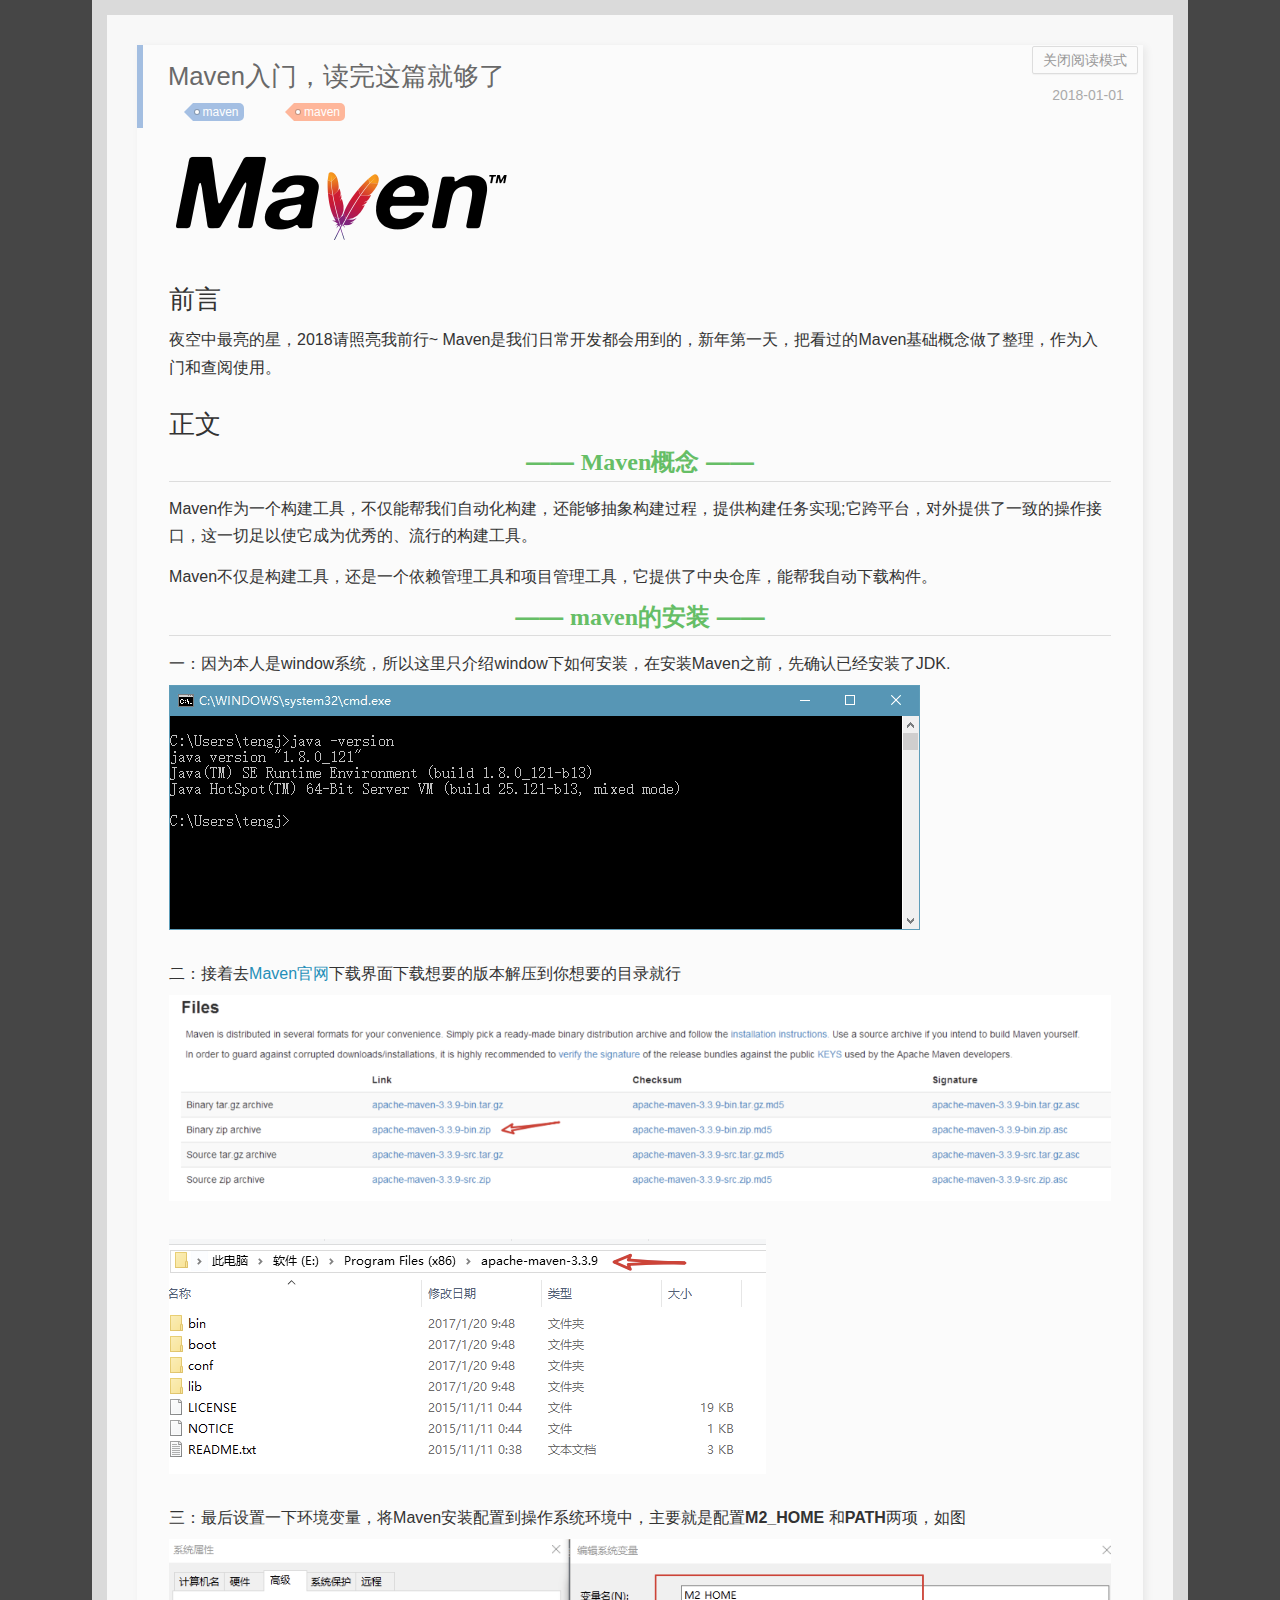
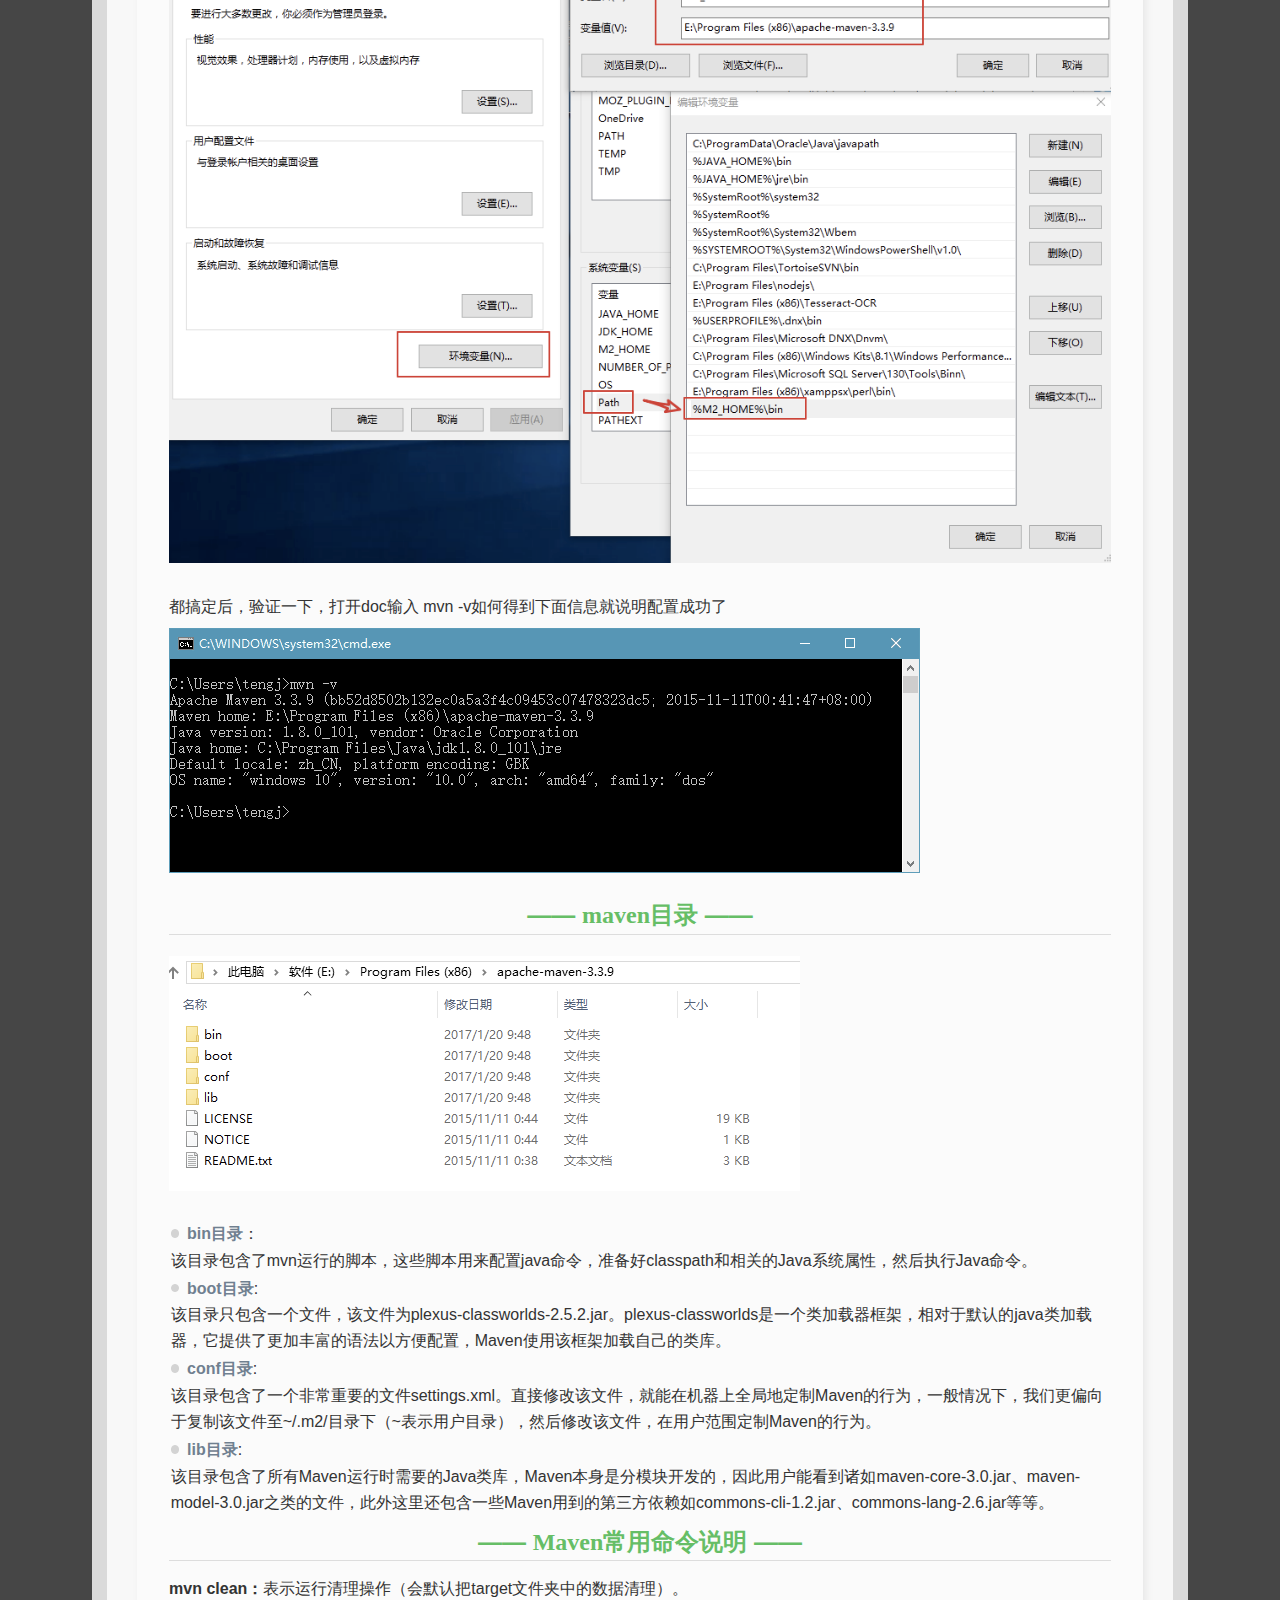
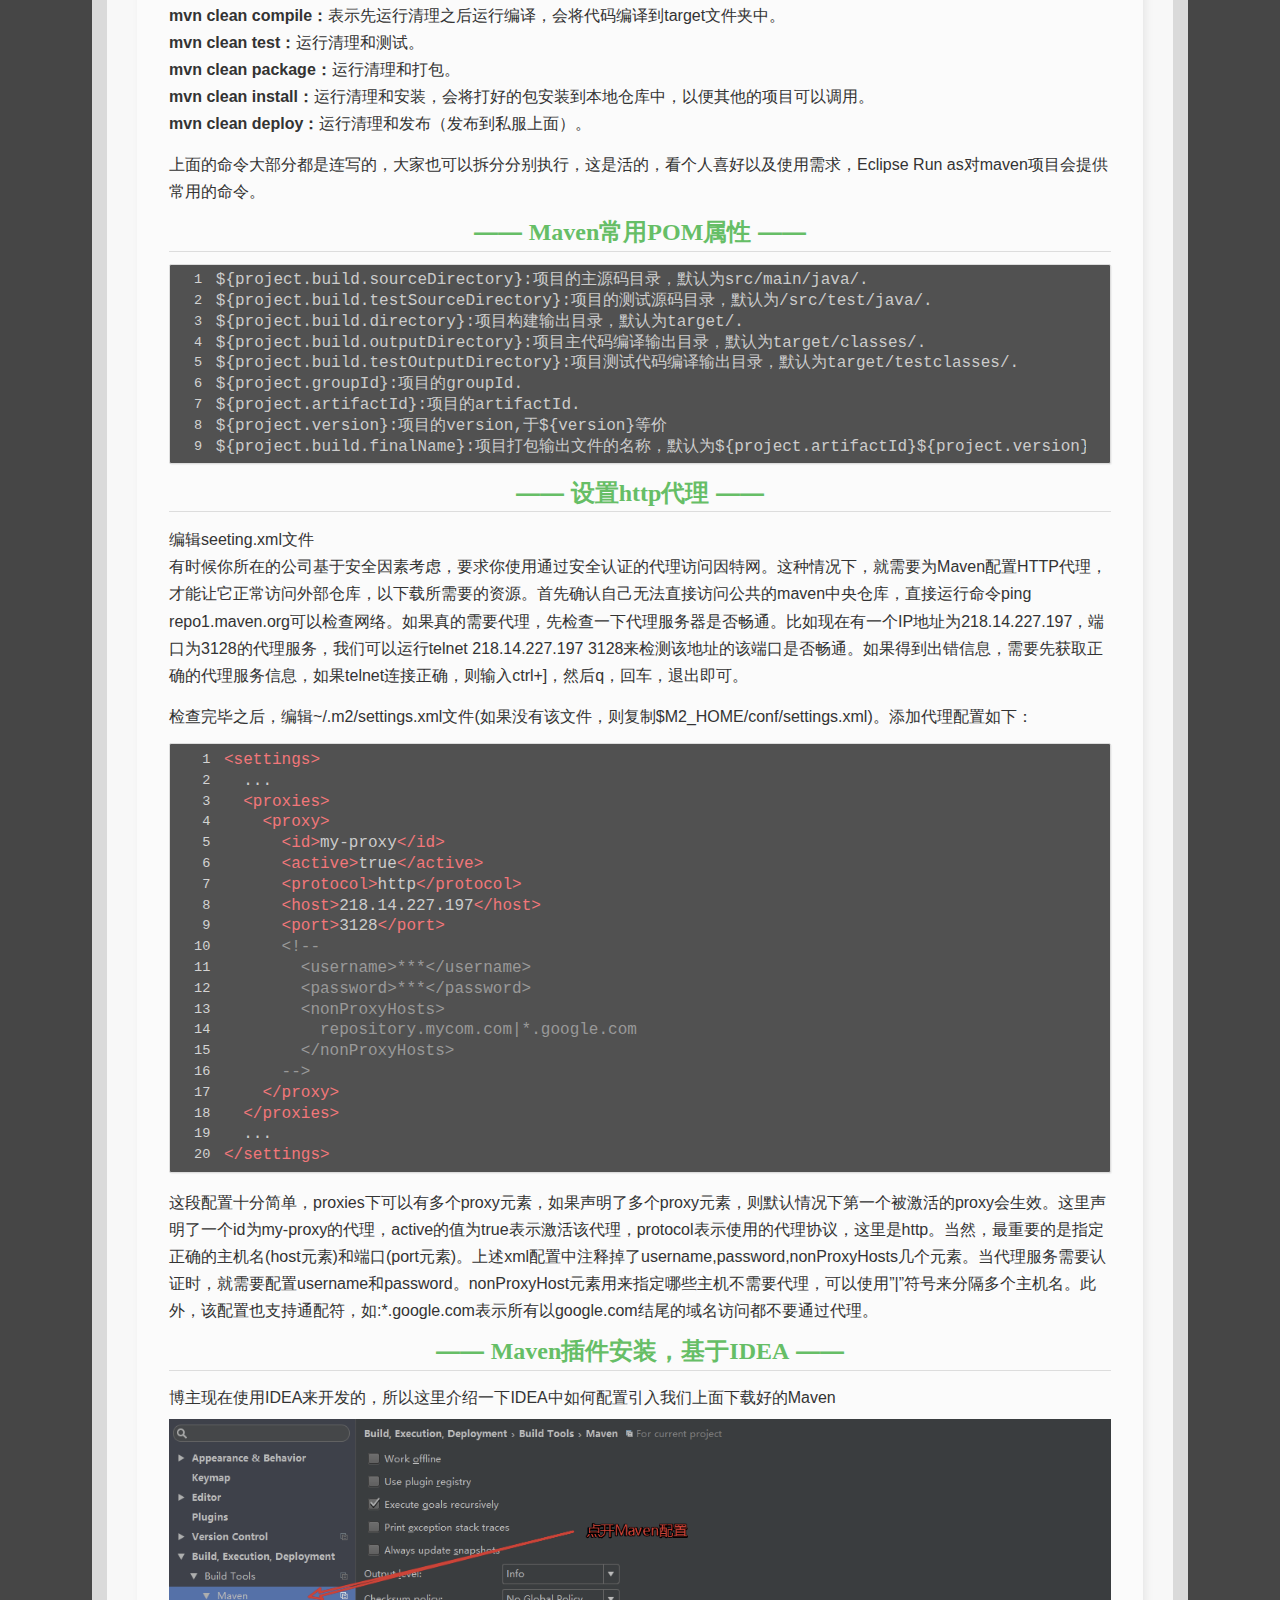
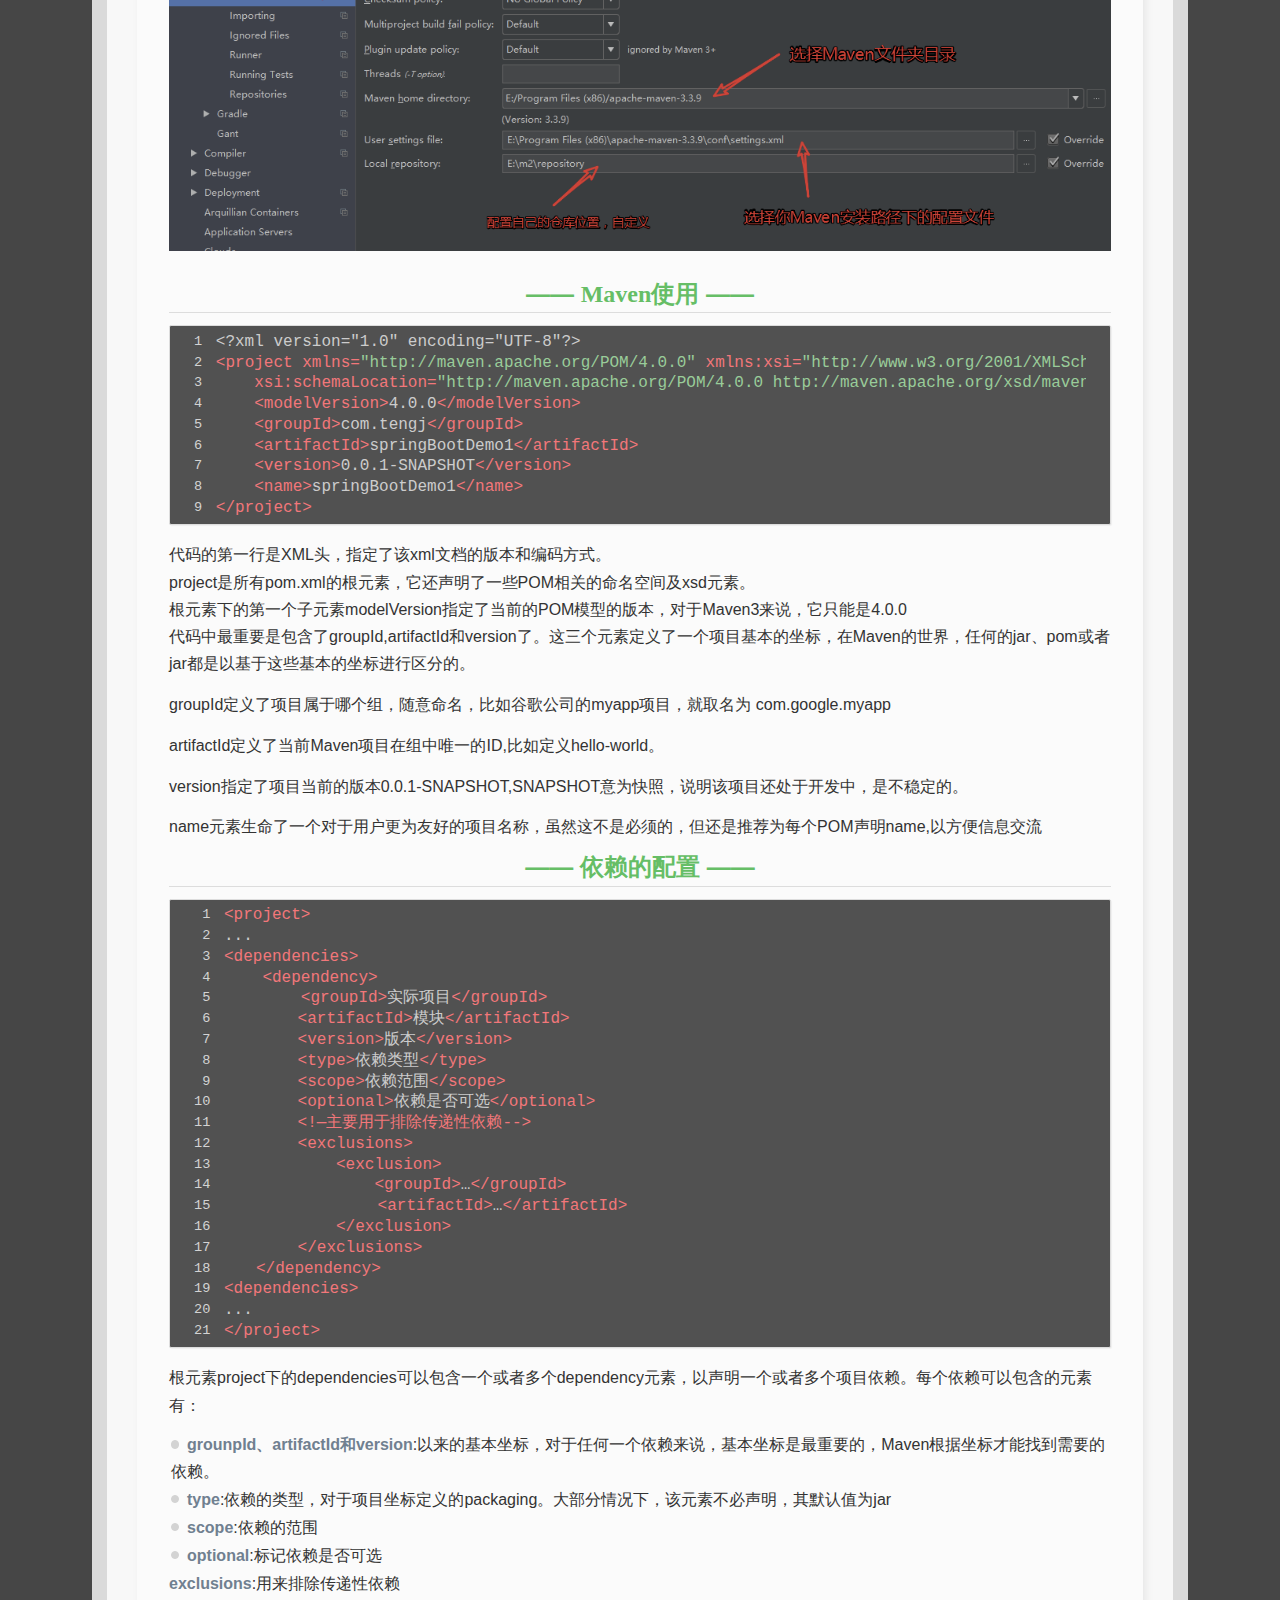
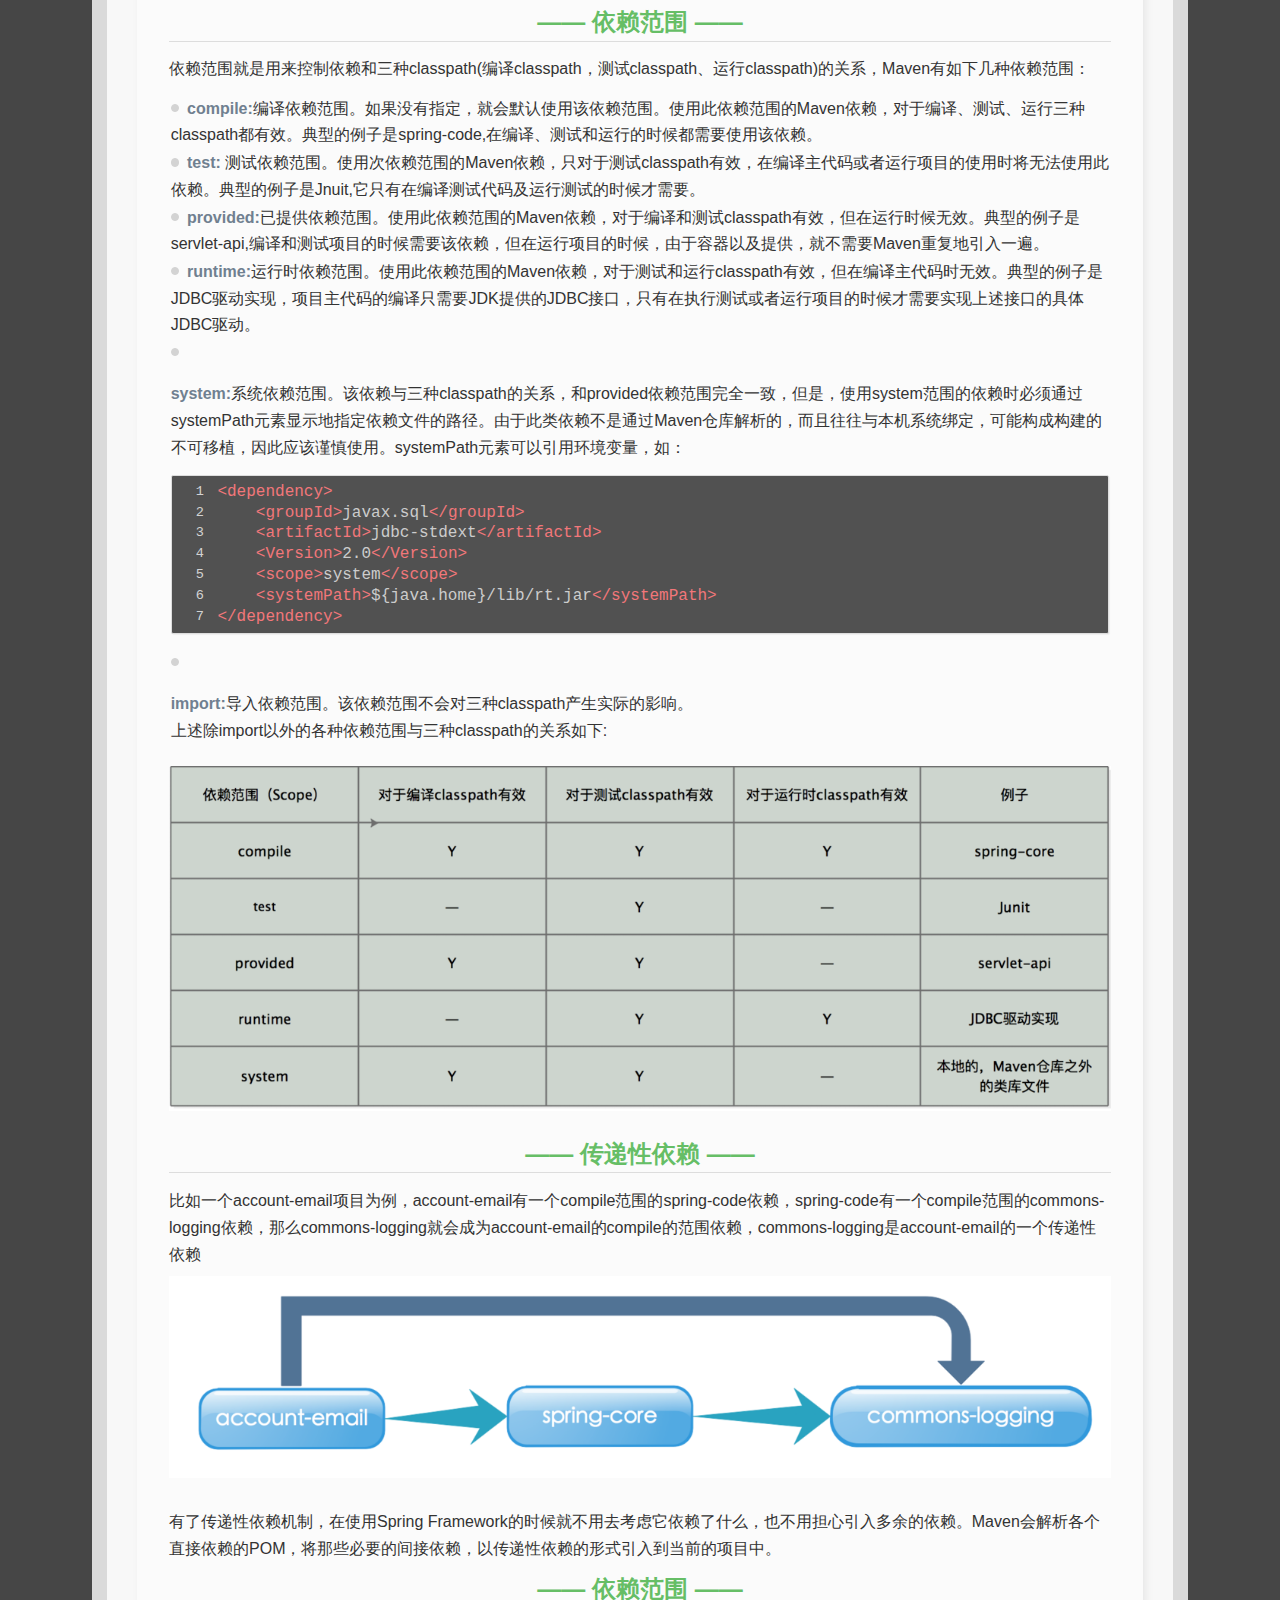
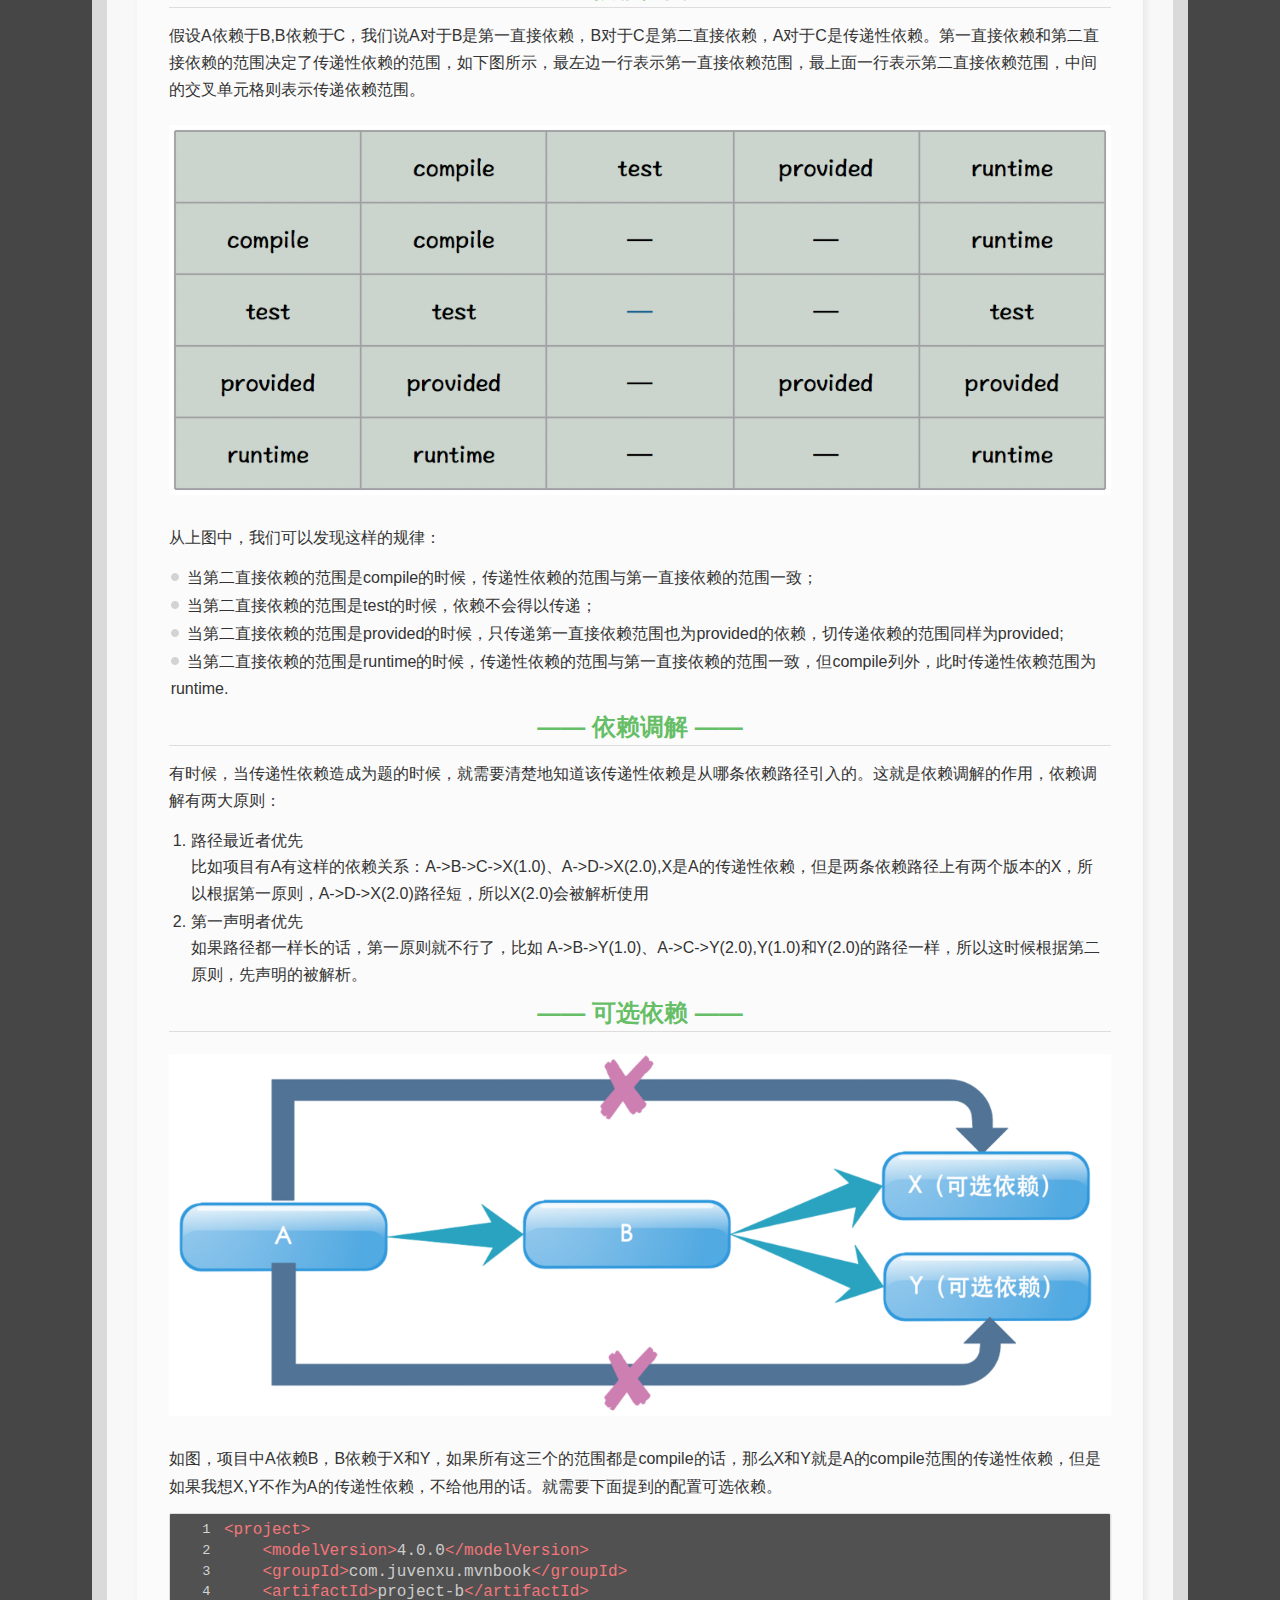
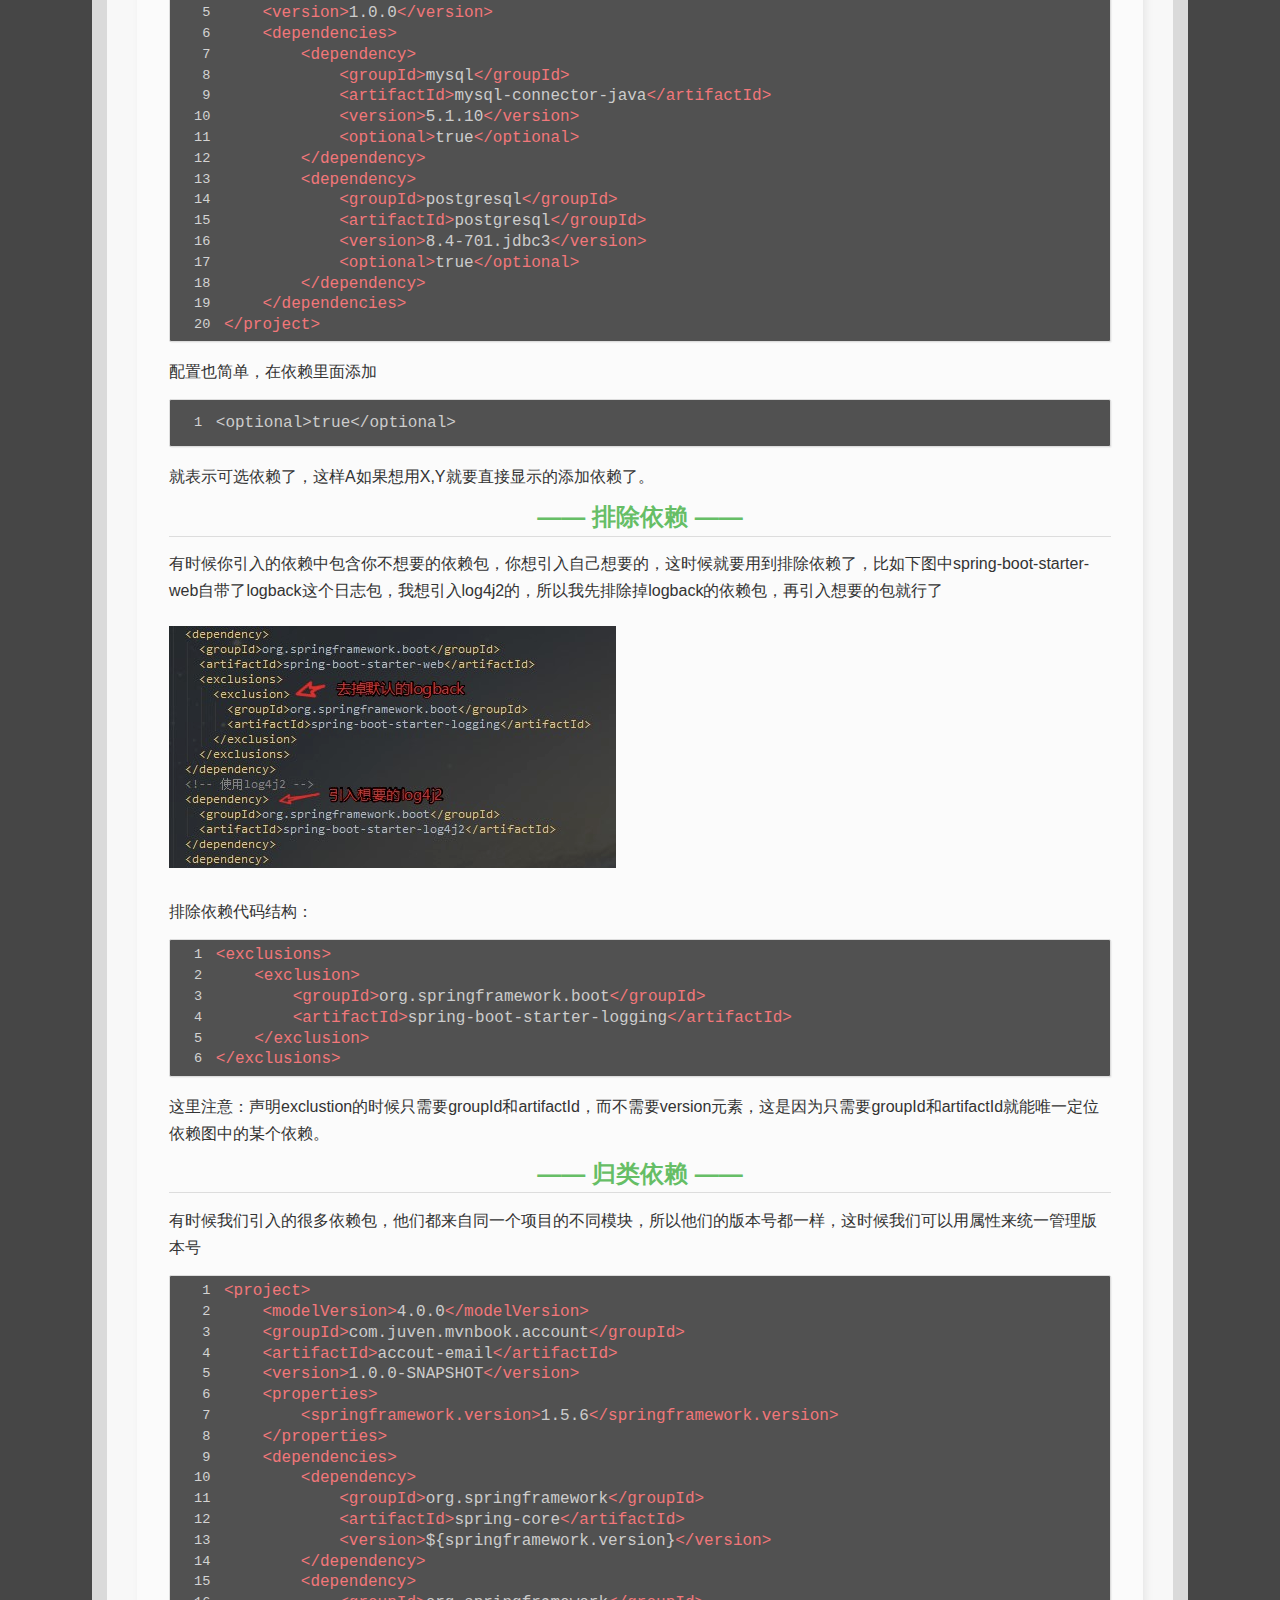
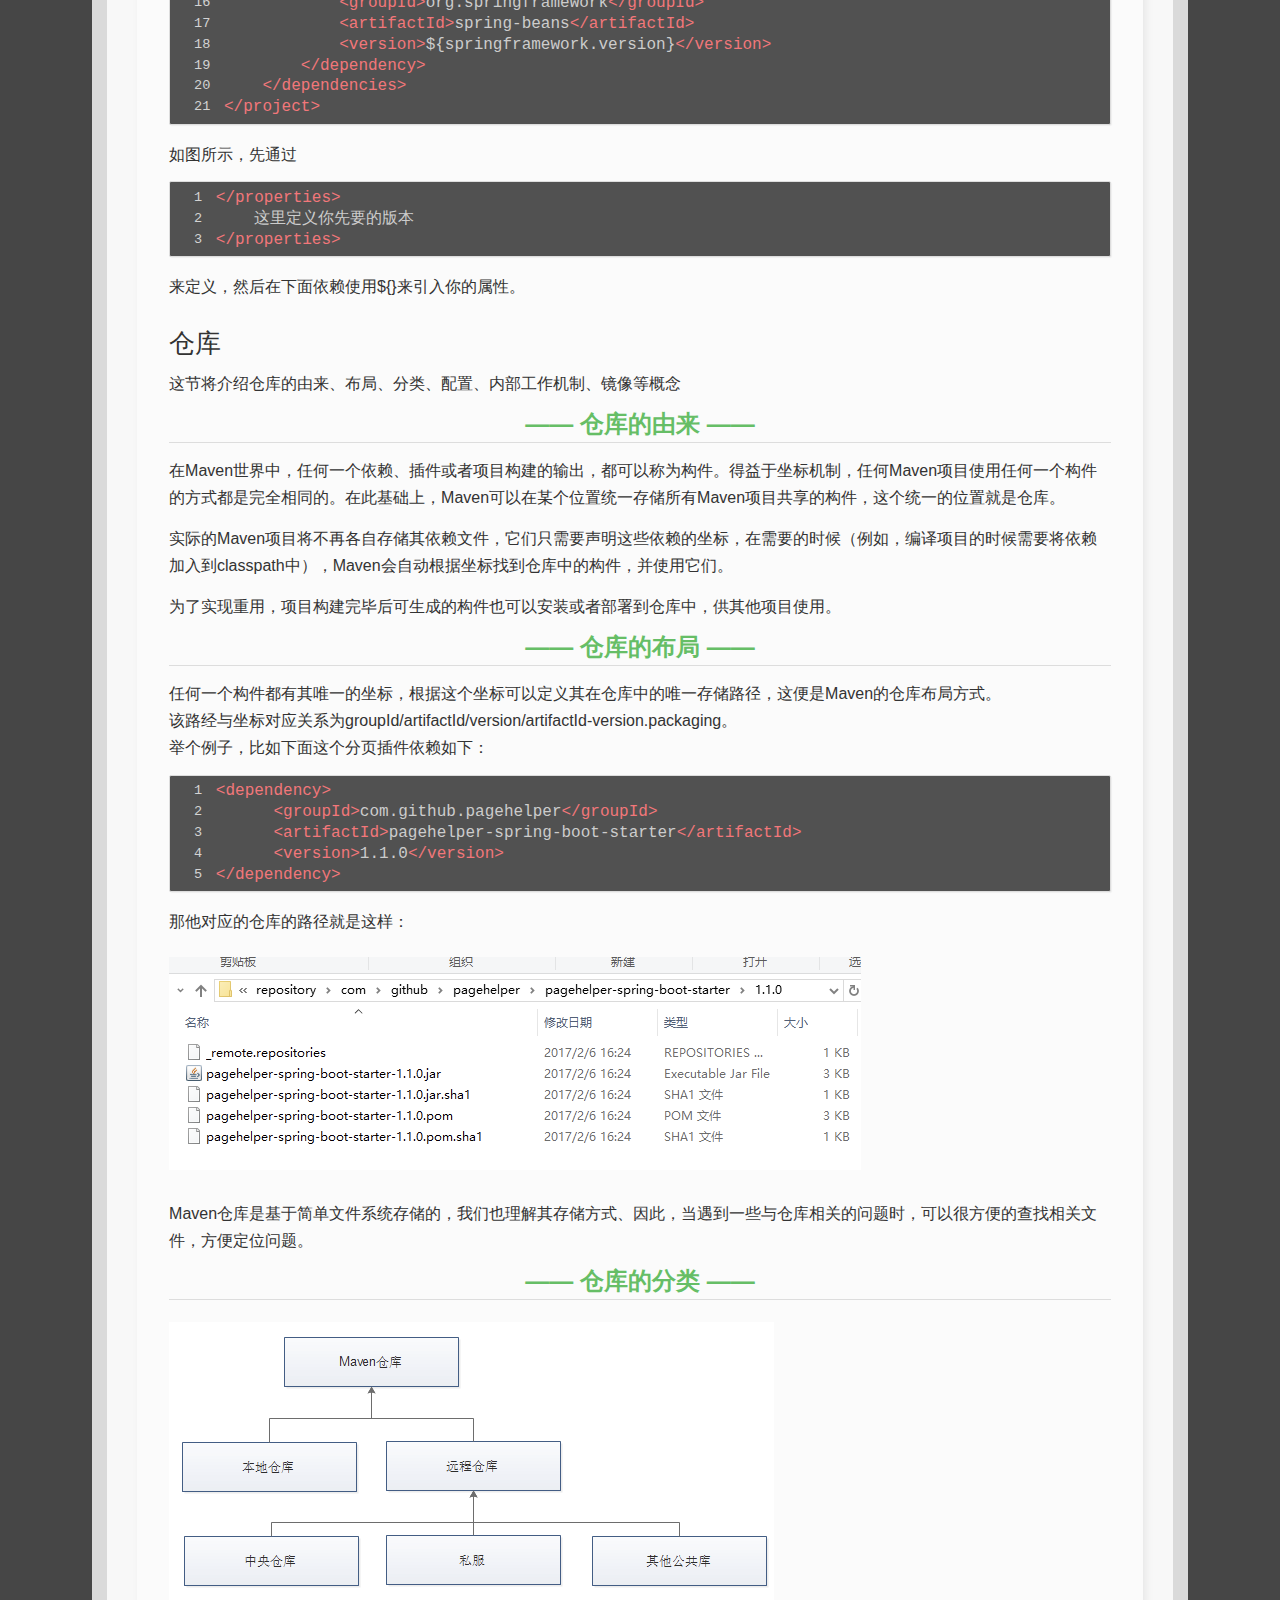
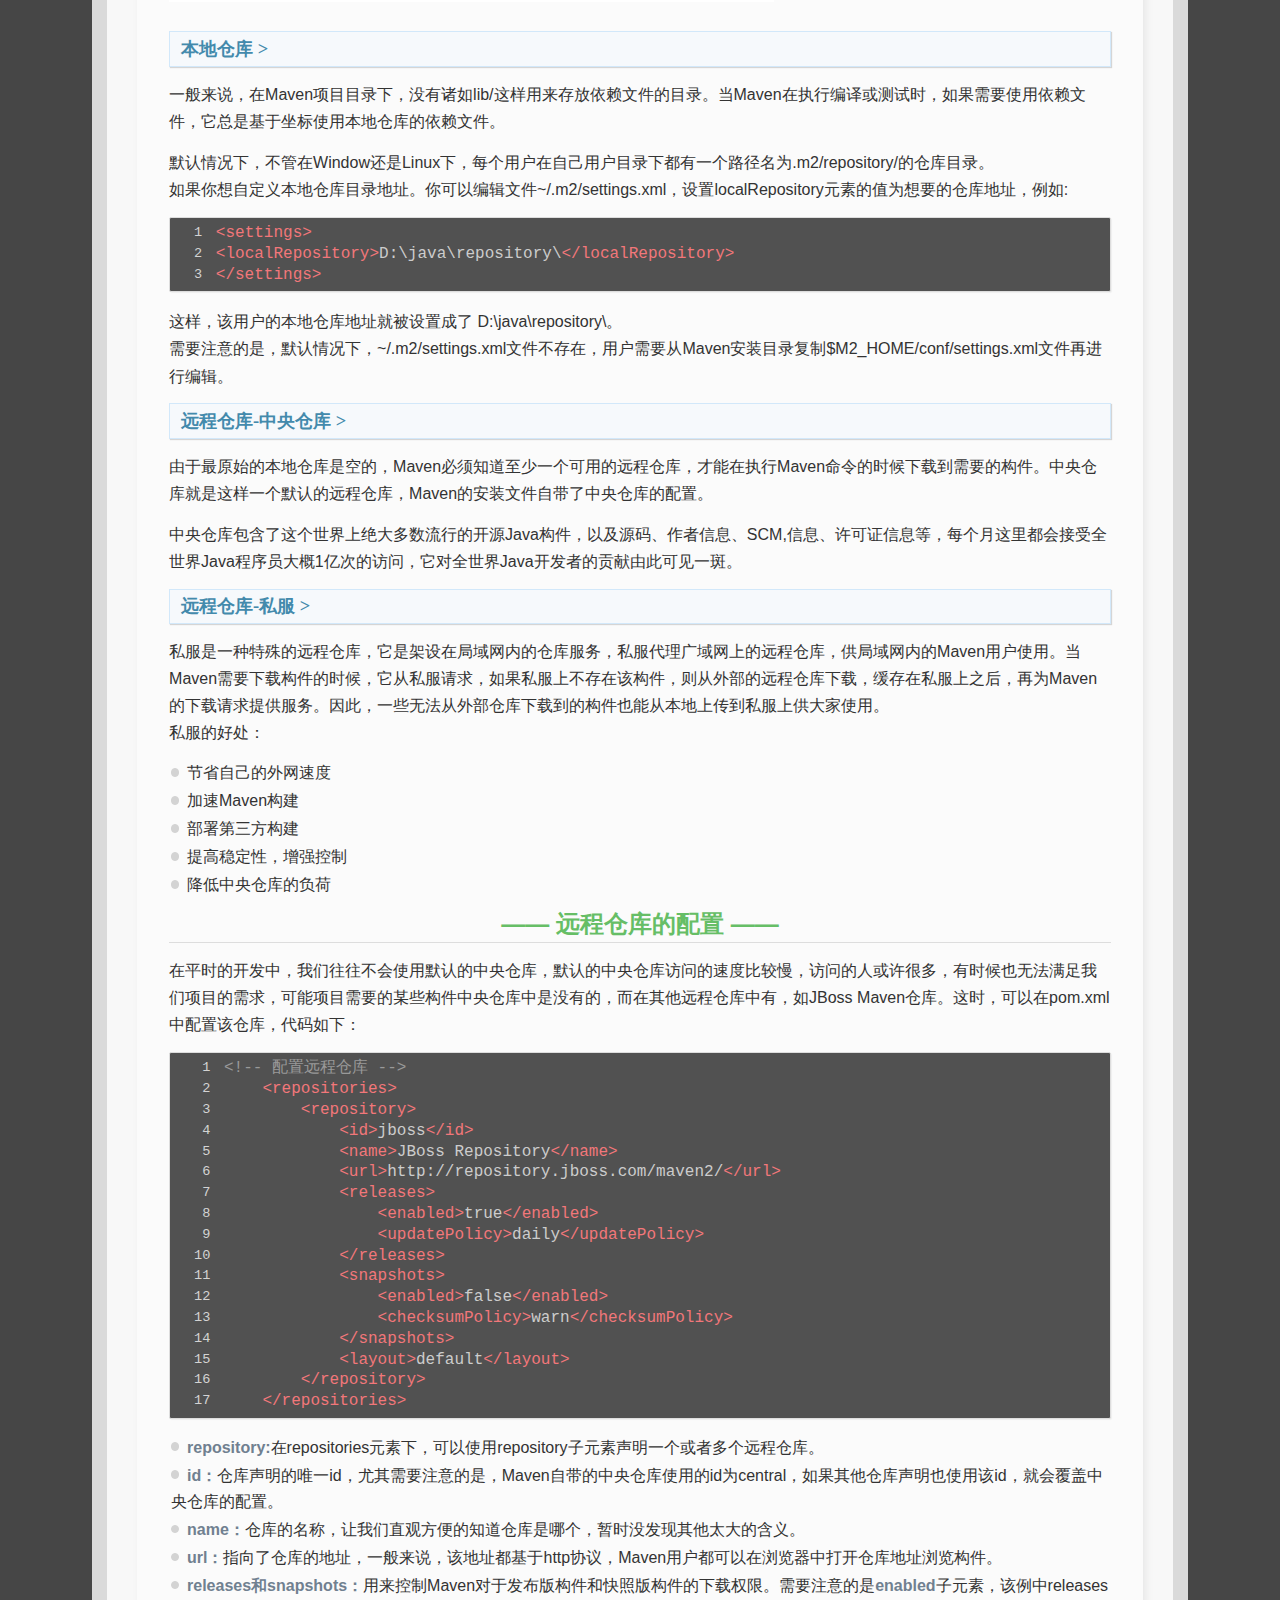
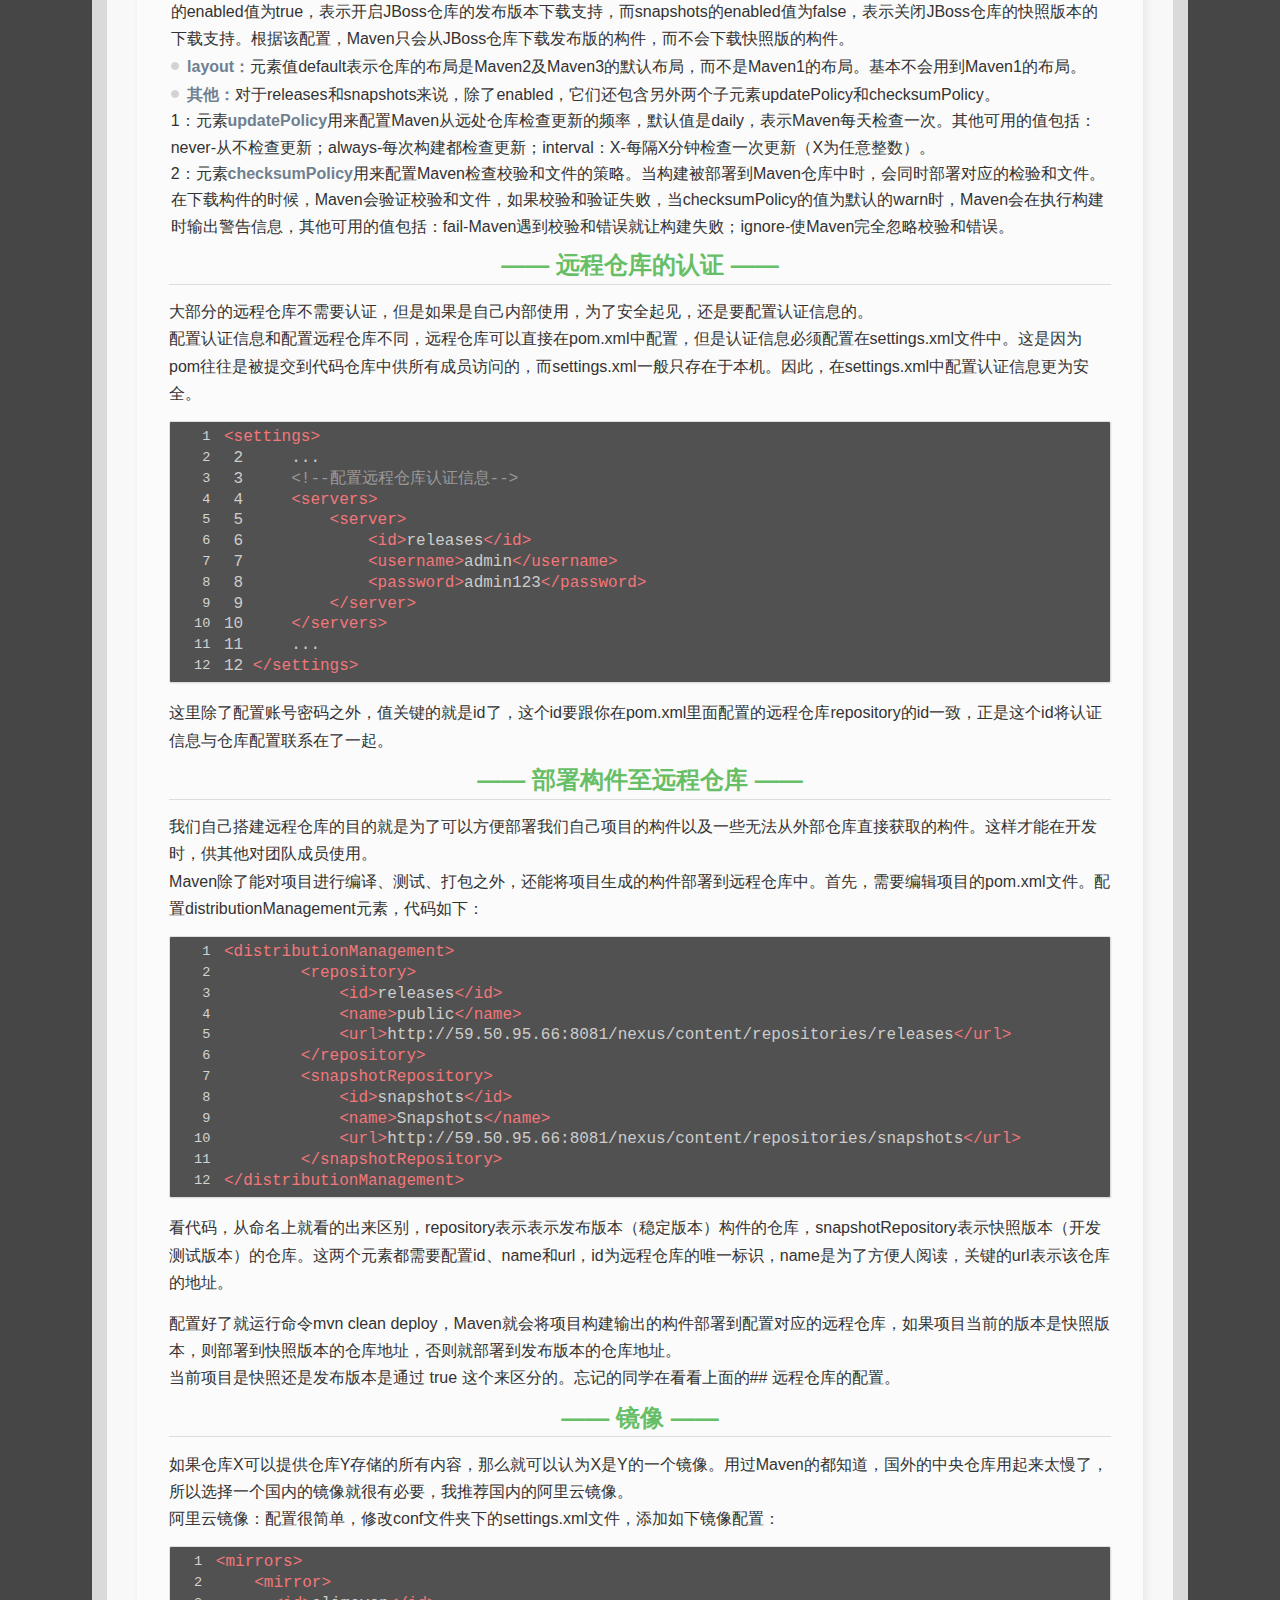
<file: doc/maven/doc-copy/Maven入门-读完这篇就够了/index.html>
<!DOCTYPE html>
<html>
  <!-- OriginalSrc: http://tengj.top/2018/01/01/maven/ -->
  <head>
    <meta http-equiv="Content-Type" content="text/html"; charset="UTF-8" />
    <meta name="viewport" content="width=device-width, initial-scale=1.0" />

    <title>Maven入门，读完这篇就够了 | 嘟嘟独立博客</title>
    
<link rel="stylesheet" href="assets/1548395124-4f0e09fe738d812900cc1858158d3797.css">

<link href="assets/1548395124-6f07847b05202155a87d8b4f544ec760.css" rel="stylesheet">

<link href="assets/1548395124-112703cdda48352b92a7ebe6529827c4.css" rel="stylesheet">

<link href="assets/1548395124-a390b6188832b1c1695e6a328986fba5.css" rel="stylesheet">

<link rel="stylesheet" href="assets/1548395124-9da6c6b227ab5193aa4e1fc131daef3a.css">

<link href="assets/1548395124-8d19ccff4a637bb6ca704ab388de25e6.css" rel="stylesheet">

<link rel="stylesheet" type="text/css" href="assets/1548395124-dc65e0dacda795ff224743b72b682c56.css">

<link rel="stylesheet" href="assets/1548395124-60ddbac596491c53efd424ae1cfed98e.css">
<style>
.fancybox-margin{margin-right:10px;}
</style>
<style>
#SOHUCS{clear:both}#SOHUCS #SOHU_MAIN *{box-sizing:content-box;-moz-box-sizing:content-box;-webkit-box-sizing:content-box}#SOHUCS,#SOHUCS #SOHU_MAIN{margin:0;margin-left:auto;margin-right:auto;padding:0;border:0;font-weight:400;text-align:left;width:100%;height:auto;overflow:visible;font-size:12px;color:#333;background-color:transparent;line-height:1}#SOHUCS #SOHU_MAIN a,#SOHUCS #SOHU_MAIN abbr,#SOHUCS #SOHU_MAIN acronym,#SOHUCS #SOHU_MAIN address,#SOHUCS #SOHU_MAIN applet,#SOHUCS #SOHU_MAIN article,#SOHUCS #SOHU_MAIN aside,#SOHUCS #SOHU_MAIN audio,#SOHUCS #SOHU_MAIN b,#SOHUCS #SOHU_MAIN big,#SOHUCS #SOHU_MAIN blockquote,#SOHUCS #SOHU_MAIN canvas,#SOHUCS #SOHU_MAIN caption,#SOHUCS #SOHU_MAIN center,#SOHUCS #SOHU_MAIN cite,#SOHUCS #SOHU_MAIN code,#SOHUCS #SOHU_MAIN dd,#SOHUCS #SOHU_MAIN del,#SOHUCS #SOHU_MAIN details,#SOHUCS #SOHU_MAIN dfn,#SOHUCS #SOHU_MAIN dialog,#SOHUCS #SOHU_MAIN div,#SOHUCS #SOHU_MAIN dl,#SOHUCS #SOHU_MAIN dt,#SOHUCS #SOHU_MAIN em,#SOHUCS #SOHU_MAIN embed,#SOHUCS #SOHU_MAIN fieldset,#SOHUCS #SOHU_MAIN figcaption,#SOHUCS #SOHU_MAIN figure,#SOHUCS #SOHU_MAIN font,#SOHUCS #SOHU_MAIN footer,#SOHUCS #SOHU_MAIN form,#SOHUCS #SOHU_MAIN h1,#SOHUCS #SOHU_MAIN h2,#SOHUCS #SOHU_MAIN h3,#SOHUCS #SOHU_MAIN h4,#SOHUCS #SOHU_MAIN h5,#SOHUCS #SOHU_MAIN h6,#SOHUCS #SOHU_MAIN header,#SOHUCS #SOHU_MAIN hgroup,#SOHUCS #SOHU_MAIN hr,#SOHUCS #SOHU_MAIN i,#SOHUCS #SOHU_MAIN iframe,#SOHUCS #SOHU_MAIN img,#SOHUCS #SOHU_MAIN ins,#SOHUCS #SOHU_MAIN kbd,#SOHUCS #SOHU_MAIN label,#SOHUCS #SOHU_MAIN legend,#SOHUCS #SOHU_MAIN li,#SOHUCS #SOHU_MAIN mark,#SOHUCS #SOHU_MAIN menu,#SOHUCS #SOHU_MAIN meter,#SOHUCS #SOHU_MAIN nav,#SOHUCS #SOHU_MAIN object,#SOHUCS #SOHU_MAIN ol,#SOHUCS #SOHU_MAIN output,#SOHUCS #SOHU_MAIN p,#SOHUCS #SOHU_MAIN pre,#SOHUCS #SOHU_MAIN progress,#SOHUCS #SOHU_MAIN q,#SOHUCS #SOHU_MAIN rp,#SOHUCS #SOHU_MAIN rt,#SOHUCS #SOHU_MAIN ruby,#SOHUCS #SOHU_MAIN s,#SOHUCS #SOHU_MAIN samp,#SOHUCS #SOHU_MAIN section,#SOHUCS #SOHU_MAIN small,#SOHUCS #SOHU_MAIN span,#SOHUCS #SOHU_MAIN strike,#SOHUCS #SOHU_MAIN strong,#SOHUCS #SOHU_MAIN sub,#SOHUCS #SOHU_MAIN summary,#SOHUCS #SOHU_MAIN sup,#SOHUCS #SOHU_MAIN table,#SOHUCS #SOHU_MAIN tbody,#SOHUCS #SOHU_MAIN td,#SOHUCS #SOHU_MAIN tfoot,#SOHUCS #SOHU_MAIN th,#SOHUCS #SOHU_MAIN thead,#SOHUCS #SOHU_MAIN time,#SOHUCS #SOHU_MAIN tr,#SOHUCS #SOHU_MAIN tt,#SOHUCS #SOHU_MAIN u,#SOHUCS #SOHU_MAIN ul,#SOHUCS #SOHU_MAIN var,#SOHUCS #SOHU_MAIN video,#SOHUCS #SOHU_MAIN xmp{border:0;margin:0;padding:0;font-size:100%;text-align:left;vertical-align:baseline;background-image:none;background-position:0 0;width:auto;float:none;overflow:visible;text-indent:0}#SOHUCS #SOHU_MAIN article,#SOHUCS #SOHU_MAIN aside,#SOHUCS #SOHU_MAIN details,#SOHUCS #SOHU_MAIN figcaption,#SOHUCS #SOHU_MAIN figure,#SOHUCS #SOHU_MAIN footer,#SOHUCS #SOHU_MAIN header,#SOHUCS #SOHU_MAIN hgroup,#SOHUCS #SOHU_MAIN menu,#SOHUCS #SOHU_MAIN nav,#SOHUCS #SOHU_MAIN section{display:block}#SOHUCS #SOHU_MAIN b,#SOHUCS #SOHU_MAIN h1,#SOHUCS #SOHU_MAIN h2,#SOHUCS #SOHU_MAIN h3,#SOHUCS #SOHU_MAIN h4,#SOHUCS #SOHU_MAIN h5,#SOHUCS #SOHU_MAIN h6,#SOHUCS #SOHU_MAIN strong{font-weight:400}#SOHUCS #SOHU_MAIN img{color:transparent;font-size:0;vertical-align:middle;-ms-interpolation-mode:bicubic}#SOHUCS #SOHU_MAIN li,#SOHUCS #SOHU_MAIN ol,#SOHUCS #SOHU_MAIN ul{list-style:none}#SOHUCS #SOHU_MAIN li{display:list-item}#SOHUCS #SOHU_MAIN table{border-collapse:collapse;border-spacing:0}#SOHUCS #SOHU_MAIN caption,#SOHUCS #SOHU_MAIN td,#SOHUCS #SOHU_MAIN th{font-weight:400;vertical-align:top;text-align:left}#SOHUCS #SOHU_MAIN q{quotes:none}#SOHUCS #SOHU_MAIN q:after,#SOHUCS #SOHU_MAIN q:before{content:'';content:none}#SOHUCS #SOHU_MAIN small,#SOHUCS #SOHU_MAIN sub,#SOHUCS #SOHU_MAIN sup{font-size:75%}#SOHUCS #SOHU_MAIN sub,#SOHUCS #SOHU_MAIN sup{line-height:0;position:relative;vertical-align:baseline}#SOHUCS #SOHU_MAIN sub{bottom:-.25em}#SOHUCS #SOHU_MAIN sup{top:-.5em}#SOHUCS #SOHU_MAIN svg{overflow:hidden}#SOHUCS #SOHU_MAIN del,#SOHUCS #SOHU_MAIN ins,#SOHUCS #SOHU_MAIN s,#SOHUCS #SOHU_MAIN u{text-decoration:none}#SOHUCS #SOHU_MAIN p{word-wrap:break-word;break-word:break-all}#SOHUCS #SOHU_MAIN em,#SOHUCS #SOHU_MAIN i{font-style:normal}#SOHUCS #SOHU_MAIN a,#SOHUCS #SOHU_MAIN b,#SOHUCS #SOHU_MAIN em,#SOHUCS #SOHU_MAIN i,#SOHUCS #SOHU_MAIN img,#SOHUCS #SOHU_MAIN input,#SOHUCS #SOHU_MAIN label,#SOHUCS #SOHU_MAIN s,#SOHUCS #SOHU_MAIN span,#SOHUCS #SOHU_MAIN strong,#SOHUCS #SOHU_MAIN sub,#SOHUCS #SOHU_MAIN sup,#SOHUCS #SOHU_MAIN textarea,#SOHUCS #SOHU_MAIN u{display:inline}#SOHUCS #SOHU_MAIN input,#SOHUCS #SOHU_MAIN select,#SOHUCS #SOHU_MAIN select option,#SOHUCS #SOHU_MAIN textarea{margin:0;padding:0;border:0;outline:0}#SOHUCS #SOHU_MAIN a:focus,#SOHUCS #SOHU_MAIN input:focus,#SOHUCS #SOHU_MAIN textarea:focus{outline:0}#SOHUCS #SOHU_MAIN button,#SOHUCS #SOHU_MAIN input,#SOHUCS #SOHU_MAIN select,#SOHUCS #SOHU_MAIN textarea{background-attachment:scroll}#SOHUCS #SOHU_MAIN li{clear:none}#SOHUCS #SOHU_MAIN a{color:#44708e;text-decoration:none}#SOHUCS #SOHU_MAIN a:hover{color:#ee542a;text-decoration:underline}#SOHUCS #SOHU_MAIN .clear-g{zoom:1}#SOHUCS #SOHU_MAIN .clear-g:after{content:".";display:block;visibility:hidden;height:0;clear:both}#SOHUCS #SOHU_MAIN .global-clear-spacing{letter-spacing:-6px}#SOHUCS #SOHU_MAIN .global-clear-spacing *{letter-spacing:normal}
</style>
<style>
.module-cy-user-page *{box-sizing:content-box;-moz-box-sizing:content-box;-webkit-box-sizing:content-box}.module-cy-user-page{margin:0;margin-left:auto;margin-right:auto;padding:0;border:0;font-weight:400;text-align:left;width:100%;height:auto;overflow:visible;font-size:12px;color:#333;background-color:transparent;line-height:1}.module-cy-user-page a,.module-cy-user-page abbr,.module-cy-user-page acronym,.module-cy-user-page address,.module-cy-user-page applet,.module-cy-user-page article,.module-cy-user-page aside,.module-cy-user-page audio,.module-cy-user-page b,.module-cy-user-page big,.module-cy-user-page blockquote,.module-cy-user-page canvas,.module-cy-user-page caption,.module-cy-user-page center,.module-cy-user-page cite,.module-cy-user-page code,.module-cy-user-page dd,.module-cy-user-page del,.module-cy-user-page details,.module-cy-user-page dfn,.module-cy-user-page dialog,.module-cy-user-page div,.module-cy-user-page dl,.module-cy-user-page dt,.module-cy-user-page em,.module-cy-user-page embed,.module-cy-user-page fieldset,.module-cy-user-page figcaption,.module-cy-user-page figure,.module-cy-user-page font,.module-cy-user-page footer,.module-cy-user-page form,.module-cy-user-page h1,.module-cy-user-page h2,.module-cy-user-page h3,.module-cy-user-page h4,.module-cy-user-page h5,.module-cy-user-page h6,.module-cy-user-page header,.module-cy-user-page hgroup,.module-cy-user-page hr,.module-cy-user-page i,.module-cy-user-page iframe,.module-cy-user-page img,.module-cy-user-page ins,.module-cy-user-page kbd,.module-cy-user-page label,.module-cy-user-page legend,.module-cy-user-page li,.module-cy-user-page mark,.module-cy-user-page menu,.module-cy-user-page meter,.module-cy-user-page nav,.module-cy-user-page object,.module-cy-user-page ol,.module-cy-user-page output,.module-cy-user-page p,.module-cy-user-page pre,.module-cy-user-page progress,.module-cy-user-page q,.module-cy-user-page rp,.module-cy-user-page rt,.module-cy-user-page ruby,.module-cy-user-page s,.module-cy-user-page samp,.module-cy-user-page section,.module-cy-user-page small,.module-cy-user-page span,.module-cy-user-page strike,.module-cy-user-page strong,.module-cy-user-page sub,.module-cy-user-page summary,.module-cy-user-page sup,.module-cy-user-page table,.module-cy-user-page tbody,.module-cy-user-page td,.module-cy-user-page tfoot,.module-cy-user-page th,.module-cy-user-page thead,.module-cy-user-page time,.module-cy-user-page tr,.module-cy-user-page tt,.module-cy-user-page u,.module-cy-user-page ul,.module-cy-user-page var,.module-cy-user-page video,.module-cy-user-page xmp{border:0;margin:0;padding:0;font-size:100%;text-align:left;vertical-align:baseline;background-image:none;background-position:0 0;width:auto;float:none;overflow:visible;text-indent:0}.module-cy-user-page article,.module-cy-user-page aside,.module-cy-user-page details,.module-cy-user-page figcaption,.module-cy-user-page figure,.module-cy-user-page footer,.module-cy-user-page header,.module-cy-user-page hgroup,.module-cy-user-page menu,.module-cy-user-page nav,.module-cy-user-page section{display:block}.module-cy-user-page b,.module-cy-user-page h1,.module-cy-user-page h2,.module-cy-user-page h3,.module-cy-user-page h4,.module-cy-user-page h5,.module-cy-user-page h6,.module-cy-user-page strong{font-weight:400}.module-cy-user-page img{color:transparent;font-size:0;vertical-align:middle;-ms-interpolation-mode:bicubic}.module-cy-user-page li,.module-cy-user-page ol,.module-cy-user-page ul{list-style:none}.module-cy-user-page li{display:list-item}.module-cy-user-page table{border-collapse:collapse;border-spacing:0}.module-cy-user-page caption,.module-cy-user-page td,.module-cy-user-page th{font-weight:400;vertical-align:top;text-align:left}.module-cy-user-page q{quotes:none}.module-cy-user-page q:after,.module-cy-user-page q:before{content:'';content:none}.module-cy-user-page small,.module-cy-user-page sub,.module-cy-user-page sup{font-size:75%}.module-cy-user-page sub,.module-cy-user-page sup{line-height:0;position:relative;vertical-align:baseline}.module-cy-user-page sub{bottom:-.25em}.module-cy-user-page sup{top:-.5em}.module-cy-user-page svg{overflow:hidden}.module-cy-user-page del,.module-cy-user-page ins,.module-cy-user-page s,.module-cy-user-page u{text-decoration:none}.module-cy-user-page p{word-wrap:break-word;word-break:break-all}.module-cy-user-page em,.module-cy-user-page i{font-style:normal}.module-cy-user-page a,.module-cy-user-page b,.module-cy-user-page em,.module-cy-user-page i,.module-cy-user-page img,.module-cy-user-page input,.module-cy-user-page label,.module-cy-user-page s,.module-cy-user-page span,.module-cy-user-page strong,.module-cy-user-page sub,.module-cy-user-page sup,.module-cy-user-page textarea,.module-cy-user-page u{display:inline}.module-cy-user-page input,.module-cy-user-page select,.module-cy-user-page select option,.module-cy-user-page textarea{margin:0;padding:0;border:0;outline:0}.module-cy-user-page a:focus,.module-cy-user-page input:focus,.module-cy-user-page textarea:focus{outline:0}.module-cy-user-page button,.module-cy-user-page input,.module-cy-user-page select,.module-cy-user-page textarea{background-attachment:scroll}.module-cy-user-page li{clear:none}.module-cy-user-page a{color:#44708e;text-decoration:none}.module-cy-user-page a:hover{color:#ee542a;text-decoration:underline}.module-cy-user-page .clear-g{zoom:1}.module-cy-user-page .clear-g:after{content:".";display:block;visibility:hidden;height:0;clear:both}.module-cy-user-page .global-clear-spacing{letter-spacing:-6px}.module-cy-user-page .global-clear-spacing *{letter-spacing:normal}
</style>
<style>
.changyan-overlay-lock{overflow:hidden!important;width:auto}.changyan-overlay-lock .changyan-overlay{overflow:auto;overflow-y:scroll}.changyan-overlay{position:absolute;top:0;left:0;overflow:hidden;z-index:2147483641;background:#000;filter:alpha(opacity=50);opacity:.5;width:auto;height:auto;display:block}.changyan-overlay-fixed{position:fixed;bottom:0;right:0}.changyan-overlay-outer{position:fixed;z-index:2147483645;top:0;left:0;filter:alpha(opacity=1);opacity:.01}
</style>
<style>
#SOHUCS #SOHU_MAIN .module-cmt-box .post-wrap-w .wrap-action-w .cbox-prompt-w span.prompt-empty-w,#SOHUCS #SOHU_MAIN .module-cmt-float-bar .wrap-cont-w .cont-form-w .form-text-w span.text-null,#SOHUCS #SOHU_MAIN .module-cmt-float-bar .wrap-cont-w .cont-minwidth-w div.cont-comment-w a.comment-link-w,#SOHUCS #SOHU_MAIN .module-cmt-float-bar .wrap-cont-w .cont-minwidth-w div.cont-comment-w span.comment-text-w,#SOHUCS #SOHU_MAIN .module-cmt-footer .section-service-w div.service-wrap-w a:hover,#SOHUCS #SOHU_MAIN .module-cmt-header .section-cbox-w .block-head-w div.header-login,#SOHUCS #SOHU_MAIN .module-cmt-header .section-title-w .title-user-w .user-wrap-w span.wrap-name-w,#SOHUCS #SOHU_MAIN .module-cmt-list .action-click-gw span.click-disable-eg a em.icon-name-bg,#SOHUCS #SOHU_MAIN .module-cmt-list .block-title-gw ul li div.title-name-gw,#SOHUCS #SOHU_MAIN .module-cmt-list .cmt-list-type .cmt-list-number .comment-number span.cy-number,#SOHUCS #SOHU_MAIN .module-cmt-list .cmt-list-type .cmt-list-number span.comment-number,#SOHUCS #SOHU_MAIN .module-cmt-list .cmt-list-type .type-lists li.active,#SOHUCS #SOHU_MAIN .module-cmt-list .msg-wrap-gw .wrap-action-gw .action-click-gw span a:hover,#SOHUCS #SOHU_MAIN .module-cmt-list .picture-box-gw div.box-action-gw a:hover,#SOHUCS #SOHU_MAIN .module-cmt-list .wrap-action-gw .action-click-gw span a:hover em.icon-name-bg,#SOHUCS #SOHU_MAIN .module-cmt-list .wrap-user-gw span.user-name-gw a{color:#313131}#SOHUCS #SOHU_MAIN .module-cmt-box .post-wrap-w .wrap-action-w .action-function-w .uploading-wrapper-dw div.wrapper-image-dw,#SOHUCS #SOHU_MAIN .module-cmt-box .post-wrap-w div.post-wrap-main,#SOHUCS #SOHU_MAIN .module-cmt-float-bar .wrap-cont-w .cont-form-w div.form-text-w,#SOHUCS #SOHU_MAIN .module-cmt-header .section-cbox-w .block-head-w div.header-login,#SOHUCS #SOHU_MAIN .module-cmt-list .module-cmt-box .post-wrap-w div.post-wrap-main{border-color:#313131}#SOHUCS #SOHU_MAIN .module-cmt-header .section-cbox-w .block-head-w div.header-login-ie{background-image:url(https://changyan.itc.cn/mdevp/extensions/cy-skin/028/skin-black/images/photo-mask.png)!important}#SOHUCS #SOHU_MAIN .module-cmt-list .cmt-list-type div.cmt-list-border{background-color:#313131}#SOHUCS #SOHU_MAIN .module-cmt-list .block-title-gw ul li .title-name-gw div.title-name-gw-tag{background-image:url(https://changyan.itc.cn/mdevp/extensions/cy-skin/028/skin-black/images/title-tag.png)}#SOHUCS #SOHU_MAIN .module-cmt-list .picture-box-gw .box-action-gw ul li.action-hide-gw:hover i.area-icon-gw{background-image:url(https://changyan.itc.cn/mdevp/extensions/cy-skin/028/skin-black/images/pack-up-active.png)}#SOHUCS #SOHU_MAIN .module-cmt-list .picture-box-gw .box-action-gw ul li.action-look-gw:hover i.area-icon-gw{background-image:url(https://changyan.itc.cn/mdevp/extensions/cy-skin/028/skin-black/images/look-img-active.png)}#SOHUCS #SOHU_MAIN .module-cmt-list .wrap-action-gw .action-click-gw span.click-prop-gw .prop-span a{background-image:url(https://changyan.itc.cn/mdevp/extensions/cy-skin/028/skin-black/images/prop-ico.png)}#SOHUCS #SOHU_MAIN .module-cmt-box .post-wrap-w .wrap-action-w .action-issue-w .issue-btn-w a button.btn-fw{background-image:url(https://changyan.itc.cn/mdevp/extensions/cy-skin/028/skin-black/images/post-btn.png)}#SOHUCS #SOHU_MAIN .module-cmt-box .post-wrap-w .wrap-action-w .action-issue-w .issue-btn-w a button.btn-fw:hover{background-image:url(https://changyan.itc.cn/mdevp/extensions/cy-skin/028/skin-black/images/post-btn-hover.png)}#SOHUCS #SOHU_MAIN .module-cmt-list .cmt-list-type .type-lists li.active{background-image:url(https://changyan.itc.cn/mdevp/extensions/cy-skin/028/skin-black/images/cmtlist-bg-active.png)}#SOHUCS #SOHU_MAIN .module-cmt-box .post-wrap-w div.post-wrap-border-r{background-image:url(https://changyan.itc.cn/mdevp/extensions/cy-skin/028/skin-black/images/border-r.png)}#SOHUCS #SOHU_MAIN .module-cmt-box .post-wrap-w div.post-wrap-border-l{background-image:url(https://changyan.itc.cn/mdevp/extensions/cy-skin/028/skin-black/images/border-l.png)}#SOHUCS #SOHU_MAIN .module-cmt-box .post-wrap-w div.post-wrap-border-t .post-wrap-border-t-l{background-image:url(https://changyan.itc.cn/mdevp/extensions/cy-skin/028/skin-black/images/border-t.png)}#SOHUCS #SOHU_MAIN .module-cmt-box .post-wrap-w .post-wrap-border-t div.post-wrap-border-t-r{border-top:1px solid #313131}#SOHUCS #SOHU_MAIN .module-cmt-box .post-wrap-w .wrap-action-w .action-function-w div.face-wrapper-dw{background-image:url(https://changyan.itc.cn/mdevp/extensions/cy-skin/028/skin-black/images/face-bg.png)}#SOHUCS #SOHU_MAIN .module-cmt-float-bar .wrap-cont-w .cont-minwidth-w .cont-comment-w a.comment-link-w .comment-link-num span.comment-link-numtext{background-image:url(https://changyan.itc.cn/mdevp/extensions/cy-skin/028/skin-black/images/cmt-num-bg2.png)}#SOHUCS #SOHU_MAIN .module-cmt-float-bar .wrap-cont-w .cont-minwidth-w .cont-comment-w a.comment-link-w span.comment-link-num{background-image:url(https://changyan.itc.cn/mdevp/extensions/cy-skin/028/skin-black/images/cmt-num-bg1.png)}#SOHUCS #SOHU_MAIN .module-cmt-float-bar .wrap-cont-w .cont-minwidth-w div.hidden-corner{background-image:url(https://changyan.itc.cn/mdevp/extensions/cy-skin/028/skin-black/images/cmt-box-bg1.png)}#SOHUCS #SOHU_MAIN .module-cmt-float-bar .wrap-cont-w .cont-form-w .form-text-w a.button-w,#SOHUCS #SOHU_MAIN .module-cmt-float-bar .wrap-cont-w .cont-form-w div.form-text-w .btn-load-bf{background-image:url(https://changyan.itc.cn/mdevp/extensions/cy-skin/028/skin-black/images/bt-changyan.png)}#SOHUCS #SOHU_MAIN .module-cmt-float-bar .wrap-cont-w .cont-form-w .form-text-w a.button-w:hover{background-image:url(https://changyan.itc.cn/mdevp/extensions/cy-skin/028/skin-black/images/bt-changyan-hover.png)}#SOHUCS #SOHU_MAIN .module-cmt-box .post-wrap-w .wrap-action-w .action-function-w .uploading-wrapper-dw div.uploading-wrapper-dw-t{background-image:url(https://changyan.itc.cn/mdevp/extensions/cy-skin/028/skin-black/images/pic-bg-t.png)}#SOHUCS #SOHU_MAIN .module-cmt-box .post-wrap-w .wrap-action-w .action-function-w .uploading-wrapper-dw div.uploading-wrapper-dw-b{background-image:url(https://changyan.itc.cn/mdevp/extensions/cy-skin/028/skin-black/images/pic-bg-b.png)}#SOHUCS #SOHU_MAIN .module-cmt-header .section-cbox-w .block-head-w div.head-img-ie-mask{background-image:url(https://changyan.itc.cn/mdevp/extensions/cy-skin/028/skin-black/images/photo-mask.png)}#SOHUCS #SOHU_MAIN .isSubmit .post-wrap-w .wrap-action-w .action-issue-w .issue-btn-w a button.btn-fw{background-image:url(https://changyan.itc.cn/mdevp/extensions/cy-skin/028/skin-black/images/loading.gif)}#SOHUCS #SOHU_MAIN .module-cmt-footer .section-page-w div.cmt-more-wrap-gw:hover{background:#f4f4f4!important;color:#313131!important}#SOHUCS #SOHU_MAIN .module-cmt-footer .section-page-w div.cmt-more-wrap-gw:hover .more-arrow-ico{background-image:url(https://changyan.itc.cn/mdevp/extensions/cy-skin/028/skin-black/images/arrow-hover.png)!important}#SOHUCS #SOHU_MAIN .module-cmt-notice ul.nt-list li.nt-item{border:1px solid #313131!important}#SOHUCS #SOHU_MAIN .module-cmt-notice ul.nt-list li.nt-item .nt-logo{background-image:url("")!important;background-repeat:no-repeat}#SOHUCS #SOHU_MAIN .module-cmt-notice ul.nt-list li.nt-item a.nt-text,#SOHUCS #SOHU_MAIN .module-cmt-notice ul.nt-list li.nt-item a.nt-text i{color:#313131!important}#SOHUCS #SOHU_MAIN .module-cmt-list .wrap-build-gw div.block-cont-hover-e{background-color:#f4f4f4}#SOHUCS #SOHU_MAIN .module-cmt-list .msg-wrap-gw .wrap-action-gw .action-click-gw .cy-prop-win .cy-bean-unuseable:hover{color:#fff}#SOHUCS #SOHU_MAIN .module-cmt-list .action-click-gw .click-disable-eg a i.icon-ding-bg,#SOHUCS #SOHU_MAIN .module-cmt-list .action-click-gw .click-disable-eg a:hover i.icon-ding-bg,#SOHUCS #SOHU_MAIN .module-cmt-list .action-click-gw a:hover i.icon-ding-bg{background-image:url("");background-repeat:no-repeat;background-position:center}#SOHUCS #SOHU_MAIN .module-cmt-list .action-click-gw .click-disable-eg a i.icon-cai-bg,#SOHUCS #SOHU_MAIN .module-cmt-list .action-click-gw .click-disable-eg a:hover i.icon-cai-bg,#SOHUCS #SOHU_MAIN .module-cmt-list .action-click-gw a:hover i.icon-cai-bg{background-image:url("");background-repeat:no-repeat;background-position:center}#SOHUCS #SOHU_MAIN .module-cmt-box .post-wrap-w .wrap-action-w div.action-function-w ul li.function-face-w{background-image:url("");background-repeat:no-repeat;background-position:center}#SOHUCS #SOHU_MAIN .module-cmt-box .post-wrap-w .wrap-action-w div.action-function-w ul li.function-face-w:hover{background-image:url("");background-repeat:no-repeat;background-position:center}#SOHUCS #SOHU_MAIN .module-cmt-box .post-wrap-w .wrap-action-w div.action-function-w ul li.function-uploading-w .effect-w .uploading-b{background-image:url("")!important;background-repeat:no-repeat;background-position:center}#SOHUCS #SOHU_MAIN .module-cmt-box .post-wrap-w .wrap-action-w div.action-function-w ul li.function-e .effect-w .uploading-b,#SOHUCS #SOHU_MAIN .module-cmt-box .post-wrap-w .wrap-action-w div.action-function-w ul li.function-uploading-w:hover .effect-w .uploading-b{background-image:url("")!important;background-repeat:no-repeat;background-position:center}@media (-webkit-min-device-pixel-ratio:1.5),(min--moz-device-pixel-ratio:1.5),(min-resolution:1.5dppx),(min-resolution:144dpi){#SOHUCS #SOHU_MAIN .module-cmt-list .action-click-gw .click-disable-eg a i.icon-ding-bg,#SOHUCS #SOHU_MAIN .module-cmt-list .action-click-gw .click-disable-eg a:hover i.icon-ding-bg,#SOHUCS #SOHU_MAIN .module-cmt-list .action-click-gw a:hover i.icon-ding-bg{background-image:url("");background-size:100% 100%;background-position:center}#SOHUCS #SOHU_MAIN .module-cmt-list .action-click-gw .click-disable-eg a i.icon-cai-bg,#SOHUCS #SOHU_MAIN .module-cmt-list .action-click-gw .click-disable-eg a:hover i.icon-cai-bg,#SOHUCS #SOHU_MAIN .module-cmt-list .action-click-gw a:hover i.icon-cai-bg{background-image:url("");background-size:100% 100%;background-position:center}#SOHUCS #SOHU_MAIN .module-cmt-box .post-wrap-w .wrap-action-w div.action-function-w ul li.function-face-w{background-image:url("");background-size:100% 100%;background-position:center}#SOHUCS #SOHU_MAIN .module-cmt-box .post-wrap-w .wrap-action-w div.action-function-w ul li.function-face-w:hover{background-image:url("");background-size:100% 100%;background-position:center}#SOHUCS #SOHU_MAIN .module-cmt-box .post-wrap-w .wrap-action-w div.action-function-w ul li.function-uploading-w .effect-w .uploading-b{background-image:url("")!important;background-size:100% 100%;background-position:center}#SOHUCS #SOHU_MAIN .module-cmt-box .post-wrap-w .wrap-action-w div.action-function-w ul li.function-e .effect-w .uploading-b,#SOHUCS #SOHU_MAIN .module-cmt-box .post-wrap-w .wrap-action-w div.action-function-w ul li.function-uploading-w:hover .effect-w .uploading-b{background-image:url("")!important;background-size:100% 100%;background-position:center}}@media (-webkit-min-device-pixel-ratio:2),(min--moz-device-pixel-ratio:2),(min-resolution:2dppx),(min-resolution:192dpi){#SOHUCS #SOHU_MAIN .module-cmt-list .action-click-gw .click-disable-eg a i.icon-ding-bg,#SOHUCS #SOHU_MAIN .module-cmt-list .action-click-gw .click-disable-eg a:hover i.icon-ding-bg,#SOHUCS #SOHU_MAIN .module-cmt-list .action-click-gw a:hover i.icon-ding-bg{background-image:url("");background-size:100% 100%;background-position:center}#SOHUCS #SOHU_MAIN .module-cmt-list .action-click-gw .click-disable-eg a i.icon-cai-bg,#SOHUCS #SOHU_MAIN .module-cmt-list .action-click-gw .click-disable-eg a:hover i.icon-cai-bg,#SOHUCS #SOHU_MAIN .module-cmt-list .action-click-gw a:hover i.icon-cai-bg{background-image:url("");background-size:100% 100%;background-position:center}#SOHUCS #SOHU_MAIN .module-cmt-box .post-wrap-w .wrap-action-w div.action-function-w ul li.function-face-w{background-image:url("");background-size:100% 100%;background-position:center}#SOHUCS #SOHU_MAIN .module-cmt-box .post-wrap-w .wrap-action-w div.action-function-w ul li.function-face-w:hover{background-image:url("");background-size:100% 100%;background-position:center}#SOHUCS #SOHU_MAIN .module-cmt-box .post-wrap-w .wrap-action-w div.action-function-w ul li.function-uploading-w .effect-w .uploading-b{background-image:url("")!important;background-size:100% 100%;background-position:center}#SOHUCS #SOHU_MAIN .module-cmt-box .post-wrap-w .wrap-action-w div.action-function-w ul li.function-e .effect-w .uploading-b,#SOHUCS #SOHU_MAIN .module-cmt-box .post-wrap-w .wrap-action-w div.action-function-w ul li.function-uploading-w:hover .effect-w .uploading-b{background-image:url("")!important;background-size:100% 100%;background-position:center}}#SOHUCS #SOHU_MAIN .module-cmt-footer .cy-redirect-btn:hover{background-color:#98999b!important;box-shadow:0 0 8px #98999b!important;color:#fff!important}#SOHUCS #SOHU_MAIN .module-cmt-footer .cy-redirect-btn{background-color:#f0f0f0!important;border:1px solid #98999b!important;color:#313131!important}#SOHUCS #SOHU_MAIN .module-cmt-footer .cy-redirect-btn i{background-image:url(https://changyan.itc.cn/mdevp/extensions/cy-skin/028/skin-black/images/right-arrow.png)!important}#SOHUCS #SOHU_MAIN .module-cmt-footer .cy-redirect-btn:hover i{background-image:url(https://changyan.itc.cn/mdevp/extensions/cy-skin/028/skin-black/images/right-arrow-hover.png)!important}#SOHUCS #SOHU_MAIN .cy-to-shequ-float{background-image:url(https://changyan.itc.cn/mdevp/extensions/cy-skin/028/skin-black/images/shequ-icon.png)!important}#SOHUCS #SOHU_MAIN .cy-board-enter,#SOHUCS #SOHU_MAIN .cy-to-shequ-head{color:#313131!important}#SOHUCS #SOHU_MAIN .module-cmt-list .cy-see-more{color:#aaa!important}#SOHUCS #SOHU_MAIN .module-cmt-list .cy-see-more:hover{background-color:#d5d5d5!important}#SOHUCS #SOHU_MAIN .cy-collection-btn.collected{border:1px solid #313131!important;color:#313131!important}#SOHUCS #SOHU_MAIN .cy-collection-btn.collected i{background-image:url(https://changyan.itc.cn/mdevp/extensions/cy-skin/028/skin-black/images/collected-star.png)!important}#SOHUCS #SOHU_MAIN .cy-collection-btn:hover{border:1px solid #313131!important;color:#313131!important}#SOHUCS #SOHU_MAIN .cy-collection-btn:hover i{background-image:url(https://changyan.itc.cn/mdevp/extensions/cy-skin/028/skin-black/images/collected-star.png)!important}#SOHUCS #SOHU_MAIN .cy-hidden{display:none}#SOHUCS #SOHU_MAIN .module-cmt-header .section-cbox-w .block-head-w{position:relative;width:100%;height:60px;z-index:10}#SOHUCS #SOHU_MAIN .module-cmt-header .section-cbox-w .block-head-w div.cy-skin{float:right}#SOHUCS #SOHU_MAIN .module-cmt-header .section-cbox-w .block-head-w .head-img-w{width:42px;height:42px;position:absolute;left:9px;top:22px;display:none;z-index:11}#SOHUCS #SOHU_MAIN .module-cmt-header .section-cbox-w .block-head-w .head-img-w .cy-logout-btn{width:42px;height:42px;position:absolute;top:0;left:0;font-size:14px;color:#4398ed;text-align:center;line-height:42px;font-family:"Microsoft YaHei";display:none;cursor:pointer;background-image:url("");background-repeat:no-repeat;background-position:center}#SOHUCS #SOHU_MAIN .module-cmt-header .section-cbox-w .block-head-w .head-img-w:hover .cy-logout-btn{display:block}#SOHUCS #SOHU_MAIN .module-cmt-header .section-cbox-w .block-head-w .head-img-ie-mask{width:42px;height:46px;background:url("");position:absolute;z-index:2;top:0;left:0;display:none}#SOHUCS #SOHU_MAIN .module-cmt-header .section-cbox-w .block-head-login .head-img-w{display:block}#SOHUCS #SOHU_MAIN .module-cmt-header .section-cbox-w .block-head-w .head-img-w img{border-radius:42px;display:block;height:42px;width:42px}#SOHUCS #SOHU_MAIN .module-cmt-header .section-cbox-w .block-head-w .header-login{width:40px;height:40px;border-radius:42px;border:1px solid #4398ed;position:absolute;top:22px;left:9px;font-size:14px;color:#4398ed;text-align:center;line-height:42px!important;font-family:"Microsoft YaHei";cursor:pointer;background:0 0}#SOHUCS #SOHU_MAIN .module-cmt-header .section-cbox-w .block-head-w .header-login-ie{width:42px;height:46px;border:0;background:url(https://changyan.itc.cn/mdevp/extensions/cmt-header/081/images/photo-mask.png)}#SOHUCS #SOHU_MAIN .module-cmt-header .section-cbox-w .block-head-login .header-login{display:none}#SOHUCS #SOHU_MAIN .module-cmt-header .section-cbox-w .block-head-w .header-skin{bottom:0;display:none;position:absolute;right:8px;width:456px}#SOHUCS #SOHU_MAIN .module-cmt-header .section-title-w .title-user-w .user-wrap-w{position:absolute;top:52px;left:55px;text-indent:11px;z-index:10;padding-right:10px}#SOHUCS #SOHU_MAIN .module-cmt-header .section-title-w .title-user-w .user-wrap-w-ie{background:#fff}#SOHUCS #SOHU_MAIN .module-cmt-header .section-title-w .title-user-w .user-wrap-w .wrap-name-w{font-size:16px;color:#4398ed;font-family:"Microsoft YaHei";position:relative;z-index:2;*text-indent:11px}#SOHUCS #SOHU_MAIN .module-cmt-header .section-title-w{position:relative;z-index:12}#SOHUCS #SOHU_MAIN .module-cmt-header .section-cbox-w .list-comment-empty-w .empty-prompt-w{margin-top:20px;height:30px;background:#f0f0f0;text-align:center;opacity:.5;filter:alpha(opacity=50)}#SOHUCS #SOHU_MAIN .module-cmt-header .section-cbox-w .list-comment-empty-w .empty-prompt-w .prompt-null-w{line-height:30px;font-size:12px;color:#999;text-align:center}#SOHUCS #SOHU_MAIN .module-cmt-header .section-cbox-w .list-comment-kuaizhan-w .kuaizhan-prompt-w{cursor:pointer;display:none;margin-top:20px;height:30px;background:#f0f0f0;text-align:center;opacity:.5;filter:alpha(opacity=50)}#SOHUCS #SOHU_MAIN .module-cmt-header .section-cbox-w .list-comment-kuaizhan-w .kuanzhan-prompt-w .prompt-text-w{line-height:30px;font-size:12px;color:#999;text-align:center}#SOHUCS #SOHU_MAIN .module-cmt-header .section-cbox-w .list-close-comment-w .close-comment-prompt-w{margin-top:20px;height:30px;text-align:center;background:#fdeced;opacity:.5;filter:alpha(opacity=50)}#SOHUCS #SOHU_MAIN .module-cmt-header .section-cbox-w .list-close-comment-w .close-comment-prompt-w .close-comment-prompt{line-height:30px;text-align:center;font-size:12px;color:#e74851}#SOHUCS #SOHU_MAIN .cy-to-shequ-head{color:#4398ed;cursor:pointer;display:none;font-size:14px;height:36px;line-height:36px;margin:24px 10px 0 20px;float:right}#SOHUCS #SOHU_MAIN .cy-avatar-notice-node{background:#e74851;border-radius:4px;box-shadow:0 0 3px 3px #fff;cursor:pointer;display:none;height:8px;position:absolute;right:0;top:0;width:8px}#SOHUCS #SOHU_MAIN .cy-collection-btn{border:1px solid #dfdfdf;border-radius:24px;color:#666;cursor:pointer;display:none;font-size:16px;height:48px;line-height:48px;margin:auto;text-align:center;width:144px}#SOHUCS #SOHU_MAIN .cy-collection-btn i{display:inline-block;width:14px;height:14px;margin-right:5px;background:url("") no-repeat center;background-size:100%}#SOHUCS #SOHU_MAIN .cy-collection-btn.collected{border:1px solid #4398ed;color:#4398ed}#SOHUCS #SOHU_MAIN .cy-collection-btn.collected i{background-image:url(https://changyan.itc.cn/mdevp/extensions/cmt-header/081/images/collected-star.png)}#SOHUCS #SOHU_MAIN .cy-collection-btn:hover{border:1px solid #4398ed;color:#4398ed}#SOHUCS #SOHU_MAIN .cy-collection-btn:hover i{background-image:url(https://changyan.itc.cn/mdevp/extensions/cmt-header/081/images/collected-star.png)}#SOHUCS #SOHU_MAIN .module-cmt-header .cy-hot-words{position:absolute;right:0;bottom:5px}#SOHUCS #SOHU_MAIN .module-cmt-header .cy-hot-words-container{overflow:hidden}#SOHUCS #SOHU_MAIN .module-cmt-header .cy-hot-words-container:after{clear:both;content:"";display:block;height:0;visibility:hidden}#SOHUCS #SOHU_MAIN .module-cmt-header .cy-hot-words-tag{border:1px solid #f44;border-radius:2px;box-sizing:border-box;color:#f44;float:left;font-size:12px;height:16px;line-height:14px;text-align:center;width:28px}#SOHUCS #SOHU_MAIN .module-cmt-header .cy-hot-words-body{float:left;width:250px;height:16px;margin-left:8px;position:relative}#SOHUCS #SOHU_MAIN .module-cmt-header .cy-hot-words-body span{display:block;line-height:16px;height:16px;text-overflow:ellipsis;width:100%;overflow:hidden;white-space:nowrap}#SOHUCS #SOHU_MAIN .module-cmt-header .cy-hot-words-body a{color:#333;font-size:14px;letter-spacing:.5px;text-decoration:underline}#SOHUCS #SOHU_MAIN .module-cmt-box .post-wrap-w{display:block;position:relative;zoom:1;z-index:2}#SOHUCS #SOHU_MAIN .module-cmt-box .post-wrap-w .post-wrap-border-l{width:8px;height:97px;position:absolute;background:url("");top:0;left:0}#SOHUCS #SOHU_MAIN .module-cmt-box .post-wrap-w .post-wrap-border-r{width:8px;height:97px;position:absolute;background:url("");top:0;right:0}#SOHUCS #SOHU_MAIN .module-cmt-box .post-wrap-w .post-wrap-border-t{height:8px;position:relative}#SOHUCS #SOHU_MAIN .module-cmt-box .post-wrap-w .post-wrap-border-t .post-wrap-border-t-l{width:46px;height:8px;background:url("");overflow:hidden;position:absolute;left:0;top:0}#SOHUCS #SOHU_MAIN .module-cmt-box .post-wrap-w .post-wrap-border-t .post-wrap-border-t-r{height:7px;border-top:1px solid #4398ed;margin-left:46px}#SOHUCS #SOHU_MAIN .module-cmt-list .module-cmt-box .post-wrap-w .post-wrap-border-t{visibility:hidden;height:7px}#SOHUCS #SOHU_MAIN .module-cmt-box .post-wrap-w .post-wrap-main{margin:0 8px;height:96px;border-bottom:1px solid #4398ed}#SOHUCS #SOHU_MAIN .module-cmt-box .post-wrap-w .post-wrap-main-focus{background-image:none!important}#SOHUCS #SOHU_MAIN .module-cmt-list .module-cmt-box .post-wrap-w .post-wrap-main{border-top:1px solid #4398ed}#SOHUCS #SOHU_MAIN .module-cmt-box .post-wrap-w .post-wrap-main .wrap-area-w{padding:13px 10px 0}#SOHUCS #SOHU_MAIN .module-cmt-box .post-wrap-w .post-wrap-main .wrap-area-w .textarea-fw{width:100%;height:70px;background:0 0;overflow-x:hidden;overflow-y:auto;border:0;font-size:14px;color:#bfbfbf;resize:none;line-height:normal;text-align:left}#SOHUCS #SOHU_MAIN .module-cmt-box .post-wrap-w .post-wrap-main .area-textarea-e .textarea-fw{color:#333;background-color:transparent}#SOHUCS #SOHU_MAIN .module-cmt-box .post-wrap-w .wrap-action-w{position:relative;z-index:12}#SOHUCS #SOHU_MAIN .module-cmt-box .post-wrap-w .wrap-action-w .action-function-w{margin:15px 0 0 10px;position:relative;float:left}#SOHUCS #SOHU_MAIN .module-cmt-box .post-wrap-w .wrap-action-w .action-function-w ul li{width:20px;height:20px;float:left;margin-right:21px;cursor:pointer}#SOHUCS #SOHU_MAIN .module-cmt-box .post-wrap-w .wrap-action-w .action-function-w ul li.function-face-w{background:url("");background-repeat:no-repeat;background-position:center}#SOHUCS #SOHU_MAIN .module-cmt-box .post-wrap-w .wrap-action-w .action-function-w ul li.function-face-w:hover{background:url("");background-repeat:no-repeat;background-position:center}#SOHUCS #SOHU_MAIN .module-cmt-box .post-wrap-w .wrap-action-w .action-function-w ul li.function-uploading-w .effect-w,#SOHUCS #SOHU_MAIN .module-cmt-box .post-wrap-w .wrap-action-w .action-function-w ul li.function-uploading-w .effect-w .uploading-b{display:block;width:20px;height:20px}#SOHUCS #SOHU_MAIN .module-cmt-box .post-wrap-w .wrap-action-w .action-function-w ul li.function-uploading-w .effect-w .uploading-b{background:url("");background-repeat:no-repeat;background-position:center}#SOHUCS #SOHU_MAIN .module-cmt-box .post-wrap-w .wrap-action-w .action-function-w ul li.function-e .effect-w .uploading-b,#SOHUCS #SOHU_MAIN .module-cmt-box .post-wrap-w .wrap-action-w .action-function-w ul li.function-uploading-w:hover .effect-w .uploading-b{background:url("");background-repeat:no-repeat;background-position:center}#SOHUCS #SOHU_MAIN .module-cmt-box .post-wrap-w .wrap-action-w .action-function-w .face-wrapper-dw{top:24px;left:-10px;display:none;width:300px;height:145px;position:absolute;z-index:2;background:url("");overflow:hidden}#SOHUCS #SOHU_MAIN .module-cmt-box .post-wrap-w .wrap-action-w .action-function-w .face-wrapper-dw .wrapper-cont-dw{width:288px;height:107px;margin-top:6px;margin-left:1px}#SOHUCS #SOHU_MAIN .module-cmt-box .post-wrap-w .wrap-action-w .action-function-w .face-wrapper-dw .wrapper-cont-dw ul{border-top:1px dashed #e5e5e5}#SOHUCS #SOHU_MAIN .module-cmt-box .post-wrap-w .wrap-action-w .action-function-w .face-wrapper-dw .wrapper-cont-dw ul:first-child{border-top:0}#SOHUCS #SOHU_MAIN .module-cmt-box .post-wrap-w .wrap-action-w .action-function-w .face-wrapper-dw .wrapper-cont-dw ul li{border-left:1px dashed #e5e5e5;width:35px;height:35px;float:left;margin:0}#SOHUCS #SOHU_MAIN .module-cmt-box .post-wrap-w .wrap-action-w .action-function-w .face-wrapper-dw .wrapper-cont-dw ul li:hover{background:#f2f2f2}#SOHUCS #SOHU_MAIN .module-cmt-box .post-wrap-w .wrap-action-w .action-function-w .face-wrapper-dw .wrapper-cont-dw ul li:first-child{border-left:0}#SOHUCS #SOHU_MAIN .module-cmt-box .post-wrap-w .wrap-action-w .action-function-w .face-wrapper-dw .wrapper-cont-dw ul:first-child li:first-child{border-top-left-radius:8px}#SOHUCS #SOHU_MAIN .module-cmt-box .post-wrap-w .wrap-action-w .action-function-w .face-wrapper-dw .wrapper-cont-dw ul:first-child li:last-child{border-top-right-radius:8px}#SOHUCS #SOHU_MAIN .module-cmt-box .post-wrap-w .wrap-action-w .action-function-w .face-wrapper-dw .wrapper-cont-dw ul:last-child li:first-child{border-bottom-left-radius:8px}#SOHUCS #SOHU_MAIN .module-cmt-box .post-wrap-w .wrap-action-w .action-function-w .face-wrapper-dw .wrapper-cont-dw ul:last-child li:last-child{border-bottom-right-radius:8px}#SOHUCS #SOHU_MAIN .module-cmt-box .post-wrap-w .wrap-action-w .action-function-w .face-wrapper-dw .wrapper-cont-dw ul li a{width:35px;height:24px;display:inline-block;text-align:center;overflow:hidden;padding:8px 0 0}#SOHUCS #SOHU_MAIN .module-cmt-box .post-wrap-w .wrap-action-w .action-function-w .face-wrapper-dw .wrapper-user-face-dw{width:296px;height:105px;margin-top:8px;display:none;overflow-y:auto;margin-left:3px}#SOHUCS #SOHU_MAIN .module-cmt-box .post-wrap-w .wrap-action-w .action-function-w .face-wrapper-dw .wrapper-user-face-dw ul{margin-left:1px}#SOHUCS #SOHU_MAIN .module-cmt-box .post-wrap-w .wrap-action-w .action-function-w .face-wrapper-dw .wrapper-user-face-dw ul li{background-position:center;background-repeat:no-repeat;background-size:100% 100%;border-radius:5px;height:47px;margin-right:0;width:47px;box-sizing:border-box;border-bottom:1px dotted #e5e5e5;position:relative}#SOHUCS #SOHU_MAIN .module-cmt-box .post-wrap-w .wrap-action-w .action-function-w .face-wrapper-dw .wrapper-user-face-dw ul li.user-face-image.managing:after{background-image:url("");content:"";position:absolute;display:block;right:0;width:20px;height:20px;background-position:center;background-repeat:no-repeat}#SOHUCS #SOHU_MAIN .module-cmt-box .post-wrap-w .wrap-action-w .action-function-w .face-wrapper-dw .wrapper-user-face-dw ul li.user-face-image.managing:hover:after{background-image:url(https://changyan.itc.cn/mdevp/extensions/cmt-box/065/images/del-btn-hover.png)}#SOHUCS #SOHU_MAIN .module-cmt-box .post-wrap-w .wrap-action-w .action-function-w .face-wrapper-dw .wrapper-user-face-dw ul .upload-face-btn{background-image:url(https://changyan.itc.cn/mdevp/extensions/cmt-box/065/images/add.png)}#SOHUCS #SOHU_MAIN .module-cmt-box .post-wrap-w .wrap-action-w .action-function-w .face-wrapper-dw .wrapper-user-face-dw li.cancel-face-btn:hover,#SOHUCS #SOHU_MAIN .module-cmt-box .post-wrap-w .wrap-action-w .action-function-w .face-wrapper-dw .wrapper-user-face-dw li.manage-face-btn:hover,#SOHUCS #SOHU_MAIN .module-cmt-box .post-wrap-w .wrap-action-w .action-function-w .face-wrapper-dw .wrapper-user-face-dw li.upload-face-btn:hover{background-color:#f2f2f2}#SOHUCS #SOHU_MAIN .module-cmt-box .post-wrap-w .wrap-action-w .action-function-w .face-wrapper-dw .wrapper-user-face-dw ul .manage-face-btn{background-image:url(https://changyan.itc.cn/mdevp/extensions/cmt-box/065/images/manage-btn.png)}#SOHUCS #SOHU_MAIN .module-cmt-box .post-wrap-w .wrap-action-w .action-function-w .face-wrapper-dw .wrapper-user-face-dw ul .cancel-face-btn{background-image:url("");display:none}#SOHUCS #SOHU_MAIN .module-cmt-box .post-wrap-w .wrap-action-w .action-function-w .face-wrapper-dw .action-face-tab-dw{width:298px;height:30px;background:#f2f2f2;margin-left:1px;border-bottom-left-radius:9px;border-bottom-right-radius:9px;border-top:1px solid #e5e5e5}#SOHUCS #SOHU_MAIN .module-cmt-box .post-wrap-w .wrap-action-w .action-function-w .face-wrapper-dw .action-face-tab-dw ul li{height:31px;width:41px;float:left;margin-top:-1px;margin-right:0;background-position:center;background-repeat:no-repeat}#SOHUCS #SOHU_MAIN .module-cmt-box .post-wrap-w .wrap-action-w .action-function-w .face-wrapper-dw .action-face-tab-dw ul li.active,#SOHUCS #SOHU_MAIN .module-cmt-box .post-wrap-w .wrap-action-w .action-function-w .face-wrapper-dw .action-face-tab-dw ul li:hover{background-color:#fff;border-left:1px solid #e5e5e5;border-right:1px solid #e5e5e5}#SOHUCS #SOHU_MAIN .module-cmt-box .post-wrap-w .wrap-action-w .action-function-w .face-wrapper-dw .action-face-tab-dw ul li.official-face-btn{background-image:url("");margin-left:10px;box-sizing:border-box}#SOHUCS #SOHU_MAIN .module-cmt-box .post-wrap-w .wrap-action-w .action-function-w .face-wrapper-dw .action-face-tab-dw ul li.user-face-btn{background-image:url("");box-sizing:border-box}#SOHUCS #SOHU_MAIN .module-cmt-box .cy-confirm-box{width:298px;height:137px;background:#fff;position:absolute;top:6px;left:1px;border-radius:9px;display:none}#SOHUCS #SOHU_MAIN .module-cmt-box .cy-confirm-text{width:100%;height:40px;margin-top:20px;text-align:center}#SOHUCS #SOHU_MAIN .module-cmt-box .cy-confirm-text span{line-height:40px;font-size:16px}#SOHUCS #SOHU_MAIN .module-cmt-box .cy-confirm-btn-row{width:100%;height:28px;position:relative;margin-top:15px;text-align:center}#SOHUCS #SOHU_MAIN .module-cmt-box .cy-confirm-btn-cancel{border:1px solid #4398ed;border-radius:6px;color:#4398ed;cursor:pointer;display:inline-block;height:28px;line-height:28px;text-align:center;width:96px;margin-right:16px}#SOHUCS #SOHU_MAIN .module-cmt-box .cy-confirm-btn-confirm{background-color:#4398ed;border:1px solid #4398ed;border-radius:6px;color:#fff;cursor:pointer;display:inline-block;height:28px;line-height:28px;text-align:center;width:96px}#SOHUCS #SOHU_MAIN .module-cmt-box .post-wrap-w .wrap-action-w .action-function-w .uploading-wrapper-dw{top:24px;position:absolute;left:-10px;display:none;width:200px;padding-bottom:8px}#SOHUCS #SOHU_MAIN .module-cmt-box .post-wrap-w .wrap-action-w .action-function-w .uploading-wrapper-dw .uploading-wrapper-dw-t{width:200px;height:14px;position:absolute;top:0;left:0;background:url(https://changyan.itc.cn/mdevp/extensions/cmt-box/065/images/pic-bg-t.png)}#SOHUCS #SOHU_MAIN .module-cmt-box .post-wrap-w .wrap-action-w .action-function-w .uploading-wrapper-dw .uploading-wrapper-dw-b{width:200px;height:8px;position:absolute;bottom:0;left:0;background:url(https://changyan.itc.cn/mdevp/extensions/cmt-box/065/images/pic-bg-b.png)}#SOHUCS #SOHU_MAIN .module-cmt-box .post-wrap-w .wrap-action-w .action-function-w .uploading-wrapper-dw .wrapper-loading-dw{width:198px;height:198px;margin-top:5px;padding:1px}#SOHUCS #SOHU_MAIN .module-cmt-box .post-wrap-w .wrap-action-w .action-function-w .uploading-wrapper-dw .wrapper-image-dw{margin-top:13px;border-left:1px solid #4398ed;border-right:1px solid #4398ed;background:#FFF}#SOHUCS #SOHU_MAIN .module-cmt-box .post-wrap-w .wrap-action-w .action-function-w .uploading-wrapper-dw .wrapper-image-dw .image-close-dw{height:18px;width:100%}#SOHUCS #SOHU_MAIN .module-cmt-box .post-wrap-w .wrap-action-w .action-function-w .uploading-wrapper-dw .wrapper-image-dw .image-close-dw a{float:right;width:18px;height:18px;overflow:hidden;background:url("") no-repeat;margin-right:8px}#SOHUCS #SOHU_MAIN .module-cmt-box .post-wrap-w .wrap-action-w .action-function-w .uploading-wrapper-dw .wrapper-image-dw .image-close-dw a:hover{background:url(https://changyan.itc.cn/mdevp/extensions/cmt-box/065/images/b18.png) no-repeat}#SOHUCS #SOHU_MAIN .module-cmt-box .post-wrap-w .wrap-action-w .action-function-w .uploading-wrapper-dw .wrapper-image-dw .image-pic-dw{padding:7px 0 16px}#SOHUCS #SOHU_MAIN .module-cmt-box .post-wrap-w .wrap-action-w .action-function-w .uploading-wrapper-dw .wrapper-image-dw .image-pic-dw img{display:block;margin:0 auto;min-height:60px;max-height:150px;min-width:60px;max-width:150px}#SOHUCS #SOHU_MAIN .module-cmt-box .post-wrap-w .wrap-action-w .action-function-w .uploading-efw .wrapper-loading-dw{padding:53px 0 50px;background-color:#fff;border:2px solid #ccd4d9;border-top:0;width:190px}#SOHUCS #SOHU_MAIN .module-cmt-box .post-wrap-w .wrap-action-w .action-function-w .uploading-efw .wrapper-loading-dw .loading-word-dw{height:22px;text-align:center;color:#999}#SOHUCS #SOHU_MAIN .module-cmt-box .post-wrap-w .wrap-action-w .action-function-w .uploading-efw .wrapper-loading-dw .loading-word-dw .word-icon-dw{display:inline-block;width:22px;height:22px;margin:0 5px 0 0;vertical-align:-6px;background-image:url("");background-repeat:no-repeat}#SOHUCS #SOHU_MAIN .module-cmt-box .post-wrap-w .wrap-action-w .action-function-w .uploading-efw .wrapper-loading-dw .loading-btn-dw{padding:20px 0 0;height:25px;text-align:center}#SOHUCS #SOHU_MAIN .module-cmt-box .post-wrap-w .wrap-action-w .action-function-w .uploading-efw .wrapper-loading-dw .loading-btn-dw a{display:inline-block;width:65px;line-height:16px;padding:5px 0 4px;text-align:center;font-size:12px;background-color:#699ec3;color:#fff}#SOHUCS #SOHU_MAIN .module-cmt-box .post-wrap-w .wrap-action-w .action-function-w .uploading-efw .wrapper-loading-dw .loading-btn-dw a:hover{text-decoration:none;background-color:#5788aa}#SOHUCS #SOHU_MAIN .module-cmt-box .post-wrap-w .wrap-action-w .action-issue-w{float:right;height:30px;margin-top:10px;*width:102px}#SOHUCS #SOHU_MAIN .module-cmt-box .post-wrap-w .wrap-action-w .action-issue-w .issue-btn-w,#SOHUCS #SOHU_MAIN .module-cmt-box .post-wrap-w .wrap-action-w .action-issue-w .issue-btn-w a{text-decoration:none!important;display:block;float:right;*width:102px}#SOHUCS #SOHU_MAIN .module-cmt-box .post-wrap-w .wrap-action-w .action-issue-w .issue-btn-w a .btn-fw{width:102px;height:30px;overflow:hidden;border:0;padding:0;margin:0;cursor:pointer;background-image:url("");background-repeat:no-repeat;background-color:transparent}#SOHUCS #SOHU_MAIN .module-cmt-box .post-wrap-w .wrap-action-w .action-issue-w .issue-btn-w a .btn-fw:hover{background-image:url(https://changyan.itc.cn/mdevp/extensions/cmt-box/065/images/post-btn-hover.png)}#SOHUCS #SOHU_MAIN .isSubmit .post-wrap-w .wrap-action-w .action-issue-w .issue-btn-w a .btn-fw{background-image:url(https://changyan.itc.cn/mdevp/extensions/cmt-box/065/images/loading.gif)}#SOHUCS #SOHU_MAIN .module-cmt-box .post-wrap-w .wrap-action-w .cbox-prompt-w{float:right;height:30px;line-height:30px;margin-right:20px;margin-top:10px}#SOHUCS #SOHU_MAIN .module-cmt-box .post-wrap-w .wrap-action-w .cbox-prompt-w .prompt-empty-w{color:#4398ed;font-size:12px;display:none}#SOHUCS #SOHU_MAIN .module-cmt-box .post-wrap-w .post-wrap-main .wrap-area-w .textarea-fw{box-shadow:none;-webkit-box-shadow:none;-moz-box-shadow:none}#SOHUCS #SOHU_MAIN .module-cmt-box .post-wrap-w .wrap-action-w .action-function-w .face-wrapper-dw .wrapper-cont-dw ul li span{display:inline-block;width:22px;height:22px;margin:8px 9px;overflow:hidden}#SOHUCS #SOHU_MAIN .module-cmt-box .face-item{background:url(https://changyan.itc.cn/mdevp/extensions/cmt-box/065/images/face-map.png) no-repeat center}#SOHUCS #SOHU_MAIN .module-cmt-box .face-item.face_01{background-position:-2px -2px}#SOHUCS #SOHU_MAIN .module-cmt-box .face-item.face_02{background-position:-2px -24px}#SOHUCS #SOHU_MAIN .module-cmt-box .face-item.face_03{background-position:-1px -49px}#SOHUCS #SOHU_MAIN .module-cmt-box .face-item.face_04{background-position:-2px -73px}#SOHUCS #SOHU_MAIN .module-cmt-box .face-item.face_05{background-position:-2px -97px}#SOHUCS #SOHU_MAIN .module-cmt-box .face-item.face_06{background-position:-2px -121px}#SOHUCS #SOHU_MAIN .module-cmt-box .face-item.face_07{background-position:-2px -145px}#SOHUCS #SOHU_MAIN .module-cmt-box .face-item.face_08{background-position:-2px -168px}#SOHUCS #SOHU_MAIN .module-cmt-box .face-item.face_09{background-position:-2px -192px}#SOHUCS #SOHU_MAIN .module-cmt-box .face-item.face_10{background-position:-2px -215px}#SOHUCS #SOHU_MAIN .module-cmt-box .face-item.face_11{background-position:-2px -238px}#SOHUCS #SOHU_MAIN .module-cmt-box .face-item.face_12{background-position:-2px -260px}#SOHUCS #SOHU_MAIN .module-cmt-box .face-item.face_13{background-position:-2px -284px}#SOHUCS #SOHU_MAIN .module-cmt-box .face-item.face_14{background-position:-2px -307px}#SOHUCS #SOHU_MAIN .module-cmt-box .face-item.face_15{background-position:-2px -331px}#SOHUCS #SOHU_MAIN .module-cmt-box .face-item.face_16{background-position:-2px -355px}#SOHUCS #SOHU_MAIN .module-cmt-box .face-item.face_17{background-position:-2px -378px}#SOHUCS #SOHU_MAIN .module-cmt-box .face-item.face_18{background-position:-2px -401px}#SOHUCS #SOHU_MAIN .module-cmt-box .face-item.face_19{background-position:-2px -425px}#SOHUCS #SOHU_MAIN .module-cmt-box .face-item.face_20{background-position:-2px -445px}#SOHUCS #SOHU_MAIN .module-cmt-box .face-item.face_21{background-position:-2px -465px}#SOHUCS #SOHU_MAIN .module-cmt-box .face-item.face_22{background-position:-2px -488px}#SOHUCS #SOHU_MAIN .module-cmt-box .face-item.face_23{background-position:-2px -511px}#SOHUCS #SOHU_MAIN .module-cmt-box .face-item.face_24{background-position:-2px -535px}@media (-webkit-min-device-pixel-ratio:2),(min--moz-device-pixel-ratio:2),(min-resolution:2dppx),(min-resolution:192dpi){#SOHUCS #SOHU_MAIN .module-cmt-box .face-item{background:url("") no-repeat center;background-size:44px auto}#SOHUCS #SOHU_MAIN .module-cmt-box .face-item.face_01{background-position:0 -176px}#SOHUCS #SOHU_MAIN .module-cmt-box .face-item.face_02{background-position:-22px -66px}#SOHUCS #SOHU_MAIN .module-cmt-box .face-item.face_03{background-position:0 -44px}#SOHUCS #SOHU_MAIN .module-cmt-box .face-item.face_04{background-position:-22px -154px}#SOHUCS #SOHU_MAIN .module-cmt-box .face-item.face_05{background-position:0 -88px}#SOHUCS #SOHU_MAIN .module-cmt-box .face-item.face_06{background-position:-22px 0}#SOHUCS #SOHU_MAIN .module-cmt-box .face-item.face_07{background-position:0 -110px}#SOHUCS #SOHU_MAIN .module-cmt-box .face-item.face_08{background-position:0 -66px}#SOHUCS #SOHU_MAIN .module-cmt-box .face-item.face_09{background-position:0 0}#SOHUCS #SOHU_MAIN .module-cmt-box .face-item.face_10{background-position:0 -22px}#SOHUCS #SOHU_MAIN .module-cmt-box .face-item.face_11{background-position:-22px -44px}#SOHUCS #SOHU_MAIN .module-cmt-box .face-item.face_12{background-position:0 -132px}#SOHUCS #SOHU_MAIN .module-cmt-box .face-item.face_13{background-position:-22px -88px}#SOHUCS #SOHU_MAIN .module-cmt-box .face-item.face_14{background-position:-22px -22px}#SOHUCS #SOHU_MAIN .module-cmt-box .face-item.face_15{background-position:0 -154px}#SOHUCS #SOHU_MAIN .module-cmt-box .face-item.face_16{background-position:-22px -132px}#SOHUCS #SOHU_MAIN .module-cmt-box .face-item.face_17{background-position:-22px -110px}#SOHUCS #SOHU_MAIN .module-cmt-box .face-item.face_18{background-position:0 -220px}#SOHUCS #SOHU_MAIN .module-cmt-box .face-item.face_19{background-position:0 -198px}#SOHUCS #SOHU_MAIN .module-cmt-box .face-item.face_20{background-position:-22px -198px}#SOHUCS #SOHU_MAIN .module-cmt-box .face-item.face_21{background-position:-22px -220px}#SOHUCS #SOHU_MAIN .module-cmt-box .face-item.face_22{background-position:-22px -244px}#SOHUCS #SOHU_MAIN .module-cmt-box .face-item.face_23{background-position:0 -132px}#SOHUCS #SOHU_MAIN .module-cmt-box .face-item.face_24{background-position:-22px -176px}}@media (-webkit-min-device-pixel-ratio:1.5),(min--moz-device-pixel-ratio:1.5),(min-resolution:1.5dppx),(min-resolution:144dpi){#SOHUCS #SOHU_MAIN .module-cmt-box .post-wrap-w .wrap-action-w .action-function-w ul li.function-face-w{background:url("");background-repeat:no-repeat;background-size:100% 100%}#SOHUCS #SOHU_MAIN .module-cmt-box .post-wrap-w .wrap-action-w .action-function-w ul li.function-face-w:hover{background:url("");background-repeat:no-repeat;background-size:100% 100%}#SOHUCS #SOHU_MAIN .module-cmt-box .post-wrap-w .wrap-action-w .action-function-w ul li.function-uploading-w .effect-w .uploading-b{background:url("");background-repeat:no-repeat;background-size:100% 100%}#SOHUCS #SOHU_MAIN .module-cmt-box .post-wrap-w .wrap-action-w .action-function-w ul li.function-e .effect-w .uploading-b,#SOHUCS #SOHU_MAIN .module-cmt-box .post-wrap-w .wrap-action-w .action-function-w ul li.function-uploading-w:hover .effect-w .uploading-b{background:url("");background-repeat:no-repeat;background-size:100% 100%}}@media (-webkit-min-device-pixel-ratio:2),(min--moz-device-pixel-ratio:2),(min-resolution:2dppx),(min-resolution:192dpi){#SOHUCS #SOHU_MAIN .module-cmt-box .post-wrap-w .wrap-action-w .action-function-w ul li.function-face-w{background:url("");background-repeat:no-repeat;background-size:100% 100%}#SOHUCS #SOHU_MAIN .module-cmt-box .post-wrap-w .wrap-action-w .action-function-w ul li.function-face-w:hover{background:url("");background-repeat:no-repeat;background-size:100% 100%}#SOHUCS #SOHU_MAIN .module-cmt-box .post-wrap-w .wrap-action-w .action-function-w ul li.function-uploading-w .effect-w .uploading-b{background:url("");background-repeat:no-repeat;background-size:100% 100%}#SOHUCS #SOHU_MAIN .module-cmt-box .post-wrap-w .wrap-action-w .action-function-w ul li.function-e .effect-w .uploading-b,#SOHUCS #SOHU_MAIN .module-cmt-box .post-wrap-w .wrap-action-w .action-function-w ul li.function-uploading-w:hover .effect-w .uploading-b{background:url("");background-repeat:no-repeat;background-size:100% 100%}}.module-cy-user-page .module-cmt-box .post-wrap-w{display:block;position:relative;zoom:1}.module-cy-user-page .module-cmt-box .post-wrap-w .post-wrap-border-l{width:8px;height:97px;position:absolute;background:url("");top:0;left:0}.module-cy-user-page .module-cmt-box .post-wrap-w .post-wrap-border-r{width:8px;height:97px;position:absolute;background:url("");top:0;right:0}.module-cy-user-page .module-cmt-box .post-wrap-w .post-wrap-border-t{position:relative}.module-cy-user-page .module-cmt-box .post-wrap-w .post-wrap-border-t .post-wrap-border-t-l{width:46px;height:8px;background:url("");overflow:hidden;position:absolute;left:0;top:0}.module-cy-user-page .module-cmt-box .post-wrap-w .post-wrap-border-t .post-wrap-border-t-r{height:7px;border-top:1px solid #4398ed;margin-left:46px}.module-cy-user-page .module-cmt-box .post-wrap-w .post-wrap-border-t{visibility:hidden;height:7px}.module-cy-user-page .module-cmt-box .post-wrap-w .post-wrap-main{margin:0 8px;height:96px;border-bottom:1px solid #4398ed;border-top:1px solid #4398ed;background-image:url("");background-repeat:no-repeat;background-position:center}.module-cy-user-page .module-cmt-box .post-wrap-w .post-wrap-main-focus{background-image:none!important}.module-cy-user-page .module-cmt-list .module-cmt-box .post-wrap-w .post-wrap-main{border-top:1px solid #4398ed}.module-cy-user-page .module-cmt-box .post-wrap-w .post-wrap-main .wrap-area-w{padding:13px 10px 0}.module-cy-user-page .module-cmt-box .post-wrap-w .post-wrap-main .wrap-area-w .textarea-fw{width:100%;height:70px;background:0 0;overflow-x:hidden;overflow-y:auto;border:0;font-size:14px;color:#bfbfbf;resize:none;line-height:normal;text-align:left}.module-cy-user-page .module-cmt-box .post-wrap-w .post-wrap-main .area-textarea-e .textarea-fw{color:#333;background-color:transparent}.module-cy-user-page .module-cmt-box .post-wrap-w .wrap-action-w{position:relative;z-index:12}.module-cy-user-page .module-cmt-box .post-wrap-w .wrap-action-w .action-function-w{margin:15px 0 0 10px;position:relative;float:left}.module-cy-user-page .module-cmt-box .post-wrap-w .wrap-action-w .action-function-w ul li{width:20px;height:20px;float:left;margin-right:21px;cursor:pointer}.module-cy-user-page .module-cmt-box .post-wrap-w .wrap-action-w .action-function-w ul li.function-face-w{background:url(https://changyan.itc.cn/mdevp/extensions/cmt-box/065/images/face-ico.png)}.module-cy-user-page .module-cmt-box .post-wrap-w .wrap-action-w .action-function-w ul li.function-e,.module-cy-user-page .module-cmt-box .post-wrap-w .wrap-action-w .action-function-w ul li.function-face-w:hover{background:url(https://changyan.itc.cn/mdevp/extensions/cmt-box/065/images/face-ico-hover.png)}.module-cy-user-page .module-cmt-box .post-wrap-w .wrap-action-w .action-function-w ul li.function-uploading-w{background:url(https://changyan.itc.cn/mdevp/extensions/cmt-box/065/images/pic-ico.png)}.module-cy-user-page .module-cmt-box .post-wrap-w .wrap-action-w .action-function-w ul li.function-uploading-w:hover{background:url(https://changyan.itc.cn/mdevp/extensions/cmt-box/065/images/pic-ico-hover.png)}.module-cy-user-page .module-cmt-box .post-wrap-w .wrap-action-w .action-function-w .face-wrapper-dw{top:24px;left:-10px;display:none;width:290px;height:115px;position:absolute;z-index:2;background:url(https://changyan.itc.cn/mdevp/extensions/cmt-box/065/images/face-bg.png)}.module-cy-user-page .module-cmt-box .post-wrap-w .wrap-action-w .action-function-w .face-wrapper-dw .wrapper-cont-dw{width:288px;height:108px;margin-top:5px;padding:1px}.module-cy-user-page .module-cmt-box .post-wrap-w .wrap-action-w .action-function-w .face-wrapper-dw .wrapper-cont-dw ul{border-top:1px dashed #e5e5e5}.module-cy-user-page .module-cmt-box .post-wrap-w .wrap-action-w .action-function-w .face-wrapper-dw .wrapper-cont-dw ul:first-child{border-top:0}.module-cy-user-page .module-cmt-box .post-wrap-w .wrap-action-w .action-function-w .face-wrapper-dw .wrapper-cont-dw ul li{border-left:1px dashed #e5e5e5;width:35px;height:35px;float:left;margin:0}.module-cy-user-page .module-cmt-box .post-wrap-w .wrap-action-w .action-function-w .face-wrapper-dw .wrapper-cont-dw ul li:hover{background:#f2f2f2}.module-cy-user-page .module-cmt-box .post-wrap-w .wrap-action-w .action-function-w .face-wrapper-dw .wrapper-cont-dw ul li:first-child{border-left:0}.module-cy-user-page .module-cmt-box .post-wrap-w .wrap-action-w .action-function-w .face-wrapper-dw .wrapper-cont-dw ul:first-child li:first-child{border-top-left-radius:8px}.module-cy-user-page .module-cmt-box .post-wrap-w .wrap-action-w .action-function-w .face-wrapper-dw .wrapper-cont-dw ul:first-child li:last-child{border-top-right-radius:8px}.module-cy-user-page .module-cmt-box .post-wrap-w .wrap-action-w .action-function-w .face-wrapper-dw .wrapper-cont-dw ul:last-child li:first-child{border-bottom-left-radius:8px}.module-cy-user-page .module-cmt-box .post-wrap-w .wrap-action-w .action-function-w .face-wrapper-dw .wrapper-cont-dw ul:last-child li:last-child{border-bottom-right-radius:8px}.module-cy-user-page .module-cmt-box .post-wrap-w .wrap-action-w .action-function-w .face-wrapper-dw .wrapper-cont-dw ul li a{width:35px;height:24px;display:inline-block;text-align:center;overflow:hidden;padding:8px 0 0}.module-cy-user-page .module-cmt-box .post-wrap-w .wrap-action-w .action-function-w .uploading-wrapper-dw{top:24px;position:absolute;left:-10px;display:none;width:200px;padding-bottom:8px}.module-cy-user-page .module-cmt-box .post-wrap-w .wrap-action-w .action-function-w .uploading-wrapper-dw .uploading-wrapper-dw-t{width:200px;height:14px;position:absolute;top:0;left:0;background:url(https://changyan.itc.cn/mdevp/extensions/cmt-box/065/images/pic-bg-t.png)}.module-cy-user-page .module-cmt-box .post-wrap-w .wrap-action-w .action-function-w .uploading-wrapper-dw .uploading-wrapper-dw-b{width:200px;height:8px;position:absolute;bottom:0;left:0;background:url(https://changyan.itc.cn/mdevp/extensions/cmt-box/065/images/pic-bg-b.png)}.module-cy-user-page .module-cmt-box .post-wrap-w .wrap-action-w .action-function-w .uploading-wrapper-dw .wrapper-loading-dw{width:198px;height:198px;margin-top:5px;padding:1px}.module-cy-user-page .module-cmt-box .post-wrap-w .wrap-action-w .action-function-w .uploading-wrapper-dw .wrapper-image-dw{margin-top:13px;border-left:1px solid #4398ed;border-right:1px solid #4398ed;background:#FFF}.module-cy-user-page .module-cmt-box .post-wrap-w .wrap-action-w .action-function-w .uploading-wrapper-dw .wrapper-image-dw .image-close-dw{height:18px;width:100%}.module-cy-user-page .module-cmt-box .post-wrap-w .wrap-action-w .action-function-w .uploading-wrapper-dw .wrapper-image-dw .image-close-dw a{float:right;width:18px;height:18px;overflow:hidden;background:url("") no-repeat;margin-right:8px}.module-cy-user-page .module-cmt-box .post-wrap-w .wrap-action-w .action-function-w .uploading-wrapper-dw .wrapper-image-dw .image-close-dw a:hover{background:url(https://changyan.itc.cn/mdevp/extensions/cmt-box/065/images/b18.png) no-repeat}.module-cy-user-page .module-cmt-box .post-wrap-w .wrap-action-w .action-function-w .uploading-wrapper-dw .wrapper-image-dw .image-pic-dw{padding:7px 0 16px}.module-cy-user-page .module-cmt-box .post-wrap-w .wrap-action-w .action-function-w .uploading-wrapper-dw .wrapper-image-dw .image-pic-dw img{display:block;margin:0 auto;min-height:60px;max-height:150px;min-width:60px;max-width:150px}.module-cy-user-page .module-cmt-box .post-wrap-w .wrap-action-w .action-function-w .uploading-efw .wrapper-loading-dw{padding:53px 0 50px;background-color:#fff;border:2px solid #ccd4d9;border-top:0;width:190px}.module-cy-user-page .module-cmt-box .post-wrap-w .wrap-action-w .action-function-w .uploading-efw .wrapper-loading-dw .loading-word-dw{height:22px;text-align:center;color:#999}.module-cy-user-page .module-cmt-box .post-wrap-w .wrap-action-w .action-function-w .uploading-efw .wrapper-loading-dw .loading-word-dw .word-icon-dw{display:inline-block;width:22px;height:22px;margin:0 5px 0 0;vertical-align:-6px;background-image:url("");background-repeat:no-repeat}.module-cy-user-page .module-cmt-box .post-wrap-w .wrap-action-w .action-function-w .uploading-efw .wrapper-loading-dw .loading-btn-dw{padding:20px 0 0;height:25px;text-align:center}.module-cy-user-page .module-cmt-box .post-wrap-w .wrap-action-w .action-function-w .uploading-efw .wrapper-loading-dw .loading-btn-dw a{display:inline-block;width:65px;line-height:16px;padding:5px 0 4px;text-align:center;font-size:12px;background-color:#699ec3;color:#fff}.module-cy-user-page .module-cmt-box .post-wrap-w .wrap-action-w .action-function-w .uploading-efw .wrapper-loading-dw .loading-btn-dw a:hover{text-decoration:none;background-color:#5788aa}.module-cy-user-page .module-cmt-box .post-wrap-w .wrap-action-w .action-issue-w{float:right;height:30px;margin-top:10px}.module-cy-user-page .module-cmt-box .post-wrap-w .wrap-action-w .action-issue-w .issue-btn-w,.module-cy-user-page .module-cmt-box .post-wrap-w .wrap-action-w .action-issue-w .issue-btn-w a{text-decoration:none!important;display:block;float:right;*width:102px}.module-cy-user-page .module-cmt-box .post-wrap-w .wrap-action-w .action-issue-w .issue-btn-w a .btn-fw{width:102px;height:30px;overflow:hidden;border:0;padding:0;margin:0;cursor:pointer;background-image:url("");background-repeat:no-repeat;background-color:transparent}.module-cy-user-page .module-cmt-box .post-wrap-w .wrap-action-w .action-issue-w .issue-btn-w a .btn-fw:hover{background-image:url(https://changyan.itc.cn/mdevp/extensions/cmt-box/065/images/post-btn-hover.png)}.module-cy-user-page .isSubmit .post-wrap-w .wrap-action-w .action-issue-w .issue-btn-w a .btn-fw{background-image:url(https://changyan.itc.cn/mdevp/extensions/cmt-box/065/images/loading.gif)}.module-cy-user-page .module-cmt-box .post-wrap-w .wrap-action-w .cbox-prompt-w{float:right;height:30px;line-height:30px;margin-right:20px;margin-top:10px}.module-cy-user-page .module-cmt-box .post-wrap-w .wrap-action-w .cbox-prompt-w .prompt-empty-w{color:#4398ed;font-size:12px;display:none}#SOHUCS #SOHU_MAIN .changyan-vercode-wrapper{width:380px;height:350px;background:url("");margin-top:21px}#SOHUCS #SOHU_MAIN .changyan-vercode-wrapper .login-close-btn{float:right;width:12px;height:12px;display:block;margin:24px 25px 0 0;background:url("");cursor:pointer}#SOHUCS #SOHU_MAIN .changyan-vercode-wrapper .login-close-btn:hover{background:url(https://changyan.itc.cn/mdevp/extensions/cmt-box/065/images/close-btn-hover.png)}#SOHUCS #SOHU_MAIN .changyan-vercode-wrapper .vercode-title{text-align:center;font-size:14px;color:#000;font-family:"Microsoft YaHei";margin-top:44px}#SOHUCS #SOHU_MAIN .changyan-vercode-wrapper .vercode-image{display:block;width:120px;height:35px;margin:14px auto 0;cursor:pointer}#SOHUCS #SOHU_MAIN .changyan-vercode-wrapper .vercode-input-outer{width:238px;height:38px;padding:1px;background:url("");margin:7px auto 0}#SOHUCS #SOHU_MAIN .changyan-vercode-wrapper .vercode-input-outer-focus{background:url(https://changyan.itc.cn/mdevp/extensions/cmt-box/065/images/vercode-input-focus.png)}#SOHUCS #SOHU_MAIN .changyan-vercode-wrapper .vercode-input-outer .vercode-input{width:204px;height:38px;margin:0 17px;border:0;line-height:38px;font-size:14px;color:#000;font-family:"Microsoft YaHei"}#SOHUCS #SOHU_MAIN .changyan-vercode-wrapper .vercode-btn{width:240px;height:40px;line-height:40px;margin:14px auto 0;font-family:"Microsoft YaHei";font-size:18px;color:#FFF;text-align:center;background:url("");cursor:pointer;display:block}#SOHUCS #SOHU_MAIN .changyan-vercode-wrapper .vercode-btn:hover{background:url(https://changyan.itc.cn/mdevp/extensions/cmt-box/065/images/vercode-btn-hover.png)}#SOHUCS #SOHU_MAIN .changyan-vercode-wrapper .vercode-error-txt{color:#38a3fd;font-size:14px;margin:9px auto 0;font-family:"Microsoft YaHei";visibility:hidden;width:240px;text-align:center;display:block}#SOHUCS #SOHU_MAIN .cy-phone-popup{height:100%;left:0;position:fixed;top:0;width:100%;z-index:8029}#SOHUCS #SOHU_MAIN .cy-phone-popup .cy-mask{background:#000;height:100%;opacity:.5;position:absolute;width:100%;z-index:1}#SOHUCS #SOHU_MAIN .cy-phone-popup .cy-container{background:#fff;border-radius:8px;height:502px;left:50%;margin:-251px 0 0 -184px;position:absolute;top:50%;width:368px;z-index:2}#SOHUCS #SOHU_MAIN .cy-phone-popup .cy-close{background:url("");cursor:pointer;height:16px;position:absolute;right:28px;top:28px;width:16px}#SOHUCS #SOHU_MAIN .cy-phone-popup .cy-logo{height:60px;margin:64px auto 30px;text-align:center}#SOHUCS #SOHU_MAIN .cy-phone-popup .cy-logo img{height:100%}#SOHUCS #SOHU_MAIN .cy-phone-popup .cy-hint{background:#e9e9e9;height:1px;margin:0 auto 50px;position:relative;width:312px}#SOHUCS #SOHU_MAIN .cy-phone-popup .cy-hint-text{background:#fff;color:#d2d1d3;font-size:14px;height:20px;left:36px;line-height:20px;margin:auto;position:absolute;text-align:center;top:-10px;width:240px}#SOHUCS #SOHU_MAIN .cy-phone-popup .cy-title{color:#333;font-size:22px;margin-bottom:32px;text-align:center}#SOHUCS #SOHU_MAIN .cy-phone-popup .cy-input-phone{text-align:center;margin-bottom:12px;position:relative}#SOHUCS #SOHU_MAIN .cy-phone-popup .cy-input-phone .cy-input{background:url("") no-repeat;background-position:9px center;background-size:18px;border:1px solid #e0dfe7;border-radius:3px;box-sizing:border-box;font-size:14px;height:36px;line-height:40px;padding-left:40px;text-align:left;width:312px}#SOHUCS #SOHU_MAIN .cy-phone-popup .cy-input-phone .cy-input.cy-error{border:1px solid #ed6f65}#SOHUCS #SOHU_MAIN .cy-phone-popup .cy-input-phone .cy-input-error{color:#ed6f65;display:none;font-size:12px;line-height:36px;position:absolute;right:36px;top:0}#SOHUCS #SOHU_MAIN .cy-phone-popup .cy-input-vcode{margin:auto;position:relative;width:312px}#SOHUCS #SOHU_MAIN .cy-phone-popup .cy-input-vcode .cy-input{background:url("") no-repeat;background-position:9px center;background-size:18px;border:1px solid #e0dfe7;border-radius:3px;box-sizing:border-box;font-size:14px;height:36px;line-height:36px;padding-left:36px;width:202px}#SOHUCS #SOHU_MAIN .cy-phone-popup .cy-input-vcode .cy-input.cy-error{border:1px solid #ed6f65}#SOHUCS #SOHU_MAIN .cy-phone-popup .cy-input-vcode .cy-input-error{display:none;position:absolute;color:#ed6f65;font-size:12px;right:118px;top:0;line-height:36px}#SOHUCS #SOHU_MAIN .cy-phone-popup .cy-input-vcode .cy-btn{background:#51acf9;border-radius:3px;color:#fff;cursor:pointer;float:right;font-size:14px;height:36px;line-height:36px;text-align:center;width:98px}#SOHUCS #SOHU_MAIN .cy-phone-popup .cy-input-vcode .cy-btn:hover{background:#add7fb}#SOHUCS #SOHU_MAIN .cy-phone-popup .cy-input-vcode .cy-btn.cy-sended{background-color:#f0f0f0;border-color:#f0f0f0;color:#bfbfbf;cursor:default}#SOHUCS #SOHU_MAIN .cy-phone-popup .cy-input-vcode .cy-btn.cy-sended:hover{background-color:#f0f0f0}#SOHUCS #SOHU_MAIN .cy-phone-popup .cy-submit{background:#51acf9;border-radius:3px;box-shadow:0 6px 11px 1px #cde4f7;color:#fff;cursor:pointer;font-size:16px;height:40px;line-height:40px;margin:54px auto 0;text-align:center;transition:all .2s ease;width:312px}#SOHUCS #SOHU_MAIN .cy-phone-popup .cy-submit:hover{background:#add7fb}#SOHUCS #SOHU_MAIN .module-cmt-box .post-wrap-w .wrap-action-w .action-function-w .face-wrapper-dw .wrapper-user-face-dw.nano{position:relative;overflow:hidden}#SOHUCS #SOHU_MAIN .module-cmt-box .post-wrap-w .wrap-action-w .action-function-w .face-wrapper-dw .wrapper-user-face-dw.nano>.nano-content{position:absolute;overflow:scroll;overflow-x:hidden;top:0;right:0;bottom:0;left:0;height:100%}#SOHUCS #SOHU_MAIN .module-cmt-box .post-wrap-w .wrap-action-w .action-function-w .face-wrapper-dw .wrapper-user-face-dw.nano>.nano-content:focus{outline:thin dotted}#SOHUCS #SOHU_MAIN .module-cmt-box .post-wrap-w .wrap-action-w .action-function-w .face-wrapper-dw .wrapper-user-face-dw.nano>.nano-content::-webkit-scrollbar{display:none}#SOHUCS #SOHU_MAIN .module-cmt-box .post-wrap-w .wrap-action-w .action-function-w .face-wrapper-dw .wrapper-user-face-dw.has-scrollbar>.nano-content::-webkit-scrollbar{display:block}#SOHUCS #SOHU_MAIN .module-cmt-box .post-wrap-w .wrap-action-w .action-function-w .face-wrapper-dw .wrapper-user-face-dw.nano>.nano-pane{background:#fff;position:absolute;width:4px;right:0;top:0;bottom:0;visibility:hidden\9;opacity:.01;margin-right:3px;margin-top:2px;float:right;-webkit-transition:.2s;-moz-transition:.2s;-o-transition:.2s;transition:.2s;-moz-border-radius:2px;-webkit-border-radius:2px;border-radius:2px}#SOHUCS #SOHU_MAIN .module-cmt-box .post-wrap-w .wrap-action-w .action-function-w .face-wrapper-dw .wrapper-user-face-dw.nano>.nano-pane>.nano-slider{background:#e5e5e5;position:relative;-moz-border-radius:2px;-webkit-border-radius:2px;border-radius:2px}#SOHUCS #SOHU_MAIN .module-cmt-box .post-wrap-w .wrap-action-w .action-function-w .face-wrapper-dw .wrapper-user-face-dw.nano:hover>.nano-pane,.nano-pane.active,.nano-pane.flashed{visibility:visible\9;opacity:.99}#SOHUCS #SOHU_MAIN .module-cmt-list .cmt-list-type{line-height:30px;height:30px;position:relative;margin-top:50px;overflow:hidden}#SOHUCS #SOHU_MAIN .module-cmt-list .cmt-list-type .type-lists .type-list{float:left;width:66px;height:29px;text-align:center;color:#4398ed;font-size:16px;border-bottom:1px solid #4398ed;background:url("") no-repeat;background-position:top left;font-family:"Microsoft Yahei";line-height:30px}#SOHUCS #SOHU_MAIN .module-cmt-list .cmt-list-type .type-lists .active{background:url("") no-repeat;position:relative;bottom:-1px}#SOHUCS #SOHU_MAIN .module-cmt-list .cmt-list-type .cmt-list-border{position:relative;bottom:1px;left:66px;height:1px;background-color:#4398ed}#SOHUCS #SOHU_MAIN .module-cmt-list .cmt-list-type .cmt-list-number{position:absolute;right:0;bottom:0}#SOHUCS #SOHU_MAIN .module-cmt-list .cmt-list-type .cmt-list-number .comment-number{color:#4398ed;font-size:14px;font-family:"Microsoft YaHei"}#SOHUCS #SOHU_MAIN .module-cmt-list .cmt-list-type .cmt-list-number .comment-number .cy-number{color:#4398ed;font-size:20px;margin:0 5px;font-family:Impact}#SOHUCS #SOHU_MAIN .module-cmt-list .block-title-gw{padding:18px 0 0}#SOHUCS #SOHU_MAIN .module-cmt-list .block-title-gw ul li{float:left;line-height:18px;padding:0 0 10px}#SOHUCS #SOHU_MAIN .module-cmt-list .block-title-gw ul li .title-name-gw{font-size:16px;font-family:"Microsoft YaHei";color:#4398ed}#SOHUCS #SOHU_MAIN .module-cmt-list .block-title-gw ul li .title-name-gw .title-name-gw-tag{float:left;width:5px;height:18px;margin-right:13px;background:url(https://changyan.itc.cn/mdevp/extensions/cmt-list/061/images/title-tag.png) no-repeat}#SOHUCS #SOHU_MAIN .module-cmt-list .block-cont-gw{padding:13px 0 11px;border-bottom:1px dashed #e5e5e5}#SOHUCS #SOHU_MAIN .module-cmt-list .block-cont-gw .cont-head-gw{float:left;position:relative;width:42px;z-index:1}#SOHUCS #SOHU_MAIN .module-cmt-list .block-cont-gw .cont-head-gw .head-img-gw{padding:7px 0 0;width:42px;height:42px;overflow:hidden}#SOHUCS #SOHU_MAIN .module-cmt-list .block-cont-gw .cont-head-gw .head-img-gw .img-corner{background:url("") no-repeat;position:absolute;width:42px;height:42px;top:7px;left:0;display:none}#SOHUCS #SOHU_MAIN .module-cmt-list .block-cont-gw .cont-head-gw .head-img-gw img{width:42px;height:42px;border-radius:42px}#SOHUCS #SOHU_MAIN .module-cmt-list .block-cont-gw .msg-wrap-gw{padding:0 0 0 62px}#SOHUCS #SOHU_MAIN .module-cmt-list .block-cont-gw .wrap-user-gw{height:24px;line-height:16px;padding:1px 0 0}#SOHUCS #SOHU_MAIN .module-cmt-list .wrap-user-gw .user-address-gw,#SOHUCS #SOHU_MAIN .module-cmt-list .wrap-user-gw .user-name-gw{display:inline-block;padding:5px 7px 0 0;cursor:default}#SOHUCS #SOHU_MAIN .module-cmt-list .wrap-user-gw .user-name-gw a{color:#4398ed}#SOHUCS #SOHU_MAIN .module-cmt-list .wrap-user-gw .user-address-gw{color:#dbdbdb}#SOHUCS #SOHU_MAIN .module-cmt-list .wrap-user-gw .user-spread-gw,#SOHUCS #SOHU_MAIN .module-cmt-list .wrap-user-gw .user-top-gw{float:right;padding:4px 0 0 9px}#SOHUCS #SOHU_MAIN .module-cmt-list .wrap-user-gw .user-spread-gw i,#SOHUCS #SOHU_MAIN .module-cmt-list .wrap-user-gw .user-top-gw i{display:block;width:31px;height:18px;overflow:hidden;line-height:500px}#SOHUCS #SOHU_MAIN .module-cmt-list .wrap-user-gw .user-top-gw i{background-image:url("");background-position:0 0}#SOHUCS #SOHU_MAIN .module-cmt-list .wrap-user-gw .user-spread-gw i{background-image:url("");background-position:0 0}#SOHUCS #SOHU_MAIN .module-cmt-list .wrap-user-gw .user-time-gw{float:right;padding:5px 0 0;font-family:Arial;color:silver}#SOHUCS #SOHU_MAIN .module-cmt-list .wrap-issue-gw{padding:12px 0 0}#SOHUCS #SOHU_MAIN .module-cmt-list .cy-see-more{color:#666;cursor:pointer;display:none;height:20px;line-height:20px;position:relative;text-align:center;border-radius:5px;width:100%}#SOHUCS #SOHU_MAIN .module-cmt-list .cy-see-more:hover{background-color:#ecf4fd}#SOHUCS #SOHU_MAIN .module-cmt-list .cy-see-more span{font-size:14px}#SOHUCS #SOHU_MAIN .module-cmt-list .cy-see-more i{display:inline-block;width:20px;height:20px;background-image:url("");background-size:100% 100%}#SOHUCS #SOHU_MAIN .module-cmt-list .wrap-issue-gw .issue-wrap-gw{line-height:22px;font-size:14px}#SOHUCS #SOHU_MAIN .module-cmt-list .wrap-issue-gw .issue-wrap-gw .wrap-word-gw img{margin:1px}#SOHUCS #SOHU_MAIN .module-cmt-list .wrap-blocked-gw{padding:12px 0 0}#SOHUCS #SOHU_MAIN .module-cmt-list .wrap-blocked-gw .wrap-blocked-title{color:#8a8a8a;line-height:20px;vertical-align:middle;font-size:14px}#SOHUCS #SOHU_MAIN .module-cmt-list .wrap-blocked-gw .wrap-blocked-icon{background:url("") no-repeat;width:20px;height:20px;vertical-align:middle;display:inline-block;margin-right:10px;opacity:.8}#SOHUCS #SOHU_MAIN .module-cmt-list .wrap-action-gw{line-height:16px;margin:11px 0 0}#SOHUCS #SOHU_MAIN .module-cmt-list .wrap-action-gw .action-from-gw{float:left;line-height:16px}#SOHUCS #SOHU_MAIN .module-cmt-list .action-from-gw,#SOHUCS #SOHU_MAIN .module-cmt-list .action-from-gw a{color:#b8b8b8}#SOHUCS #SOHU_MAIN .module-cmt-list .action-from-gw a:hover{color:#EE542A;text-decoration:underline}#SOHUCS #SOHU_MAIN .module-cmt-list .wrap-action-gw .action-click-gw{text-align:right}#SOHUCS #SOHU_MAIN .module-cmt-list .wrap-action-gw .action-click-gw span a{color:#999;cursor:pointer}#SOHUCS #SOHU_MAIN .module-cmt-list .wrap-action-gw .action-click-gw span a .icon-name-bg{color:#999}#SOHUCS #SOHU_MAIN .module-cmt-list .wrap-action-gw .action-click-gw span a:hover,#SOHUCS #SOHU_MAIN .module-cmt-list .wrap-action-gw .action-click-gw span a:hover .icon-name-bg{color:#ff4e00;text-decoration:none}#SOHUCS #SOHU_MAIN .module-cmt-list .wrap-action-gw .action-click-gw span a.reported:hover,#SOHUCS #SOHU_MAIN .module-cmt-list .wrap-action-gw .action-click-gw span a.reported:hover .icon-name-bg{color:#999;cursor:default}#SOHUCS #SOHU_MAIN .module-cmt-list .wrap-action-gw .action-click-gw span a .icon-flag{background-image:url("");background-position:0 0;margin-right:4px}#SOHUCS #SOHU_MAIN .module-cmt-list .wrap-action-gw .action-click-gw span a:hover .icon-flag{background-image:url("");background-position:0 0;margin-right:4px}#SOHUCS #SOHU_MAIN .module-cmt-list .wrap-action-gw .action-click-gw span a.reported:hover .icon-flag{background-image:url("");background-position:0 0;margin-right:4px}#SOHUCS #SOHU_MAIN .module-cmt-list .wrap-action-gw .action-click-gw .icon-gw{display:inline-block;width:16px;height:15px;overflow:hidden;vertical-align:-4px;*vertical-align:0}#SOHUCS #SOHU_MAIN .module-cmt-list .wrap-action-gw .action-click-gw .icon-name-bg{padding:0 0 0 4px;font-family:Arial;*position:relative;*top:3px}#SOHUCS #SOHU_MAIN .module-cmt-list .wrap-action-gw .action-click-gw .click-cai-gw a,#SOHUCS #SOHU_MAIN .module-cmt-list .wrap-action-gw .action-click-gw .click-ding-gw a{text-decoration:none}#SOHUCS #SOHU_MAIN .module-cmt-list .action-click-gw a .icon-ding-bg{background-image:url("");background-position:0 0}#SOHUCS #SOHU_MAIN .module-cmt-list .action-click-gw a:hover .icon-ding-bg{background-image:url("");background-position:0 0}#SOHUCS #SOHU_MAIN .module-cmt-list .action-click-gw a .icon-cai-bg{background-image:url("");background-position:0 0}#SOHUCS #SOHU_MAIN .module-cmt-list .action-click-gw a:hover .icon-cai-bg{background-image:url("");background-position:0 0}#SOHUCS #SOHU_MAIN .module-cmt-list .action-click-gw .click-disable-eg a .icon-ding-bg,#SOHUCS #SOHU_MAIN .module-cmt-list .action-click-gw .click-disable-eg a:hover .icon-ding-bg{background-image:url("");background-position:0 0;cursor:default}#SOHUCS #SOHU_MAIN .module-cmt-list .action-click-gw .click-disable-eg a .icon-cai-bg,#SOHUCS #SOHU_MAIN .module-cmt-list .action-click-gw .click-disable-eg a:hover .icon-cai-bg{background-image:url("");background-position:0 0;cursor:default}#SOHUCS #SOHU_MAIN .module-cmt-list .action-click-gw .click-disable-eg a em.icon-name-bg{color:#4398ed}#SOHUCS #SOHU_MAIN .module-cmt-list .action-click-gw .click-disable-eg a:hover,#SOHUCS #SOHU_MAIN .module-cmt-list .action-click-gw .click-disable-eg a:hover em.icon-name-bg{text-decoration:none;cursor:default}#SOHUCS #SOHU_MAIN .module-cmt-list .wrap-action-gw .action-click-gw .click-report-gw{display:none}#SOHUCS #SOHU_MAIN .module-cmt-list .block-cont-gw:hover .wrap-action-gw .action-click-gw .click-report-gw{display:inline}#SOHUCS #SOHU_MAIN .module-cmt-list .module-cmt-box{margin:10px 0 0}#SOHUCS #SOHU_MAIN .module-cmt-list .module-cmt-box .textarea-fw{height:44px!important}#SOHUCS #SOHU_MAIN .module-cmt-list .wrap-action-gw .action-click-gw .gap-gw{width:1px;height:11px;display:inline-block;overflow:hidden;margin:0 9px -1px 9px}#SOHUCS #SOHU_MAIN .module-cmt-list .wrap-action-gw .action-click-gw .gap-line-gw{background-color:#e5e5e5}#SOHUCS #SOHU_MAIN .module-cmt-list .wrap-build-gw{margin:9px 0 6px;position:relative;z-index:0}#SOHUCS #SOHU_MAIN .module-cmt-list .wrap-build-gw .build-floor-gw{padding:4px 4px 6px;border:1px solid #dee4e9;background-color:#fff;position:relative;z-index:2}#SOHUCS #SOHU_MAIN .module-cmt-list .wrap-build-gw .build-first-floor-gw{padding:0 5px 7px}#SOHUCS #SOHU_MAIN .module-cmt-list .wrap-build-gw .build-msg-gw{padding:8px 10px 0;position:relative;z-index:1}#SOHUCS #SOHU_MAIN .module-cmt-list .build-msg-gw .user-floor-gw{font-size:14px;font-family:Arial}#SOHUCS #SOHU_MAIN .module-cmt-list .build-msg-gw .wrap-action-gw{margin:8px 0 0;visibility:hidden}#SOHUCS #SOHU_MAIN .module-cmt-list .build-msg-gw .wrap-action-gw-hover{visibility:visible}#SOHUCS #SOHU_MAIN .module-cmt-list .build-msg-gw .wrap-action-gw-hover span a{color:#ccc}#SOHUCS #SOHU_MAIN .module-cmt-list .build-middle-floor-dw .wrap-action-gw{margin:3px 0 0;visibility:hidden}#SOHUCS #SOHU_MAIN .module-cmt-list .build-middle-floor-dw .wrap-action-gw-hover{visibility:visible}#SOHUCS #SOHU_MAIN .module-cmt-list .build-middle-floor-dw .wrap-action-gw-hover span a{color:#ccc}#SOHUCS #SOHU_MAIN .module-cmt-list .wrap-build-gw .build-middle-floor-dw{padding:8px 10px 10px;border:1px solid #f6f6f6;border-top:0}#SOHUCS #SOHU_MAIN .module-cmt-list .wrap-build-gw .bulid-middle-hide-floor-dw{padding:5px;border:1px solid #f6f6f6;border-top:0}#SOHUCS #SOHU_MAIN .module-cmt-list .wrap-build-gw .bulid-middle-hide-floor-dw a{display:block;text-align:center;line-height:16px;font-size:12px;padding:5px 0 4px;background-color:#e5e5e5;color:#b2b2b2}#SOHUCS #SOHU_MAIN .module-cmt-list .wrap-build-gw .block-cont-hover-e{background-color:#f5fafe;border:1px solid #e5e5e5}#SOHUCS #SOHU_MAIN .module-cmt-list .wrap-user-gw .user-admin-gw{display:inline-block;height:21px;padding:0 0 0 24px;overflow:hidden;margin:0 5px 0 -1px;vertical-align:-6px;cursor:pointer;background-image:url("");background-position:left 0;background-repeat:no-repeat}#SOHUCS #SOHU_MAIN .module-cmt-list .wrap-user-gw .user-admin-gw i{display:inline-block;height:21px;line-height:23px;padding:0 5px 0 0;font-size:12px;background-image:url("");background-position:right 0;background-repeat:no-repeat;color:#fff}@media (-webkit-min-device-pixel-ratio:1.5),(min--moz-device-pixel-ratio:1.5),(min-resolution:1.5dppx),(min-resolution:144dpi){#SOHUCS #SOHU_MAIN .module-cmt-list .action-click-gw a .icon-ding-bg{background-image:url("");background-size:100% 100%}#SOHUCS #SOHU_MAIN .module-cmt-list .action-click-gw .click-disable-eg a .icon-ding-bg,#SOHUCS #SOHU_MAIN .module-cmt-list .action-click-gw .click-disable-eg a:hover .icon-ding-bg,#SOHUCS #SOHU_MAIN .module-cmt-list .action-click-gw a:hover .icon-ding-bg{background-image:url("");background-size:100% 100%}#SOHUCS #SOHU_MAIN .module-cmt-list .action-click-gw a .icon-cai-bg{background-image:url("");background-position:0 0;background-size:100% 100%}#SOHUCS #SOHU_MAIN .module-cmt-list .action-click-gw a:hover .icon-cai-bg{background-image:url("");background-position:0 0;background-size:100% 100%}#SOHUCS #SOHU_MAIN .module-cmt-list .action-click-gw .click-disable-eg a .icon-cai-bg,#SOHUCS #SOHU_MAIN .module-cmt-list .action-click-gw .click-disable-eg a:hover .icon-cai-bg{background-image:url("");background-position:0 0;background-size:100% 100%;cursor:default}}@media (-webkit-min-device-pixel-ratio:2),(min--moz-device-pixel-ratio:2),(min-resolution:2dppx),(min-resolution:192dpi){#SOHUCS #SOHU_MAIN .module-cmt-list .action-click-gw a .icon-ding-bg{background-image:url("");background-size:100% 100%}#SOHUCS #SOHU_MAIN .module-cmt-list .action-click-gw .click-disable-eg a .icon-ding-bg,#SOHUCS #SOHU_MAIN .module-cmt-list .action-click-gw .click-disable-eg a:hover .icon-ding-bg,#SOHUCS #SOHU_MAIN .module-cmt-list .action-click-gw a:hover .icon-ding-bg{background-image:url("");background-size:100% 100%}#SOHUCS #SOHU_MAIN .module-cmt-list .action-click-gw a .icon-cai-bg{background-image:url("");background-size:100% 100%;background-position:0 0}#SOHUCS #SOHU_MAIN .module-cmt-list .action-click-gw a:hover .icon-cai-bg{background-image:url("");background-size:100% 100%;background-position:0 0}#SOHUCS #SOHU_MAIN .module-cmt-list .action-click-gw .click-disable-eg a .icon-cai-bg,#SOHUCS #SOHU_MAIN .module-cmt-list .action-click-gw .click-disable-eg a:hover .icon-cai-bg{background-image:url("");background-size:100% 100%;background-position:0 0;cursor:default}}#SOHUCS #SOHU_MAIN .module-cmt-list .picture-show-bg{background-color:#f5f5f5}#SOHUCS #SOHU_MAIN .module-cmt-list .picture-box-gw{margin:13px 0 0;padding:18px 20px 30px}#SOHUCS #SOHU_MAIN .module-cmt-list .picture-box-gw .box-action-gw{line-height:16px}#SOHUCS #SOHU_MAIN .module-cmt-list .picture-box-gw .box-action-gw ul li{float:left}#SOHUCS #SOHU_MAIN .module-cmt-list .picture-box-gw .box-action-gw ul li .gap-gw{width:1px;height:11px;margin:0 7px;vertical-align:-1px;display:inline-block;overflow:hidden}#SOHUCS #SOHU_MAIN .module-cmt-list .picture-box-gw .box-action-gw ul li.action-area-gw .area-icon-gw{display:inline-block;overflow:hidden}#SOHUCS #SOHU_MAIN .module-cmt-list .picture-box-gw .box-action-gw ul li.action-hide-gw .area-icon-gw{width:12px;height:12px;margin:0 6px 0 0;vertical-align:-2px;background:url(https://changyan.itc.cn/mdevp/extensions/cmt-list/061/images/pack-up.png) no-repeat}#SOHUCS #SOHU_MAIN .module-cmt-list .picture-box-gw .box-action-gw ul li.action-hide-gw:hover .area-icon-gw{background:url(https://changyan.itc.cn/mdevp/extensions/cmt-list/061/images/pack-up-active.png) no-repeat}#SOHUCS #SOHU_MAIN .module-cmt-list .picture-box-gw .box-action-gw ul li.action-look-gw .area-icon-gw{width:12px;height:12px;margin:0 7px 0 0;vertical-align:-2px;background:url(https://changyan.itc.cn/mdevp/extensions/cmt-list/061/images/look-img.png) no-repeat}#SOHUCS #SOHU_MAIN .module-cmt-list .picture-box-gw .box-action-gw ul li.action-look-gw:hover .area-icon-gw{background:url(https://changyan.itc.cn/mdevp/extensions/cmt-list/061/images/look-img-active.png) no-repeat}#SOHUCS #SOHU_MAIN .module-cmt-list .picture-box-gw .box-action-gw ul li.action-left-gw .area-icon-gw,#SOHUCS #SOHU_MAIN .module-cmt-list .picture-box-gw .box-action-gw ul li.action-right-gw .area-icon-gw{width:7px;height:8px;margin:0 7px 0 0;vertical-align:0}#SOHUCS #SOHU_MAIN .module-cmt-list .picture-box-gw .box-area-gw .area-image-gw{text-align:center;margin:9px auto 0}#SOHUCS #SOHU_MAIN .module-cmt-list .picture-box-gw .box-area-gw .area-image-gw img{display:block;margin:0 auto;max-width:400px;max-height:400px}#SOHUCS #SOHU_MAIN .module-cmt-list .wrap-picture-hide-e .picture-box-gw{padding:0;margin:0}#SOHUCS #SOHU_MAIN .module-cmt-list .wrap-picture-hide-e .picture-box-gw .box-area-gw .area-image-gw{margin:9px 0 0}#SOHUCS #SOHU_MAIN .module-cmt-list .wrap-picture-hide-e .picture-box-gw .box-area-gw .area-image-gw img{margin:0;max-width:150px;max-height:150px}#SOHUCS #SOHU_MAIN .module-cmt-list .wrap-picture-hide-e .picture-box-gw .box-action-gw{display:none}#SOHUCS #SOHU_MAIN .module-cmt-list .wrap-build-gw .wrap-picture-hide-e .picture-box-gw{margin:10px 0 0}#SOHUCS #SOHU_MAIN .module-cmt-list .wrap-build-gw .wrap-picture-hide-e .picture-box-gw .box-area-gw .area-image-gw{padding:0;text-align:left;zoom:1}#SOHUCS #SOHU_MAIN .module-cmt-list .wrap-build-gw .wrap-picture-show-gw{padding:0 0 4px}#SOHUCS #SOHU_MAIN .module-cmt-list .wrap-build-gw .picture-box-gw{margin:13px 0 0;padding:0 0 10px}#SOHUCS #SOHU_MAIN .module-cmt-list .picture-box-gw .box-action-gw a{color:#999}#SOHUCS #SOHU_MAIN .module-cmt-list .picture-box-gw .box-action-gw a:hover{color:#4398ed}#SOHUCS #SOHU_MAIN .module-cmt-list .picture-box-gw .box-action-gw ul li .gap-bg{background-color:#d6d6d6}#SOHUCS #SOHU_MAIN .module-cmt-list .picture-box-gw .box-action-gw ul li.action-left-gw i.area-icon-gw{background-position:-175px -50px}#SOHUCS #SOHU_MAIN .module-cmt-list .picture-box-gw .box-action-gw ul li.action-right-gw i.area-icon-gw{background-position:-175px -75px}#SOHUCS #SOHU_MAIN .module-cmt-list .wrap-picture-hide-e .area-image-gw img{cursor:url(https://changyan.itc.cn/mdevp/extensions/cmt-list/061/images/big.cur),auto!important}#SOHUCS #SOHU_MAIN .module-cmt-list .area-image-e img{cursor:url(https://changyan.itc.cn/mdevp/extensions/cmt-list/061/images/small.cur),auto!important}#SOHUCS #SOHU_MAIN .module-cmt-list .wrap-build-gw .picture-box-gw,#SOHUCS #SOHU_MAIN .module-cmt-list .wrap-picture-hide-e .picture-box-gw{border:0;background-color:transparent}#SOHUCS #SOHU_MAIN .module-cmt-list .wrap-user-gw .cy-feed-tag{box-sizing:border-box;border:1px solid #f44;border-radius:2px;color:#f44;display:inline-block;font-size:12px;height:18px;line-height:16px;text-align:center;width:36px}#SOHUCS #SOHU_MAIN .module-cmt-list .wrap-user-gw .cy-feed-time{color:silver;float:right;font-size:12px;padding-top:5px}#SOHUCS #SOHU_MAIN .module-cmt-list .wrap-word-gw.cy-feed-title{color:#333;cursor:pointer}#SOHUCS #SOHU_MAIN .module-cmt-list a.cy-feed-link:hover{text-decoration:none}#SOHUCS #SOHU_MAIN .module-cmt-list .box-area-gw{position:relative}#SOHUCS #SOHU_MAIN .module-cmt-list .box-area-gw:after{clear:both;content:"";display:block;height:0;visibility:hidden}#SOHUCS #SOHU_MAIN .module-cmt-list .box-area-gw .cy-feed-news-item{float:left;width:33%;box-sizing:border-box;padding-left:6px;max-height:182px}#SOHUCS #SOHU_MAIN .module-cmt-list .picture-show-bg.cy-feed-bg{background:none!important}#SOHUCS #SOHU_MAIN .module-cmt-list .box-area-gw .cy-feed-news-item .cy-feed-news-link{display:block;color:#333}#SOHUCS #SOHU_MAIN .module-cmt-list .box-area-gw .cy-feed-news-item span{display:inline-block;width:100%;font-size:12px;line-height:18px;max-height:36px;overflow:hidden;margin-top:6px}#SOHUCS #SOHU_MAIN .module-cmt-list .box-area-gw .cy-feed-news-item img{width:100%;max-height:182px}#SOHUCS #SOHU_MAIN .module-cmt-list .picture-box-gw.cy-feed-picture-box .box-area-gw a{display:block;position:relative}#SOHUCS #SOHU_MAIN .module-cmt-list .wrap-action-gw .action-from-gw.cy-feed-msg{float:right}#SOHUCS #SOHU_MAIN .module-cmt-list .wrap-action-gw .action-from-gw.cy-feed-msg i{background-image:url("");display:inline-block;height:16px;width:16px}#SOHUCS #SOHU_MAIN .module-cmt-list .wrap-action-gw .action-from-gw.cy-feed-msg span{color:silver;display:inline-block;height:16px;width:16px;line-height:16px;margin-left:6px;vertical-align:top}#SOHUCS .cy-ad-float-container{position:fixed;bottom:0;right:0;z-index:9999999}#SOHUCS .cy-ad-float-close{position:absolute;top:0;right:0;cursor:pointer;width:65px;height:17px;background:url(//changyan.sohu.com/mdevp/extensions/cmt-advert/044/image/close.png)}#SOHUCS .cy-ad-float-main{max-width:300px;max-height:250px;min-width:250px;min-height:250px;display:block;border:0}#SOHUCS .cy-ad-banner-container{width:100%;text-align:center}#SOHUCS .cy-ad-banner-close{width:65px;height:17px;background:url("");position:absolute;top:0;right:0;cursor:pointer}#SOHUCS .cy-ad-banner-main{width:100%;max-width:728px;max-height:90px;display:block;border:0}#SOHUCS #SOHU_MAIN .cy-ad-skin-container{width:390px;height:40px;display:block;border:0;float:right;position:absolute;right:5px;bottom:0;z-index:0}#SOHUCS #SOHU_MAIN .cy-ad-skin-main{width:100%;height:100%}#SOHUCS #SOHU_MAIN .cy-ad-skin-bottom-container{width:390px;height:40px;display:block;border:0;float:right;position:absolute;right:8px;bottom:41px;z-index:-1}#SOHUCS #SOHU_MAIN .cy-ad-skin-bottom-main{width:100%;height:100%}#SOHUCS .cy-ad-banner-container a{margin:0 auto;display:inline-block;*display:inline;*zoom:1;position:relative}#SOHUCS #SOHU_MAIN .cy-ad-feed-image{display:block;margin:auto;width:100%;max-width:100%}#SOHUCS #SOHU_MAIN .module-cmt-list .wrap-user-gw .cy-feed-sign a{background:#9dceff;color:#fff;margin-left:2px;border-radius:3px;padding:0 2px}#SOHUCS #SOHU_MAIN .module-cmt-list .wrap-user-gw .cy-feed-sign a:hover{text-decoration:none}#SOHUCS #SOHU_MAIN .module-cmt-list .picture-box-gw.cy-feed-picture-box{padding:0}#SOHUCS #SOHU_MAIN .module-cmt-list .picture-box-gw.cy-feed-picture-box .box-area-gw a{display:block;position:relative}#SOHUCS #SOHU_MAIN .module-cmt-list .wrap-action-gw .action-from-gw.cy-feed-show-detail{float:right}#SOHUCS #SOHU_MAIN .module-cmt-list .picture-box-gw .cy-ad-feed-close{width:65px;height:17px;background:url("");position:absolute;top:0;right:0;cursor:pointer}#SOHUCS .cy-banner-iframe{border:0;margin:auto;display:block}#SOHUCS .cy-banner-iframe-wrapper{border:0;margin:auto;display:block;position:relative}#SOHUCS .cy-iframe-close-btn{background:grey;cursor:pointer;color:#fff;height:20px;line-height:19px;position:absolute;padding-left:3px;right:0;text-align:center;top:0;width:63px;z-index:1}#SOHUCS .cy-float-iframe-right{border:0;margin:auto;display:block;right:0;bottom:0;position:fixed}#SOHUCS .cy-float-iframe-right-wrapper{border:0;margin:auto;display:block;right:0;bottom:0;position:fixed;z-index:2147483647}#SOHUCS .cy-float-iframe-left{border:0;margin:auto;display:block;left:0;bottom:0;position:fixed}#SOHUCS .cy-float-iframe-left-wrapper{border:0;margin:auto;display:block;left:0;bottom:0;position:fixed;z-index:2147483647}#SOHUCS .cy-feed-iframe,#SOHUCS .cy-feed-iframe-wrapper{margin:auto}#SOHUCS .cy-feed-iframe-adaptive,#SOHUCS .cy-feed-iframe-adaptive-wrapper{width:100%}#SOHUCS .cy-ad-pc-chain-container,#SOHUCS .cy-ad-pc-chain-wrapper ul.cy-ad-pc-chain-list{width:100%;height:120px}#SOHUCS .cy-ad-pc-chain-wrapper ul.cy-ad-pc-chain-list:after{clear:both;content:"";display:block;height:0;visibility:hidden}#SOHUCS .cy-ad-pc-chain-wrapper li.cy-ad-pc-chain-list-item{font-size:16px;float:left;height:120px;line-height:50px;width:50%}#SOHUCS #SOHU_MAIN .wrap-issue-gw a:hover,#SOHUCS .wrap-issue-gw a span{color:#000;text-decoration:none}#SOHUCS #SOHU_MAIN .module-cmt-footer{padding:17px 0;position:relative}#SOHUCS #SOHU_MAIN .module-cmt-footer .list-more-comment-w{margin:20px 0 0;display:none}#SOHUCS #SOHU_MAIN .module-cmt-footer .list-more-comment-w .more-wrap-w{margin:-1px 0 0;background-color:#fff}#SOHUCS #SOHU_MAIN .module-cmt-footer .list-more-comment-w .more-wrap-w a{display:block;text-align:center;line-height:18px;font-size:12px;padding:7px 0 5px;zoom:1;color:#4398ed;background-color:#f5f5f5}#SOHUCS #SOHU_MAIN .module-cmt-footer .list-more-comment-w .more-wrap-w a:hover{color:#ee542a}#SOHUCS #SOHU_MAIN .module-cmt-footer .list-more-comment-w .more-wrap-w a em.wrap-strong-w{font-family:Georgia;font-size:18px;color:#ee542a}#SOHUCS #SOHU_MAIN .module-cmt-footer .list-comment-close-w{display:none}#SOHUCS #SOHU_MAIN .module-cmt-footer .list-comment-close-w .close-wrap-w{display:block;text-align:center;line-height:18px;font-size:14px;padding:12px 0 9px;zoom:1;margin:-1px 0 0;border-top:1px solid #dee4e9;background-color:#f5f5f5;color:#333}#SOHUCS #SOHU_MAIN .module-cmt-footer .section-page-w{text-align:center;font-size:0;padding-bottom:10px}#SOHUCS #SOHU_MAIN .module-cmt-footer .section-page-w .cmt-more-wrap-gw{text-align:center;font-size:12px;height:30px;line-height:30px;color:#999;background:#f0f0f0;cursor:pointer}#SOHUCS #SOHU_MAIN .module-cmt-footer .section-page-w .cmt-more-wrap-gw .more-arrow-ico{display:inline-block;width:12px;height:12px;vertical-align:-2px;background:url("");margin-left:6px}#SOHUCS #SOHU_MAIN .module-cmt-footer .section-page-w .cmt-more-wrap-gw:hover{background:#d9eafb;color:#4398ed}#SOHUCS #SOHU_MAIN .module-cmt-footer .section-page-w .cmt-more-wrap-gw:hover .more-arrow-ico{background:url(https://changyan.itc.cn/mdevp/extensions/cmt-footer/048/image/arrow-hover.png)}#SOHUCS #SOHU_MAIN .module-cmt-footer .section-service-w .service-wrap-w{line-height:16px}#SOHUCS #SOHU_MAIN .module-cmt-footer .section-service-w,#SOHUCS #SOHU_MAIN .module-cmt-footer .section-service-w .service-wrap-w,#SOHUCS #SOHU_MAIN .module-cmt-footer .section-service-w .service-wrap-w a{display:block!important;text-align:right!important}#SOHUCS #SOHU_MAIN .module-cmt-footer .section-service-w .service-wrap-w a{display:inline-block!important;color:#999}#SOHUCS #SOHU_MAIN .module-cmt-footer .section-service-w .service-wrap-w a:hover{color:#4398ed}#SOHUCS #SOHU_MAIN .module-cmt-footer .cy-redirect-btn{background-color:#ecf4fd;border:1px solid #a0cbf6;border-radius:5px;box-sizing:border-box;color:#4398ed;cursor:pointer;display:none;font-size:14px;height:44px;line-height:44px;margin-top:20px;text-align:center;width:100%}#SOHUCS #SOHU_MAIN .module-cmt-footer .cy-redirect-btn:hover{background-color:#97cafc;box-shadow:0 0 8px #a0cbf6;color:#fff}#SOHUCS #SOHU_MAIN .module-cmt-footer .cy-redirect-btn i{background-image:url("");display:inline-block;height:16px;margin-top:-1px;vertical-align:middle;width:16px;margin-left:5px}#SOHUCS #SOHU_MAIN .module-cmt-footer .cy-redirect-btn:hover i{background-image:url(https://changyan.itc.cn/mdevp/extensions/cmt-footer/048/image/right-arrow-hover.png)}#SOHUCS #SOHU_MAIN .cy-to-shequ-float{background-image:url("");bottom:45px;cursor:pointer;display:none;height:84px;position:fixed;right:5px;width:84px;z-index:2147483647}#SOHUCS #SOHU_MAIN .module-hot-topic{width:100%;padding:20px 0 0}#SOHUCS #SOHU_MAIN .module-hot-topic .images-slider{width:320px;position:relative;display:block;overflow:hidden;float:left}#SOHUCS #SOHU_MAIN .module-hot-topic .images-slider .sliders{width:400%;height:180px;position:relative}#SOHUCS #SOHU_MAIN .module-hot-topic .images-slider .sliders .slider{width:320px;height:100%;float:left;position:relative;overflow:hidden}#SOHUCS #SOHU_MAIN .module-hot-topic .images-slider .sliders .slider .opacity{width:320px;height:60px;position:absolute;left:0;bottom:-30px}#SOHUCS #SOHU_MAIN .module-hot-topic .images-slider .sliders .slider .opacity .foropicity{width:320px;height:60px;background:#000;opacity:.4;filter:alpha(opacity=40)}#SOHUCS #SOHU_MAIN .module-hot-topic .images-slider .sliders .slider .text-background{width:310px;height:60px;padding:0 0 0 10px;position:absolute;left:0;bottom:0}#SOHUCS #SOHU_MAIN .module-hot-topic .images-slider .sliders .slider .text-background .text{line-height:30px;overflow:hidden;color:#fff;font-size:14px;font-family:simsun;font-weight:700;word-wrap:break-word;display:inline-block;*display:inline;*zoom:1}#SOHUCS #SOHU_MAIN .module-hot-topic .images-slider .sliders .slider img{width:100%}#SOHUCS #SOHU_MAIN .module-hot-topic .images-slider .images{margin:5px 0 0 -8px;overflow:hidden}#SOHUCS #SOHU_MAIN .module-hot-topic .images-slider .images .image{float:left;margin:0 0 0 8px;cursor:pointer;position:relative;background:#000}#SOHUCS #SOHU_MAIN .module-hot-topic .images-slider .images .image img{width:74px;height:45px;opacity:.7;filter:Alpha(opacity=70)}#SOHUCS #SOHU_MAIN .module-hot-topic .images-slider .images .image .shadow{width:73.5px;height:43px;border:1px solid #f5987f;position:absolute;top:0;left:0;display:block}#SOHUCS #SOHU_MAIN .module-hot-topic .images-slider .images .current img{opacity:1;filter:alpha(opacity=100)}#SOHUCS #SOHU_MAIN .module-hot-topic .images-slider .images .current shadow{display:block}#SOHUCS #SOHU_MAIN .module-hot-topic .step .next{background:url("");right:0}#SOHUCS #SOHU_MAIN .module-hot-topic .step .previous{background:url("");left:0}#SOHUCS #SOHU_MAIN .module-hot-topic .step .next,#SOHUCS #SOHU_MAIN .module-hot-topic .step .previous{width:32px;height:42px;position:absolute;display:none;cursor:pointer;top:90px;margin-top:-21px}#SOHUCS #SOHU_MAIN .module-hot-topic .forStep:hover .next,#SOHUCS #SOHU_MAIN .module-hot-topic .forStep:hover .previous{display:block}#SOHUCS #SOHU_MAIN .module-hot-topic .topic{display:block;float:right;vertical-align:top;margin:0 0 0 20px;width:310px}#SOHUCS #SOHU_MAIN .module-hot-topic .topic .title{font-size:16px;font-family:"microsoft yahei",simhei;line-height:22px;color:#222}#SOHUCS #SOHU_MAIN .module-hot-topic .topic .topic-list{padding:7px 0 0 36px;background:url(https://changyan.itc.cn/mdevp/extensions/hot-topic/021/image/p_bg01.png) no-repeat 0 18px}#SOHUCS #SOHU_MAIN .module-hot-topic .topic .topic-list li{height:18px;line-height:18px;padding:8px 0 3px}#SOHUCS #SOHU_MAIN .module-hot-topic .topic .topic-list li a{color:#222;display:block;height:18px;font-size:14px;overflow:hidden;white-space:nowrap;text-overflow:ellipsis}#SOHUCS #SOHU_MAIN .module-hot-topic .topic .topic-list li a:hover{color:#5788aa;text-decoration:underline}#SOHUCS #SOHU_MAIN .section-newslist-w .newslist-title-w{padding:0 0 9px}#SOHUCS #SOHU_MAIN .section-newslist-w .title-name-w{line-height:18px;height:18px;font-family:"Microsoft YaHei";font-size:16px;color:#333}#SOHUCS #SOHU_MAIN .section-newslist-w .conts-col{float:left}#SOHUCS #SOHU_MAIN .section-newslist-w .conts-col li{line-height:16px;height:16px;padding:5px 0 5px 10px;font-size:14px;background-image:url("");background-repeat:no-repeat;background-position:0 10px}#SOHUCS #SOHU_MAIN .section-newslist-w .conts-col li a{color:#5788aa;position:relative;text-overflow:ellipsis}#SOHUCS #SOHU_MAIN .section-newslist-w .conts-col li a:hover{color:#ee542a;text-decoration:underline}#SOHUCS #SOHU_MAIN .section-newslist-w .conts-col li .hot{background-image:url("");height:12px;width:21px;position:absolute;right:-24px;top:1px}#SOHUCS #SOHU_MAIN .module-cmt-list .face-item,.module-cy-user-page .face-item{background:url("") no-repeat center;display:inline-block;width:22px;height:22px;vertical-align:bottom}#SOHUCS #SOHU_MAIN .module-cmt-list .face-item.face_01,.module-cy-user-page .face-item.face_01{background-position:-2px -2px}#SOHUCS #SOHU_MAIN .module-cmt-list .face-item.face_02,.module-cy-user-page .face-item.face_02{background-position:-2px -25px}#SOHUCS #SOHU_MAIN .module-cmt-list .face-item.face_03,.module-cy-user-page .face-item.face_03{background-position:-1px -49px}#SOHUCS #SOHU_MAIN .module-cmt-list .face-item.face_04,.module-cy-user-page .face-item.face_04{background-position:-2px -73px}#SOHUCS #SOHU_MAIN .module-cmt-list .face-item.face_05,.module-cy-user-page .face-item.face_05{background-position:-2px -97px}#SOHUCS #SOHU_MAIN .module-cmt-list .face-item.face_06,.module-cy-user-page .face-item.face_06{background-position:-2px -121px}#SOHUCS #SOHU_MAIN .module-cmt-list .face-item.face_07,.module-cy-user-page .face-item.face_07{background-position:-2px -145px}#SOHUCS #SOHU_MAIN .module-cmt-list .face-item.face_08,.module-cy-user-page .face-item.face_08{background-position:-2px -168px}#SOHUCS #SOHU_MAIN .module-cmt-list .face-item.face_09,.module-cy-user-page .face-item.face_09{background-position:-2px -192px}#SOHUCS #SOHU_MAIN .module-cmt-list .face-item.face_10,.module-cy-user-page .face-item.face_10{background-position:-2px -215px}#SOHUCS #SOHU_MAIN .module-cmt-list .face-item.face_11,.module-cy-user-page .face-item.face_11{background-position:-2px -238px}#SOHUCS #SOHU_MAIN .module-cmt-list .face-item.face_12,.module-cy-user-page .face-item.face_12{background-position:-2px -260px}#SOHUCS #SOHU_MAIN .module-cmt-list .face-item.face_13,.module-cy-user-page .face-item.face_13{background-position:-2px -284px}#SOHUCS #SOHU_MAIN .module-cmt-list .face-item.face_14,.module-cy-user-page .face-item.face_14{background-position:-2px -307px}#SOHUCS #SOHU_MAIN .module-cmt-list .face-item.face_15,.module-cy-user-page .face-item.face_15{background-position:-2px -331px}#SOHUCS #SOHU_MAIN .module-cmt-list .face-item.face_16,.module-cy-user-page .face-item.face_16{background-position:-2px -355px}#SOHUCS #SOHU_MAIN .module-cmt-list .face-item.face_17,.module-cy-user-page .face-item.face_17{background-position:-2px -378px}#SOHUCS #SOHU_MAIN .module-cmt-list .face-item.face_18,.module-cy-user-page .face-item.face_18{background-position:-2px -401px}#SOHUCS #SOHU_MAIN .module-cmt-list .face-item.face_19,.module-cy-user-page .face-item.face_19{background-position:-2px -425px}#SOHUCS #SOHU_MAIN .module-cmt-list .face-item.face_20,.module-cy-user-page .face-item.face_20{background-position:-2px -445px}#SOHUCS #SOHU_MAIN .module-cmt-list .face-item.face_21,.module-cy-user-page .face-item.face_21{background-position:-2px -465px}#SOHUCS #SOHU_MAIN .module-cmt-list .face-item.face_22,.module-cy-user-page .face-item.face_22{background-position:-2px -488px}#SOHUCS #SOHU_MAIN .module-cmt-list .face-item.face_23,.module-cy-user-page .face-item.face_23{background-position:-2px -511px}#SOHUCS #SOHU_MAIN .module-cmt-list .face-item.face_24,.module-cy-user-page .face-item.face_24{background-position:-2px -535px}@media (-webkit-min-device-pixel-ratio:2),(min--moz-device-pixel-ratio:2),(min-resolution:2dppx),(min-resolution:192dpi){#SOHUCS #SOHU_MAIN .module-cmt-list .face-item,.module-cy-user-page .face-item{background:url("") no-repeat center;background-size:44px auto}#SOHUCS #SOHU_MAIN .module-cmt-list .face-item.face_01,.module-cy-user-page .face-item.face_01{background-position:0 -176px}#SOHUCS #SOHU_MAIN .module-cmt-list .face-item.face_02,.module-cy-user-page .face-item.face_02{background-position:-22px -66px}#SOHUCS #SOHU_MAIN .module-cmt-list .face-item.face_03,.module-cy-user-page .face-item.face_03{background-position:0 -44px}#SOHUCS #SOHU_MAIN .module-cmt-list .face-item.face_04,.module-cy-user-page .face-item.face_04{background-position:-22px -154px}#SOHUCS #SOHU_MAIN .module-cmt-list .face-item.face_05,.module-cy-user-page .face-item.face_05{background-position:0 -88px}#SOHUCS #SOHU_MAIN .module-cmt-list .face-item.face_06,.module-cy-user-page .face-item.face_06{background-position:-22px 0}#SOHUCS #SOHU_MAIN .module-cmt-list .face-item.face_07,.module-cy-user-page .face-item.face_07{background-position:0 -110px}#SOHUCS #SOHU_MAIN .module-cmt-list .face-item.face_08,.module-cy-user-page .face-item.face_08{background-position:0 -66px}#SOHUCS #SOHU_MAIN .module-cmt-list .face-item.face_09,.module-cy-user-page .face-item.face_09{background-position:0 0}#SOHUCS #SOHU_MAIN .module-cmt-list .face-item.face_10,.module-cy-user-page .face-item.face_10{background-position:0 -22px}#SOHUCS #SOHU_MAIN .module-cmt-list .face-item.face_11,.module-cy-user-page .face-item.face_11{background-position:-22px -44px}#SOHUCS #SOHU_MAIN .module-cmt-list .face-item.face_12,.module-cy-user-page .face-item.face_12{background-position:0 -132px}#SOHUCS #SOHU_MAIN .module-cmt-list .face-item.face_13,.module-cy-user-page .face-item.face_13{background-position:-22px -88px}#SOHUCS #SOHU_MAIN .module-cmt-list .face-item.face_14,.module-cy-user-page .face-item.face_14{background-position:-22px -22px}#SOHUCS #SOHU_MAIN .module-cmt-list .face-item.face_15,.module-cy-user-page .face-item.face_15{background-position:0 -154px}#SOHUCS #SOHU_MAIN .module-cmt-list .face-item.face_16,.module-cy-user-page .face-item.face_16{background-position:-22px -132px}#SOHUCS #SOHU_MAIN .module-cmt-list .face-item.face_17,.module-cy-user-page .face-item.face_17{background-position:-22px -110px}#SOHUCS #SOHU_MAIN .module-cmt-list .face-item.face_18,.module-cy-user-page .face-item.face_18{background-position:0 -220px}#SOHUCS #SOHU_MAIN .module-cmt-list .face-item.face_19,.module-cy-user-page .face-item.face_19{background-position:0 -198px}#SOHUCS #SOHU_MAIN .module-cmt-list .face-item.face_20,.module-cy-user-page .face-item.face_20{background-position:-22px -198px}#SOHUCS #SOHU_MAIN .module-cmt-list .face-item.face_21,.module-cy-user-page .face-item.face_21{background-position:-22px -220px}#SOHUCS #SOHU_MAIN .module-cmt-list .face-item.face_22,.module-cy-user-page .face-item.face_22{background-position:-22px -244px}#SOHUCS #SOHU_MAIN .module-cmt-list .face-item.face_23,.module-cy-user-page .face-item.face_23{background-position:0 -132px}#SOHUCS #SOHU_MAIN .module-cmt-list .face-item.face_24,.module-cy-user-page .face-item.face_24{background-position:-22px -176px}}#SOHUCS #SOHU_MAIN .module-cmt-float-bar,#SOHUCS #SOHU_MAIN .module-cmt-float-bar *{margin:0;padding:0;border:0;overflow:visible}#SOHUCS #SOHU_MAIN .module-cmt-float-bar input:hover{cursor:text}#SOHUCS #SOHU_MAIN .module-cmt-float-bar ul li a{background:transparent url(//changyan.sohu.com/mdevp/extensions/cmt-float-bar/029/images/botbar/p-merage-20141106.png) repeat-x scroll 0 0}#SOHUCS #SOHU_MAIN .module-cmt-float-bar{z-index:1000000;position:fixed;background-color:#f5f5f5;bottom:0;left:0;float:none;width:100%;height:38px;line-height:normal;text-align:right;font-weight:400;font-size:100%;font-family:SimSun;_position:absolute;_top:expression(eval(document.documentElement.scrollTop+document.documentElement.clientHeight-this.offsetHeight-(parseInt(this.currentStyle.marginTop, 10)||0)-(parseInt(this.currentStyle.marginBottom, 10)||0)))}#SOHUCS #SOHU_MAIN .module-cmt-float-bar .clear{zoom:1;overflow:visible;width:auto;height:auto;clear:none;line-height:normal;font-size:12px;visibility:visible}#SOHUCS #SOHU_MAIN .module-cmt-float-bar .clear:after{content:".";display:block;visibility:hidden;height:0;clear:both}#SOHUCS #SOHU_MAIN .module-cmt-float-bar .close-w{width:40px;height:38px;overflow:hidden;position:absolute;right:0;bottom:0;z-index:1}#SOHUCS #SOHU_MAIN .module-cmt-float-bar .close-w a{display:block;width:100%;height:100%;text-indent:-20em;background:url(//changyan.sohu.com/mdevp/extensions/cmt-float-bar/029/images/v3/float-bar-close.png) no-repeat}#SOHUCS #SOHU_MAIN .module-cmt-float-bar .wrap-cont-w{width:960px;height:38px;margin:0 auto;position:relative}#SOHUCS #SOHU_MAIN .module-cmt-float-bar .wrap-cont-w .cont-minwidth-w{height:38px;overflow:hidden}#SOHUCS #SOHU_MAIN .module-cmt-float-bar .float-bar-logo{position:absolute;right:60px;top:2px;width:50px;height:34px;background:url(//changyan.sohu.com/mdevp/extensions/cmt-float-bar/029/images/v3/float-bar-logo.png) no-repeat}#SOHUCS #SOHU_MAIN .module-cmt-float-bar .wrap-cont-w .cont-minwidth-w .hidden-corner{position:absolute;top:0;left:0;width:9px;height:38px;background:url("") no-repeat;z-index:5}#SOHUCS #SOHU_MAIN .module-cmt-float-bar .wrap-cont-w .cont-minwidth-w .cont-comment-w{float:left;margin-left:47px;zoom:1;height:38px;line-height:38px;font-family:"Microsoft YaHei",SimSun}#SOHUCS #SOHU_MAIN .module-cmt-float-bar .wrap-cont-w .cont-minwidth-w .cont-comment-w a.comment-link-w,#SOHUCS #SOHU_MAIN .module-cmt-float-bar .wrap-cont-w .cont-minwidth-w .cont-comment-w span.comment-text-w{padding:9px 20px 0 0;font-size:16px;line-height:19px;color:#4398ed}#SOHUCS #SOHU_MAIN .module-cmt-float-bar .wrap-cont-w .cont-minwidth-w .cont-comment-w a.comment-link-w{text-align:center;text-decoration:none}#SOHUCS #SOHU_MAIN .module-cmt-float-bar .wrap-cont-w .cont-minwidth-w .cont-comment-w a.comment-link-w .comment-link-num{font-size:14px;margin:0 4px;padding-left:15px;background:url("") no-repeat;background-position:top left;display:inline-block;*display:inline}#SOHUCS #SOHU_MAIN .module-cmt-float-bar .wrap-cont-w .cont-minwidth-w .cont-comment-w a.comment-link-w .comment-link-num .comment-link-numtext{font-size:14px;display:inline-block;*display:inline;padding-right:15px;min-width:15px;text-align:center;color:#fff;background:url("") no-repeat;background-position:top right}#SOHUCS #SOHU_MAIN .module-cmt-float-bar .wrap-cont-w .cont-minwidth-w .cont-form-w{width:630px;float:left;text-align:left;position:relative;zoom:1}#SOHUCS #SOHU_MAIN .module-cmt-float-bar .wrap-cont-w .cont-form-w .fb-login-wrap-w,#SOHUCS #SOHU_MAIN .module-cmt-float-bar .wrap-cont-w .cont-form-w .fb-logout-wrap-w{height:36px;position:absolute;top:1px;left:1px;display:inline-block;vertical-align:middle;*zoom:1;_zoom:1;*display:inline;_display:inline}#SOHUCS #SOHU_MAIN .module-cmt-float-bar .wrap-cont-w .cont-form-w .fb-login-wrap-w .user-info{width:36px;height:36px;font-size:16px;line-height:38px;font-family:"Microsoft YaHei";color:#666;position:relative;background:0 0}#SOHUCS #SOHU_MAIN .module-cmt-float-bar .wrap-cont-w .cont-form-w .fb-login-wrap-w .user-info img{width:36px;height:36px;vertical-align:-9px;margin-right:5px;cursor:pointer}#SOHUCS #SOHU_MAIN .module-cmt-float-bar .wrap-cont-w .cont-form-w .fb-logout-wrap-w .logout-img{display:block;width:36px;height:36px;font-size:16px;line-height:38px;font-family:"Microsoft YaHei";color:#666;position:relative;background:url(//changyan.sohu.com/mdevp/extensions/cmt-float-bar/029/images/v3/user-none-img.png) no-repeat}#SOHUCS #SOHU_MAIN .module-cmt-float-bar .wrap-cont-w .cont-form-w .form-text-w{height:36px;padding:0 106px 0 50px;border-radius:3px 0 0 3px;background-color:#fff;border:1px solid #4398ed;border-right:0}#SOHUCS #SOHU_MAIN .module-cmt-float-bar .wrap-cont-w .cont-form-w .form-text-w .btn-load-bf,#SOHUCS #SOHU_MAIN .module-cmt-float-bar .wrap-cont-w .cont-form-w .form-text-w .button-w{position:absolute;right:-10px;top:0;width:116px;height:38px;line-height:500px;background:url(//changyan.sohu.com/mdevp/extensions/cmt-float-bar/029/images/v3/bt-changyan.png) no-repeat}#SOHUCS #SOHU_MAIN .module-cmt-float-bar .wrap-cont-w .cont-form-w .form-text-w .button-w:hover{background:url(//changyan.sohu.com/mdevp/extensions/cmt-float-bar/029/images/v3/bt-changyan-hover.png) no-repeat}#SOHUCS #SOHU_MAIN .module-cmt-float-bar .wrap-cont-w .cont-form-w .form-text-w input.text-w{float:right;width:100%;height:34px;overflow:hidden;margin:2px 0 0;line-height:34px;font-size:14px;font-family:"Microsoft YaHei",SimSun;outline:0;background-color:transparent;color:#999}#SOHUCS #SOHU_MAIN .module-cmt-float-bar .wrap-cont-w .cont-form-w .form-text-w .text-null{display:none;position:absolute;top:13px;right:110px;font-size:12px;color:#4398ed}@media all and (max-width:900px){#SOHUCS #SOHU_MAIN .module-cmt-float-bar .cont-login-w{display:none}#SOHUCS #SOHU_MAIN .module-cmt-float-bar .cont-minwidth-w{padding:0 40px 0 0!important}#SOHUCS #SOHU_MAIN .module-cmt-float-bar.ipad-input-focus{bottom:308px!important}}@media all and (min-width:900px) and (max-width:1300px){#SOHUCS #SOHU_MAIN .module-cmt-float-bar.ipad-input-focus{bottom:398px!important}}#SOHUCS #SOHU_MAIN .module-cmt-float-bar .module-cmt-float-bar-body .wrap-cont-w .fb-sogou-hot-words{display:inline;position:absolute;top:0;right:-20px;width:180px;height:38px;line-height:38px;vertical-align:middle}#SOHUCS #SOHU_MAIN .module-cmt-float-bar .module-cmt-float-bar-body .wrap-cont-w .hot-words{position:absolute;display:inline-block;height:25px;overflow:hidden;width:180px;margin-top:6.5px;margin-left:10px}#SOHUCS #SOHU_MAIN .module-cmt-float-bar .module-cmt-float-bar-body .wrap-cont-w .hot-words .hot-words-list{width:150px;float:left;overflow:hidden}#SOHUCS #SOHU_MAIN .module-cmt-float-bar .module-cmt-float-bar-body .wrap-cont-w .hot-words .h{width:18px;height:15px;margin-top:5px;margin-left:5px;float:left;background:url(//changyan.sohu.com/mdevp/extensions/cmt-float-bar/029/sogou-hot-words/img/hot-words-ico.png) no-repeat}#SOHUCS #SOHU_MAIN .module-cmt-float-bar .module-cmt-float-bar-body .wrap-cont-w .hot-words .hot-words-list .words-item{display:block;height:15px;padding:5px 0;font-size:14px;color:#5788aa;line-height:15px;font-family:"Microsoft YaHei";text-decoration:underline;text-align:right;cursor:pointer}.module-cy-user-page{width:710px;position:fixed;z-index:2147483640;top:0;zoom:1;font-family:"Microsoft YaHei"}.module-cy-user-page:after{content:".";display:block;visibility:hidden;height:0;clear:both}.cy-mask{width:100%;background:#000;opacity:.6;filter:alpha(opacity=60);position:fixed;z-index:2147483639;top:0;left:0}.module-cy-user-page *{color:#333}.module-cy-user-page .cy-user-page-close-btn{cursor:pointer;background:url("");width:20px;height:20px;float:left;margin-top:15px}.module-cy-user-page .cy-user-page-return-btn{cursor:pointer;background:url("");width:20px;height:20px;float:left;margin-top:15px;display:none}.module-cy-user-page .cy-user-page-tab{width:43px;background:#111;height:100%;float:right;position:relative}.module-cy-user-page .cy-tab-list{margin-top:7px;overflow:hidden}.module-cy-user-page .cy-tab-list li{width:100%;cursor:pointer;margin-top:23px}.module-cy-user-page .cy-tab-list li .cy-tab-icon{width:22px;height:22px;margin:0 auto;display:block}.module-cy-user-page .cy-tab-list li .cy-my-ico{background:url(https://changyan.itc.cn/mdevp/extensions/cy-user-page/035/image/tab-list-icon1.png)}.module-cy-user-page .cy-tab-list li i{width:100%;display:block;margin-top:2px;font-size:12px;color:#666;text-align:center;font-style:normal}.module-cy-user-page .cy-tab-list li.active .cy-my-ico{background:url(https://changyan.itc.cn/mdevp/extensions/cy-user-page/035/image/tab-list-icon-active1.png)}.module-cy-user-page .cy-tab-list li.active i{color:#38a3fd}.module-cy-user-page .cy-tab-list li.info-li:hover .cy-my-ico{background:url(https://changyan.itc.cn/mdevp/extensions/cy-user-page/035/image/tab-list-icon-active1.png)}.module-cy-user-page .cy-tab-list li.info-li:hover i{color:#38a3fd}.module-cy-user-page .cy-tab-list li .cy-return-ico{background:url(https://changyan.itc.cn/mdevp/extensions/cy-user-page/035/image/tab-list-return.png)}.module-cy-user-page .cy-tab-list li.info-return-li:hover .cy-return-ico{background:url(https://changyan.itc.cn/mdevp/extensions/cy-user-page/035/image/tab-list-return-active.png)}.module-cy-user-page .cy-tab-list li.info-return-li:hover i{color:#38a3fd}.module-cy-user-page .cy-user-page-tab .power-by-cy{width:26px;height:12px;background:url("");position:absolute;bottom:12px;left:8px}.module-cy-user-page .cy-user-page-main{float:right;background:#FFF;width:630px;height:100%;position:relative}.module-cy-user-page .cy-user-page-main .loading-data{position:relative;height:100%}.module-cy-user-page .cy-user-page-main .loading-pic{width:90px;height:90px;display:block;background:url("");position:absolute;left:50%;top:50%;margin:-45px 0 0 -45px}.module-cy-user-page .module-cy-user-info .module-user-info-qr-code{height:100%;width:100%;position:absolute;top:0}.module-cy-user-page .module-cy-user-info .module-user-info-qr-code .qr-code-mask{width:100%;height:100%;position:absolute;background:#000;opacity:.6;filter:alpha(opacity=60);top:0;left:0;display:inline;z-index:1000}.module-cy-user-page .module-cy-user-info .module-user-info-qr-code .qr-code-wrapper{width:300px;height:375px;position:absolute;top:36%;left:50%;margin:-187.5px 0 0 -150px;background-color:#fff;border-radius:10px;z-index:1001}.module-cy-user-page .module-cy-user-info .module-user-info-qr-code .qr-code-wrapper .qr-code-logo-wrapper{width:100%;height:38px;margin:28px 0 0;text-align:center}.module-cy-user-page .module-cy-user-info .module-user-info-qr-code .qr-code-wrapper .qr-code-logo-wrapper .qr-code-logo{width:56px;height:38px;display:inline-block;*display:inline;*zoom:1;background:url(https://changyan.itc.cn/mdevp/extensions/cy-user-info/063/image/logo.png) no-repeat}.module-cy-user-page .module-cy-user-info .module-user-info-qr-code .qr-code-wrapper .qr-code-type-wrapper{width:100%;margin:28px 0 0;text-align:center}.module-cy-user-page .module-cy-user-info .module-user-info-qr-code .qr-code-wrapper .qr-code-first-support{margin:44px 0 0}.module-cy-user-page .module-cy-user-info .module-user-info-qr-code .qr-code-wrapper .qr-code-type-wrapper .qr-code-type-big{font-size:18px;font-family:microsoft yahei;text-align:center}.module-cy-user-page .module-cy-user-info .module-user-info-qr-code .qr-code-wrapper .qr-code-first-support .qr-code-type-big{margin:6px 0 0}.module-cy-user-page .module-cy-user-info .module-user-info-qr-code .qr-code-wrapper .qr-code-type-wrapper .qr-code-type-small{font-size:12px;margin:6px 0 0;font-family:microsoft yahei;text-align:center}.module-cy-user-page .module-cy-user-info .module-user-info-qr-code .qr-code-wrapper .qr-code-first-support .qr-code-type-small{margin:20px 0 0}.module-cy-user-page .module-cy-user-info .module-user-info-qr-code .qr-code-wrapper .qr-code-type-wrapper .qr-code-img{width:165px;height:165px;margin:10px 0 0}.module-cy-user-page .module-cy-user-info .module-user-info-qr-code .qr-code-wrapper .qr-code-type-wrapper .qr-code-text{font-size:14px;font-family:microsoft yahei;margin:20px 0 0;text-align:center;color:#dedede}.module-cy-user-page .module-cy-user-info .module-user-info-qr-code .qr-code-wrapper .qr-code-close{width:12px;height:12px;display:inline-block;*display:inline;*zoom:1;background:url("") no-repeat;cursor:pointer;position:absolute;right:16px;top:16px}.module-cy-user-page .module-cy-user-info .avatar-upload-btn{text-align:center;display:block;font-size:12px;color:#bababa;text-decoration:underline;margin:20px auto;cursor:pointer;width:80px}.module-cy-user-page .module-cy-user-info .avatar-upload-wrapper{position:relative;display:none}.module-cy-user-page .module-cy-user-info .avatar-preview-text{font-size:18px;margin-left:30px}.module-cy-user-page .module-cy-user-info .avatar-preview{width:165px;height:165px;display:block;margin:36px auto 12px}.module-cy-user-page .module-cy-user-info .avatar-upload-warning{color:#f44;font-size:12px;text-align:center;position:absolute;display:none;margin:auto;left:40px}.module-cy-user-page .module-cy-user-info .avatar-reload{display:block;text-decoration:underline;font-size:14px;color:#4398ed;float:right;margin-right:15px;margin-top:30px;cursor:pointer;width:60px;height:32px;line-height:32px}.module-cy-user-page .module-cy-user-info .avatar-upload-confirm{display:inline-block;*display:inline;width:88px;height:32px;color:#fff;background-color:#4398ed;float:right;text-align:center;line-height:32px;margin-right:28px;margin-top:30px;border-radius:5px;cursor:pointer}.module-cy-user-page .module-cy-user-info .avatar-finish-wrapper{display:none}.module-cy-user-page .module-cy-user-info .finish-icon{margin:60px auto 40px;width:48px;height:48px;background-image:url(https://changyan.itc.cn/mdevp/extensions/cy-user-info/063/image/finish.png)}.module-cy-user-page .module-cy-user-info .avatar-finish-text{line-height:24px;font-size:18px;margin-top:5px;display:block;text-align:center}.module-cy-user-page .module-cy-user-info .avatar-bind-text{color:#bababa;font-size:14px;text-align:center;margin-top:70px}.module-cy-user-page .module-cy-user-info .qr-code-no-phone{display:block;text-align:center;margin:20px auto 0;font-size:12px;color:#bababa;text-decoration:underline;cursor:pointer}.module-cy-user-page .module-cy-user-info .qr-code-bind-wechat .qr-code-type-big-first{margin-top:20px;margin-bottom:10px}.module-cy-user-page .module-cy-user-info .module-user-info-qr-code .module-qrcode-result{width:300px;height:110px;position:absolute;top:50%;left:50%;margin:-55px 0 0 -150px;background-color:#fff;border-radius:10px;z-index:1001}.module-cy-user-page .module-cy-user-info .module-user-info-qr-code .module-qrcode-result .cy-result-icon-wrapper{width:100%;text-align:center}.module-cy-user-page .module-cy-user-info .module-user-info-qr-code .module-qrcode-result .cy-result-icon-wrapper .cy-result-icon{width:40px;height:40px;display:inline-block;*display:inline;*zoom:1;margin:19px 0 0}.module-cy-user-page .module-cy-user-info .module-user-info-qr-code .module-qrcode-result .cy-result-icon-wrapper .result-icon-delete-ok{background:url(https://changyan.itc.cn/mdevp/extensions/cy-user-info/063/image/delete-ok.png) no-repeat}.module-cy-user-page .module-cy-user-info .module-user-info-qr-code .module-qrcode-result .cy-result-icon-wrapper .result-icon-appeal-submit{background:url(https://changyan.itc.cn/mdevp/extensions/cy-user-info/063/image/appeal-submit.png) no-repeat}.module-cy-user-page .module-cy-user-info .module-user-info-qr-code .module-qrcode-result .cy-result-icon-wrapper .result-icon-appeal-reject{background:url(https://changyan.itc.cn/mdevp/extensions/cy-user-info/063/image/appeal-reject.png) no-repeat}.module-cy-user-page .module-cy-user-info .module-user-info-qr-code .module-qrcode-result .cy-result-text{font-size:16px;font-family:microsoft yahei;margin:16px 0 0;text-align:center}.module-cy-user-page .module-cy-user-info .module-user-info-qr-code .qr-first-background-wrapper{width:410px;height:445px;background:url("");position:absolute;top:40%;left:50%;margin:-222.5px 0 0 -175px;z-index:1001}.module-cy-user-page .module-cy-user-info .module-user-info-qr-code .qr-first-background-wrapper .qr-code-wrapper{background:0 0;margin:-188.5px 0 0 -182px;top:50%}.module-cy-user-page .module-cy-user-info .module-user-info-qr-code .qr-first-background-wrapper .qr-code-wrapper .qr-code-close{background:url(https://changyan.itc.cn/mdevp/extensions/cy-user-info/063/image/first-close.png)}.module-cy-user-page .module-cy-user-info .module-user-info-qr-code .qr-first-background-wrapper .qr-code-wrapper .qr-code-close:hover{background:url(https://changyan.itc.cn/mdevp/extensions/cy-user-info/063/image/first-close-hover.png)}.module-cy-user-page .module-cy-user-info .module-user-info-qr-code .qr-first-background-wrapper .qr-code-wrapper .qr-code-type-wrapper .qr-code-text{color:#cd9904}.module-cy-user-page .module-cy-user-info .module-user-info-qr-code .qr-first-background-wrapper .qr-code-wrapper .qr-code-ignore{margin:18px 10px 0 0;float:right}.module-cy-user-page .module-cy-user-info .module-user-info-qr-code .qr-first-background-wrapper .qr-code-wrapper .qr-code-ignore .qr-code-ignore-text{font-size:12px;font-family:microsoft yahei;color:#cd9904;margin:0 4px 0 0}.module-cy-user-page .module-cy-user-info .module-user-info-qr-code .qr-first-background-wrapper .qr-code-wrapper .qr-code-ignore .qr-code-ignore-select{width:14px;height:14px;display:inline-block;*display:inline;*zoom:1;background:url("") no-repeat;vertical-align:-2px;*vertical-align:0;cursor:pointer}.module-cy-user-page .module-cy-user-info .module-user-info-qr-code .qr-first-background-wrapper .qr-code-wrapper .qr-code-ignore .qr-code-ignore-select .qr-code-ignore-select-checked{display:block;width:14px;height:14px;background:url("") no-repeat;cursor:pointer}.module-cy-user-page .cy-prompt-mask{background:rgba(0,0,0,.5);height:100%;position:absolute;left:0;top:0;width:100%;z-index:2147483647}.module-cy-user-page .cy-alert{background:#fff;border-radius:3px;bottom:0;height:218px;left:0;margin:auto;padding:25px;position:absolute;right:0;top:0;width:400px;z-index:2147483647}.module-cy-user-page .cy-alert-logo{background:url("") no-repeat center;background-size:100%;height:32px;margin:24px auto;width:32px}.module-cy-user-page .cy-alert-text{padding-top:16px;font-size:16px;line-height:24px;text-align:center}.module-cy-user-page .cy-alert-btn{border:1px solid #bababa;border-radius:3px;bottom:40px;cursor:pointer;height:32px;line-height:32px;margin-left:167px;position:absolute;text-align:center;width:80px}.module-cy-user-page .cy-confirm{background:#fff;border-radius:3px;bottom:0;box-sizing:border-box;height:158px;left:0;margin:auto;padding:25px;position:absolute;right:0;top:0;width:400px;z-index:2147483647}.module-cy-user-page .cy-confirm-text{font-size:16px;line-height:24px;text-align:center}.module-cy-user-page .cy-confirm-btns{bottom:32px;font-size:14px;position:absolute;text-align:center}.module-cy-user-page .cy-confirm-yes{border:1px solid #4398ed;border-radius:3px;box-sizing:border-box;color:#4398ed;cursor:pointer;display:inline-block;height:32px;line-height:30px;margin:0 64px 0 63px;text-align:center;width:80px}.module-cy-user-page .cy-confirm-no{background:#4398ed;border-radius:3px;box-shadow:0 4px 10px 0 #4398ed;box-sizing:border-box;color:#fff;cursor:pointer;display:inline-block;height:32px;line-height:32px;text-align:center;width:80px}.module-cy-user-page .cy-toast{background:#fff;border-radius:3px;bottom:0;height:88px;left:0;margin:auto;padding:25px;position:absolute;right:0;top:0;width:300px;z-index:2147483647}.module-cy-user-page .cy-toast-logo{background-repeat:no-repeat;background-position:center;background-size:100%;height:32px;margin:4px auto;width:32px}.module-cy-user-page .cy-toast-icon-reject{background-image:url(https://changyan.itc.cn/mdevp/extensions/cy-user-info/063/prompt/images/appeal-reject.png)}.module-cy-user-page .cy-toast-icon-submit{background-image:url(https://changyan.itc.cn/mdevp/extensions/cy-user-info/063/prompt/images/appeal-submit.png)}.module-cy-user-page .cy-toast-icon-search{background-image:url(https://changyan.itc.cn/mdevp/extensions/cy-user-info/063/prompt/images/searching.png)}.module-cy-user-page .cy-toast-icon-success{background-image:url(https://changyan.itc.cn/mdevp/extensions/cy-user-info/063/prompt/images/delete-ok.png)}.module-cy-user-page .cy-toast-text{padding-top:16px;font-size:16px;line-height:24px;text-align:center}.module-cy-user-page .module-cy-user-info{height:100%}.module-cy-user-page .module-cy-user-info .cy-user-info-header{padding:20px;height:84px}.module-cy-user-page .module-cy-user-info .cy-user-info-header .cy-user-photo-container{position:relative;width:84px;height:84px;float:left}.module-cy-user-page .module-cy-user-info .cy-user-info-header .cy-user-photo{width:84px;height:84px;display:block;float:left;border-radius:3px}.module-cy-user-page .module-cy-user-info .cy-user-info-header .avatar-mask{width:84px;height:84px;background:#000;opacity:.6;filter:alpha(opacity=60);position:absolute;border-radius:3px;top:0;left:0;display:none;line-height:84px;font-size:16px;text-align:center;color:#FFF;font-family:"Microsoft YaHei";cursor:pointer}.module-cy-user-page .module-cy-user-info .cy-user-info-header .cy-user-photo-container:hover .avatar-mask{display:block}.module-cy-user-page .module-cy-user-info .cy-user-info-header .cy-user-info{float:left;width:505px;height:84px;position:relative}.module-cy-user-page .module-cy-user-info .cy-user-info-header .cy-user-info .cy-user-info-txt{margin-left:21px;margin-top:14px}.module-cy-user-page .module-cy-user-info .cy-user-info-header .cy-user-info .cy-user-info-txt .cy-user-name{color:#111;font-size:20px;font-family:"Microsoft YaHei";font-style:normal;letter-spacing:1px}.module-cy-user-page .module-cy-user-info .cy-user-info-header .cy-user-info .cy-user-info-txt .cy-user-name-input{color:#111;border:1px solid #d5d5d5;border-radius:7px;font-size:16px;height:28px;line-height:28px;font-family:"Microsoft YaHei";font-style:normal;letter-spacing:1px;text-indent:8px;width:150px;display:none}.module-cy-user-page .module-cy-user-info .cy-user-info-header .cy-user-info .cy-user-info-txt .cy-user-edit{width:20px;height:20px;display:inline-block;*dispaly:inline;*zoom:1;background:url("") no-repeat;vertical-align:-2px;margin:0 0 0 12px;cursor:pointer}.module-cy-user-page .module-cy-user-info .cy-user-info-header .cy-user-info .cy-user-info-txt .cy-user-edit-btn{width:50px;height:28px;line-height:28px;border-radius:5px;text-align:center;vertical-align:2px;display:none;*zoom:1;background-color:#51acf9;color:#fff;margin:0 0 0 12px;cursor:pointer}.module-cy-user-page .module-cy-user-info .cy-user-my{position:relative}.module-cy-user-page .module-cy-user-info .cy-user-my .cy-tab-active-bar{position:absolute;background:#38a3fd;width:84px;height:2px;margin-left:63px;margin-top:-2px}.module-cy-user-page .module-cy-user-info .cy-user-my .cy-my-label{border-bottom:1px solid #c3cad4}.module-cy-user-page .module-cy-user-info .cy-user-my .cy-my-label li{width:210px;float:left}.module-cy-user-page .module-cy-user-info .cy-user-my .cy-my-label li .cy-my-label-item{width:84px;margin:0 auto;height:28px;font-family:"Microsoft YaHei";font-size:14px;color:#333;text-align:center;cursor:pointer;line-height:15px}.module-cy-user-page .module-cy-user-info .cy-user-my .cy-my-label li.active .cy-my-label-item{color:#38a3fd}.module-cy-user-page .module-cy-user-info .cy-user-my .cy-my-label li .cy-my-label-item .cy-num{font-family:"Microsoft YaHei";font-size:14px;color:#333;font-style:normal}.module-cy-user-page .module-cy-user-info .cy-user-my .cy-my-label li.active .cy-my-label-item .cy-num{color:#38a3fd}.module-cy-user-page .module-cy-user-info .cy-user-my .cy-my-page-container{position:relative}.module-cy-user-page .module-cy-user-info .cy-user-my .cy-my-page{position:absolute;top:0;left:0;width:630px;overflow:hidden;overflow-y:auto;display:none}.module-cy-user-page .module-cy-user-info .cy-user-my .cy-my-page-container .active{display:block}.module-cy-user-page .module-cy-user-info .cy-user-my .cy-my-page .cy-my-comment-list{width:575px;margin:20px 0 0 20px}.module-cy-user-page .module-cy-user-info .cy-user-my .cy-my-page .cy-my-comment-list .comment-list-i{margin-top:20px}.module-cy-user-page .module-cy-user-info .cy-user-my .cy-my-page .cy-my-comment-list .comment-list-i:first-child{margin-top:0}.module-cy-user-page .module-cy-user-info .cy-user-my .cy-my-page .cy-my-comment-list .comment-list-i .cy-my-photo{width:40px;float:left}.module-cy-user-page .module-cy-user-info .cy-user-my .cy-my-page .cy-my-comment-list .comment-list-i .cy-my-photo img{width:40px;height:40px;display:block;border-radius:3px;cursor:pointer}.module-cy-user-page .module-cy-user-info .cy-user-my .cy-my-page .cy-my-comment-list .comment-list-i .cy-my-comment-container .module-cmt-box{margin:12px 0 0}.module-cy-user-page .module-cy-user-info .cy-user-my .cy-my-page .cy-my-comment-list .comment-list-i .cy-my-comment-container .module-cmt-box .textarea-fw{height:44px}.module-cy-user-page .module-cy-user-info .cy-user-my .cy-my-page .cy-my-comment-list .comment-list-i .cy-my-comment-container{float:left;width:518px;margin-left:15px;padding-bottom:17px;border-bottom:1px solid #e9f0f5;position:relative}.module-cy-user-page .module-cy-user-info .cy-user-my .cy-my-page .cy-my-comment-list .comment-list-i .cy-my-comment-container .cy-my-user-name{font-size:14px;font-family:"Microsoft YaHei";color:#38a3fd;line-height:14px;overflow:hidden;white-space:nowrap;text-overflow:ellipsis}.module-cy-user-page .module-cy-user-info .cy-user-my .cy-my-page .cy-my-comment-list .comment-list-i .cy-my-comment-container .cy-my-user-name .cy-comment-appeal,.module-cy-user-page .module-cy-user-info .cy-user-my .cy-my-page .cy-my-comment-list .comment-list-i .cy-my-comment-container .cy-my-user-name .cy-comment-delete{width:46px;height:18px;margin:0 0 0 4px;float:right;display:inline-block;*display:inline;*zoom:1;font-size:12px;font-family:microsoft yahei;line-height:16px;color:#b6b6b6;cursor:pointer}.module-cy-user-page .module-cy-user-info .cy-user-my .cy-my-page .cy-my-comment-list .comment-list-i .cy-my-comment-container .cy-my-user-name .cy-comment-appeal .cy-comment-appeal-icon,.module-cy-user-page .module-cy-user-info .cy-user-my .cy-my-page .cy-my-comment-list .comment-list-i .cy-my-comment-container .cy-my-user-name .cy-comment-delete .cy-comment-delete-icon{width:15px;height:16px;display:inline-block;*display:inline;*zoom:1;vertical-align:-3px;*vertical-align:0}.module-cy-user-page .module-cy-user-info .cy-user-my .cy-my-page .cy-my-comment-list .comment-list-i .cy-my-comment-container .cy-my-user-name .cy-comment-has-apply-tip{width:200px;height:100px;position:absolute;right:35px;top:-80px;cursor:pointer;background:url(https://changyan.itc.cn/mdevp/extensions/cy-user-info/063/image/has-apply-tip.png) no-repeat}.module-cy-user-page .module-cy-user-info .cy-user-my .cy-my-page .cy-my-comment-list .comment-list-i .cy-my-comment-container .cy-my-user-name .cy-comment-appeal .cy-comment-appeal-icon{background:url(https://changyan.itc.cn/mdevp/extensions/cy-user-info/063/image/appeal.png) no-repeat}.module-cy-user-page .module-cy-user-info .cy-user-my .cy-my-page .cy-my-comment-list .comment-list-i .cy-my-comment-container .cy-my-user-name .cy-comment-delete .cy-comment-delete-icon{background:url(https://changyan.itc.cn/mdevp/extensions/cy-user-info/063/image/delete.png) no-repeat}.module-cy-user-page .module-cy-user-info .cy-user-my .cy-my-page .cy-my-comment-list .comment-list-i .cy-my-comment-container .cy-my-user-name .cy-comment-appeal:hover,.module-cy-user-page .module-cy-user-info .cy-user-my .cy-my-page .cy-my-comment-list .comment-list-i .cy-my-comment-container .cy-my-user-name .cy-comment-delete:hover{color:#f05858}.module-cy-user-page .module-cy-user-info .cy-user-my .cy-my-page .cy-my-comment-list .comment-list-i .cy-my-comment-container .cy-my-user-name .cy-comment-appeal:hover .cy-comment-appeal-icon{background:url(https://changyan.itc.cn/mdevp/extensions/cy-user-info/063/image/appeal-hover.png) no-repeat}.module-cy-user-page .module-cy-user-info .cy-user-my .cy-my-page .cy-my-comment-list .comment-list-i .cy-my-comment-container .cy-my-user-name .cy-comment-delete:hover .cy-comment-delete-icon{background:url(https://changyan.itc.cn/mdevp/extensions/cy-user-info/063/image/delete-hover.png) no-repeat}.module-cy-user-page .module-cy-user-info .cy-user-my .cy-my-page .cy-my-comment-list .comment-list-i .cy-my-comment-container .cy-my-comment{font-family:"Microsoft YaHei";font-size:16px;color:#111;margin-top:15px;line-height:21px}.module-cy-user-page .module-cy-user-info .cy-user-my .cy-my-page .cy-my-comment-list .comment-list-i .cy-my-comment-container .cy-my-comment img{vertical-align:-2px;*vertical-align:0}.module-cy-user-page .module-cy-user-info .cy-user-my .cy-my-page .cy-my-comment-list .comment-list-i .cy-my-comment-container .cy-my-comment-other{background:#fdefef}.module-cy-user-page .module-cy-user-info .cy-user-my .cy-my-page .cy-my-comment-list .comment-list-i .cy-my-comment-container .cy-auditing-status{font-size:14px;color:#f05858;margin-left:10px}.module-cy-user-page .module-cy-user-info .cy-user-my .cy-my-page .cy-my-comment-list .comment-list-i .cy-my-comment-container .cy-warning-ico{display:inline-block;width:13px;height:13px;background:url("");vertical-align:-1px;*vertical-align:3px;margin-right:4px}.module-cy-user-page .module-cy-user-info .cy-user-my .cy-my-page .cy-my-comment-list .comment-list-i .cy-my-comment-container .cy-my-comment-source{font-family:"Microsoft YaHei";font-size:14px;color:#465e72;overflow:hidden;white-space:nowrap;text-overflow:ellipsis;margin-top:14px;display:inline-block;max-width:100%}.module-cy-user-page .module-cy-user-info .cy-user-my .cy-my-page .cy-my-comment-list .comment-list-i .cy-my-comment-container .no-icp-txt{font-family:"Microsoft YaHei";font-size:12px;color:#f05858;margin-top:6px;float:left}.module-cy-user-page .module-cy-user-info .cy-user-my .cy-my-page .cy-my-comment-list .comment-list-i .cy-my-comment-container .no-icp-txt .cy-warning-ico{vertical-align:-2px;*vertical-align:0}.module-cy-user-page .module-cy-user-info .cy-user-my .cy-my-page .cy-my-comment-list .comment-list-i .cy-my-comment-container .cy-my-comment-site-from{font-family:"Microsoft YaHei";float:left;font-size:12px;color:#999;margin-top:6px}.module-cy-user-page .module-cy-user-info .cy-user-my .cy-my-page .cy-my-comment-list .comment-list-i .cy-my-comment-container .cy-my-comment-time{float:right;font-family:"Microsoft YaHei";margin-top:3px}.module-cy-user-page .module-cy-user-info .cy-user-my .cy-my-page .cy-my-comment-list .comment-list-i .cy-my-comment-container .cy-my-comment-time em{display:inline-block;background:url("");width:12px;height:12px;vertical-align:-2px;*vertical-align:2px;margin-top:4px;*margin-left:4px}.module-cy-user-page .module-cy-user-info .cy-user-my .cy-my-page .cy-my-comment-list .comment-list-i .cy-my-comment-container .cy-my-comment-time i{font-style:normal;font-size:12px;color:#999;font-family:"Microsoft YaHei"}.module-cy-user-page .module-cy-user-info .cy-user-my .cy-my-page-reply .cy-my-comment-list .comment-list-i .cy-my-comment-container .cy-my-user-name{line-height:15px}.module-cy-user-page .module-cy-user-info .cy-user-my .cy-my-page-reply .cy-reply-ico{width:13px;height:9px;background:url("");display:inline-block;margin:0 4px 0 2px;*vertical-align:3px}.module-cy-user-page .module-cy-user-info .cy-user-my .cy-my-page-reply .cy-my-user-name em{font-style:normal;color:#333;margin-left:4px}.module-cy-user-page .module-cy-user-info .cy-user-my .cy-my-page-reply .cy-my-user-name em img{vertical-align:-2px;*vertical-align:0}.module-cy-user-page .module-cy-user-info .cy-user-my .cy-my-page-reply .cy-comment-handle{margin-top:18px}.module-cy-user-page .module-cy-user-info .cy-user-my .cy-my-page-reply .cy-comment-handle .cy-support-group{float:left}.module-cy-user-page .module-cy-user-info .cy-user-my .cy-my-page-reply .cy-comment-handle .cy-support-group .cy-nonsupport-ico,.module-cy-user-page .module-cy-user-info .cy-user-my .cy-my-page-reply .cy-comment-handle .cy-support-group .cy-support-ico{display:inline-block;width:13px;height:14px;margin-right:4px;vertical-align:-2px;*vertical-align:2px;cursor:pointer;float:left}.module-cy-user-page .module-cy-user-info .cy-user-my .cy-my-page-reply .cy-comment-handle .cy-support-group .cy-support-ico{background:url(https://changyan.itc.cn/mdevp/extensions/cy-user-info/063/image/support-ico.png)}.module-cy-user-page .module-cy-user-info .cy-user-my .cy-my-page-reply .cy-comment-handle .cy-support-group .cy-support-ico:hover{background:url(https://changyan.itc.cn/mdevp/extensions/cy-user-info/063/image/support-ico-hover.png)}.module-cy-user-page .module-cy-user-info .cy-user-my .cy-my-page-reply .cy-comment-handle .cy-support-group .cy-support-ico-disabled,.module-cy-user-page .module-cy-user-info .cy-user-my .cy-my-page-reply .cy-comment-handle .cy-support-group .cy-support-ico-disabled:hover{background:url(https://changyan.itc.cn/mdevp/extensions/cy-user-info/063/image/support-ico-disabled.png)}.module-cy-user-page .module-cy-user-info .cy-user-my .cy-my-page-reply .cy-comment-handle .cy-support-group .cy-nonsupport-ico{background:url(https://changyan.itc.cn/mdevp/extensions/cy-user-info/063/image/nonsupport-ico.png)}.module-cy-user-page .module-cy-user-info .cy-user-my .cy-my-page-reply .cy-comment-handle .cy-support-group .cy-nonsupport-ico:hover{background:url(https://changyan.itc.cn/mdevp/extensions/cy-user-info/063/image/nonsupport-ico-hover.png)}.module-cy-user-page .module-cy-user-info .cy-user-my .cy-my-page-reply .cy-comment-handle .cy-support-group .cy-nonsupport-ico-disabled,.module-cy-user-page .module-cy-user-info .cy-user-my .cy-my-page-reply .cy-comment-handle .cy-support-group .cy-nonsupport-ico-disabled:hover{background:url(https://changyan.itc.cn/mdevp/extensions/cy-user-info/063/image/nonsupport-ico-disabled.png)}.module-cy-user-page .module-cy-user-info .cy-user-my .cy-my-page-reply .cy-comment-handle .cy-support-group em{color:#f05858;font-size:12px;font-style:normal;font-family:Arial;float:left}.module-cy-user-page .module-cy-user-info .cy-user-my .cy-my-page-reply .cy-comment-handle .cy-support-group i{margin:0 9px 0 7px;float:left;display:block;height:12px;width:1px;border-left:1px solid #cdcdcd}.module-cy-user-page .module-cy-user-info .cy-user-my .cy-my-page-reply .cy-comment-handle .cy-reply-btn{color:#999;font-size:12px;margin-left:22px;font-style:normal;cursor:pointer;float:left}.module-cy-user-page .module-cy-user-info .cy-user-my .cy-my-page-support .cy-support-list{background:#f2f2f2;padding:12px 7px;margin-top:16px}.module-cy-user-page .module-cy-user-info .cy-user-my .cy-my-page-support .cy-support-list .cy-arrow-ico{display:block;width:20px;height:10px;background:url("");margin:-22px 0 0 33px;*position:absolute;*margin:-22px 0 0 23px}.module-cy-user-page .module-cy-user-info .cy-user-my .cy-my-page-support .cy-support-list p{margin-top:12px;*margin-top:0;font-family:"Microsoft YaHei";font-size:14px;padding:0 5px}.module-cy-user-page .module-cy-user-info .cy-user-my .cy-my-page-support .cy-support-list p em{color:#51acf9;font-size:14px;font-style:normal;margin:0 6px}.module-cy-user-page .module-cy-user-info .cy-user-my .cy-my-page-support .cy-support-list ul{margin-top:3px}.module-cy-user-page .module-cy-user-info .cy-user-my .cy-my-page-support .cy-support-list ul .cy-user-item{float:left;margin:6px 5px 0}.module-cy-user-page .module-cy-user-info .cy-user-my .cy-my-page-support .cy-support-list ul .cy-user-item img{width:40px;height:40px;display:block;border-radius:3px;cursor:pointer}.module-cy-user-page .module-cy-user-info .cy-user-my .cy-my-page .cy-my-comment-list .empty-hold-place{display:block;text-align:center;line-height:16px;font-size:16px;font-family:"Microsoft YaHei";width:345px;margin:0 auto;padding-bottom:50px}.module-cy-user-page .module-cy-user-info .cy-user-my .cy-my-page .cy-my-comment-list .empty-hold-place .pet-pic{margin-top:100px;width:345px;height:293px;background:url("");background-repeat:no-repeat}.module-cy-user-page .module-cy-user-info .cy-user-my .cy-my-page .cy-my-comment-list .empty-hold-place .empty-txt{width:345px;height:22px;margin-top:70px;background-repeat:no-repeat}.module-cy-user-page .module-cy-user-info .cy-user-my .cy-my-page .cy-my-comment-list .empty-hold-place .comment-empty-txt{background-image:url(https://changyan.itc.cn/mdevp/extensions/cy-user-info/063/image/title-nocomment.png)}.module-cy-user-page .module-cy-user-info .cy-user-my .cy-my-page .cy-my-comment-list .empty-hold-place .replay-empty-txt{background-image:url(https://changyan.itc.cn/mdevp/extensions/cy-user-info/063/image/title-noreply.png)}.module-cy-user-page .module-cy-user-info .cy-user-my .cy-my-page .cy-my-comment-list .empty-hold-place .support-empty-txt{background-image:url(https://changyan.itc.cn/mdevp/extensions/cy-user-info/063/image/title-nosupport.png)}.module-cy-user-page .module-cy-user-info .cy-user-my .cy-my-page .cy-my-comment-list .empty-hold-place .power-by-cy-txt{width:345px;height:16px;background:url("");background-repeat:no-repeat;margin-top:30px}.module-cy-user-page .module-sex{position:absolute;width:100%;height:100%;top:0;display:none;*zoom:1}.module-cy-user-page .module-sex .sex-mask{width:100%;height:100%;position:absolute;background:#000;opacity:.6;filter:alpha(opacity=60);top:0;left:0;*zoom:1;display:inline}.module-cy-user-page .module-sex .sex-config{width:420px;height:320px;background-color:#fff;margin:-160px auto 0;position:relative;top:50%;border-radius:4px}.module-cy-user-page .module-sex .first-come{width:500px;height:198px;background:url("") no-repeat;z-index:10;display:inline;position:absolute;top:50%;left:50%;margin:-300px 0 0 -250px;visibility:hidden;*zoom:1}.module-cy-user-page .module-sex .sex-config .sex-title{height:40px;line-height:40px;font-size:16px;color:#000;text-align:center;border:1px solid #bfbfbf;border-width:0 0 1px}.module-cy-user-page .module-sex .sex-config .sex-center .sex-select .i-am{width:377px;margin:24px auto 0}.module-cy-user-page .module-sex .sex-config .sex-center .sex-select .i-also-am .text,.module-cy-user-page .module-sex .sex-config .sex-center .sex-select .i-am .text{display:inline-block;*display:inline;*zoom:1;font-size:14px;line-height:35px}.module-cy-user-page .module-sex .sex-config .sex-center .sex-select .i-am .boy,.module-cy-user-page .module-sex .sex-config .sex-center .sex-select .i-am .girl{display:inline-block;*display:inline;*zoom:1;height:33px;line-height:33px;padding:0 12px;cursor:pointer;border:solid 1px #fff}.module-cy-user-page .module-sex .sex-config .sex-center .sex-select .i-am .boy{margin:0 18px 0 10px}.module-cy-user-page .module-sex .sex-config .sex-center .sex-select .i-am .select{border:1px dashed #38a3fd;border-radius:4px}.module-cy-user-page .module-sex .sex-config .sex-center .sex-select .i-am .boy .icon-boy,.module-cy-user-page .module-sex .sex-config .sex-center .sex-select .i-am .girl .icon-girl{width:20px;height:20px;display:inline-block;*display:inline;*zoom:1;vertical-align:-5px;margin:0 4px 0 0;font-size:14px}.module-cy-user-page .module-sex .sex-config .sex-center .sex-select .i-am .boy .icon-boy{background:url(https://changyan.itc.cn/mdevp/extensions/cy-user-info/063/image/boy.png) no-repeat}.module-cy-user-page .module-sex .sex-config .sex-center .sex-select .i-am .girl .icon-girl{background:url(https://changyan.itc.cn/mdevp/extensions/cy-user-info/063/image/girl.png) no-repeat}.module-cy-user-page .module-sex .sex-config .sex-center .sex-select .i-also-am{width:377px;margin:10px auto 0}.module-cy-user-page .module-sex .sex-config .sex-center .sex-select .i-also-am .text{line-height:68px}.module-cy-user-page .module-sex .sex-config .sex-center .sex-select .i-also-am .icon{display:inline-block;*display:inline;*zoom:1;height:68px;width:50px;vertical-align:middle;text-align:center;cursor:pointer;border:solid 1px #fff}.module-cy-user-page .module-sex .sex-config .sex-center .sex-select .i-also-am .select{border:1px dashed #38a3fd;border-radius:4px}.module-cy-user-page .module-sex .sex-config .sex-center .sex-select .i-also-am .icon .age-icon{display:inline-block;*display:inline;*zoom:1;width:34px;height:32px;margin:8px auto 0}.module-cy-user-page .module-sex .sex-config .sex-center .sex-select .i-also-am .icon .icon-text{display:inline-block;*display:inline;*zoom:1;margin:8px auto 0;font-size:12px;color:#8a8a8a}.module-cy-user-page .module-sex .sex-config .sex-center .sex-select .icon-man .icon .icon-00{background:url(https://changyan.itc.cn/mdevp/extensions/cy-user-info/063/image/boy-00.png) no-repeat}.module-cy-user-page .module-sex .sex-config .sex-center .sex-select .icon-man .icon .icon-90{background:url(https://changyan.itc.cn/mdevp/extensions/cy-user-info/063/image/boy-90.png) no-repeat}.module-cy-user-page .module-sex .sex-config .sex-center .sex-select .icon-man .icon .icon-80{background:url(https://changyan.itc.cn/mdevp/extensions/cy-user-info/063/image/boy-80.png) no-repeat}.module-cy-user-page .module-sex .sex-config .sex-center .sex-select .icon-man .icon .icon-70{background:url(https://changyan.itc.cn/mdevp/extensions/cy-user-info/063/image/boy-70.png) no-repeat}.module-cy-user-page .module-sex .sex-config .sex-center .sex-select .icon-man .icon .icon-60{background:url(https://changyan.itc.cn/mdevp/extensions/cy-user-info/063/image/boy-60.png) no-repeat}.module-cy-user-page .module-sex .sex-config .sex-center .sex-select .icon-man .icon .icon-50{background:url(https://changyan.itc.cn/mdevp/extensions/cy-user-info/063/image/boy-50.png) no-repeat}.module-cy-user-page .module-sex .sex-config .sex-center .sex-select .icon-woman .icon .icon-00{background:url(https://changyan.itc.cn/mdevp/extensions/cy-user-info/063/image/girl-00.png) no-repeat}.module-cy-user-page .module-sex .sex-config .sex-center .sex-select .icon-woman .icon .icon-90{background:url(https://changyan.itc.cn/mdevp/extensions/cy-user-info/063/image/girl-90.png) no-repeat}.module-cy-user-page .module-sex .sex-config .sex-center .sex-select .icon-woman .icon .icon-80{background:url(https://changyan.itc.cn/mdevp/extensions/cy-user-info/063/image/girl-80.png) no-repeat}.module-cy-user-page .module-sex .sex-config .sex-center .sex-select .icon-woman .icon .icon-70{background:url(https://changyan.itc.cn/mdevp/extensions/cy-user-info/063/image/girl-70.png) no-repeat}.module-cy-user-page .module-sex .sex-config .sex-center .sex-select .icon-woman .icon .icon-60{background:url(https://changyan.itc.cn/mdevp/extensions/cy-user-info/063/image/girl-60.png) no-repeat}.module-cy-user-page .module-sex .sex-config .sex-center .sex-select .icon-woman .icon .icon-50{background:url(https://changyan.itc.cn/mdevp/extensions/cy-user-info/063/image/girl-50.png) no-repeat}.module-cy-user-page .module-sex .sex-config .sex-center .sex-select .alldown{text-align:center;margin:40px 0 0}.module-cy-user-page .module-sex .sex-config .sex-center .sex-select .alldown .down-button{color:#38a3fd;background-color:#fff;border:2px solid #38a3fd;border-radius:20px;cursor:pointer;display:inline-block;*display:inline;*zoom:1;width:106px;height:32px;line-height:32px;font-size:16px;text-align:center}.module-cy-user-page .module-sex .sex-config .sex-center .sex-select .alldown .down-button:hover{color:#fff;background-color:#38a3fd}.module-cy-user-page .module-sex .sex-config .sex-center .sex-select .otherword{margin:25px 0 0;font-size:14px;text-align:center;color:#c3c3c3}.module-cy-user-page .module-cy-user-info .cy-user-sex{width:100px;text-align:center;display:inline;position:absolute;top:11px;right:0;*zoom:1}.module-cy-user-page .module-cy-user-info .cy-user-sex-hide,.module-cy-user-page .module-cy-user-info .cy-user-sex:hover .cy-user-sex-age,.module-cy-user-page .module-cy-user-info .cy-user-sex:hover .cy-user-sex-gender{display:none}.module-cy-user-page .module-cy-user-info .cy-user-sex:hover .cy-user-sex-update{display:inline-block}.module-cy-user-page .module-cy-user-info .cy-user-sex .cy-user-sex-gender{width:32px;height:32px;display:inline-block;*display:inline;*zoom:1;vertical-align:middle}.module-cy-user-page .module-cy-user-info .cy-user-sex .cy-user-sex-gender-0-age-1950{background:url(https://changyan.itc.cn/mdevp/extensions/cy-user-info/063/image/girl-50.png) no-repeat}.module-cy-user-page .module-cy-user-info .cy-user-sex .cy-user-sex-gender-0-age-1960{background:url(https://changyan.itc.cn/mdevp/extensions/cy-user-info/063/image/girl-60.png) no-repeat}.module-cy-user-page .module-cy-user-info .cy-user-sex .cy-user-sex-gender-0-age-1970{background:url(https://changyan.itc.cn/mdevp/extensions/cy-user-info/063/image/girl-70.png) no-repeat}.module-cy-user-page .module-cy-user-info .cy-user-sex .cy-user-sex-gender-0-age-1980{background:url(https://changyan.itc.cn/mdevp/extensions/cy-user-info/063/image/girl-80.png) no-repeat}.module-cy-user-page .module-cy-user-info .cy-user-sex .cy-user-sex-gender-0-age-1990{background:url(https://changyan.itc.cn/mdevp/extensions/cy-user-info/063/image/girl-90.png) no-repeat}.module-cy-user-page .module-cy-user-info .cy-user-sex .cy-user-sex-gender-0-age-2000{background:url(https://changyan.itc.cn/mdevp/extensions/cy-user-info/063/image/girl-00.png) no-repeat}.module-cy-user-page .module-cy-user-info .cy-user-sex .cy-user-sex-gender-1-age-1950{background:url(https://changyan.itc.cn/mdevp/extensions/cy-user-info/063/image/boy-50.png) no-repeat}.module-cy-user-page .module-cy-user-info .cy-user-sex .cy-user-sex-gender-1-age-1960{background:url(https://changyan.itc.cn/mdevp/extensions/cy-user-info/063/image/boy-60.png) no-repeat}.module-cy-user-page .module-cy-user-info .cy-user-sex .cy-user-sex-gender-1-age-1970{background:url(https://changyan.itc.cn/mdevp/extensions/cy-user-info/063/image/boy-70.png) no-repeat}.module-cy-user-page .module-cy-user-info .cy-user-sex .cy-user-sex-gender-1-age-1980{background:url(https://changyan.itc.cn/mdevp/extensions/cy-user-info/063/image/boy-80.png) no-repeat}.module-cy-user-page .module-cy-user-info .cy-user-sex .cy-user-sex-gender-1-age-1990{background:url(https://changyan.itc.cn/mdevp/extensions/cy-user-info/063/image/boy-90.png) no-repeat}.module-cy-user-page .module-cy-user-info .cy-user-sex .cy-user-sex-gender-1-age-2000{background:url(https://changyan.itc.cn/mdevp/extensions/cy-user-info/063/image/boy-00.png) no-repeat}.module-cy-user-page .module-cy-user-info .cy-user-sex .cy-user-sex-age{margin:0 0 8px;font-size:12px;font-family:microsoft yahei;color:#999;vertical-align:middle}.module-cy-user-page .module-cy-user-info .cy-user-sex .cy-user-sex-update{width:100px;height:34px;line-height:34px;text-align:center;vertical-align:middle;border:2px solid #38a3fd;border-radius:20px;color:#38a3fd;font-size:16px;*display:inline;*zoom:1;display:none;cursor:pointer}.module-cy-user-page .module-cy-user-info .cy-user-sex .cy-user-sex-update:hover1{background-color:#38a3fd;color:#fff}.module-cy-user-page .module-cy-user-info .module-delete-dialog .dialog-button{background:#fff;border:solid 1px #616161;border-radius:3px;width:70px;height:20px;cursor:pointer}.module-cy-user-page .module-cy-user-info .cy-collection-wrapper{width:100%;padding-bottom:17px;border-bottom:1px solid #e9f0f5;box-sizing:border-box}.module-cy-user-page .module-cy-user-info .cy-collection-body{margin-right:-10px;box-sizing:border-box;display:inline-block;padding-right:20px;vertical-align:middle;width:387px}.module-cy-user-page .module-cy-user-info .cy-collection-title{font-size:18px;font-weight:600;max-height:56px;line-height:28px;overflow:hidden}.module-cy-user-page .module-cy-user-info .cy-collection-panel{width:100%;height:32px;line-height:32px;font-size:12px;padding-top:10px}.module-cy-user-page .module-cy-user-info .cy-collection-from{color:#999}.module-cy-user-page .module-cy-user-info .cy-collection-del{float:right;margin-right:12px;color:#999;cursor:pointer}.module-cy-user-page .module-cy-user-info .cy-collection-del i{display:inline-block;width:12px;height:12px;background:url("") no-repeat center;vertical-align:middle;margin-right:3px}.module-cy-user-page .module-cy-user-info .cy-collection-time{float:right;margin-right:5px;color:#999}.module-cy-user-page .module-cy-user-info .cy-collection-time i{display:inline-block;width:12px;height:12px;background:url("") no-repeat center;vertical-align:middle;margin-right:3px}.module-cy-user-page .module-cy-user-info .cy-collection-pic{width:188px;height:112px;float:right;background-size:cover}.module-cy-user-page .module-cy-user-info .cy-info-supports ul{padding:16px 0 0}.module-cy-user-page .module-cy-user-info .cy-info-supports ul:after{clear:both;content:"";display:block;height:0;visibility:hidden}.module-cy-user-page .module-cy-user-info .cy-info-supports li.cy-info-supports-avatar{float:right;width:36px;height:36px;border-radius:4px;margin:0 5px;background-size:100% 100%;background-repeat:no-repeat;background-position:center;cursor:pointer}.module-cy-user-page .module-cy-user-info .cy-info-supports li.cy-info-supports-count{font-size:16px;float:right;height:36px;padding:0 10px;text-align:center;line-height:36px;color:#ababab}.module-cy-user-page .module-cy-user-info .cy-info-supports li.cy-info-supports-count em{margin-left:4px;font-size:16px;color:#4398ed}.module-cy-user-page .module-cy-user-view .module-user-info-qr-code{height:100%;width:100%;position:absolute;top:0}.module-cy-user-page .module-cy-user-view .module-user-info-qr-code .qr-code-mask{width:100%;height:100%;position:absolute;background:#000;opacity:.6;filter:alpha(opacity=60);top:0;left:0;display:inline;z-index:1000}.module-cy-user-page .module-cy-user-view .module-user-info-qr-code .qr-code-wrapper{width:300px;height:375px;position:absolute;top:36%;left:50%;margin:-187.5px 0 0 -150px;background-color:#fff;border-radius:10px;z-index:1001}.module-cy-user-page .module-cy-user-view .module-user-info-qr-code .qr-code-wrapper .qr-code-logo-wrapper{width:100%;height:38px;margin:28px 0 0;text-align:center}.module-cy-user-page .module-cy-user-view .module-user-info-qr-code .qr-code-wrapper .qr-code-logo-wrapper .qr-code-logo{width:56px;height:38px;display:inline-block;*display:inline;*zoom:1;background:url(https://changyan.itc.cn/mdevp/extensions/cy-user-view/031/small-dialog/image/logo.png) no-repeat}.module-cy-user-page .module-cy-user-view .module-user-info-qr-code .qr-code-wrapper .qr-code-type-wrapper{width:100%;margin:28px 0 0;text-align:center}.module-cy-user-page .module-cy-user-view .module-user-info-qr-code .qr-code-wrapper .qr-code-first-support{margin:44px 0 0}.module-cy-user-page .module-cy-user-view .module-user-info-qr-code .qr-code-wrapper .qr-code-type-wrapper .qr-code-type-big{font-size:18px;font-family:microsoft yahei;text-align:center}.module-cy-user-page .module-cy-user-view .module-user-info-qr-code .qr-code-wrapper .qr-code-first-support .qr-code-type-big{margin:6px 0 0}.module-cy-user-page .module-cy-user-view .module-user-info-qr-code .qr-code-wrapper .qr-code-type-wrapper .qr-code-type-small{font-size:12px;margin:6px 0 0;font-family:microsoft yahei;text-align:center}.module-cy-user-page .module-cy-user-view .module-user-info-qr-code .qr-code-wrapper .qr-code-first-support .qr-code-type-small{margin:20px 0 0}.module-cy-user-page .module-cy-user-view .module-user-info-qr-code .qr-code-wrapper .qr-code-type-wrapper .qr-code-img{width:165px;height:165px;margin:20px 0 0}.module-cy-user-page .module-cy-user-view .module-user-info-qr-code .qr-code-wrapper .qr-code-type-wrapper .qr-code-text{font-size:14px;font-family:microsoft yahei;margin:20px 0 0;text-align:center;color:#dedede}.module-cy-user-page .module-cy-user-view .module-user-info-qr-code .qr-code-wrapper .qr-code-close{width:12px;height:12px;display:inline-block;*display:inline;*zoom:1;background:url("") no-repeat;cursor:pointer;position:absolute;right:16px;top:16px}.module-cy-user-page .module-cy-user-view .module-user-info-qr-code .module-qrcode-result{width:300px;height:125px;position:absolute;top:50%;left:50%;margin:-55px 0 0 -150px;background-color:#fff;border-radius:3px;z-index:1001}.module-cy-user-page .module-cy-user-view .module-user-info-qr-code .module-qrcode-result .cy-result-icon-wrapper{width:100%;text-align:center}.module-cy-user-page .module-cy-user-view .module-user-info-qr-code .module-qrcode-result .cy-result-icon-wrapper .cy-result-icon{width:40px;height:40px;display:inline-block;*display:inline;*zoom:1;margin:19px 0 0}.module-cy-user-page .module-cy-user-view .module-user-info-qr-code .module-qrcode-result .cy-result-icon-wrapper .result-icon-delete-ok{background:url(https://changyan.itc.cn/mdevp/extensions/cy-user-view/031/small-dialog/image/delete-ok.png) no-repeat}.module-cy-user-page .module-cy-user-view .module-user-info-qr-code .module-qrcode-result .cy-result-icon-wrapper .result-icon-appeal-submit{background:url(https://changyan.itc.cn/mdevp/extensions/cy-user-view/031/small-dialog/image/appeal-submit.png) no-repeat}.module-cy-user-page .module-cy-user-view .module-user-info-qr-code .module-qrcode-result .cy-result-icon-wrapper .result-icon-appeal-reject{background:url(https://changyan.itc.cn/mdevp/extensions/cy-user-view/031/small-dialog/image/appeal-reject.png) no-repeat}.module-cy-user-page .module-cy-user-view .module-user-info-qr-code .module-qrcode-result .cy-result-icon-wrapper .result-icon-searching{background:url(https://changyan.itc.cn/mdevp/extensions/cy-user-view/031/small-dialog/image/searching.png) no-repeat}.module-cy-user-page .module-cy-user-view .module-user-info-qr-code .module-qrcode-result .cy-result-text{font-size:16px;font-family:microsoft yahei;text-align:center}.module-cy-user-page .module-cy-user-view .module-user-info-qr-code .qr-first-background-wrapper{width:410px;height:445px;background:url("");position:absolute;top:40%;left:50%;margin:-222.5px 0 0 -175px;z-index:1001}.module-cy-user-page .module-cy-user-view .module-user-info-qr-code .qr-first-background-wrapper .qr-code-wrapper{background:0 0;margin:-188.5px 0 0 -182px;top:50%}.module-cy-user-page .module-cy-user-view .module-user-info-qr-code .qr-first-background-wrapper .qr-code-wrapper .qr-code-close{background:url(https://changyan.itc.cn/mdevp/extensions/cy-user-view/031/small-dialog/image/first-close.png)}.module-cy-user-page .module-cy-user-view .module-user-info-qr-code .qr-first-background-wrapper .qr-code-wrapper .qr-code-close:hover{background:url(https://changyan.itc.cn/mdevp/extensions/cy-user-view/031/small-dialog/image/first-close-hover.png)}.module-cy-user-page .module-cy-user-view .module-user-info-qr-code .qr-first-background-wrapper .qr-code-wrapper .qr-code-type-wrapper .qr-code-text{color:#cd9904}.module-cy-user-page .module-cy-user-view .module-user-info-qr-code .qr-first-background-wrapper .qr-code-wrapper .qr-code-ignore{margin:18px 10px 0 0;float:right}.module-cy-user-page .module-cy-user-view .module-user-info-qr-code .qr-first-background-wrapper .qr-code-wrapper .qr-code-ignore .qr-code-ignore-text{font-size:12px;font-family:microsoft yahei;color:#cd9904;margin:0 4px 0 0}.module-cy-user-page .module-cy-user-view .module-user-info-qr-code .qr-first-background-wrapper .qr-code-wrapper .qr-code-ignore .qr-code-ignore-select{width:14px;height:14px;display:inline-block;*display:inline;*zoom:1;background:url("") no-repeat;vertical-align:-2px;*vertical-align:0;cursor:pointer}.module-cy-user-page .module-cy-user-view .module-user-info-qr-code .qr-first-background-wrapper .qr-code-wrapper .qr-code-ignore .qr-code-ignore-select .qr-code-ignore-select-checked{display:block;width:14px;height:14px;background:url("") no-repeat;cursor:pointer}.module-cy-user-page .module-cy-user-view .module-user-info-qr-code .dialog-button{background:#fff;border:solid 1px #3b9bf5;color:#3b9bf5;border-radius:3px;width:55px;height:20px;cursor:pointer}.module-cy-user-page .module-cy-user-view .module-user-info-qr-code .dialog-button.active{background:#3b9bf5;border:0;color:#fff}.module-cy-user-view .cy-user-view-header{padding:20px;height:84px}.module-cy-user-view .cy-user-view-header .cy-user-photo-container{position:relative;width:84px;height:84px;float:left}.module-cy-user-view .cy-user-view-header .cy-user-photo{width:84px;height:84px;display:block;float:left;border-radius:3px}.module-cy-user-view .cy-user-view-header .cy-user-view{float:left;width:505px;height:84px;position:relative}.module-cy-user-view .cy-user-view-header .cy-user-view .cy-user-view-txt{margin-left:21px;margin-top:12px}.module-cy-user-view .cy-user-view-header .cy-user-view .cy-user-view-txt .cy-user-name{color:#111;font-size:20px;font-family:"Microsoft YaHei";font-style:normal;letter-spacing:1px;vertical-align:middle}.module-cy-user-view .cy-user-view-header .cy-user-view .cy-user-option-area{display:inline-block;position:relative}.module-cy-user-view .cy-user-view-header .cy-user-view .cy-user-view-txt .cy-user-option{display:inline-block;vertical-align:middle;width:25px;height:25px;margin-left:6px;cursor:pointer;background:url(https://changyan.itc.cn/mdevp/extensions/cy-user-view/031/image/options-icon.png)}.module-cy-user-view .cy-user-view-header .cy-user-view .cy-user-view-txt .cy-user-option:hover{color:#43a9d0}.module-cy-user-view .cy-user-view-header .cy-user-view .cy-other-info{margin-left:21px;margin-top:17px}.module-cy-user-view .cy-user-view-header .cy-user-view .cy-other-info li{width:89px;height:22px;float:left}.module-cy-user-view .cy-user-view-header .cy-user-view .cy-other-info li .other-info-ico{width:20px;height:22px;display:block;float:left}.module-cy-user-view .cy-user-view-header .cy-user-view .cy-other-info li .comment-info-ico{background:url(https://changyan.itc.cn/mdevp/extensions/cy-user-view/031/image/comments.png)}.module-cy-user-view .cy-user-view-header .cy-user-view .cy-other-info li .reply-info-ico{background:url(https://changyan.itc.cn/mdevp/extensions/cy-user-view/031/image/reply.png)}.module-cy-user-view .cy-user-view-header .cy-user-view .cy-other-info li .support-info-ico{background:url(https://changyan.itc.cn/mdevp/extensions/cy-user-view/031/image/support.png)}.module-cy-user-view .cy-user-view-header .cy-user-view .cy-other-info li .other-info-txt{float:left;font-size:14px;font-family:"Microsoft YaHei";margin-left:6px;margin-top:5px}.module-cy-user-view .cy-other-page .cy-other-comment-list .empty-hold-place{display:block;text-align:center;line-height:16px;font-size:16px;font-family:"Microsoft YaHei";width:345px;margin:0 auto;padding-bottom:50px}.module-cy-user-view .cy-other-page .cy-other-comment-list .empty-hold-place .pet-pic{margin-top:100px;width:345px;height:293px;background:url("");background-repeat:no-repeat}.module-cy-user-view .cy-other-page .cy-other-comment-list .empty-hold-place .empty-txt{width:345px;height:22px;margin-top:70px;background-repeat:no-repeat}.module-cy-user-view .cy-other-page .cy-other-comment-list .empty-hold-place .comment-empty-txt{background-image:url(https://changyan.itc.cn/mdevp/extensions/cy-user-view/031/image/title-nocomment.png)}.module-cy-user-view .cy-other-page .cy-other-comment-list .empty-hold-place .power-by-cy-txt{width:345px;height:16px;background:url("");background-repeat:no-repeat;margin-top:30px}.module-cy-user-view .cy-user-other{position:relative}.module-cy-user-view .cy-user-other .cy-tab-active-bar{position:absolute;background:#38a3fd;width:84px;height:2px;margin-left:63px;margin-top:-2px}.module-cy-user-view .cy-user-other .cy-other-label{border-bottom:1px solid #c3cad4}.module-cy-user-view .cy-user-other .cy-other-label li{width:210px;float:left}.module-cy-user-view .cy-user-other .cy-other-label li .cy-other-label-item{width:84px;margin:0 auto;height:28px;font-family:"Microsoft YaHei";font-size:14px;color:#333;text-align:center;cursor:pointer;line-height:15px}.module-cy-user-view .cy-user-other .cy-other-label li.active .cy-other-label-item{color:#38a3fd}.module-cy-user-view .cy-user-other .cy-other-label li .cy-other-label-item .cy-num{font-family:"Microsoft YaHei";font-size:14px;color:#333;font-style:normal}.module-cy-user-view .cy-user-other .cy-other-label li.active .cy-other-label-item .cy-num{color:#38a3fd}.module-cy-user-page .module-cy-user-view .cy-user-other .cy-other-page{width:630px;overflow:hidden;overflow-y:auto;display:none}.module-cy-user-page .module-cy-user-view .cy-user-other .cy-other-page-container .active{display:block}.module-cy-user-page .module-cy-user-view .cy-user-other .cy-other-page .cy-other-comment-list{width:575px;margin:20px 0 0 20px}.module-cy-user-page .module-cy-user-view .cy-user-other .cy-other-page .cy-other-comment-list li{margin-top:20px}.module-cy-user-page .module-cy-user-view .cy-user-other .cy-other-page .cy-other-comment-list li:first-child{margin-top:0}.module-cy-user-page .module-cy-user-view .cy-user-other .cy-other-page .cy-other-comment-list li .cy-other-photo{width:40px;float:left}.module-cy-user-page .module-cy-user-view .cy-user-other .cy-other-page .cy-other-comment-list li .cy-other-photo img{width:40px;height:40px;display:block;border-radius:3px}.module-cy-user-page .module-cy-user-view .cy-user-other .cy-other-page .cy-other-comment-list li .cy-other-comment-container{float:left;width:518px;margin-left:15px;padding-bottom:17px;border-bottom:1px solid #e9f0f5}.module-cy-user-page .module-cy-user-view .cy-user-other .cy-other-page .cy-other-comment-list li .cy-other-comment-container .cy-other-user-name{font-size:14px;font-family:"Microsoft YaHei";color:#38a3fd;line-height:14px;overflow:hidden;white-space:nowrap;text-overflow:ellipsis}.module-cy-user-page .module-cy-user-view .cy-user-other .cy-other-page .cy-other-comment-list li .cy-other-comment-container .cy-other-comment{font-family:"Microsoft YaHei";font-size:16px;color:#111;margin-top:15px;line-height:21px}.module-cy-user-page .module-cy-user-view .cy-user-other .cy-other-page .cy-other-comment-list li .cy-other-comment-container .cy-other-comment img{vertical-align:-2px;*vertical-align:0}.module-cy-user-page .module-cy-user-view .cy-user-other .cy-other-page .cy-other-comment-list li .cy-other-comment-container .cy-other-comment-other{background:#fdefef}.module-cy-user-page .module-cy-user-view .cy-user-other .cy-other-page .cy-other-comment-list li .cy-other-comment-container .cy-auditing-status{font-size:14px;color:#f05858;padding:4px 0 4px 10px;background:#fdefef;display:block}.module-cy-user-page .module-cy-user-view .cy-user-other .cy-other-page .cy-other-comment-list li .cy-other-comment-container .cy-warning-ico{display:inline-block;width:13px;height:13px;background:url("");vertical-align:-1px;*vertical-align:3px;margin-right:4px}.module-cy-user-page .module-cy-user-view .cy-user-other .cy-other-page .cy-other-comment-list li .cy-other-comment-container .cy-other-comment-source{font-family:"Microsoft YaHei";font-size:14px;color:#465e72;overflow:hidden;white-space:nowrap;text-overflow:ellipsis;margin-top:14px;display:inline-block}.module-cy-user-page .module-cy-user-view .cy-user-other .cy-other-page .cy-other-comment-list li .cy-other-comment-container .no-icp-txt{font-family:"Microsoft YaHei";font-size:14px;color:#f05858;margin-top:14px;display:block}.module-cy-user-page .module-cy-user-view .cy-user-other .cy-other-page .cy-other-comment-list li .cy-other-comment-container .cy-other-comment-site-from{font-family:"Microsoft YaHei";float:left;font-size:12px;color:#999;margin-top:4px}.module-cy-user-page .module-cy-user-view .cy-user-other .cy-other-page .cy-other-comment-list li .cy-other-comment-container .cy-other-comment-time{float:right;font-family:"Microsoft YaHei"}.module-cy-user-page .module-cy-user-view .cy-user-other .cy-other-page .cy-other-comment-list li .cy-other-comment-container .cy-other-comment-time em{display:inline-block;background:url("");width:12px;height:12px;vertical-align:-2px;*vertical-align:3px;margin-top:4px;*margin-left:4px}.module-cy-user-page .module-cy-user-view .cy-user-other .cy-other-page .cy-other-comment-list li .cy-other-comment-container .cy-other-comment-time i{font-style:normal;font-size:12px;color:#999;font-family:"Microsoft YaHei"}.module-cy-user-page .module-cy-user-view .cy-user-other .cy-other-page .cy-blocked-icon{display:inline-block;width:40px;height:40px;background:url("") no-repeat;margin-right:40px;vertical-align:middle}.module-cy-user-page .module-cy-user-view .cy-user-sex{width:100px;text-align:center;display:inline;position:absolute;top:11px;right:0;*zoom:1}.module-cy-user-page .module-cy-user-view .cy-user-sex-hide{display:none}.module-cy-user-page .module-cy-user-view .cy-user-sex .cy-user-sex-gender{width:32px;height:32px;display:inline-block;*display:inline;*zoom:1;vertical-align:middle}.module-cy-user-page .module-cy-user-info .cy-user-sex .cy-user-sex-gender-0-age-1950{background:url(https://changyan.itc.cn/mdevp/extensions/cy-user-view/031/image/girl-50.png) no-repeat}.module-cy-user-page .module-cy-user-view .cy-user-sex .cy-user-sex-gender-0-age-1960{background:url(https://changyan.itc.cn/mdevp/extensions/cy-user-view/031/image/girl-60.png) no-repeat}.module-cy-user-page .module-cy-user-view .cy-user-sex .cy-user-sex-gender-0-age-1970{background:url(https://changyan.itc.cn/mdevp/extensions/cy-user-view/031/image/girl-70.png) no-repeat}.module-cy-user-page .module-cy-user-view .cy-user-sex .cy-user-sex-gender-0-age-1980{background:url(https://changyan.itc.cn/mdevp/extensions/cy-user-view/031/image/girl-80.png) no-repeat}.module-cy-user-page .module-cy-user-view .cy-user-sex .cy-user-sex-gender-0-age-1990{background:url(https://changyan.itc.cn/mdevp/extensions/cy-user-view/031/image/girl-90.png) no-repeat}.module-cy-user-page .module-cy-user-view .cy-user-sex .cy-user-sex-gender-0-age-2000{background:url(https://changyan.itc.cn/mdevp/extensions/cy-user-view/031/image/girl-00.png) no-repeat}.module-cy-user-page .module-cy-user-info .cy-user-sex .cy-user-sex-gender-1-age-1950{background:url(https://changyan.itc.cn/mdevp/extensions/cy-user-view/031/image/boy-50.png) no-repeat}.module-cy-user-page .module-cy-user-view .cy-user-sex .cy-user-sex-gender-1-age-1960{background:url(https://changyan.itc.cn/mdevp/extensions/cy-user-view/031/image/boy-60.png) no-repeat}.module-cy-user-page .module-cy-user-view .cy-user-sex .cy-user-sex-gender-1-age-1970{background:url(https://changyan.itc.cn/mdevp/extensions/cy-user-view/031/image/boy-70.png) no-repeat}.module-cy-user-page .module-cy-user-view .cy-user-sex .cy-user-sex-gender-1-age-1980{background:url(https://changyan.itc.cn/mdevp/extensions/cy-user-view/031/image/boy-80.png) no-repeat}.module-cy-user-page .module-cy-user-view .cy-user-sex .cy-user-sex-gender-1-age-1990{background:url(https://changyan.itc.cn/mdevp/extensions/cy-user-view/031/image/boy-90.png) no-repeat}.module-cy-user-page .module-cy-user-view .cy-user-sex .cy-user-sex-gender-1-age-2000{background:url(https://changyan.itc.cn/mdevp/extensions/cy-user-view/031/image/boy-00.png) no-repeat}.module-cy-user-page .module-cy-user-view .cy-user-sex .cy-user-sex-age{margin:0 0 8px;font-size:12px;font-family:microsoft yahei;color:#999;vertical-align:middle}.module-cy-user-page .module-cy-user-view .cy-user-sex .cy-user-sex-update{width:100px;height:34px;line-height:34px;text-align:center;vertical-align:middle;border:2px solid #38a3fd;border-radius:20px;color:#38a3fd;font-size:16px;*display:inline;*zoom:1;display:none;cursor:pointer}.module-cy-user-view .cy-user-option-dialog{display:inline-block;position:absolute;width:218px;height:218px;top:20px;left:-186px;z-index:10}.module-cy-user-view .cy-user-option-dialog .cy-user-option-pop{display:inline-block;width:12px;height:8px;background:url("") no-repeat;position:absolute;right:8px;top:1px}.module-cy-user-view .cy-user-option-dialog .cy-user-option-list{margin-top:7px;background:#fff;border:solid 2px #d6d6d6;border-radius:5px}.module-cy-user-view .cy-user-option-dialog .cy-user-option-list li{padding:15px;cursor:pointer}.module-cy-user-view .cy-user-option-dialog .cy-user-option-list li:hover{background:#cbcbcb}.module-cy-user-view .cy-user-option-dialog .cy-user-option-list .cy-option-title{color:#e6312d;margin-bottom:5px;font-size:13px;font-weight:600;display:inline-block;line-height:22px}.module-cy-user-view .cy-user-option-dialog .cy-user-option-list .cy-option-content{color:#5da6c6;margin-left:10px;line-height:18px}.module-cy-user-view .cy-user-option-dialog .cy-option-icon{display:inline-block;width:22px;height:22px;vertical-align:top}.module-cy-user-view .cy-user-option-dialog .cy-user-option-blocked .cy-option-icon{background:url(https://changyan.itc.cn/mdevp/extensions/cy-user-view/031/image/blocked-icon.png) no-repeat}.module-cy-user-view .cy-user-option-dialog .cy-user-option-reported .cy-option-icon{background:url(https://changyan.itc.cn/mdevp/extensions/cy-user-view/031/image/reported-icon.png) no-repeat}.module-cy-user-page .cy-prompt-mask{background:rgba(0,0,0,.5);height:100%;position:absolute;left:0;top:0;width:100%;z-index:2147483647}.module-cy-user-page .cy-alert{background:#fff;border-radius:3px;bottom:0;height:218px;left:0;margin:auto;padding:25px;position:absolute;right:0;top:0;width:400px;z-index:2147483647}.module-cy-user-page .cy-alert-logo{background:url("") no-repeat center;background-size:100%;height:32px;margin:24px auto;width:32px}.module-cy-user-page .cy-alert-text{padding-top:16px;font-size:16px;line-height:24px;text-align:center}.module-cy-user-page .cy-alert-btn{border:1px solid #bababa;border-radius:3px;bottom:40px;cursor:pointer;height:32px;line-height:32px;margin-left:167px;position:absolute;text-align:center;width:80px}.module-cy-user-page .cy-confirm{background:#fff;border-radius:3px;bottom:0;box-sizing:border-box;height:158px;left:0;margin:auto;padding:25px;position:absolute;right:0;top:0;width:400px;z-index:2147483647}.module-cy-user-page .cy-confirm-text{font-size:16px;line-height:24px;text-align:center}.module-cy-user-page .cy-confirm-btns{bottom:32px;font-size:14px;position:absolute;text-align:center}.module-cy-user-page .cy-confirm-yes{border:1px solid #4398ed;border-radius:3px;box-sizing:border-box;color:#4398ed;cursor:pointer;display:inline-block;height:32px;line-height:30px;margin:0 64px 0 63px;text-align:center;width:80px}.module-cy-user-page .cy-confirm-no{background:#4398ed;border-radius:3px;box-shadow:0 4px 10px 0 #4398ed;box-sizing:border-box;color:#fff;cursor:pointer;display:inline-block;height:32px;line-height:32px;text-align:center;width:80px}.module-cy-user-page .cy-toast{background:#fff;border-radius:3px;bottom:0;height:88px;left:0;margin:auto;padding:25px;position:absolute;right:0;top:0;width:300px;z-index:2147483647}.module-cy-user-page .cy-toast-logo{background-repeat:no-repeat;background-position:center;background-size:100%;height:32px;margin:4px auto;width:32px}.module-cy-user-page .cy-toast-icon-reject{background-image:url(https://changyan.itc.cn/mdevp/extensions/cy-user-view/031/prompt/images/appeal-reject.png)}.module-cy-user-page .cy-toast-icon-submit{background-image:url(https://changyan.itc.cn/mdevp/extensions/cy-user-view/031/prompt/images/appeal-submit.png)}.module-cy-user-page .cy-toast-icon-search{background-image:url(https://changyan.itc.cn/mdevp/extensions/cy-user-view/031/prompt/images/searching.png)}.module-cy-user-page .cy-toast-icon-success{background-image:url(https://changyan.itc.cn/mdevp/extensions/cy-user-view/031/prompt/images/delete-ok.png)}.module-cy-user-page .cy-toast-text{padding-top:16px;font-size:16px;line-height:24px;text-align:center}.module-cy-user-page .module-cy-user-task{padding:0 36px 0 20px;height:100%;overflow:auto;display:none;position:relative}.module-cy-user-page .module-cy-user-task .cy-user-title{padding:22px 0 26px;font-size:20px;font-family:"Microsoft YaHei"}.module-cy-user-page .module-cy-user-task .cy-user-bean-group{padding-bottom:15px;border-bottom:1px solid #c3cad4;position:relative}.module-cy-user-page .module-cy-user-task .cy-bean-outer{float:left;background-image:url("");background-position:top left;padding-left:8px;height:44px;background-repeat:no-repeat;margin-right:12px;position:relative}.module-cy-user-page .module-cy-user-task .cy-bean{float:left;height:50px;padding-right:8px;background-position:top right;background-image:url("");background-repeat:no-repeat}.module-cy-user-page .module-cy-user-task .cy-bean .cy-bean-ico{float:left;display:block;width:16px;height:20px;margin-top:12px;background:url("");margin-left:2px}.module-cy-user-page .module-cy-user-task .cy-bean .cy-bean-num{float:left;margin-top:15px;color:#ffa912;font-size:15px;font-family:"Microsoft YaHei";margin-left:4px}.module-cy-user-page .module-cy-user-task .cy-user-bean-group .help-ico{width:20px;height:20px;background-image:url("");background-position:top left;background-repeat:no-repeat;margin:13px 0 0;cursor:pointer;float:left;position:relative}.module-cy-user-page .module-cy-user-task .cy-user-bean-group .help-ico:hover{background-position:bottom left}.module-cy-user-page .module-cy-user-task .cy-user-bean-group .help-pop{width:330px;border:1px solid #e9eff5;background-color:#FFF;color:#000;font-size:14px;font-family:"Microsoft YaHei";line-height:20px;position:absolute;top:-16px;left:30px;box-shadow:0 0 5px #3b5161;padding:14px 20px 13px;display:none;z-index:2}.module-cy-user-page .module-cy-user-task .cy-user-bean-group .help-ico:hover .help-pop{display:block}.module-cy-user-page .module-cy-user-task .cy-task-list{position:relative}.module-cy-user-page .module-cy-user-task .cy-task-list .task-list-item{position:relative;height:87px;border-bottom:1px solid #e9f0f5;overflow:hidden;background:#FFF}.module-cy-user-page .module-cy-user-task .cy-task-list .task-list-item .task-name{width:33.3%;float:left;line-height:84px;font-family:"Microsoft YaHei";font-size:16px;color:#333}.module-cy-user-page .module-cy-user-task .cy-task-list .task-list-item .task-award{width:33.3%;float:left;line-height:87px;color:#38a3fd;text-align:center;font-family:"Microsoft YaHei";font-size:16px}.module-cy-user-page .module-cy-user-task .cy-task-list .task-list-item .task-award span{color:#38a3fd}.module-cy-user-page .module-cy-user-task .cy-task-list .task-list-item .cy-receive-btn{float:right;width:113px;height:48px;background:url("");color:#ffb026;font-size:14px;line-height:48px;font-family:"Microsoft YaHei";cursor:pointer;margin-top:19px;text-align:center}.module-cy-user-page .module-cy-user-task .cy-task-list .task-list-item .cy-receive-btn:hover{text-decoration:none}.module-cy-user-page .module-cy-user-task .cy-task-list .task-list-item .cy-progress-btn{color:#38a3fd;background:url(https://changyan.itc.cn/mdevp/extensions/cy-user-task/032/image/btn2.png)}.module-cy-user-page .module-cy-user-task .cy-task-list .task-list-item .already-receive{color:#999;background:url(https://changyan.itc.cn/mdevp/extensions/cy-user-task/032/image/btn3.png)}.module-cy-user-page .module-cy-user-task .cy-task-list .float-status{position:absolute;width:98px;height:32px;line-height:32px;font-size:14px;text-align:center;border-radius:3px;right:128px;top:28px;font-family:"Microsoft YaHei";display:none}.module-cy-user-page .module-cy-user-task .cy-task-list .float-status span{display:inline-block;width:13px;height:13px;margin-right:3px;vertical-align:-2px;*vertical-align:1px}.module-cy-user-page .module-cy-user-task .cy-task-list .status-success{background:#e7f1f8}.module-cy-user-page .module-cy-user-task .cy-task-list .status-failed{width:180px;background:#fceeee;color:#e25655}.module-cy-user-page .module-cy-user-task .cy-task-list .status-success span{background:url(https://changyan.itc.cn/mdevp/extensions/cy-user-task/032/image/ok-ico.png)}.module-cy-user-page .module-cy-user-task .cy-task-list .status-failed span{background:url(https://changyan.itc.cn/mdevp/extensions/cy-user-task/032/image/warning-ico.png)}.module-cy-user-page .cy-tab-list li .cy-task-ico{background:url(https://changyan.itc.cn/mdevp/extensions/cy-user-task/032/image/task-ico.png)}.module-cy-user-page .cy-tab-list li.active .cy-task-ico,.module-cy-user-page .cy-tab-list li.task-li:hover .cy-task-ico{background:url(https://changyan.itc.cn/mdevp/extensions/cy-user-task/032/image/task-ico-active.png)}.module-cy-user-page .cy-tab-list li.task-li:hover i{color:#38a3fd}.module-cy-user-page .module-cy-user-task .no-task{width:286px;height:386px;background:url("");margin:136px auto 50px}.module-cy-user-page .module-cy-user-task .prop-lead{display:block;width:100%;*width:557px;height:auto;margin:20px 0;border-radius:0}.module-cy-user-page .module-cy-user-ranking{position:absolute;top:0;left:0;width:630px}.module-cy-user-page .module-cy-user-ranking .cy-rank-mask{background:#000;opacity:.6;filter:alpha(opacity=60);width:100%;height:100%;position:absolute;top:0;left:0}.module-cy-user-page .module-cy-user-ranking .cy-rank-main{width:100%;position:absolute}.module-cy-user-page .module-cy-user-ranking .cy-rank-main .cy-rank-header{width:630px;height:160px;background:url(https://changyan.itc.cn/mdevp/extensions/cy-user-task/032/image/header-bg.png)}.module-cy-user-page .module-cy-user-ranking .cy-rank-main .cy-rank-header .close-rank{width:28px;height:28px;display:block;float:right;margin:32px 115px 0 0;cursor:pointer}.module-cy-user-page .module-cy-user-ranking .cy-rank-main .cy-rank-content{width:510px;padding-top:12px;background:#fff;margin-left:59px}.module-cy-user-page .module-cy-user-ranking .cy-rank-main .cy-rank-content .cy-rank-tab{border:1px solid #ffb026;border-radius:4px;margin:0 auto;width:428px}.module-cy-user-page .module-cy-user-ranking .cy-rank-main .cy-rank-content .cy-rank-tab .tab-item{float:left;text-align:center;font-size:16px;height:34px;width:214px;color:#666;background:#FFF;border-radius:0 4px 4px 0;line-height:34px;cursor:pointer}.module-cy-user-page .module-cy-user-ranking .cy-rank-main .cy-rank-content .cy-rank-tab .tab-item:hover{color:#111}.module-cy-user-page .module-cy-user-ranking .cy-rank-main .cy-rank-content .cy-rank-tab .tab-item:first-child{border-radius:4px 0 0 4px}.module-cy-user-page .module-cy-user-ranking .cy-rank-main .cy-rank-content .cy-rank-tab .active{background:#fcf2ba}.module-cy-user-page .module-cy-user-ranking .cy-rank-main .cy-rank-content .cy-rank-page{margin:20px 0 52px;*margin-bottom:0;width:100%;padding-bottom:33px;display:none;overflow:auto;position:relative}.module-cy-user-page .module-cy-user-ranking .cy-rank-main .cy-rank-content .active{display:block}.module-cy-user-page .module-cy-user-ranking .cy-rank-main .cy-rank-content .cy-rank-page .cy-rank-list .cy-rank-item{padding-left:14px;height:60px;border-top:1px solid #f2f2f2;position:relative;padding-right:20px}.module-cy-user-page .module-cy-user-ranking .cy-rank-main .cy-rank-content .cy-rank-page .cy-rank-list .cy-rank-item:first-child{border:0}.module-cy-user-page .module-cy-user-ranking .cy-rank-main .cy-rank-content .cy-rank-page .cy-rank-list .cy-rank-item .cy-rank-num{width:100px;height:20px;margin-top:20px;display:block;background-repeat:no-repeat;float:left;font-size:0;text-align:center}.module-cy-user-page .module-cy-user-ranking .cy-rank-main .cy-rank-content .cy-rank-page .cy-rank-list .cy-rank-item .cy-user-photo{display:block;width:36px;height:36px;border-radius:4px;float:left;margin-top:10px;cursor:pointer}.module-cy-user-page .module-cy-user-ranking .cy-rank-main .cy-rank-content .cy-rank-page .cy-rank-list .cy-rank-item .cy-user-name{margin-left:18px;line-height:56px;display:inline-block;height:60px;overflow:hidden;color:#38a3fd;font-size:14px;float:left;width:180px;margin-right:14px}.module-cy-user-page .module-cy-user-ranking .cy-rank-main .cy-rank-content .cy-rank-page .cy-rank-list .cy-rank-item .cy-bean,.module-cy-user-page .module-cy-user-ranking .cy-rank-main .cy-rank-content .cy-rank-page .cy-rank-list .cy-rank-item .cy-prop{width:99px;height:31px;float:left;padding:0 0 0 8px;background:url("");margin-top:13px}.module-cy-user-page .module-cy-user-ranking .cy-rank-main .cy-rank-content .cy-rank-page .cy-rank-list .cy-rank-item .cy-bean .cy-icon-ico{width:16px;height:20px;background:url("");display:block;margin:6px 7px 0 0;float:left}.module-cy-user-page .module-cy-user-ranking .cy-rank-main .cy-rank-content .cy-rank-page .cy-rank-list .cy-rank-item .cy-prop .cy-icon-ico{width:14px;height:15px;background:url("");display:block;margin:8px 9px 0 0;float:left}.module-cy-user-page .module-cy-user-ranking .cy-rank-main .cy-rank-content .cy-rank-page .cy-rank-list .cy-rank-item .cy-bean .cy-icon-num,.module-cy-user-page .module-cy-user-ranking .cy-rank-main .cy-rank-content .cy-rank-page .cy-rank-list .cy-rank-item .cy-prop .cy-icon-num{color:#ffa912;font-size:18px;float:left;line-height:18px;margin-top:7px}.module-cy-user-page .module-cy-user-task .rank-link{display:block;position:absolute;right:4px;top:-18px;width:104px;height:71px;background-image:url("");background-position:center;cursor:pointer}.module-cy-user-page .module-cy-user-task .rank-link:hover{background:url(https://changyan.itc.cn/mdevp/extensions/cy-user-task/032/image/rank-list-hover.png)}.module-cy-user-page .module-cy-user-ranking .cy-rank-main .cy-rank-content .cy-rank-page .cy-rank-list .cy-rank-item .cy-rank-num .cy-rank-num-item{width:12px;height:20px;display:inline-block}.module-cy-user-page .module-cy-user-ranking .cy-rank-main .cy-rank-content .cy-rank-page .cy-rank-list .cy-rank-item .cy-rank-num .cy-rank-0{background:url(https://changyan.itc.cn/mdevp/extensions/cy-user-task/032/image/rank-image/num-0.png) no-repeat}.module-cy-user-page .module-cy-user-ranking .cy-rank-main .cy-rank-content .cy-rank-page .cy-rank-list .cy-rank-item .cy-rank-num .cy-rank-1{background:url(https://changyan.itc.cn/mdevp/extensions/cy-user-task/032/image/rank-image/num-1.png) no-repeat}.module-cy-user-page .module-cy-user-ranking .cy-rank-main .cy-rank-content .cy-rank-page .cy-rank-list .cy-rank-item .cy-rank-num .cy-rank-2{background:url(https://changyan.itc.cn/mdevp/extensions/cy-user-task/032/image/rank-image/num-2.png) no-repeat}.module-cy-user-page .module-cy-user-ranking .cy-rank-main .cy-rank-content .cy-rank-page .cy-rank-list .cy-rank-item .cy-rank-num .cy-rank-3{background:url(https://changyan.itc.cn/mdevp/extensions/cy-user-task/032/image/rank-image/num-3.png) no-repeat}.module-cy-user-page .module-cy-user-ranking .cy-rank-main .cy-rank-content .cy-rank-page .cy-rank-list .cy-rank-item .cy-rank-num .cy-rank-4{background:url(https://changyan.itc.cn/mdevp/extensions/cy-user-task/032/image/rank-image/num-4.png) no-repeat}.module-cy-user-page .module-cy-user-ranking .cy-rank-main .cy-rank-content .cy-rank-page .cy-rank-list .cy-rank-item .cy-rank-num .cy-rank-5{background:url(https://changyan.itc.cn/mdevp/extensions/cy-user-task/032/image/rank-image/num-5.png) no-repeat}.module-cy-user-page .module-cy-user-ranking .cy-rank-main .cy-rank-content .cy-rank-page .cy-rank-list .cy-rank-item .cy-rank-num .cy-rank-6{background:url(https://changyan.itc.cn/mdevp/extensions/cy-user-task/032/image/rank-image/num-6.png) no-repeat}.module-cy-user-page .module-cy-user-ranking .cy-rank-main .cy-rank-content .cy-rank-page .cy-rank-list .cy-rank-item .cy-rank-num .cy-rank-7{background:url(https://changyan.itc.cn/mdevp/extensions/cy-user-task/032/image/rank-image/num-7.png) no-repeat}.module-cy-user-page .module-cy-user-ranking .cy-rank-main .cy-rank-content .cy-rank-page .cy-rank-list .cy-rank-item .cy-rank-num .cy-rank-8{background:url(https://changyan.itc.cn/mdevp/extensions/cy-user-task/032/image/rank-image/num-8.png) no-repeat}.module-cy-user-page .module-cy-user-ranking .cy-rank-main .cy-rank-content .cy-rank-page .cy-rank-list .cy-rank-item .cy-rank-num .cy-rank-9{background:url(https://changyan.itc.cn/mdevp/extensions/cy-user-task/032/image/rank-image/num-9.png) no-repeat}.module-cy-user-page .module-cy-user-ranking .cy-rank-main .cy-rank-content .cy-rank-page .cy-rank-list .cy-rank-item.rank-self{background-color:#fdf6e4}.module-cy-user-page .module-cy-user-ranking .cy-rank-main .cy-rank-content .cy-rank-page .cy-rank-list .cy-rank-item.rank-self .cy-user-name{color:#f9a80e;font-weight:700}.module-cy-user-page .module-cy-user-info .cy-user-info-header .cy-user-info .info-btn-group{margin:16px 0 0 21px}.module-cy-user-page .module-cy-user-info .cy-user-info-header .cy-user-info .info-btn-group .btn-bean-outer{background-image:url("");background-repeat:no-repeat;background-position:top left;height:32px;padding-left:39px;margin-right:20px;float:left;cursor:pointer}.module-cy-user-page .module-cy-user-info .cy-user-info-header .cy-user-info .info-btn-group .btn-bean{background-image:url("");background-repeat:no-repeat;background-position:top right;height:32px;line-height:32px;padding-right:14px;text-align:right;font-size:18px;color:#ffa912;display:block;font-family:"Microsoft YaHei"}.module-cy-user-page .module-cy-user-info .cy-user-info-header .cy-user-info .info-btn-group .btn-check-ins{width:102px;height:32px;background:url("");float:left;line-height:31px;font-family:"Microsoft YaHei";font-size:16px;text-align:center;color:#38a3fd;cursor:pointer}.module-cy-user-page .module-cy-user-info .cy-user-info-header .cy-user-info .info-btn-group .btn-check-ins-active,.module-cy-user-page .module-cy-user-info .cy-user-info-header .cy-user-info .info-btn-group .btn-check-ins:hover{background:url("");color:#FFF}#SOHUCS #SOHU_MAIN .module-cmt-list .wrap-action-gw .action-click-gw span.click-prop-gw span.prop-span{width:20px;height:20px;display:inline-block;vertical-align:-5px}#SOHUCS #SOHU_MAIN .module-cmt-list .wrap-action-gw .action-click-gw span.click-prop-gw a{width:20px;height:20px;display:inline-block;background:url("");position:absolute}@keyframes jump{0%{margin-top:0}10%{margin-top:-10px}30%{margin-top:-10px;-ms-transform:rotate(20deg);-moz-transform:rotate(20deg);-webkit-transform:rotate(20deg);-o-transform:rotate(20deg);transform:rotate(20deg)}40%{margin-top:-10px;-ms-transform:rotate(-20deg);-moz-transform:rotate(-20deg);-webkit-transform:rotate(-20deg);-o-transform:rotate(-20deg);transform:rotate(-20deg)}50%{margin-top:-10px;-ms-transform:rotate(20deg);-moz-transform:rotate(20deg);-webkit-transform:rotate(20deg);-o-transform:rotate(20deg);transform:rotate(20deg)}60%{margin-top:-10px;-ms-transform:rotate(-20deg);-moz-transform:rotate(-20deg);-webkit-transform:rotate(-20deg);-o-transform:rotate(-20deg);transform:rotate(-20deg)}70%{margin-top:-10px;-ms-transform:rotate(20deg);-moz-transform:rotate(20deg);-webkit-transform:rotate(20deg);-o-transform:rotate(20deg);transform:rotate(20deg)}90%{margin-top:-10px;-ms-transform:rotate(0deg);-moz-transform:rotate(0deg);-webkit-transform:rotate(0deg);-o-transform:rotate(0deg);transform:rotate(0deg)}100%{margin-top:0}}#SOHUCS #SOHU_MAIN .module-cmt-list .wrap-action-gw .action-click-gw span.click-prop-gw a.animation-jump{-webkit-animation-name:jump;-webkit-animation-duration:1s;-webkit-animation-timing-function:linear;-webkit-animation-iteration-count:1;-moz-animation-name:jump;-moz-animation-duration:1s;-moz-animation-timing-function:linear;-moz-animation-iteration-count:1;-ms-animation-name:jump;-ms-animation-duration:1s;-ms-animation-timing-function:linear;-ms-animation-iteration-count:1;-o-animation-name:jump;-o-animation-duration:1s;-o-animation-timing-function:linear;-o-animation-iteration-count:1;animation-name:jump;animation-duration:1s;animation-timing-function:linear;animation-iteration-count:1}#SOHUCS #SOHU_MAIN .module-cmt-list .action-click-gw{position:relative}#SOHUCS #SOHU_MAIN .module-cmt-list .action-click-gw .cy-prop-win{width:258px;height:145px;border:1px solid #ccd4d9;position:absolute;top:-160px;right:0;z-index:12;border-radius:4px;background:#fff}#SOHUCS #SOHU_MAIN .module-cmt-list .action-click-gw .cy-prop-win .prop-wrappar{text-align:center;overflow:hidden;position:relative;padding-bottom:5px}#SOHUCS #SOHU_MAIN .module-cmt-list .action-click-gw .cy-prop-win .item-content-wrap{overflow:hidden;margin:0 auto;width:228px;padding-left:5px}#SOHUCS #SOHU_MAIN .module-cmt-list .action-click-gw .cy-prop-win .item-content{margin:11px 0 0 -1px;display:inline-block;*display:inline;*zoom:1;position:relative;width:500px;left:0}#SOHUCS #SOHU_MAIN .module-cmt-list .action-click-gw .cy-prop-win .tab-select .next-tab,#SOHUCS #SOHU_MAIN .module-cmt-list .action-click-gw .cy-prop-win .tab-select .previous-tab{width:15px;height:40px;top:50%;margin:-20px 0 0 0;position:absolute;cursor:pointer;z-index:100}#SOHUCS #SOHU_MAIN .module-cmt-list .action-click-gw .cy-prop-win .tab-select .next-tab{background:url("") no-repeat;right:0}#SOHUCS #SOHU_MAIN .module-cmt-list .action-click-gw .cy-prop-win .tab-select .previous-tab{background:url("") no-repeat;left:0}#SOHUCS #SOHU_MAIN .module-cmt-list .action-click-gw .cy-prop-win .tab-select .next-tab:hover{background:url(https://changyan.itc.cn/mdevp/extensions/cy-prop/051/image/rightbtn-hover.png) no-repeat}#SOHUCS #SOHU_MAIN .module-cmt-list .action-click-gw .cy-prop-win .tab-select .previous-tab:hover{background:url(https://changyan.itc.cn/mdevp/extensions/cy-prop/051/image/leftbtn-hover.png) no-repeat}#SOHUCS #SOHU_MAIN .module-cmt-list .action-click-gw .cy-prop-win .prop-item{width:56px;height:90px;float:left;position:relative;overflow:visible;cursor:pointer}#SOHUCS #SOHU_MAIN .module-cmt-list .action-click-gw .cy-prop-win .prop-item .prop-bar{width:54px;height:88px;float:left;border:1px solid #fff}#SOHUCS #SOHU_MAIN .module-cmt-list .action-click-gw .cy-prop-win .prop-item .prop-bar:hover{border:1px dashed #fba222}#SOHUCS #SOHU_MAIN .module-cmt-list .action-click-gw .cy-prop-win .prop-item .prop-ico{width:40px;height:40px;display:block;margin:10px auto 6px}#SOHUCS #SOHU_MAIN .module-cmt-list .action-click-gw .cy-prop-win .prop-item .prop-ico-support{background:url(https://changyan.itc.cn/mdevp/extensions/cy-prop/051/image/support.png)}#SOHUCS #SOHU_MAIN .module-cmt-list .action-click-gw .cy-prop-win .prop-item .prop-ico-oppose{background:url(https://changyan.itc.cn/mdevp/extensions/cy-prop/051/image/oppose.png)}#SOHUCS #SOHU_MAIN .module-cmt-list .action-click-gw .cy-prop-win .prop-item .prop-ico-1{background:url(https://changyan.itc.cn/mdevp/extensions/cy-prop/051/image/gei.png) no-repeat}#SOHUCS #SOHU_MAIN .module-cmt-list .action-click-gw .cy-prop-win .prop-item .prop-ico-2{background:url(https://changyan.itc.cn/mdevp/extensions/cy-prop/051/image/pei.png) no-repeat}#SOHUCS #SOHU_MAIN .module-cmt-list .action-click-gw .cy-prop-win .prop-item .prop-ico-3{background:url(https://changyan.itc.cn/mdevp/extensions/cy-prop/051/image/dou.png) no-repeat}#SOHUCS #SOHU_MAIN .module-cmt-list .action-click-gw .cy-prop-win .prop-item .prop-ico-4{background:url(https://changyan.itc.cn/mdevp/extensions/cy-prop/051/image/penzi.png) no-repeat}#SOHUCS #SOHU_MAIN .module-cmt-list .action-click-gw .cy-prop-win .prop-item .prop-ico-5{background:url(https://changyan.itc.cn/mdevp/extensions/cy-prop/051/image/zizi.png) no-repeat}#SOHUCS #SOHU_MAIN .module-cmt-list .action-click-gw .cy-prop-win .prop-item .prop-cost{width:40px;height:21px;border:1px solid #e5e5e5;border-radius:2px;background-repeat:no-repeat;background-position:0 0;display:block;text-align:center;line-height:20px;font-family:"宋体";margin:6px auto 0;color:#999;font-size:14px;cursor:pointer}#SOHUCS #SOHU_MAIN .module-cmt-list .action-click-gw .cy-prop-win .prop-item .prop-cost-hide{border:1px solid #dcdcdc}#SOHUCS #SOHU_MAIN .module-cmt-list .action-click-gw .cy-prop-win .prop-item .prop-cost:hover{text-decoration:none}#SOHUCS #SOHU_MAIN .module-cmt-list .action-click-gw .cy-prop-win .prop-item .prop-cost:active{background-position:0 -40px;color:#FFF}#SOHUCS #SOHU_MAIN .module-cmt-list .action-click-gw .cy-prop-win .prop-item-dash{float:left;margin:11px auto 0;border-left:1px dashed #ccd4d9;width:0;height:78px}#SOHUCS #SOHU_MAIN .module-cmt-list .action-click-gw .cy-prop-win .prop-item .prop-ico-hover{width:85px;height:73px;position:absolute;left:50%;margin-left:-42.5px;top:-10px;display:none;z-index:11}#SOHUCS #SOHU_MAIN .module-cmt-list .action-click-gw .cy-prop-win .prop-item .prop-ico-hover-support{background:url(https://changyan.itc.cn/mdevp/extensions/cy-prop/051/image/support-hover.png)}#SOHUCS #SOHU_MAIN .module-cmt-list .action-click-gw .cy-prop-win .prop-item .prop-bar:hover .prop-ico-hover{display:block}#SOHUCS #SOHU_MAIN .module-cmt-list .action-click-gw .cy-prop-win .prop-item .prop-mask{width:66px;height:97px;position:absolute;opacity:.6;filter:alpha(opacity=60);z-index:10;top:-2px;left:-2px;display:none}#SOHUCS #SOHU_MAIN .module-cmt-list .action-click-gw .cy-prop-win .cy-bean-btn{width:218px;height:28px;text-align:center;line-height:28px;font-size:14px;margin:3px auto 0;font-family:"Microsoft YaHei";display:block}#SOHUCS #SOHU_MAIN .module-cmt-list .action-click-gw .cy-prop-win .cy-bean-btn:hover{text-decoration:none}#SOHUCS #SOHU_MAIN .module-cmt-list .action-click-gw .cy-prop-win .cy-bean-btn-outer{width:100%;background:#f5f5f5;border-top:1px solid #f0f0f0;overflow:hidden;display:block;height:34px;border-bottom-left-radius:4px;border-bottom-right-radius:4px}#SOHUCS #SOHU_MAIN .module-cmt-list .action-click-gw .cy-prop-win .cy-bean-unuseable{border:1px solid #fba222;color:#fba222;border-radius:8px;margin:4px auto 0;height:24px;line-height:24px;background:#fff}#SOHUCS #SOHU_MAIN .module-cmt-list .action-click-gw .cy-prop-win .cy-bean-unuseable:hover{background:#fba222;color:#FFF}#SOHUCS #SOHU_MAIN .module-cmt-list .action-click-gw .cy-prop-win .cy-bean-enough{background:#fff;width:100%;height:34px;border-top:1px solid #f0f0f0;color:#ffa912;margin-top:0;line-height:34px;font-size:18px;text-align:right;border-bottom-left-radius:4px;border-bottom-right-radius:4px}#SOHUCS #SOHU_MAIN .module-cmt-list .action-click-gw .cy-prop-win .cy-bean-enough .cy-bean-ico{display:inline-block;width:16px;height:20px;background:url("");margin-left:4px;vertical-align:-3px;*vertical-align:0;margin-right:25px}#SOHUCS #SOHU_MAIN .module-cmt-list .block-cont-gw .cont-msg-gw .print-animate{display:block;position:absolute;width:1920px;height:1080px;z-index:99999;max-width:1920px;max-height:1080px}#SOHUCS #SOHU_MAIN .module-cmt-list .block-cont-gw .cont-msg-gw .signet-oppose,#SOHUCS #SOHU_MAIN .module-cmt-list .block-cont-gw .cont-msg-gw .signet-support{background:url("");width:52px;height:52px;position:absolute}#SOHUCS #SOHU_MAIN .module-cmt-list .block-cont-gw .cont-msg-gw .signet-oppose{background:url(https://changyan.itc.cn/mdevp/extensions/cy-prop/051/image/signet-oppose.png)}@keyframes SHAKE{0%{-webkit-transform:scale(0.99,.99);-moz-transform:scale(0.99,.99);-ms-transform:scale(0.99,.99);-o-transform:scale(0.99,.99);transform:scale(0.99,.99)}25%{-webkit-transform:scale(1,1);-moz-transform:scale(1,1);-ms-transform:scale(1,1);-o-transform:scale(1,1);transform:scale(1,1)}50%{-webkit-transform:scale(0.995,.995);-moz-transform:scale(0.995,.995);-ms-transform:scale(0.995,.995);-o-transform:scale(0.995,.995);transform:scale(0.995,.995)}75%{-webkit-transform:scale(1,1);-moz-transform:scale(1,1);-ms-transform:scale(1,1);-o-transform:scale(1,1);transform:scale(1,1)}100%{-webkit-transform:scale(0.998,.998);-moz-transform:scale(0.998,.998);-ms-transform:scale(0.998,.998);-o-transform:scale(0.998,.998);transform:scale(0.998,.998)}}.SOHUCS-SHAKE{animation-name:SHAKE;animation-duration:.3s;animation-timing-function:linear;animation-iteration-count:1;-webkit-animation-name:SHAKE;-webkit-animation-duration:.3s;-webkit-animation-timing-function:linear;-webkit-animation-iteration-count:1;-moz-animation-name:SHAKE;-moz-animation-duration:.3s;-moz-animation-timing-function:linear;-moz-animation-iteration-count:1;-ms-animation-name:SHAKE;-ms-animation-duration:.3s;-ms-animation-timing-function:linear;-ms-animation-iteration-count:1;-o-animation-name:SHAKE;-o-animation-duration:.3s;-o-animation-timing-function:linear;-o-animation-iteration-count:1}#SOHUCS #SOHU_MAIN .module-cmt-list .block-cont-gw .msg-wrap-gw{position:relative}#SOHUCS #SOHU_MAIN .module-cmt-list .action-click-gw .cy-prop-win .prop-item .prop-cost .num-exchange{width:8px;height:12px;display:inline-block;margin:0 1px;background-image:url("");background-repeat:no-repeat;vertical-align:-2px;*vertical-align:0;margin-top:4px}#SOHUCS #SOHU_MAIN .module-cmt-list .action-click-gw .cy-prop-win .prop-item .prop-cost .num-exchange-0{background-position:0 0}#SOHUCS #SOHU_MAIN .module-cmt-list .action-click-gw .cy-prop-win .prop-item .prop-cost .num-exchange-1{background-position:0 -12px}#SOHUCS #SOHU_MAIN .module-cmt-list .action-click-gw .cy-prop-win .prop-item .prop-cost .num-exchange-2{background-position:0 -24px}#SOHUCS #SOHU_MAIN .module-cmt-list .action-click-gw .cy-prop-win .prop-item .prop-cost .num-exchange-3{background-position:0 -36px}#SOHUCS #SOHU_MAIN .module-cmt-list .action-click-gw .cy-prop-win .prop-item .prop-cost .num-exchange-4{background-position:0 -48px}#SOHUCS #SOHU_MAIN .module-cmt-list .action-click-gw .cy-prop-win .prop-item .prop-cost .num-exchange-5{background-position:0 -60px}#SOHUCS #SOHU_MAIN .module-cmt-list .action-click-gw .cy-prop-win .prop-item .prop-cost .num-exchange-6{background-position:0 -72px}#SOHUCS #SOHU_MAIN .module-cmt-list .action-click-gw .cy-prop-win .prop-item .prop-cost .num-exchange-7{background-position:0 -84px}#SOHUCS #SOHU_MAIN .module-cmt-list .action-click-gw .cy-prop-win .prop-item .prop-cost .num-exchange-8{background-position:0 -96px}#SOHUCS #SOHU_MAIN .module-cmt-list .action-click-gw .cy-prop-win .prop-item .prop-cost .num-exchange-9{background-position:0 -12px}#SOHUCS #SOHU_MAIN .module-cmt-list .action-click-gw .cy-prop-win .cy-bean-enough .bean-num .num-exchange{width:10px;height:16px;display:inline-block;margin:0 1px;background-image:url("");background-repeat:no-repeat;vertical-align:-2px;*vertical-align:0}#SOHUCS #SOHU_MAIN .module-cmt-list .action-click-gw .cy-prop-win .cy-bean-enough .bean-num .num-exchange-0{background-position:0 0}#SOHUCS #SOHU_MAIN .module-cmt-list .action-click-gw .cy-prop-win .cy-bean-enough .bean-num .num-exchange-1{background-position:0 -16px}#SOHUCS #SOHU_MAIN .module-cmt-list .action-click-gw .cy-prop-win .cy-bean-enough .bean-num .num-exchange-2{background-position:0 -32px}#SOHUCS #SOHU_MAIN .module-cmt-list .action-click-gw .cy-prop-win .cy-bean-enough .bean-num .num-exchange-3{background-position:0 -48px}#SOHUCS #SOHU_MAIN .module-cmt-list .action-click-gw .cy-prop-win .cy-bean-enough .bean-num .num-exchange-4{background-position:0 -64px}#SOHUCS #SOHU_MAIN .module-cmt-list .action-click-gw .cy-prop-win .cy-bean-enough .bean-num .num-exchange-5{background-position:0 -80px}#SOHUCS #SOHU_MAIN .module-cmt-list .action-click-gw .cy-prop-win .cy-bean-enough .bean-num .num-exchange-6{background-position:0 -96px}#SOHUCS #SOHU_MAIN .module-cmt-list .action-click-gw .cy-prop-win .cy-bean-enough .bean-num .num-exchange-7{background-position:0 -112px}#SOHUCS #SOHU_MAIN .module-cmt-list .action-click-gw .cy-prop-win .cy-bean-enough .bean-num .num-exchange-8{background-position:0 -128px}#SOHUCS #SOHU_MAIN .module-cmt-list .action-click-gw .cy-prop-win .cy-bean-enough .bean-num .num-exchange-9{background-position:0 -144px}#SOHUCS #SOHU_MAIN .module-cmt-list .prop-wrap{position:relative;height:0}#SOHUCS #SOHU_MAIN .module-cmt-list .prop-wrap .prop-wrap-hidden{height:100%;overflow:hidden;position:relative}#SOHUCS #SOHU_MAIN .module-cmt-list .prop-wrap .icon{width:52px;height:52px;position:absolute}#SOHUCS #SOHU_MAIN .module-cmt-list .block-cont-gw .cont-head-gw{position:relative;z-index:1}#SOHUCS #SOHU_MAIN .module-cmt-list .block-cont-gw .cont-head-gw .head-img-gw .emoji{width:82px;height:82px;position:absolute;bottom:-15px;left:-20px;display:none}#SOHUCS #SOHU_MAIN .module-cmt-list .block-cont-gw:hover .head-img-gw .emoji{display:block}#SOHUCS #SOHU_MAIN .module-cmt-list .prop-wrap .geili,#SOHUCS #SOHU_MAIN .module-cmt-list .prop-wrap .geili-0{background:url(https://changyan.itc.cn/mdevp/extensions/cy-prop/051/image/gei-0.png) no-repeat}#SOHUCS #SOHU_MAIN .module-cmt-list .prop-wrap .geili-1{background:url(https://changyan.itc.cn/mdevp/extensions/cy-prop/051/image/gei-1.png) no-repeat}#SOHUCS #SOHU_MAIN .module-cmt-list .prop-wrap .geili-2{background:url(https://changyan.itc.cn/mdevp/extensions/cy-prop/051/image/gei-2.png) no-repeat}#SOHUCS #SOHU_MAIN .module-cmt-list .prop-wrap .geili-3{background:url(https://changyan.itc.cn/mdevp/extensions/cy-prop/051/image/gei-3.png) no-repeat}#SOHUCS #SOHU_MAIN .module-cmt-list .prop-wrap .geili-4{background:url(https://changyan.itc.cn/mdevp/extensions/cy-prop/051/image/gei-4.png) no-repeat}#SOHUCS #SOHU_MAIN .module-cmt-list .prop-wrap .pei,#SOHUCS #SOHU_MAIN .module-cmt-list .prop-wrap .pei-0{background:url(https://changyan.itc.cn/mdevp/extensions/cy-prop/051/image/pei-0.png) no-repeat}#SOHUCS #SOHU_MAIN .module-cmt-list .prop-wrap .pei-1{background:url(https://changyan.itc.cn/mdevp/extensions/cy-prop/051/image/pei-1.png) no-repeat}#SOHUCS #SOHU_MAIN .module-cmt-list .prop-wrap .pei-2{background:url(https://changyan.itc.cn/mdevp/extensions/cy-prop/051/image/pei-2.png) no-repeat}#SOHUCS #SOHU_MAIN .module-cmt-list .prop-wrap .pei-3{background:url(https://changyan.itc.cn/mdevp/extensions/cy-prop/051/image/pei-3.png) no-repeat}#SOHUCS #SOHU_MAIN .module-cmt-list .prop-wrap .pei-4{background:url(https://changyan.itc.cn/mdevp/extensions/cy-prop/051/image/pei-4.png) no-repeat}#SOHUCS #SOHU_MAIN .module-cmt-list .prop-wrap .dou,#SOHUCS #SOHU_MAIN .module-cmt-list .prop-wrap .dou-0{background:url(https://changyan.itc.cn/mdevp/extensions/cy-prop/051/image/dou-0.png) no-repeat}#SOHUCS #SOHU_MAIN .module-cmt-list .prop-wrap .dou-1{background:url(https://changyan.itc.cn/mdevp/extensions/cy-prop/051/image/dou-1.png) no-repeat}#SOHUCS #SOHU_MAIN .module-cmt-list .prop-wrap .dou-2{background:url(https://changyan.itc.cn/mdevp/extensions/cy-prop/051/image/dou-2.png) no-repeat}#SOHUCS #SOHU_MAIN .module-cmt-list .prop-wrap .dou-3{background:url(https://changyan.itc.cn/mdevp/extensions/cy-prop/051/image/dou-3.png) no-repeat}#SOHUCS #SOHU_MAIN .module-cmt-list .prop-wrap .dou-4{background:url(https://changyan.itc.cn/mdevp/extensions/cy-prop/051/image/dou-4.png) no-repeat}#SOHUCS #SOHU_MAIN .module-cmt-list .prop-wrap .penzi,#SOHUCS #SOHU_MAIN .module-cmt-list .prop-wrap .penzi-0{background:url(https://changyan.itc.cn/mdevp/extensions/cy-prop/051/image/penzi-0.png) no-repeat}#SOHUCS #SOHU_MAIN .module-cmt-list .prop-wrap .penzi-1{background:url(https://changyan.itc.cn/mdevp/extensions/cy-prop/051/image/penzi-1.png) no-repeat}#SOHUCS #SOHU_MAIN .module-cmt-list .prop-wrap .penzi-2{background:url(https://changyan.itc.cn/mdevp/extensions/cy-prop/051/image/penzi-2.png) no-repeat}#SOHUCS #SOHU_MAIN .module-cmt-list .prop-wrap .penzi-3{background:url(https://changyan.itc.cn/mdevp/extensions/cy-prop/051/image/penzi-3.png) no-repeat}#SOHUCS #SOHU_MAIN .module-cmt-list .prop-wrap .penzi-4{background:url(https://changyan.itc.cn/mdevp/extensions/cy-prop/051/image/penzi-4.png) no-repeat}#SOHUCS #SOHU_MAIN .module-cmt-list .prop-wrap .zizizhuji{background:url(https://changyan.itc.cn/mdevp/extensions/cy-prop/051/image/zizizhuji.png) no-repeat}#SOHUCS #SOHU_MAIN .module-cmt-list .prop-special .prop-iconlists{position:absolute;top:-5px;right:0}#SOHUCS #SOHU_MAIN .module-cmt-list .prop-special .prop-iconlists .prop-iconlist{float:left;margin:0 5px 0 0;height:30px}#SOHUCS #SOHU_MAIN .module-cmt-list .prop-special .prop-iconlists .prop-iconlist .icon{width:30px;height:30px;position:relative;float:left}#SOHUCS #SOHU_MAIN .module-cmt-list .prop-special .prop-iconlists .prop-iconlist .iconnum{font-size:16px;font-style:oblique;font-weight:bolder;font-family:Arial;float:left}.module-cy-user-page .module-cy-user-info .cy-user-info-header .cy-user-info .info-btn-group .box-sign-in{position:relative;float:left}.module-cy-user-page .module-cy-user-info .cy-user-info-header .cy-user-info .info-btn-group .box-sign-in .btn-sign-in{width:80px;height:32px;background:url("") no-repeat;float:left;line-height:31px;vertical-align:middle;color:#fff;cursor:pointer;font-family:"Microsoft YaHei";font-size:16px;text-align:center}.module-cy-user-page .module-cy-user-info .cy-user-info-header .cy-user-info .info-btn-group .box-sign-in .sign-in-days{height:32px;float:left;padding:0 16px 0 14px;background:url("");background-position:top right;line-height:31px;vertical-align:middle;color:#b0b0b0;cursor:pointer;font-family:"Microsoft YaHei";font-size:16px;text-align:center}.module-cy-user-page .module-cy-user-info .cy-user-info-header .cy-user-info .info-btn-group .box-sign-in .sign-in-hover{display:none;position:absolute;top:-55px;left:-31px;height:47px;width:200px;background:url("") no-repeat;padding:0 15px 7px}.module-cy-user-page .module-cy-user-info .cy-user-info-header .cy-user-info .info-btn-group .box-sign-in .sign-in-hover .sign-in-hover-text{color:#fff;float:left;width:140px;text-align:center;line-height:38px;vertical-align:middle;font-family:"Microsoft YaHei";font-size:13px}.module-cy-user-page .module-cy-user-info .cy-user-info-header .cy-user-info .info-btn-group .box-sign-in .sign-in-hover .sign-in-hover-icon{width:30px;height:30px;float:left;margin-top:5px;background:url(https://changyan.itc.cn/mdevp/extensions/cy-prop/051/image/qd-bean.png)}.module-cy-user-page .module-cy-user-info .cy-user-info-header .cy-user-info .info-btn-group .box-sign-in-active .btn-sign-in{background:url(https://changyan.itc.cn/mdevp/extensions/cy-prop/051/image/qd-bg2.png) no-repeat}.module-cy-user-page .module-cy-user-info .cy-user-info-header .cy-user-info .info-btn-group .box-sign-in-active:hover .sign-in-hover{display:block}#SOHUCS #SOHU_MAIN .cy-report{position:relative;*overflow:hidden;width:404px;height:178px;background:#fff}#SOHUCS #SOHU_MAIN .cy-report .rpt-title{text-align:left;padding-left:20px;background-color:#fafafa;border-bottom:1px solid #cfd6dc}#SOHUCS #SOHU_MAIN .cy-report .rpt-title span{height:44px;line-height:44px;font-weight:700;font-size:14px}#SOHUCS #SOHU_MAIN .cy-report .rpt-close{position:absolute;top:16px;right:16px;background-image:url("");background-repeat:no-repeat;width:12px;height:12px}#SOHUCS #SOHU_MAIN .cy-report .rpt-close:hover{cursor:pointer}#SOHUCS #SOHU_MAIN .cy-report .rpt-reason-item{list-style:none;display:inline-block;*display:inline;*zoom:1;margin-right:80px;width:80px;text-align:left;margin-top:14px}#SOHUCS #SOHU_MAIN .cy-report .rpt-hint{display:none;padding-top:48px}#SOHUCS #SOHU_MAIN .cy-report .rpt-hint-image{display:inline-block;width:40px;height:40px;background:url("") no-repeat;margin-bottom:24px;margin-left:182px}#SOHUCS #SOHU_MAIN .cy-report .rpt-hint-text{font-size:15px;font-weight:600;text-align:center}#SOHUCS #SOHU_MAIN .cy-report ul{font-size:0;margin-left:80px;line-height:1}#SOHUCS #SOHU_MAIN .cy-report .rpt-reason-item .rpt-list-style{display:inline-block;width:10px;height:10px;border:1px solid #a9aeb1;border-radius:50%;margin-right:10px}#SOHUCS #SOHU_MAIN .cy-report .rpt-reason-item .rpt-text{font-size:14px}#SOHUCS #SOHU_MAIN .cy-report .rpt-submit{display:inline-block;text-align:center;margin-left:152px}#SOHUCS #SOHU_MAIN .cy-report .rpt-submit a{display:inline-block;height:28px;width:100px;border:2px solid #50acf9;line-height:28px;border-radius:14px;margin-top:18px;font-size:16px;color:#000;text-align:center}#SOHUCS #SOHU_MAIN .cy-report .rpt-submit:hover{cursor:default}#SOHUCS #SOHU_MAIN .cy-report .rpt-submit a:hover{color:#000;text-decoration:none}#SOHUCS #SOHU_MAIN .cy-report .rpt-item-selected .rpt-list-style{background-color:#51adfa}.module-cy-user-notice{display:none;position:relative}.module-cy-user-notice .notice-title{padding-left:24px;height:60px;border-bottom:1px solid #c3cad4;line-height:60px;font-size:20px;font-family:"Microsoft YaHei";position:relative;top:0;left:0}.module-cy-user-notice .notice-info{overflow-x:hidden;overflow-y:auto;position:relative;top:0;left:0}.module-cy-user-notice .notice-info ul{margin-bottom:20px}.module-cy-user-notice .notice-info .notice-empty{background-image:url("");width:339px;height:431px;margin:145px auto 50px}.module-cy-user-notice .notice-info ul.noticeinfo-list{position:relative;top:0;left:0}.module-cy-user-notice .notice-info .noticeinfo-list li{border-bottom:solid 1px #e9f0f5;padding:16px 20px 19px;position:relative;cursor:pointer}.module-cy-user-notice .notice-info .noticeinfo-list li:hover{background-color:#f3faff}.module-cy-user-notice .notice-info .noticeinfo-list li .info-header{margin-bottom:9px;height:18px;line-height:18px}.module-cy-user-notice .notice-info .noticeinfo-list li .info-header .info-type{float:left;font-size:12px;color:#999;font-family:"Microsoft YaHei"}.module-cy-user-notice .notice-info .noticeinfo-list li .info-header .kz-name{float:left;font-size:12px;color:#4398ed;font-family:"Microsoft YaHei"}.module-cy-user-notice .notice-info .noticeinfo-list li .info-header .notice-time{float:right}.module-cy-user-notice .notice-info .noticeinfo-list li .info-header .notice-time em{display:inline-block;background:url("");width:12px;height:12px;vertical-align:-1px;*vertical-align:3px}.module-cy-user-notice .notice-info .noticeinfo-list li .info-header .notice-time i{margin-left:4px;font-style:normal;font-size:12px;color:#999;font-family:"Microsoft YaHei"}.module-cy-user-notice .notice-info .noticeinfo-list li .notice-content{overflow:hidden;text-overflow:ellipsis;white-space:nowrap;font-family:"Microsoft YaHei";padding-right:120px}.module-cy-user-notice .notice-info .noticeinfo-list li .indicator-unread{display:inline-block;width:6px;height:6px;border-radius:50%;background-color:red;position:absolute;bottom:25px;right:20px}.module-cy-user-notice .notice-info .noticeinfo-list li .notice-content span{font-size:16px;line-height:21px;font-family:"Microsoft YaHei"}.module-cy-user-notice .notice-info .noticeinfo-list li .notice-content a{font-size:16px;line-height:21px;font-family:"Microsoft YaHei";color:#4398ed;text-decoration:none}.module-cy-user-notice .notice-info .noticeinfo-list li .notice-content a.link-mall,.module-cy-user-notice .notice-info .noticeinfo-list li .notice-content a.link-paper{font-size:14px;text-decoration:underline;cursor:pointer;font-family:"Microsoft YaHei"}.module-cy-user-notice .notice-info .noticeinfo-list li .notice-content a.link-mall{color:#38a3fd}.module-cy-user-notice .notice-info .noticeinfo-list li .notice-content a.link-paper{color:#465e72}.module-cy-user-notice .notice-info .noticeinfo-list li .notice-content a.notice-user{font-size:16px;color:#38a3fd;font-family:"Microsoft YaHei";text-decoration:none;cursor:pointer}.module-cy-user-page .cy-tab-list li .cy-notice-ico{background:url(//changyan.sohu.com/mdevp/extensions/cy-user-notice/045/image/tab-list-notice.png)}.module-cy-user-page .cy-tab-list li.active .cy-notice-ico,.module-cy-user-page .cy-tab-list li.notice-li:hover .cy-notice-ico{background:url(//changyan.sohu.com/mdevp/extensions/cy-user-notice/045/image/tab-list-icon-active-notice.png)}.module-cy-user-page .cy-tab-list li.notice-li:hover i{color:#38a3fd}.module-cy-user-notice .noticeinfo-detail{position:absolute;width:100%;height:100%;overflow-y:auto;overflow-x:hidden;background-color:#fff;top:0;left:0;padding:0 0 10px;font-family:"Microsoft YaHei"}.module-cy-user-notice .noticeinfo-detail .notice-detail-title{padding-left:24px;height:60px;border-bottom:1px solid #c3cad4;line-height:60px;font-size:20px;font-family:"Microsoft YaHei";width:100%;background-color:#fff;position:relative;top:0;left:0}.module-cy-user-notice .noticeinfo-detail .notice-content-wrap{position:relative;left:0;top:0;min-height:300px}.module-cy-user-notice .noticeinfo-detail a.notice-back{display:inline-block;width:40px;height:100%;background-image:url("");background-repeat:no-repeat;background-position:0 16px;cursor:pointer}.module-cy-user-notice .noticeinfo-detail .comment-desc{font-size:16px;padding:18px 18px 8px}.module-cy-user-notice .noticeinfo-detail .comment-desc span{font-weight:700}.module-cy-user-notice .noticeinfo-detail .comment-detail-wrap{padding:8px 18px;position:relative;left:0;top:0}.module-cy-user-notice .noticeinfo-detail .comment-detail{position:relative;left:0;top:0;margin:8px 0;font-size:16px;background-color:#FAFAFA;border:1px solid #F2F2F2;padding:10px 0 10px 75px}.module-cy-user-notice .noticeinfo-detail .comment-detail .comment-user-figure{position:absolute;top:18px;left:18px;width:40px;height:40px;border-radius:3px;overflow:hidden}.module-cy-user-notice .noticeinfo-detail .comment-detail .comment-user-figure img{width:100%;height:100%}.module-cy-user-notice .noticeinfo-detail .comment-detail .comment-user-name{padding:8px 0;margin:0;position:relative}.module-cy-user-notice .noticeinfo-detail .comment-detail .comment-user-name a{color:#38a3fd;text-decoration:none}.module-cy-user-notice .noticeinfo-detail .comment-detail .comment-content{padding:8px 0;margin-right:20px;line-height:20px}.module-cy-user-notice .noticeinfo-detail .comment-detail a.comment-subhead{font-size:14px;white-space:nowrap;overflow:hidden;text-overflow:ellipsis;display:block;margin-right:20px;padding:8px 0;text-decoration:none}.module-cy-user-notice .noticeinfo-detail .comment-detail .comment-attrs{padding-right:20px;height:16px}.module-cy-user-notice .noticeinfo-detail .comment-attrs .comment-site{font-size:12px;text-decoration:none;color:#aaa;float:left;line-height:16px;display:inline-block;height:16px;vertical-align:bottom;*zoom:1;_zoom:1;*display:inline;_display:inline}.module-cy-user-notice .noticeinfo-detail .comment-attrs .comment-time{float:right;display:inline-block;line-height:16px;height:16px;vertical-align:bottom;*zoom:1;_zoom:1;*display:inline;_display:inline}.module-cy-user-notice .noticeinfo-detail .comment-attrs .comment-time em{display:inline-block;background:url("");width:12px;height:12px;vertical-align:-1px;*vertical-align:3px}.module-cy-user-notice .noticeinfo-detail .comment-attrs .comment-time i{margin-left:4px;font-style:normal;font-size:12px;color:#aaa;font-family:"Microsoft YaHei"}.module-cy-user-notice .noticeinfo-detail .comment-attrs .clear-f{float:none;display:none}.module-cy-user-notice .noticeinfo-detail .comment-remark-header-wrap{height:24px;background-image:url("");background-position:0 6px;background-repeat-x:none;background-repeat-y:no-repeat;margin:0 40px;text-align:center}.module-cy-user-notice .noticeinfo-detail .comment-remark-header{border-right:12px solid #fff;display:inline-block;background-color:#fff;font-size:16px;color:#ffb026;border-left:12px solid #fff;line-height:24px;*zoom:1;_zoom:1;*display:inline;_display:inline}.module-cy-user-notice .noticeinfo-detail .comment-remark-content{text-align:center;padding:15px 20px;font-size:20px;line-height:24px}.module-cy-user-notice .noticeinfo-detail ul.comment-props{padding-top:32px;position:relative;left:0;top:0}.module-cy-user-notice .noticeinfo-detail ul.comment-props li.comment-prop{height:60px;padding:0 40px;position:relative;left:0;top:0;margin-bottom:40px}.module-cy-user-notice .noticeinfo-detail .prop-bar{border:28px 0;border-top:28px solid #fff;border-bottom:28px solid #fff;height:4px;display:inline-block;position:absolute;width:0}.module-cy-user-notice .noticeinfo-detail .prop-bar-bg{border-top:28px solid #fff;border-bottom:28px solid #fff;height:4px;width:auto;margin:auto}.module-cy-user-notice .noticeinfo-detail .prop-bar-bg-1{background-color:#fee2e2}.module-cy-user-notice .noticeinfo-detail .prop-bar-bg-2{background-color:#d7edff}.module-cy-user-notice .noticeinfo-detail .prop-bar-bg-3{background-color:#f9e9d1}.module-cy-user-notice .noticeinfo-detail .prop-bar-bg-4{background-color:#d9e5fc}.module-cy-user-notice .noticeinfo-detail .prop-bar-bg-5{background-color:#ffdcdc}.module-cy-user-notice .noticeinfo-detail .prop-bar-bg-6{background-color:#d9e5fc}.module-cy-user-notice .noticeinfo-detail .prop-bar-bg-7{background-color:#d7edff}.module-cy-user-notice .noticeinfo-detail .prop-label{position:absolute;top:3px;left:0;width:54px;height:54px;text-align:center;color:#fff;background-repeat:no-repeat;background-size:100% 100%}.module-cy-user-notice .noticeinfo-detail .prop-label-1{background-image:url(//changyan.sohu.com/mdevp/extensions/cy-user-notice/045/image/prop-bar-1.png)}.module-cy-user-notice .noticeinfo-detail .prop-label-2{background-image:url(//changyan.sohu.com/mdevp/extensions/cy-user-notice/045/image/prop-bar-2.png)}.module-cy-user-notice .noticeinfo-detail .prop-label-3{background-image:url(//changyan.sohu.com/mdevp/extensions/cy-user-notice/045/image/prop-bar-3.png)}.module-cy-user-notice .noticeinfo-detail .prop-label-4{background-image:url(//changyan.sohu.com/mdevp/extensions/cy-user-notice/045/image/prop-bar-4.png)}.module-cy-user-notice .noticeinfo-detail .prop-label-5{background-image:url(//changyan.sohu.com/mdevp/extensions/cy-user-notice/045/image/prop-bar-5.png)}.module-cy-user-notice .noticeinfo-detail .prop-label-6{background-image:url(//changyan.sohu.com/mdevp/extensions/cy-user-notice/045/image/prop-bar-6.png)}.module-cy-user-notice .noticeinfo-detail .prop-label-7{background-image:url(//changyan.sohu.com/mdevp/extensions/cy-user-notice/045/image/prop-bar-7.png)}.module-cy-user-notice .noticeinfo-detail .prop-label .prop-label-text{position:absolute;top:-32px;left:-27px;height:32px;width:108px;line-height:32px;text-align:center;font-size:16px;border-radius:3px}.module-cy-user-notice .noticeinfo-detail .prop-label .prop-label-text i{padding:0 4px;font-size:12px}.module-cy-user-notice .noticeinfo-detail .prop-label .prop-label-arrow{position:absolute;width:0;height:0;border-left:6px solid transparent;border-right:6px solid transparent;top:0;left:21px}.module-cy-user-notice .noticeinfo-detail .prop-bar-1,.module-cy-user-notice .noticeinfo-detail .prop-label-1 .prop-label-text{background-color:#eb6d6d}.module-cy-user-notice .noticeinfo-detail .prop-bar-2,.module-cy-user-notice .noticeinfo-detail .prop-label-2 .prop-label-text{background-color:#6db1eb}.module-cy-user-notice .noticeinfo-detail .prop-bar-3,.module-cy-user-notice .noticeinfo-detail .prop-label-3 .prop-label-text{background-color:#ff9c00}.module-cy-user-notice .noticeinfo-detail .prop-bar-4,.module-cy-user-notice .noticeinfo-detail .prop-label-4 .prop-label-text{background-color:#3e82ff}.module-cy-user-notice .noticeinfo-detail .prop-bar-5,.module-cy-user-notice .noticeinfo-detail .prop-label-5 .prop-label-text{background-color:#fd3838}.module-cy-user-notice .noticeinfo-detail .prop-bar-6,.module-cy-user-notice .noticeinfo-detail .prop-label-6 .prop-label-text{background-color:#3e82ff}.module-cy-user-notice .noticeinfo-detail .prop-bar-7,.module-cy-user-notice .noticeinfo-detail .prop-label-7 .prop-label-text{background-color:#6db1eb}.module-cy-user-notice .noticeinfo-detail .prop-label-1 .prop-label-arrow{border-top:4px solid #eb6d6d}.module-cy-user-notice .noticeinfo-detail .prop-label-2 .prop-label-arrow{border-top:4px solid #6db1eb}.module-cy-user-notice .noticeinfo-detail .prop-label-3 .prop-label-arrow{border-top:4px solid #ff9c00}.module-cy-user-notice .noticeinfo-detail .prop-label-4 .prop-label-arrow{border-top:4px solid #3e82ff}.module-cy-user-notice .noticeinfo-detail .prop-label-5 .prop-label-arrow{border-top:4px solid #fd3838}.module-cy-user-notice .noticeinfo-detail .prop-label-6 .prop-label-arrow{border-top:4px solid #3e82ff}.module-cy-user-notice .noticeinfo-detail .prop-label-7 .prop-label-arrow{border-top:4px solid #6db1eb}.module-cy-user-notice .notice-info .noticeinfo-list li .notice-content .feedback-content-wrap{display:inline-block;font-size:100%;line-height:1}.module-cy-user-notice .notice-info .noticeinfo-list li .notice-content .feedback-content-wrap span{font-size:14px}.module-cy-user-notice .notice-info .noticeinfo-list li .notice-content .feedback-content{display:inline-block;max-width:168px;overflow:hidden;white-space:nowrap;text-overflow:ellipsis;line-height:1;color:#4398ed}.module-cy-user-notice .notice-info .noticeinfo-list li .notice-content .feedback-result-content{font-size:14px;line-height:21px;color:#b0b0b0}.module-cy-user-notice .notice-info .noticeinfo-list li .notice-content .feedback-content img{vertical-align:-1px;*vertical-align:0}.module-cy-user-notice .notice-info .noticeinfo-list li .notice-content .feedback-note{color:#38a3fd}.module-cy-user-notice .noticeinfo-detail .notice-content-wrap .official-reply-wrap{margin:18px 18px 2px;font-size:16px}.module-cy-user-notice .noticeinfo-detail .notice-content-wrap .official-reply-wrap .feedback-title{display:block}.module-cy-user-notice .noticeinfo-detail .notice-content-wrap .official-reply-wrap .official-reply{display:block;margin-top:20px;line-height:20px}.module-cy-user-notice .noticeinfo-detail .feedback-content-warp .comment-detail{padding:0}.module-cy-user-notice .noticeinfo-detail .feedback-content-warp .comment-detail .reply-content{padding:10px 25px 10px 10px;line-height:20px;color:#a6a6a6;margin-bottom:25px}.module-cy-user-notice .noticeinfo-detail .feedback-content-warp .comment-detail .feedback-time{position:absolute;right:25px;bottom:10px}.module-cy-user-notice .noticeinfo-detail .feedback-content-warp .comment-detail .feedback-time em{display:inline-block;background:url("");width:12px;height:12px;vertical-align:-1px;*vertical-align:3px}.module-cy-user-notice .noticeinfo-detail .feedback-content-warp .comment-detail .feedback-time i{margin-left:4px;font-style:normal;font-size:12px;color:#999;font-family:"Microsoft YaHei"}.module-cy-user-notice .noticeinfo-detail .notice-content-wrap .feedback-extra{font-size:16px;margin:0 18px 0 30px}.module-cy-user-notice .noticeinfo-detail .notice-content-wrap .feedback-qrcode-wrap{margin-top:24px;text-align:center}.module-cy-user-notice .noticeinfo-detail .notice-content-wrap .feedback-qrcode-wrap .feedback-qrcode{display:block;background:url("");width:258px;height:258px;margin:0 auto}.module-cy-user-notice .noticeinfo-detail .notice-content-wrap .feedback-qrcode-wrap .feedback-qrnote{display:inline-block;font-size:16px;margin:10px 0}.module-cy-user-page .cy-tab-list li .cy-feedback-ico{background:url(//changyan.sohu.com/mdevp/extensions/cy-user-feedback/048/image/tab-list-icon5.png) no-repeat}.module-cy-user-page .cy-tab-list .feedback-li:hover .cy-feedback-ico{background:url(//changyan.sohu.com/mdevp/extensions/cy-user-feedback/048/image/tab-list-icon-active5.png) no-repeat}.module-cy-user-page .cy-tab-list .feedback-li:hover .feedback-text{color:#38a3fd}.module-cy-user-page .cy-tab-list li.active .cy-feedback-ico{background:url(//changyan.sohu.com/mdevp/extensions/cy-user-feedback/048/image/tab-list-icon-active5.png) no-repeat}.module-cy-user-page .cy-tab-list li.active .feedback-text{color:#38a3fd}.module-cy-user-page .module-cy-user-feedback{height:100%;overflow-x:hidden;overflow-y:auto;display:none;position:relative}.module-cy-user-page .module-cy-user-feedback input:hover{cursor:text}.module-cy-user-page .module-cy-user-feedback .main{width:100%;height:100%;font-family:"microsoft yahei";position:relative;min-height:640px;overflow-y:auto;overflow-x:hidden}.module-cy-user-page .module-cy-user-feedback .title{width:100%;height:60px;line-height:60px;padding:0 0 0 25px;font-size:20px;font-family:"microsoft yahei";margin-bottom:-60px}.module-cy-user-page .module-cy-user-feedback .form{width:100%;margin:60px 0 0;border:solid #ccc 1px;border-width:1px 0 0;padding:40px 0 0 25px}.module-cy-user-page .module-cy-user-feedback .form .faq{font-size:16px;font-family:"microsoft yahei"}.module-cy-user-page .module-cy-user-feedback .form .faq-questions{margin:10px 0 0;font-size:16px;font-family:"microsoft yahei";overflow:hidden}.module-cy-user-page .module-cy-user-feedback .form .faq-questions .faq-question{float:left;width:278px;margin:10px 0 0;font-family:"microsoft yahei";font-size:14px;color:#666;cursor:pointer;line-height:1}.module-cy-user-page .module-cy-user-feedback .form .faq-questions .faq-question:hover{color:#5eb0fd}.module-cy-user-page .module-cy-user-feedback .form .faq-questions .faq-question .point{background:url("") no-repeat;width:4px;height:4px;display:inline-block;*display:inline;*zoom:1;vertical-align:middle;position:static;margin:0 6px 0 0}.module-cy-user-page .module-cy-user-feedback .form .faq-questions .faq-question:hover .point{background:url(//changyan.sohu.com/mdevp/extensions/cy-user-feedback/048/image/point-hover.png) no-repeat}.module-cy-user-page .module-cy-user-feedback .form .question{font-size:16px;font-family:"microsoft yahei";margin:40px 0 0}.module-cy-user-page .module-cy-user-feedback .form .questionCon{margin-top:20px;padding:10px 0 10px 10px;width:560px;height:140px;border-radius:3px;resize:none;font-family:"microsoft yahei";border:solid #ccc 1px;overflow:auto;font-size:14px;text-align:left;line-height:normal}.module-cy-user-page .module-cy-user-feedback .link{width:560px;margin:40px 0 0;font-family:"microsoft yahei";line-height:1;background-color:#fff}.module-cy-user-page .module-cy-user-feedback .link .phone{font-size:16px}.module-cy-user-page .module-cy-user-feedback .link .select{float:right;color:#ccc}.module-cy-user-page .module-cy-user-feedback .link .text{width:100%;height:38px;line-height:38px;margin:20px 0 0;padding-left:10px;border:solid #ccc 1px;border-radius:3px;font-size:14px;font-family:microsoft yahei}.module-cy-user-page .module-cy-user-feedback .tip{height:36px;line-height:36px;background-color:#e9eef1;font-size:14px;bottom:70px;display:none}.module-cy-user-page .module-cy-user-feedback .tip .ok{width:14px;height:14px;background:url("") no-repeat;vertical-align:middle;display:inline-block;*display:inline;*zoom:1;margin:0 0 0 10px}.module-cy-user-page .module-cy-user-feedback .tip .error{background:url(//changyan.sohu.com/mdevp/extensions/cy-user-feedback/048/image/error.png) no-repeat}.module-cy-user-page .module-cy-user-feedback .tip .tipText{margin:0 10px 0 0}.module-cy-user-page .module-cy-user-feedback .button{width:100%;height:50px;line-height:50px;bottom:0;border:solid #ccc 1px;border-width:1px 0 0;padding:0 0 0 25px}.module-cy-user-page .module-cy-user-feedback .button .confirm{width:84px;height:32px;line-height:32px;color:#51acf9;background:url("") no-repeat;vertical-align:top;display:inline-block;*display:inline;*zoom:1;font-size:16px;font-weight:500;text-align:center;cursor:pointer;margin:9px 0 0}.module-cy-user-page .module-cy-user-feedback .button .confirm:hover{background:url("") no-repeat;color:#fff}.module-cy-user-page .module-cy-user-feedback .button .confirm-click,.module-cy-user-page .module-cy-user-feedback .button .confirm-click:hover{background:url("") no-repeat;color:#9fa8b3}.module-cy-user-page .module-cy-user-feedback .feedback-second{width:100%}.module-cy-user-page .module-cy-user-feedback .feedback-second .feedback-detail-title{width:100%;height:59px;line-height:54px;border:1px solid #c3cad4;border-width:0 0 1px}.module-cy-user-page .module-cy-user-feedback .feedback-second .feedback-detail-title .feedback-back{display:inline-block;*display:inline;*zoom:1;background:url("") no-repeat;width:35px;height:28px;margin:0 0 0 24px;vertical-align:middle;cursor:pointer}.module-cy-user-page .module-cy-user-feedback .feedback-second .faq-lists{margin:0 0 0 30px}.module-cy-user-page .module-cy-user-feedback .feedback-second .faq-lists .faq{margin:16px 0 0;width:550px;padding-bottom:21px;border-bottom:1px solid #e9f0f5}.module-cy-user-page .module-cy-user-feedback .feedback-second .faq-lists .faq .faq-title{font-size:16px;height:20px;line-height:20px}.module-cy-user-page .module-cy-user-feedback .feedback-second .faq-lists .faq .faq-title .title-bar{width:3px;height:20px;background-color:#38a3fd;border-radius:2px;display:inline-block;*display:inline;*zoom:1;vertical-align:middle}.module-cy-user-page .module-cy-user-feedback .feedback-second .faq-lists .faq .faq-title .title-text{margin:0 0 0 7px;font-family:microsoft yahei}.module-cy-user-page .module-cy-user-feedback .feedback-second .faq-lists .faq .faq-detail{margin:19px 0 0;font-size:14px;color:#959595;line-height:21px}.module-cy-user-page .module-cy-user-feedback .photo{width:560px;margin:40px 0 0;font-family:"microsoft yahei";line-height:1;background-color:#fff}.module-cy-user-page .module-cy-user-feedback .photo .add-img{font-size:16px}.module-cy-user-page .module-cy-user-feedback .photo .select{float:right;color:#ccc}.module-cy-user-page .module-cy-user-feedback .photo .img-container{margin-top:20px}.module-cy-user-page .module-cy-user-feedback .photo .img-preview-content{display:inline-block;position:relative;*display:inline;*zoom:1}.module-cy-user-page .module-cy-user-feedback .photo .img-preview-content:hover .remove-img{display:inline-block;*display:inline;*zoom:1}.module-cy-user-page .module-cy-user-feedback .photo .img-preview-content .remove-img{position:absolute;top:0;left:0;font-size:16px;width:80px;height:80px;line-height:80px;text-align:center;background-color:rgba(0,0,0,.6);-webkit-border-radius:4px;-moz-border-radius:4px;border-radius:4px;color:#fff;cursor:pointer;display:none}.module-cy-user-page .module-cy-user-feedback .photo .img-preview{margin-right:16px;width:80px;height:80px}.module-cy-user-page .module-cy-user-feedback .photo .upload-img{background:url("") no-repeat;width:80px;height:80px;cursor:pointer;vertical-align:middle;display:inline-block;*display:inline;*zoom:1}.module-cy-user-page .module-cy-user-feedback .photo .img-upload-tip{line-height:28px;height:28px;font-size:14px;color:#ccc}.module-cy-user-page .cy-tab-list li .cy-set-ico{background:url(https://changyan.itc.cn/mdevp/extensions/cy-user-set/020/images/set-icon.png) no-repeat}.module-cy-user-page .cy-tab-list .set-li:hover .cy-set-ico{background:url(https://changyan.itc.cn/mdevp/extensions/cy-user-set/020/images/set-icon-active.png) no-repeat}.module-cy-user-page .cy-tab-list .set-li:hover .set-text{color:#38a3fd}.module-cy-user-page .cy-tab-list li.active .cy-set-ico{background:url(https://changyan.itc.cn/mdevp/extensions/cy-user-set/020/images/set-icon-active.png) no-repeat}.module-cy-user-page .cy-tab-list li.active .set-text{color:#38a3fd}.module-cy-user-page .module-cy-user-set{display:none;height:100%;position:relative;overflow-x:hidden;overflow-y:auto}.cy-clearfix:after{content:".";display:block;height:0;clear:both;visibility:hidden}.cy-clearfix{zoom:1}.module-cy-user-page .module-cy-user-set{font-family:"PingFang SC",Arial,"\5FAE\8F6F\96C5\9ED1","\5B8B\4F53",simsun,sans-serif}.module-cy-user-page .module-cy-user-set .set-header-s{width:100%;height:60px;padding:0 0 0 25px;font-family:"microsoft yahei";margin-bottom:32px;border-bottom:1px solid #c3cad4}.module-cy-user-page .module-cy-user-set .set-header-s .set-title-s{display:inline;line-height:60px;font-size:20px;color:#111}.module-cy-user-page .module-cy-user-set .set-header-s .set-logout-s{float:right;margin:21px 35px 0 0;line-height:18px;font-size:16px;color:#999;cursor:pointer}.module-cy-user-page .module-cy-user-set .set-header-s .set-logout-s .logout-ico{width:15px;height:18px;float:left;margin-right:7px;background:url(https://changyan.itc.cn/mdevp/extensions/cy-user-set/020/images/logout.png) no-repeat}.module-cy-user-page .module-cy-user-set .set-header-s .set-logout-s:hover{color:#e74851}.module-cy-user-page .module-cy-user-set .set-header-s .set-logout-s:hover .logout-ico{background:url(https://changyan.itc.cn/mdevp/extensions/cy-user-set/020/images/logout-hover.png) no-repeat}.module-cy-user-page .module-cy-user-set .set-container-s{box-sizing:border-box;padding-left:24px}.module-cy-user-page .module-cy-user-set .set-container-s .set-remind{width:160px;text-align:left;margin:10px 0 25px;font-size:16px;font-weight:700}.module-cy-user-page .module-cy-user-set .set-container-s .setlists{overflow:hidden;margin-bottom:64px}.module-cy-user-page .module-cy-user-set .set-container-s .setlists .setlist{cursor:default;user-select:none}.module-cy-user-page .module-cy-user-set .set-container-s .setlists .setlist .cy-set-tag{display:inline-block;font-size:14px;width:110px;text-align:right}.module-cy-user-page .module-cy-user-set .set-container-s .setlists .setlist .cy-switch{background-color:rgba(0,0,0,.25);border:1px solid transparent;border-radius:16px;box-sizing:border-box;cursor:pointer;display:inline-block;height:20px;line-height:16px;margin-left:24px;width:35px;position:relative;transition:all .36s;user-select:none;vertical-align:middle}.module-cy-user-page .module-cy-user-set .set-container-s .setlists .setlist .cy-switch:after{background-color:#fff;border-radius:8px;content:" ";cursor:pointer;height:16px;left:1px;position:absolute;top:1px;transition:all .36s cubic-bezier(.78,.14,.15,.86);width:16px}.module-cy-user-page .module-cy-user-set .set-container-s .setlists .setlist .cy-switch.cy-checked{background-color:#51acf9}.module-cy-user-page .module-cy-user-set .set-container-s .setlists .setlist .cy-switch.cy-checked:after{left:100%;margin-left:-17px}.module-cy-user-page .module-cy-user-set .set-container-s .setlists .setlist{line-height:36px!important;vertical-align:middle;font-size:15px}.module-cy-user-page .module-cy-user-set .set-container-s .setlists .setlist .remind-ico{background:url("") no-repeat;width:16px;height:16px;float:left;margin:10px;color:#000}.module-cy-user-page .module-cy-user-set .set-container-s .set-phone-done,.module-cy-user-page .module-cy-user-set .set-container-s .set-phone-no{display:block}.module-cy-user-page .module-cy-user-set .set-container-s .set-phone-text{color:#210000;cursor:default;font-size:14px;line-height:20px}.module-cy-user-page .module-cy-user-set .set-container-s .set-phone-btn{color:#51acf9;cursor:pointer;font-size:14px;line-height:20px}.module-cy-user-page .module-cy-user-set .set-container-s .set-phone-hint{background:#f6fbff;border:1px solid #d4eafe;border-radius:3px;color:#8e9192;display:block;font-size:12px;height:40px;line-height:40px;margin-top:16px;text-align:left;text-indent:18px}.module-cy-user-page .module-cy-user-set .set-container-s .set-phone-hint em{color:#83c5fb}.module-cy-user-page .module-cy-user-set .set-container-s .setlists .setlist .remind-hover-ico{background:url(https://changyan.itc.cn/mdevp/extensions/cy-user-set/020/images/btn-hover.png) no-repeat}.module-cy-user-page .module-cy-user-set .set-container-s .setlists .setlist .remind-click-ico{background:url(https://changyan.itc.cn/mdevp/extensions/cy-user-set/020/images/btn-click.png) no-repeat}.module-cy-user-page .module-cy-user-set .set-container-s .set-tip{height:36px;line-height:36px;background-color:#e9eef1;font-size:14px;position:absolute;bottom:65px;left:25px;display:none}.module-cy-user-page .module-cy-user-set .set-container-s .set-tip .ok{width:14px;height:14px;background:url("") no-repeat;vertical-align:middle;display:inline-block;margin:0 0 0 10px}.module-cy-user-page .module-cy-user-set .set-container-s .set-tip .tipText{margin:0 10px 0 0}.module-cy-user-page .module-cy-user-set .set-bottom-s{width:100%;height:50px;line-height:50px;position:absolute;bottom:0;border:solid #ccc 1px;border-width:1px 0 0;padding:0 0 0 25px}.module-cy-user-page .module-cy-user-set .set-bottom-s .set-submit{width:84px;height:32px;line-height:32px;color:#51acf9;background:url("") no-repeat;vertical-align:top;display:inline-block;font-size:16px;font-weight:500;text-align:center;cursor:pointer;margin:9px 0 0}.module-cy-user-page .module-cy-user-set .set-bottom-s .set-submit:hover{background:url("") no-repeat;color:#fff}.module-cy-user-page .module-cy-user-set .cy-set-popup{height:100%;left:0;position:absolute;top:0;width:100%}.module-cy-user-page .module-cy-user-set .cy-set-popup .cy-mask{background:#000;height:100%;opacity:.5;position:absolute;width:100%;z-index:0}.module-cy-user-page .module-cy-user-set .cy-set-popup .cy-container{background:#fff;border-radius:12px;height:324px;left:50%;margin:-162px 0 0 -184px;position:absolute;top:50%;width:368px;z-index:1}.module-cy-user-page .module-cy-user-set .cy-set-popup .cy-close{background:url("");cursor:pointer;height:16px;position:absolute;right:28px;top:28px;width:16px}.module-cy-user-page .module-cy-user-set .cy-set-popup .cy-title{color:#333;font-size:18px;margin-top:40px;text-align:center}.module-cy-user-page .module-cy-user-set .cy-set-popup .cy-logo{height:65px;margin:40px auto 17px}.module-cy-user-page .module-cy-user-set .cy-set-popup .cy-logo img{height:100%}.module-cy-user-page .module-cy-user-set .cy-set-popup .cy-hint{color:#51acf9;font-size:14px;margin:8px auto 24px;text-align:center}.module-cy-user-page .module-cy-user-set .cy-set-popup .cy-input-phone{text-align:center;margin-bottom:12px}.module-cy-user-page .module-cy-user-set .cy-set-popup .cy-input-phone .cy-input{background:url("") no-repeat;background-position:9px center;background-size:18px;box-sizing:border-box;border:1px solid #e0dfe7;border-radius:3px;font-size:14px;height:36px;:line-height 36px;padding-left:36px;text-align:left;width:312px}.module-cy-user-page .module-cy-user-set .cy-set-popup .cy-input-vcode{margin:auto;width:312px}.module-cy-user-page .module-cy-user-set .cy-set-popup .cy-input-vcode .cy-input{background:url("") no-repeat;background-position:9px center;background-size:18px;border:1px solid #e0dfe7;border-radius:3px;box-sizing:border-box;font-size:14px;height:36px;line-height:36px;padding-left:36px;width:202px}.module-cy-user-page .module-cy-user-set .cy-set-popup .cy-input-vcode .cy-btn{background:#51acf9;border-radius:6px;color:#fff;cursor:pointer;float:right;font-size:14px;height:36px;line-height:36px;text-align:center;width:98px}.module-cy-user-page .module-cy-user-set .cy-set-popup .cy-input-vcode .cy-btn.cy-sended{background-color:#f0f0f0;border-color:#f0f0f0;color:#bfbfbf;cursor:default}.module-cy-user-page .module-cy-user-set .cy-set-popup .cy-submit{background:#51acf9;border-radius:3px;color:#fff;cursor:pointer;font-size:16px;height:40px;line-height:40px;margin:32px auto 0;text-align:center;width:312px}.module-cy-user-page .module-cy-user-set .cy-set-popup .cy-submit:hover{background:#add7fb}.module-cy-user-page .module-cy-user-set .cy-set-popup .cy-opt-btn{box-sizing:border-box;border:1px solid #68AEff;border-radius:3px;cursor:pointer;display:inline-block;font-size:16px;height:40px;line-height:38px;text-align:center;width:142px}.module-cy-user-page .module-cy-user-set .cy-set-popup .cy-set-cancel{background:#fff;margin:32px 24px 0 30px;color:#51acf9}.module-cy-user-page .module-cy-user-set .cy-set-popup .cy-set-confirm{background:#51acf9;border:1px solid #51acf9;color:#fff}.module-cy-user-page .module-cy-user-set .cy-set-popup .cy-unbind-confirm:hover{background:#add7fb;border:1px solid #add7fb}.module-cy-user-page .module-cy-user-set .cy-set-unbind-popup .cy-container{height:265px;margin:-132px 0 0 -184px;width:368px}.cy-vcode-mask{width:100%;height:100%;position:fixed;z-index:2147483641;background:#333;opacity:.3;left:0;top:0}#SOHUCS #SOHU_MAIN .changyan-vercode-wrapper{width:380px;height:350px;background:url("");margin-top:21px}#SOHUCS #SOHU_MAIN .changyan-vercode-wrapper .login-close-btn{float:right;width:12px;height:12px;display:block;margin:24px 25px 0 0;background:url("");cursor:pointer}#SOHUCS #SOHU_MAIN .changyan-vercode-wrapper .login-close-btn:hover{background:url(https://changyan.itc.cn/mdevp/extensions/cy-user-set/020/images/close-btn-hover.png)}#SOHUCS #SOHU_MAIN .changyan-vercode-wrapper .vercode-title{text-align:center;font-size:14px;color:#000;font-family:"Microsoft YaHei";margin-top:44px}#SOHUCS #SOHU_MAIN .changyan-vercode-wrapper .vercode-image{display:block;width:120px;height:35px;margin:14px auto 0;cursor:pointer}#SOHUCS #SOHU_MAIN .changyan-vercode-wrapper .vercode-input-outer{width:238px;height:38px;padding:1px;background:url("");margin:7px auto 0}#SOHUCS #SOHU_MAIN .changyan-vercode-wrapper .vercode-input-outer-focus{background:url(https://changyan.itc.cn/mdevp/extensions/cy-user-set/020/images/vercode-input-focus.png)}#SOHUCS #SOHU_MAIN .changyan-vercode-wrapper .vercode-input-outer .vercode-input{width:204px;height:38px;margin:0 17px;border:0;line-height:38px;font-size:14px;color:#000;font-family:"Microsoft YaHei"}#SOHUCS #SOHU_MAIN .changyan-vercode-wrapper .vercode-btn{width:240px;height:40px;line-height:40px;margin:14px auto 0;font-family:"Microsoft YaHei";font-size:18px;color:#FFF;text-align:center;background:url("");cursor:pointer;display:block}#SOHUCS #SOHU_MAIN .changyan-vercode-wrapper .vercode-btn:hover{background:url(https://changyan.itc.cn/mdevp/extensions/cy-user-set/020/images/vercode-btn-hover.png)}#SOHUCS #SOHU_MAIN .changyan-vercode-wrapper .vercode-error-txt{color:#38a3fd;font-size:14px;margin:9px auto 0;font-family:"Microsoft YaHei";visibility:hidden;width:240px;text-align:center;display:block}#SOHUCS #SOHU_MAIN .module-cmt-notice-dot,.module-cmt-notice-dot{z-index:1000;display:block;width:4px;height:4px;background-color:#F74F4F;border-radius:2px;cursor:pointer}#SOHUCS #SOHU_MAIN .module-cmt-notice-bubble,.module-cmt-notice-bubble{z-index:1000;display:block;min-width:12px;height:16px;line-height:16px;padding:0 2px;text-align:center;font-size:12px;font-style:normal;font-family:arial;color:#FFF;background-color:#F74F4F;border-radius:8px;cursor:pointer}#SOHUCS #SOHU_MAIN .module-cmt-notice{position:fixed;right:0;bottom:0;padding:38px 0;font-family:"Microsoft YaHei";z-index:999999}#SOHUCS #SOHU_MAIN .module-cmt-notice ul.nt-list{max-width:300px;text-align:right;overflow:visible;position:relative}#SOHUCS #SOHU_MAIN .module-cmt-notice ul.nt-list li.nt-item{position:relative;display:inline-block;max-width:260px;min-width:200px;height:38px;line-height:38px;background-color:#fff;color:#000!important;margin:5px 0 5px 10px;padding-left:36px;padding-right:30px;border:1px solid #4398ed;border-right:0;text-decoration:none;cursor:pointer;font-size:15px}#SOHUCS #SOHU_MAIN .module-cmt-notice ul.nt-list li.nt-item .nt-logo{position:absolute;top:-1px;left:-20px;width:40px;height:40px;background:url(https://changyan.itc.cn/mdevp/extensions/cmt-notice/023/images/notice-logo.png) no-repeat}#SOHUCS #SOHU_MAIN .module-cmt-notice ul.nt-list li.nt-item .nt-text{color:#4398ed!important;text-decoration:none}#SOHUCS #SOHU_MAIN .module-cmt-notice ul.nt-list li.nt-item .nt-text i{color:#4398ed!important;padding:0 4px;font-weight:bolder;font-size:17px;font-family:"Microsoft YaHei"}#SOHUCS #SOHU_MAIN .module-cmt-notice .nt-close{display:inline-block;position:absolute;right:11px;top:11px;width:16px;height:16px;background:transparent url(https://changyan.itc.cn/mdevp/extensions/cmt-notice/023/images/notice-close.png) no-repeat}.module-cy-user-page .module-cmt-notice-dot{position:absolute;top:0;right:6px;width:6px;height:6px;background-color:#F74F4F;border-radius:6px}.module-cy-user-page .module-cmt-notice-bubble{display:inline-block;position:absolute;min-width:12px;height:16px;line-height:16px;padding:0 2px;text-align:center;font-size:12px;font-style:normal;font-family:arial;color:#FFF;background-color:#F74F4F;border-radius:16px;margin-left:4px}.module-cmt-float-bar .module-cmt-notice-bubble{position:absolute;top:-8px;*top:-4px;left:20px;min-width:12px;height:16px;line-height:16px;padding:0 2px;text-align:center;font-size:12px;font-style:normal;font-family:arial;color:#FFF;background-color:#F74F4F;border-radius:8px}#SOHUCS #SOHU_MAIN .more-comment{padding:0 0 17px}#SOHUCS #SOHU_MAIN .more-comment a{color:#95c0f3;background-color:#ecf4fd;padding:5px 0;line-height:18px;display:block;text-align:center;font-family:"宋体"}#SOHUCS #SOHU_MAIN .more-comment a:hover{text-decoration:none}#SOHUCS #SOHU_MAIN .more-comment a em{font-family:Impact;font-size:20px;color:#95c0f3;margin:0 6px;vertical-align:-2px;*vertical-align:0}#SOHUCS #SOHU_MAIN .module-sohu-treaty .title-link-w{padding:18px 0 0;font-size:12px;color:#ccd3d9;text-align:right}#SOHUCS #SOHU_MAIN .module-sohu-treaty .title-link-w a{display:inline-block;line-height:16px;color:#c9c9c9}#SOHUCS #SOHU_MAIN .module-sohu-treaty .title-link-w a:hover{text-decoration:underline}#SOHUCS #SOHU_MAIN .bind-phone-wrapper-dw{width:400px;height:254px;border:1px solid #ccd4d9;background-color:#fff;font-size:12px}#SOHUCS #SOHU_MAIN .bind-phone-wrapper-dw .cont-title-dw{height:30px;line-height:18px;padding:14px 0 0;background-color:#fafafa;border-bottom:1px solid #ccd4d9}#SOHUCS #SOHU_MAIN .bind-phone-wrapper-dw .cont-title-dw .title-close-dw{float:right;width:18px;height:18px;overflow:hidden;margin:0 12px 0 0;background:url("");cursor:pointer}#SOHUCS #SOHU_MAIN .bind-phone-wrapper-dw .cont-title-dw .title-close-dw:hover{background:url(//changyan.sohu.com/mdevp/extensions/phone-verify/004/image/b18.png)}#SOHUCS #SOHU_MAIN .bind-phone-wrapper-dw .cont-title-dw .title-name-dw{font-size:14px;font-weight:700;display:inline-block;padding:0 0 0 20px;color:#333}#SOHUCS #SOHU_MAIN .bind-phone-wrapper-dw .cont-form-dw{padding:30px 0 0;height:33px;overflow:hidden}#SOHUCS #SOHU_MAIN .bind-phone-wrapper-dw .cont-form-dw .form-name-dw{float:left;line-height:16px;padding:9px 12px 0 0;width:90px;text-align:right;font-size:14px;color:#333}#SOHUCS #SOHU_MAIN .bind-phone-wrapper-dw .cont-form-dw .form-action-dw .action-text-dfw{width:254px;height:31px;line-height:31px;padding:0 0 0 8px;font-size:14px;float:left;vertical-align:-4px;border:1px solid #ccd4d9;color:#333}#SOHUCS #SOHU_MAIN .bind-phone-wrapper-dw .cont-prompt-dw{height:16px;line-height:16px;overflow:hidden;padding:0 0 0 102px!important;margin:5px 0 4px;color:#ee542a}#SOHUCS #SOHU_MAIN .bind-phone-wrapper-dw .cont-verify-dw{height:33px;overflow:hidden}#SOHUCS #SOHU_MAIN .bind-phone-wrapper-dw .cont-verify-dw .verify-name-dw{float:left;font-size:14px;line-height:16px;padding:9px 12px 0 0;text-align:right;width:90px;color:#333}#SOHUCS #SOHU_MAIN .bind-phone-wrapper-dw .cont-verify-dw .verify-action-dw .action-text-dfw{float:left;font-size:14px;height:31px;line-height:31px;padding:0 0 0 8px;width:98px;border:1px solid #ccd4d9;color:#333}#SOHUCS #SOHU_MAIN .bind-phone-wrapper-dw .cont-verify-dw .verify-action-dw .verify-btn-dw{float:left;width:146px;height:33px;overflow:hidden;line-height:34px;margin-left:10px;text-align:center;color:#fff;background-color:#5488af;font-size:14px;cursor:pointer}#SOHUCS #SOHU_MAIN .bind-phone-wrapper-dw .cont-verify-dw .verify-action-dw .verify-time-dw{display:none;float:left;width:134px;height:31px;overflow:hidden;line-height:32px;margin-left:10px;padding:0 5px;border:1px solid #d1d2d4;color:#9a9a9a;background-color:#f5f6f8}#SOHUCS #SOHU_MAIN .bind-phone-wrapper-dw .cont-btn-dw{height:33px;overflow:hidden;padding:0 0 0 102px}div.windows-define-dg a{color:#44708e;text-decoration:none}#SOHUCS #SOHU_MAIN .bind-phone-wrapper-dw .cont-btn-dw .btn-dfw{width:78px;height:33px;padding:0;cursor:pointer;border:0;background-image:url(//changyan.sohu.com/mdevp/extensions/phone-verify/004/image/bg11.gif)}#SOHUCS #SOHU_MAIN .bind-phone-wrapper-dw .cont-btn-dw .btn-dfw:hover{background-image:url(//changyan.sohu.com/mdevp/extensions/phone-verify/004/image/bg12.gif)}#SOHUCS #SOHU_MAIN .module-cmt-list .wrap-action-gw .action-click-gw .module-prop-prompt{width:181px;height:80px;background:url("");position:absolute;right:10px;top:-84px}#SOHUCS #SOHU_MAIN .module-cmt-header .section-cbox-w .block-head-w .module-person-page-prompt{width:193px;height:80px;background:url("");position:absolute;top:40px;left:56px}#SOHUCS #SOHU_MAIN .module-cmt-header .section-cbox-w .block-head-w .module-person-page-prompt .prompt-close-btn,#SOHUCS #SOHU_MAIN .module-cmt-list .wrap-action-gw .action-click-gw .module-prop-prompt .prompt-close-btn{width:14px;height:14px;display:block;position:absolute;right:0;top:0;cursor:pointer}
</style>
<style>

        .left-col .switch-btn,
        .left-col .switch-area {
            display: none;
        }
        .toc-level-3 i,
        .toc-level-3 ol {
            display: none !important;
        }
    
</style>

    <style class="mx-wc-style">
      .mx-wc-main img {max-width: 100%;}
      .mx-wc-main{
        box-sizing: content-box;
        background-color: rgba(255, 255, 255, 0.8) !important;
        margin: 0 auto;
        max-width: 1065.890625px;
        padding: 15px 15px 80px 15px;
      }

      .mx-wc-main > .clipping-information{
        text-align: left;
        margin-top: 20px;
        background-color: #eeeeee !important;
        padding: 15px;
        border-radius: 4px;
        color: #333;
        font-size: 14px !important;
        line-height: 22px !important;
      }
      .mx-wc-main > .clipping-information a {
        color: blue !important;
        text-decoration: underline !important;
      }
      .mx-wc-main > .clipping-information label {
        display: inline;
        text-transform: none;
      }
      .mx-wc-main > .clipping-information label > code {
        padding: 2px 8px;
        background-color: rgba(200, 200, 200, 0.7)!important;
        font-size: 14px;
      }

    </style>
  </head>
  <body style="background-color: #464646 !important; min-height: 100%; height: auto;" id="" class="    pace-done">
    <div class="mx-wc-main">
      <DIV id="container" style="display: block; float: none; position: relative; top: 0; left: 0; border: 0px; width: 100%; min-width:100%; max-width: 100%; min-height: auto; max-height: 100%; height: auto; padding: 0px; margin: 0px;"><DIV class="mid-col" style="display: block; float: none; position: relative; top: 0; left: 0; border: 0px; width: 100%; min-width:100%; max-width: 100%; min-height: auto; max-height: 100%; height: auto; padding: 0px; margin: 0px;"><div class="body-wrap mx-wc-selected-elem" id="body-wrap" style="float: none; position: relative; top: 0px; left: 0px; margin: 0px; flex: unset; width: 100%; max-width: 100%; box-sizing: border-box;"><article id="post-maven" class="article article-type-post" itemscope="" itemprop="blogPost" style="opacity: 1;">
  
    <div class="article-meta" style="top:43px;">
      <a href="http://tengj.top/2018/01/01/maven/" class="article-date">
      <time datetime="2018-01-01T15:02:35.000Z" itemprop="datePublished">2018-01-01</time>
</a>


    </div>

     	
    
    <div id="single-meta" class="article-font">
       <ul>
           <li id="yudus" class="r-hide"><a href="javascript:pr()" onclick="javascript:this.innerHTML=(this.innerHTML=='开启阅读模式'?'关闭阅读模式':'开启阅读模式');">关闭阅读模式</a></li>
       </ul>
    </div>
    


  
  <div class="article-inner">
    
      
    
    
      <header class="article-header">
        
  
    <h1 class="article-title" itemprop="name">
      Maven入门，读完这篇就够了
    </h1>
  

      </header>
      
      <div class="article-info article-info-post">
        
    <div class="article-category tagcloud">
    <a class="color0" href="http://tengj.top/categories/maven/">maven</a>
    </div>


        
    <div class="article-tag tagcloud">
        <ul class="article-tag-list"><li class="article-tag-list-item"><a class="article-tag-list-link color1" href="http://tengj.top/tags/maven/">maven</a></li></ul>
    </div>

        <div class="clearfix"></div>
      </div>
      
    
    <div class="article-entry" itemprop="articleBody">
      
          
        <p><a href="http://upload-images.jianshu.io/upload_images/5811881-56f39affc8beb725.png?imageMogr2/auto-orient/strip%7CimageView2/2/w/1240" title="image.png" rel="fancy-group" class="fancy-ctn fancybox"><img src="assets/1548395124-cae608b92a61af7932f60ce7121ce898.png" width="undefined" height="undefined" title="image.png" alt="image.png"></a></p>
<h1 id="前言"><a href="#%E5%89%8D%E8%A8%80" class="headerlink" title="前言"></a>前言</h1><p>夜空中最亮的星，2018请照亮我前行~  Maven是我们日常开发都会用到的，新年第一天，把看过的Maven基础概念做了整理，作为入门和查阅使用。</p>
<h1 id="正文"><a href="#%E6%AD%A3%E6%96%87" class="headerlink" title="正文"></a>正文</h1><h2 id="Maven概念"><a href="#Maven%E6%A6%82%E5%BF%B5" class="headerlink" title="Maven概念"></a>Maven概念</h2><p>Maven作为一个构建工具，不仅能帮我们自动化构建，还能够抽象构建过程，提供构建任务实现;它跨平台，对外提供了一致的操作接口，这一切足以使它成为优秀的、流行的构建工具。</p>
<p>Maven不仅是构建工具，还是一个依赖管理工具和项目管理工具，它提供了中央仓库，能帮我自动下载构件。</p>
<h2 id="maven的安装"><a href="#maven%E7%9A%84%E5%AE%89%E8%A3%85" class="headerlink" title="maven的安装"></a>maven的安装</h2><p>一：因为本人是window系统，所以这里只介绍window下如何安装，在安装Maven之前，先确认已经安装了JDK.<br><a href="http://upload-images.jianshu.io/upload_images/5811881-5a7737962f83f677.png?imageMogr2/auto-orient/strip%7CimageView2/2/w/1240" title="image.png" rel="fancy-group" class="fancy-ctn fancybox"><img src="assets/1548395124-09092452baf3edd653f387516fb8be0d.png" width="undefined" height="undefined" title="image.png" alt="image.png"></a></p>
<p>二：接着去<a href="http://maven.apache.org/download.cgi" target="_blank" rel="noopener">Maven官网</a>下载界面下载想要的版本解压到你想要的目录就行<br><a href="http://upload-images.jianshu.io/upload_images/5811881-16d9fd82c7f938ae.png?imageMogr2/auto-orient/strip%7CimageView2/2/w/1240" title="image.png" rel="fancy-group" class="fancy-ctn fancybox"><img src="assets/1548395124-28b5fb0701c54ac4ada5500ed99bdc12.png" width="undefined" height="undefined" title="image.png" alt="image.png"></a></p>
<p><a href="http://upload-images.jianshu.io/upload_images/5811881-7482108a7ff71031.png?imageMogr2/auto-orient/strip%7CimageView2/2/w/1240" title="image.png" rel="fancy-group" class="fancy-ctn fancybox"><img src="assets/1548395124-fb1719c12ec1fec62d766168eb5fb2d2.png" width="undefined" height="undefined" title="image.png" alt="image.png"></a></p>
<p>三：最后设置一下环境变量，将Maven安装配置到操作系统环境中，主要就是配置<strong>M2_HOME </strong>和<strong>PATH</strong>两项，如图<br><a href="http://upload-images.jianshu.io/upload_images/5811881-ffdf167e64415703.png?imageMogr2/auto-orient/strip%7CimageView2/2/w/1240" title="image.png" rel="fancy-group" class="fancy-ctn fancybox"><img src="assets/1548395124-46a29661ccbce3f798e931c61c9b39aa.png" width="undefined" height="undefined" title="image.png" alt="image.png"></a></p>
<p>都搞定后，验证一下，打开doc输入 mvn -v如何得到下面信息就说明配置成功了<br><a href="http://upload-images.jianshu.io/upload_images/5811881-c473853017951ebe.png?imageMogr2/auto-orient/strip%7CimageView2/2/w/1240" title="image.png" rel="fancy-group" class="fancy-ctn fancybox"><img src="assets/1548395124-373fd8fcc75b3e1af5f038ea33c36aa0.png" width="undefined" height="undefined" title="image.png" alt="image.png"></a></p>
<h2 id="maven目录"><a href="#maven%E7%9B%AE%E5%BD%95" class="headerlink" title="maven目录"></a>maven目录</h2><p><a href="http://upload-images.jianshu.io/upload_images/5811881-8a4c77bcc9a4565a.png?imageMogr2/auto-orient/strip%7CimageView2/2/w/1240" title="image.png" rel="fancy-group" class="fancy-ctn fancybox"><img src="assets/1548395124-3244327db95e1096a8f82cf2fc66e62b.png" width="undefined" height="undefined" title="image.png" alt="image.png"></a></p>
<ul>
<li><strong>bin目录</strong>：<br>该目录包含了mvn运行的脚本，这些脚本用来配置java命令，准备好classpath和相关的Java系统属性，然后执行Java命令。</li>
<li><strong>boot目录</strong>:<br>该目录只包含一个文件，该文件为plexus-classworlds-2.5.2.jar。plexus-classworlds是一个类加载器框架，相对于默认的java类加载器，它提供了更加丰富的语法以方便配置，Maven使用该框架加载自己的类库。</li>
<li><strong>conf目录</strong>:<br>该目录包含了一个非常重要的文件settings.xml。直接修改该文件，就能在机器上全局地定制Maven的行为，一般情况下，我们更偏向于复制该文件至~/.m2/目录下（~表示用户目录），然后修改该文件，在用户范围定制Maven的行为。</li>
<li><strong>lib目录</strong>:<br>该目录包含了所有Maven运行时需要的Java类库，Maven本身是分模块开发的，因此用户能看到诸如maven-core-3.0.jar、maven-model-3.0.jar之类的文件，此外这里还包含一些Maven用到的第三方依赖如commons-cli-1.2.jar、commons-lang-2.6.jar等等。</li>
</ul>
<h2 id="Maven常用命令说明"><a href="#Maven%E5%B8%B8%E7%94%A8%E5%91%BD%E4%BB%A4%E8%AF%B4%E6%98%8E" class="headerlink" title="Maven常用命令说明"></a>Maven常用命令说明</h2><p><strong>mvn clean：</strong>表示运行清理操作（会默认把target文件夹中的数据清理）。<br><strong>mvn clean compile：</strong>表示先运行清理之后运行编译，会将代码编译到target文件夹中。<br><strong>mvn clean test：</strong>运行清理和测试。<br><strong>mvn clean package：</strong>运行清理和打包。<br><strong>mvn clean install：</strong>运行清理和安装，会将打好的包安装到本地仓库中，以便其他的项目可以调用。<br><strong>mvn clean deploy：</strong>运行清理和发布（发布到私服上面）。</p>
<p>上面的命令大部分都是连写的，大家也可以拆分分别执行，这是活的，看个人喜好以及使用需求，Eclipse Run as对maven项目会提供常用的命令。</p>
<h2 id="Maven常用POM属性"><a href="#Maven%E5%B8%B8%E7%94%A8POM%E5%B1%9E%E6%80%A7" class="headerlink" title="Maven常用POM属性"></a>Maven常用POM属性</h2><figure class="highlight xml"><div class="table-area"><table><tbody><tr><td class="gutter"><pre><span class="line">1</span><br><span class="line">2</span><br><span class="line">3</span><br><span class="line">4</span><br><span class="line">5</span><br><span class="line">6</span><br><span class="line">7</span><br><span class="line">8</span><br><span class="line">9</span><br></pre></td><td class="code"><pre><span class="line">${project.build.sourceDirectory}:项目的主源码目录，默认为src/main/java/.&nbsp;</span><br><span class="line">${project.build.testSourceDirectory}:项目的测试源码目录，默认为/src/test/java/.</span><br><span class="line">${project.build.directory}:项目构建输出目录，默认为target/.</span><br><span class="line">${project.build.outputDirectory}:项目主代码编译输出目录，默认为target/classes/.</span><br><span class="line">${project.build.testOutputDirectory}:项目测试代码编译输出目录，默认为target/testclasses/.</span><br><span class="line">${project.groupId}:项目的groupId.</span><br><span class="line">${project.artifactId}:项目的artifactId.</span><br><span class="line">${project.version}:项目的version,于${version}等价</span><br><span class="line">${project.build.finalName}:项目打包输出文件的名称，默认为${project.artifactId}${project.version}.</span><br></pre></td></tr></tbody></table></div></figure>
<h2 id="设置http代理"><a href="#%E8%AE%BE%E7%BD%AEhttp%E4%BB%A3%E7%90%86" class="headerlink" title="设置http代理"></a>设置http代理</h2><p>编辑seeting.xml文件<br>有时候你所在的公司基于安全因素考虑，要求你使用通过安全认证的代理访问因特网。这种情况下，就需要为Maven配置HTTP代理，才能让它正常访问外部仓库，以下载所需要的资源。首先确认自己无法直接访问公共的maven中央仓库，直接运行命令ping repo1.maven.org可以检查网络。如果真的需要代理，先检查一下代理服务器是否畅通。比如现在有一个IP地址为218.14.227.197，端口为3128的代理服务，我们可以运行telnet 218.14.227.197 3128来检测该地址的该端口是否畅通。如果得到出错信息，需要先获取正确的代理服务信息，如果telnet连接正确，则输入ctrl+]，然后q，回车，退出即可。</p>
<p>检查完毕之后，编辑~/.m2/settings.xml文件(如果没有该文件，则复制$M2_HOME/conf/settings.xml)。添加代理配置如下：<br></p><figure class="highlight xml"><div class="table-area"><table><tbody><tr><td class="gutter"><pre><span class="line">1</span><br><span class="line">2</span><br><span class="line">3</span><br><span class="line">4</span><br><span class="line">5</span><br><span class="line">6</span><br><span class="line">7</span><br><span class="line">8</span><br><span class="line">9</span><br><span class="line">10</span><br><span class="line">11</span><br><span class="line">12</span><br><span class="line">13</span><br><span class="line">14</span><br><span class="line">15</span><br><span class="line">16</span><br><span class="line">17</span><br><span class="line">18</span><br><span class="line">19</span><br><span class="line">20</span><br></pre></td><td class="code"><pre><span class="line"><span class="tag">&lt;<span class="name">settings</span>&gt;</span>&nbsp;&nbsp;</span><br><span class="line">&nbsp;&nbsp;...&nbsp;&nbsp;</span><br><span class="line">&nbsp;&nbsp;<span class="tag">&lt;<span class="name">proxies</span>&gt;</span>&nbsp;&nbsp;</span><br><span class="line">&nbsp;&nbsp;&nbsp;&nbsp;<span class="tag">&lt;<span class="name">proxy</span>&gt;</span>&nbsp;&nbsp;</span><br><span class="line">&nbsp;&nbsp;&nbsp;&nbsp;&nbsp;&nbsp;<span class="tag">&lt;<span class="name">id</span>&gt;</span>my-proxy<span class="tag">&lt;/<span class="name">id</span>&gt;</span>&nbsp;&nbsp;</span><br><span class="line">&nbsp;&nbsp;&nbsp;&nbsp;&nbsp;&nbsp;<span class="tag">&lt;<span class="name">active</span>&gt;</span>true<span class="tag">&lt;/<span class="name">active</span>&gt;</span>&nbsp;&nbsp;</span><br><span class="line">&nbsp;&nbsp;&nbsp;&nbsp;&nbsp;&nbsp;<span class="tag">&lt;<span class="name">protocol</span>&gt;</span>http<span class="tag">&lt;/<span class="name">protocol</span>&gt;</span>&nbsp;&nbsp;</span><br><span class="line">&nbsp;&nbsp;&nbsp;&nbsp;&nbsp;&nbsp;<span class="tag">&lt;<span class="name">host</span>&gt;</span>218.14.227.197<span class="tag">&lt;/<span class="name">host</span>&gt;</span>&nbsp;&nbsp;</span><br><span class="line">&nbsp;&nbsp;&nbsp;&nbsp;&nbsp;&nbsp;<span class="tag">&lt;<span class="name">port</span>&gt;</span>3128<span class="tag">&lt;/<span class="name">port</span>&gt;</span>&nbsp;&nbsp;</span><br><span class="line">&nbsp;&nbsp;&nbsp;&nbsp;&nbsp;&nbsp;<span class="comment">&lt;!--&nbsp;&nbsp;</span></span><br><span class="line"><span class="comment">&nbsp;&nbsp;&nbsp;&nbsp;&nbsp;&nbsp;&nbsp;&nbsp;&lt;username&gt;***&lt;/username&gt;&nbsp;&nbsp;</span></span><br><span class="line"><span class="comment">&nbsp;&nbsp;&nbsp;&nbsp;&nbsp;&nbsp;&nbsp;&nbsp;&lt;password&gt;***&lt;/password&gt;&nbsp;&nbsp;</span></span><br><span class="line"><span class="comment">&nbsp;&nbsp;&nbsp;&nbsp;&nbsp;&nbsp;&nbsp;&nbsp;&lt;nonProxyHosts&gt;&nbsp;&nbsp;</span></span><br><span class="line"><span class="comment">&nbsp;&nbsp;&nbsp;&nbsp;&nbsp;&nbsp;&nbsp;&nbsp;&nbsp;&nbsp;repository.mycom.com|*.google.com&nbsp;&nbsp;</span></span><br><span class="line"><span class="comment">&nbsp;&nbsp;&nbsp;&nbsp;&nbsp;&nbsp;&nbsp;&nbsp;&lt;/nonProxyHosts&gt;&nbsp;&nbsp;</span></span><br><span class="line"><span class="comment">&nbsp;&nbsp;&nbsp;&nbsp;&nbsp;&nbsp;--&gt;</span>&nbsp;&nbsp;</span><br><span class="line">&nbsp;&nbsp;&nbsp;&nbsp;<span class="tag">&lt;/<span class="name">proxy</span>&gt;</span>&nbsp;&nbsp;</span><br><span class="line">&nbsp;&nbsp;<span class="tag">&lt;/<span class="name">proxies</span>&gt;</span>&nbsp;&nbsp;</span><br><span class="line">&nbsp;&nbsp;...&nbsp;&nbsp;</span><br><span class="line"><span class="tag">&lt;/<span class="name">settings</span>&gt;</span></span><br></pre></td></tr></tbody></table></div></figure><p></p>
<p>这段配置十分简单，proxies下可以有多个proxy元素，如果声明了多个proxy元素，则默认情况下第一个被激活的proxy会生效。这里声明了一个id为my-proxy的代理，active的值为true表示激活该代理，protocol表示使用的代理协议，这里是http。当然，最重要的是指定正确的主机名(host元素)和端口(port元素)。上述xml配置中注释掉了username,password,nonProxyHosts几个元素。当代理服务需要认证时，就需要配置username和password。nonProxyHost元素用来指定哪些主机不需要代理，可以使用”|”符号来分隔多个主机名。此外，该配置也支持通配符，如:*.google.com表示所有以google.com结尾的域名访问都不要通过代理。</p>
<h2 id="Maven插件安装，基于IDEA"><a href="#Maven%E6%8F%92%E4%BB%B6%E5%AE%89%E8%A3%85%EF%BC%8C%E5%9F%BA%E4%BA%8EIDEA" class="headerlink" title="Maven插件安装，基于IDEA"></a>Maven插件安装，基于IDEA</h2><p>博主现在使用IDEA来开发的，所以这里介绍一下IDEA中如何配置引入我们上面下载好的Maven<br><a href="http://upload-images.jianshu.io/upload_images/5811881-b528122ec7390e71.png?imageMogr2/auto-orient/strip%7CimageView2/2/w/1240" title="image.png" rel="fancy-group" class="fancy-ctn fancybox"><img src="assets/1548395124-8fbf86f62c8a32a64faf917a168a04d6.png" width="undefined" height="undefined" title="image.png" alt="image.png"></a></p>
<h2 id="Maven使用"><a href="#Maven%E4%BD%BF%E7%94%A8" class="headerlink" title="Maven使用"></a>Maven使用</h2><figure class="highlight xml"><div class="table-area"><table><tbody><tr><td class="gutter"><pre><span class="line">1</span><br><span class="line">2</span><br><span class="line">3</span><br><span class="line">4</span><br><span class="line">5</span><br><span class="line">6</span><br><span class="line">7</span><br><span class="line">8</span><br><span class="line">9</span><br></pre></td><td class="code"><pre><span class="line">&lt;?xml&nbsp;version="1.0"&nbsp;encoding="UTF-8"?&gt;</span><br><span class="line"><span class="tag">&lt;<span class="name">project</span>&nbsp;<span class="attr">xmlns</span>=<span class="string">"http://maven.apache.org/POM/4.0.0"</span>&nbsp;<span class="attr">xmlns:xsi</span>=<span class="string">"http://www.w3.org/2001/XMLSchema-instance"</span></span></span><br><span class="line"><span class="tag">&nbsp;&nbsp;&nbsp;&nbsp;<span class="attr">xsi:schemaLocation</span>=<span class="string">"http://maven.apache.org/POM/4.0.0&nbsp;http://maven.apache.org/xsd/maven-4.0.0.xsd"</span>&gt;</span></span><br><span class="line">&nbsp;&nbsp;&nbsp;&nbsp;<span class="tag">&lt;<span class="name">modelVersion</span>&gt;</span>4.0.0<span class="tag">&lt;/<span class="name">modelVersion</span>&gt;</span></span><br><span class="line">&nbsp;&nbsp;&nbsp;&nbsp;<span class="tag">&lt;<span class="name">groupId</span>&gt;</span>com.tengj<span class="tag">&lt;/<span class="name">groupId</span>&gt;</span></span><br><span class="line">&nbsp;&nbsp;&nbsp;&nbsp;<span class="tag">&lt;<span class="name">artifactId</span>&gt;</span>springBootDemo1<span class="tag">&lt;/<span class="name">artifactId</span>&gt;</span></span><br><span class="line">&nbsp;&nbsp;&nbsp;&nbsp;<span class="tag">&lt;<span class="name">version</span>&gt;</span>0.0.1-SNAPSHOT<span class="tag">&lt;/<span class="name">version</span>&gt;</span></span><br><span class="line">&nbsp;&nbsp;&nbsp;&nbsp;<span class="tag">&lt;<span class="name">name</span>&gt;</span>springBootDemo1<span class="tag">&lt;/<span class="name">name</span>&gt;</span></span><br><span class="line"><span class="tag">&lt;/<span class="name">project</span>&gt;</span></span><br></pre></td></tr></tbody></table></div></figure>
<p>代码的第一行是XML头，指定了该xml文档的版本和编码方式。<br>project是所有pom.xml的根元素，它还声明了一些POM相关的命名空间及xsd元素。<br>根元素下的第一个子元素modelVersion指定了当前的POM模型的版本，对于Maven3来说，它只能是4.0.0<br>代码中最重要是包含了groupId,artifactId和version了。这三个元素定义了一个项目基本的坐标，在Maven的世界，任何的jar、pom或者jar都是以基于这些基本的坐标进行区分的。</p>
<p>groupId定义了项目属于哪个组，随意命名，比如谷歌公司的myapp项目，就取名为 com.google.myapp</p>
<p>artifactId定义了当前Maven项目在组中唯一的ID,比如定义hello-world。</p>
<p>version指定了项目当前的版本0.0.1-SNAPSHOT,SNAPSHOT意为快照，说明该项目还处于开发中，是不稳定的。</p>
<p>name元素生命了一个对于用户更为友好的项目名称，虽然这不是必须的，但还是推荐为每个POM声明name,以方便信息交流</p>
<h2 id="依赖的配置"><a href="#%E4%BE%9D%E8%B5%96%E7%9A%84%E9%85%8D%E7%BD%AE" class="headerlink" title="依赖的配置"></a>依赖的配置</h2><figure class="highlight xml"><div class="table-area"><table><tbody><tr><td class="gutter"><pre><span class="line">1</span><br><span class="line">2</span><br><span class="line">3</span><br><span class="line">4</span><br><span class="line">5</span><br><span class="line">6</span><br><span class="line">7</span><br><span class="line">8</span><br><span class="line">9</span><br><span class="line">10</span><br><span class="line">11</span><br><span class="line">12</span><br><span class="line">13</span><br><span class="line">14</span><br><span class="line">15</span><br><span class="line">16</span><br><span class="line">17</span><br><span class="line">18</span><br><span class="line">19</span><br><span class="line">20</span><br><span class="line">21</span><br></pre></td><td class="code"><pre><span class="line"><span class="tag">&lt;<span class="name">project</span>&gt;</span></span><br><span class="line">...</span><br><span class="line"><span class="tag">&lt;<span class="name">dependencies</span>&gt;</span></span><br><span class="line">&nbsp;&nbsp;&nbsp;&nbsp;<span class="tag">&lt;<span class="name">dependency</span>&gt;</span></span><br><span class="line">&nbsp;&nbsp;&nbsp;&nbsp;&nbsp;&nbsp;&nbsp;&nbsp;<span class="tag">&lt;<span class="name">groupId</span>&gt;</span>实际项目<span class="tag">&lt;/<span class="name">groupId</span>&gt;</span></span><br><span class="line">　　　　&nbsp;<span class="tag">&lt;<span class="name">artifactId</span>&gt;</span>模块<span class="tag">&lt;/<span class="name">artifactId</span>&gt;</span></span><br><span class="line">　　　　&nbsp;<span class="tag">&lt;<span class="name">version</span>&gt;</span>版本<span class="tag">&lt;/<span class="name">version</span>&gt;</span></span><br><span class="line">　　　　&nbsp;<span class="tag">&lt;<span class="name">type</span>&gt;</span>依赖类型<span class="tag">&lt;/<span class="name">type</span>&gt;</span></span><br><span class="line">　　　　&nbsp;<span class="tag">&lt;<span class="name">scope</span>&gt;</span>依赖范围<span class="tag">&lt;/<span class="name">scope</span>&gt;</span></span><br><span class="line">　　　　&nbsp;<span class="tag">&lt;<span class="name">optional</span>&gt;</span>依赖是否可选<span class="tag">&lt;/<span class="name">optional</span>&gt;</span></span><br><span class="line">　　　　&nbsp;<span class="tag">&lt;<span class="name">!—主要用于排除传递性依赖--</span>&gt;</span></span><br><span class="line">　　　　&nbsp;<span class="tag">&lt;<span class="name">exclusions</span>&gt;</span></span><br><span class="line">　　　　&nbsp;&nbsp;&nbsp;&nbsp;&nbsp;<span class="tag">&lt;<span class="name">exclusion</span>&gt;</span></span><br><span class="line">　　　　　　　&nbsp;&nbsp;&nbsp;&nbsp;<span class="tag">&lt;<span class="name">groupId</span>&gt;</span>…<span class="tag">&lt;/<span class="name">groupId</span>&gt;</span></span><br><span class="line">　　　　　　　　　&nbsp;<span class="tag">&lt;<span class="name">artifactId</span>&gt;</span>…<span class="tag">&lt;/<span class="name">artifactId</span>&gt;</span></span><br><span class="line">　　　　　　　<span class="tag">&lt;/<span class="name">exclusion</span>&gt;</span></span><br><span class="line">　　　　&nbsp;<span class="tag">&lt;/<span class="name">exclusions</span>&gt;</span></span><br><span class="line">　　<span class="tag">&lt;/<span class="name">dependency</span>&gt;</span></span><br><span class="line"><span class="tag">&lt;<span class="name">dependencies</span>&gt;</span></span><br><span class="line">...</span><br><span class="line"><span class="tag">&lt;/<span class="name">project</span>&gt;</span></span><br></pre></td></tr></tbody></table></div></figure>
<p>根元素project下的dependencies可以包含一个或者多个dependency元素，以声明一个或者多个项目依赖。每个依赖可以包含的元素有：</p>
<ul>
<li><strong>grounpId、artifactId和version</strong>:以来的基本坐标，对于任何一个依赖来说，基本坐标是最重要的，Maven根据坐标才能找到需要的依赖。</li>
<li><strong>type</strong>:依赖的类型，对于项目坐标定义的packaging。大部分情况下，该元素不必声明，其默认值为jar</li>
<li><strong>scope</strong>:依赖的范围</li>
<li><strong>optional</strong>:标记依赖是否可选</li>
<li class="task-list check"><strong>exclusions</strong>:用来排除传递性依赖</li>
</ul>
<h2 id="依赖范围"><a href="#%E4%BE%9D%E8%B5%96%E8%8C%83%E5%9B%B4" class="headerlink" title="依赖范围"></a>依赖范围</h2><p>依赖范围就是用来控制依赖和三种classpath(编译classpath，测试classpath、运行classpath)的关系，Maven有如下几种依赖范围：</p>
<ul>
<li><strong>compile:</strong>编译依赖范围。如果没有指定，就会默认使用该依赖范围。使用此依赖范围的Maven依赖，对于编译、测试、运行三种classpath都有效。典型的例子是spring-code,在编译、测试和运行的时候都需要使用该依赖。</li>
<li><strong>test:</strong> 测试依赖范围。使用次依赖范围的Maven依赖，只对于测试classpath有效，在编译主代码或者运行项目的使用时将无法使用此依赖。典型的例子是Jnuit,它只有在编译测试代码及运行测试的时候才需要。</li>
<li><strong>provided:</strong>已提供依赖范围。使用此依赖范围的Maven依赖，对于编译和测试classpath有效，但在运行时候无效。典型的例子是servlet-api,编译和测试项目的时候需要该依赖，但在运行项目的时候，由于容器以及提供，就不需要Maven重复地引入一遍。</li>
<li><strong>runtime:</strong>运行时依赖范围。使用此依赖范围的Maven依赖，对于测试和运行classpath有效，但在编译主代码时无效。典型的例子是JDBC驱动实现，项目主代码的编译只需要JDK提供的JDBC接口，只有在执行测试或者运行项目的时候才需要实现上述接口的具体JDBC驱动。</li>
<li><p><strong>system:</strong>系统依赖范围。该依赖与三种classpath的关系，和provided依赖范围完全一致，但是，使用system范围的依赖时必须通过systemPath元素显示地指定依赖文件的路径。由于此类依赖不是通过Maven仓库解析的，而且往往与本机系统绑定，可能构成构建的不可移植，因此应该谨慎使用。systemPath元素可以引用环境变量，如：</p>
<figure class="highlight xml"><div class="table-area"><table><tbody><tr><td class="gutter"><pre><span class="line">1</span><br><span class="line">2</span><br><span class="line">3</span><br><span class="line">4</span><br><span class="line">5</span><br><span class="line">6</span><br><span class="line">7</span><br></pre></td><td class="code"><pre><span class="line"><span class="tag">&lt;<span class="name">dependency</span>&gt;</span></span><br><span class="line">&nbsp;&nbsp;&nbsp;&nbsp;<span class="tag">&lt;<span class="name">groupId</span>&gt;</span>javax.sql<span class="tag">&lt;/<span class="name">groupId</span>&gt;</span></span><br><span class="line">&nbsp;&nbsp;&nbsp;&nbsp;<span class="tag">&lt;<span class="name">artifactId</span>&gt;</span>jdbc-stdext<span class="tag">&lt;/<span class="name">artifactId</span>&gt;</span></span><br><span class="line">&nbsp;&nbsp;&nbsp;&nbsp;<span class="tag">&lt;<span class="name">Version</span>&gt;</span>2.0<span class="tag">&lt;/<span class="name">Version</span>&gt;</span></span><br><span class="line">&nbsp;&nbsp;&nbsp;&nbsp;<span class="tag">&lt;<span class="name">scope</span>&gt;</span>system<span class="tag">&lt;/<span class="name">scope</span>&gt;</span></span><br><span class="line">&nbsp;&nbsp;&nbsp;&nbsp;<span class="tag">&lt;<span class="name">systemPath</span>&gt;</span>${java.home}/lib/rt.jar<span class="tag">&lt;/<span class="name">systemPath</span>&gt;</span></span><br><span class="line"><span class="tag">&lt;/<span class="name">dependency</span>&gt;</span></span><br></pre></td></tr></tbody></table></div></figure>
</li>
<li><p><strong>import:</strong>导入依赖范围。该依赖范围不会对三种classpath产生实际的影响。<br>上述除import以外的各种依赖范围与三种classpath的关系如下:</p>
</li>
</ul>
<p><a href="http://upload-images.jianshu.io/upload_images/5811881-e7cdb7800f523b6b.png?imageMogr2/auto-orient/strip%7CimageView2/2/w/1240" title="image.png" rel="fancy-group" class="fancy-ctn fancybox"><img src="assets/1548395124-9304bde50143be84e01bb47451e00a99.png" width="undefined" height="undefined" title="image.png" alt="image.png"></a></p>
<h2 id="传递性依赖"><a href="#%E4%BC%A0%E9%80%92%E6%80%A7%E4%BE%9D%E8%B5%96" class="headerlink" title="传递性依赖"></a>传递性依赖</h2><p>比如一个account-email项目为例，account-email有一个compile范围的spring-code依赖，spring-code有一个compile范围的commons-logging依赖，那么commons-logging就会成为account-email的compile的范围依赖，commons-logging是account-email的一个传递性依赖<br><a href="http://upload-images.jianshu.io/upload_images/5811881-e406525e3a71de7f.png?imageMogr2/auto-orient/strip%7CimageView2/2/w/1240" title="image.png" rel="fancy-group" class="fancy-ctn fancybox"><img src="assets/1548395124-57bbc245ae9f080a62189569b61274bd.png" width="undefined" height="undefined" title="image.png" alt="image.png"></a></p>
<p>有了传递性依赖机制，在使用Spring Framework的时候就不用去考虑它依赖了什么，也不用担心引入多余的依赖。Maven会解析各个直接依赖的POM，将那些必要的间接依赖，以传递性依赖的形式引入到当前的项目中。</p>
<h2 id="依赖范围-1"><a href="#%E4%BE%9D%E8%B5%96%E8%8C%83%E5%9B%B4-1" class="headerlink" title="依赖范围"></a>依赖范围</h2><p>假设A依赖于B,B依赖于C，我们说A对于B是第一直接依赖，B对于C是第二直接依赖，A对于C是传递性依赖。第一直接依赖和第二直接依赖的范围决定了传递性依赖的范围，如下图所示，最左边一行表示第一直接依赖范围，最上面一行表示第二直接依赖范围，中间的交叉单元格则表示传递依赖范围。</p>
<p><a href="http://upload-images.jianshu.io/upload_images/5811881-9e1e45b117656aac.png?imageMogr2/auto-orient/strip%7CimageView2/2/w/1240" title="image.png" rel="fancy-group" class="fancy-ctn fancybox"><img src="assets/1548395124-15e6b876f6226edf630f3fc9f92c9ec9.png" width="undefined" height="undefined" title="image.png" alt="image.png"></a></p>
<p>从上图中，我们可以发现这样的规律：</p>
<ul>
<li>当第二直接依赖的范围是compile的时候，传递性依赖的范围与第一直接依赖的范围一致；</li>
<li>当第二直接依赖的范围是test的时候，依赖不会得以传递；</li>
<li>当第二直接依赖的范围是provided的时候，只传递第一直接依赖范围也为provided的依赖，切传递依赖的范围同样为provided;</li>
<li>当第二直接依赖的范围是runtime的时候，传递性依赖的范围与第一直接依赖的范围一致，但compile列外，此时传递性依赖范围为runtime.</li>
</ul>
<h2 id="依赖调解"><a href="#%E4%BE%9D%E8%B5%96%E8%B0%83%E8%A7%A3" class="headerlink" title="依赖调解"></a>依赖调解</h2><p>有时候，当传递性依赖造成为题的时候，就需要清楚地知道该传递性依赖是从哪条依赖路径引入的。这就是依赖调解的作用，依赖调解有两大原则：</p>
<ol>
<li>路径最近者优先<br>比如项目有A有这样的依赖关系：A-&gt;B-&gt;C-&gt;X(1.0)、A-&gt;D-&gt;X(2.0),X是A的传递性依赖，但是两条依赖路径上有两个版本的X，所以根据第一原则，A-&gt;D-&gt;X(2.0)路径短，所以X(2.0)会被解析使用</li>
<li>第一声明者优先<br>如果路径都一样长的话，第一原则就不行了，比如 A-&gt;B-&gt;Y(1.0)、A-&gt;C-&gt;Y(2.0),Y(1.0)和Y(2.0)的路径一样，所以这时候根据第二原则，先声明的被解析。</li>
</ol>
<h2 id="可选依赖"><a href="#%E5%8F%AF%E9%80%89%E4%BE%9D%E8%B5%96" class="headerlink" title="可选依赖"></a>可选依赖</h2><p><a href="http://upload-images.jianshu.io/upload_images/5811881-6d2bc02ff35e213a.png?imageMogr2/auto-orient/strip%7CimageView2/2/w/1240" title="image.png" rel="fancy-group" class="fancy-ctn fancybox" id="ui-id-1"><img src="assets/1548395124-bfc0679428416de759f094c9ed11a192.png" width="undefined" height="undefined" title="image.png" alt="image.png"></a></p>
<p>如图，项目中A依赖B，B依赖于X和Y，如果所有这三个的范围都是compile的话，那么X和Y就是A的compile范围的传递性依赖，但是如果我想X,Y不作为A的传递性依赖，不给他用的话。就需要下面提到的配置可选依赖。<br></p><figure class="highlight xml"><div class="table-area"><table><tbody><tr><td class="gutter"><pre><span class="line">1</span><br><span class="line">2</span><br><span class="line">3</span><br><span class="line">4</span><br><span class="line">5</span><br><span class="line">6</span><br><span class="line">7</span><br><span class="line">8</span><br><span class="line">9</span><br><span class="line">10</span><br><span class="line">11</span><br><span class="line">12</span><br><span class="line">13</span><br><span class="line">14</span><br><span class="line">15</span><br><span class="line">16</span><br><span class="line">17</span><br><span class="line">18</span><br><span class="line">19</span><br><span class="line">20</span><br></pre></td><td class="code"><pre><span class="line"><span class="tag">&lt;<span class="name">project</span>&gt;</span>&nbsp;&nbsp;</span><br><span class="line">&nbsp;&nbsp;&nbsp;&nbsp;<span class="tag">&lt;<span class="name">modelVersion</span>&gt;</span>4.0.0<span class="tag">&lt;/<span class="name">modelVersion</span>&gt;</span>&nbsp;&nbsp;</span><br><span class="line">&nbsp;&nbsp;&nbsp;&nbsp;<span class="tag">&lt;<span class="name">groupId</span>&gt;</span>com.juvenxu.mvnbook<span class="tag">&lt;/<span class="name">groupId</span>&gt;</span>&nbsp;&nbsp;</span><br><span class="line">&nbsp;&nbsp;&nbsp;&nbsp;<span class="tag">&lt;<span class="name">artifactId</span>&gt;</span>project-b<span class="tag">&lt;/<span class="name">artifactId</span>&gt;</span>&nbsp;&nbsp;</span><br><span class="line">&nbsp;&nbsp;&nbsp;&nbsp;<span class="tag">&lt;<span class="name">version</span>&gt;</span>1.0.0<span class="tag">&lt;/<span class="name">version</span>&gt;</span>&nbsp;&nbsp;</span><br><span class="line">&nbsp;&nbsp;&nbsp;&nbsp;<span class="tag">&lt;<span class="name">dependencies</span>&gt;</span>&nbsp;&nbsp;</span><br><span class="line">&nbsp;&nbsp;&nbsp;&nbsp;&nbsp;&nbsp;&nbsp;&nbsp;<span class="tag">&lt;<span class="name">dependency</span>&gt;</span>&nbsp;&nbsp;</span><br><span class="line">&nbsp;&nbsp;&nbsp;&nbsp;&nbsp;&nbsp;&nbsp;&nbsp;&nbsp;&nbsp;&nbsp;&nbsp;<span class="tag">&lt;<span class="name">groupId</span>&gt;</span>mysql<span class="tag">&lt;/<span class="name">groupId</span>&gt;</span>&nbsp;&nbsp;</span><br><span class="line">&nbsp;&nbsp;&nbsp;&nbsp;&nbsp;&nbsp;&nbsp;&nbsp;&nbsp;&nbsp;&nbsp;&nbsp;<span class="tag">&lt;<span class="name">artifactId</span>&gt;</span>mysql-connector-java<span class="tag">&lt;/<span class="name">artifactId</span>&gt;</span>&nbsp;&nbsp;</span><br><span class="line">&nbsp;&nbsp;&nbsp;&nbsp;&nbsp;&nbsp;&nbsp;&nbsp;&nbsp;&nbsp;&nbsp;&nbsp;<span class="tag">&lt;<span class="name">version</span>&gt;</span>5.1.10<span class="tag">&lt;/<span class="name">version</span>&gt;</span>&nbsp;&nbsp;</span><br><span class="line">&nbsp;&nbsp;&nbsp;&nbsp;&nbsp;&nbsp;&nbsp;&nbsp;&nbsp;&nbsp;&nbsp;&nbsp;<span class="tag">&lt;<span class="name">optional</span>&gt;</span>true<span class="tag">&lt;/<span class="name">optional</span>&gt;</span>&nbsp;&nbsp;</span><br><span class="line">&nbsp;&nbsp;&nbsp;&nbsp;&nbsp;&nbsp;&nbsp;&nbsp;<span class="tag">&lt;/<span class="name">dependency</span>&gt;</span>&nbsp;&nbsp;</span><br><span class="line">&nbsp;&nbsp;&nbsp;&nbsp;&nbsp;&nbsp;&nbsp;&nbsp;<span class="tag">&lt;<span class="name">dependency</span>&gt;</span>&nbsp;&nbsp;</span><br><span class="line">&nbsp;&nbsp;&nbsp;&nbsp;&nbsp;&nbsp;&nbsp;&nbsp;&nbsp;&nbsp;&nbsp;&nbsp;<span class="tag">&lt;<span class="name">groupId</span>&gt;</span>postgresql<span class="tag">&lt;/<span class="name">groupId</span>&gt;</span>&nbsp;&nbsp;</span><br><span class="line">&nbsp;&nbsp;&nbsp;&nbsp;&nbsp;&nbsp;&nbsp;&nbsp;&nbsp;&nbsp;&nbsp;&nbsp;<span class="tag">&lt;<span class="name">artifactId</span>&gt;</span>postgresql<span class="tag">&lt;/<span class="name">groupId</span>&gt;</span>&nbsp;&nbsp;</span><br><span class="line">&nbsp;&nbsp;&nbsp;&nbsp;&nbsp;&nbsp;&nbsp;&nbsp;&nbsp;&nbsp;&nbsp;&nbsp;<span class="tag">&lt;<span class="name">version</span>&gt;</span>8.4-701.jdbc3<span class="tag">&lt;/<span class="name">version</span>&gt;</span>&nbsp;&nbsp;</span><br><span class="line">&nbsp;&nbsp;&nbsp;&nbsp;&nbsp;&nbsp;&nbsp;&nbsp;&nbsp;&nbsp;&nbsp;&nbsp;<span class="tag">&lt;<span class="name">optional</span>&gt;</span>true<span class="tag">&lt;/<span class="name">optional</span>&gt;</span>&nbsp;&nbsp;</span><br><span class="line">&nbsp;&nbsp;&nbsp;&nbsp;&nbsp;&nbsp;&nbsp;&nbsp;<span class="tag">&lt;/<span class="name">dependency</span>&gt;</span>&nbsp;&nbsp;</span><br><span class="line">&nbsp;&nbsp;&nbsp;&nbsp;<span class="tag">&lt;/<span class="name">dependencies</span>&gt;</span>&nbsp;&nbsp;</span><br><span class="line"><span class="tag">&lt;/<span class="name">project</span>&gt;</span></span><br></pre></td></tr></tbody></table></div></figure><p></p>
<p>配置也简单，在依赖里面添加<br></p><figure class="highlight plain"><div class="table-area"><table><tbody><tr><td class="gutter"><pre><span class="line">1</span><br></pre></td><td class="code"><pre><span class="line">&lt;optional&gt;true&lt;/optional&gt;</span><br></pre></td></tr></tbody></table></div></figure><p></p>
<p>就表示可选依赖了，这样A如果想用X,Y就要直接显示的添加依赖了。</p>
<h2 id="排除依赖"><a href="#%E6%8E%92%E9%99%A4%E4%BE%9D%E8%B5%96" class="headerlink" title="排除依赖"></a>排除依赖</h2><p>有时候你引入的依赖中包含你不想要的依赖包，你想引入自己想要的，这时候就要用到排除依赖了，比如下图中spring-boot-starter-web自带了logback这个日志包，我想引入log4j2的，所以我先排除掉logback的依赖包，再引入想要的包就行了</p>
<p><a href="http://upload-images.jianshu.io/upload_images/5811881-cd930ea9c86c931a.png?imageMogr2/auto-orient/strip%7CimageView2/2/w/1240" title="image.png" rel="fancy-group" class="fancy-ctn fancybox"><img src="assets/1548395124-e48101bd61bb708f194d5ad8b2672185.png" width="undefined" height="undefined" title="image.png" alt="image.png"></a></p>
<p>排除依赖代码结构：<br></p><figure class="highlight xml"><div class="table-area"><table><tbody><tr><td class="gutter"><pre><span class="line">1</span><br><span class="line">2</span><br><span class="line">3</span><br><span class="line">4</span><br><span class="line">5</span><br><span class="line">6</span><br></pre></td><td class="code"><pre><span class="line"><span class="tag">&lt;<span class="name">exclusions</span>&gt;</span></span><br><span class="line">&nbsp;&nbsp;&nbsp;&nbsp;<span class="tag">&lt;<span class="name">exclusion</span>&gt;</span></span><br><span class="line">&nbsp;&nbsp;&nbsp;&nbsp;&nbsp;&nbsp;&nbsp;&nbsp;<span class="tag">&lt;<span class="name">groupId</span>&gt;</span>org.springframework.boot<span class="tag">&lt;/<span class="name">groupId</span>&gt;</span></span><br><span class="line">&nbsp;&nbsp;&nbsp;&nbsp;&nbsp;&nbsp;&nbsp;&nbsp;<span class="tag">&lt;<span class="name">artifactId</span>&gt;</span>spring-boot-starter-logging<span class="tag">&lt;/<span class="name">artifactId</span>&gt;</span></span><br><span class="line">&nbsp;&nbsp;&nbsp;&nbsp;<span class="tag">&lt;/<span class="name">exclusion</span>&gt;</span></span><br><span class="line"><span class="tag">&lt;/<span class="name">exclusions</span>&gt;</span></span><br></pre></td></tr></tbody></table></div></figure><p></p>
<p>这里注意：声明exclustion的时候只需要groupId和artifactId，而不需要version元素，这是因为只需要groupId和artifactId就能唯一定位依赖图中的某个依赖。</p>
<h2 id="归类依赖"><a href="#%E5%BD%92%E7%B1%BB%E4%BE%9D%E8%B5%96" class="headerlink" title="归类依赖"></a>归类依赖</h2><p>有时候我们引入的很多依赖包，他们都来自同一个项目的不同模块，所以他们的版本号都一样，这时候我们可以用属性来统一管理版本号<br></p><figure class="highlight xml"><div class="table-area"><table><tbody><tr><td class="gutter"><pre><span class="line">1</span><br><span class="line">2</span><br><span class="line">3</span><br><span class="line">4</span><br><span class="line">5</span><br><span class="line">6</span><br><span class="line">7</span><br><span class="line">8</span><br><span class="line">9</span><br><span class="line">10</span><br><span class="line">11</span><br><span class="line">12</span><br><span class="line">13</span><br><span class="line">14</span><br><span class="line">15</span><br><span class="line">16</span><br><span class="line">17</span><br><span class="line">18</span><br><span class="line">19</span><br><span class="line">20</span><br><span class="line">21</span><br></pre></td><td class="code"><pre><span class="line"><span class="tag">&lt;<span class="name">project</span>&gt;</span>&nbsp;&nbsp;</span><br><span class="line">&nbsp;&nbsp;&nbsp;&nbsp;<span class="tag">&lt;<span class="name">modelVersion</span>&gt;</span>4.0.0<span class="tag">&lt;/<span class="name">modelVersion</span>&gt;</span>&nbsp;&nbsp;</span><br><span class="line">&nbsp;&nbsp;&nbsp;&nbsp;<span class="tag">&lt;<span class="name">groupId</span>&gt;</span>com.juven.mvnbook.account<span class="tag">&lt;/<span class="name">groupId</span>&gt;</span>&nbsp;&nbsp;</span><br><span class="line">&nbsp;&nbsp;&nbsp;&nbsp;<span class="tag">&lt;<span class="name">artifactId</span>&gt;</span>accout-email<span class="tag">&lt;/<span class="name">artifactId</span>&gt;</span>&nbsp;&nbsp;</span><br><span class="line">&nbsp;&nbsp;&nbsp;&nbsp;<span class="tag">&lt;<span class="name">version</span>&gt;</span>1.0.0-SNAPSHOT<span class="tag">&lt;/<span class="name">version</span>&gt;</span>&nbsp;&nbsp;</span><br><span class="line">&nbsp;&nbsp;&nbsp;&nbsp;<span class="tag">&lt;<span class="name">properties</span>&gt;</span>&nbsp;&nbsp;</span><br><span class="line">&nbsp;&nbsp;&nbsp;&nbsp;&nbsp;&nbsp;&nbsp;&nbsp;<span class="tag">&lt;<span class="name">springframework.version</span>&gt;</span>1.5.6<span class="tag">&lt;/<span class="name">springframework.version</span>&gt;</span>&nbsp;&nbsp;</span><br><span class="line">&nbsp;&nbsp;&nbsp;&nbsp;<span class="tag">&lt;/<span class="name">properties</span>&gt;</span>&nbsp;&nbsp;</span><br><span class="line">&nbsp;&nbsp;&nbsp;&nbsp;<span class="tag">&lt;<span class="name">dependencies</span>&gt;</span>&nbsp;&nbsp;</span><br><span class="line">&nbsp;&nbsp;&nbsp;&nbsp;&nbsp;&nbsp;&nbsp;&nbsp;<span class="tag">&lt;<span class="name">dependency</span>&gt;</span>&nbsp;&nbsp;</span><br><span class="line">&nbsp;&nbsp;&nbsp;&nbsp;&nbsp;&nbsp;&nbsp;&nbsp;&nbsp;&nbsp;&nbsp;&nbsp;<span class="tag">&lt;<span class="name">groupId</span>&gt;</span>org.springframework<span class="tag">&lt;/<span class="name">groupId</span>&gt;</span>&nbsp;&nbsp;</span><br><span class="line">&nbsp;&nbsp;&nbsp;&nbsp;&nbsp;&nbsp;&nbsp;&nbsp;&nbsp;&nbsp;&nbsp;&nbsp;<span class="tag">&lt;<span class="name">artifactId</span>&gt;</span>spring-core<span class="tag">&lt;/<span class="name">artifactId</span>&gt;</span>&nbsp;&nbsp;</span><br><span class="line">&nbsp;&nbsp;&nbsp;&nbsp;&nbsp;&nbsp;&nbsp;&nbsp;&nbsp;&nbsp;&nbsp;&nbsp;<span class="tag">&lt;<span class="name">version</span>&gt;</span>${springframework.version}<span class="tag">&lt;/<span class="name">version</span>&gt;</span>&nbsp;&nbsp;</span><br><span class="line">&nbsp;&nbsp;&nbsp;&nbsp;&nbsp;&nbsp;&nbsp;&nbsp;<span class="tag">&lt;/<span class="name">dependency</span>&gt;</span>&nbsp;&nbsp;&nbsp;</span><br><span class="line">&nbsp;&nbsp;&nbsp;&nbsp;&nbsp;&nbsp;&nbsp;&nbsp;<span class="tag">&lt;<span class="name">dependency</span>&gt;</span>&nbsp;&nbsp;</span><br><span class="line">&nbsp;&nbsp;&nbsp;&nbsp;&nbsp;&nbsp;&nbsp;&nbsp;&nbsp;&nbsp;&nbsp;&nbsp;<span class="tag">&lt;<span class="name">groupId</span>&gt;</span>org.springframework<span class="tag">&lt;/<span class="name">groupId</span>&gt;</span>&nbsp;&nbsp;</span><br><span class="line">&nbsp;&nbsp;&nbsp;&nbsp;&nbsp;&nbsp;&nbsp;&nbsp;&nbsp;&nbsp;&nbsp;&nbsp;<span class="tag">&lt;<span class="name">artifactId</span>&gt;</span>spring-beans<span class="tag">&lt;/<span class="name">artifactId</span>&gt;</span>&nbsp;&nbsp;</span><br><span class="line">&nbsp;&nbsp;&nbsp;&nbsp;&nbsp;&nbsp;&nbsp;&nbsp;&nbsp;&nbsp;&nbsp;&nbsp;<span class="tag">&lt;<span class="name">version</span>&gt;</span>${springframework.version}<span class="tag">&lt;/<span class="name">version</span>&gt;</span>&nbsp;&nbsp;</span><br><span class="line">&nbsp;&nbsp;&nbsp;&nbsp;&nbsp;&nbsp;&nbsp;&nbsp;<span class="tag">&lt;/<span class="name">dependency</span>&gt;</span>&nbsp;&nbsp;&nbsp;&nbsp;&nbsp;&nbsp;&nbsp;&nbsp;&nbsp;</span><br><span class="line">&nbsp;&nbsp;&nbsp;&nbsp;<span class="tag">&lt;/<span class="name">dependencies</span>&gt;</span>&nbsp;&nbsp;</span><br><span class="line"><span class="tag">&lt;/<span class="name">project</span>&gt;</span></span><br></pre></td></tr></tbody></table></div></figure><p></p>
<p>如图所示，先通过<br></p><figure class="highlight xml"><div class="table-area"><table><tbody><tr><td class="gutter"><pre><span class="line">1</span><br><span class="line">2</span><br><span class="line">3</span><br></pre></td><td class="code"><pre><span class="line"><span class="tag">&lt;/<span class="name">properties</span>&gt;</span></span><br><span class="line">&nbsp;&nbsp;&nbsp;&nbsp;这里定义你先要的版本</span><br><span class="line"><span class="tag">&lt;/<span class="name">properties</span>&gt;</span></span><br></pre></td></tr></tbody></table></div></figure><p></p>
<p>来定义，然后在下面依赖使用${}来引入你的属性。</p>
<h1 id="仓库"><a href="#%E4%BB%93%E5%BA%93" class="headerlink" title="仓库"></a>仓库</h1><p>这节将介绍仓库的由来、布局、分类、配置、内部工作机制、镜像等概念</p>
<h2 id="仓库的由来"><a href="#%E4%BB%93%E5%BA%93%E7%9A%84%E7%94%B1%E6%9D%A5" class="headerlink" title="仓库的由来"></a>仓库的由来</h2><p>在Maven世界中，任何一个依赖、插件或者项目构建的输出，都可以称为构件。得益于坐标机制，任何Maven项目使用任何一个构件的方式都是完全相同的。在此基础上，Maven可以在某个位置统一存储所有Maven项目共享的构件，这个统一的位置就是仓库。</p>
<p>实际的Maven项目将不再各自存储其依赖文件，它们只需要声明这些依赖的坐标，在需要的时候（例如，编译项目的时候需要将依赖加入到classpath中），Maven会自动根据坐标找到仓库中的构件，并使用它们。</p>
<p>为了实现重用，项目构建完毕后可生成的构件也可以安装或者部署到仓库中，供其他项目使用。</p>
<h2 id="仓库的布局"><a href="#%E4%BB%93%E5%BA%93%E7%9A%84%E5%B8%83%E5%B1%80" class="headerlink" title="仓库的布局"></a>仓库的布局</h2><p>任何一个构件都有其唯一的坐标，根据这个坐标可以定义其在仓库中的唯一存储路径，这便是Maven的仓库布局方式。<br>该路经与坐标对应关系为groupId/artifactId/version/artifactId-version.packaging。<br>举个例子，比如下面这个分页插件依赖如下：<br></p><figure class="highlight xml"><div class="table-area"><table><tbody><tr><td class="gutter"><pre><span class="line">1</span><br><span class="line">2</span><br><span class="line">3</span><br><span class="line">4</span><br><span class="line">5</span><br></pre></td><td class="code"><pre><span class="line"><span class="tag">&lt;<span class="name">dependency</span>&gt;</span></span><br><span class="line">&nbsp;&nbsp;&nbsp;&nbsp;&nbsp;&nbsp;<span class="tag">&lt;<span class="name">groupId</span>&gt;</span>com.github.pagehelper<span class="tag">&lt;/<span class="name">groupId</span>&gt;</span></span><br><span class="line">&nbsp;&nbsp;&nbsp;&nbsp;&nbsp;&nbsp;<span class="tag">&lt;<span class="name">artifactId</span>&gt;</span>pagehelper-spring-boot-starter<span class="tag">&lt;/<span class="name">artifactId</span>&gt;</span></span><br><span class="line">&nbsp;&nbsp;&nbsp;&nbsp;&nbsp;&nbsp;<span class="tag">&lt;<span class="name">version</span>&gt;</span>1.1.0<span class="tag">&lt;/<span class="name">version</span>&gt;</span></span><br><span class="line"><span class="tag">&lt;/<span class="name">dependency</span>&gt;</span></span><br></pre></td></tr></tbody></table></div></figure><p></p>
<p>那他对应的仓库的路径就是这样：</p>
<p><a href="http://upload-images.jianshu.io/upload_images/5811881-9481f27b77f66e33.png?imageMogr2/auto-orient/strip%7CimageView2/2/w/1240" title="image.png" rel="fancy-group" class="fancy-ctn fancybox"><img src="assets/1548395124-77b3a41218bf6f69b8629a2533b9bb32.png" width="undefined" height="undefined" title="image.png" alt="image.png"></a></p>
<p>Maven仓库是基于简单文件系统存储的，我们也理解其存储方式、因此，当遇到一些与仓库相关的问题时，可以很方便的查找相关文件，方便定位问题。</p>
<h2 id="仓库的分类"><a href="#%E4%BB%93%E5%BA%93%E7%9A%84%E5%88%86%E7%B1%BB" class="headerlink" title="仓库的分类"></a>仓库的分类</h2><p><a href="http://upload-images.jianshu.io/upload_images/5811881-bfb7c7534ef435aa.png?imageMogr2/auto-orient/strip%7CimageView2/2/w/1240" title="image.png" rel="fancy-group" class="fancy-ctn fancybox"><img src="assets/1548395124-9063c92e46466eaec723b4b12f1b5740.png" width="undefined" height="undefined" title="image.png" alt="image.png"></a></p>
<h3 id="本地仓库"><a href="#%E6%9C%AC%E5%9C%B0%E4%BB%93%E5%BA%93" class="headerlink" title="本地仓库"></a>本地仓库</h3><p>一般来说，在Maven项目目录下，没有诸如lib/这样用来存放依赖文件的目录。当Maven在执行编译或测试时，如果需要使用依赖文件，它总是基于坐标使用本地仓库的依赖文件。</p>
<p>默认情况下，不管在Window还是Linux下，每个用户在自己用户目录下都有一个路径名为.m2/repository/的仓库目录。<br>如果你想自定义本地仓库目录地址。你可以编辑文件~/.m2/settings.xml，设置localRepository元素的值为想要的仓库地址，例如:<br></p><figure class="highlight xml"><div class="table-area"><table><tbody><tr><td class="gutter"><pre><span class="line">1</span><br><span class="line">2</span><br><span class="line">3</span><br></pre></td><td class="code"><pre><span class="line"><span class="tag">&lt;<span class="name">settings</span>&gt;</span></span><br><span class="line"><span class="tag">&lt;<span class="name">localRepository</span>&gt;</span>D:\java\repository\<span class="tag">&lt;/<span class="name">localRepository</span>&gt;</span></span><br><span class="line"><span class="tag">&lt;/<span class="name">settings</span>&gt;</span></span><br></pre></td></tr></tbody></table></div></figure><p></p>
<p>这样，该用户的本地仓库地址就被设置成了 D:\java\repository\。<br>需要注意的是，默认情况下，~/.m2/settings.xml文件不存在，用户需要从Maven安装目录复制$M2_HOME/conf/settings.xml文件再进行编辑。</p>
<h3 id="远程仓库-中央仓库"><a href="#%E8%BF%9C%E7%A8%8B%E4%BB%93%E5%BA%93-%E4%B8%AD%E5%A4%AE%E4%BB%93%E5%BA%93" class="headerlink" title="远程仓库-中央仓库"></a>远程仓库-中央仓库</h3><p>由于最原始的本地仓库是空的，Maven必须知道至少一个可用的远程仓库，才能在执行Maven命令的时候下载到需要的构件。中央仓库就是这样一个默认的远程仓库，Maven的安装文件自带了中央仓库的配置。</p>
<p>中央仓库包含了这个世界上绝大多数流行的开源Java构件，以及源码、作者信息、SCM,信息、许可证信息等，每个月这里都会接受全世界Java程序员大概1亿次的访问，它对全世界Java开发者的贡献由此可见一斑。</p>
<h3 id="远程仓库-私服"><a href="#%E8%BF%9C%E7%A8%8B%E4%BB%93%E5%BA%93-%E7%A7%81%E6%9C%8D" class="headerlink" title="远程仓库-私服"></a>远程仓库-私服</h3><p>私服是一种特殊的远程仓库，它是架设在局域网内的仓库服务，私服代理广域网上的远程仓库，供局域网内的Maven用户使用。当Maven需要下载构件的时候，它从私服请求，如果私服上不存在该构件，则从外部的远程仓库下载，缓存在私服上之后，再为Maven的下载请求提供服务。因此，一些无法从外部仓库下载到的构件也能从本地上传到私服上供大家使用。<br>私服的好处：</p>
<ul>
<li>节省自己的外网速度</li>
<li>加速Maven构建</li>
<li>部署第三方构建</li>
<li>提高稳定性，增强控制</li>
<li>降低中央仓库的负荷</li>
</ul>
<h2 id="远程仓库的配置"><a href="#%E8%BF%9C%E7%A8%8B%E4%BB%93%E5%BA%93%E7%9A%84%E9%85%8D%E7%BD%AE" class="headerlink" title="远程仓库的配置"></a>远程仓库的配置</h2><p>在平时的开发中，我们往往不会使用默认的中央仓库，默认的中央仓库访问的速度比较慢，访问的人或许很多，有时候也无法满足我们项目的需求，可能项目需要的某些构件中央仓库中是没有的，而在其他远程仓库中有，如JBoss Maven仓库。这时，可以在pom.xml中配置该仓库，代码如下：<br></p><figure class="highlight xml"><div class="table-area"><table><tbody><tr><td class="gutter"><pre><span class="line">1</span><br><span class="line">2</span><br><span class="line">3</span><br><span class="line">4</span><br><span class="line">5</span><br><span class="line">6</span><br><span class="line">7</span><br><span class="line">8</span><br><span class="line">9</span><br><span class="line">10</span><br><span class="line">11</span><br><span class="line">12</span><br><span class="line">13</span><br><span class="line">14</span><br><span class="line">15</span><br><span class="line">16</span><br><span class="line">17</span><br></pre></td><td class="code"><pre><span class="line"><span class="comment">&lt;!--&nbsp;配置远程仓库&nbsp;--&gt;</span></span><br><span class="line">&nbsp;&nbsp;&nbsp;&nbsp;<span class="tag">&lt;<span class="name">repositories</span>&gt;</span></span><br><span class="line">&nbsp;&nbsp;&nbsp;&nbsp;&nbsp;&nbsp;&nbsp;&nbsp;<span class="tag">&lt;<span class="name">repository</span>&gt;</span></span><br><span class="line">&nbsp;&nbsp;&nbsp;&nbsp;&nbsp;&nbsp;&nbsp;&nbsp;&nbsp;&nbsp;&nbsp;&nbsp;<span class="tag">&lt;<span class="name">id</span>&gt;</span>jboss<span class="tag">&lt;/<span class="name">id</span>&gt;</span></span><br><span class="line">&nbsp;&nbsp;&nbsp;&nbsp;&nbsp;&nbsp;&nbsp;&nbsp;&nbsp;&nbsp;&nbsp;&nbsp;<span class="tag">&lt;<span class="name">name</span>&gt;</span>JBoss&nbsp;Repository<span class="tag">&lt;/<span class="name">name</span>&gt;</span></span><br><span class="line">&nbsp;&nbsp;&nbsp;&nbsp;&nbsp;&nbsp;&nbsp;&nbsp;&nbsp;&nbsp;&nbsp;&nbsp;<span class="tag">&lt;<span class="name">url</span>&gt;</span>http://repository.jboss.com/maven2/<span class="tag">&lt;/<span class="name">url</span>&gt;</span></span><br><span class="line">&nbsp;&nbsp;&nbsp;&nbsp;&nbsp;&nbsp;&nbsp;&nbsp;&nbsp;&nbsp;&nbsp;&nbsp;<span class="tag">&lt;<span class="name">releases</span>&gt;</span></span><br><span class="line">&nbsp;&nbsp;&nbsp;&nbsp;&nbsp;&nbsp;&nbsp;&nbsp;&nbsp;&nbsp;&nbsp;&nbsp;&nbsp;&nbsp;&nbsp;&nbsp;<span class="tag">&lt;<span class="name">enabled</span>&gt;</span>true<span class="tag">&lt;/<span class="name">enabled</span>&gt;</span></span><br><span class="line">&nbsp;&nbsp;&nbsp;&nbsp;&nbsp;&nbsp;&nbsp;&nbsp;&nbsp;&nbsp;&nbsp;&nbsp;&nbsp;&nbsp;&nbsp;&nbsp;<span class="tag">&lt;<span class="name">updatePolicy</span>&gt;</span>daily<span class="tag">&lt;/<span class="name">updatePolicy</span>&gt;</span></span><br><span class="line">&nbsp;&nbsp;&nbsp;&nbsp;&nbsp;&nbsp;&nbsp;&nbsp;&nbsp;&nbsp;&nbsp;&nbsp;<span class="tag">&lt;/<span class="name">releases</span>&gt;</span></span><br><span class="line">&nbsp;&nbsp;&nbsp;&nbsp;&nbsp;&nbsp;&nbsp;&nbsp;&nbsp;&nbsp;&nbsp;&nbsp;<span class="tag">&lt;<span class="name">snapshots</span>&gt;</span></span><br><span class="line">&nbsp;&nbsp;&nbsp;&nbsp;&nbsp;&nbsp;&nbsp;&nbsp;&nbsp;&nbsp;&nbsp;&nbsp;&nbsp;&nbsp;&nbsp;&nbsp;<span class="tag">&lt;<span class="name">enabled</span>&gt;</span>false<span class="tag">&lt;/<span class="name">enabled</span>&gt;</span></span><br><span class="line">&nbsp;&nbsp;&nbsp;&nbsp;&nbsp;&nbsp;&nbsp;&nbsp;&nbsp;&nbsp;&nbsp;&nbsp;&nbsp;&nbsp;&nbsp;&nbsp;<span class="tag">&lt;<span class="name">checksumPolicy</span>&gt;</span>warn<span class="tag">&lt;/<span class="name">checksumPolicy</span>&gt;</span></span><br><span class="line">&nbsp;&nbsp;&nbsp;&nbsp;&nbsp;&nbsp;&nbsp;&nbsp;&nbsp;&nbsp;&nbsp;&nbsp;<span class="tag">&lt;/<span class="name">snapshots</span>&gt;</span></span><br><span class="line">&nbsp;&nbsp;&nbsp;&nbsp;&nbsp;&nbsp;&nbsp;&nbsp;&nbsp;&nbsp;&nbsp;&nbsp;<span class="tag">&lt;<span class="name">layout</span>&gt;</span>default<span class="tag">&lt;/<span class="name">layout</span>&gt;</span></span><br><span class="line">&nbsp;&nbsp;&nbsp;&nbsp;&nbsp;&nbsp;&nbsp;&nbsp;<span class="tag">&lt;/<span class="name">repository</span>&gt;</span></span><br><span class="line">&nbsp;&nbsp;&nbsp;&nbsp;<span class="tag">&lt;/<span class="name">repositories</span>&gt;</span></span><br></pre></td></tr></tbody></table></div></figure><p></p>
<ul>
<li><strong>repository:</strong>在repositories元素下，可以使用repository子元素声明一个或者多个远程仓库。</li>
<li><strong>id：</strong>仓库声明的唯一id，尤其需要注意的是，Maven自带的中央仓库使用的id为central，如果其他仓库声明也使用该id，就会覆盖中央仓库的配置。</li>
<li><strong>name：</strong>仓库的名称，让我们直观方便的知道仓库是哪个，暂时没发现其他太大的含义。</li>
<li><strong>url：</strong>指向了仓库的地址，一般来说，该地址都基于http协议，Maven用户都可以在浏览器中打开仓库地址浏览构件。</li>
<li><strong>releases和snapshots：</strong>用来控制Maven对于发布版构件和快照版构件的下载权限。需要注意的是<strong>enabled</strong>子元素，该例中releases的enabled值为true，表示开启JBoss仓库的发布版本下载支持，而snapshots的enabled值为false，表示关闭JBoss仓库的快照版本的下载支持。根据该配置，Maven只会从JBoss仓库下载发布版的构件，而不会下载快照版的构件。</li>
<li><strong>layout：</strong>元素值default表示仓库的布局是Maven2及Maven3的默认布局，而不是Maven1的布局。基本不会用到Maven1的布局。</li>
<li><strong>其他：</strong>对于releases和snapshots来说，除了enabled，它们还包含另外两个子元素updatePolicy和checksumPolicy。<br>1：元素<strong>updatePolicy</strong>用来配置Maven从远处仓库检查更新的频率，默认值是daily，表示Maven每天检查一次。其他可用的值包括：never-从不检查更新；always-每次构建都检查更新；interval：X-每隔X分钟检查一次更新（X为任意整数）。<br>2：元素<strong>checksumPolicy</strong>用来配置Maven检查校验和文件的策略。当构建被部署到Maven仓库中时，会同时部署对应的检验和文件。在下载构件的时候，Maven会验证校验和文件，如果校验和验证失败，当checksumPolicy的值为默认的warn时，Maven会在执行构建时输出警告信息，其他可用的值包括：fail-Maven遇到校验和错误就让构建失败；ignore-使Maven完全忽略校验和错误。</li>
</ul>
<h2 id="远程仓库的认证"><a href="#%E8%BF%9C%E7%A8%8B%E4%BB%93%E5%BA%93%E7%9A%84%E8%AE%A4%E8%AF%81" class="headerlink" title="远程仓库的认证"></a>远程仓库的认证</h2><p>大部分的远程仓库不需要认证，但是如果是自己内部使用，为了安全起见，还是要配置认证信息的。<br>配置认证信息和配置远程仓库不同，远程仓库可以直接在pom.xml中配置，但是认证信息必须配置在settings.xml文件中。这是因为pom往往是被提交到代码仓库中供所有成员访问的，而settings.xml一般只存在于本机。因此，在settings.xml中配置认证信息更为安全。<br></p><figure class="highlight xml"><div class="table-area"><table><tbody><tr><td class="gutter"><pre><span class="line">1</span><br><span class="line">2</span><br><span class="line">3</span><br><span class="line">4</span><br><span class="line">5</span><br><span class="line">6</span><br><span class="line">7</span><br><span class="line">8</span><br><span class="line">9</span><br><span class="line">10</span><br><span class="line">11</span><br><span class="line">12</span><br></pre></td><td class="code"><pre><span class="line"><span class="tag">&lt;<span class="name">settings</span>&gt;</span></span><br><span class="line">&nbsp;2&nbsp;&nbsp;&nbsp;&nbsp;&nbsp;...</span><br><span class="line">&nbsp;3&nbsp;&nbsp;&nbsp;&nbsp;&nbsp;<span class="comment">&lt;!--配置远程仓库认证信息--&gt;</span></span><br><span class="line">&nbsp;4&nbsp;&nbsp;&nbsp;&nbsp;&nbsp;<span class="tag">&lt;<span class="name">servers</span>&gt;</span></span><br><span class="line">&nbsp;5&nbsp;&nbsp;&nbsp;&nbsp;&nbsp;&nbsp;&nbsp;&nbsp;&nbsp;<span class="tag">&lt;<span class="name">server</span>&gt;</span></span><br><span class="line">&nbsp;6&nbsp;&nbsp;&nbsp;&nbsp;&nbsp;&nbsp;&nbsp;&nbsp;&nbsp;&nbsp;&nbsp;&nbsp;&nbsp;<span class="tag">&lt;<span class="name">id</span>&gt;</span>releases<span class="tag">&lt;/<span class="name">id</span>&gt;</span></span><br><span class="line">&nbsp;7&nbsp;&nbsp;&nbsp;&nbsp;&nbsp;&nbsp;&nbsp;&nbsp;&nbsp;&nbsp;&nbsp;&nbsp;&nbsp;<span class="tag">&lt;<span class="name">username</span>&gt;</span>admin<span class="tag">&lt;/<span class="name">username</span>&gt;</span></span><br><span class="line">&nbsp;8&nbsp;&nbsp;&nbsp;&nbsp;&nbsp;&nbsp;&nbsp;&nbsp;&nbsp;&nbsp;&nbsp;&nbsp;&nbsp;<span class="tag">&lt;<span class="name">password</span>&gt;</span>admin123<span class="tag">&lt;/<span class="name">password</span>&gt;</span></span><br><span class="line">&nbsp;9&nbsp;&nbsp;&nbsp;&nbsp;&nbsp;&nbsp;&nbsp;&nbsp;&nbsp;<span class="tag">&lt;/<span class="name">server</span>&gt;</span></span><br><span class="line">10&nbsp;&nbsp;&nbsp;&nbsp;&nbsp;<span class="tag">&lt;/<span class="name">servers</span>&gt;</span></span><br><span class="line">11&nbsp;&nbsp;&nbsp;&nbsp;&nbsp;...</span><br><span class="line">12&nbsp;<span class="tag">&lt;/<span class="name">settings</span>&gt;</span></span><br></pre></td></tr></tbody></table></div></figure><p></p>
<p>这里除了配置账号密码之外，值关键的就是id了，这个id要跟你在pom.xml里面配置的远程仓库repository的id一致，正是这个id将认证信息与仓库配置联系在了一起。</p>
<h2 id="部署构件至远程仓库"><a href="#%E9%83%A8%E7%BD%B2%E6%9E%84%E4%BB%B6%E8%87%B3%E8%BF%9C%E7%A8%8B%E4%BB%93%E5%BA%93" class="headerlink" title="部署构件至远程仓库"></a>部署构件至远程仓库</h2><p>我们自己搭建远程仓库的目的就是为了可以方便部署我们自己项目的构件以及一些无法从外部仓库直接获取的构件。这样才能在开发时，供其他对团队成员使用。<br>Maven除了能对项目进行编译、测试、打包之外，还能将项目生成的构件部署到远程仓库中。首先，需要编辑项目的pom.xml文件。配置distributionManagement元素，代码如下：<br></p><figure class="highlight xml"><div class="table-area"><table><tbody><tr><td class="gutter"><pre><span class="line">1</span><br><span class="line">2</span><br><span class="line">3</span><br><span class="line">4</span><br><span class="line">5</span><br><span class="line">6</span><br><span class="line">7</span><br><span class="line">8</span><br><span class="line">9</span><br><span class="line">10</span><br><span class="line">11</span><br><span class="line">12</span><br></pre></td><td class="code"><pre><span class="line"><span class="tag">&lt;<span class="name">distributionManagement</span>&gt;</span></span><br><span class="line">&nbsp;&nbsp;&nbsp;&nbsp;&nbsp;&nbsp;&nbsp;&nbsp;<span class="tag">&lt;<span class="name">repository</span>&gt;</span></span><br><span class="line">&nbsp;&nbsp;&nbsp;&nbsp;&nbsp;&nbsp;&nbsp;&nbsp;&nbsp;&nbsp;&nbsp;&nbsp;<span class="tag">&lt;<span class="name">id</span>&gt;</span>releases<span class="tag">&lt;/<span class="name">id</span>&gt;</span></span><br><span class="line">&nbsp;&nbsp;&nbsp;&nbsp;&nbsp;&nbsp;&nbsp;&nbsp;&nbsp;&nbsp;&nbsp;&nbsp;<span class="tag">&lt;<span class="name">name</span>&gt;</span>public<span class="tag">&lt;/<span class="name">name</span>&gt;</span></span><br><span class="line">&nbsp;&nbsp;&nbsp;&nbsp;&nbsp;&nbsp;&nbsp;&nbsp;&nbsp;&nbsp;&nbsp;&nbsp;<span class="tag">&lt;<span class="name">url</span>&gt;</span>http://59.50.95.66:8081/nexus/content/repositories/releases<span class="tag">&lt;/<span class="name">url</span>&gt;</span></span><br><span class="line">&nbsp;&nbsp;&nbsp;&nbsp;&nbsp;&nbsp;&nbsp;&nbsp;<span class="tag">&lt;/<span class="name">repository</span>&gt;</span></span><br><span class="line">&nbsp;&nbsp;&nbsp;&nbsp;&nbsp;&nbsp;&nbsp;&nbsp;<span class="tag">&lt;<span class="name">snapshotRepository</span>&gt;</span></span><br><span class="line">&nbsp;&nbsp;&nbsp;&nbsp;&nbsp;&nbsp;&nbsp;&nbsp;&nbsp;&nbsp;&nbsp;&nbsp;<span class="tag">&lt;<span class="name">id</span>&gt;</span>snapshots<span class="tag">&lt;/<span class="name">id</span>&gt;</span></span><br><span class="line">&nbsp;&nbsp;&nbsp;&nbsp;&nbsp;&nbsp;&nbsp;&nbsp;&nbsp;&nbsp;&nbsp;&nbsp;<span class="tag">&lt;<span class="name">name</span>&gt;</span>Snapshots<span class="tag">&lt;/<span class="name">name</span>&gt;</span></span><br><span class="line">&nbsp;&nbsp;&nbsp;&nbsp;&nbsp;&nbsp;&nbsp;&nbsp;&nbsp;&nbsp;&nbsp;&nbsp;<span class="tag">&lt;<span class="name">url</span>&gt;</span>http://59.50.95.66:8081/nexus/content/repositories/snapshots<span class="tag">&lt;/<span class="name">url</span>&gt;</span></span><br><span class="line">&nbsp;&nbsp;&nbsp;&nbsp;&nbsp;&nbsp;&nbsp;&nbsp;<span class="tag">&lt;/<span class="name">snapshotRepository</span>&gt;</span></span><br><span class="line"><span class="tag">&lt;/<span class="name">distributionManagement</span>&gt;</span></span><br></pre></td></tr></tbody></table></div></figure><p></p>
<p>看代码，从命名上就看的出来区别，repository表示表示发布版本（稳定版本）构件的仓库，snapshotRepository表示快照版本（开发测试版本）的仓库。这两个元素都需要配置id、name和url，id为远程仓库的唯一标识，name是为了方便人阅读，关键的url表示该仓库的地址。</p>
<p>配置好了就运行命令mvn clean deploy，Maven就会将项目构建输出的构件部署到配置对应的远程仓库，如果项目当前的版本是快照版本，则部署到快照版本的仓库地址，否则就部署到发布版本的仓库地址。<br>当前项目是快照还是发布版本是通过 <enabled>true</enabled> 这个来区分的。忘记的同学在看看上面的## 远程仓库的配置。</p>
<h2 id="镜像"><a href="#%E9%95%9C%E5%83%8F" class="headerlink" title="镜像"></a>镜像</h2><p>如果仓库X可以提供仓库Y存储的所有内容，那么就可以认为X是Y的一个镜像。用过Maven的都知道，国外的中央仓库用起来太慢了，所以选择一个国内的镜像就很有必要，我推荐国内的阿里云镜像。<br>阿里云镜像：配置很简单，修改conf文件夹下的settings.xml文件，添加如下镜像配置：<br></p><figure class="highlight xml"><div class="table-area"><table><tbody><tr><td class="gutter"><pre><span class="line">1</span><br><span class="line">2</span><br><span class="line">3</span><br><span class="line">4</span><br><span class="line">5</span><br><span class="line">6</span><br><span class="line">7</span><br><span class="line">8</span><br></pre></td><td class="code"><pre><span class="line"><span class="tag">&lt;<span class="name">mirrors</span>&gt;</span></span><br><span class="line">&nbsp;&nbsp;&nbsp;&nbsp;<span class="tag">&lt;<span class="name">mirror</span>&gt;</span></span><br><span class="line">&nbsp;&nbsp;&nbsp;&nbsp;&nbsp;&nbsp;<span class="tag">&lt;<span class="name">id</span>&gt;</span>alimaven<span class="tag">&lt;/<span class="name">id</span>&gt;</span></span><br><span class="line">&nbsp;&nbsp;&nbsp;&nbsp;&nbsp;&nbsp;<span class="tag">&lt;<span class="name">name</span>&gt;</span>aliyun&nbsp;maven<span class="tag">&lt;/<span class="name">name</span>&gt;</span></span><br><span class="line">&nbsp;&nbsp;&nbsp;&nbsp;&nbsp;&nbsp;<span class="tag">&lt;<span class="name">url</span>&gt;</span>http://maven.aliyun.com/nexus/content/groups/public/<span class="tag">&lt;/<span class="name">url</span>&gt;</span></span><br><span class="line">&nbsp;&nbsp;&nbsp;&nbsp;&nbsp;&nbsp;<span class="tag">&lt;<span class="name">mirrorOf</span>&gt;</span>central<span class="tag">&lt;/<span class="name">mirrorOf</span>&gt;</span>&nbsp;&nbsp;&nbsp;&nbsp;&nbsp;&nbsp;&nbsp;&nbsp;</span><br><span class="line">&nbsp;&nbsp;&nbsp;&nbsp;<span class="tag">&lt;/<span class="name">mirror</span>&gt;</span></span><br><span class="line">&nbsp;&nbsp;<span class="tag">&lt;/<span class="name">mirrors</span>&gt;</span></span><br></pre></td></tr></tbody></table></div></figure><p></p>
<p>上例子中，<mirrorof>的值为central,表示该配置为中央库的镜像，任何对于中央仓库的请求都会转至该镜像，用户也可以用同样的方法配置其他仓库的镜像</mirrorof></p>
<p>这里介绍下<code>&lt;mirrorOf&gt;</code>配置的各种选项</p>
<ul>
<li><code>&lt;mirrorOf&gt;*&lt;mirrorOf&gt;</code>:匹配所有远程仓库。</li>
<li><code>&lt;mirrorOf&gt;external:*&lt;mirrorOf&gt;</code>:匹配所有远程仓库，使用localhost的除外，使用file://协议的除外。也就是说，匹配所有不在本机上的远程仓库。</li>
<li><code>&lt;mirrorOf&gt;repo1,repo2&lt;mirrorOf&gt;</code>:匹配仓库repo1h和repo2，使用逗号分隔多个远程仓库。</li>
<li><code>&lt;mirrorOf&gt;*,!repo1&lt;mirrorOf&gt;</code>:匹配所有远程仓库，repo1除外，使用感叹号将仓库从匹配中排除。</li>
</ul>
<p>需要注意的是，由于镜像仓库完全屏蔽了被镜像仓库，当镜像仓库不稳定或者停止服务的时候，Maven仍将无法访问被镜像仓库，因而将无法下载构件。</p>
<h2 id="仓库服务搜索"><a href="#%E4%BB%93%E5%BA%93%E6%9C%8D%E5%8A%A1%E6%90%9C%E7%B4%A2" class="headerlink" title="仓库服务搜索"></a>仓库服务搜索</h2><p>这里介绍2个提供仓库服务搜索的地址：</p>
<ul>
<li>Sonatype Nexus：<a href="https://repository.sonatype.org/" target="_blank" rel="noopener">https://repository.sonatype.org/</a></li>
<li>MVNrepository：<a href="http://mvnrepository.com/" target="_blank" rel="noopener">http://mvnrepository.com/</a></li>
</ul>
<h1 id="总结"><a href="#%E6%80%BB%E7%BB%93" class="headerlink" title="总结"></a>总结</h1><p>暂时先这样，后面继续补充更新本篇，关于私服搭建的会另外开一片介绍。</p>
<p>本篇基于《Maven实战》整理提炼。需要电子书小伙伴可关注博主微信公众号：嘟爷java超神学堂（javaLearn）回复关键字  <code>maven</code>获取电子书。</p>
<p>博主最近发起了《嘟爷电子书互惠组》计划，里面包含了《精通Spring4.X企业应用开发实战》、《MyBatis从入门到精通__刘增辉》相关书籍在内的至少272本Java相关的电子书，也有博主花钱买的电子书。可谓新手必备之物，详情可前往书单末尾查看: <a href="http://tengj.top/2017/05/05/javabook/">Java后端2018书单推荐</a></p>

      
    </div>
    
  </div>
  </body>
</html>
</file>
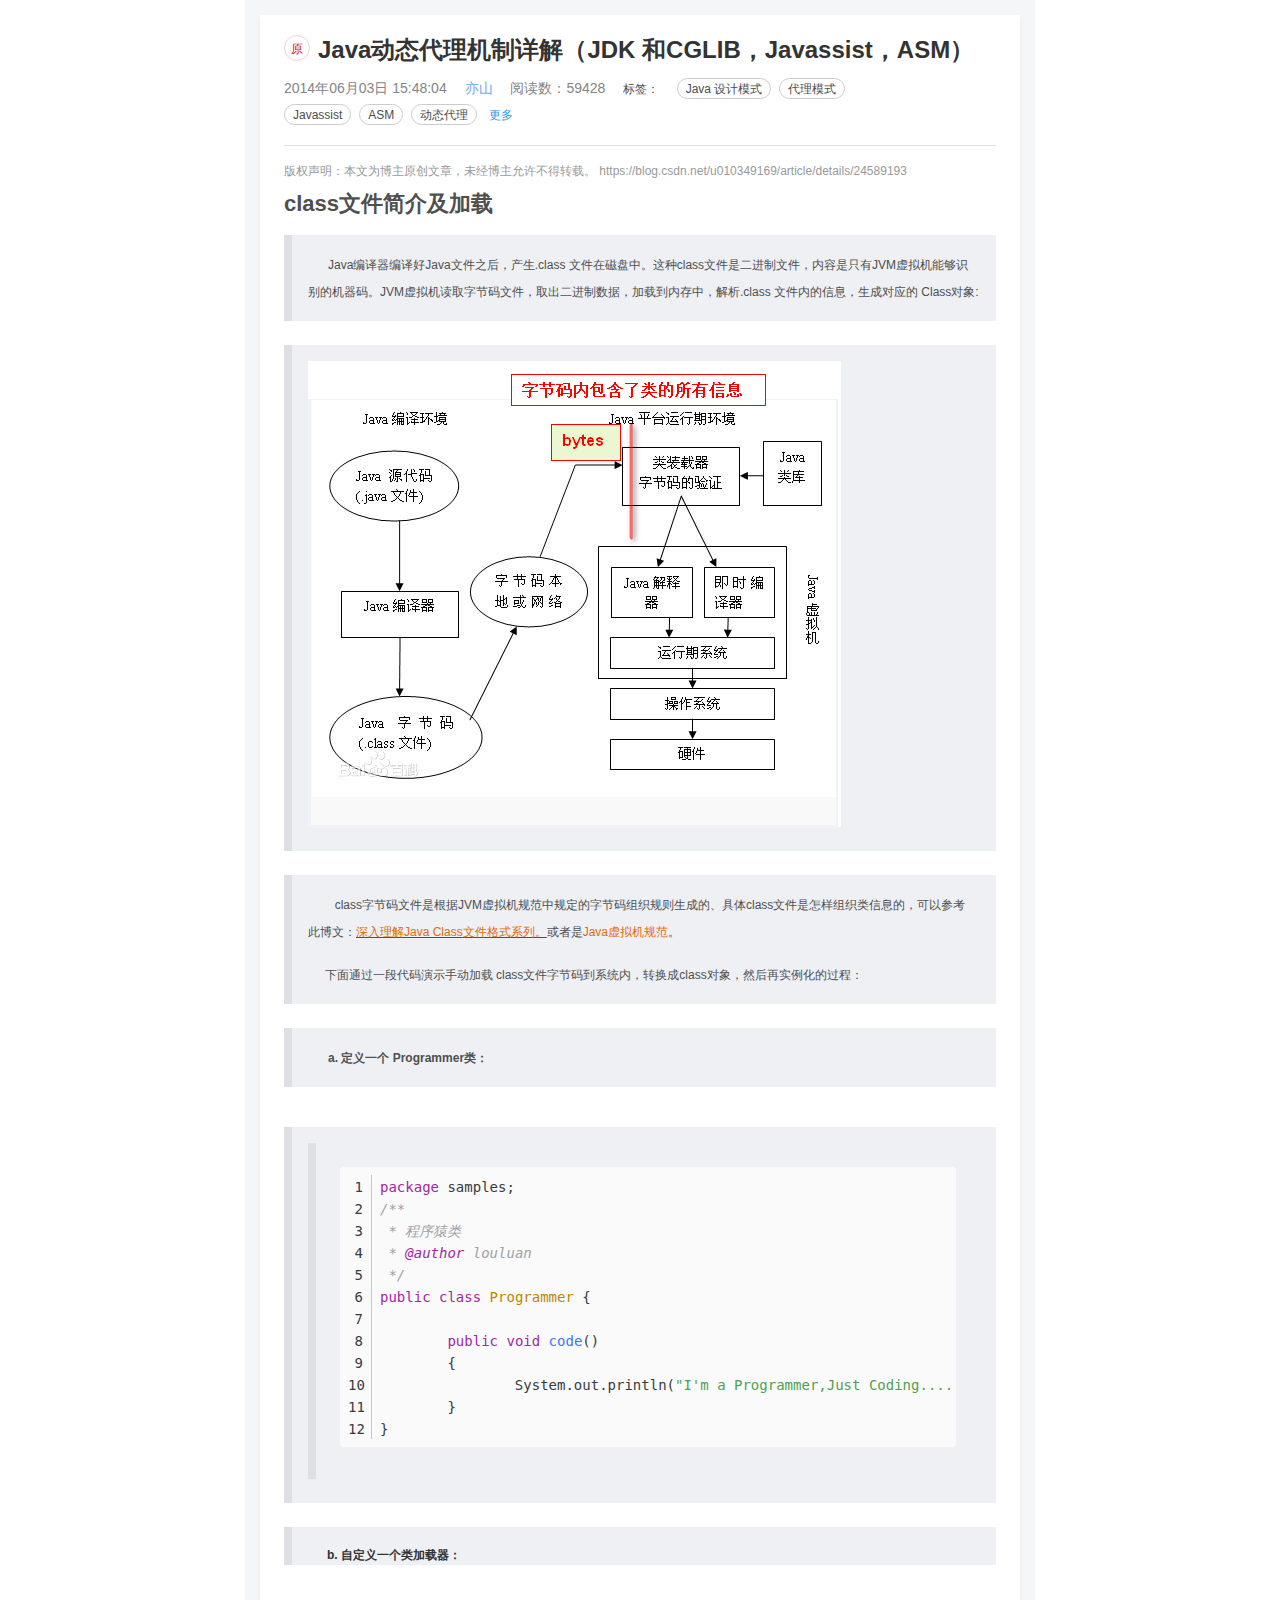
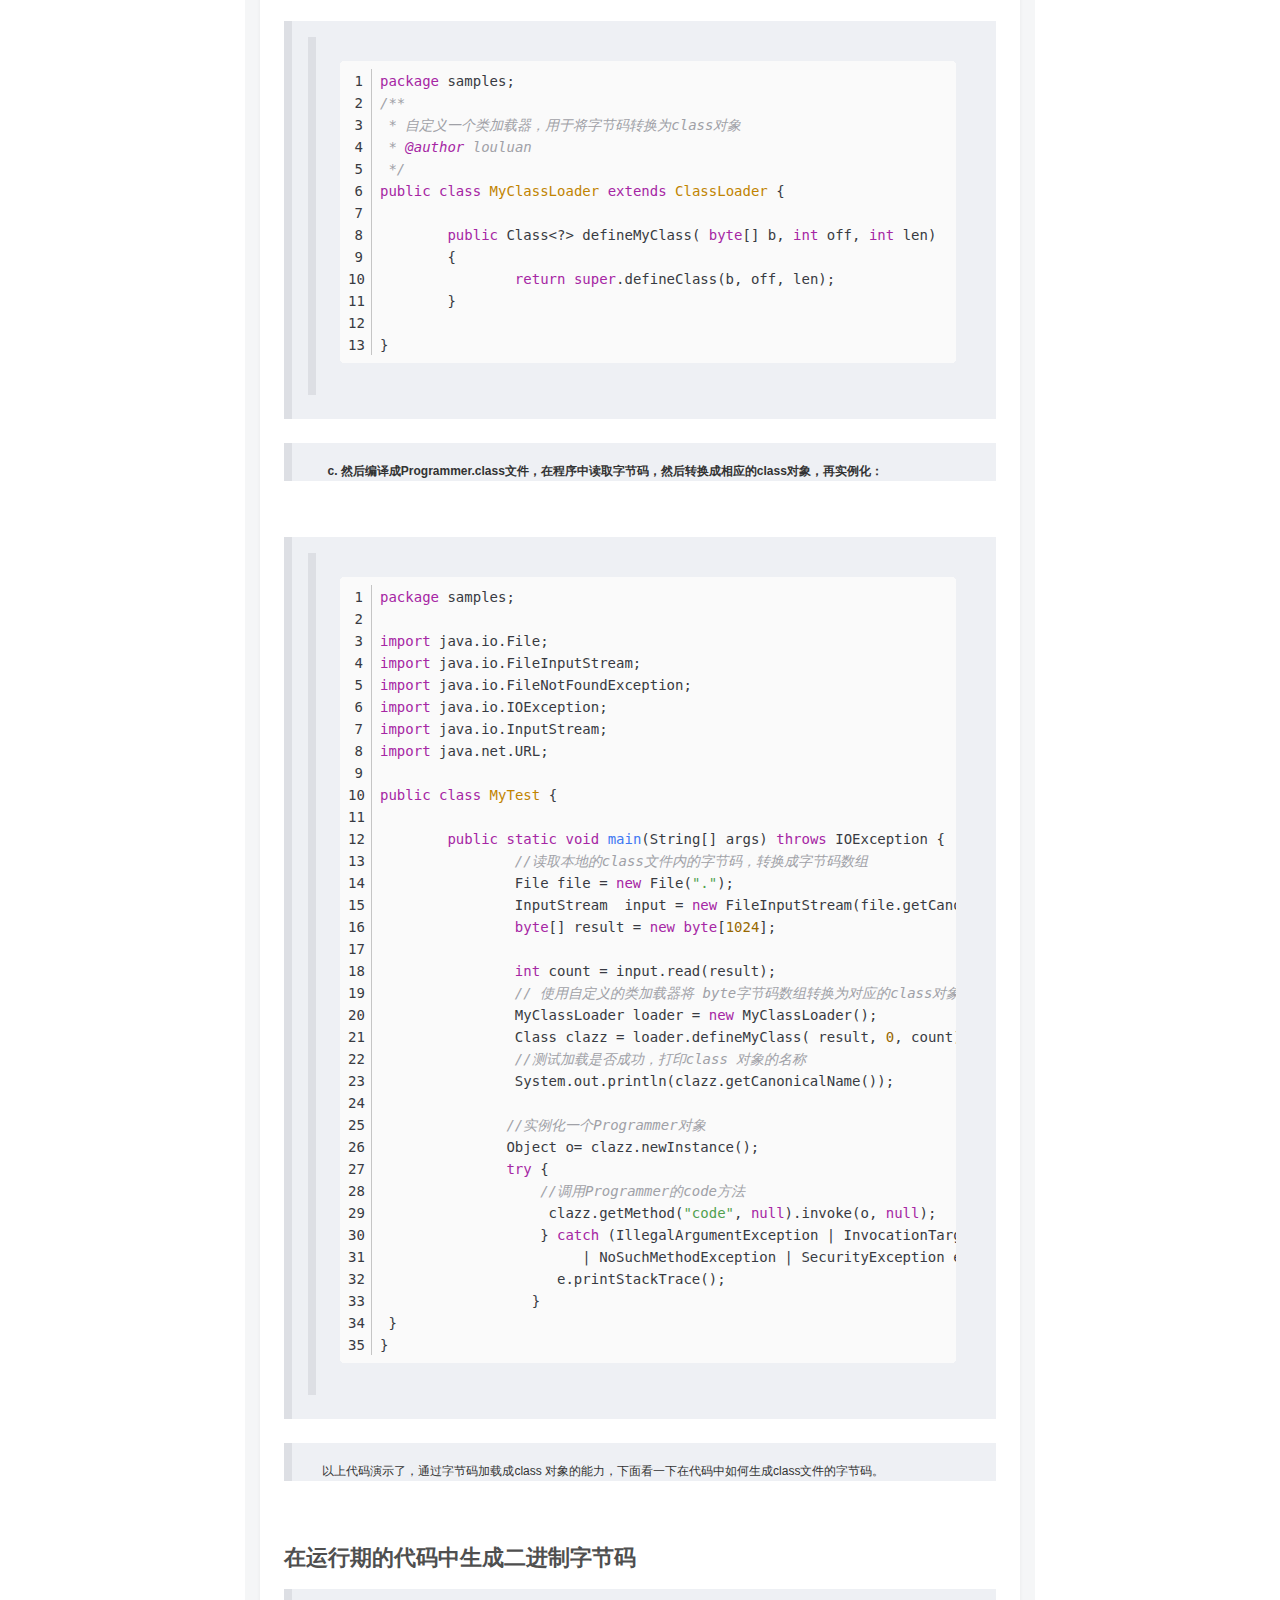
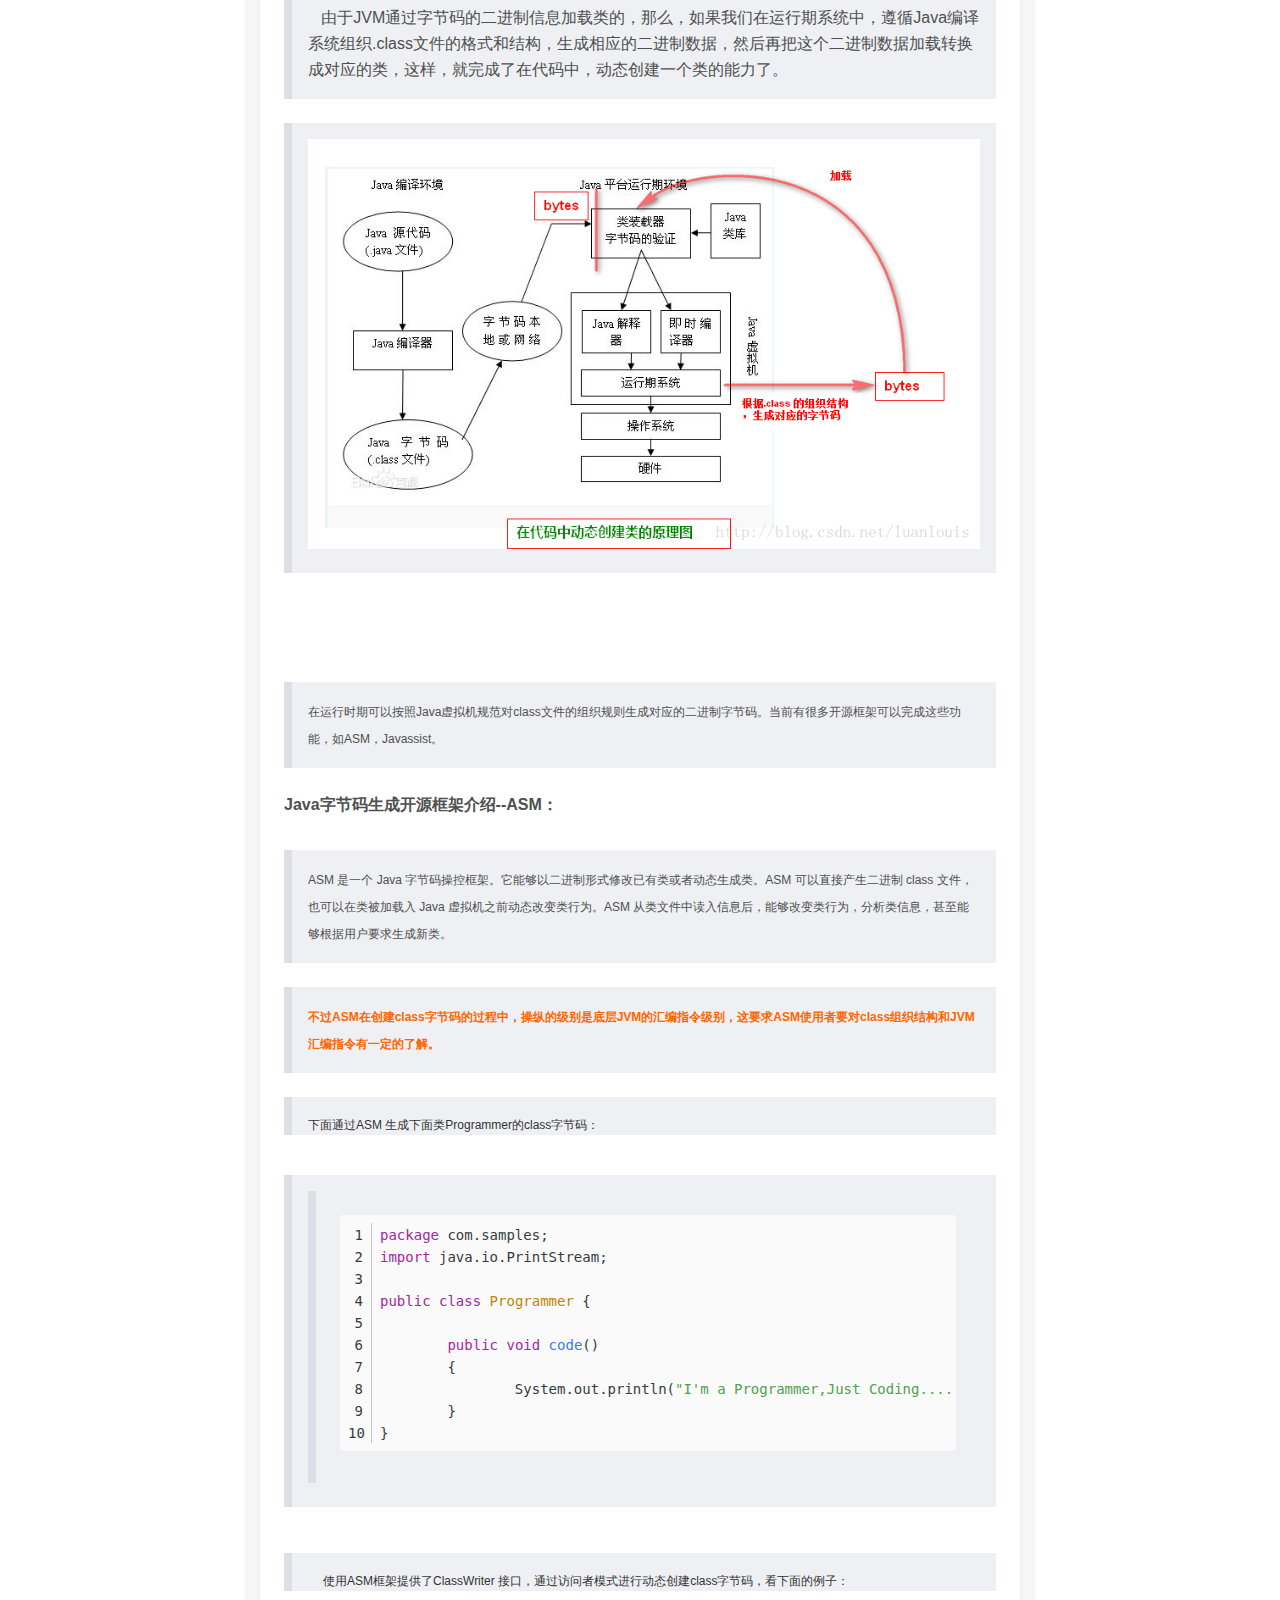
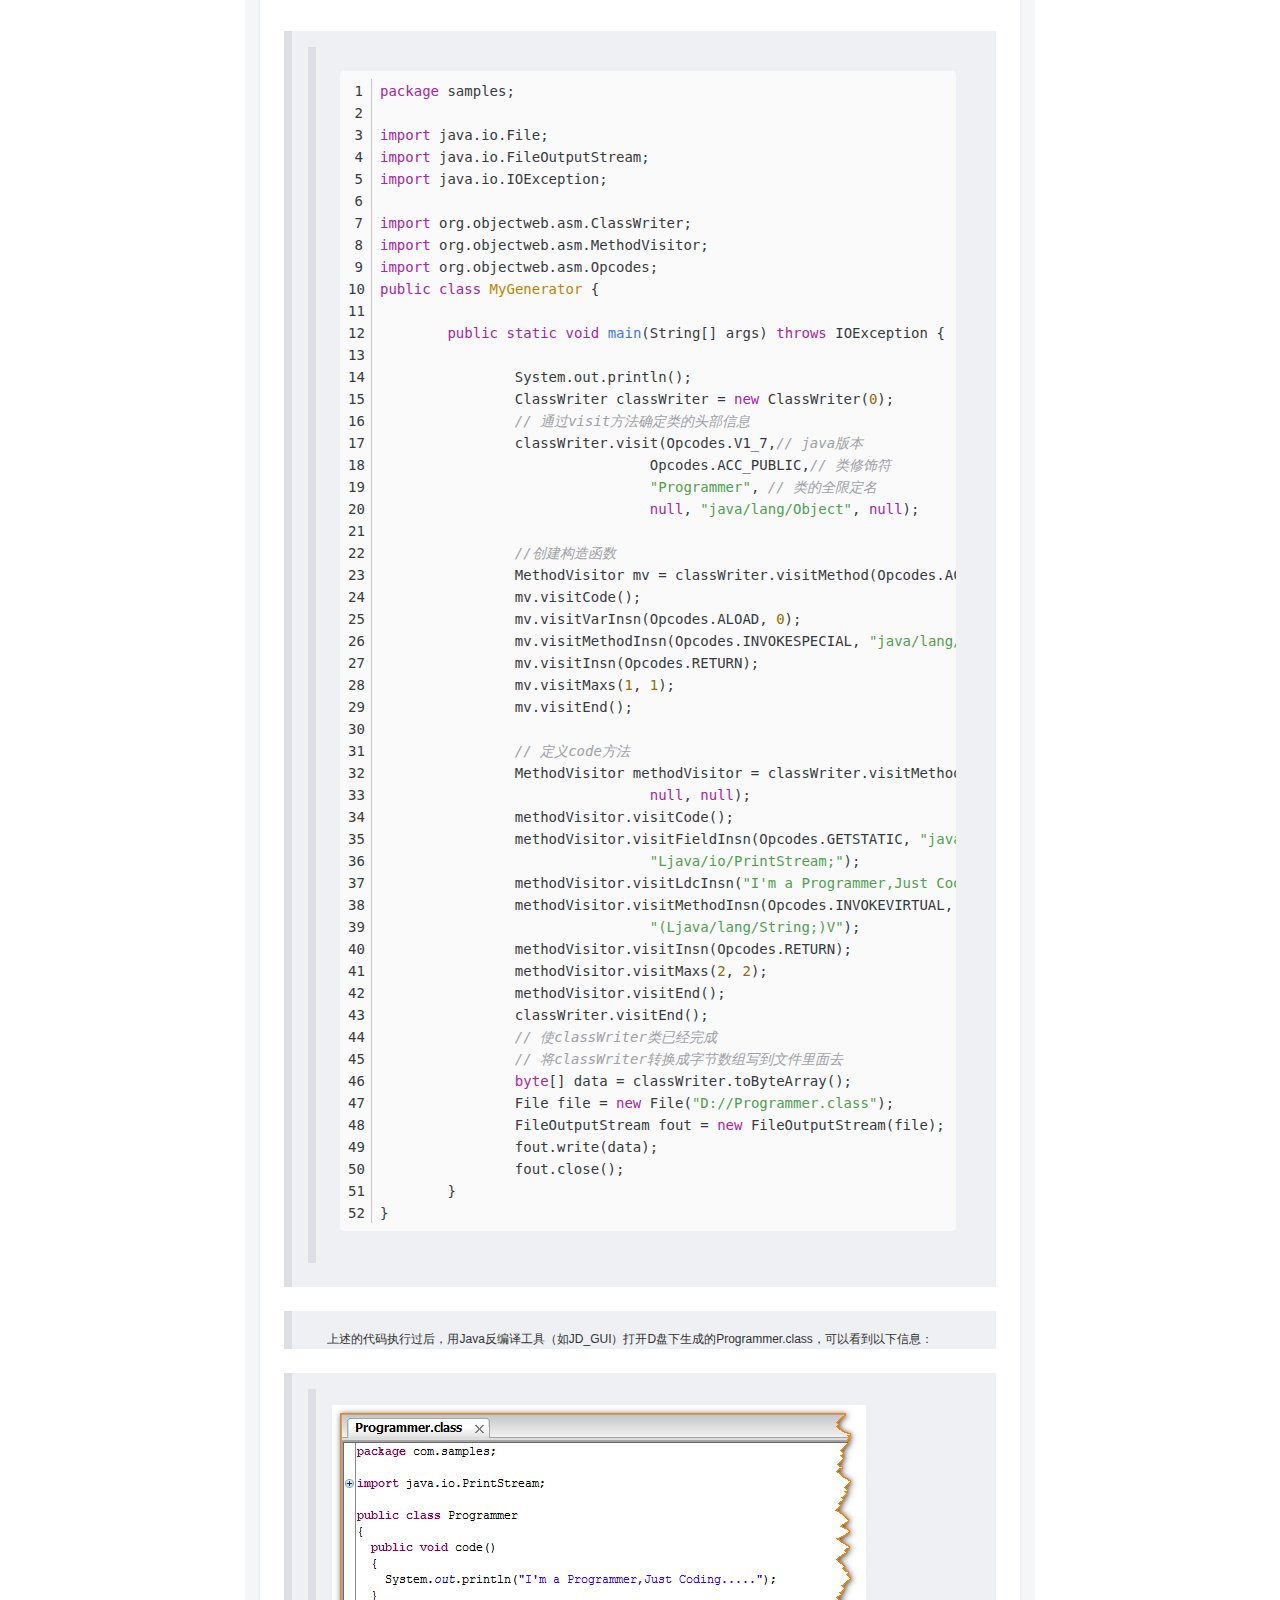
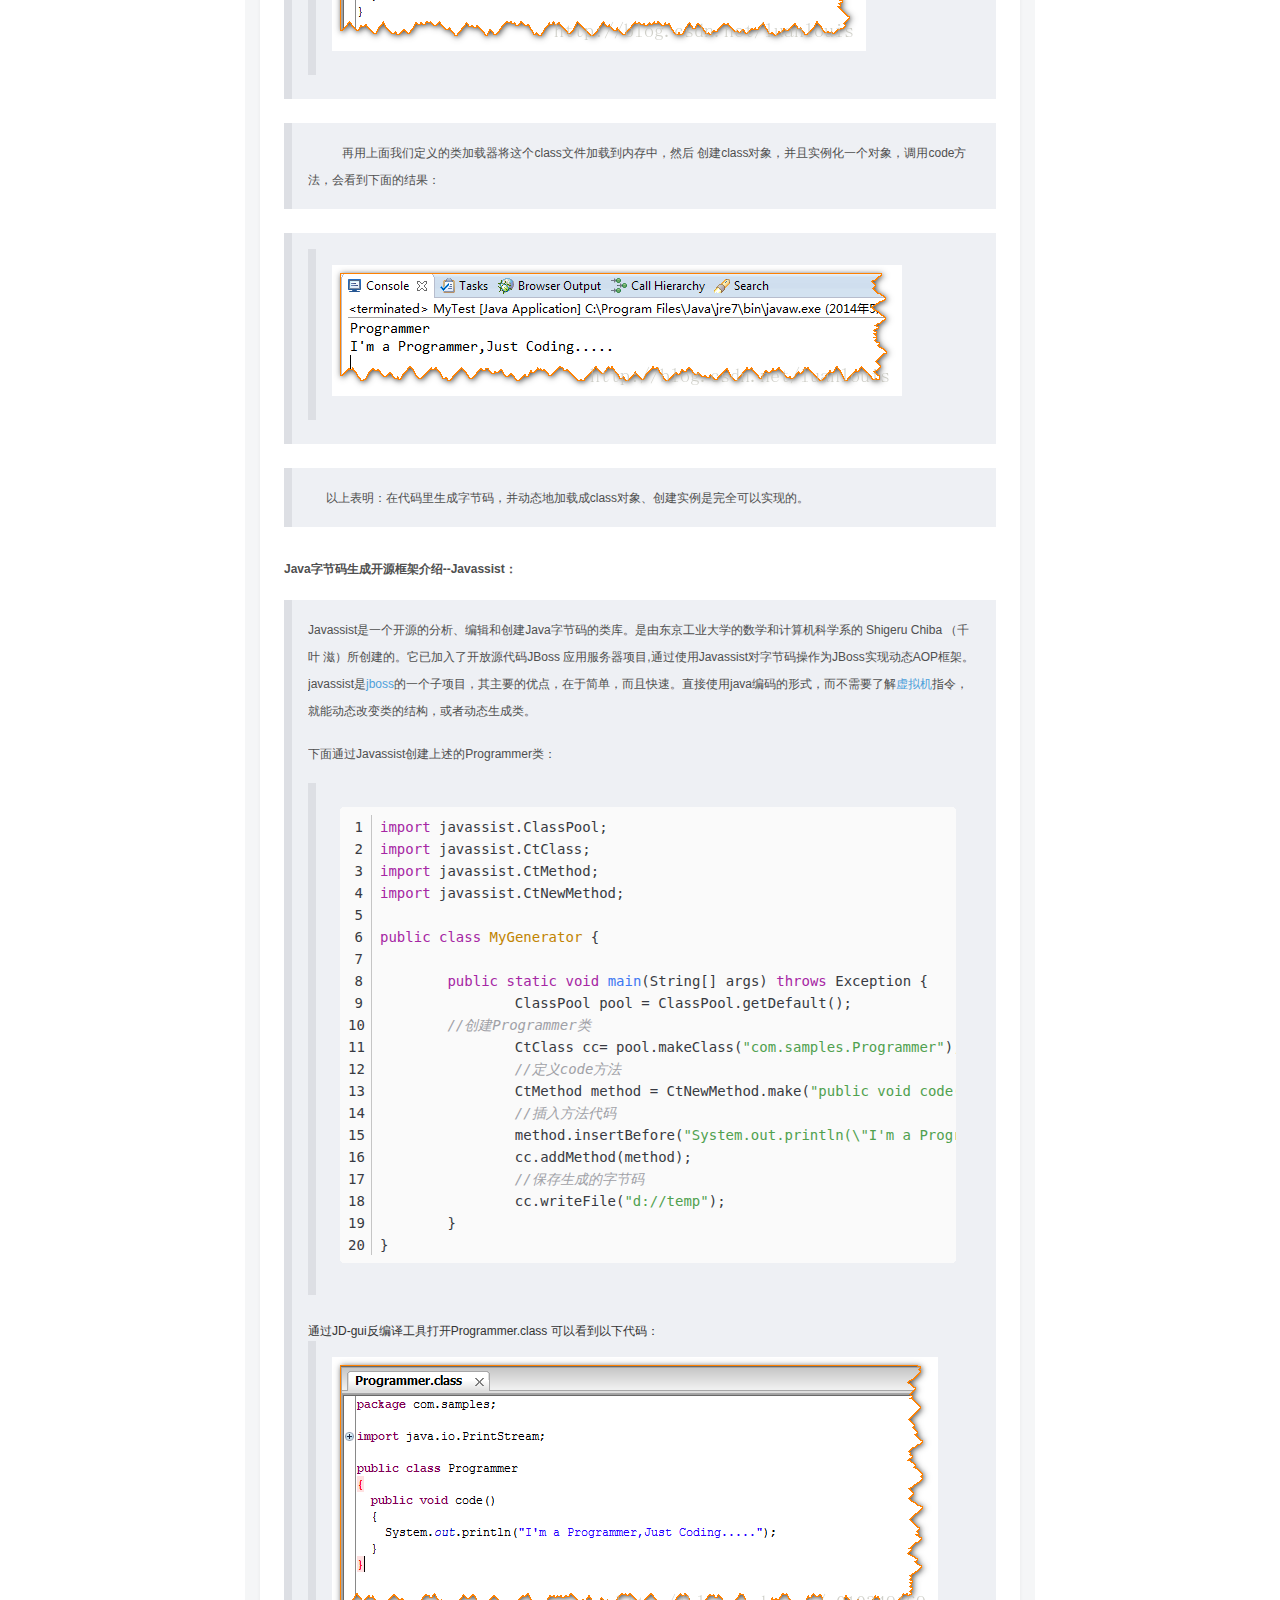
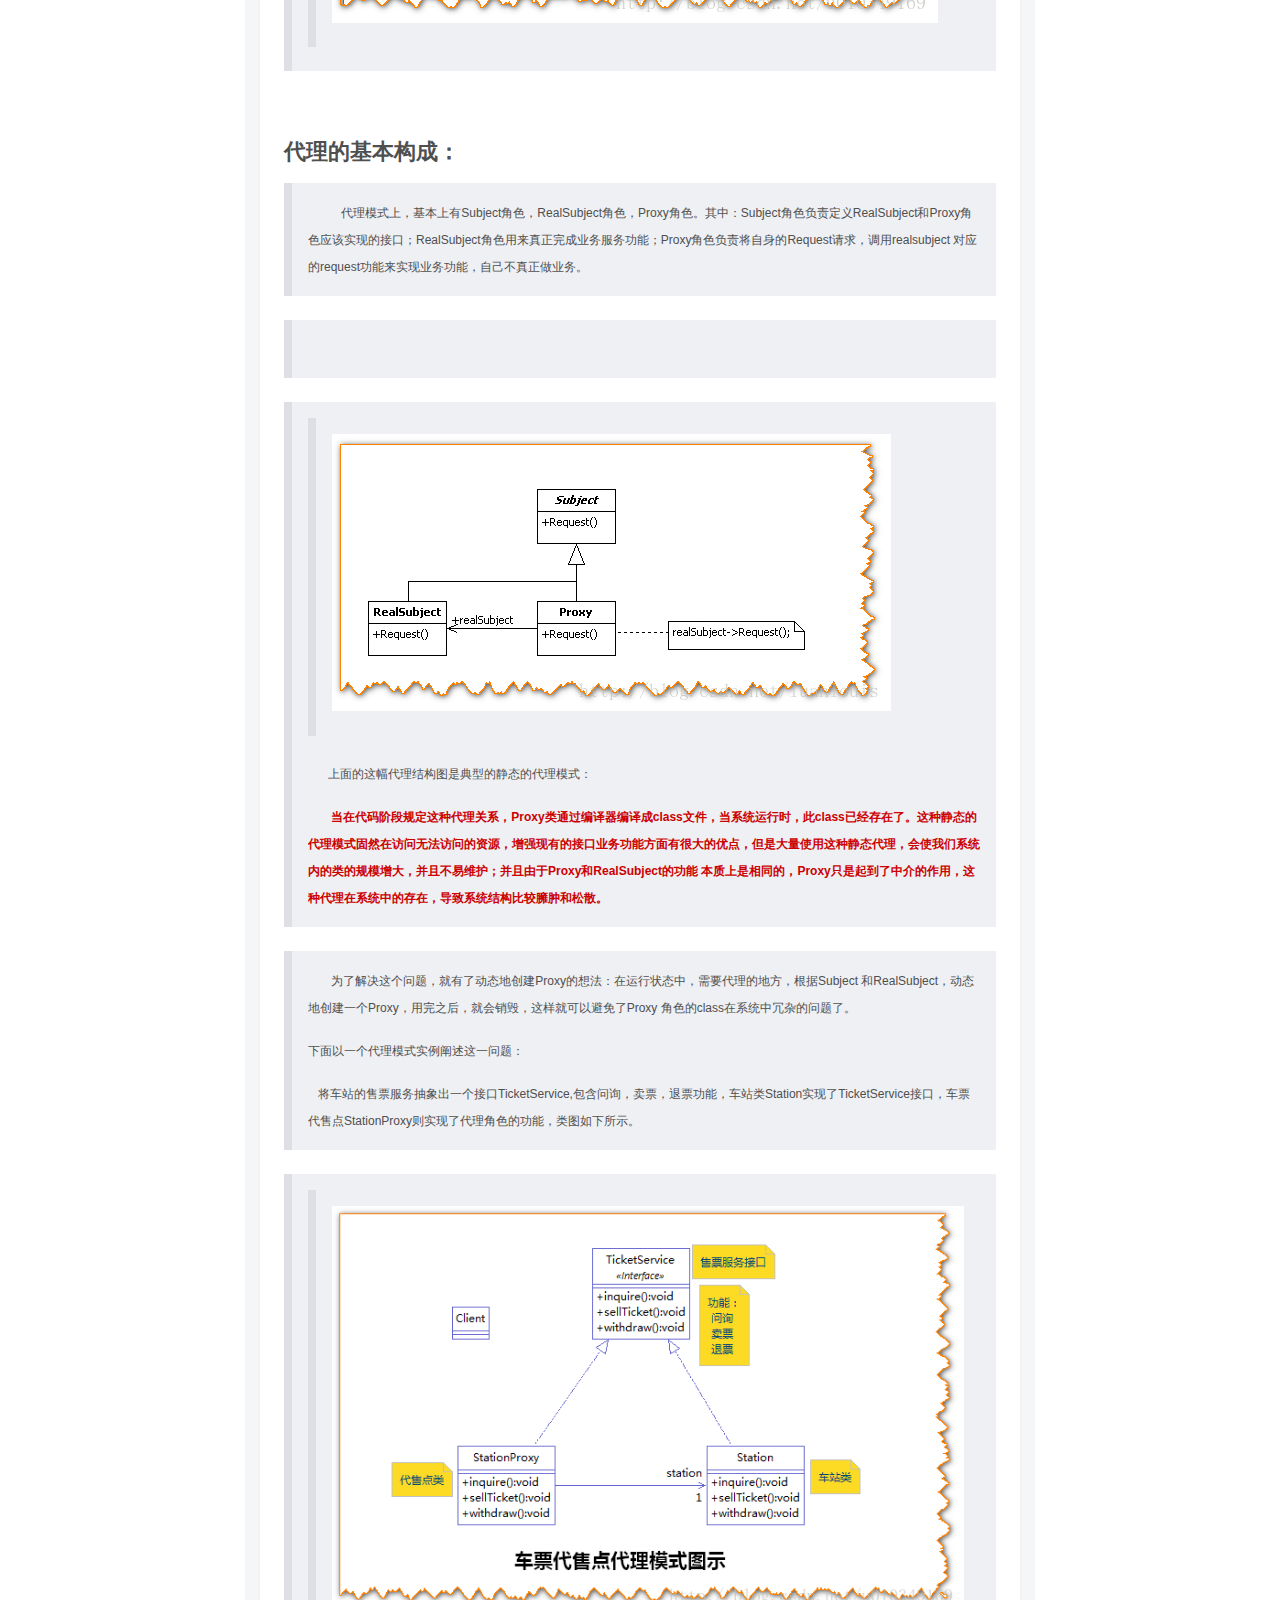
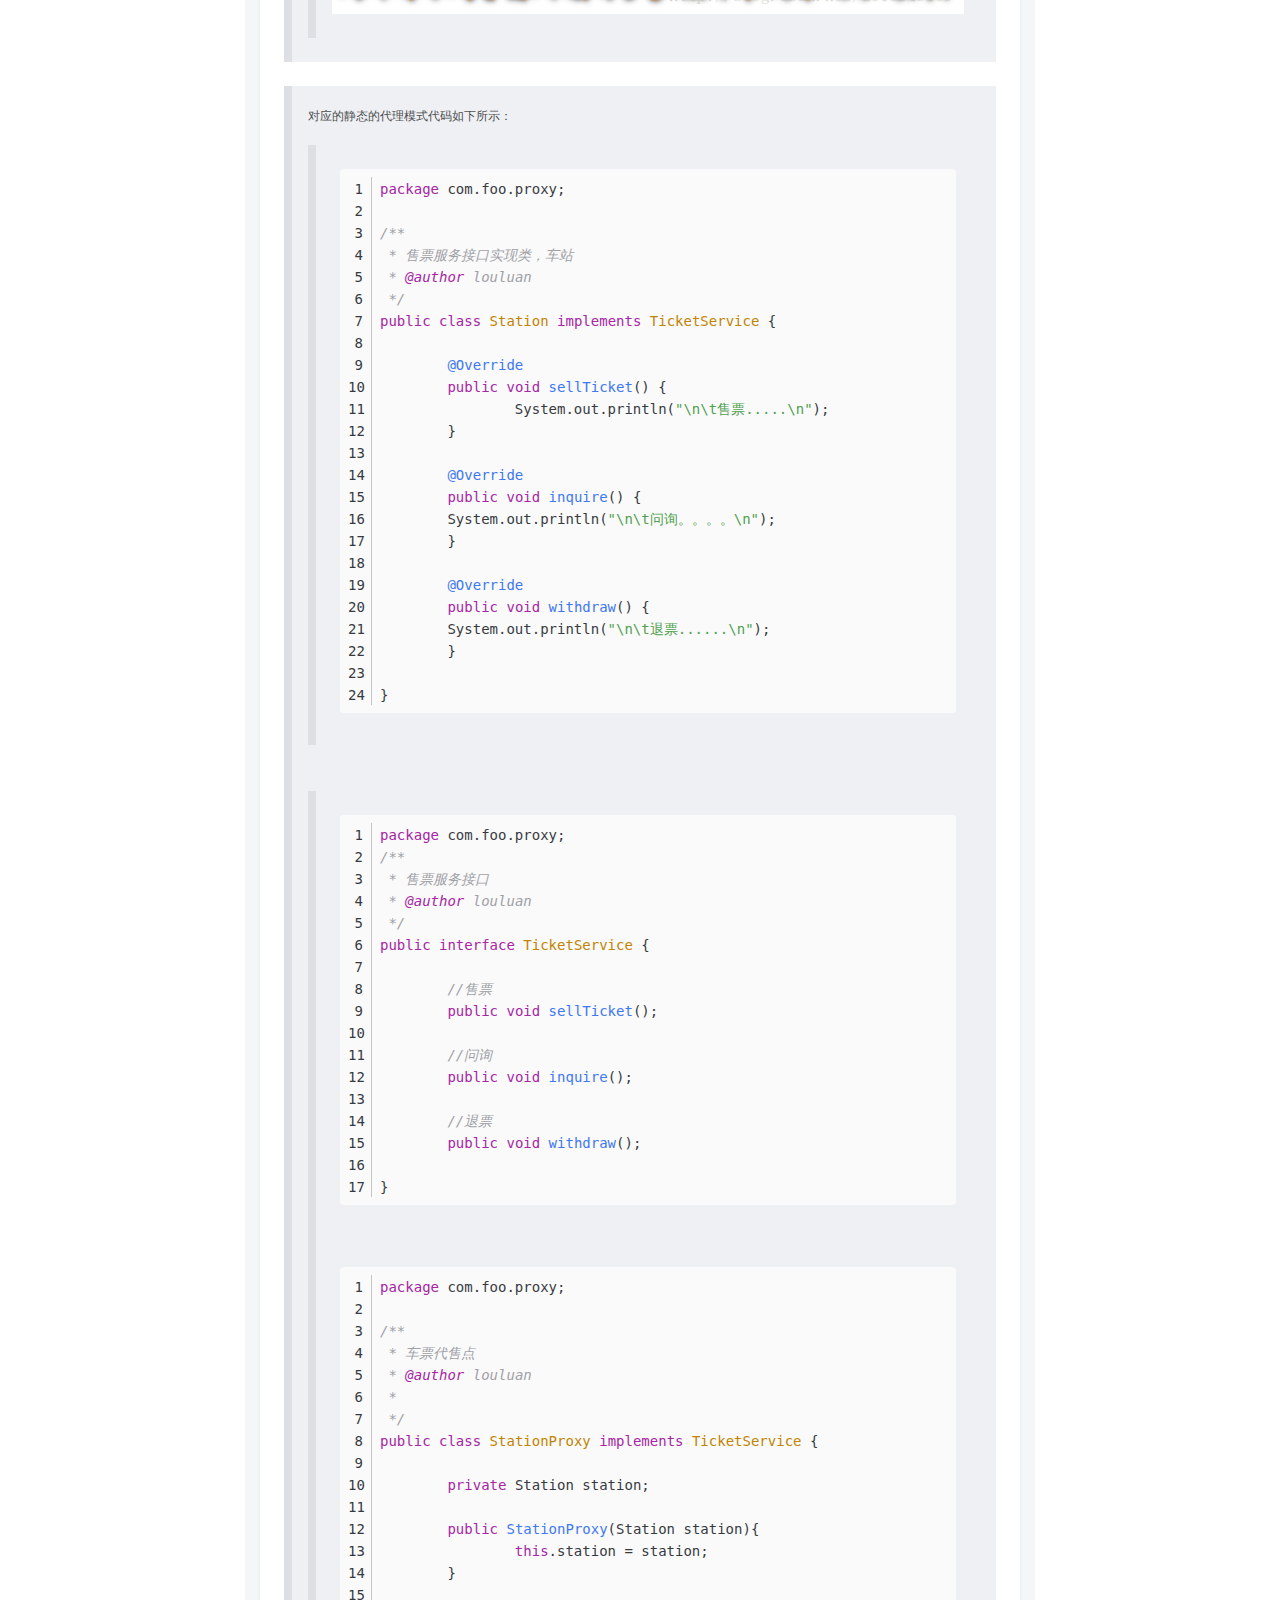
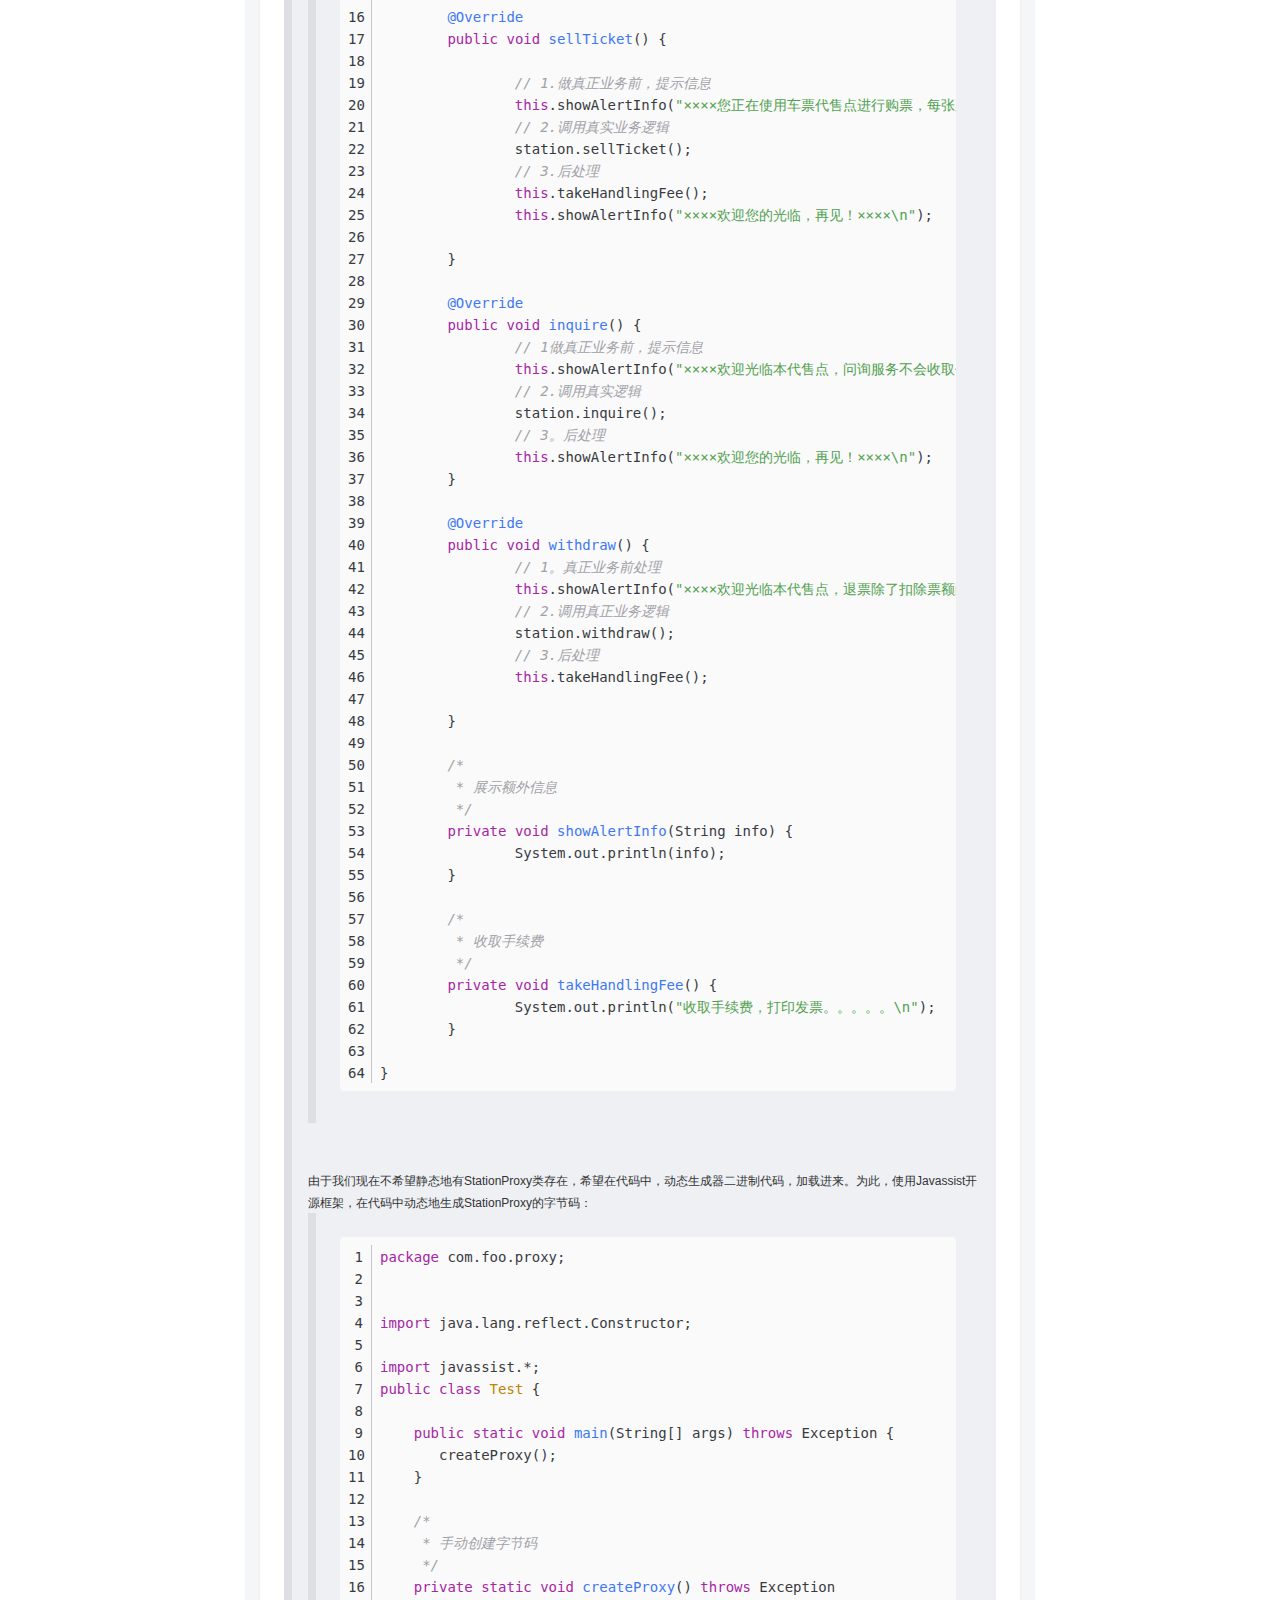
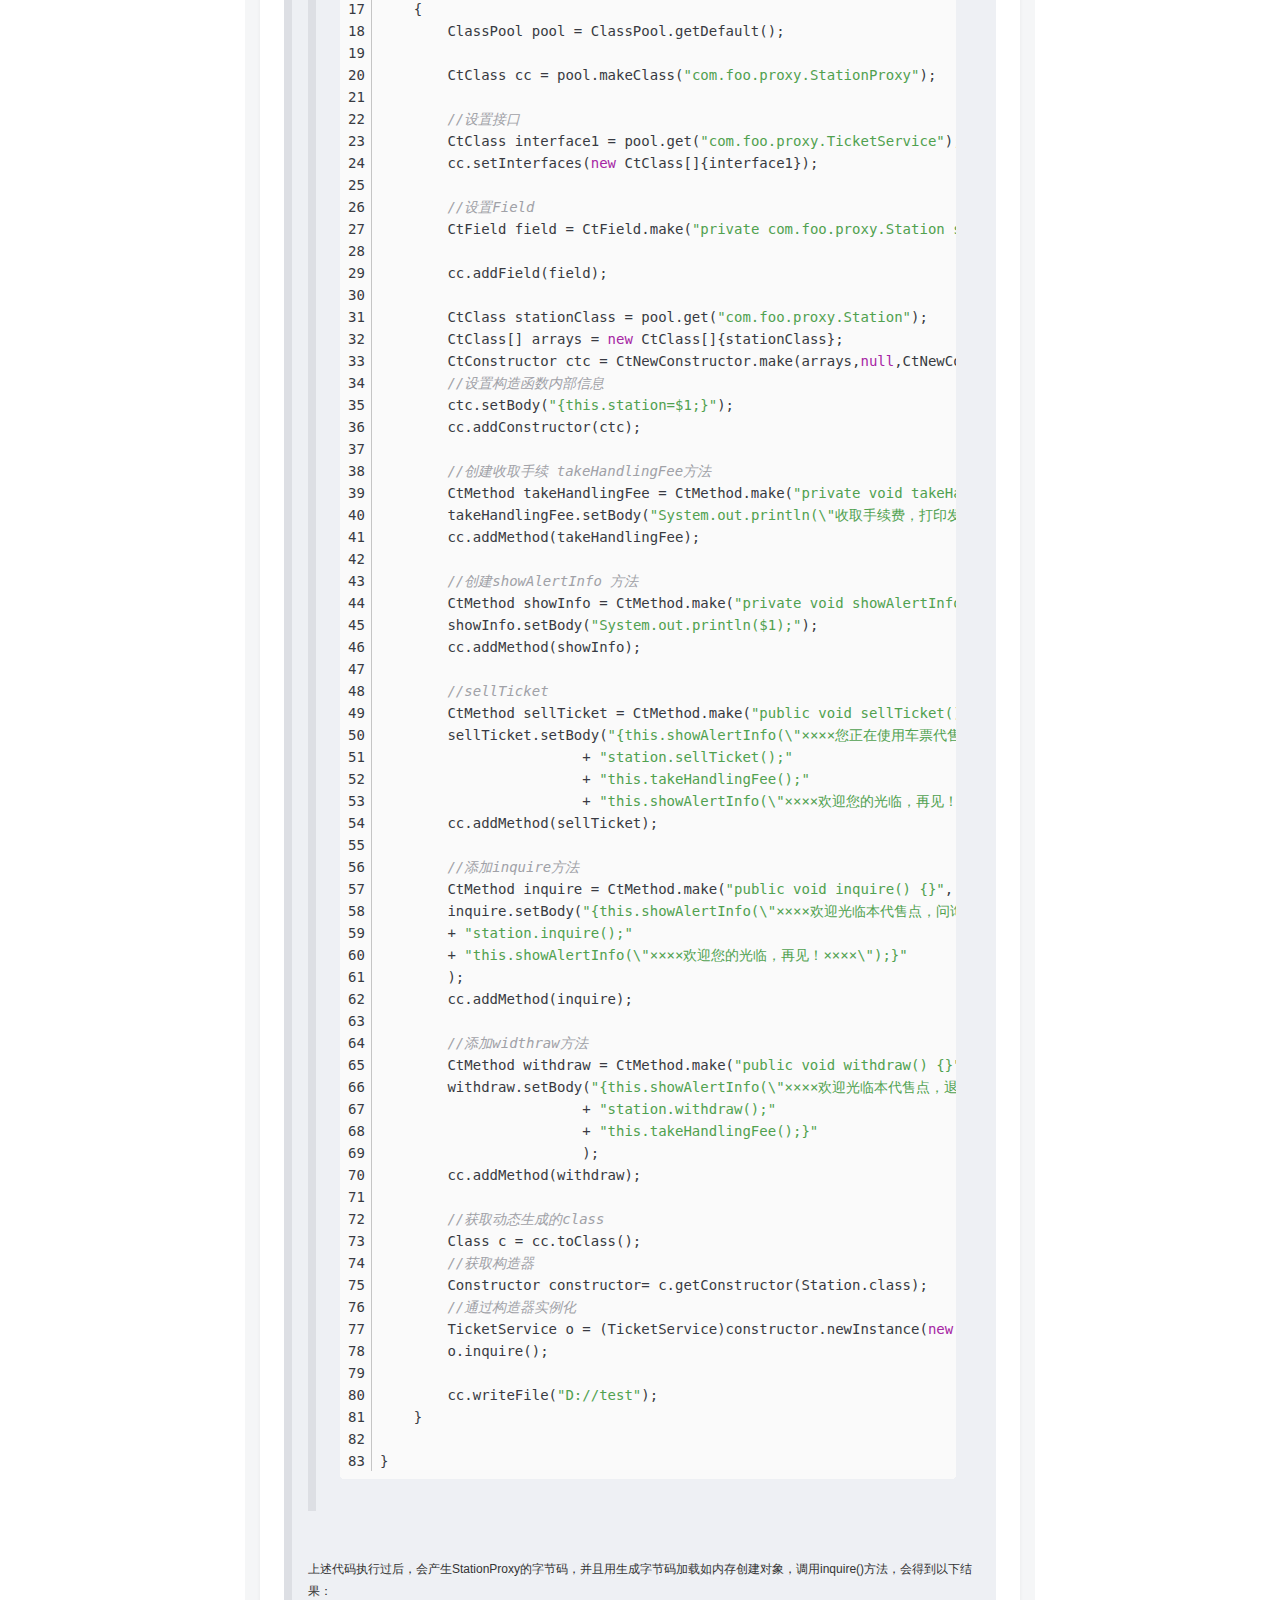
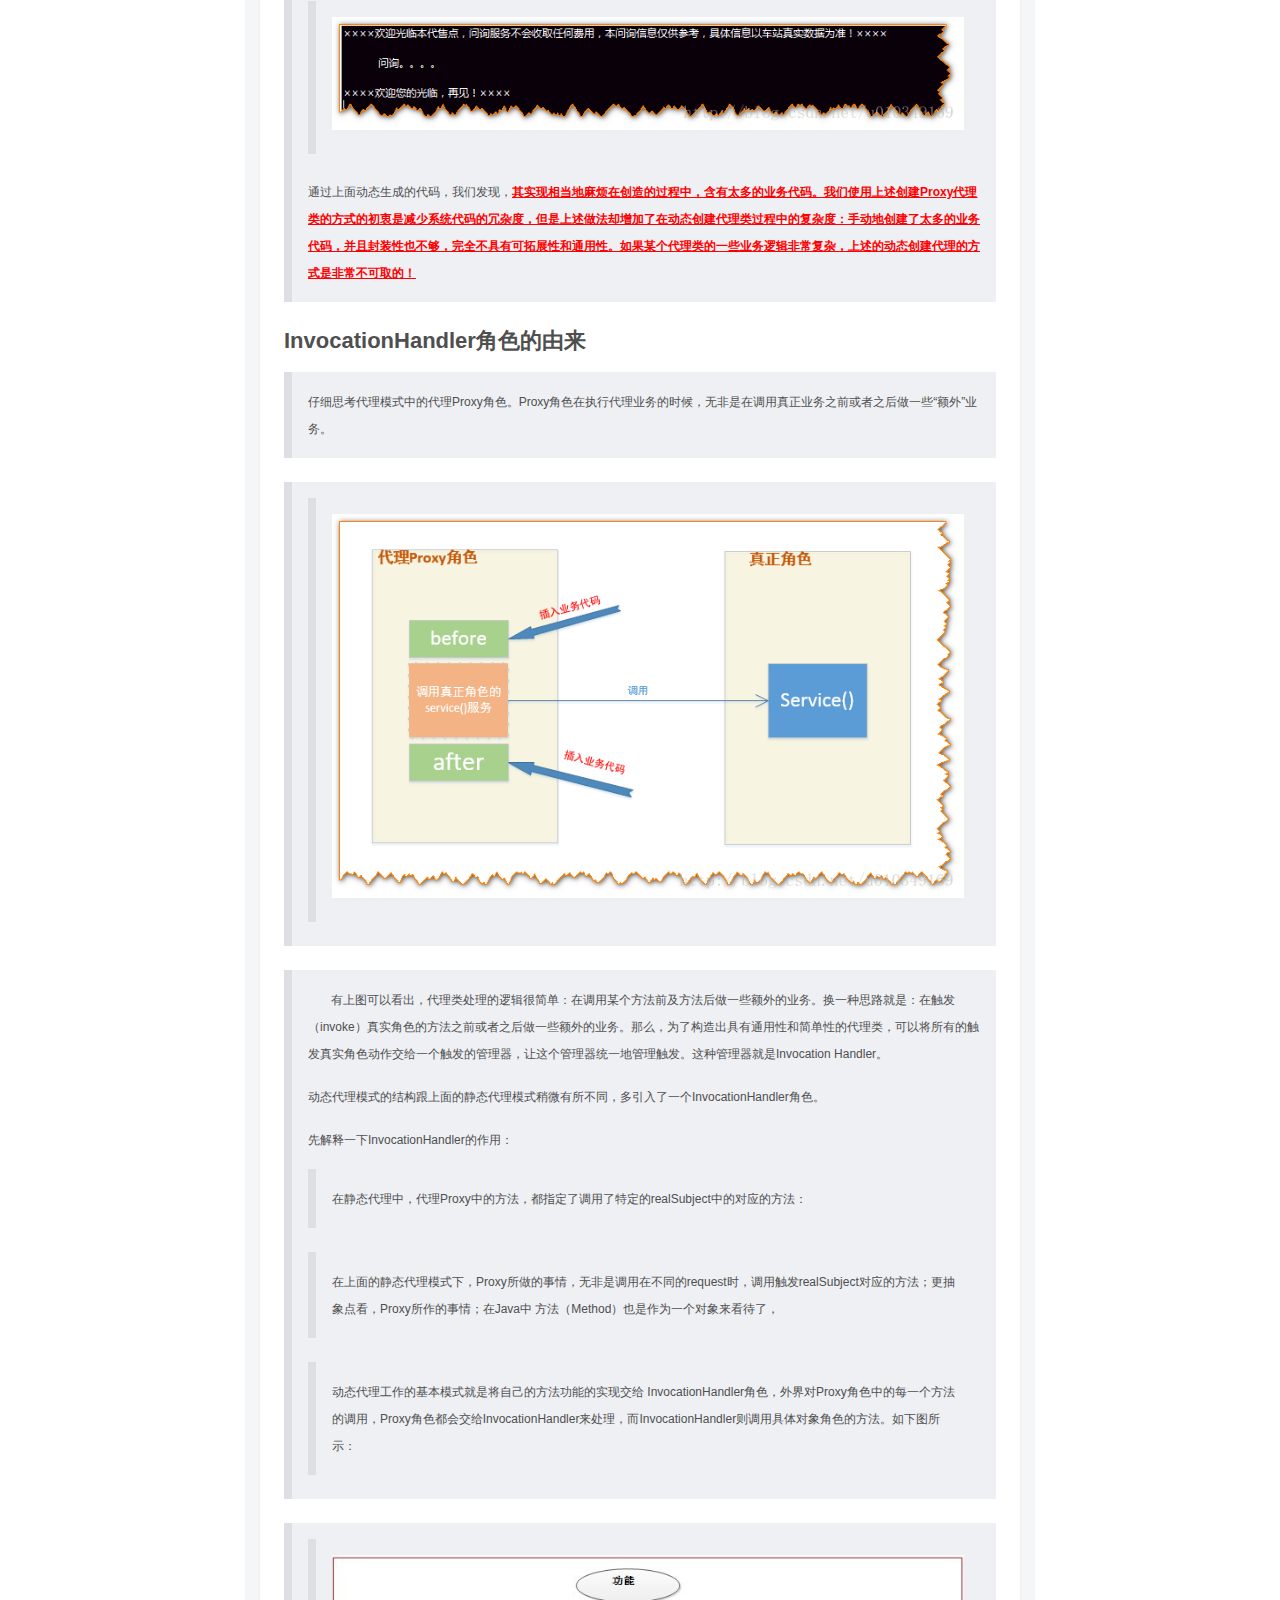
<file: doc/动态代理/doc-copy/Java动态代理机制详解（JDK-和CGLIB-Javassist-ASM）-我的程序人生/index.html>
<!DOCTYPE html>
<html>
  <!-- OriginalSrc: https://blog.csdn.net/luanlouis/article/details/24589193 -->
  <head>
    <meta http-equiv="Content-Type" content="text/html"; charset="UTF-8" />
    <meta name="viewport" content="width=device-width, initial-scale=1.0" />

    <title>Java动态代理机制详解（JDK 和CGLIB，Javassist，ASM） - 我的程序人生 - CSDN博客</title>
    
<link rel="stylesheet" href="assets/1552555435-f166e036166639f07b8f8476f2dbb3df.css">

<link rel="stylesheet" href="assets/1552555435-7054c9a7bf20e7a4762de89feb3928a5.css">

<link rel="stylesheet" href="assets/1552555435-3ee558b18d32cf19bc5f15c8f3dc942f.css">

<link rel="stylesheet" type="text/css" href="assets/1552555435-287aed634bc19f202db333bc0533e7da.css">

<link rel="stylesheet" href="assets/1552555435-f5d764629eb4ab8e3132c472f1fe7f49.css">

<link rel="stylesheet" href="assets/1552555435-8afce11d00f7bc88a8191ad66e945525.css">

<link rel="stylesheet" href="assets/1552555435-d59c8fbcb4e99f490e1b848904625eb0.css">

<link rel="stylesheet" href="assets/1552555435-5e49103610a4507dfceec6a81e7ab40f.css">

<link rel="stylesheet" href="assets/1552555435-186b0d2f06ccc88e64f41fdb5cf32ed8.css">

<link rel="stylesheet" href="assets/1552555435-5d588e322ad8d49b5f2cdad29f9344e9.css">

<link rel="stylesheet" type="text/css" href="assets/1552555435-ce2a7a7a13b3b2aae540a44424b01c4b.css">

<link rel="stylesheet" href="assets/1552555435-1e117311fa52f033d9339818a94d5677.css">

<link rel="stylesheet" href="assets/1552555435-c4c55e51486fcfc5280a30bbe60ee721.css">
<style>
.login-box{position: fixed;display: none;left: 50%;top: 50%;z-index: 10000;-webkit-transform: translate(-50%, -50%);-ms-transform: translate(-50%, -50%);-o-transform: translate(-50%, -50%);-moz-transform: translate(-50%, -50%);transform: translate(-50%, -50%);background-color: #fff;}.login-mark{position: fixed;top: 0;left: 0;z-index: 9999;background-color: rgba(0, 0, 0, 0.5);width: 100%;height: 100%;display: none;}
</style>
<style>
@media print {#ghostery-purple-box {display:none !important}}
</style>
<style>

</style>
<style>

        .MathJax, .MathJax_Message, .MathJax_Preview{
            display: none
        }
    
</style>
<style>
 :root #adContent {display:none !important;}
</style>
<style>
pre{position: relative}pre:hover .hljs-button{display: block}.hljs-button{display: none;position: absolute;right: 4px;top: 4px;font-size: 12px;color: #4d4d4d;background-color: white;padding: 2px 8px;margin: 8px;border-radius: 4px;cursor: pointer; box-shadow: 0 2px 4px rgba(0,0,0,0.05), 0 2px 4px rgba(0,0,0,0.05);}.hljs-button:after{content: attr(data-title)}
</style>
<style>
.hljs-ln{border-collapse:collapse}            .hljs-ln td{padding:0}            .hljs-ln-n{text-align: right;padding-right: 8px;}            .hljs-ln-n:before{content:attr(data-line-number)}
</style>
<style>

</style>
<style>

</style>
<style>

</style>
<style>

</style>
<style>

</style>
<style>

</style>
<style>

</style>
<style>

</style>
<style>

</style>
<style>

</style>
<style>

</style>
<style>
.MathJax_Hover_Frame {border-radius: .25em; -webkit-border-radius: .25em; -moz-border-radius: .25em; -khtml-border-radius: .25em; box-shadow: 0px 0px 15px #83A; -webkit-box-shadow: 0px 0px 15px #83A; -moz-box-shadow: 0px 0px 15px #83A; -khtml-box-shadow: 0px 0px 15px #83A; border: 1px solid #A6D ! important; display: inline-block; position: absolute}
.MathJax_Menu_Button .MathJax_Hover_Arrow {position: absolute; cursor: pointer; display: inline-block; border: 2px solid #AAA; border-radius: 4px; -webkit-border-radius: 4px; -moz-border-radius: 4px; -khtml-border-radius: 4px; font-family: 'Courier New',Courier; font-size: 9px; color: #F0F0F0}
.MathJax_Menu_Button .MathJax_Hover_Arrow span {display: block; background-color: #AAA; border: 1px solid; border-radius: 3px; line-height: 0; padding: 4px}
.MathJax_Hover_Arrow:hover {color: white!important; border: 2px solid #CCC!important}
.MathJax_Hover_Arrow:hover span {background-color: #CCC!important}

</style>
<style>
#MathJax_About {position: fixed; left: 50%; width: auto; text-align: center; border: 3px outset; padding: 1em 2em; background-color: #DDDDDD; color: black; cursor: default; font-family: message-box; font-size: 120%; font-style: normal; text-indent: 0; text-transform: none; line-height: normal; letter-spacing: normal; word-spacing: normal; word-wrap: normal; white-space: nowrap; float: none; z-index: 201; border-radius: 15px; -webkit-border-radius: 15px; -moz-border-radius: 15px; -khtml-border-radius: 15px; box-shadow: 0px 10px 20px #808080; -webkit-box-shadow: 0px 10px 20px #808080; -moz-box-shadow: 0px 10px 20px #808080; -khtml-box-shadow: 0px 10px 20px #808080; filter: progid:DXImageTransform.Microsoft.dropshadow(OffX=2, OffY=2, Color='gray', Positive='true')}
#MathJax_About.MathJax_MousePost {outline: none}
.MathJax_Menu {position: absolute; background-color: white; color: black; width: auto; padding: 5px 0px; border: 1px solid #CCCCCC; margin: 0; cursor: default; font: menu; text-align: left; text-indent: 0; text-transform: none; line-height: normal; letter-spacing: normal; word-spacing: normal; word-wrap: normal; white-space: nowrap; float: none; z-index: 201; border-radius: 5px; -webkit-border-radius: 5px; -moz-border-radius: 5px; -khtml-border-radius: 5px; box-shadow: 0px 10px 20px #808080; -webkit-box-shadow: 0px 10px 20px #808080; -moz-box-shadow: 0px 10px 20px #808080; -khtml-box-shadow: 0px 10px 20px #808080; filter: progid:DXImageTransform.Microsoft.dropshadow(OffX=2, OffY=2, Color='gray', Positive='true')}
.MathJax_MenuItem {padding: 1px 2em; background: transparent}
.MathJax_MenuArrow {position: absolute; right: .5em; padding-top: .25em; color: #666666; font-size: .75em}
.MathJax_MenuActive .MathJax_MenuArrow {color: white}
.MathJax_MenuArrow.RTL {left: .5em; right: auto}
.MathJax_MenuCheck {position: absolute; left: .7em}
.MathJax_MenuCheck.RTL {right: .7em; left: auto}
.MathJax_MenuRadioCheck {position: absolute; left: .7em}
.MathJax_MenuRadioCheck.RTL {right: .7em; left: auto}
.MathJax_MenuLabel {padding: 1px 2em 3px 1.33em; font-style: italic}
.MathJax_MenuRule {border-top: 1px solid #DDDDDD; margin: 4px 3px}
.MathJax_MenuDisabled {color: GrayText}
.MathJax_MenuActive {background-color: #606872; color: white}
.MathJax_MenuDisabled:focus, .MathJax_MenuLabel:focus {background-color: #E8E8E8}
.MathJax_ContextMenu:focus {outline: none}
.MathJax_ContextMenu .MathJax_MenuItem:focus {outline: none}
#MathJax_AboutClose {top: .2em; right: .2em}
.MathJax_Menu .MathJax_MenuClose {top: -10px; left: -10px}
.MathJax_MenuClose {position: absolute; cursor: pointer; display: inline-block; border: 2px solid #AAA; border-radius: 18px; -webkit-border-radius: 18px; -moz-border-radius: 18px; -khtml-border-radius: 18px; font-family: 'Courier New',Courier; font-size: 24px; color: #F0F0F0}
.MathJax_MenuClose span {display: block; background-color: #AAA; border: 1.5px solid; border-radius: 18px; -webkit-border-radius: 18px; -moz-border-radius: 18px; -khtml-border-radius: 18px; line-height: 0; padding: 8px 0 6px}
.MathJax_MenuClose:hover {color: white!important; border: 2px solid #CCC!important}
.MathJax_MenuClose:hover span {background-color: #CCC!important}
.MathJax_MenuClose:hover:focus {outline: none}

</style>
<style>
.MathJax_Preview .MJXf-math {color: inherit!important}

</style>
<style>
.MJX_Assistive_MathML {position: absolute!important; top: 0; left: 0; clip: rect(1px, 1px, 1px, 1px); padding: 1px 0 0 0!important; border: 0!important; height: 1px!important; width: 1px!important; overflow: hidden!important; display: block!important; -webkit-touch-callout: none; -webkit-user-select: none; -khtml-user-select: none; -moz-user-select: none; -ms-user-select: none; user-select: none}
.MJX_Assistive_MathML.MJX_Assistive_MathML_Block {width: 100%!important}

</style>
<style>
#MathJax_Zoom {position: absolute; background-color: #F0F0F0; overflow: auto; display: block; z-index: 301; padding: .5em; border: 1px solid black; margin: 0; font-weight: normal; font-style: normal; text-align: left; text-indent: 0; text-transform: none; line-height: normal; letter-spacing: normal; word-spacing: normal; word-wrap: normal; white-space: nowrap; float: none; -webkit-box-sizing: content-box; -moz-box-sizing: content-box; box-sizing: content-box; box-shadow: 5px 5px 15px #AAAAAA; -webkit-box-shadow: 5px 5px 15px #AAAAAA; -moz-box-shadow: 5px 5px 15px #AAAAAA; -khtml-box-shadow: 5px 5px 15px #AAAAAA; filter: progid:DXImageTransform.Microsoft.dropshadow(OffX=2, OffY=2, Color='gray', Positive='true')}
#MathJax_ZoomOverlay {position: absolute; left: 0; top: 0; z-index: 300; display: inline-block; width: 100%; height: 100%; border: 0; padding: 0; margin: 0; background-color: white; opacity: 0; filter: alpha(opacity=0)}
#MathJax_ZoomFrame {position: relative; display: inline-block; height: 0; width: 0}
#MathJax_ZoomEventTrap {position: absolute; left: 0; top: 0; z-index: 302; display: inline-block; border: 0; padding: 0; margin: 0; background-color: white; opacity: 0; filter: alpha(opacity=0)}

</style>
<style>
.MathJax_Preview {color: #888}
#MathJax_Message {position: fixed; left: 1em; bottom: 1.5em; background-color: #E6E6E6; border: 1px solid #959595; margin: 0px; padding: 2px 8px; z-index: 102; color: black; font-size: 80%; width: auto; white-space: nowrap}
#MathJax_MSIE_Frame {position: absolute; top: 0; left: 0; width: 0px; z-index: 101; border: 0px; margin: 0px; padding: 0px}
.MathJax_Error {color: #CC0000; font-style: italic}

</style>
<style>
object,embed{                -webkit-animation-duration:.001s;-webkit-animation-name:playerInserted;                -ms-animation-duration:.001s;-ms-animation-name:playerInserted;                -o-animation-duration:.001s;-o-animation-name:playerInserted;                animation-duration:.001s;animation-name:playerInserted;}                @-webkit-keyframes playerInserted{from{opacity:0.99;}to{opacity:1;}}                @-ms-keyframes playerInserted{from{opacity:0.99;}to{opacity:1;}}                @-o-keyframes playerInserted{from{opacity:0.99;}to{opacity:1;}}                @keyframes playerInserted{from{opacity:0.99;}to{opacity:1;}}
</style>
<style>
.MJXp-script {font-size: .8em}
.MJXp-right {-webkit-transform-origin: right; -moz-transform-origin: right; -ms-transform-origin: right; -o-transform-origin: right; transform-origin: right}
.MJXp-bold {font-weight: bold}
.MJXp-italic {font-style: italic}
.MJXp-scr {font-family: MathJax_Script,'Times New Roman',Times,STIXGeneral,serif}
.MJXp-frak {font-family: MathJax_Fraktur,'Times New Roman',Times,STIXGeneral,serif}
.MJXp-sf {font-family: MathJax_SansSerif,'Times New Roman',Times,STIXGeneral,serif}
.MJXp-cal {font-family: MathJax_Caligraphic,'Times New Roman',Times,STIXGeneral,serif}
.MJXp-mono {font-family: MathJax_Typewriter,'Times New Roman',Times,STIXGeneral,serif}
.MJXp-largeop {font-size: 150%}
.MJXp-largeop.MJXp-int {vertical-align: -.2em}
.MJXp-math {display: inline-block; line-height: 1.2; text-indent: 0; font-family: 'Times New Roman',Times,STIXGeneral,serif; white-space: nowrap; border-collapse: collapse}
.MJXp-display {display: block; text-align: center; margin: 1em 0}
.MJXp-math span {display: inline-block}
.MJXp-box {display: block!important; text-align: center}
.MJXp-box:after {content: " "}
.MJXp-rule {display: block!important; margin-top: .1em}
.MJXp-char {display: block!important}
.MJXp-mo {margin: 0 .15em}
.MJXp-mfrac {margin: 0 .125em; vertical-align: .25em}
.MJXp-denom {display: inline-table!important; width: 100%}
.MJXp-denom > * {display: table-row!important}
.MJXp-surd {vertical-align: top}
.MJXp-surd > * {display: block!important}
.MJXp-script-box > *  {display: table!important; height: 50%}
.MJXp-script-box > * > * {display: table-cell!important; vertical-align: top}
.MJXp-script-box > *:last-child > * {vertical-align: bottom}
.MJXp-script-box > * > * > * {display: block!important}
.MJXp-mphantom {visibility: hidden}
.MJXp-munderover {display: inline-table!important}
.MJXp-over {display: inline-block!important; text-align: center}
.MJXp-over > * {display: block!important}
.MJXp-munderover > * {display: table-row!important}
.MJXp-mtable {vertical-align: .25em; margin: 0 .125em}
.MJXp-mtable > * {display: inline-table!important; vertical-align: middle}
.MJXp-mtr {display: table-row!important}
.MJXp-mtd {display: table-cell!important; text-align: center; padding: .5em 0 0 .5em}
.MJXp-mtr > .MJXp-mtd:first-child {padding-left: 0}
.MJXp-mtr:first-child > .MJXp-mtd {padding-top: 0}
.MJXp-mlabeledtr {display: table-row!important}
.MJXp-mlabeledtr > .MJXp-mtd:first-child {padding-left: 0}
.MJXp-mlabeledtr:first-child > .MJXp-mtd {padding-top: 0}
.MJXp-merror {background-color: #FFFF88; color: #CC0000; border: 1px solid #CC0000; padding: 1px 3px; font-style: normal; font-size: 90%}
.MJXp-scale0 {-webkit-transform: scaleX(.0); -moz-transform: scaleX(.0); -ms-transform: scaleX(.0); -o-transform: scaleX(.0); transform: scaleX(.0)}
.MJXp-scale1 {-webkit-transform: scaleX(.1); -moz-transform: scaleX(.1); -ms-transform: scaleX(.1); -o-transform: scaleX(.1); transform: scaleX(.1)}
.MJXp-scale2 {-webkit-transform: scaleX(.2); -moz-transform: scaleX(.2); -ms-transform: scaleX(.2); -o-transform: scaleX(.2); transform: scaleX(.2)}
.MJXp-scale3 {-webkit-transform: scaleX(.3); -moz-transform: scaleX(.3); -ms-transform: scaleX(.3); -o-transform: scaleX(.3); transform: scaleX(.3)}
.MJXp-scale4 {-webkit-transform: scaleX(.4); -moz-transform: scaleX(.4); -ms-transform: scaleX(.4); -o-transform: scaleX(.4); transform: scaleX(.4)}
.MJXp-scale5 {-webkit-transform: scaleX(.5); -moz-transform: scaleX(.5); -ms-transform: scaleX(.5); -o-transform: scaleX(.5); transform: scaleX(.5)}
.MJXp-scale6 {-webkit-transform: scaleX(.6); -moz-transform: scaleX(.6); -ms-transform: scaleX(.6); -o-transform: scaleX(.6); transform: scaleX(.6)}
.MJXp-scale7 {-webkit-transform: scaleX(.7); -moz-transform: scaleX(.7); -ms-transform: scaleX(.7); -o-transform: scaleX(.7); transform: scaleX(.7)}
.MJXp-scale8 {-webkit-transform: scaleX(.8); -moz-transform: scaleX(.8); -ms-transform: scaleX(.8); -o-transform: scaleX(.8); transform: scaleX(.8)}
.MJXp-scale9 {-webkit-transform: scaleX(.9); -moz-transform: scaleX(.9); -ms-transform: scaleX(.9); -o-transform: scaleX(.9); transform: scaleX(.9)}
.MathJax_PHTML .noError {vertical-align: ; font-size: 90%; text-align: left; color: black; padding: 1px 3px; border: 1px solid}

</style>
<style>

</style>
<style>

</style>
<style>

</style>
<style>
.imgViewDom{display:none;position:fixed;top:0;left:0;height:100%;width:100%;z-index:99999999;background: rgba(255, 255, 255,0.8);overflow: auto;display:-webkit-box;-webkit-box-align:center;-webkit-box-pack:center;display:-moz-box;-moz-box-align:center;-moz-box-pack:center;display:-o-box;-o-box-align:center;-o-box-pack:center;display:-ms-box;-ms-box-align:center;-ms-box-pack:center; display:box;box-align:center;box-pack:center;}.imgViewDom img{cursor: zoom-out;}
</style>

    <style class="mx-wc-style">
      .mx-wc-main img {max-width: 100%;}
      .mx-wc-main{
        box-sizing: content-box;
        background-color: rgb(245, 246, 247) !important;
        margin: 0 auto;
        max-width: 760px;
        padding: 15px 15px 80px 15px;
      }

      .clipping-information{
        text-align: left;
        margin-top: 20px;
        background-color: #eeeeee !important;
        padding: 15px;
        border-radius: 4px;
        color: #333;
        font-size: 14px !important;
        line-height: 22px !important;
      }
      .clipping-information a {
        color: blue !important;
        text-decoration: underline !important;
      }
      .clipping-information label {
        display: inline;
        text-transform: none;
      }
      .clipping-information label > code {
        padding: 2px 8px;
        background-color: rgba(200, 200, 200, 0.7)!important;
        font-size: 14px;
      }

    </style>
  </head>
  <body style="background-color: #ffffff !important; min-height: 100%; height: auto;" id="" class="nodata ">
    <div class="mx-wc-main">
      <DIV class="container clearfix" id="mainBox" style="display: block; float: none; position: relative; top: 0; left: 0; border: 0px; width: 100%; min-width:100%; max-width: 100%; min-height: auto; max-height: 100%; height: auto; padding: 0px; margin: 0px;"><main class="mx-wc-selected-elem" style="float: none; position: relative; top: 0px; left: 0px; margin: 0px; flex: unset; width: 100%; max-width: 100%; box-sizing: border-box;">
        <div class="blog-content-box">
	<div class="article-header-box">
		<div class="article-header">
			<div class="article-title-box">
				<span class="article-type type-1 float-left">原</span>				<h1 class="title-article">Java动态代理机制详解（JDK 和CGLIB，Javassist，ASM）</h1>
			</div>
			<div class="article-info-box">
				<div class="article-bar-top" style="height: 54px;">
																				<span class="time">2014年06月03日 15:48:04</span>
					<a class="follow-nickName" href="https://me.csdn.net/u010349169" target="_blank">亦山</a>
						<span class="read-count">阅读数：59428</span>
						
														<span class="tags-box artic-tag-box">
								<span class="label">标签：</span>
																<a data-track-click="{&quot;mod&quot;:&quot;popu_626&quot;,&quot;con&quot;:&quot;Java 设计模式&quot;}" class="tag-link" href="http://so.csdn.net/so/search/s.do?q=Java%20%E8%AE%BE%E8%AE%A1%E6%A8%A1%E5%BC%8F&amp;t=blog" target="_blank">Java 设计模式																</a><a data-track-click="{&quot;mod&quot;:&quot;popu_626&quot;,&quot;con&quot;:&quot;代理模式&quot;}" class="tag-link" href="http://so.csdn.net/so/search/s.do?q=%E4%BB%A3%E7%90%86%E6%A8%A1%E5%BC%8F&amp;t=blog" target="_blank">代理模式																</a><a data-track-click="{&quot;mod&quot;:&quot;popu_626&quot;,&quot;con&quot;:&quot;Javassist&quot;}" class="tag-link" href="http://so.csdn.net/so/search/s.do?q=Javassist&amp;t=blog" target="_blank">Javassist																</a><a data-track-click="{&quot;mod&quot;:&quot;popu_626&quot;,&quot;con&quot;:&quot;ASM&quot;}" class="tag-link" href="http://so.csdn.net/so/search/s.do?q=ASM&amp;t=blog" target="_blank">ASM																</a><a data-track-click="{&quot;mod&quot;:&quot;popu_626&quot;,&quot;con&quot;:&quot;动态代理&quot;}" class="tag-link" href="http://so.csdn.net/so/search/s.do?q=%E5%8A%A8%E6%80%81%E4%BB%A3%E7%90%86&amp;t=blog" target="_blank">动态代理																</a>
							<span class="article_info_click">更多</span></span>
																					<div class="tags-box space">
								<span class="label">个人分类：</span>
																<a class="tag-link" href="https://blog.csdn.net/u010349169/article/category/1855931" target="_blank">Java fundamentals																</a>
							</div>
																								</div>
				<div class="operating">
									</div>
			</div>
		</div>
	</div>
	<article class="baidu_pl">
		<div id="article_content" class="article_content clearfix csdn-tracking-statistics" data-pid="blog" data-mod="popu_307" data-dsm="post">
								<div class="article-copyright">
                  					
					版权声明：本文为博主原创文章，未经博主允许不得转载。					https://blog.csdn.net/u010349169/article/details/24589193				</div>
								            
						<div class="htmledit_views" id="content_views">
                
<h3><a name="t0"></a>class文件简介及加载</h3>
<blockquote>
<p>&nbsp;&nbsp;&nbsp;<span style="font-size:12px;">&nbsp; Java编译器编译好Java文件之后，产生.class 文件在磁盘中。这种class文件是二进制文件，内容是只有JVM虚拟机能够识别的机器码。JVM虚拟机读取字节码文件，取出二进制数据，加载到内存中，解析.class 文件内的信息，生成对应的 Class对象:</span></p>
</blockquote>
<blockquote>
<p><img src="assets/1552555435-ab8f37aaa6905def4759d07c3eb63781.png" alt=""></p>
</blockquote>
<blockquote>
<p>&nbsp;&nbsp;&nbsp;&nbsp;&nbsp; <span style="font-size:12px;">class字节码文件是根据JVM虚拟机规范中规定的字节码组织规则生成的、具体class文件是怎样组织类信息的，可以参考 此博文：<u><span style="color:#E36C0A;"><a href="http://blog.csdn.net/zhangjg_blog/article/details/21486985" rel="nofollow" target="_blank"><span style="color:#E36C0A;">深入理解Java
 Class</span></a></span><span style="color:#E36C0A;">文件格式</span><span style="color:#E36C0A;">系列。</span></u>或者是<span style="color:#E36C0A;"><a href="http://download.csdn.net/detail/u010349169/7439669" rel="nofollow" target="_blank"><span style="color:#E36C0A;">Java</span><span style="color:#E36C0A;">虚拟机规范</span></a></span>。<strong><br></strong></span></p>
<p><span style="font-size:12px;">&nbsp;&nbsp;&nbsp;&nbsp; 下面通过一段代码演示手动加载 class文件字节码到系统内，转换成class对象，然后再实例化的过程：</span></p>
</blockquote>
<blockquote>
<p>&nbsp;&nbsp;&nbsp;<span style="font-size:12px;">&nbsp; <strong>a. 定义一个 Programmer类：</strong></span></p>
</blockquote>
<p></p>
<blockquote>
<blockquote><pre onclick="hljs.copyCode(event)"><code class="language-java hljs"><ol class="hljs-ln" style="width:681px"><li><div class="hljs-ln-numbers"><div class="hljs-ln-line hljs-ln-n" data-line-number="1"></div></div><div class="hljs-ln-code"><div class="hljs-ln-line"><span class="hljs-keyword">package</span> samples;</div></div></li><li><div class="hljs-ln-numbers"><div class="hljs-ln-line hljs-ln-n" data-line-number="2"></div></div><div class="hljs-ln-code"><div class="hljs-ln-line"><span class="hljs-comment"><span class="hljs-comment">/**</span></span></div></div></li><li><div class="hljs-ln-numbers"><div class="hljs-ln-line hljs-ln-n" data-line-number="3"></div></div><div class="hljs-ln-code"><div class="hljs-ln-line"><span class="hljs-comment"> * 程序猿类</span></div></div></li><li><div class="hljs-ln-numbers"><div class="hljs-ln-line hljs-ln-n" data-line-number="4"></div></div><div class="hljs-ln-code"><div class="hljs-ln-line"><span class="hljs-comment"> * <span class="hljs-doctag">@author</span> louluan</span></div></div></li><li><div class="hljs-ln-numbers"><div class="hljs-ln-line hljs-ln-n" data-line-number="5"></div></div><div class="hljs-ln-code"><div class="hljs-ln-line"><span class="hljs-comment"> */</span></div></div></li><li><div class="hljs-ln-numbers"><div class="hljs-ln-line hljs-ln-n" data-line-number="6"></div></div><div class="hljs-ln-code"><div class="hljs-ln-line"><span class="hljs-keyword">public</span> <span class="hljs-class"><span class="hljs-keyword">class</span> <span class="hljs-title">Programmer</span> </span>{</div></div></li><li><div class="hljs-ln-numbers"><div class="hljs-ln-line hljs-ln-n" data-line-number="7"></div></div><div class="hljs-ln-code"><div class="hljs-ln-line"> </div></div></li><li><div class="hljs-ln-numbers"><div class="hljs-ln-line hljs-ln-n" data-line-number="8"></div></div><div class="hljs-ln-code"><div class="hljs-ln-line">	<span class="hljs-function"><span class="hljs-keyword">public</span> <span class="hljs-keyword">void</span> <span class="hljs-title">code</span><span class="hljs-params">()</span></span></div></div></li><li><div class="hljs-ln-numbers"><div class="hljs-ln-line hljs-ln-n" data-line-number="9"></div></div><div class="hljs-ln-code"><div class="hljs-ln-line">	{</div></div></li><li><div class="hljs-ln-numbers"><div class="hljs-ln-line hljs-ln-n" data-line-number="10"></div></div><div class="hljs-ln-code"><div class="hljs-ln-line">		System.out.println(<span class="hljs-string">"I'm a Programmer,Just Coding....."</span>);</div></div></li><li><div class="hljs-ln-numbers"><div class="hljs-ln-line hljs-ln-n" data-line-number="11"></div></div><div class="hljs-ln-code"><div class="hljs-ln-line">	}</div></div></li><li><div class="hljs-ln-numbers"><div class="hljs-ln-line hljs-ln-n" data-line-number="12"></div></div><div class="hljs-ln-code"><div class="hljs-ln-line">}</div></div></li></ol></code></pre></blockquote>
</blockquote>
<blockquote>&nbsp;&nbsp;&nbsp;&nbsp;<strong><span style="font-size:12px;"> b. 自定义一个类加载器：</span></strong></blockquote>
<p></p>
<p></p>
<blockquote>
<blockquote><pre onclick="hljs.copyCode(event)"><code class="language-java hljs"><ol class="hljs-ln" style="width:639px"><li><div class="hljs-ln-numbers"><div class="hljs-ln-line hljs-ln-n" data-line-number="1"></div></div><div class="hljs-ln-code"><div class="hljs-ln-line"><span class="hljs-keyword">package</span> samples;</div></div></li><li><div class="hljs-ln-numbers"><div class="hljs-ln-line hljs-ln-n" data-line-number="2"></div></div><div class="hljs-ln-code"><div class="hljs-ln-line"><span class="hljs-comment"><span class="hljs-comment">/**</span></span></div></div></li><li><div class="hljs-ln-numbers"><div class="hljs-ln-line hljs-ln-n" data-line-number="3"></div></div><div class="hljs-ln-code"><div class="hljs-ln-line"><span class="hljs-comment"> * 自定义一个类加载器，用于将字节码转换为class对象</span></div></div></li><li><div class="hljs-ln-numbers"><div class="hljs-ln-line hljs-ln-n" data-line-number="4"></div></div><div class="hljs-ln-code"><div class="hljs-ln-line"><span class="hljs-comment"> * <span class="hljs-doctag">@author</span> louluan</span></div></div></li><li><div class="hljs-ln-numbers"><div class="hljs-ln-line hljs-ln-n" data-line-number="5"></div></div><div class="hljs-ln-code"><div class="hljs-ln-line"><span class="hljs-comment"> */</span></div></div></li><li><div class="hljs-ln-numbers"><div class="hljs-ln-line hljs-ln-n" data-line-number="6"></div></div><div class="hljs-ln-code"><div class="hljs-ln-line"><span class="hljs-keyword">public</span> <span class="hljs-class"><span class="hljs-keyword">class</span> <span class="hljs-title">MyClassLoader</span> <span class="hljs-keyword">extends</span> <span class="hljs-title">ClassLoader</span> </span>{</div></div></li><li><div class="hljs-ln-numbers"><div class="hljs-ln-line hljs-ln-n" data-line-number="7"></div></div><div class="hljs-ln-code"><div class="hljs-ln-line"> </div></div></li><li><div class="hljs-ln-numbers"><div class="hljs-ln-line hljs-ln-n" data-line-number="8"></div></div><div class="hljs-ln-code"><div class="hljs-ln-line">	<span class="hljs-keyword">public</span> Class&lt;?&gt; defineMyClass( <span class="hljs-keyword">byte</span>[] b, <span class="hljs-keyword">int</span> off, <span class="hljs-keyword">int</span> len) </div></div></li><li><div class="hljs-ln-numbers"><div class="hljs-ln-line hljs-ln-n" data-line-number="9"></div></div><div class="hljs-ln-code"><div class="hljs-ln-line">	{</div></div></li><li><div class="hljs-ln-numbers"><div class="hljs-ln-line hljs-ln-n" data-line-number="10"></div></div><div class="hljs-ln-code"><div class="hljs-ln-line">		<span class="hljs-keyword">return</span> <span class="hljs-keyword">super</span>.defineClass(b, off, len);</div></div></li><li><div class="hljs-ln-numbers"><div class="hljs-ln-line hljs-ln-n" data-line-number="11"></div></div><div class="hljs-ln-code"><div class="hljs-ln-line">	}</div></div></li><li><div class="hljs-ln-numbers"><div class="hljs-ln-line hljs-ln-n" data-line-number="12"></div></div><div class="hljs-ln-code"><div class="hljs-ln-line">	</div></div></li><li><div class="hljs-ln-numbers"><div class="hljs-ln-line hljs-ln-n" data-line-number="13"></div></div><div class="hljs-ln-code"><div class="hljs-ln-line">}</div></div></li></ol></code></pre></blockquote>
</blockquote>
<blockquote>&nbsp;&nbsp;&nbsp;&nbsp; <span style="font-size:12px;"><strong>c. 然后编译成Programmer.class文件，在程序中读取字节码，然后转换成相应的class对象，再实例化：</strong></span></blockquote>
<p></p>
<p></p>
<blockquote>
<blockquote><pre onclick="hljs.copyCode(event)"><code class="language-java hljs"><ol class="hljs-ln" style="width:1060px"><li><div class="hljs-ln-numbers"><div class="hljs-ln-line hljs-ln-n" data-line-number="1"></div></div><div class="hljs-ln-code"><div class="hljs-ln-line"><span class="hljs-keyword">package</span> samples;</div></div></li><li><div class="hljs-ln-numbers"><div class="hljs-ln-line hljs-ln-n" data-line-number="2"></div></div><div class="hljs-ln-code"><div class="hljs-ln-line"> </div></div></li><li><div class="hljs-ln-numbers"><div class="hljs-ln-line hljs-ln-n" data-line-number="3"></div></div><div class="hljs-ln-code"><div class="hljs-ln-line"><span class="hljs-keyword">import</span> java.io.File;</div></div></li><li><div class="hljs-ln-numbers"><div class="hljs-ln-line hljs-ln-n" data-line-number="4"></div></div><div class="hljs-ln-code"><div class="hljs-ln-line"><span class="hljs-keyword">import</span> java.io.FileInputStream;</div></div></li><li><div class="hljs-ln-numbers"><div class="hljs-ln-line hljs-ln-n" data-line-number="5"></div></div><div class="hljs-ln-code"><div class="hljs-ln-line"><span class="hljs-keyword">import</span> java.io.FileNotFoundException;</div></div></li><li><div class="hljs-ln-numbers"><div class="hljs-ln-line hljs-ln-n" data-line-number="6"></div></div><div class="hljs-ln-code"><div class="hljs-ln-line"><span class="hljs-keyword">import</span> java.io.IOException;</div></div></li><li><div class="hljs-ln-numbers"><div class="hljs-ln-line hljs-ln-n" data-line-number="7"></div></div><div class="hljs-ln-code"><div class="hljs-ln-line"><span class="hljs-keyword">import</span> java.io.InputStream;</div></div></li><li><div class="hljs-ln-numbers"><div class="hljs-ln-line hljs-ln-n" data-line-number="8"></div></div><div class="hljs-ln-code"><div class="hljs-ln-line"><span class="hljs-keyword">import</span> java.net.URL;</div></div></li><li><div class="hljs-ln-numbers"><div class="hljs-ln-line hljs-ln-n" data-line-number="9"></div></div><div class="hljs-ln-code"><div class="hljs-ln-line"> </div></div></li><li><div class="hljs-ln-numbers"><div class="hljs-ln-line hljs-ln-n" data-line-number="10"></div></div><div class="hljs-ln-code"><div class="hljs-ln-line"><span class="hljs-keyword">public</span> <span class="hljs-class"><span class="hljs-keyword">class</span> <span class="hljs-title">MyTest</span> </span>{</div></div></li><li><div class="hljs-ln-numbers"><div class="hljs-ln-line hljs-ln-n" data-line-number="11"></div></div><div class="hljs-ln-code"><div class="hljs-ln-line"> </div></div></li><li><div class="hljs-ln-numbers"><div class="hljs-ln-line hljs-ln-n" data-line-number="12"></div></div><div class="hljs-ln-code"><div class="hljs-ln-line">	<span class="hljs-function"><span class="hljs-keyword">public</span> <span class="hljs-keyword">static</span> <span class="hljs-keyword">void</span> <span class="hljs-title">main</span><span class="hljs-params">(String[] args)</span> <span class="hljs-keyword">throws</span> IOException </span>{</div></div></li><li><div class="hljs-ln-numbers"><div class="hljs-ln-line hljs-ln-n" data-line-number="13"></div></div><div class="hljs-ln-code"><div class="hljs-ln-line">		<span class="hljs-comment">//读取本地的class文件内的字节码，转换成字节码数组</span></div></div></li><li><div class="hljs-ln-numbers"><div class="hljs-ln-line hljs-ln-n" data-line-number="14"></div></div><div class="hljs-ln-code"><div class="hljs-ln-line">		File file = <span class="hljs-keyword">new</span> File(<span class="hljs-string">"."</span>);</div></div></li><li><div class="hljs-ln-numbers"><div class="hljs-ln-line hljs-ln-n" data-line-number="15"></div></div><div class="hljs-ln-code"><div class="hljs-ln-line">		InputStream  input = <span class="hljs-keyword">new</span> FileInputStream(file.getCanonicalPath()+<span class="hljs-string">"\\bin\\samples\\Programmer.class"</span>);</div></div></li><li><div class="hljs-ln-numbers"><div class="hljs-ln-line hljs-ln-n" data-line-number="16"></div></div><div class="hljs-ln-code"><div class="hljs-ln-line">		<span class="hljs-keyword">byte</span>[] result = <span class="hljs-keyword">new</span> <span class="hljs-keyword">byte</span>[<span class="hljs-number">1024</span>];</div></div></li><li><div class="hljs-ln-numbers"><div class="hljs-ln-line hljs-ln-n" data-line-number="17"></div></div><div class="hljs-ln-code"><div class="hljs-ln-line">		</div></div></li><li><div class="hljs-ln-numbers"><div class="hljs-ln-line hljs-ln-n" data-line-number="18"></div></div><div class="hljs-ln-code"><div class="hljs-ln-line">		<span class="hljs-keyword">int</span> count = input.read(result);</div></div></li><li><div class="hljs-ln-numbers"><div class="hljs-ln-line hljs-ln-n" data-line-number="19"></div></div><div class="hljs-ln-code"><div class="hljs-ln-line">		<span class="hljs-comment">// 使用自定义的类加载器将 byte字节码数组转换为对应的class对象</span></div></div></li><li><div class="hljs-ln-numbers"><div class="hljs-ln-line hljs-ln-n" data-line-number="20"></div></div><div class="hljs-ln-code"><div class="hljs-ln-line">		MyClassLoader loader = <span class="hljs-keyword">new</span> MyClassLoader();</div></div></li><li><div class="hljs-ln-numbers"><div class="hljs-ln-line hljs-ln-n" data-line-number="21"></div></div><div class="hljs-ln-code"><div class="hljs-ln-line">		Class clazz = loader.defineMyClass( result, <span class="hljs-number">0</span>, count);</div></div></li><li><div class="hljs-ln-numbers"><div class="hljs-ln-line hljs-ln-n" data-line-number="22"></div></div><div class="hljs-ln-code"><div class="hljs-ln-line">		<span class="hljs-comment">//测试加载是否成功，打印class 对象的名称</span></div></div></li><li><div class="hljs-ln-numbers"><div class="hljs-ln-line hljs-ln-n" data-line-number="23"></div></div><div class="hljs-ln-code"><div class="hljs-ln-line">		System.out.println(clazz.getCanonicalName());</div></div></li><li><div class="hljs-ln-numbers"><div class="hljs-ln-line hljs-ln-n" data-line-number="24"></div></div><div class="hljs-ln-code"><div class="hljs-ln-line">                </div></div></li><li><div class="hljs-ln-numbers"><div class="hljs-ln-line hljs-ln-n" data-line-number="25"></div></div><div class="hljs-ln-code"><div class="hljs-ln-line">               <span class="hljs-comment">//实例化一个Programmer对象</span></div></div></li><li><div class="hljs-ln-numbers"><div class="hljs-ln-line hljs-ln-n" data-line-number="26"></div></div><div class="hljs-ln-code"><div class="hljs-ln-line">&nbsp;&nbsp; &nbsp;&nbsp;&nbsp; &nbsp;       Object o= clazz.newInstance();</div></div></li><li><div class="hljs-ln-numbers"><div class="hljs-ln-line hljs-ln-n" data-line-number="27"></div></div><div class="hljs-ln-code"><div class="hljs-ln-line">&nbsp;&nbsp; &nbsp;&nbsp;&nbsp; &nbsp;       <span class="hljs-keyword">try</span> {</div></div></li><li><div class="hljs-ln-numbers"><div class="hljs-ln-line hljs-ln-n" data-line-number="28"></div></div><div class="hljs-ln-code"><div class="hljs-ln-line">&nbsp;&nbsp; &nbsp;&nbsp;&nbsp; &nbsp;&nbsp;&nbsp; &nbsp;       <span class="hljs-comment">//调用Programmer的code方法</span></div></div></li><li><div class="hljs-ln-numbers"><div class="hljs-ln-line hljs-ln-n" data-line-number="29"></div></div><div class="hljs-ln-code"><div class="hljs-ln-line">&nbsp;&nbsp; &nbsp;&nbsp;&nbsp; &nbsp;&nbsp;&nbsp; &nbsp;        clazz.getMethod(<span class="hljs-string">"code"</span>, <span class="hljs-keyword">null</span>).invoke(o, <span class="hljs-keyword">null</span>);</div></div></li><li><div class="hljs-ln-numbers"><div class="hljs-ln-line hljs-ln-n" data-line-number="30"></div></div><div class="hljs-ln-code"><div class="hljs-ln-line">&nbsp;&nbsp; &nbsp;&nbsp;&nbsp; &nbsp;           } <span class="hljs-keyword">catch</span> (IllegalArgumentException | InvocationTargetException</div></div></li><li><div class="hljs-ln-numbers"><div class="hljs-ln-line hljs-ln-n" data-line-number="31"></div></div><div class="hljs-ln-code"><div class="hljs-ln-line">&nbsp;&nbsp; &nbsp;&nbsp;&nbsp; &nbsp;&nbsp;&nbsp; &nbsp;&nbsp;&nbsp; &nbsp;        | NoSuchMethodException | SecurityException e) {</div></div></li><li><div class="hljs-ln-numbers"><div class="hljs-ln-line hljs-ln-n" data-line-number="32"></div></div><div class="hljs-ln-code"><div class="hljs-ln-line">&nbsp;&nbsp; &nbsp;&nbsp;&nbsp; &nbsp;&nbsp;&nbsp; &nbsp;         e.printStackTrace();</div></div></li><li><div class="hljs-ln-numbers"><div class="hljs-ln-line hljs-ln-n" data-line-number="33"></div></div><div class="hljs-ln-code"><div class="hljs-ln-line">&nbsp;&nbsp; &nbsp;&nbsp;&nbsp; &nbsp;          }</div></div></li><li><div class="hljs-ln-numbers"><div class="hljs-ln-line hljs-ln-n" data-line-number="34"></div></div><div class="hljs-ln-code"><div class="hljs-ln-line">&nbsp;}</div></div></li><li><div class="hljs-ln-numbers"><div class="hljs-ln-line hljs-ln-n" data-line-number="35"></div></div><div class="hljs-ln-code"><div class="hljs-ln-line">}</div></div></li></ol></code></pre></blockquote>
</blockquote>
<blockquote>&nbsp;&nbsp;<span style="font-size:12px;">&nbsp; 以上代码演示了，通过字节码加载成class 对象的能力，下面看一下在代码中如何生成class文件的字节码。</span><br></blockquote>
<br><p></p>
<h3><a name="t1"></a><strong><strong>在运行期的代码中生成二进制字节码</strong></strong></h3>
<blockquote>
<p>&nbsp;&nbsp;&nbsp;由于JVM通过字节码的二进制信息加载类的，那么，如果我们在运行期系统中，遵循Java编译系统组织.class文件的格式和结构，生成相应的二进制数据，然后再把这个二进制数据加载转换成对应的类，这样，就完成了在代码中，动态创建一个类的能力了。</p>
</blockquote>
<blockquote>
<p><img src="assets/1552555435-2d8bbdea72fd400b73a9fdd62a7b8b41.png" alt=""></p>
</blockquote>
<p><br></p>
<p>&nbsp;&nbsp;&nbsp;&nbsp;&nbsp;<span style="font-size:12px;">&nbsp;</span></p>
<blockquote>
<p align="left"><span style="font-size:12px;">在运行时期可以按照Java虚拟机规范对class文件的组织规则生成对应的二进制字节码。当前有很多开源框架可以完成这些功能，如ASM，Javassist。</span></p>
</blockquote>
<h3><span style="font-size:12px;"></span>
</h3><p align="left"><strong>Java字节码生成开源框架介绍--ASM：</strong></p>

<p><span style="font-size:12px;"></span></p>
<blockquote>
<p align="left"><span style="font-size:12px;">ASM 是一个 Java 字节码操控框架。它能够以二进制形式修改已有类或者动态生成类。ASM 可以直接产生二进制 class 文件，也可以在类被加载入 Java 虚拟机之前动态改变类行为。ASM 从类文件中读入信息后，能够改变类行为，分析类信息，甚至能够根据用户要求生成新类。</span></p>
</blockquote>
<blockquote>
<p align="left"><span style="font-size:12px;color:#FF6600;"><strong>不过ASM在创建class字节码的过程中，操纵的级别是底层JVM的汇编指令级别，这要求ASM使用者要对class组织结构和JVM汇编指令有一定的了解。</strong></span></p>
</blockquote>
<blockquote><span style="font-size:12px;">下面通过ASM 生成下面类Programmer的class字节码：</span></blockquote>
<p></p>
<blockquote>
<blockquote><pre onclick="hljs.copyCode(event)"><code class="language-java hljs"><ol class="hljs-ln" style="width:681px"><li><div class="hljs-ln-numbers"><div class="hljs-ln-line hljs-ln-n" data-line-number="1"></div></div><div class="hljs-ln-code"><div class="hljs-ln-line"><span class="hljs-keyword">package</span> com.samples;</div></div></li><li><div class="hljs-ln-numbers"><div class="hljs-ln-line hljs-ln-n" data-line-number="2"></div></div><div class="hljs-ln-code"><div class="hljs-ln-line"><span class="hljs-keyword">import</span> java.io.PrintStream;</div></div></li><li><div class="hljs-ln-numbers"><div class="hljs-ln-line hljs-ln-n" data-line-number="3"></div></div><div class="hljs-ln-code"><div class="hljs-ln-line"> </div></div></li><li><div class="hljs-ln-numbers"><div class="hljs-ln-line hljs-ln-n" data-line-number="4"></div></div><div class="hljs-ln-code"><div class="hljs-ln-line"><span class="hljs-keyword">public</span> <span class="hljs-class"><span class="hljs-keyword">class</span> <span class="hljs-title">Programmer</span> </span>{</div></div></li><li><div class="hljs-ln-numbers"><div class="hljs-ln-line hljs-ln-n" data-line-number="5"></div></div><div class="hljs-ln-code"><div class="hljs-ln-line"> </div></div></li><li><div class="hljs-ln-numbers"><div class="hljs-ln-line hljs-ln-n" data-line-number="6"></div></div><div class="hljs-ln-code"><div class="hljs-ln-line">	<span class="hljs-function"><span class="hljs-keyword">public</span> <span class="hljs-keyword">void</span> <span class="hljs-title">code</span><span class="hljs-params">()</span></span></div></div></li><li><div class="hljs-ln-numbers"><div class="hljs-ln-line hljs-ln-n" data-line-number="7"></div></div><div class="hljs-ln-code"><div class="hljs-ln-line">	{</div></div></li><li><div class="hljs-ln-numbers"><div class="hljs-ln-line hljs-ln-n" data-line-number="8"></div></div><div class="hljs-ln-code"><div class="hljs-ln-line">		System.out.println(<span class="hljs-string">"I'm a Programmer,Just Coding....."</span>);</div></div></li><li><div class="hljs-ln-numbers"><div class="hljs-ln-line hljs-ln-n" data-line-number="9"></div></div><div class="hljs-ln-code"><div class="hljs-ln-line">	}</div></div></li><li><div class="hljs-ln-numbers"><div class="hljs-ln-line hljs-ln-n" data-line-number="10"></div></div><div class="hljs-ln-code"><div class="hljs-ln-line">}</div></div></li></ol></code></pre></blockquote>
</blockquote>
<br><blockquote>&nbsp;&nbsp;&nbsp;<span style="font-size:12px;"> 使用ASM框架提供了ClassWriter 接口，通过访问者模式进行动态创建class字节码，看下面的例子：</span></blockquote>
<p></p>
<blockquote>
<blockquote><pre onclick="hljs.copyCode(event)"><code class="language-java hljs"><ol class="hljs-ln" style="width:984px"><li><div class="hljs-ln-numbers"><div class="hljs-ln-line hljs-ln-n" data-line-number="1"></div></div><div class="hljs-ln-code"><div class="hljs-ln-line"><span class="hljs-keyword">package</span> samples;</div></div></li><li><div class="hljs-ln-numbers"><div class="hljs-ln-line hljs-ln-n" data-line-number="2"></div></div><div class="hljs-ln-code"><div class="hljs-ln-line"> </div></div></li><li><div class="hljs-ln-numbers"><div class="hljs-ln-line hljs-ln-n" data-line-number="3"></div></div><div class="hljs-ln-code"><div class="hljs-ln-line"><span class="hljs-keyword">import</span> java.io.File;</div></div></li><li><div class="hljs-ln-numbers"><div class="hljs-ln-line hljs-ln-n" data-line-number="4"></div></div><div class="hljs-ln-code"><div class="hljs-ln-line"><span class="hljs-keyword">import</span> java.io.FileOutputStream;</div></div></li><li><div class="hljs-ln-numbers"><div class="hljs-ln-line hljs-ln-n" data-line-number="5"></div></div><div class="hljs-ln-code"><div class="hljs-ln-line"><span class="hljs-keyword">import</span> java.io.IOException;</div></div></li><li><div class="hljs-ln-numbers"><div class="hljs-ln-line hljs-ln-n" data-line-number="6"></div></div><div class="hljs-ln-code"><div class="hljs-ln-line"> </div></div></li><li><div class="hljs-ln-numbers"><div class="hljs-ln-line hljs-ln-n" data-line-number="7"></div></div><div class="hljs-ln-code"><div class="hljs-ln-line"><span class="hljs-keyword">import</span> org.objectweb.asm.ClassWriter;</div></div></li><li><div class="hljs-ln-numbers"><div class="hljs-ln-line hljs-ln-n" data-line-number="8"></div></div><div class="hljs-ln-code"><div class="hljs-ln-line"><span class="hljs-keyword">import</span> org.objectweb.asm.MethodVisitor;</div></div></li><li><div class="hljs-ln-numbers"><div class="hljs-ln-line hljs-ln-n" data-line-number="9"></div></div><div class="hljs-ln-code"><div class="hljs-ln-line"><span class="hljs-keyword">import</span> org.objectweb.asm.Opcodes;</div></div></li><li><div class="hljs-ln-numbers"><div class="hljs-ln-line hljs-ln-n" data-line-number="10"></div></div><div class="hljs-ln-code"><div class="hljs-ln-line"><span class="hljs-keyword">public</span> <span class="hljs-class"><span class="hljs-keyword">class</span> <span class="hljs-title">MyGenerator</span> </span>{</div></div></li><li><div class="hljs-ln-numbers"><div class="hljs-ln-line hljs-ln-n" data-line-number="11"></div></div><div class="hljs-ln-code"><div class="hljs-ln-line"> </div></div></li><li><div class="hljs-ln-numbers"><div class="hljs-ln-line hljs-ln-n" data-line-number="12"></div></div><div class="hljs-ln-code"><div class="hljs-ln-line">	<span class="hljs-function"><span class="hljs-keyword">public</span> <span class="hljs-keyword">static</span> <span class="hljs-keyword">void</span> <span class="hljs-title">main</span><span class="hljs-params">(String[] args)</span> <span class="hljs-keyword">throws</span> IOException </span>{</div></div></li><li><div class="hljs-ln-numbers"><div class="hljs-ln-line hljs-ln-n" data-line-number="13"></div></div><div class="hljs-ln-code"><div class="hljs-ln-line"> </div></div></li><li><div class="hljs-ln-numbers"><div class="hljs-ln-line hljs-ln-n" data-line-number="14"></div></div><div class="hljs-ln-code"><div class="hljs-ln-line">		System.out.println();</div></div></li><li><div class="hljs-ln-numbers"><div class="hljs-ln-line hljs-ln-n" data-line-number="15"></div></div><div class="hljs-ln-code"><div class="hljs-ln-line">		ClassWriter classWriter = <span class="hljs-keyword">new</span> ClassWriter(<span class="hljs-number">0</span>);</div></div></li><li><div class="hljs-ln-numbers"><div class="hljs-ln-line hljs-ln-n" data-line-number="16"></div></div><div class="hljs-ln-code"><div class="hljs-ln-line">		<span class="hljs-comment">// 通过visit方法确定类的头部信息</span></div></div></li><li><div class="hljs-ln-numbers"><div class="hljs-ln-line hljs-ln-n" data-line-number="17"></div></div><div class="hljs-ln-code"><div class="hljs-ln-line">		classWriter.visit(Opcodes.V1_7,<span class="hljs-comment">// java版本</span></div></div></li><li><div class="hljs-ln-numbers"><div class="hljs-ln-line hljs-ln-n" data-line-number="18"></div></div><div class="hljs-ln-code"><div class="hljs-ln-line">				Opcodes.ACC_PUBLIC,<span class="hljs-comment">// 类修饰符</span></div></div></li><li><div class="hljs-ln-numbers"><div class="hljs-ln-line hljs-ln-n" data-line-number="19"></div></div><div class="hljs-ln-code"><div class="hljs-ln-line">				<span class="hljs-string">"Programmer"</span>, <span class="hljs-comment">// 类的全限定名</span></div></div></li><li><div class="hljs-ln-numbers"><div class="hljs-ln-line hljs-ln-n" data-line-number="20"></div></div><div class="hljs-ln-code"><div class="hljs-ln-line">				<span class="hljs-keyword">null</span>, <span class="hljs-string">"java/lang/Object"</span>, <span class="hljs-keyword">null</span>);</div></div></li><li><div class="hljs-ln-numbers"><div class="hljs-ln-line hljs-ln-n" data-line-number="21"></div></div><div class="hljs-ln-code"><div class="hljs-ln-line">		</div></div></li><li><div class="hljs-ln-numbers"><div class="hljs-ln-line hljs-ln-n" data-line-number="22"></div></div><div class="hljs-ln-code"><div class="hljs-ln-line">		<span class="hljs-comment">//创建构造函数</span></div></div></li><li><div class="hljs-ln-numbers"><div class="hljs-ln-line hljs-ln-n" data-line-number="23"></div></div><div class="hljs-ln-code"><div class="hljs-ln-line">		MethodVisitor mv = classWriter.visitMethod(Opcodes.ACC_PUBLIC, <span class="hljs-string">"&lt;init&gt;"</span>, <span class="hljs-string">"()V"</span>, <span class="hljs-keyword">null</span>, <span class="hljs-keyword">null</span>);</div></div></li><li><div class="hljs-ln-numbers"><div class="hljs-ln-line hljs-ln-n" data-line-number="24"></div></div><div class="hljs-ln-code"><div class="hljs-ln-line">		mv.visitCode();</div></div></li><li><div class="hljs-ln-numbers"><div class="hljs-ln-line hljs-ln-n" data-line-number="25"></div></div><div class="hljs-ln-code"><div class="hljs-ln-line">		mv.visitVarInsn(Opcodes.ALOAD, <span class="hljs-number">0</span>);</div></div></li><li><div class="hljs-ln-numbers"><div class="hljs-ln-line hljs-ln-n" data-line-number="26"></div></div><div class="hljs-ln-code"><div class="hljs-ln-line">		mv.visitMethodInsn(Opcodes.INVOKESPECIAL, <span class="hljs-string">"java/lang/Object"</span>, <span class="hljs-string">"&lt;init&gt;"</span>,<span class="hljs-string">"()V"</span>);</div></div></li><li><div class="hljs-ln-numbers"><div class="hljs-ln-line hljs-ln-n" data-line-number="27"></div></div><div class="hljs-ln-code"><div class="hljs-ln-line">		mv.visitInsn(Opcodes.RETURN);</div></div></li><li><div class="hljs-ln-numbers"><div class="hljs-ln-line hljs-ln-n" data-line-number="28"></div></div><div class="hljs-ln-code"><div class="hljs-ln-line">		mv.visitMaxs(<span class="hljs-number">1</span>, <span class="hljs-number">1</span>);</div></div></li><li><div class="hljs-ln-numbers"><div class="hljs-ln-line hljs-ln-n" data-line-number="29"></div></div><div class="hljs-ln-code"><div class="hljs-ln-line">		mv.visitEnd();</div></div></li><li><div class="hljs-ln-numbers"><div class="hljs-ln-line hljs-ln-n" data-line-number="30"></div></div><div class="hljs-ln-code"><div class="hljs-ln-line">		</div></div></li><li><div class="hljs-ln-numbers"><div class="hljs-ln-line hljs-ln-n" data-line-number="31"></div></div><div class="hljs-ln-code"><div class="hljs-ln-line">		<span class="hljs-comment">// 定义code方法</span></div></div></li><li><div class="hljs-ln-numbers"><div class="hljs-ln-line hljs-ln-n" data-line-number="32"></div></div><div class="hljs-ln-code"><div class="hljs-ln-line">		MethodVisitor methodVisitor = classWriter.visitMethod(Opcodes.ACC_PUBLIC, <span class="hljs-string">"code"</span>, <span class="hljs-string">"()V"</span>,</div></div></li><li><div class="hljs-ln-numbers"><div class="hljs-ln-line hljs-ln-n" data-line-number="33"></div></div><div class="hljs-ln-code"><div class="hljs-ln-line">				<span class="hljs-keyword">null</span>, <span class="hljs-keyword">null</span>);</div></div></li><li><div class="hljs-ln-numbers"><div class="hljs-ln-line hljs-ln-n" data-line-number="34"></div></div><div class="hljs-ln-code"><div class="hljs-ln-line">		methodVisitor.visitCode();</div></div></li><li><div class="hljs-ln-numbers"><div class="hljs-ln-line hljs-ln-n" data-line-number="35"></div></div><div class="hljs-ln-code"><div class="hljs-ln-line">		methodVisitor.visitFieldInsn(Opcodes.GETSTATIC, <span class="hljs-string">"java/lang/System"</span>, <span class="hljs-string">"out"</span>,</div></div></li><li><div class="hljs-ln-numbers"><div class="hljs-ln-line hljs-ln-n" data-line-number="36"></div></div><div class="hljs-ln-code"><div class="hljs-ln-line">				<span class="hljs-string">"Ljava/io/PrintStream;"</span>);</div></div></li><li><div class="hljs-ln-numbers"><div class="hljs-ln-line hljs-ln-n" data-line-number="37"></div></div><div class="hljs-ln-code"><div class="hljs-ln-line">		methodVisitor.visitLdcInsn(<span class="hljs-string">"I'm a Programmer,Just Coding....."</span>);</div></div></li><li><div class="hljs-ln-numbers"><div class="hljs-ln-line hljs-ln-n" data-line-number="38"></div></div><div class="hljs-ln-code"><div class="hljs-ln-line">		methodVisitor.visitMethodInsn(Opcodes.INVOKEVIRTUAL, <span class="hljs-string">"java/io/PrintStream"</span>, <span class="hljs-string">"println"</span>,</div></div></li><li><div class="hljs-ln-numbers"><div class="hljs-ln-line hljs-ln-n" data-line-number="39"></div></div><div class="hljs-ln-code"><div class="hljs-ln-line">				<span class="hljs-string">"(Ljava/lang/String;)V"</span>);</div></div></li><li><div class="hljs-ln-numbers"><div class="hljs-ln-line hljs-ln-n" data-line-number="40"></div></div><div class="hljs-ln-code"><div class="hljs-ln-line">		methodVisitor.visitInsn(Opcodes.RETURN);</div></div></li><li><div class="hljs-ln-numbers"><div class="hljs-ln-line hljs-ln-n" data-line-number="41"></div></div><div class="hljs-ln-code"><div class="hljs-ln-line">		methodVisitor.visitMaxs(<span class="hljs-number">2</span>, <span class="hljs-number">2</span>);</div></div></li><li><div class="hljs-ln-numbers"><div class="hljs-ln-line hljs-ln-n" data-line-number="42"></div></div><div class="hljs-ln-code"><div class="hljs-ln-line">		methodVisitor.visitEnd();</div></div></li><li><div class="hljs-ln-numbers"><div class="hljs-ln-line hljs-ln-n" data-line-number="43"></div></div><div class="hljs-ln-code"><div class="hljs-ln-line">		classWriter.visitEnd(); </div></div></li><li><div class="hljs-ln-numbers"><div class="hljs-ln-line hljs-ln-n" data-line-number="44"></div></div><div class="hljs-ln-code"><div class="hljs-ln-line">		<span class="hljs-comment">// 使classWriter类已经完成</span></div></div></li><li><div class="hljs-ln-numbers"><div class="hljs-ln-line hljs-ln-n" data-line-number="45"></div></div><div class="hljs-ln-code"><div class="hljs-ln-line">		<span class="hljs-comment">// 将classWriter转换成字节数组写到文件里面去</span></div></div></li><li><div class="hljs-ln-numbers"><div class="hljs-ln-line hljs-ln-n" data-line-number="46"></div></div><div class="hljs-ln-code"><div class="hljs-ln-line">		<span class="hljs-keyword">byte</span>[] data = classWriter.toByteArray();</div></div></li><li><div class="hljs-ln-numbers"><div class="hljs-ln-line hljs-ln-n" data-line-number="47"></div></div><div class="hljs-ln-code"><div class="hljs-ln-line">		File file = <span class="hljs-keyword">new</span> File(<span class="hljs-string">"D://Programmer.class"</span>);</div></div></li><li><div class="hljs-ln-numbers"><div class="hljs-ln-line hljs-ln-n" data-line-number="48"></div></div><div class="hljs-ln-code"><div class="hljs-ln-line">		FileOutputStream fout = <span class="hljs-keyword">new</span> FileOutputStream(file);</div></div></li><li><div class="hljs-ln-numbers"><div class="hljs-ln-line hljs-ln-n" data-line-number="49"></div></div><div class="hljs-ln-code"><div class="hljs-ln-line">		fout.write(data);</div></div></li><li><div class="hljs-ln-numbers"><div class="hljs-ln-line hljs-ln-n" data-line-number="50"></div></div><div class="hljs-ln-code"><div class="hljs-ln-line">		fout.close();</div></div></li><li><div class="hljs-ln-numbers"><div class="hljs-ln-line hljs-ln-n" data-line-number="51"></div></div><div class="hljs-ln-code"><div class="hljs-ln-line">	}</div></div></li><li><div class="hljs-ln-numbers"><div class="hljs-ln-line hljs-ln-n" data-line-number="52"></div></div><div class="hljs-ln-code"><div class="hljs-ln-line">}</div></div></li></ol></code></pre></blockquote>
</blockquote>
<blockquote>&nbsp;&nbsp;&nbsp;&nbsp; <span style="font-size:12px;">上述的代码执行过后，用Java反编译工具（如JD_GUI）打开D盘下生成的Programmer.class，可以看到以下信息：</span></blockquote>
<blockquote>
<blockquote>
<p><img src="assets/1552555435-93b2e080548ed6683f6020b7e670a224.png" alt=""></p>
</blockquote>
</blockquote>
<blockquote>
<p>&nbsp;&nbsp;&nbsp;&nbsp;&nbsp;&nbsp;&nbsp;<span style="font-size:12px;"> 再用上面我们定义的类加载器将这个class文件加载到内存中，然后 创建class对象，并且实例化一个对象，调用code方法，会看到下面的结果：</span></p>
</blockquote>
<blockquote>
<blockquote>
<p><img src="assets/1552555435-759fe92b01eed522ec5c74907ecbb820.png" alt=""></p>
</blockquote>
</blockquote>
<blockquote>
<p>&nbsp;&nbsp;&nbsp; <span style="font-size:12px;">以上表明：在代码里生成字节码，并动态地加载成class对象、创建实例是完全可以实现的。</span><br></p>
</blockquote>
<h3><a name="t3"></a><span style="font-size:12px;"><strong>Java字节码生成开源框架介绍--Javassist：</strong></span></h3>
<blockquote>
<p><span style="font-size:12px;">Javassist是一个开源的分析、编辑和创建Java字节码的类库。是由东京工业大学的数学和计算机科学系的 Shigeru Chiba （千叶 滋）所创建的。它已加入了开放源代码JBoss 应用服务器项目,通过使用Javassist对字节码操作为JBoss实现动态AOP框架。javassist是<a href="http://baike.baidu.com/view/309533.htm" rel="nofollow" target="_blank"><span>jboss</span></a>的一个子项目，其主要的优点，在于简单，而且快速。直接使用java编码的形式，而不需要了解<a href="http://baike.baidu.com/view/1132.htm" rel="nofollow" target="_blank"><span>虚拟机</span></a>指令，就能动态改变类的结构，或者动态生成类。</span></p>
<p><span style="font-size:12px;">下面通过Javassist创建上述的Programmer类：</span></p>
<blockquote><pre onclick="hljs.copyCode(event)"><code class="language-java hljs"><ol class="hljs-ln" style="width:900px"><li><div class="hljs-ln-numbers"><div class="hljs-ln-line hljs-ln-n" data-line-number="1"></div></div><div class="hljs-ln-code"><div class="hljs-ln-line"><span class="hljs-keyword">import</span> javassist.ClassPool;</div></div></li><li><div class="hljs-ln-numbers"><div class="hljs-ln-line hljs-ln-n" data-line-number="2"></div></div><div class="hljs-ln-code"><div class="hljs-ln-line"><span class="hljs-keyword">import</span> javassist.CtClass;</div></div></li><li><div class="hljs-ln-numbers"><div class="hljs-ln-line hljs-ln-n" data-line-number="3"></div></div><div class="hljs-ln-code"><div class="hljs-ln-line"><span class="hljs-keyword">import</span> javassist.CtMethod;</div></div></li><li><div class="hljs-ln-numbers"><div class="hljs-ln-line hljs-ln-n" data-line-number="4"></div></div><div class="hljs-ln-code"><div class="hljs-ln-line"><span class="hljs-keyword">import</span> javassist.CtNewMethod;</div></div></li><li><div class="hljs-ln-numbers"><div class="hljs-ln-line hljs-ln-n" data-line-number="5"></div></div><div class="hljs-ln-code"><div class="hljs-ln-line"> </div></div></li><li><div class="hljs-ln-numbers"><div class="hljs-ln-line hljs-ln-n" data-line-number="6"></div></div><div class="hljs-ln-code"><div class="hljs-ln-line"><span class="hljs-keyword">public</span> <span class="hljs-class"><span class="hljs-keyword">class</span> <span class="hljs-title">MyGenerator</span> </span>{</div></div></li><li><div class="hljs-ln-numbers"><div class="hljs-ln-line hljs-ln-n" data-line-number="7"></div></div><div class="hljs-ln-code"><div class="hljs-ln-line"> </div></div></li><li><div class="hljs-ln-numbers"><div class="hljs-ln-line hljs-ln-n" data-line-number="8"></div></div><div class="hljs-ln-code"><div class="hljs-ln-line">	<span class="hljs-function"><span class="hljs-keyword">public</span> <span class="hljs-keyword">static</span> <span class="hljs-keyword">void</span> <span class="hljs-title">main</span><span class="hljs-params">(String[] args)</span> <span class="hljs-keyword">throws</span> Exception </span>{</div></div></li><li><div class="hljs-ln-numbers"><div class="hljs-ln-line hljs-ln-n" data-line-number="9"></div></div><div class="hljs-ln-code"><div class="hljs-ln-line">		ClassPool pool = ClassPool.getDefault();</div></div></li><li><div class="hljs-ln-numbers"><div class="hljs-ln-line hljs-ln-n" data-line-number="10"></div></div><div class="hljs-ln-code"><div class="hljs-ln-line">        <span class="hljs-comment">//创建Programmer类		</span></div></div></li><li><div class="hljs-ln-numbers"><div class="hljs-ln-line hljs-ln-n" data-line-number="11"></div></div><div class="hljs-ln-code"><div class="hljs-ln-line">		CtClass cc= pool.makeClass(<span class="hljs-string">"com.samples.Programmer"</span>);</div></div></li><li><div class="hljs-ln-numbers"><div class="hljs-ln-line hljs-ln-n" data-line-number="12"></div></div><div class="hljs-ln-code"><div class="hljs-ln-line">		<span class="hljs-comment">//定义code方法</span></div></div></li><li><div class="hljs-ln-numbers"><div class="hljs-ln-line hljs-ln-n" data-line-number="13"></div></div><div class="hljs-ln-code"><div class="hljs-ln-line">		CtMethod method = CtNewMethod.make(<span class="hljs-string">"public void code(){}"</span>, cc);</div></div></li><li><div class="hljs-ln-numbers"><div class="hljs-ln-line hljs-ln-n" data-line-number="14"></div></div><div class="hljs-ln-code"><div class="hljs-ln-line">		<span class="hljs-comment">//插入方法代码</span></div></div></li><li><div class="hljs-ln-numbers"><div class="hljs-ln-line hljs-ln-n" data-line-number="15"></div></div><div class="hljs-ln-code"><div class="hljs-ln-line">		method.insertBefore(<span class="hljs-string">"System.out.println(\"I'm a Programmer,Just Coding.....\");"</span>);</div></div></li><li><div class="hljs-ln-numbers"><div class="hljs-ln-line hljs-ln-n" data-line-number="16"></div></div><div class="hljs-ln-code"><div class="hljs-ln-line">		cc.addMethod(method);</div></div></li><li><div class="hljs-ln-numbers"><div class="hljs-ln-line hljs-ln-n" data-line-number="17"></div></div><div class="hljs-ln-code"><div class="hljs-ln-line">		<span class="hljs-comment">//保存生成的字节码</span></div></div></li><li><div class="hljs-ln-numbers"><div class="hljs-ln-line hljs-ln-n" data-line-number="18"></div></div><div class="hljs-ln-code"><div class="hljs-ln-line">		cc.writeFile(<span class="hljs-string">"d://temp"</span>);</div></div></li><li><div class="hljs-ln-numbers"><div class="hljs-ln-line hljs-ln-n" data-line-number="19"></div></div><div class="hljs-ln-code"><div class="hljs-ln-line">	}</div></div></li><li><div class="hljs-ln-numbers"><div class="hljs-ln-line hljs-ln-n" data-line-number="20"></div></div><div class="hljs-ln-code"><div class="hljs-ln-line">}</div></div></li></ol></code></pre></blockquote>
<span style="font-size:12px;">通过JD-gui反编译工具打开Programmer.class 可以看到以下代码：</span>
<blockquote>
<p><img src="assets/1552555435-74f758344a50c93500c7784acef8382e.png" alt=""><br></p>
</blockquote>
</blockquote>
<p><br></p>
<h3><a name="t4"></a>代理的基本构成：</h3>
<blockquote>
<p>&nbsp;&nbsp;&nbsp;&nbsp;&nbsp;&nbsp;<span style="font-size:12px;">&nbsp; 代理模式上，基本上有Subject角色，RealSubject角色，Proxy角色。其中：Subject角色负责定义RealSubject和Proxy角色应该实现的接口；RealSubject角色用来真正完成业务服务功能；Proxy角色负责将自身的Request请求，调用realsubject 对应的request功能来实现业务功能，自己不真正做业务。</span><br></p>
</blockquote>
<blockquote>
<p>&nbsp;&nbsp;&nbsp;&nbsp;&nbsp;&nbsp; </p>
</blockquote>
<blockquote>
<blockquote>
<p><img src="assets/1552555435-76aa19992a3696fce4373d5c82864ea1.png" alt=""><span style="font-size:12px;">&nbsp;&nbsp;&nbsp;&nbsp;&nbsp;
<br></span></p>
</blockquote>
<p><span style="font-size:12px;">&nbsp;&nbsp;&nbsp;&nbsp;&nbsp; 上面的这幅代理结构图是典型的静态的代理模式：</span></p>
<p><span style="font-size:12px;">&nbsp;&nbsp;&nbsp;&nbsp;&nbsp;&nbsp;<span style="color:#CC0000;"> <strong>当在代码阶段规定这种代理关系，Proxy类通过编译器编译成class文件，当系统运行时，此class已经存在了。这种静态的代理模式固然在访问无法访问的资源，增强现有的接口业务功能方面有很大的优点，但是大量使用这种静态代理，会使我们系统内的类的规模增大，并且不易维护；并且由于Proxy和RealSubject的功能 本质上是相同的，Proxy只是起到了中介的作用，这种代理在系统中的存在，导致系统结构比较臃肿和松散。</strong></span></span></p>
</blockquote>
<blockquote>
<p><span style="font-size:12px;">&nbsp;&nbsp;&nbsp;&nbsp;&nbsp;&nbsp; 为了解决这个问题，就有了动态地创建Proxy的想法：在运行状态中，需要代理的地方，根据Subject 和RealSubject，动态地创建一个Proxy，用完之后，就会销毁，这样就可以避免了Proxy 角色的class在系统中冗杂的问题了。</span></p>
<p><span style="font-size:12px;">下面以一个代理模式实例阐述这一问题：</span></p>
<p><span style="font-size:12px;">&nbsp;&nbsp; 将车站的售票服务抽象出一个接口TicketService,包含问询，卖票，退票功能，车站类Station实现了TicketService接口，车票代售点StationProxy则实现了代理角色的功能，类图如下所示。</span></p>
</blockquote>
<blockquote>
<blockquote>
<p><img src="assets/1552555435-bc6bd625c3e5c8ba0b458f87596fe558.png" alt=""><br></p>
</blockquote>
</blockquote>
<blockquote>
<p><span style="font-size:12px;">对应的静态的代理模式代码如下所示：</span></p>
<blockquote><pre onclick="hljs.copyCode(event)"><code class="language-java hljs"><ol class="hljs-ln"><li><div class="hljs-ln-numbers"><div class="hljs-ln-line hljs-ln-n" data-line-number="1"></div></div><div class="hljs-ln-code"><div class="hljs-ln-line"><span class="hljs-keyword">package</span> com.foo.proxy;</div></div></li><li><div class="hljs-ln-numbers"><div class="hljs-ln-line hljs-ln-n" data-line-number="2"></div></div><div class="hljs-ln-code"><div class="hljs-ln-line"> </div></div></li><li><div class="hljs-ln-numbers"><div class="hljs-ln-line hljs-ln-n" data-line-number="3"></div></div><div class="hljs-ln-code"><div class="hljs-ln-line"><span class="hljs-comment"><span class="hljs-comment">/**</span></span></div></div></li><li><div class="hljs-ln-numbers"><div class="hljs-ln-line hljs-ln-n" data-line-number="4"></div></div><div class="hljs-ln-code"><div class="hljs-ln-line"><span class="hljs-comment"> * 售票服务接口实现类，车站</span></div></div></li><li><div class="hljs-ln-numbers"><div class="hljs-ln-line hljs-ln-n" data-line-number="5"></div></div><div class="hljs-ln-code"><div class="hljs-ln-line"><span class="hljs-comment"> * <span class="hljs-doctag">@author</span> louluan</span></div></div></li><li><div class="hljs-ln-numbers"><div class="hljs-ln-line hljs-ln-n" data-line-number="6"></div></div><div class="hljs-ln-code"><div class="hljs-ln-line"><span class="hljs-comment"> */</span></div></div></li><li><div class="hljs-ln-numbers"><div class="hljs-ln-line hljs-ln-n" data-line-number="7"></div></div><div class="hljs-ln-code"><div class="hljs-ln-line"><span class="hljs-keyword">public</span> <span class="hljs-class"><span class="hljs-keyword">class</span> <span class="hljs-title">Station</span> <span class="hljs-keyword">implements</span> <span class="hljs-title">TicketService</span> </span>{</div></div></li><li><div class="hljs-ln-numbers"><div class="hljs-ln-line hljs-ln-n" data-line-number="8"></div></div><div class="hljs-ln-code"><div class="hljs-ln-line"> </div></div></li><li><div class="hljs-ln-numbers"><div class="hljs-ln-line hljs-ln-n" data-line-number="9"></div></div><div class="hljs-ln-code"><div class="hljs-ln-line">	<span class="hljs-meta">@Override</span></div></div></li><li><div class="hljs-ln-numbers"><div class="hljs-ln-line hljs-ln-n" data-line-number="10"></div></div><div class="hljs-ln-code"><div class="hljs-ln-line">	<span class="hljs-function"><span class="hljs-keyword">public</span> <span class="hljs-keyword">void</span> <span class="hljs-title">sellTicket</span><span class="hljs-params">()</span> </span>{</div></div></li><li><div class="hljs-ln-numbers"><div class="hljs-ln-line hljs-ln-n" data-line-number="11"></div></div><div class="hljs-ln-code"><div class="hljs-ln-line">		System.out.println(<span class="hljs-string">"\n\t售票.....\n"</span>);</div></div></li><li><div class="hljs-ln-numbers"><div class="hljs-ln-line hljs-ln-n" data-line-number="12"></div></div><div class="hljs-ln-code"><div class="hljs-ln-line">	}</div></div></li><li><div class="hljs-ln-numbers"><div class="hljs-ln-line hljs-ln-n" data-line-number="13"></div></div><div class="hljs-ln-code"><div class="hljs-ln-line"> </div></div></li><li><div class="hljs-ln-numbers"><div class="hljs-ln-line hljs-ln-n" data-line-number="14"></div></div><div class="hljs-ln-code"><div class="hljs-ln-line">	<span class="hljs-meta">@Override</span></div></div></li><li><div class="hljs-ln-numbers"><div class="hljs-ln-line hljs-ln-n" data-line-number="15"></div></div><div class="hljs-ln-code"><div class="hljs-ln-line">	<span class="hljs-function"><span class="hljs-keyword">public</span> <span class="hljs-keyword">void</span> <span class="hljs-title">inquire</span><span class="hljs-params">()</span> </span>{</div></div></li><li><div class="hljs-ln-numbers"><div class="hljs-ln-line hljs-ln-n" data-line-number="16"></div></div><div class="hljs-ln-code"><div class="hljs-ln-line">        System.out.println(<span class="hljs-string">"\n\t问询。。。。\n"</span>);</div></div></li><li><div class="hljs-ln-numbers"><div class="hljs-ln-line hljs-ln-n" data-line-number="17"></div></div><div class="hljs-ln-code"><div class="hljs-ln-line">	}</div></div></li><li><div class="hljs-ln-numbers"><div class="hljs-ln-line hljs-ln-n" data-line-number="18"></div></div><div class="hljs-ln-code"><div class="hljs-ln-line"> </div></div></li><li><div class="hljs-ln-numbers"><div class="hljs-ln-line hljs-ln-n" data-line-number="19"></div></div><div class="hljs-ln-code"><div class="hljs-ln-line">	<span class="hljs-meta">@Override</span></div></div></li><li><div class="hljs-ln-numbers"><div class="hljs-ln-line hljs-ln-n" data-line-number="20"></div></div><div class="hljs-ln-code"><div class="hljs-ln-line">	<span class="hljs-function"><span class="hljs-keyword">public</span> <span class="hljs-keyword">void</span> <span class="hljs-title">withdraw</span><span class="hljs-params">()</span> </span>{</div></div></li><li><div class="hljs-ln-numbers"><div class="hljs-ln-line hljs-ln-n" data-line-number="21"></div></div><div class="hljs-ln-code"><div class="hljs-ln-line">        System.out.println(<span class="hljs-string">"\n\t退票......\n"</span>);</div></div></li><li><div class="hljs-ln-numbers"><div class="hljs-ln-line hljs-ln-n" data-line-number="22"></div></div><div class="hljs-ln-code"><div class="hljs-ln-line">	}</div></div></li><li><div class="hljs-ln-numbers"><div class="hljs-ln-line hljs-ln-n" data-line-number="23"></div></div><div class="hljs-ln-code"><div class="hljs-ln-line"> </div></div></li><li><div class="hljs-ln-numbers"><div class="hljs-ln-line hljs-ln-n" data-line-number="24"></div></div><div class="hljs-ln-code"><div class="hljs-ln-line">}</div></div></li></ol></code></pre></blockquote>
<br><blockquote><pre onclick="hljs.copyCode(event)"><code class="language-java hljs"><ol class="hljs-ln"><li><div class="hljs-ln-numbers"><div class="hljs-ln-line hljs-ln-n" data-line-number="1"></div></div><div class="hljs-ln-code"><div class="hljs-ln-line"><span class="hljs-keyword">package</span> com.foo.proxy;</div></div></li><li><div class="hljs-ln-numbers"><div class="hljs-ln-line hljs-ln-n" data-line-number="2"></div></div><div class="hljs-ln-code"><div class="hljs-ln-line"><span class="hljs-comment"><span class="hljs-comment">/**</span></span></div></div></li><li><div class="hljs-ln-numbers"><div class="hljs-ln-line hljs-ln-n" data-line-number="3"></div></div><div class="hljs-ln-code"><div class="hljs-ln-line"><span class="hljs-comment"> * 售票服务接口 </span></div></div></li><li><div class="hljs-ln-numbers"><div class="hljs-ln-line hljs-ln-n" data-line-number="4"></div></div><div class="hljs-ln-code"><div class="hljs-ln-line"><span class="hljs-comment"> * <span class="hljs-doctag">@author</span> louluan</span></div></div></li><li><div class="hljs-ln-numbers"><div class="hljs-ln-line hljs-ln-n" data-line-number="5"></div></div><div class="hljs-ln-code"><div class="hljs-ln-line"><span class="hljs-comment"> */</span></div></div></li><li><div class="hljs-ln-numbers"><div class="hljs-ln-line hljs-ln-n" data-line-number="6"></div></div><div class="hljs-ln-code"><div class="hljs-ln-line"><span class="hljs-keyword">public</span> <span class="hljs-class"><span class="hljs-keyword">interface</span> <span class="hljs-title">TicketService</span> </span>{</div></div></li><li><div class="hljs-ln-numbers"><div class="hljs-ln-line hljs-ln-n" data-line-number="7"></div></div><div class="hljs-ln-code"><div class="hljs-ln-line"> </div></div></li><li><div class="hljs-ln-numbers"><div class="hljs-ln-line hljs-ln-n" data-line-number="8"></div></div><div class="hljs-ln-code"><div class="hljs-ln-line">	<span class="hljs-comment">//售票</span></div></div></li><li><div class="hljs-ln-numbers"><div class="hljs-ln-line hljs-ln-n" data-line-number="9"></div></div><div class="hljs-ln-code"><div class="hljs-ln-line">	<span class="hljs-function"><span class="hljs-keyword">public</span> <span class="hljs-keyword">void</span> <span class="hljs-title">sellTicket</span><span class="hljs-params">()</span></span>;</div></div></li><li><div class="hljs-ln-numbers"><div class="hljs-ln-line hljs-ln-n" data-line-number="10"></div></div><div class="hljs-ln-code"><div class="hljs-ln-line">	</div></div></li><li><div class="hljs-ln-numbers"><div class="hljs-ln-line hljs-ln-n" data-line-number="11"></div></div><div class="hljs-ln-code"><div class="hljs-ln-line">	<span class="hljs-comment">//问询</span></div></div></li><li><div class="hljs-ln-numbers"><div class="hljs-ln-line hljs-ln-n" data-line-number="12"></div></div><div class="hljs-ln-code"><div class="hljs-ln-line">	<span class="hljs-function"><span class="hljs-keyword">public</span> <span class="hljs-keyword">void</span> <span class="hljs-title">inquire</span><span class="hljs-params">()</span></span>;</div></div></li><li><div class="hljs-ln-numbers"><div class="hljs-ln-line hljs-ln-n" data-line-number="13"></div></div><div class="hljs-ln-code"><div class="hljs-ln-line">	</div></div></li><li><div class="hljs-ln-numbers"><div class="hljs-ln-line hljs-ln-n" data-line-number="14"></div></div><div class="hljs-ln-code"><div class="hljs-ln-line">	<span class="hljs-comment">//退票</span></div></div></li><li><div class="hljs-ln-numbers"><div class="hljs-ln-line hljs-ln-n" data-line-number="15"></div></div><div class="hljs-ln-code"><div class="hljs-ln-line">	<span class="hljs-function"><span class="hljs-keyword">public</span> <span class="hljs-keyword">void</span> <span class="hljs-title">withdraw</span><span class="hljs-params">()</span></span>;</div></div></li><li><div class="hljs-ln-numbers"><div class="hljs-ln-line hljs-ln-n" data-line-number="16"></div></div><div class="hljs-ln-code"><div class="hljs-ln-line">	</div></div></li><li><div class="hljs-ln-numbers"><div class="hljs-ln-line hljs-ln-n" data-line-number="17"></div></div><div class="hljs-ln-code"><div class="hljs-ln-line">}</div></div></li></ol></code></pre><br><pre onclick="hljs.copyCode(event)"><code class="language-java hljs"><ol class="hljs-ln" style="width:1114px"><li><div class="hljs-ln-numbers"><div class="hljs-ln-line hljs-ln-n" data-line-number="1"></div></div><div class="hljs-ln-code"><div class="hljs-ln-line"><span class="hljs-keyword">package</span> com.foo.proxy;</div></div></li><li><div class="hljs-ln-numbers"><div class="hljs-ln-line hljs-ln-n" data-line-number="2"></div></div><div class="hljs-ln-code"><div class="hljs-ln-line"> </div></div></li><li><div class="hljs-ln-numbers"><div class="hljs-ln-line hljs-ln-n" data-line-number="3"></div></div><div class="hljs-ln-code"><div class="hljs-ln-line"><span class="hljs-comment"><span class="hljs-comment">/**</span></span></div></div></li><li><div class="hljs-ln-numbers"><div class="hljs-ln-line hljs-ln-n" data-line-number="4"></div></div><div class="hljs-ln-code"><div class="hljs-ln-line"><span class="hljs-comment"> * 车票代售点</span></div></div></li><li><div class="hljs-ln-numbers"><div class="hljs-ln-line hljs-ln-n" data-line-number="5"></div></div><div class="hljs-ln-code"><div class="hljs-ln-line"><span class="hljs-comment"> * <span class="hljs-doctag">@author</span> louluan</span></div></div></li><li><div class="hljs-ln-numbers"><div class="hljs-ln-line hljs-ln-n" data-line-number="6"></div></div><div class="hljs-ln-code"><div class="hljs-ln-line"><span class="hljs-comment"> *</span></div></div></li><li><div class="hljs-ln-numbers"><div class="hljs-ln-line hljs-ln-n" data-line-number="7"></div></div><div class="hljs-ln-code"><div class="hljs-ln-line"><span class="hljs-comment"> */</span></div></div></li><li><div class="hljs-ln-numbers"><div class="hljs-ln-line hljs-ln-n" data-line-number="8"></div></div><div class="hljs-ln-code"><div class="hljs-ln-line"><span class="hljs-keyword">public</span> <span class="hljs-class"><span class="hljs-keyword">class</span> <span class="hljs-title">StationProxy</span> <span class="hljs-keyword">implements</span> <span class="hljs-title">TicketService</span> </span>{</div></div></li><li><div class="hljs-ln-numbers"><div class="hljs-ln-line hljs-ln-n" data-line-number="9"></div></div><div class="hljs-ln-code"><div class="hljs-ln-line"> </div></div></li><li><div class="hljs-ln-numbers"><div class="hljs-ln-line hljs-ln-n" data-line-number="10"></div></div><div class="hljs-ln-code"><div class="hljs-ln-line">	<span class="hljs-keyword">private</span> Station station;</div></div></li><li><div class="hljs-ln-numbers"><div class="hljs-ln-line hljs-ln-n" data-line-number="11"></div></div><div class="hljs-ln-code"><div class="hljs-ln-line"> </div></div></li><li><div class="hljs-ln-numbers"><div class="hljs-ln-line hljs-ln-n" data-line-number="12"></div></div><div class="hljs-ln-code"><div class="hljs-ln-line">	<span class="hljs-function"><span class="hljs-keyword">public</span> <span class="hljs-title">StationProxy</span><span class="hljs-params">(Station station)</span></span>{</div></div></li><li><div class="hljs-ln-numbers"><div class="hljs-ln-line hljs-ln-n" data-line-number="13"></div></div><div class="hljs-ln-code"><div class="hljs-ln-line">		<span class="hljs-keyword">this</span>.station = station;</div></div></li><li><div class="hljs-ln-numbers"><div class="hljs-ln-line hljs-ln-n" data-line-number="14"></div></div><div class="hljs-ln-code"><div class="hljs-ln-line">	}</div></div></li><li><div class="hljs-ln-numbers"><div class="hljs-ln-line hljs-ln-n" data-line-number="15"></div></div><div class="hljs-ln-code"><div class="hljs-ln-line">	</div></div></li><li><div class="hljs-ln-numbers"><div class="hljs-ln-line hljs-ln-n" data-line-number="16"></div></div><div class="hljs-ln-code"><div class="hljs-ln-line">	<span class="hljs-meta">@Override</span></div></div></li><li><div class="hljs-ln-numbers"><div class="hljs-ln-line hljs-ln-n" data-line-number="17"></div></div><div class="hljs-ln-code"><div class="hljs-ln-line">	<span class="hljs-function"><span class="hljs-keyword">public</span> <span class="hljs-keyword">void</span> <span class="hljs-title">sellTicket</span><span class="hljs-params">()</span> </span>{</div></div></li><li><div class="hljs-ln-numbers"><div class="hljs-ln-line hljs-ln-n" data-line-number="18"></div></div><div class="hljs-ln-code"><div class="hljs-ln-line"> </div></div></li><li><div class="hljs-ln-numbers"><div class="hljs-ln-line hljs-ln-n" data-line-number="19"></div></div><div class="hljs-ln-code"><div class="hljs-ln-line">		<span class="hljs-comment">// 1.做真正业务前，提示信息</span></div></div></li><li><div class="hljs-ln-numbers"><div class="hljs-ln-line hljs-ln-n" data-line-number="20"></div></div><div class="hljs-ln-code"><div class="hljs-ln-line">		<span class="hljs-keyword">this</span>.showAlertInfo(<span class="hljs-string">"××××您正在使用车票代售点进行购票，每张票将会收取5元手续费！××××"</span>);</div></div></li><li><div class="hljs-ln-numbers"><div class="hljs-ln-line hljs-ln-n" data-line-number="21"></div></div><div class="hljs-ln-code"><div class="hljs-ln-line">		<span class="hljs-comment">// 2.调用真实业务逻辑</span></div></div></li><li><div class="hljs-ln-numbers"><div class="hljs-ln-line hljs-ln-n" data-line-number="22"></div></div><div class="hljs-ln-code"><div class="hljs-ln-line">		station.sellTicket();</div></div></li><li><div class="hljs-ln-numbers"><div class="hljs-ln-line hljs-ln-n" data-line-number="23"></div></div><div class="hljs-ln-code"><div class="hljs-ln-line">		<span class="hljs-comment">// 3.后处理</span></div></div></li><li><div class="hljs-ln-numbers"><div class="hljs-ln-line hljs-ln-n" data-line-number="24"></div></div><div class="hljs-ln-code"><div class="hljs-ln-line">		<span class="hljs-keyword">this</span>.takeHandlingFee();</div></div></li><li><div class="hljs-ln-numbers"><div class="hljs-ln-line hljs-ln-n" data-line-number="25"></div></div><div class="hljs-ln-code"><div class="hljs-ln-line">		<span class="hljs-keyword">this</span>.showAlertInfo(<span class="hljs-string">"××××欢迎您的光临，再见！××××\n"</span>);</div></div></li><li><div class="hljs-ln-numbers"><div class="hljs-ln-line hljs-ln-n" data-line-number="26"></div></div><div class="hljs-ln-code"><div class="hljs-ln-line"> </div></div></li><li><div class="hljs-ln-numbers"><div class="hljs-ln-line hljs-ln-n" data-line-number="27"></div></div><div class="hljs-ln-code"><div class="hljs-ln-line">	}</div></div></li><li><div class="hljs-ln-numbers"><div class="hljs-ln-line hljs-ln-n" data-line-number="28"></div></div><div class="hljs-ln-code"><div class="hljs-ln-line"> </div></div></li><li><div class="hljs-ln-numbers"><div class="hljs-ln-line hljs-ln-n" data-line-number="29"></div></div><div class="hljs-ln-code"><div class="hljs-ln-line">	<span class="hljs-meta">@Override</span></div></div></li><li><div class="hljs-ln-numbers"><div class="hljs-ln-line hljs-ln-n" data-line-number="30"></div></div><div class="hljs-ln-code"><div class="hljs-ln-line">	<span class="hljs-function"><span class="hljs-keyword">public</span> <span class="hljs-keyword">void</span> <span class="hljs-title">inquire</span><span class="hljs-params">()</span> </span>{</div></div></li><li><div class="hljs-ln-numbers"><div class="hljs-ln-line hljs-ln-n" data-line-number="31"></div></div><div class="hljs-ln-code"><div class="hljs-ln-line">		<span class="hljs-comment">// 1做真正业务前，提示信息</span></div></div></li><li><div class="hljs-ln-numbers"><div class="hljs-ln-line hljs-ln-n" data-line-number="32"></div></div><div class="hljs-ln-code"><div class="hljs-ln-line">		<span class="hljs-keyword">this</span>.showAlertInfo(<span class="hljs-string">"××××欢迎光临本代售点，问询服务不会收取任何费用，本问询信息仅供参考，具体信息以车站真实数据为准！××××"</span>);</div></div></li><li><div class="hljs-ln-numbers"><div class="hljs-ln-line hljs-ln-n" data-line-number="33"></div></div><div class="hljs-ln-code"><div class="hljs-ln-line">		<span class="hljs-comment">// 2.调用真实逻辑</span></div></div></li><li><div class="hljs-ln-numbers"><div class="hljs-ln-line hljs-ln-n" data-line-number="34"></div></div><div class="hljs-ln-code"><div class="hljs-ln-line">		station.inquire();</div></div></li><li><div class="hljs-ln-numbers"><div class="hljs-ln-line hljs-ln-n" data-line-number="35"></div></div><div class="hljs-ln-code"><div class="hljs-ln-line">		<span class="hljs-comment">// 3。后处理</span></div></div></li><li><div class="hljs-ln-numbers"><div class="hljs-ln-line hljs-ln-n" data-line-number="36"></div></div><div class="hljs-ln-code"><div class="hljs-ln-line">		<span class="hljs-keyword">this</span>.showAlertInfo(<span class="hljs-string">"××××欢迎您的光临，再见！××××\n"</span>);</div></div></li><li><div class="hljs-ln-numbers"><div class="hljs-ln-line hljs-ln-n" data-line-number="37"></div></div><div class="hljs-ln-code"><div class="hljs-ln-line">	}</div></div></li><li><div class="hljs-ln-numbers"><div class="hljs-ln-line hljs-ln-n" data-line-number="38"></div></div><div class="hljs-ln-code"><div class="hljs-ln-line"> </div></div></li><li><div class="hljs-ln-numbers"><div class="hljs-ln-line hljs-ln-n" data-line-number="39"></div></div><div class="hljs-ln-code"><div class="hljs-ln-line">	<span class="hljs-meta">@Override</span></div></div></li><li><div class="hljs-ln-numbers"><div class="hljs-ln-line hljs-ln-n" data-line-number="40"></div></div><div class="hljs-ln-code"><div class="hljs-ln-line">	<span class="hljs-function"><span class="hljs-keyword">public</span> <span class="hljs-keyword">void</span> <span class="hljs-title">withdraw</span><span class="hljs-params">()</span> </span>{</div></div></li><li><div class="hljs-ln-numbers"><div class="hljs-ln-line hljs-ln-n" data-line-number="41"></div></div><div class="hljs-ln-code"><div class="hljs-ln-line">		<span class="hljs-comment">// 1。真正业务前处理</span></div></div></li><li><div class="hljs-ln-numbers"><div class="hljs-ln-line hljs-ln-n" data-line-number="42"></div></div><div class="hljs-ln-code"><div class="hljs-ln-line">		<span class="hljs-keyword">this</span>.showAlertInfo(<span class="hljs-string">"××××欢迎光临本代售点，退票除了扣除票额的20%外，本代理处额外加收2元手续费！××××"</span>);</div></div></li><li><div class="hljs-ln-numbers"><div class="hljs-ln-line hljs-ln-n" data-line-number="43"></div></div><div class="hljs-ln-code"><div class="hljs-ln-line">		<span class="hljs-comment">// 2.调用真正业务逻辑</span></div></div></li><li><div class="hljs-ln-numbers"><div class="hljs-ln-line hljs-ln-n" data-line-number="44"></div></div><div class="hljs-ln-code"><div class="hljs-ln-line">		station.withdraw();</div></div></li><li><div class="hljs-ln-numbers"><div class="hljs-ln-line hljs-ln-n" data-line-number="45"></div></div><div class="hljs-ln-code"><div class="hljs-ln-line">		<span class="hljs-comment">// 3.后处理</span></div></div></li><li><div class="hljs-ln-numbers"><div class="hljs-ln-line hljs-ln-n" data-line-number="46"></div></div><div class="hljs-ln-code"><div class="hljs-ln-line">		<span class="hljs-keyword">this</span>.takeHandlingFee();</div></div></li><li><div class="hljs-ln-numbers"><div class="hljs-ln-line hljs-ln-n" data-line-number="47"></div></div><div class="hljs-ln-code"><div class="hljs-ln-line"> </div></div></li><li><div class="hljs-ln-numbers"><div class="hljs-ln-line hljs-ln-n" data-line-number="48"></div></div><div class="hljs-ln-code"><div class="hljs-ln-line">	}</div></div></li><li><div class="hljs-ln-numbers"><div class="hljs-ln-line hljs-ln-n" data-line-number="49"></div></div><div class="hljs-ln-code"><div class="hljs-ln-line"> </div></div></li><li><div class="hljs-ln-numbers"><div class="hljs-ln-line hljs-ln-n" data-line-number="50"></div></div><div class="hljs-ln-code"><div class="hljs-ln-line">	<span class="hljs-comment"><span class="hljs-comment">/*</span></span></div></div></li><li><div class="hljs-ln-numbers"><div class="hljs-ln-line hljs-ln-n" data-line-number="51"></div></div><div class="hljs-ln-code"><div class="hljs-ln-line"><span class="hljs-comment">	 * 展示额外信息</span></div></div></li><li><div class="hljs-ln-numbers"><div class="hljs-ln-line hljs-ln-n" data-line-number="52"></div></div><div class="hljs-ln-code"><div class="hljs-ln-line"><span class="hljs-comment">	 */</span></div></div></li><li><div class="hljs-ln-numbers"><div class="hljs-ln-line hljs-ln-n" data-line-number="53"></div></div><div class="hljs-ln-code"><div class="hljs-ln-line">	<span class="hljs-function"><span class="hljs-keyword">private</span> <span class="hljs-keyword">void</span> <span class="hljs-title">showAlertInfo</span><span class="hljs-params">(String info)</span> </span>{</div></div></li><li><div class="hljs-ln-numbers"><div class="hljs-ln-line hljs-ln-n" data-line-number="54"></div></div><div class="hljs-ln-code"><div class="hljs-ln-line">		System.out.println(info);</div></div></li><li><div class="hljs-ln-numbers"><div class="hljs-ln-line hljs-ln-n" data-line-number="55"></div></div><div class="hljs-ln-code"><div class="hljs-ln-line">	}</div></div></li><li><div class="hljs-ln-numbers"><div class="hljs-ln-line hljs-ln-n" data-line-number="56"></div></div><div class="hljs-ln-code"><div class="hljs-ln-line"> </div></div></li><li><div class="hljs-ln-numbers"><div class="hljs-ln-line hljs-ln-n" data-line-number="57"></div></div><div class="hljs-ln-code"><div class="hljs-ln-line">	<span class="hljs-comment"><span class="hljs-comment">/*</span></span></div></div></li><li><div class="hljs-ln-numbers"><div class="hljs-ln-line hljs-ln-n" data-line-number="58"></div></div><div class="hljs-ln-code"><div class="hljs-ln-line"><span class="hljs-comment">	 * 收取手续费</span></div></div></li><li><div class="hljs-ln-numbers"><div class="hljs-ln-line hljs-ln-n" data-line-number="59"></div></div><div class="hljs-ln-code"><div class="hljs-ln-line"><span class="hljs-comment">	 */</span></div></div></li><li><div class="hljs-ln-numbers"><div class="hljs-ln-line hljs-ln-n" data-line-number="60"></div></div><div class="hljs-ln-code"><div class="hljs-ln-line">	<span class="hljs-function"><span class="hljs-keyword">private</span> <span class="hljs-keyword">void</span> <span class="hljs-title">takeHandlingFee</span><span class="hljs-params">()</span> </span>{</div></div></li><li><div class="hljs-ln-numbers"><div class="hljs-ln-line hljs-ln-n" data-line-number="61"></div></div><div class="hljs-ln-code"><div class="hljs-ln-line">		System.out.println(<span class="hljs-string">"收取手续费，打印发票。。。。。\n"</span>);</div></div></li><li><div class="hljs-ln-numbers"><div class="hljs-ln-line hljs-ln-n" data-line-number="62"></div></div><div class="hljs-ln-code"><div class="hljs-ln-line">	}</div></div></li><li><div class="hljs-ln-numbers"><div class="hljs-ln-line hljs-ln-n" data-line-number="63"></div></div><div class="hljs-ln-code"><div class="hljs-ln-line"> </div></div></li><li><div class="hljs-ln-numbers"><div class="hljs-ln-line hljs-ln-n" data-line-number="64"></div></div><div class="hljs-ln-code"><div class="hljs-ln-line">}</div></div></li></ol></code></pre></blockquote>
<br><span style="font-size:12px;">由于我们现在不希望静态地有StationProxy类存在，希望在代码中，动态生成器二进制代码，加载进来。为此，使用Javassist开源框架，在代码中动态地生成StationProxy的字节码：</span>
<blockquote><pre onclick="hljs.copyCode(event)"><code class="language-java hljs"><ol class="hljs-ln" style="width:1224px"><li><div class="hljs-ln-numbers"><div class="hljs-ln-line hljs-ln-n" data-line-number="1"></div></div><div class="hljs-ln-code"><div class="hljs-ln-line"><span class="hljs-keyword">package</span> com.foo.proxy;</div></div></li><li><div class="hljs-ln-numbers"><div class="hljs-ln-line hljs-ln-n" data-line-number="2"></div></div><div class="hljs-ln-code"><div class="hljs-ln-line"> </div></div></li><li><div class="hljs-ln-numbers"><div class="hljs-ln-line hljs-ln-n" data-line-number="3"></div></div><div class="hljs-ln-code"><div class="hljs-ln-line"> </div></div></li><li><div class="hljs-ln-numbers"><div class="hljs-ln-line hljs-ln-n" data-line-number="4"></div></div><div class="hljs-ln-code"><div class="hljs-ln-line"><span class="hljs-keyword">import</span> java.lang.reflect.Constructor;</div></div></li><li><div class="hljs-ln-numbers"><div class="hljs-ln-line hljs-ln-n" data-line-number="5"></div></div><div class="hljs-ln-code"><div class="hljs-ln-line"> </div></div></li><li><div class="hljs-ln-numbers"><div class="hljs-ln-line hljs-ln-n" data-line-number="6"></div></div><div class="hljs-ln-code"><div class="hljs-ln-line"><span class="hljs-keyword">import</span> javassist.*;</div></div></li><li><div class="hljs-ln-numbers"><div class="hljs-ln-line hljs-ln-n" data-line-number="7"></div></div><div class="hljs-ln-code"><div class="hljs-ln-line"><span class="hljs-keyword">public</span> <span class="hljs-class"><span class="hljs-keyword">class</span> <span class="hljs-title">Test</span> </span>{</div></div></li><li><div class="hljs-ln-numbers"><div class="hljs-ln-line hljs-ln-n" data-line-number="8"></div></div><div class="hljs-ln-code"><div class="hljs-ln-line"> </div></div></li><li><div class="hljs-ln-numbers"><div class="hljs-ln-line hljs-ln-n" data-line-number="9"></div></div><div class="hljs-ln-code"><div class="hljs-ln-line">    <span class="hljs-function"><span class="hljs-keyword">public</span> <span class="hljs-keyword">static</span> <span class="hljs-keyword">void</span> <span class="hljs-title">main</span><span class="hljs-params">(String[] args)</span> <span class="hljs-keyword">throws</span> Exception </span>{</div></div></li><li><div class="hljs-ln-numbers"><div class="hljs-ln-line hljs-ln-n" data-line-number="10"></div></div><div class="hljs-ln-code"><div class="hljs-ln-line">       createProxy();</div></div></li><li><div class="hljs-ln-numbers"><div class="hljs-ln-line hljs-ln-n" data-line-number="11"></div></div><div class="hljs-ln-code"><div class="hljs-ln-line">    }</div></div></li><li><div class="hljs-ln-numbers"><div class="hljs-ln-line hljs-ln-n" data-line-number="12"></div></div><div class="hljs-ln-code"><div class="hljs-ln-line">    </div></div></li><li><div class="hljs-ln-numbers"><div class="hljs-ln-line hljs-ln-n" data-line-number="13"></div></div><div class="hljs-ln-code"><div class="hljs-ln-line">    <span class="hljs-comment"><span class="hljs-comment">/*</span></span></div></div></li><li><div class="hljs-ln-numbers"><div class="hljs-ln-line hljs-ln-n" data-line-number="14"></div></div><div class="hljs-ln-code"><div class="hljs-ln-line"><span class="hljs-comment">     * 手动创建字节码</span></div></div></li><li><div class="hljs-ln-numbers"><div class="hljs-ln-line hljs-ln-n" data-line-number="15"></div></div><div class="hljs-ln-code"><div class="hljs-ln-line"><span class="hljs-comment">     */</span></div></div></li><li><div class="hljs-ln-numbers"><div class="hljs-ln-line hljs-ln-n" data-line-number="16"></div></div><div class="hljs-ln-code"><div class="hljs-ln-line">    <span class="hljs-function"><span class="hljs-keyword">private</span> <span class="hljs-keyword">static</span> <span class="hljs-keyword">void</span> <span class="hljs-title">createProxy</span><span class="hljs-params">()</span> <span class="hljs-keyword">throws</span> Exception</span></div></div></li><li><div class="hljs-ln-numbers"><div class="hljs-ln-line hljs-ln-n" data-line-number="17"></div></div><div class="hljs-ln-code"><div class="hljs-ln-line">    {</div></div></li><li><div class="hljs-ln-numbers"><div class="hljs-ln-line hljs-ln-n" data-line-number="18"></div></div><div class="hljs-ln-code"><div class="hljs-ln-line">    	ClassPool pool = ClassPool.getDefault();</div></div></li><li><div class="hljs-ln-numbers"><div class="hljs-ln-line hljs-ln-n" data-line-number="19"></div></div><div class="hljs-ln-code"><div class="hljs-ln-line"> </div></div></li><li><div class="hljs-ln-numbers"><div class="hljs-ln-line hljs-ln-n" data-line-number="20"></div></div><div class="hljs-ln-code"><div class="hljs-ln-line">    	CtClass cc = pool.makeClass(<span class="hljs-string">"com.foo.proxy.StationProxy"</span>);</div></div></li><li><div class="hljs-ln-numbers"><div class="hljs-ln-line hljs-ln-n" data-line-number="21"></div></div><div class="hljs-ln-code"><div class="hljs-ln-line">    	</div></div></li><li><div class="hljs-ln-numbers"><div class="hljs-ln-line hljs-ln-n" data-line-number="22"></div></div><div class="hljs-ln-code"><div class="hljs-ln-line">    	<span class="hljs-comment">//设置接口</span></div></div></li><li><div class="hljs-ln-numbers"><div class="hljs-ln-line hljs-ln-n" data-line-number="23"></div></div><div class="hljs-ln-code"><div class="hljs-ln-line">    	CtClass interface1 = pool.get(<span class="hljs-string">"com.foo.proxy.TicketService"</span>);</div></div></li><li><div class="hljs-ln-numbers"><div class="hljs-ln-line hljs-ln-n" data-line-number="24"></div></div><div class="hljs-ln-code"><div class="hljs-ln-line">    	cc.setInterfaces(<span class="hljs-keyword">new</span> CtClass[]{interface1});</div></div></li><li><div class="hljs-ln-numbers"><div class="hljs-ln-line hljs-ln-n" data-line-number="25"></div></div><div class="hljs-ln-code"><div class="hljs-ln-line">    	</div></div></li><li><div class="hljs-ln-numbers"><div class="hljs-ln-line hljs-ln-n" data-line-number="26"></div></div><div class="hljs-ln-code"><div class="hljs-ln-line">    	<span class="hljs-comment">//设置Field</span></div></div></li><li><div class="hljs-ln-numbers"><div class="hljs-ln-line hljs-ln-n" data-line-number="27"></div></div><div class="hljs-ln-code"><div class="hljs-ln-line">    	CtField field = CtField.make(<span class="hljs-string">"private com.foo.proxy.Station station;"</span>, cc);</div></div></li><li><div class="hljs-ln-numbers"><div class="hljs-ln-line hljs-ln-n" data-line-number="28"></div></div><div class="hljs-ln-code"><div class="hljs-ln-line">    	</div></div></li><li><div class="hljs-ln-numbers"><div class="hljs-ln-line hljs-ln-n" data-line-number="29"></div></div><div class="hljs-ln-code"><div class="hljs-ln-line">    	cc.addField(field);</div></div></li><li><div class="hljs-ln-numbers"><div class="hljs-ln-line hljs-ln-n" data-line-number="30"></div></div><div class="hljs-ln-code"><div class="hljs-ln-line">    	</div></div></li><li><div class="hljs-ln-numbers"><div class="hljs-ln-line hljs-ln-n" data-line-number="31"></div></div><div class="hljs-ln-code"><div class="hljs-ln-line">    	CtClass stationClass = pool.get(<span class="hljs-string">"com.foo.proxy.Station"</span>);</div></div></li><li><div class="hljs-ln-numbers"><div class="hljs-ln-line hljs-ln-n" data-line-number="32"></div></div><div class="hljs-ln-code"><div class="hljs-ln-line">    	CtClass[] arrays = <span class="hljs-keyword">new</span> CtClass[]{stationClass};</div></div></li><li><div class="hljs-ln-numbers"><div class="hljs-ln-line hljs-ln-n" data-line-number="33"></div></div><div class="hljs-ln-code"><div class="hljs-ln-line">    	CtConstructor ctc = CtNewConstructor.make(arrays,<span class="hljs-keyword">null</span>,CtNewConstructor.PASS_NONE,<span class="hljs-keyword">null</span>,<span class="hljs-keyword">null</span>, cc);</div></div></li><li><div class="hljs-ln-numbers"><div class="hljs-ln-line hljs-ln-n" data-line-number="34"></div></div><div class="hljs-ln-code"><div class="hljs-ln-line">    	<span class="hljs-comment">//设置构造函数内部信息</span></div></div></li><li><div class="hljs-ln-numbers"><div class="hljs-ln-line hljs-ln-n" data-line-number="35"></div></div><div class="hljs-ln-code"><div class="hljs-ln-line">    	ctc.setBody(<span class="hljs-string">"{this.station=$1;}"</span>);</div></div></li><li><div class="hljs-ln-numbers"><div class="hljs-ln-line hljs-ln-n" data-line-number="36"></div></div><div class="hljs-ln-code"><div class="hljs-ln-line">    	cc.addConstructor(ctc);</div></div></li><li><div class="hljs-ln-numbers"><div class="hljs-ln-line hljs-ln-n" data-line-number="37"></div></div><div class="hljs-ln-code"><div class="hljs-ln-line"> </div></div></li><li><div class="hljs-ln-numbers"><div class="hljs-ln-line hljs-ln-n" data-line-number="38"></div></div><div class="hljs-ln-code"><div class="hljs-ln-line">    	<span class="hljs-comment">//创建收取手续 takeHandlingFee方法</span></div></div></li><li><div class="hljs-ln-numbers"><div class="hljs-ln-line hljs-ln-n" data-line-number="39"></div></div><div class="hljs-ln-code"><div class="hljs-ln-line">    	CtMethod takeHandlingFee = CtMethod.make(<span class="hljs-string">"private void takeHandlingFee() {}"</span>, cc);</div></div></li><li><div class="hljs-ln-numbers"><div class="hljs-ln-line hljs-ln-n" data-line-number="40"></div></div><div class="hljs-ln-code"><div class="hljs-ln-line">    	takeHandlingFee.setBody(<span class="hljs-string">"System.out.println(\"收取手续费，打印发票。。。。。\");"</span>);</div></div></li><li><div class="hljs-ln-numbers"><div class="hljs-ln-line hljs-ln-n" data-line-number="41"></div></div><div class="hljs-ln-code"><div class="hljs-ln-line">    	cc.addMethod(takeHandlingFee);</div></div></li><li><div class="hljs-ln-numbers"><div class="hljs-ln-line hljs-ln-n" data-line-number="42"></div></div><div class="hljs-ln-code"><div class="hljs-ln-line">    	</div></div></li><li><div class="hljs-ln-numbers"><div class="hljs-ln-line hljs-ln-n" data-line-number="43"></div></div><div class="hljs-ln-code"><div class="hljs-ln-line">    	<span class="hljs-comment">//创建showAlertInfo 方法</span></div></div></li><li><div class="hljs-ln-numbers"><div class="hljs-ln-line hljs-ln-n" data-line-number="44"></div></div><div class="hljs-ln-code"><div class="hljs-ln-line">    	CtMethod showInfo = CtMethod.make(<span class="hljs-string">"private void showAlertInfo(String info) {}"</span>, cc);</div></div></li><li><div class="hljs-ln-numbers"><div class="hljs-ln-line hljs-ln-n" data-line-number="45"></div></div><div class="hljs-ln-code"><div class="hljs-ln-line">    	showInfo.setBody(<span class="hljs-string">"System.out.println($1);"</span>);</div></div></li><li><div class="hljs-ln-numbers"><div class="hljs-ln-line hljs-ln-n" data-line-number="46"></div></div><div class="hljs-ln-code"><div class="hljs-ln-line">    	cc.addMethod(showInfo);</div></div></li><li><div class="hljs-ln-numbers"><div class="hljs-ln-line hljs-ln-n" data-line-number="47"></div></div><div class="hljs-ln-code"><div class="hljs-ln-line">    	</div></div></li><li><div class="hljs-ln-numbers"><div class="hljs-ln-line hljs-ln-n" data-line-number="48"></div></div><div class="hljs-ln-code"><div class="hljs-ln-line">    	<span class="hljs-comment">//sellTicket</span></div></div></li><li><div class="hljs-ln-numbers"><div class="hljs-ln-line hljs-ln-n" data-line-number="49"></div></div><div class="hljs-ln-code"><div class="hljs-ln-line">    	CtMethod sellTicket = CtMethod.make(<span class="hljs-string">"public void sellTicket(){}"</span>, cc);</div></div></li><li><div class="hljs-ln-numbers"><div class="hljs-ln-line hljs-ln-n" data-line-number="50"></div></div><div class="hljs-ln-code"><div class="hljs-ln-line">    	sellTicket.setBody(<span class="hljs-string">"{this.showAlertInfo(\"××××您正在使用车票代售点进行购票，每张票将会收取5元手续费！××××\");"</span></div></div></li><li><div class="hljs-ln-numbers"><div class="hljs-ln-line hljs-ln-n" data-line-number="51"></div></div><div class="hljs-ln-code"><div class="hljs-ln-line">    			+ <span class="hljs-string">"station.sellTicket();"</span></div></div></li><li><div class="hljs-ln-numbers"><div class="hljs-ln-line hljs-ln-n" data-line-number="52"></div></div><div class="hljs-ln-code"><div class="hljs-ln-line">    			+ <span class="hljs-string">"this.takeHandlingFee();"</span></div></div></li><li><div class="hljs-ln-numbers"><div class="hljs-ln-line hljs-ln-n" data-line-number="53"></div></div><div class="hljs-ln-code"><div class="hljs-ln-line">    			+ <span class="hljs-string">"this.showAlertInfo(\"××××欢迎您的光临，再见！××××\");}"</span>);</div></div></li><li><div class="hljs-ln-numbers"><div class="hljs-ln-line hljs-ln-n" data-line-number="54"></div></div><div class="hljs-ln-code"><div class="hljs-ln-line">    	cc.addMethod(sellTicket);</div></div></li><li><div class="hljs-ln-numbers"><div class="hljs-ln-line hljs-ln-n" data-line-number="55"></div></div><div class="hljs-ln-code"><div class="hljs-ln-line">    	</div></div></li><li><div class="hljs-ln-numbers"><div class="hljs-ln-line hljs-ln-n" data-line-number="56"></div></div><div class="hljs-ln-code"><div class="hljs-ln-line">    	<span class="hljs-comment">//添加inquire方法</span></div></div></li><li><div class="hljs-ln-numbers"><div class="hljs-ln-line hljs-ln-n" data-line-number="57"></div></div><div class="hljs-ln-code"><div class="hljs-ln-line">    	CtMethod inquire = CtMethod.make(<span class="hljs-string">"public void inquire() {}"</span>, cc);</div></div></li><li><div class="hljs-ln-numbers"><div class="hljs-ln-line hljs-ln-n" data-line-number="58"></div></div><div class="hljs-ln-code"><div class="hljs-ln-line">    	inquire.setBody(<span class="hljs-string">"{this.showAlertInfo(\"××××欢迎光临本代售点，问询服务不会收取任何费用，本问询信息仅供参考，具体信息以车站真实数据为准！××××\");"</span></div></div></li><li><div class="hljs-ln-numbers"><div class="hljs-ln-line hljs-ln-n" data-line-number="59"></div></div><div class="hljs-ln-code"><div class="hljs-ln-line">    	+ <span class="hljs-string">"station.inquire();"</span></div></div></li><li><div class="hljs-ln-numbers"><div class="hljs-ln-line hljs-ln-n" data-line-number="60"></div></div><div class="hljs-ln-code"><div class="hljs-ln-line">    	+ <span class="hljs-string">"this.showAlertInfo(\"××××欢迎您的光临，再见！××××\");}"</span></div></div></li><li><div class="hljs-ln-numbers"><div class="hljs-ln-line hljs-ln-n" data-line-number="61"></div></div><div class="hljs-ln-code"><div class="hljs-ln-line">    	);</div></div></li><li><div class="hljs-ln-numbers"><div class="hljs-ln-line hljs-ln-n" data-line-number="62"></div></div><div class="hljs-ln-code"><div class="hljs-ln-line">    	cc.addMethod(inquire);</div></div></li><li><div class="hljs-ln-numbers"><div class="hljs-ln-line hljs-ln-n" data-line-number="63"></div></div><div class="hljs-ln-code"><div class="hljs-ln-line">    	</div></div></li><li><div class="hljs-ln-numbers"><div class="hljs-ln-line hljs-ln-n" data-line-number="64"></div></div><div class="hljs-ln-code"><div class="hljs-ln-line">    	<span class="hljs-comment">//添加widthraw方法</span></div></div></li><li><div class="hljs-ln-numbers"><div class="hljs-ln-line hljs-ln-n" data-line-number="65"></div></div><div class="hljs-ln-code"><div class="hljs-ln-line">    	CtMethod withdraw = CtMethod.make(<span class="hljs-string">"public void withdraw() {}"</span>, cc);</div></div></li><li><div class="hljs-ln-numbers"><div class="hljs-ln-line hljs-ln-n" data-line-number="66"></div></div><div class="hljs-ln-code"><div class="hljs-ln-line">    	withdraw.setBody(<span class="hljs-string">"{this.showAlertInfo(\"××××欢迎光临本代售点，退票除了扣除票额的20%外，本代理处额外加收2元手续费！××××\");"</span></div></div></li><li><div class="hljs-ln-numbers"><div class="hljs-ln-line hljs-ln-n" data-line-number="67"></div></div><div class="hljs-ln-code"><div class="hljs-ln-line">    			+ <span class="hljs-string">"station.withdraw();"</span></div></div></li><li><div class="hljs-ln-numbers"><div class="hljs-ln-line hljs-ln-n" data-line-number="68"></div></div><div class="hljs-ln-code"><div class="hljs-ln-line">    			+ <span class="hljs-string">"this.takeHandlingFee();}"</span></div></div></li><li><div class="hljs-ln-numbers"><div class="hljs-ln-line hljs-ln-n" data-line-number="69"></div></div><div class="hljs-ln-code"><div class="hljs-ln-line">    			);</div></div></li><li><div class="hljs-ln-numbers"><div class="hljs-ln-line hljs-ln-n" data-line-number="70"></div></div><div class="hljs-ln-code"><div class="hljs-ln-line">    	cc.addMethod(withdraw);</div></div></li><li><div class="hljs-ln-numbers"><div class="hljs-ln-line hljs-ln-n" data-line-number="71"></div></div><div class="hljs-ln-code"><div class="hljs-ln-line">    	</div></div></li><li><div class="hljs-ln-numbers"><div class="hljs-ln-line hljs-ln-n" data-line-number="72"></div></div><div class="hljs-ln-code"><div class="hljs-ln-line">    	<span class="hljs-comment">//获取动态生成的class</span></div></div></li><li><div class="hljs-ln-numbers"><div class="hljs-ln-line hljs-ln-n" data-line-number="73"></div></div><div class="hljs-ln-code"><div class="hljs-ln-line">    	Class c = cc.toClass();</div></div></li><li><div class="hljs-ln-numbers"><div class="hljs-ln-line hljs-ln-n" data-line-number="74"></div></div><div class="hljs-ln-code"><div class="hljs-ln-line">    	<span class="hljs-comment">//获取构造器</span></div></div></li><li><div class="hljs-ln-numbers"><div class="hljs-ln-line hljs-ln-n" data-line-number="75"></div></div><div class="hljs-ln-code"><div class="hljs-ln-line">    	Constructor constructor= c.getConstructor(Station.class);</div></div></li><li><div class="hljs-ln-numbers"><div class="hljs-ln-line hljs-ln-n" data-line-number="76"></div></div><div class="hljs-ln-code"><div class="hljs-ln-line">    	<span class="hljs-comment">//通过构造器实例化</span></div></div></li><li><div class="hljs-ln-numbers"><div class="hljs-ln-line hljs-ln-n" data-line-number="77"></div></div><div class="hljs-ln-code"><div class="hljs-ln-line">    	TicketService o = (TicketService)constructor.newInstance(<span class="hljs-keyword">new</span> Station());</div></div></li><li><div class="hljs-ln-numbers"><div class="hljs-ln-line hljs-ln-n" data-line-number="78"></div></div><div class="hljs-ln-code"><div class="hljs-ln-line">    	o.inquire();</div></div></li><li><div class="hljs-ln-numbers"><div class="hljs-ln-line hljs-ln-n" data-line-number="79"></div></div><div class="hljs-ln-code"><div class="hljs-ln-line">    	</div></div></li><li><div class="hljs-ln-numbers"><div class="hljs-ln-line hljs-ln-n" data-line-number="80"></div></div><div class="hljs-ln-code"><div class="hljs-ln-line">    	cc.writeFile(<span class="hljs-string">"D://test"</span>);</div></div></li><li><div class="hljs-ln-numbers"><div class="hljs-ln-line hljs-ln-n" data-line-number="81"></div></div><div class="hljs-ln-code"><div class="hljs-ln-line">    }</div></div></li><li><div class="hljs-ln-numbers"><div class="hljs-ln-line hljs-ln-n" data-line-number="82"></div></div><div class="hljs-ln-code"><div class="hljs-ln-line">    </div></div></li><li><div class="hljs-ln-numbers"><div class="hljs-ln-line hljs-ln-n" data-line-number="83"></div></div><div class="hljs-ln-code"><div class="hljs-ln-line">}</div></div></li></ol></code></pre></blockquote>
<br><span style="font-size:12px;">上述代码执行过后，会产生StationProxy的字节码，并且用生成字节码加载如内存创建对象，调用inquire()方法，会得到以下结果：</span>
<blockquote>
<p><img src="assets/1552555435-a35f278f65856ead3751d8ee789016b4.png" alt=""><br></p>
</blockquote>
<p><span style="font-size:12px;">通过上面动态生成的代码，我们发现，<span style="color:#FF0000;"><strong><u>其实现相当地麻烦在创造的过程中，含有太多的业务代码。我们使用上述创建Proxy代理类的方式的初衷是减少系统代码的冗杂度，但是上述做法却增加了在动态创建代理类过程中的复杂度：手动地创建了太多的业务代码，并且封装性也不够，完全不具有可拓展性和通用性。如果某个代理类的一些业务逻辑非常复杂，上述的动态创建代理的方式是非常不可取的！</u></strong></span></span></p>
</blockquote>
<h3><a name="t5"></a>InvocationHandler角色的由来<br></h3>
<blockquote>
<p><span style="font-size:12px;">仔细思考代理模式中的代理Proxy角色。Proxy角色在执行代理业务的时候，无非是在调用真正业务之前或者之后做一些“额外”业务。</span></p>
</blockquote>
<blockquote>
<blockquote>
<p><img src="assets/1552555435-999369f9612ac46c6d4fd2c0bc95976b.png" alt=""></p>
</blockquote>
</blockquote>
<blockquote>
<p><span style="font-size:12px;">&nbsp;&nbsp;&nbsp;&nbsp;&nbsp;&nbsp; 有上图可以看出，代理类处理的逻辑很简单：在调用某个方法前及方法后做一些额外的业务。换一种思路就是：在触发（invoke）真实角色的方法之前或者之后做一些额外的业务。那么，为了构造出具有通用性和简单性的代理类，可以将所有的触发真实角色动作交给一个触发的管理器，让这个管理器统一地管理触发。这种管理器就是Invocation Handler。<br></span></p>
<p><span style="font-size:12px;">动态代理模式的结构跟上面的静态代理模式稍微有所不同，多引入了一个InvocationHandler角色。</span></p>
<p><span style="font-size:12px;">先解释一下InvocationHandler的作用：</span></p>
<blockquote>
<p><span style="font-size:12px;">在静态代理中，代理Proxy中的方法，都指定了调用了特定的realSubject中的对应的方法：</span></p>
</blockquote>
<blockquote>
<p><span style="font-size:12px;">在上面的静态代理模式下，Proxy所做的事情，无非是调用在不同的request时，调用触发realSubject对应的方法；更抽象点看，Proxy所作的事情；在Java中 方法（Method）也是作为一个对象来看待了，<br></span></p>
</blockquote>
<blockquote>
<p><span style="font-size:12px;">动态代理工作的基本模式就是将自己的方法功能的实现交给 InvocationHandler角色，外界对Proxy角色中的每一个方法的调用，Proxy角色都会交给InvocationHandler来处理，而InvocationHandler则调用具体对象角色的方法。如下图所示：</span></p>
</blockquote>
</blockquote>
<blockquote>
<blockquote>
<p><img src="assets/1552555435-55eb24bf42dba6b73e251e19d23b44ef.jpg" alt=""><br></p>
</blockquote>
</blockquote>
<blockquote>
<p><span style="font-size:12px;color:#FF0000;"><strong>在这种模式之中：代理Proxy 和RealSubject 应该实现相同的功能，这一点相当重要。（我这里说的功能，可以理解为某个类的public方法）</strong></span></p>
<p><span style="font-size:12px;">在面向对象的编程之中，如果我们想要约定Proxy 和RealSubject可以实现相同的功能，有两种方式：</span></p>
<blockquote>
<p><span style="font-size:12px;">&nbsp;&nbsp;&nbsp;<span style="color:#FF0000;"> <strong>a.一个比较直观的方式，就是定义一个功能接口，然后让Proxy 和RealSubject来实现这个接口。</strong></span></span></p>
<p><span style="font-size:12px;">&nbsp;&nbsp;&nbsp;<span style="color:#FF0000;"><strong> b.还有比较隐晦的方式，就是通过继承。</strong></span>因为如果Proxy 继承自RealSubject，这样Proxy则拥有了RealSubject的功能，Proxy还可以通过重写RealSubject中的方法，来实现多态。<br></span></p>
</blockquote>
<p><strong><u><span style="font-size:12px;">其中JDK中提供的创建动态代理的机制，是以a 这种思路设计的，而cglib 则是以b思路设计的。</span></u></strong></p>
</blockquote>
<h3><a name="t6"></a><strong>JDK的动态代理创建机制</strong>----通过接口<br></h3>
<blockquote>
<p><span style="font-size:12px;">&nbsp;&nbsp; 比如现在想为RealSubject这个类创建一个动态代理对象，JDK主要会做以下工作：<br></span></p>
<blockquote>
<p><span style="font-size:12px;color:#FF6600;">&nbsp;&nbsp;&nbsp; 1. &nbsp; 获取 RealSubject上的所有接口列表；<br>
&nbsp;&nbsp;&nbsp; 2.&nbsp;&nbsp; 确定要生成的代理类的类名，默认为：com.sun.proxy.$ProxyXXXX ；<br></span></p>
<p><span style="font-size:12px;color:#FF6600;">&nbsp;&nbsp;&nbsp; 3.&nbsp;&nbsp; 根据需要实现的接口信息，在代码中动态创建 该Proxy类的字节码；</span></p>
<p><span style="font-size:12px;color:#FF6600;">&nbsp;&nbsp;&nbsp; 4 .&nbsp; 将对应的字节码转换为对应的class 对象；</span></p>
<p><span style="font-size:12px;color:#FF6600;">&nbsp;&nbsp;&nbsp; 5.&nbsp;&nbsp; 创建InvocationHandler 实例handler，用来处理Proxy所有方法调用；</span></p>
<p><span style="font-size:12px;color:#FF6600;">&nbsp;&nbsp;&nbsp; 6.&nbsp;&nbsp; Proxy 的class对象 以创建的handler对象为参数，实例化一个proxy对象</span></p>
</blockquote>
<p><span style="font-size:12px;"><br></span></p>
<p><span style="font-size:12px;">JDK通过 java.lang.reflect.Proxy包来支持动态代理，一般情况下，我们使用下面的newProxyInstance方法</span>
</p><div class="table-box"><table summary="" border="1" cellpadding="3" cellspacing="0" width="798"><tbody><tr class="TableRowColor" bgcolor="#FFFFFF"><td align="right" valign="top" width="1%"><span style="font-size:12px;"><span><code>static&nbsp;<a title="java.lang 中的类" href="https://blog.csdn.net/java/lang/Object.html" rel="nofollow" target="_blank">Object</a></code></span></span></td>
<td><span style="font-size:12px;"><code><strong><a href="https://blog.csdn.net/java/lang/reflect/Proxy.html#newProxyInstance(java.lang.ClassLoader,%20java.lang.Class%5B%5D,%20java.lang.reflect.InvocationHandler)" rel="nofollow" target="_blank">newProxyInstance</a></strong>(<a title="java.lang 中的类" href="https://blog.csdn.net/java/lang/ClassLoader.html" rel="nofollow" target="_blank">ClassLoader</a>&nbsp;loader,<a title="java.lang 中的类" href="https://blog.csdn.net/java/lang/Class.html" rel="nofollow" target="_blank">Class</a>&lt;?&gt;[]&nbsp;interfaces,<a title="java.lang.reflect 中的接口" href="https://blog.csdn.net/java/lang/reflect/InvocationHandler.html" rel="nofollow" target="_blank">InvocationHandler</a>&nbsp;h)</code><br>
&nbsp;&nbsp;&nbsp;&nbsp;&nbsp;&nbsp;&nbsp;&nbsp;&nbsp;&nbsp;返回一个指定接口的代理类实例，该接口可以将方法调用指派到指定的调用处理程序。</span></td>
</tr></tbody></table></div><span style="font-size:12px;">而对于InvocationHandler，我们需要实现下列的invoke方法：</span>
<p><span style="font-size:12px;">在调用代理对象中的每一个方法时，在代码内部，都是直接调用了InvocationHandler 的invoke方法，而invoke方法根据代理类传递给自己的method参数来区分是什么方法。<br></span></p>
<p>
</p><div class="table-box"><table summary="" border="1" cellpadding="3" cellspacing="0" width="796"><tbody><tr class="TableRowColor" bgcolor="#FFFFFF"><td align="right" valign="top" width="1%"><span style="font-size:12px;"><span><code>&nbsp;<a title="java.lang 中的类" href="https://blog.csdn.net/java/lang/Object.html" rel="nofollow" target="_blank">Object</a></code></span></span></td>
<td><span style="font-size:12px;"><code><strong><a href="https://blog.csdn.net/java/lang/reflect/InvocationHandler.html#invoke(java.lang.Object,%20java.lang.reflect.Method,%20java.lang.Object%5B%5D)" rel="nofollow" target="_blank">invoke</a></strong>(<a title="java.lang 中的类" href="https://blog.csdn.net/java/lang/Object.html" rel="nofollow" target="_blank">Object</a>&nbsp;proxy,<a title="java.lang.reflect 中的类" href="https://blog.csdn.net/java/lang/reflect/Method.html" rel="nofollow" target="_blank">Method</a>&nbsp;method,<a title="java.lang 中的类" href="https://blog.csdn.net/java/lang/Object.html" rel="nofollow" target="_blank">Object</a>[]&nbsp;args)</code><br>
&nbsp;&nbsp;&nbsp;&nbsp;&nbsp;&nbsp;&nbsp;&nbsp;&nbsp;&nbsp;在代理实例上处理方法调用并返回结果。</span></td>
</tr></tbody></table></div><span style="font-size:12px;"><br></span>
<p><span style="font-size:12px;">讲的有点抽象，下面通过一个实例来演示一下吧：</span></p>
</blockquote>
<blockquote>
<h4>JDK动态代理示例</h4>
</blockquote>
<blockquote>
<blockquote>
<p><span style="font-size:12px;">&nbsp;&nbsp;&nbsp; 现在定义两个接口Vehicle和Rechargable，Vehicle表示交通工具类，有drive()方法；Rechargable接口表示可充电的（工具），有recharge() 方法；</span></p>
<p><span style="font-size:12px;">&nbsp;&nbsp;&nbsp; 定义一个实现两个接口的类ElectricCar，类图如下：</span></p>
</blockquote>
</blockquote>
<blockquote>
<p>&nbsp;&nbsp;&nbsp;&nbsp;&nbsp;&nbsp; <img src="assets/1552555435-79da4320daadca4413dd0e17d5000dc2.jpg" alt=""></p>
</blockquote>
<blockquote>
<blockquote>
<p><span style="font-size:12px;">通过下面的代码片段，来为ElectricCar创建动态代理类：</span><br></p>
<pre onclick="hljs.copyCode(event)"><code class="language-java hljs"><ol class="hljs-ln" style="width:806px"><li><div class="hljs-ln-numbers"><div class="hljs-ln-line hljs-ln-n" data-line-number="1"></div></div><div class="hljs-ln-code"><div class="hljs-ln-line"><span class="hljs-keyword">package</span> com.foo.proxy;</div></div></li><li><div class="hljs-ln-numbers"><div class="hljs-ln-line hljs-ln-n" data-line-number="2"></div></div><div class="hljs-ln-code"><div class="hljs-ln-line"> </div></div></li><li><div class="hljs-ln-numbers"><div class="hljs-ln-line hljs-ln-n" data-line-number="3"></div></div><div class="hljs-ln-code"><div class="hljs-ln-line"><span class="hljs-keyword">import</span> java.lang.reflect.InvocationHandler;</div></div></li><li><div class="hljs-ln-numbers"><div class="hljs-ln-line hljs-ln-n" data-line-number="4"></div></div><div class="hljs-ln-code"><div class="hljs-ln-line"><span class="hljs-keyword">import</span> java.lang.reflect.Proxy;</div></div></li><li><div class="hljs-ln-numbers"><div class="hljs-ln-line hljs-ln-n" data-line-number="5"></div></div><div class="hljs-ln-code"><div class="hljs-ln-line"> </div></div></li><li><div class="hljs-ln-numbers"><div class="hljs-ln-line hljs-ln-n" data-line-number="6"></div></div><div class="hljs-ln-code"><div class="hljs-ln-line"><span class="hljs-keyword">public</span> <span class="hljs-class"><span class="hljs-keyword">class</span> <span class="hljs-title">Test</span> </span>{</div></div></li><li><div class="hljs-ln-numbers"><div class="hljs-ln-line hljs-ln-n" data-line-number="7"></div></div><div class="hljs-ln-code"><div class="hljs-ln-line"> </div></div></li><li><div class="hljs-ln-numbers"><div class="hljs-ln-line hljs-ln-n" data-line-number="8"></div></div><div class="hljs-ln-code"><div class="hljs-ln-line">	<span class="hljs-function"><span class="hljs-keyword">public</span> <span class="hljs-keyword">static</span> <span class="hljs-keyword">void</span> <span class="hljs-title">main</span><span class="hljs-params">(String[] args)</span> </span>{</div></div></li><li><div class="hljs-ln-numbers"><div class="hljs-ln-line hljs-ln-n" data-line-number="9"></div></div><div class="hljs-ln-code"><div class="hljs-ln-line"> </div></div></li><li><div class="hljs-ln-numbers"><div class="hljs-ln-line hljs-ln-n" data-line-number="10"></div></div><div class="hljs-ln-code"><div class="hljs-ln-line">		ElectricCar car = <span class="hljs-keyword">new</span> ElectricCar();</div></div></li><li><div class="hljs-ln-numbers"><div class="hljs-ln-line hljs-ln-n" data-line-number="11"></div></div><div class="hljs-ln-code"><div class="hljs-ln-line">		<span class="hljs-comment">// 1.获取对应的ClassLoader</span></div></div></li><li><div class="hljs-ln-numbers"><div class="hljs-ln-line hljs-ln-n" data-line-number="12"></div></div><div class="hljs-ln-code"><div class="hljs-ln-line">		ClassLoader classLoader = car.getClass().getClassLoader();</div></div></li><li><div class="hljs-ln-numbers"><div class="hljs-ln-line hljs-ln-n" data-line-number="13"></div></div><div class="hljs-ln-code"><div class="hljs-ln-line"> </div></div></li><li><div class="hljs-ln-numbers"><div class="hljs-ln-line hljs-ln-n" data-line-number="14"></div></div><div class="hljs-ln-code"><div class="hljs-ln-line">		<span class="hljs-comment">// 2.获取ElectricCar 所实现的所有接口</span></div></div></li><li><div class="hljs-ln-numbers"><div class="hljs-ln-line hljs-ln-n" data-line-number="15"></div></div><div class="hljs-ln-code"><div class="hljs-ln-line">		Class[] interfaces = car.getClass().getInterfaces();</div></div></li><li><div class="hljs-ln-numbers"><div class="hljs-ln-line hljs-ln-n" data-line-number="16"></div></div><div class="hljs-ln-code"><div class="hljs-ln-line">		<span class="hljs-comment">// 3.设置一个来自代理传过来的方法调用请求处理器，处理所有的代理对象上的方法调用</span></div></div></li><li><div class="hljs-ln-numbers"><div class="hljs-ln-line hljs-ln-n" data-line-number="17"></div></div><div class="hljs-ln-code"><div class="hljs-ln-line">		InvocationHandler handler = <span class="hljs-keyword">new</span> InvocationHandlerImpl(car);</div></div></li><li><div class="hljs-ln-numbers"><div class="hljs-ln-line hljs-ln-n" data-line-number="18"></div></div><div class="hljs-ln-code"><div class="hljs-ln-line">		<span class="hljs-comment"><span class="hljs-comment">/*</span></span></div></div></li><li><div class="hljs-ln-numbers"><div class="hljs-ln-line hljs-ln-n" data-line-number="19"></div></div><div class="hljs-ln-code"><div class="hljs-ln-line"><span class="hljs-comment">		  4.根据上面提供的信息，创建代理对象 在这个过程中， </span></div></div></li><li><div class="hljs-ln-numbers"><div class="hljs-ln-line hljs-ln-n" data-line-number="20"></div></div><div class="hljs-ln-code"><div class="hljs-ln-line"><span class="hljs-comment">                         a.JDK会通过根据传入的参数信息动态地在内存中创建和.class 文件等同的字节码</span></div></div></li><li><div class="hljs-ln-numbers"><div class="hljs-ln-line hljs-ln-n" data-line-number="21"></div></div><div class="hljs-ln-code"><div class="hljs-ln-line"><span class="hljs-comment">		         b.然后根据相应的字节码转换成对应的class， </span></div></div></li><li><div class="hljs-ln-numbers"><div class="hljs-ln-line hljs-ln-n" data-line-number="22"></div></div><div class="hljs-ln-code"><div class="hljs-ln-line"><span class="hljs-comment">                         c.然后调用newInstance()创建实例</span></div></div></li><li><div class="hljs-ln-numbers"><div class="hljs-ln-line hljs-ln-n" data-line-number="23"></div></div><div class="hljs-ln-code"><div class="hljs-ln-line"><span class="hljs-comment">		 */</span></div></div></li><li><div class="hljs-ln-numbers"><div class="hljs-ln-line hljs-ln-n" data-line-number="24"></div></div><div class="hljs-ln-code"><div class="hljs-ln-line">		Object o = Proxy.newProxyInstance(classLoader, interfaces, handler);</div></div></li><li><div class="hljs-ln-numbers"><div class="hljs-ln-line hljs-ln-n" data-line-number="25"></div></div><div class="hljs-ln-code"><div class="hljs-ln-line">		Vehicle vehicle = (Vehicle) o;</div></div></li><li><div class="hljs-ln-numbers"><div class="hljs-ln-line hljs-ln-n" data-line-number="26"></div></div><div class="hljs-ln-code"><div class="hljs-ln-line">		vehicle.drive();</div></div></li><li><div class="hljs-ln-numbers"><div class="hljs-ln-line hljs-ln-n" data-line-number="27"></div></div><div class="hljs-ln-code"><div class="hljs-ln-line">		Rechargable rechargeable = (Rechargable) o;</div></div></li><li><div class="hljs-ln-numbers"><div class="hljs-ln-line hljs-ln-n" data-line-number="28"></div></div><div class="hljs-ln-code"><div class="hljs-ln-line">		rechargeable.recharge();</div></div></li><li><div class="hljs-ln-numbers"><div class="hljs-ln-line hljs-ln-n" data-line-number="29"></div></div><div class="hljs-ln-code"><div class="hljs-ln-line">	}</div></div></li><li><div class="hljs-ln-numbers"><div class="hljs-ln-line hljs-ln-n" data-line-number="30"></div></div><div class="hljs-ln-code"><div class="hljs-ln-line">}</div></div></li></ol></code></pre><pre onclick="hljs.copyCode(event)"><code class="language-java hljs"><ol class="hljs-ln"><li><div class="hljs-ln-numbers"><div class="hljs-ln-line hljs-ln-n" data-line-number="1"></div></div><div class="hljs-ln-code"><div class="hljs-ln-line"><span class="hljs-keyword">package</span> com.foo.proxy;</div></div></li><li><div class="hljs-ln-numbers"><div class="hljs-ln-line hljs-ln-n" data-line-number="2"></div></div><div class="hljs-ln-code"><div class="hljs-ln-line"><span class="hljs-comment"><span class="hljs-comment">/**</span></span></div></div></li><li><div class="hljs-ln-numbers"><div class="hljs-ln-line hljs-ln-n" data-line-number="3"></div></div><div class="hljs-ln-code"><div class="hljs-ln-line"><span class="hljs-comment"> * 交通工具接口</span></div></div></li><li><div class="hljs-ln-numbers"><div class="hljs-ln-line hljs-ln-n" data-line-number="4"></div></div><div class="hljs-ln-code"><div class="hljs-ln-line"><span class="hljs-comment"> * <span class="hljs-doctag">@author</span> louluan</span></div></div></li><li><div class="hljs-ln-numbers"><div class="hljs-ln-line hljs-ln-n" data-line-number="5"></div></div><div class="hljs-ln-code"><div class="hljs-ln-line"><span class="hljs-comment"> */</span></div></div></li><li><div class="hljs-ln-numbers"><div class="hljs-ln-line hljs-ln-n" data-line-number="6"></div></div><div class="hljs-ln-code"><div class="hljs-ln-line"><span class="hljs-keyword">public</span> <span class="hljs-class"><span class="hljs-keyword">interface</span> <span class="hljs-title">Vehicle</span> </span>{</div></div></li><li><div class="hljs-ln-numbers"><div class="hljs-ln-line hljs-ln-n" data-line-number="7"></div></div><div class="hljs-ln-code"><div class="hljs-ln-line">	<span class="hljs-function"><span class="hljs-keyword">public</span> <span class="hljs-keyword">void</span> <span class="hljs-title">drive</span><span class="hljs-params">()</span></span>;</div></div></li><li><div class="hljs-ln-numbers"><div class="hljs-ln-line hljs-ln-n" data-line-number="8"></div></div><div class="hljs-ln-code"><div class="hljs-ln-line">}</div></div></li></ol></code></pre><br><pre onclick="hljs.copyCode(event)"><code class="language-java hljs"><ol class="hljs-ln"><li><div class="hljs-ln-numbers"><div class="hljs-ln-line hljs-ln-n" data-line-number="1"></div></div><div class="hljs-ln-code"><div class="hljs-ln-line"><span class="hljs-keyword">package</span> com.foo.proxy;</div></div></li><li><div class="hljs-ln-numbers"><div class="hljs-ln-line hljs-ln-n" data-line-number="2"></div></div><div class="hljs-ln-code"><div class="hljs-ln-line"><span class="hljs-comment"><span class="hljs-comment">/**</span></span></div></div></li><li><div class="hljs-ln-numbers"><div class="hljs-ln-line hljs-ln-n" data-line-number="3"></div></div><div class="hljs-ln-code"><div class="hljs-ln-line"><span class="hljs-comment"> * 可充电设备接口</span></div></div></li><li><div class="hljs-ln-numbers"><div class="hljs-ln-line hljs-ln-n" data-line-number="4"></div></div><div class="hljs-ln-code"><div class="hljs-ln-line"><span class="hljs-comment"> * <span class="hljs-doctag">@author</span> louluan</span></div></div></li><li><div class="hljs-ln-numbers"><div class="hljs-ln-line hljs-ln-n" data-line-number="5"></div></div><div class="hljs-ln-code"><div class="hljs-ln-line"><span class="hljs-comment"> */</span></div></div></li><li><div class="hljs-ln-numbers"><div class="hljs-ln-line hljs-ln-n" data-line-number="6"></div></div><div class="hljs-ln-code"><div class="hljs-ln-line"><span class="hljs-keyword">public</span> <span class="hljs-class"><span class="hljs-keyword">interface</span> <span class="hljs-title">Rechargable</span> </span>{</div></div></li><li><div class="hljs-ln-numbers"><div class="hljs-ln-line hljs-ln-n" data-line-number="7"></div></div><div class="hljs-ln-code"><div class="hljs-ln-line"> </div></div></li><li><div class="hljs-ln-numbers"><div class="hljs-ln-line hljs-ln-n" data-line-number="8"></div></div><div class="hljs-ln-code"><div class="hljs-ln-line">	<span class="hljs-function"><span class="hljs-keyword">public</span> <span class="hljs-keyword">void</span> <span class="hljs-title">recharge</span><span class="hljs-params">()</span></span>;</div></div></li><li><div class="hljs-ln-numbers"><div class="hljs-ln-line hljs-ln-n" data-line-number="9"></div></div><div class="hljs-ln-code"><div class="hljs-ln-line">}</div></div></li></ol></code></pre><br><pre onclick="hljs.copyCode(event)"><code class="language-java hljs"><ol class="hljs-ln" style="width:689px"><li><div class="hljs-ln-numbers"><div class="hljs-ln-line hljs-ln-n" data-line-number="1"></div></div><div class="hljs-ln-code"><div class="hljs-ln-line"><span class="hljs-keyword">package</span> com.foo.proxy;</div></div></li><li><div class="hljs-ln-numbers"><div class="hljs-ln-line hljs-ln-n" data-line-number="2"></div></div><div class="hljs-ln-code"><div class="hljs-ln-line"><span class="hljs-comment"><span class="hljs-comment">/**</span></span></div></div></li><li><div class="hljs-ln-numbers"><div class="hljs-ln-line hljs-ln-n" data-line-number="3"></div></div><div class="hljs-ln-code"><div class="hljs-ln-line"><span class="hljs-comment"> * 电能车类，实现Rechargable，Vehicle接口</span></div></div></li><li><div class="hljs-ln-numbers"><div class="hljs-ln-line hljs-ln-n" data-line-number="4"></div></div><div class="hljs-ln-code"><div class="hljs-ln-line"><span class="hljs-comment"> * <span class="hljs-doctag">@author</span> louluan</span></div></div></li><li><div class="hljs-ln-numbers"><div class="hljs-ln-line hljs-ln-n" data-line-number="5"></div></div><div class="hljs-ln-code"><div class="hljs-ln-line"><span class="hljs-comment"> */</span></div></div></li><li><div class="hljs-ln-numbers"><div class="hljs-ln-line hljs-ln-n" data-line-number="6"></div></div><div class="hljs-ln-code"><div class="hljs-ln-line"><span class="hljs-keyword">public</span> <span class="hljs-class"><span class="hljs-keyword">class</span> <span class="hljs-title">ElectricCar</span> <span class="hljs-keyword">implements</span> <span class="hljs-title">Rechargable</span>, <span class="hljs-title">Vehicle</span> </span>{</div></div></li><li><div class="hljs-ln-numbers"><div class="hljs-ln-line hljs-ln-n" data-line-number="7"></div></div><div class="hljs-ln-code"><div class="hljs-ln-line"> </div></div></li><li><div class="hljs-ln-numbers"><div class="hljs-ln-line hljs-ln-n" data-line-number="8"></div></div><div class="hljs-ln-code"><div class="hljs-ln-line">	<span class="hljs-meta">@Override</span></div></div></li><li><div class="hljs-ln-numbers"><div class="hljs-ln-line hljs-ln-n" data-line-number="9"></div></div><div class="hljs-ln-code"><div class="hljs-ln-line">	<span class="hljs-function"><span class="hljs-keyword">public</span> <span class="hljs-keyword">void</span> <span class="hljs-title">drive</span><span class="hljs-params">()</span> </span>{</div></div></li><li><div class="hljs-ln-numbers"><div class="hljs-ln-line hljs-ln-n" data-line-number="10"></div></div><div class="hljs-ln-code"><div class="hljs-ln-line">		System.out.println(<span class="hljs-string">"Electric Car is Moving silently..."</span>);</div></div></li><li><div class="hljs-ln-numbers"><div class="hljs-ln-line hljs-ln-n" data-line-number="11"></div></div><div class="hljs-ln-code"><div class="hljs-ln-line">	}</div></div></li><li><div class="hljs-ln-numbers"><div class="hljs-ln-line hljs-ln-n" data-line-number="12"></div></div><div class="hljs-ln-code"><div class="hljs-ln-line"> </div></div></li><li><div class="hljs-ln-numbers"><div class="hljs-ln-line hljs-ln-n" data-line-number="13"></div></div><div class="hljs-ln-code"><div class="hljs-ln-line">	<span class="hljs-meta">@Override</span></div></div></li><li><div class="hljs-ln-numbers"><div class="hljs-ln-line hljs-ln-n" data-line-number="14"></div></div><div class="hljs-ln-code"><div class="hljs-ln-line">	<span class="hljs-function"><span class="hljs-keyword">public</span> <span class="hljs-keyword">void</span> <span class="hljs-title">recharge</span><span class="hljs-params">()</span> </span>{</div></div></li><li><div class="hljs-ln-numbers"><div class="hljs-ln-line hljs-ln-n" data-line-number="15"></div></div><div class="hljs-ln-code"><div class="hljs-ln-line">		System.out.println(<span class="hljs-string">"Electric Car is Recharging..."</span>);</div></div></li><li><div class="hljs-ln-numbers"><div class="hljs-ln-line hljs-ln-n" data-line-number="16"></div></div><div class="hljs-ln-code"><div class="hljs-ln-line">	}</div></div></li><li><div class="hljs-ln-numbers"><div class="hljs-ln-line hljs-ln-n" data-line-number="17"></div></div><div class="hljs-ln-code"><div class="hljs-ln-line"> </div></div></li><li><div class="hljs-ln-numbers"><div class="hljs-ln-line hljs-ln-n" data-line-number="18"></div></div><div class="hljs-ln-code"><div class="hljs-ln-line">}</div></div></li></ol></code></pre><br><pre onclick="hljs.copyCode(event)"><code class="language-java hljs"><ol class="hljs-ln" style="width:858px"><li><div class="hljs-ln-numbers"><div class="hljs-ln-line hljs-ln-n" data-line-number="1"></div></div><div class="hljs-ln-code"><div class="hljs-ln-line"><span class="hljs-keyword">package</span> com.foo.proxy;</div></div></li><li><div class="hljs-ln-numbers"><div class="hljs-ln-line hljs-ln-n" data-line-number="2"></div></div><div class="hljs-ln-code"><div class="hljs-ln-line"> </div></div></li><li><div class="hljs-ln-numbers"><div class="hljs-ln-line hljs-ln-n" data-line-number="3"></div></div><div class="hljs-ln-code"><div class="hljs-ln-line"><span class="hljs-keyword">import</span> java.lang.reflect.InvocationHandler;</div></div></li><li><div class="hljs-ln-numbers"><div class="hljs-ln-line hljs-ln-n" data-line-number="4"></div></div><div class="hljs-ln-code"><div class="hljs-ln-line"><span class="hljs-keyword">import</span> java.lang.reflect.Method;</div></div></li><li><div class="hljs-ln-numbers"><div class="hljs-ln-line hljs-ln-n" data-line-number="5"></div></div><div class="hljs-ln-code"><div class="hljs-ln-line"> </div></div></li><li><div class="hljs-ln-numbers"><div class="hljs-ln-line hljs-ln-n" data-line-number="6"></div></div><div class="hljs-ln-code"><div class="hljs-ln-line"><span class="hljs-keyword">public</span> <span class="hljs-class"><span class="hljs-keyword">class</span> <span class="hljs-title">InvocationHandlerImpl</span> <span class="hljs-keyword">implements</span> <span class="hljs-title">InvocationHandler</span> </span>{</div></div></li><li><div class="hljs-ln-numbers"><div class="hljs-ln-line hljs-ln-n" data-line-number="7"></div></div><div class="hljs-ln-code"><div class="hljs-ln-line"> </div></div></li><li><div class="hljs-ln-numbers"><div class="hljs-ln-line hljs-ln-n" data-line-number="8"></div></div><div class="hljs-ln-code"><div class="hljs-ln-line">	<span class="hljs-keyword">private</span> ElectricCar car;</div></div></li><li><div class="hljs-ln-numbers"><div class="hljs-ln-line hljs-ln-n" data-line-number="9"></div></div><div class="hljs-ln-code"><div class="hljs-ln-line">	</div></div></li><li><div class="hljs-ln-numbers"><div class="hljs-ln-line hljs-ln-n" data-line-number="10"></div></div><div class="hljs-ln-code"><div class="hljs-ln-line">	<span class="hljs-function"><span class="hljs-keyword">public</span> <span class="hljs-title">InvocationHandlerImpl</span><span class="hljs-params">(ElectricCar car)</span></span></div></div></li><li><div class="hljs-ln-numbers"><div class="hljs-ln-line hljs-ln-n" data-line-number="11"></div></div><div class="hljs-ln-code"><div class="hljs-ln-line">	{</div></div></li><li><div class="hljs-ln-numbers"><div class="hljs-ln-line hljs-ln-n" data-line-number="12"></div></div><div class="hljs-ln-code"><div class="hljs-ln-line">		<span class="hljs-keyword">this</span>.car=car;</div></div></li><li><div class="hljs-ln-numbers"><div class="hljs-ln-line hljs-ln-n" data-line-number="13"></div></div><div class="hljs-ln-code"><div class="hljs-ln-line">	}</div></div></li><li><div class="hljs-ln-numbers"><div class="hljs-ln-line hljs-ln-n" data-line-number="14"></div></div><div class="hljs-ln-code"><div class="hljs-ln-line">	</div></div></li><li><div class="hljs-ln-numbers"><div class="hljs-ln-line hljs-ln-n" data-line-number="15"></div></div><div class="hljs-ln-code"><div class="hljs-ln-line">	<span class="hljs-meta">@Override</span></div></div></li><li><div class="hljs-ln-numbers"><div class="hljs-ln-line hljs-ln-n" data-line-number="16"></div></div><div class="hljs-ln-code"><div class="hljs-ln-line">	<span class="hljs-function"><span class="hljs-keyword">public</span> Object <span class="hljs-title">invoke</span><span class="hljs-params"><span class="hljs-params">(Object paramObject, Method paramMethod,</span></span></span></div></div></li><li><div class="hljs-ln-numbers"><div class="hljs-ln-line hljs-ln-n" data-line-number="17"></div></div><div class="hljs-ln-code"><div class="hljs-ln-line"><span class="hljs-params">			Object[] paramArrayOfObject)</span> <span class="hljs-keyword">throws</span> Throwable {</div></div></li><li><div class="hljs-ln-numbers"><div class="hljs-ln-line hljs-ln-n" data-line-number="18"></div></div><div class="hljs-ln-code"><div class="hljs-ln-line">		System.out.println(<span class="hljs-string">"You are going to invoke "</span>+paramMethod.getName()+<span class="hljs-string">" ..."</span>);</div></div></li><li><div class="hljs-ln-numbers"><div class="hljs-ln-line hljs-ln-n" data-line-number="19"></div></div><div class="hljs-ln-code"><div class="hljs-ln-line">		paramMethod.invoke(car, <span class="hljs-keyword">null</span>);</div></div></li><li><div class="hljs-ln-numbers"><div class="hljs-ln-line hljs-ln-n" data-line-number="20"></div></div><div class="hljs-ln-code"><div class="hljs-ln-line">		System.out.println(paramMethod.getName()+<span class="hljs-string">" invocation Has Been finished..."</span>);</div></div></li><li><div class="hljs-ln-numbers"><div class="hljs-ln-line hljs-ln-n" data-line-number="21"></div></div><div class="hljs-ln-code"><div class="hljs-ln-line">		<span class="hljs-keyword">return</span> <span class="hljs-keyword">null</span>;</div></div></li><li><div class="hljs-ln-numbers"><div class="hljs-ln-line hljs-ln-n" data-line-number="22"></div></div><div class="hljs-ln-code"><div class="hljs-ln-line">	}</div></div></li><li><div class="hljs-ln-numbers"><div class="hljs-ln-line hljs-ln-n" data-line-number="23"></div></div><div class="hljs-ln-code"><div class="hljs-ln-line"> </div></div></li><li><div class="hljs-ln-numbers"><div class="hljs-ln-line hljs-ln-n" data-line-number="24"></div></div><div class="hljs-ln-code"><div class="hljs-ln-line">}</div></div></li></ol></code></pre>来看一下代码执行后的结果：<br><img src="assets/1552555435-e6c30dce7b07ab7b18ff7726e8995548.png" alt=""><br></blockquote>
</blockquote>
<p></p>
<blockquote>
<h4><span style="font-size:12px;"><strong>&nbsp;生成动态代理类的字节码并且保存到硬盘中：</strong>&nbsp;
<br></span></h4>
</blockquote>
<blockquote>
<blockquote>
<p><span style="font-size:12px;">JDK提供了<span style="color:#FF0000;"><strong>sun.misc.ProxyGenerator.generateProxyClass(String proxyName,class[] interfaces)</strong></span> 底层方法来产生动态代理类的字节码：<br></span></p>
<p><span style="font-size:12px;">下面定义了一个工具类，用来将生成的动态代理类保存到硬盘中：</span></p>
<pre onclick="hljs.copyCode(event)"><code class="language-java hljs"><ol class="hljs-ln" style="width:951px"><li><div class="hljs-ln-numbers"><div class="hljs-ln-line hljs-ln-n" data-line-number="1"></div></div><div class="hljs-ln-code"><div class="hljs-ln-line"><span class="hljs-keyword">package</span> com.foo.proxy;</div></div></li><li><div class="hljs-ln-numbers"><div class="hljs-ln-line hljs-ln-n" data-line-number="2"></div></div><div class="hljs-ln-code"><div class="hljs-ln-line"> </div></div></li><li><div class="hljs-ln-numbers"><div class="hljs-ln-line hljs-ln-n" data-line-number="3"></div></div><div class="hljs-ln-code"><div class="hljs-ln-line"><span class="hljs-keyword">import</span> java.io.FileOutputStream;</div></div></li><li><div class="hljs-ln-numbers"><div class="hljs-ln-line hljs-ln-n" data-line-number="4"></div></div><div class="hljs-ln-code"><div class="hljs-ln-line"><span class="hljs-keyword">import</span> java.io.IOException;</div></div></li><li><div class="hljs-ln-numbers"><div class="hljs-ln-line hljs-ln-n" data-line-number="5"></div></div><div class="hljs-ln-code"><div class="hljs-ln-line"><span class="hljs-keyword">import</span> java.lang.reflect.Proxy;</div></div></li><li><div class="hljs-ln-numbers"><div class="hljs-ln-line hljs-ln-n" data-line-number="6"></div></div><div class="hljs-ln-code"><div class="hljs-ln-line"><span class="hljs-keyword">import</span> sun.misc.ProxyGenerator;</div></div></li><li><div class="hljs-ln-numbers"><div class="hljs-ln-line hljs-ln-n" data-line-number="7"></div></div><div class="hljs-ln-code"><div class="hljs-ln-line"> </div></div></li><li><div class="hljs-ln-numbers"><div class="hljs-ln-line hljs-ln-n" data-line-number="8"></div></div><div class="hljs-ln-code"><div class="hljs-ln-line"><span class="hljs-keyword">public</span> <span class="hljs-class"><span class="hljs-keyword">class</span> <span class="hljs-title">ProxyUtils</span> </span>{</div></div></li><li><div class="hljs-ln-numbers"><div class="hljs-ln-line hljs-ln-n" data-line-number="9"></div></div><div class="hljs-ln-code"><div class="hljs-ln-line"> </div></div></li><li><div class="hljs-ln-numbers"><div class="hljs-ln-line hljs-ln-n" data-line-number="10"></div></div><div class="hljs-ln-code"><div class="hljs-ln-line">	<span class="hljs-comment"><span class="hljs-comment">/*</span></span></div></div></li><li><div class="hljs-ln-numbers"><div class="hljs-ln-line hljs-ln-n" data-line-number="11"></div></div><div class="hljs-ln-code"><div class="hljs-ln-line"><span class="hljs-comment">	 * 将根据类信息 动态生成的二进制字节码保存到硬盘中，</span></div></div></li><li><div class="hljs-ln-numbers"><div class="hljs-ln-line hljs-ln-n" data-line-number="12"></div></div><div class="hljs-ln-code"><div class="hljs-ln-line"><span class="hljs-comment">	 * 默认的是clazz目录下</span></div></div></li><li><div class="hljs-ln-numbers"><div class="hljs-ln-line hljs-ln-n" data-line-number="13"></div></div><div class="hljs-ln-code"><div class="hljs-ln-line"><span class="hljs-comment">         * params :clazz 需要生成动态代理类的类</span></div></div></li><li><div class="hljs-ln-numbers"><div class="hljs-ln-line hljs-ln-n" data-line-number="14"></div></div><div class="hljs-ln-code"><div class="hljs-ln-line"><span class="hljs-comment">         * proxyName : 为动态生成的代理类的名称</span></div></div></li><li><div class="hljs-ln-numbers"><div class="hljs-ln-line hljs-ln-n" data-line-number="15"></div></div><div class="hljs-ln-code"><div class="hljs-ln-line"><span class="hljs-comment">        &nbsp;*/</span></div></div></li><li><div class="hljs-ln-numbers"><div class="hljs-ln-line hljs-ln-n" data-line-number="16"></div></div><div class="hljs-ln-code"><div class="hljs-ln-line">	<span class="hljs-function"><span class="hljs-keyword">public</span> <span class="hljs-keyword">static</span> <span class="hljs-keyword">void</span> <span class="hljs-title">generateClassFile</span><span class="hljs-params">(Class clazz,String proxyName)</span></span></div></div></li><li><div class="hljs-ln-numbers"><div class="hljs-ln-line hljs-ln-n" data-line-number="17"></div></div><div class="hljs-ln-code"><div class="hljs-ln-line">	{</div></div></li><li><div class="hljs-ln-numbers"><div class="hljs-ln-line hljs-ln-n" data-line-number="18"></div></div><div class="hljs-ln-code"><div class="hljs-ln-line">		<span class="hljs-comment">//根据类信息和提供的代理类名称，生成字节码</span></div></div></li><li><div class="hljs-ln-numbers"><div class="hljs-ln-line hljs-ln-n" data-line-number="19"></div></div><div class="hljs-ln-code"><div class="hljs-ln-line">                <span class="hljs-keyword">byte</span>[] classFile = ProxyGenerator.generateProxyClass(proxyName, clazz.getInterfaces()); </div></div></li><li><div class="hljs-ln-numbers"><div class="hljs-ln-line hljs-ln-n" data-line-number="20"></div></div><div class="hljs-ln-code"><div class="hljs-ln-line">		String paths = clazz.getResource(<span class="hljs-string">"."</span>).getPath();</div></div></li><li><div class="hljs-ln-numbers"><div class="hljs-ln-line hljs-ln-n" data-line-number="21"></div></div><div class="hljs-ln-code"><div class="hljs-ln-line">		System.out.println(paths);</div></div></li><li><div class="hljs-ln-numbers"><div class="hljs-ln-line hljs-ln-n" data-line-number="22"></div></div><div class="hljs-ln-code"><div class="hljs-ln-line">		FileOutputStream out = <span class="hljs-keyword">null</span>;  </div></div></li><li><div class="hljs-ln-numbers"><div class="hljs-ln-line hljs-ln-n" data-line-number="23"></div></div><div class="hljs-ln-code"><div class="hljs-ln-line">        </div></div></li><li><div class="hljs-ln-numbers"><div class="hljs-ln-line hljs-ln-n" data-line-number="24"></div></div><div class="hljs-ln-code"><div class="hljs-ln-line">        <span class="hljs-keyword">try</span> {</div></div></li><li><div class="hljs-ln-numbers"><div class="hljs-ln-line hljs-ln-n" data-line-number="25"></div></div><div class="hljs-ln-code"><div class="hljs-ln-line">            <span class="hljs-comment">//保留到硬盘中</span></div></div></li><li><div class="hljs-ln-numbers"><div class="hljs-ln-line hljs-ln-n" data-line-number="26"></div></div><div class="hljs-ln-code"><div class="hljs-ln-line">           &nbsp;out = <span class="hljs-keyword">new</span> FileOutputStream(paths+proxyName+<span class="hljs-string">".class"</span>);  </div></div></li><li><div class="hljs-ln-numbers"><div class="hljs-ln-line hljs-ln-n" data-line-number="27"></div></div><div class="hljs-ln-code"><div class="hljs-ln-line">            out.write(classFile);  </div></div></li><li><div class="hljs-ln-numbers"><div class="hljs-ln-line hljs-ln-n" data-line-number="28"></div></div><div class="hljs-ln-code"><div class="hljs-ln-line">            out.flush();  </div></div></li><li><div class="hljs-ln-numbers"><div class="hljs-ln-line hljs-ln-n" data-line-number="29"></div></div><div class="hljs-ln-code"><div class="hljs-ln-line">        } <span class="hljs-keyword">catch</span> (Exception e) {  </div></div></li><li><div class="hljs-ln-numbers"><div class="hljs-ln-line hljs-ln-n" data-line-number="30"></div></div><div class="hljs-ln-code"><div class="hljs-ln-line">            e.printStackTrace();  </div></div></li><li><div class="hljs-ln-numbers"><div class="hljs-ln-line hljs-ln-n" data-line-number="31"></div></div><div class="hljs-ln-code"><div class="hljs-ln-line">        } <span class="hljs-keyword">finally</span> {  </div></div></li><li><div class="hljs-ln-numbers"><div class="hljs-ln-line hljs-ln-n" data-line-number="32"></div></div><div class="hljs-ln-code"><div class="hljs-ln-line">            <span class="hljs-keyword">try</span> {  </div></div></li><li><div class="hljs-ln-numbers"><div class="hljs-ln-line hljs-ln-n" data-line-number="33"></div></div><div class="hljs-ln-code"><div class="hljs-ln-line">                out.close();  </div></div></li><li><div class="hljs-ln-numbers"><div class="hljs-ln-line hljs-ln-n" data-line-number="34"></div></div><div class="hljs-ln-code"><div class="hljs-ln-line">            } <span class="hljs-keyword">catch</span> (IOException e) {  </div></div></li><li><div class="hljs-ln-numbers"><div class="hljs-ln-line hljs-ln-n" data-line-number="35"></div></div><div class="hljs-ln-code"><div class="hljs-ln-line">                e.printStackTrace();  </div></div></li><li><div class="hljs-ln-numbers"><div class="hljs-ln-line hljs-ln-n" data-line-number="36"></div></div><div class="hljs-ln-code"><div class="hljs-ln-line">            }  </div></div></li><li><div class="hljs-ln-numbers"><div class="hljs-ln-line hljs-ln-n" data-line-number="37"></div></div><div class="hljs-ln-code"><div class="hljs-ln-line">        }  </div></div></li><li><div class="hljs-ln-numbers"><div class="hljs-ln-line hljs-ln-n" data-line-number="38"></div></div><div class="hljs-ln-code"><div class="hljs-ln-line">	}</div></div></li><li><div class="hljs-ln-numbers"><div class="hljs-ln-line hljs-ln-n" data-line-number="39"></div></div><div class="hljs-ln-code"><div class="hljs-ln-line">	</div></div></li><li><div class="hljs-ln-numbers"><div class="hljs-ln-line hljs-ln-n" data-line-number="40"></div></div><div class="hljs-ln-code"><div class="hljs-ln-line">}</div></div></li></ol></code></pre><span style="font-size:12px;">现在我们想将生成的代理类起名为“ElectricCarProxy”，并保存在硬盘，应该使用以下语句：</span><pre onclick="hljs.copyCode(event)"><code class="language-java hljs">ProxyUtils.generateClassFile(car.getClass(), <span class="hljs-string">"ElectricCarProxy"</span>);</code></pre><span style="font-size:12px;">这样将在ElectricCar.class 同级目录下产生 ElectricCarProxy.class文件。用反编译工具如jd-gui.exe 打开，将会看到以下信息：</span><pre onclick="hljs.copyCode(event)"><code class="language-java hljs"><ol class="hljs-ln hundred" style="width:1156px"><li><div class="hljs-ln-numbers"><div class="hljs-ln-line hljs-ln-n" data-line-number="1"></div></div><div class="hljs-ln-code"><div class="hljs-ln-line"><span class="hljs-keyword">import</span> com.foo.proxy.Rechargable;</div></div></li><li><div class="hljs-ln-numbers"><div class="hljs-ln-line hljs-ln-n" data-line-number="2"></div></div><div class="hljs-ln-code"><div class="hljs-ln-line"><span class="hljs-keyword">import</span> com.foo.proxy.Vehicle;</div></div></li><li><div class="hljs-ln-numbers"><div class="hljs-ln-line hljs-ln-n" data-line-number="3"></div></div><div class="hljs-ln-code"><div class="hljs-ln-line"><span class="hljs-keyword">import</span> java.lang.reflect.InvocationHandler;</div></div></li><li><div class="hljs-ln-numbers"><div class="hljs-ln-line hljs-ln-n" data-line-number="4"></div></div><div class="hljs-ln-code"><div class="hljs-ln-line"><span class="hljs-keyword">import</span> java.lang.reflect.Method;</div></div></li><li><div class="hljs-ln-numbers"><div class="hljs-ln-line hljs-ln-n" data-line-number="5"></div></div><div class="hljs-ln-code"><div class="hljs-ln-line"><span class="hljs-keyword">import</span> java.lang.reflect.Proxy;</div></div></li><li><div class="hljs-ln-numbers"><div class="hljs-ln-line hljs-ln-n" data-line-number="6"></div></div><div class="hljs-ln-code"><div class="hljs-ln-line"><span class="hljs-keyword">import</span> java.lang.reflect.UndeclaredThrowableException;</div></div></li><li><div class="hljs-ln-numbers"><div class="hljs-ln-line hljs-ln-n" data-line-number="7"></div></div><div class="hljs-ln-code"><div class="hljs-ln-line"><span class="hljs-comment"><span class="hljs-comment">/**</span></span></div></div></li><li><div class="hljs-ln-numbers"><div class="hljs-ln-line hljs-ln-n" data-line-number="8"></div></div><div class="hljs-ln-code"><div class="hljs-ln-line"><span class="hljs-comment"> 生成的动态代理类的组织模式是继承Proxy类，然后实现需要实现代理的类上的所有接口，而在实现的过程中，则是通过将所有的方法都交给了InvocationHandler来处理</span></div></div></li><li><div class="hljs-ln-numbers"><div class="hljs-ln-line hljs-ln-n" data-line-number="9"></div></div><div class="hljs-ln-code"><div class="hljs-ln-line"><span class="hljs-comment">*/</span></div></div></li><li><div class="hljs-ln-numbers"><div class="hljs-ln-line hljs-ln-n" data-line-number="10"></div></div><div class="hljs-ln-code"><div class="hljs-ln-line"> <span class="hljs-keyword">public</span> <span class="hljs-keyword">final</span> <span class="hljs-class"><span class="hljs-keyword">class</span> <span class="hljs-title">ElectricCarProxy</span> <span class="hljs-keyword">extends</span> <span class="hljs-title">Proxy</span></span></div></div></li><li><div class="hljs-ln-numbers"><div class="hljs-ln-line hljs-ln-n" data-line-number="11"></div></div><div class="hljs-ln-code"><div class="hljs-ln-line">  <span class="hljs-keyword">implements</span> <span class="hljs-title">Rechargable</span>, <span class="hljs-title">Vehicle</span></div></div></li><li><div class="hljs-ln-numbers"><div class="hljs-ln-line hljs-ln-n" data-line-number="12"></div></div><div class="hljs-ln-code"><div class="hljs-ln-line">{</div></div></li><li><div class="hljs-ln-numbers"><div class="hljs-ln-line hljs-ln-n" data-line-number="13"></div></div><div class="hljs-ln-code"><div class="hljs-ln-line">  <span class="hljs-keyword">private</span> <span class="hljs-keyword">static</span> Method m1;</div></div></li><li><div class="hljs-ln-numbers"><div class="hljs-ln-line hljs-ln-n" data-line-number="14"></div></div><div class="hljs-ln-code"><div class="hljs-ln-line">  <span class="hljs-keyword">private</span> <span class="hljs-keyword">static</span> Method m3;</div></div></li><li><div class="hljs-ln-numbers"><div class="hljs-ln-line hljs-ln-n" data-line-number="15"></div></div><div class="hljs-ln-code"><div class="hljs-ln-line">  <span class="hljs-keyword">private</span> <span class="hljs-keyword">static</span> Method m4;</div></div></li><li><div class="hljs-ln-numbers"><div class="hljs-ln-line hljs-ln-n" data-line-number="16"></div></div><div class="hljs-ln-code"><div class="hljs-ln-line">  <span class="hljs-keyword">private</span> <span class="hljs-keyword">static</span> Method m0;</div></div></li><li><div class="hljs-ln-numbers"><div class="hljs-ln-line hljs-ln-n" data-line-number="17"></div></div><div class="hljs-ln-code"><div class="hljs-ln-line">  <span class="hljs-keyword">private</span> <span class="hljs-keyword">static</span> Method m2;</div></div></li><li><div class="hljs-ln-numbers"><div class="hljs-ln-line hljs-ln-n" data-line-number="18"></div></div><div class="hljs-ln-code"><div class="hljs-ln-line"> </div></div></li><li><div class="hljs-ln-numbers"><div class="hljs-ln-line hljs-ln-n" data-line-number="19"></div></div><div class="hljs-ln-code"><div class="hljs-ln-line">  <span class="hljs-function"><span class="hljs-keyword">public</span> <span class="hljs-title">ElectricCarProxy</span><span class="hljs-params">(InvocationHandler paramInvocationHandler)</span></span></div></div></li><li><div class="hljs-ln-numbers"><div class="hljs-ln-line hljs-ln-n" data-line-number="20"></div></div><div class="hljs-ln-code"><div class="hljs-ln-line">    <span class="hljs-keyword">throws</span> </div></div></li><li><div class="hljs-ln-numbers"><div class="hljs-ln-line hljs-ln-n" data-line-number="21"></div></div><div class="hljs-ln-code"><div class="hljs-ln-line">  {</div></div></li><li><div class="hljs-ln-numbers"><div class="hljs-ln-line hljs-ln-n" data-line-number="22"></div></div><div class="hljs-ln-code"><div class="hljs-ln-line">    <span class="hljs-keyword">super</span>(paramInvocationHandler);</div></div></li><li><div class="hljs-ln-numbers"><div class="hljs-ln-line hljs-ln-n" data-line-number="23"></div></div><div class="hljs-ln-code"><div class="hljs-ln-line">  }</div></div></li><li><div class="hljs-ln-numbers"><div class="hljs-ln-line hljs-ln-n" data-line-number="24"></div></div><div class="hljs-ln-code"><div class="hljs-ln-line"> </div></div></li><li><div class="hljs-ln-numbers"><div class="hljs-ln-line hljs-ln-n" data-line-number="25"></div></div><div class="hljs-ln-code"><div class="hljs-ln-line">  <span class="hljs-function"><span class="hljs-keyword">public</span> <span class="hljs-keyword">final</span> <span class="hljs-keyword">boolean</span> <span class="hljs-title">equals</span><span class="hljs-params">(Object paramObject)</span></span></div></div></li><li><div class="hljs-ln-numbers"><div class="hljs-ln-line hljs-ln-n" data-line-number="26"></div></div><div class="hljs-ln-code"><div class="hljs-ln-line">    <span class="hljs-keyword">throws</span> </div></div></li><li><div class="hljs-ln-numbers"><div class="hljs-ln-line hljs-ln-n" data-line-number="27"></div></div><div class="hljs-ln-code"><div class="hljs-ln-line">  {</div></div></li><li><div class="hljs-ln-numbers"><div class="hljs-ln-line hljs-ln-n" data-line-number="28"></div></div><div class="hljs-ln-code"><div class="hljs-ln-line">    <span class="hljs-keyword">try</span></div></div></li><li><div class="hljs-ln-numbers"><div class="hljs-ln-line hljs-ln-n" data-line-number="29"></div></div><div class="hljs-ln-code"><div class="hljs-ln-line">    { <span class="hljs-comment">// 方法功能实现交给InvocationHandler处理</span></div></div></li><li><div class="hljs-ln-numbers"><div class="hljs-ln-line hljs-ln-n" data-line-number="30"></div></div><div class="hljs-ln-code"><div class="hljs-ln-line">      <span class="hljs-keyword">return</span> ((Boolean)<span class="hljs-keyword">this</span>.h.invoke(<span class="hljs-keyword">this</span>, m1, <span class="hljs-keyword">new</span> Object[] { paramObject })).booleanValue();</div></div></li><li><div class="hljs-ln-numbers"><div class="hljs-ln-line hljs-ln-n" data-line-number="31"></div></div><div class="hljs-ln-code"><div class="hljs-ln-line">    }</div></div></li><li><div class="hljs-ln-numbers"><div class="hljs-ln-line hljs-ln-n" data-line-number="32"></div></div><div class="hljs-ln-code"><div class="hljs-ln-line">    <span class="hljs-keyword">catch</span> (Error|RuntimeException localError)</div></div></li><li><div class="hljs-ln-numbers"><div class="hljs-ln-line hljs-ln-n" data-line-number="33"></div></div><div class="hljs-ln-code"><div class="hljs-ln-line">    {</div></div></li><li><div class="hljs-ln-numbers"><div class="hljs-ln-line hljs-ln-n" data-line-number="34"></div></div><div class="hljs-ln-code"><div class="hljs-ln-line">      <span class="hljs-keyword">throw</span> localError;</div></div></li><li><div class="hljs-ln-numbers"><div class="hljs-ln-line hljs-ln-n" data-line-number="35"></div></div><div class="hljs-ln-code"><div class="hljs-ln-line">    }</div></div></li><li><div class="hljs-ln-numbers"><div class="hljs-ln-line hljs-ln-n" data-line-number="36"></div></div><div class="hljs-ln-code"><div class="hljs-ln-line">    <span class="hljs-keyword">catch</span> (Throwable localThrowable)</div></div></li><li><div class="hljs-ln-numbers"><div class="hljs-ln-line hljs-ln-n" data-line-number="37"></div></div><div class="hljs-ln-code"><div class="hljs-ln-line">    {</div></div></li><li><div class="hljs-ln-numbers"><div class="hljs-ln-line hljs-ln-n" data-line-number="38"></div></div><div class="hljs-ln-code"><div class="hljs-ln-line">      <span class="hljs-keyword">throw</span> <span class="hljs-keyword">new</span> UndeclaredThrowableException(localThrowable);</div></div></li><li><div class="hljs-ln-numbers"><div class="hljs-ln-line hljs-ln-n" data-line-number="39"></div></div><div class="hljs-ln-code"><div class="hljs-ln-line">    }</div></div></li><li><div class="hljs-ln-numbers"><div class="hljs-ln-line hljs-ln-n" data-line-number="40"></div></div><div class="hljs-ln-code"><div class="hljs-ln-line">  }</div></div></li><li><div class="hljs-ln-numbers"><div class="hljs-ln-line hljs-ln-n" data-line-number="41"></div></div><div class="hljs-ln-code"><div class="hljs-ln-line"> </div></div></li><li><div class="hljs-ln-numbers"><div class="hljs-ln-line hljs-ln-n" data-line-number="42"></div></div><div class="hljs-ln-code"><div class="hljs-ln-line">  <span class="hljs-function"><span class="hljs-keyword">public</span> <span class="hljs-keyword">final</span> <span class="hljs-keyword">void</span> <span class="hljs-title">recharge</span><span class="hljs-params">()</span></span></div></div></li><li><div class="hljs-ln-numbers"><div class="hljs-ln-line hljs-ln-n" data-line-number="43"></div></div><div class="hljs-ln-code"><div class="hljs-ln-line">    <span class="hljs-keyword">throws</span> </div></div></li><li><div class="hljs-ln-numbers"><div class="hljs-ln-line hljs-ln-n" data-line-number="44"></div></div><div class="hljs-ln-code"><div class="hljs-ln-line">  {</div></div></li><li><div class="hljs-ln-numbers"><div class="hljs-ln-line hljs-ln-n" data-line-number="45"></div></div><div class="hljs-ln-code"><div class="hljs-ln-line">    <span class="hljs-keyword">try</span></div></div></li><li><div class="hljs-ln-numbers"><div class="hljs-ln-line hljs-ln-n" data-line-number="46"></div></div><div class="hljs-ln-code"><div class="hljs-ln-line">    {</div></div></li><li><div class="hljs-ln-numbers"><div class="hljs-ln-line hljs-ln-n" data-line-number="47"></div></div><div class="hljs-ln-code"><div class="hljs-ln-line"> </div></div></li><li><div class="hljs-ln-numbers"><div class="hljs-ln-line hljs-ln-n" data-line-number="48"></div></div><div class="hljs-ln-code"><div class="hljs-ln-line">       <span class="hljs-comment">// 方法功能实现交给InvocationHandler处理</span></div></div></li><li><div class="hljs-ln-numbers"><div class="hljs-ln-line hljs-ln-n" data-line-number="49"></div></div><div class="hljs-ln-code"><div class="hljs-ln-line"> </div></div></li><li><div class="hljs-ln-numbers"><div class="hljs-ln-line hljs-ln-n" data-line-number="50"></div></div><div class="hljs-ln-code"><div class="hljs-ln-line">      <span class="hljs-keyword">this</span>.h.invoke(<span class="hljs-keyword">this</span>, m3, <span class="hljs-keyword">null</span>);</div></div></li><li><div class="hljs-ln-numbers"><div class="hljs-ln-line hljs-ln-n" data-line-number="51"></div></div><div class="hljs-ln-code"><div class="hljs-ln-line">      <span class="hljs-keyword">return</span>;</div></div></li><li><div class="hljs-ln-numbers"><div class="hljs-ln-line hljs-ln-n" data-line-number="52"></div></div><div class="hljs-ln-code"><div class="hljs-ln-line">    }</div></div></li><li><div class="hljs-ln-numbers"><div class="hljs-ln-line hljs-ln-n" data-line-number="53"></div></div><div class="hljs-ln-code"><div class="hljs-ln-line">    <span class="hljs-keyword">catch</span> (Error|RuntimeException localError)</div></div></li><li><div class="hljs-ln-numbers"><div class="hljs-ln-line hljs-ln-n" data-line-number="54"></div></div><div class="hljs-ln-code"><div class="hljs-ln-line">    {</div></div></li><li><div class="hljs-ln-numbers"><div class="hljs-ln-line hljs-ln-n" data-line-number="55"></div></div><div class="hljs-ln-code"><div class="hljs-ln-line">      <span class="hljs-keyword">throw</span> localError;</div></div></li><li><div class="hljs-ln-numbers"><div class="hljs-ln-line hljs-ln-n" data-line-number="56"></div></div><div class="hljs-ln-code"><div class="hljs-ln-line">    }</div></div></li><li><div class="hljs-ln-numbers"><div class="hljs-ln-line hljs-ln-n" data-line-number="57"></div></div><div class="hljs-ln-code"><div class="hljs-ln-line">    <span class="hljs-keyword">catch</span> (Throwable localThrowable)</div></div></li><li><div class="hljs-ln-numbers"><div class="hljs-ln-line hljs-ln-n" data-line-number="58"></div></div><div class="hljs-ln-code"><div class="hljs-ln-line">    {</div></div></li><li><div class="hljs-ln-numbers"><div class="hljs-ln-line hljs-ln-n" data-line-number="59"></div></div><div class="hljs-ln-code"><div class="hljs-ln-line">      <span class="hljs-keyword">throw</span> <span class="hljs-keyword">new</span> UndeclaredThrowableException(localThrowable);</div></div></li><li><div class="hljs-ln-numbers"><div class="hljs-ln-line hljs-ln-n" data-line-number="60"></div></div><div class="hljs-ln-code"><div class="hljs-ln-line">    }</div></div></li><li><div class="hljs-ln-numbers"><div class="hljs-ln-line hljs-ln-n" data-line-number="61"></div></div><div class="hljs-ln-code"><div class="hljs-ln-line">  }</div></div></li><li><div class="hljs-ln-numbers"><div class="hljs-ln-line hljs-ln-n" data-line-number="62"></div></div><div class="hljs-ln-code"><div class="hljs-ln-line"> </div></div></li><li><div class="hljs-ln-numbers"><div class="hljs-ln-line hljs-ln-n" data-line-number="63"></div></div><div class="hljs-ln-code"><div class="hljs-ln-line">  <span class="hljs-function"><span class="hljs-keyword">public</span> <span class="hljs-keyword">final</span> <span class="hljs-keyword">void</span> <span class="hljs-title">drive</span><span class="hljs-params">()</span></span></div></div></li><li><div class="hljs-ln-numbers"><div class="hljs-ln-line hljs-ln-n" data-line-number="64"></div></div><div class="hljs-ln-code"><div class="hljs-ln-line">    <span class="hljs-keyword">throws</span> </div></div></li><li><div class="hljs-ln-numbers"><div class="hljs-ln-line hljs-ln-n" data-line-number="65"></div></div><div class="hljs-ln-code"><div class="hljs-ln-line">  {</div></div></li><li><div class="hljs-ln-numbers"><div class="hljs-ln-line hljs-ln-n" data-line-number="66"></div></div><div class="hljs-ln-code"><div class="hljs-ln-line">    <span class="hljs-keyword">try</span></div></div></li><li><div class="hljs-ln-numbers"><div class="hljs-ln-line hljs-ln-n" data-line-number="67"></div></div><div class="hljs-ln-code"><div class="hljs-ln-line">    {</div></div></li><li><div class="hljs-ln-numbers"><div class="hljs-ln-line hljs-ln-n" data-line-number="68"></div></div><div class="hljs-ln-code"><div class="hljs-ln-line"> </div></div></li><li><div class="hljs-ln-numbers"><div class="hljs-ln-line hljs-ln-n" data-line-number="69"></div></div><div class="hljs-ln-code"><div class="hljs-ln-line">       <span class="hljs-comment">// 方法功能实现交给InvocationHandler处理</span></div></div></li><li><div class="hljs-ln-numbers"><div class="hljs-ln-line hljs-ln-n" data-line-number="70"></div></div><div class="hljs-ln-code"><div class="hljs-ln-line"> </div></div></li><li><div class="hljs-ln-numbers"><div class="hljs-ln-line hljs-ln-n" data-line-number="71"></div></div><div class="hljs-ln-code"><div class="hljs-ln-line">      <span class="hljs-keyword">this</span>.h.invoke(<span class="hljs-keyword">this</span>, m4, <span class="hljs-keyword">null</span>);</div></div></li><li><div class="hljs-ln-numbers"><div class="hljs-ln-line hljs-ln-n" data-line-number="72"></div></div><div class="hljs-ln-code"><div class="hljs-ln-line">      <span class="hljs-keyword">return</span>;</div></div></li><li><div class="hljs-ln-numbers"><div class="hljs-ln-line hljs-ln-n" data-line-number="73"></div></div><div class="hljs-ln-code"><div class="hljs-ln-line">    }</div></div></li><li><div class="hljs-ln-numbers"><div class="hljs-ln-line hljs-ln-n" data-line-number="74"></div></div><div class="hljs-ln-code"><div class="hljs-ln-line">    <span class="hljs-keyword">catch</span> (Error|RuntimeException localError)</div></div></li><li><div class="hljs-ln-numbers"><div class="hljs-ln-line hljs-ln-n" data-line-number="75"></div></div><div class="hljs-ln-code"><div class="hljs-ln-line">    {</div></div></li><li><div class="hljs-ln-numbers"><div class="hljs-ln-line hljs-ln-n" data-line-number="76"></div></div><div class="hljs-ln-code"><div class="hljs-ln-line">      <span class="hljs-keyword">throw</span> localError;</div></div></li><li><div class="hljs-ln-numbers"><div class="hljs-ln-line hljs-ln-n" data-line-number="77"></div></div><div class="hljs-ln-code"><div class="hljs-ln-line">    }</div></div></li><li><div class="hljs-ln-numbers"><div class="hljs-ln-line hljs-ln-n" data-line-number="78"></div></div><div class="hljs-ln-code"><div class="hljs-ln-line">    <span class="hljs-keyword">catch</span> (Throwable localThrowable)</div></div></li><li><div class="hljs-ln-numbers"><div class="hljs-ln-line hljs-ln-n" data-line-number="79"></div></div><div class="hljs-ln-code"><div class="hljs-ln-line">    {</div></div></li><li><div class="hljs-ln-numbers"><div class="hljs-ln-line hljs-ln-n" data-line-number="80"></div></div><div class="hljs-ln-code"><div class="hljs-ln-line">      <span class="hljs-keyword">throw</span> <span class="hljs-keyword">new</span> UndeclaredThrowableException(localThrowable);</div></div></li><li><div class="hljs-ln-numbers"><div class="hljs-ln-line hljs-ln-n" data-line-number="81"></div></div><div class="hljs-ln-code"><div class="hljs-ln-line">    }</div></div></li><li><div class="hljs-ln-numbers"><div class="hljs-ln-line hljs-ln-n" data-line-number="82"></div></div><div class="hljs-ln-code"><div class="hljs-ln-line">  }</div></div></li><li><div class="hljs-ln-numbers"><div class="hljs-ln-line hljs-ln-n" data-line-number="83"></div></div><div class="hljs-ln-code"><div class="hljs-ln-line"> </div></div></li><li><div class="hljs-ln-numbers"><div class="hljs-ln-line hljs-ln-n" data-line-number="84"></div></div><div class="hljs-ln-code"><div class="hljs-ln-line">  <span class="hljs-function"><span class="hljs-keyword">public</span> <span class="hljs-keyword">final</span> <span class="hljs-keyword">int</span> <span class="hljs-title">hashCode</span><span class="hljs-params">()</span></span></div></div></li><li><div class="hljs-ln-numbers"><div class="hljs-ln-line hljs-ln-n" data-line-number="85"></div></div><div class="hljs-ln-code"><div class="hljs-ln-line">    <span class="hljs-keyword">throws</span> </div></div></li><li><div class="hljs-ln-numbers"><div class="hljs-ln-line hljs-ln-n" data-line-number="86"></div></div><div class="hljs-ln-code"><div class="hljs-ln-line">  {</div></div></li><li><div class="hljs-ln-numbers"><div class="hljs-ln-line hljs-ln-n" data-line-number="87"></div></div><div class="hljs-ln-code"><div class="hljs-ln-line">    <span class="hljs-keyword">try</span></div></div></li><li><div class="hljs-ln-numbers"><div class="hljs-ln-line hljs-ln-n" data-line-number="88"></div></div><div class="hljs-ln-code"><div class="hljs-ln-line">    {</div></div></li><li><div class="hljs-ln-numbers"><div class="hljs-ln-line hljs-ln-n" data-line-number="89"></div></div><div class="hljs-ln-code"><div class="hljs-ln-line"> </div></div></li><li><div class="hljs-ln-numbers"><div class="hljs-ln-line hljs-ln-n" data-line-number="90"></div></div><div class="hljs-ln-code"><div class="hljs-ln-line">       <span class="hljs-comment">// 方法功能实现交给InvocationHandler处理</span></div></div></li><li><div class="hljs-ln-numbers"><div class="hljs-ln-line hljs-ln-n" data-line-number="91"></div></div><div class="hljs-ln-code"><div class="hljs-ln-line"> </div></div></li><li><div class="hljs-ln-numbers"><div class="hljs-ln-line hljs-ln-n" data-line-number="92"></div></div><div class="hljs-ln-code"><div class="hljs-ln-line">       <span class="hljs-keyword">return</span> ((Integer)<span class="hljs-keyword">this</span>.h.invoke(<span class="hljs-keyword">this</span>, m0, <span class="hljs-keyword">null</span>)).intValue();</div></div></li><li><div class="hljs-ln-numbers"><div class="hljs-ln-line hljs-ln-n" data-line-number="93"></div></div><div class="hljs-ln-code"><div class="hljs-ln-line">    }</div></div></li><li><div class="hljs-ln-numbers"><div class="hljs-ln-line hljs-ln-n" data-line-number="94"></div></div><div class="hljs-ln-code"><div class="hljs-ln-line">    <span class="hljs-keyword">catch</span> (Error|RuntimeException localError)</div></div></li><li><div class="hljs-ln-numbers"><div class="hljs-ln-line hljs-ln-n" data-line-number="95"></div></div><div class="hljs-ln-code"><div class="hljs-ln-line">    {</div></div></li><li><div class="hljs-ln-numbers"><div class="hljs-ln-line hljs-ln-n" data-line-number="96"></div></div><div class="hljs-ln-code"><div class="hljs-ln-line">      <span class="hljs-keyword">throw</span> localError;</div></div></li><li><div class="hljs-ln-numbers"><div class="hljs-ln-line hljs-ln-n" data-line-number="97"></div></div><div class="hljs-ln-code"><div class="hljs-ln-line">    }</div></div></li><li><div class="hljs-ln-numbers"><div class="hljs-ln-line hljs-ln-n" data-line-number="98"></div></div><div class="hljs-ln-code"><div class="hljs-ln-line">    <span class="hljs-keyword">catch</span> (Throwable localThrowable)</div></div></li><li><div class="hljs-ln-numbers"><div class="hljs-ln-line hljs-ln-n" data-line-number="99"></div></div><div class="hljs-ln-code"><div class="hljs-ln-line">    {</div></div></li><li><div class="hljs-ln-numbers"><div class="hljs-ln-line hljs-ln-n" data-line-number="100"></div></div><div class="hljs-ln-code"><div class="hljs-ln-line">      <span class="hljs-keyword">throw</span> <span class="hljs-keyword">new</span> UndeclaredThrowableException(localThrowable);</div></div></li><li><div class="hljs-ln-numbers"><div class="hljs-ln-line hljs-ln-n" data-line-number="101"></div></div><div class="hljs-ln-code"><div class="hljs-ln-line">    }</div></div></li><li><div class="hljs-ln-numbers"><div class="hljs-ln-line hljs-ln-n" data-line-number="102"></div></div><div class="hljs-ln-code"><div class="hljs-ln-line">  }</div></div></li><li><div class="hljs-ln-numbers"><div class="hljs-ln-line hljs-ln-n" data-line-number="103"></div></div><div class="hljs-ln-code"><div class="hljs-ln-line"> </div></div></li><li><div class="hljs-ln-numbers"><div class="hljs-ln-line hljs-ln-n" data-line-number="104"></div></div><div class="hljs-ln-code"><div class="hljs-ln-line">  <span class="hljs-function"><span class="hljs-keyword">public</span> <span class="hljs-keyword">final</span> String <span class="hljs-title">toString</span><span class="hljs-params">()</span></span></div></div></li><li><div class="hljs-ln-numbers"><div class="hljs-ln-line hljs-ln-n" data-line-number="105"></div></div><div class="hljs-ln-code"><div class="hljs-ln-line">    <span class="hljs-keyword">throws</span> </div></div></li><li><div class="hljs-ln-numbers"><div class="hljs-ln-line hljs-ln-n" data-line-number="106"></div></div><div class="hljs-ln-code"><div class="hljs-ln-line">  {</div></div></li><li><div class="hljs-ln-numbers"><div class="hljs-ln-line hljs-ln-n" data-line-number="107"></div></div><div class="hljs-ln-code"><div class="hljs-ln-line">    <span class="hljs-keyword">try</span></div></div></li><li><div class="hljs-ln-numbers"><div class="hljs-ln-line hljs-ln-n" data-line-number="108"></div></div><div class="hljs-ln-code"><div class="hljs-ln-line">    {</div></div></li><li><div class="hljs-ln-numbers"><div class="hljs-ln-line hljs-ln-n" data-line-number="109"></div></div><div class="hljs-ln-code"><div class="hljs-ln-line"> </div></div></li><li><div class="hljs-ln-numbers"><div class="hljs-ln-line hljs-ln-n" data-line-number="110"></div></div><div class="hljs-ln-code"><div class="hljs-ln-line">       <span class="hljs-comment">// 方法功能实现交给InvocationHandler处理</span></div></div></li><li><div class="hljs-ln-numbers"><div class="hljs-ln-line hljs-ln-n" data-line-number="111"></div></div><div class="hljs-ln-code"><div class="hljs-ln-line">      <span class="hljs-keyword">return</span> (String)<span class="hljs-keyword">this</span>.h.invoke(<span class="hljs-keyword">this</span>, m2, <span class="hljs-keyword">null</span>);</div></div></li><li><div class="hljs-ln-numbers"><div class="hljs-ln-line hljs-ln-n" data-line-number="112"></div></div><div class="hljs-ln-code"><div class="hljs-ln-line">    }</div></div></li><li><div class="hljs-ln-numbers"><div class="hljs-ln-line hljs-ln-n" data-line-number="113"></div></div><div class="hljs-ln-code"><div class="hljs-ln-line">    <span class="hljs-keyword">catch</span> (Error|RuntimeException localError)</div></div></li><li><div class="hljs-ln-numbers"><div class="hljs-ln-line hljs-ln-n" data-line-number="114"></div></div><div class="hljs-ln-code"><div class="hljs-ln-line">    {</div></div></li><li><div class="hljs-ln-numbers"><div class="hljs-ln-line hljs-ln-n" data-line-number="115"></div></div><div class="hljs-ln-code"><div class="hljs-ln-line">      <span class="hljs-keyword">throw</span> localError;</div></div></li><li><div class="hljs-ln-numbers"><div class="hljs-ln-line hljs-ln-n" data-line-number="116"></div></div><div class="hljs-ln-code"><div class="hljs-ln-line">    }</div></div></li><li><div class="hljs-ln-numbers"><div class="hljs-ln-line hljs-ln-n" data-line-number="117"></div></div><div class="hljs-ln-code"><div class="hljs-ln-line">    <span class="hljs-keyword">catch</span> (Throwable localThrowable)</div></div></li><li><div class="hljs-ln-numbers"><div class="hljs-ln-line hljs-ln-n" data-line-number="118"></div></div><div class="hljs-ln-code"><div class="hljs-ln-line">    {</div></div></li><li><div class="hljs-ln-numbers"><div class="hljs-ln-line hljs-ln-n" data-line-number="119"></div></div><div class="hljs-ln-code"><div class="hljs-ln-line">      <span class="hljs-keyword">throw</span> <span class="hljs-keyword">new</span> UndeclaredThrowableException(localThrowable);</div></div></li><li><div class="hljs-ln-numbers"><div class="hljs-ln-line hljs-ln-n" data-line-number="120"></div></div><div class="hljs-ln-code"><div class="hljs-ln-line">    }</div></div></li><li><div class="hljs-ln-numbers"><div class="hljs-ln-line hljs-ln-n" data-line-number="121"></div></div><div class="hljs-ln-code"><div class="hljs-ln-line">  }</div></div></li><li><div class="hljs-ln-numbers"><div class="hljs-ln-line hljs-ln-n" data-line-number="122"></div></div><div class="hljs-ln-code"><div class="hljs-ln-line"> </div></div></li><li><div class="hljs-ln-numbers"><div class="hljs-ln-line hljs-ln-n" data-line-number="123"></div></div><div class="hljs-ln-code"><div class="hljs-ln-line">  <span class="hljs-keyword">static</span></div></div></li><li><div class="hljs-ln-numbers"><div class="hljs-ln-line hljs-ln-n" data-line-number="124"></div></div><div class="hljs-ln-code"><div class="hljs-ln-line">  {</div></div></li><li><div class="hljs-ln-numbers"><div class="hljs-ln-line hljs-ln-n" data-line-number="125"></div></div><div class="hljs-ln-code"><div class="hljs-ln-line">    <span class="hljs-keyword">try</span></div></div></li><li><div class="hljs-ln-numbers"><div class="hljs-ln-line hljs-ln-n" data-line-number="126"></div></div><div class="hljs-ln-code"><div class="hljs-ln-line">    {  <span class="hljs-comment">//为每一个需要方法对象，当调用相应的方法时，分别将方法对象作为参数传递给InvocationHandler处理</span></div></div></li><li><div class="hljs-ln-numbers"><div class="hljs-ln-line hljs-ln-n" data-line-number="127"></div></div><div class="hljs-ln-code"><div class="hljs-ln-line">      m1 = Class.forName(<span class="hljs-string">"java.lang.Object"</span>).getMethod(<span class="hljs-string">"equals"</span>, <span class="hljs-keyword">new</span> Class[] { Class.forName(<span class="hljs-string">"java.lang.Object"</span>) });</div></div></li><li><div class="hljs-ln-numbers"><div class="hljs-ln-line hljs-ln-n" data-line-number="128"></div></div><div class="hljs-ln-code"><div class="hljs-ln-line">      m3 = Class.forName(<span class="hljs-string">"com.foo.proxy.Rechargable"</span>).getMethod(<span class="hljs-string">"recharge"</span>, <span class="hljs-keyword">new</span> Class[<span class="hljs-number">0</span>]);</div></div></li><li><div class="hljs-ln-numbers"><div class="hljs-ln-line hljs-ln-n" data-line-number="129"></div></div><div class="hljs-ln-code"><div class="hljs-ln-line">      m4 = Class.forName(<span class="hljs-string">"com.foo.proxy.Vehicle"</span>).getMethod(<span class="hljs-string">"drive"</span>, <span class="hljs-keyword">new</span> Class[<span class="hljs-number">0</span>]);</div></div></li><li><div class="hljs-ln-numbers"><div class="hljs-ln-line hljs-ln-n" data-line-number="130"></div></div><div class="hljs-ln-code"><div class="hljs-ln-line">      m0 = Class.forName(<span class="hljs-string">"java.lang.Object"</span>).getMethod(<span class="hljs-string">"hashCode"</span>, <span class="hljs-keyword">new</span> Class[<span class="hljs-number">0</span>]);</div></div></li><li><div class="hljs-ln-numbers"><div class="hljs-ln-line hljs-ln-n" data-line-number="131"></div></div><div class="hljs-ln-code"><div class="hljs-ln-line">      m2 = Class.forName(<span class="hljs-string">"java.lang.Object"</span>).getMethod(<span class="hljs-string">"toString"</span>, <span class="hljs-keyword">new</span> Class[<span class="hljs-number">0</span>]);</div></div></li><li><div class="hljs-ln-numbers"><div class="hljs-ln-line hljs-ln-n" data-line-number="132"></div></div><div class="hljs-ln-code"><div class="hljs-ln-line">      <span class="hljs-keyword">return</span>;</div></div></li><li><div class="hljs-ln-numbers"><div class="hljs-ln-line hljs-ln-n" data-line-number="133"></div></div><div class="hljs-ln-code"><div class="hljs-ln-line">    }</div></div></li><li><div class="hljs-ln-numbers"><div class="hljs-ln-line hljs-ln-n" data-line-number="134"></div></div><div class="hljs-ln-code"><div class="hljs-ln-line">    <span class="hljs-keyword">catch</span> (NoSuchMethodException localNoSuchMethodException)</div></div></li><li><div class="hljs-ln-numbers"><div class="hljs-ln-line hljs-ln-n" data-line-number="135"></div></div><div class="hljs-ln-code"><div class="hljs-ln-line">    {</div></div></li><li><div class="hljs-ln-numbers"><div class="hljs-ln-line hljs-ln-n" data-line-number="136"></div></div><div class="hljs-ln-code"><div class="hljs-ln-line">      <span class="hljs-keyword">throw</span> <span class="hljs-keyword">new</span> NoSuchMethodError(localNoSuchMethodException.getMessage());</div></div></li><li><div class="hljs-ln-numbers"><div class="hljs-ln-line hljs-ln-n" data-line-number="137"></div></div><div class="hljs-ln-code"><div class="hljs-ln-line">    }</div></div></li><li><div class="hljs-ln-numbers"><div class="hljs-ln-line hljs-ln-n" data-line-number="138"></div></div><div class="hljs-ln-code"><div class="hljs-ln-line">    <span class="hljs-keyword">catch</span> (ClassNotFoundException localClassNotFoundException)</div></div></li><li><div class="hljs-ln-numbers"><div class="hljs-ln-line hljs-ln-n" data-line-number="139"></div></div><div class="hljs-ln-code"><div class="hljs-ln-line">    {</div></div></li><li><div class="hljs-ln-numbers"><div class="hljs-ln-line hljs-ln-n" data-line-number="140"></div></div><div class="hljs-ln-code"><div class="hljs-ln-line">      <span class="hljs-keyword">throw</span> <span class="hljs-keyword">new</span> NoClassDefFoundError(localClassNotFoundException.getMessage());</div></div></li><li><div class="hljs-ln-numbers"><div class="hljs-ln-line hljs-ln-n" data-line-number="141"></div></div><div class="hljs-ln-code"><div class="hljs-ln-line">    }</div></div></li><li><div class="hljs-ln-numbers"><div class="hljs-ln-line hljs-ln-n" data-line-number="142"></div></div><div class="hljs-ln-code"><div class="hljs-ln-line">  }</div></div></li><li><div class="hljs-ln-numbers"><div class="hljs-ln-line hljs-ln-n" data-line-number="143"></div></div><div class="hljs-ln-code"><div class="hljs-ln-line">}</div></div></li></ol></code></pre></blockquote>
</blockquote>
<br><br><blockquote>
<blockquote><span style="font-size:12px;"><strong>仔细观察可以看出生成的动态代理类有以下特点:</strong></span>
<p><span style="font-size:12px;color:#FF0000;"><strong>1.继承自 java.lang.reflect.Proxy，实现了 Rechargable,Vehicle 这两个ElectricCar实现的接口；</strong></span></p>
<p><span style="font-size:12px;color:#FF0000;"><strong>2.类中的所有方法都是final 的；</strong></span></p>
<p><span style="font-size:12px;color:#FF0000;"><strong>3.所有的方法功能的实现都统一调用了InvocationHandler的invoke()方法。</strong></span></p>
<p><img src="assets/1552555435-bd5d9608a192db17083f4e8270c1a4f3.jpg" alt=""></p>
<p><br></p>
</blockquote>
</blockquote>
<p><br></p>
<h3><a name="t7"></a>cglib 生成动态代理类的机制----通过类继承：</h3>
<blockquote>
<p><span style="font-size:12px;">&nbsp;&nbsp;&nbsp;&nbsp;&nbsp;&nbsp; JDK中提供的生成动态代理类的机制有个鲜明的特点是： 某个类必须有实现的接口，而生成的代理类也只能代理某个类接口定义的方法，比如：如果上面例子的ElectricCar实现了继承自两个接口的方法外，另外实现了方法bee() ,则在产生的动态代理类中不会有这个方法了！更极端的情况是：如果某个类没有实现接口，那么这个类就不能同JDK产生动态代理了！</span></p>
<p><span style="font-size:12px;">&nbsp;&nbsp;&nbsp;&nbsp;&nbsp; 幸好我们有cglib。“CGLIB（Code Generation Library），是一个强大的，高性能，高质量的Code生成类库，它可以在运行期扩展Java类与实现Java接口。”<br></span></p>
<p><span style="font-size:12px;">cglib 创建某个类A的动态代理类的模式是：</span></p>
<blockquote>
<p><span style="font-size:12px;color:#FF6600;">1.&nbsp;&nbsp; 查找A上的所有非final 的public类型的方法定义；</span></p>
<p><span style="font-size:12px;color:#FF6600;">2.&nbsp;&nbsp; 将这些方法的定义转换成字节码；<br></span></p>
<p><span style="font-size:12px;color:#FF6600;">3.&nbsp;&nbsp; 将组成的字节码转换成相应的代理的class对象；</span></p>
<p><span style="font-size:12px;color:#FF6600;">4.&nbsp;&nbsp; 实现 MethodInterceptor接口，用来处理 对代理类上所有方法的请求（这个接口和JDK动态代理InvocationHandler的功能和角色是一样的）</span></p>
</blockquote>
<p><span style="font-size:12px;">一个有趣的例子：定义一个Programmer类，一个Hacker类</span></p>
<pre onclick="hljs.copyCode(event)"><code class="language-java hljs"><ol class="hljs-ln" style="width:681px"><li><div class="hljs-ln-numbers"><div class="hljs-ln-line hljs-ln-n" data-line-number="1"></div></div><div class="hljs-ln-code"><div class="hljs-ln-line"><span class="hljs-keyword">package</span> samples;</div></div></li><li><div class="hljs-ln-numbers"><div class="hljs-ln-line hljs-ln-n" data-line-number="2"></div></div><div class="hljs-ln-code"><div class="hljs-ln-line"><span class="hljs-comment"><span class="hljs-comment">/**</span></span></div></div></li><li><div class="hljs-ln-numbers"><div class="hljs-ln-line hljs-ln-n" data-line-number="3"></div></div><div class="hljs-ln-code"><div class="hljs-ln-line"><span class="hljs-comment"> * 程序猿类</span></div></div></li><li><div class="hljs-ln-numbers"><div class="hljs-ln-line hljs-ln-n" data-line-number="4"></div></div><div class="hljs-ln-code"><div class="hljs-ln-line"><span class="hljs-comment"> * <span class="hljs-doctag">@author</span> louluan</span></div></div></li><li><div class="hljs-ln-numbers"><div class="hljs-ln-line hljs-ln-n" data-line-number="5"></div></div><div class="hljs-ln-code"><div class="hljs-ln-line"><span class="hljs-comment"> */</span></div></div></li><li><div class="hljs-ln-numbers"><div class="hljs-ln-line hljs-ln-n" data-line-number="6"></div></div><div class="hljs-ln-code"><div class="hljs-ln-line"><span class="hljs-keyword">public</span> <span class="hljs-class"><span class="hljs-keyword">class</span> <span class="hljs-title">Programmer</span> </span>{</div></div></li><li><div class="hljs-ln-numbers"><div class="hljs-ln-line hljs-ln-n" data-line-number="7"></div></div><div class="hljs-ln-code"><div class="hljs-ln-line"> </div></div></li><li><div class="hljs-ln-numbers"><div class="hljs-ln-line hljs-ln-n" data-line-number="8"></div></div><div class="hljs-ln-code"><div class="hljs-ln-line">	<span class="hljs-function"><span class="hljs-keyword">public</span> <span class="hljs-keyword">void</span> <span class="hljs-title">code</span><span class="hljs-params">()</span></span></div></div></li><li><div class="hljs-ln-numbers"><div class="hljs-ln-line hljs-ln-n" data-line-number="9"></div></div><div class="hljs-ln-code"><div class="hljs-ln-line">	{</div></div></li><li><div class="hljs-ln-numbers"><div class="hljs-ln-line hljs-ln-n" data-line-number="10"></div></div><div class="hljs-ln-code"><div class="hljs-ln-line">		System.out.println(<span class="hljs-string">"I'm a Programmer,Just Coding....."</span>);</div></div></li><li><div class="hljs-ln-numbers"><div class="hljs-ln-line hljs-ln-n" data-line-number="11"></div></div><div class="hljs-ln-code"><div class="hljs-ln-line">	}</div></div></li><li><div class="hljs-ln-numbers"><div class="hljs-ln-line hljs-ln-n" data-line-number="12"></div></div><div class="hljs-ln-code"><div class="hljs-ln-line">}</div></div></li></ol></code></pre><br><pre onclick="hljs.copyCode(event)"><code class="language-java hljs"><ol class="hljs-ln" style="width:984px"><li><div class="hljs-ln-numbers"><div class="hljs-ln-line hljs-ln-n" data-line-number="1"></div></div><div class="hljs-ln-code"><div class="hljs-ln-line"><span class="hljs-keyword">package</span> samples;</div></div></li><li><div class="hljs-ln-numbers"><div class="hljs-ln-line hljs-ln-n" data-line-number="2"></div></div><div class="hljs-ln-code"><div class="hljs-ln-line"> </div></div></li><li><div class="hljs-ln-numbers"><div class="hljs-ln-line hljs-ln-n" data-line-number="3"></div></div><div class="hljs-ln-code"><div class="hljs-ln-line"><span class="hljs-keyword">import</span> java.lang.reflect.Method;</div></div></li><li><div class="hljs-ln-numbers"><div class="hljs-ln-line hljs-ln-n" data-line-number="4"></div></div><div class="hljs-ln-code"><div class="hljs-ln-line"> </div></div></li><li><div class="hljs-ln-numbers"><div class="hljs-ln-line hljs-ln-n" data-line-number="5"></div></div><div class="hljs-ln-code"><div class="hljs-ln-line"><span class="hljs-keyword">import</span> net.sf.cglib.proxy.MethodInterceptor;</div></div></li><li><div class="hljs-ln-numbers"><div class="hljs-ln-line hljs-ln-n" data-line-number="6"></div></div><div class="hljs-ln-code"><div class="hljs-ln-line"><span class="hljs-keyword">import</span> net.sf.cglib.proxy.MethodProxy;</div></div></li><li><div class="hljs-ln-numbers"><div class="hljs-ln-line hljs-ln-n" data-line-number="7"></div></div><div class="hljs-ln-code"><div class="hljs-ln-line"><span class="hljs-comment"><span class="hljs-comment">/*</span></span></div></div></li><li><div class="hljs-ln-numbers"><div class="hljs-ln-line hljs-ln-n" data-line-number="8"></div></div><div class="hljs-ln-code"><div class="hljs-ln-line"><span class="hljs-comment"> * 实现了方法拦截器接口</span></div></div></li><li><div class="hljs-ln-numbers"><div class="hljs-ln-line hljs-ln-n" data-line-number="9"></div></div><div class="hljs-ln-code"><div class="hljs-ln-line"><span class="hljs-comment"> */</span></div></div></li><li><div class="hljs-ln-numbers"><div class="hljs-ln-line hljs-ln-n" data-line-number="10"></div></div><div class="hljs-ln-code"><div class="hljs-ln-line"><span class="hljs-keyword">public</span> <span class="hljs-class"><span class="hljs-keyword">class</span> <span class="hljs-title">Hacker</span> <span class="hljs-keyword">implements</span> <span class="hljs-title">MethodInterceptor</span> </span>{</div></div></li><li><div class="hljs-ln-numbers"><div class="hljs-ln-line hljs-ln-n" data-line-number="11"></div></div><div class="hljs-ln-code"><div class="hljs-ln-line">	<span class="hljs-meta">@Override</span></div></div></li><li><div class="hljs-ln-numbers"><div class="hljs-ln-line hljs-ln-n" data-line-number="12"></div></div><div class="hljs-ln-code"><div class="hljs-ln-line">	<span class="hljs-function"><span class="hljs-keyword">public</span> Object <span class="hljs-title">intercept</span><span class="hljs-params"><span class="hljs-params">(Object obj, Method method, Object[] args,</span></span></span></div></div></li><li><div class="hljs-ln-numbers"><div class="hljs-ln-line hljs-ln-n" data-line-number="13"></div></div><div class="hljs-ln-code"><div class="hljs-ln-line"><span class="hljs-params">			MethodProxy proxy)</span> <span class="hljs-keyword">throws</span> Throwable {</div></div></li><li><div class="hljs-ln-numbers"><div class="hljs-ln-line hljs-ln-n" data-line-number="14"></div></div><div class="hljs-ln-code"><div class="hljs-ln-line">		System.out.println(<span class="hljs-string">"**** I am a hacker,Let's see what the poor programmer is doing Now..."</span>);</div></div></li><li><div class="hljs-ln-numbers"><div class="hljs-ln-line hljs-ln-n" data-line-number="15"></div></div><div class="hljs-ln-code"><div class="hljs-ln-line">		proxy.invokeSuper(obj, args);</div></div></li><li><div class="hljs-ln-numbers"><div class="hljs-ln-line hljs-ln-n" data-line-number="16"></div></div><div class="hljs-ln-code"><div class="hljs-ln-line">		System.out.println(<span class="hljs-string">"****  Oh,what a poor programmer....."</span>);</div></div></li><li><div class="hljs-ln-numbers"><div class="hljs-ln-line hljs-ln-n" data-line-number="17"></div></div><div class="hljs-ln-code"><div class="hljs-ln-line">		<span class="hljs-keyword">return</span> <span class="hljs-keyword">null</span>;</div></div></li><li><div class="hljs-ln-numbers"><div class="hljs-ln-line hljs-ln-n" data-line-number="18"></div></div><div class="hljs-ln-code"><div class="hljs-ln-line">	}</div></div></li><li><div class="hljs-ln-numbers"><div class="hljs-ln-line hljs-ln-n" data-line-number="19"></div></div><div class="hljs-ln-code"><div class="hljs-ln-line"> </div></div></li><li><div class="hljs-ln-numbers"><div class="hljs-ln-line hljs-ln-n" data-line-number="20"></div></div><div class="hljs-ln-code"><div class="hljs-ln-line">}</div></div></li></ol></code></pre><br><pre onclick="hljs.copyCode(event)"><code class="language-java hljs"><ol class="hljs-ln" style="width:1041px"><li><div class="hljs-ln-numbers"><div class="hljs-ln-line hljs-ln-n" data-line-number="1"></div></div><div class="hljs-ln-code"><div class="hljs-ln-line"><span class="hljs-keyword">package</span> samples;</div></div></li><li><div class="hljs-ln-numbers"><div class="hljs-ln-line hljs-ln-n" data-line-number="2"></div></div><div class="hljs-ln-code"><div class="hljs-ln-line"> </div></div></li><li><div class="hljs-ln-numbers"><div class="hljs-ln-line hljs-ln-n" data-line-number="3"></div></div><div class="hljs-ln-code"><div class="hljs-ln-line"><span class="hljs-keyword">import</span> net.sf.cglib.proxy.Enhancer;</div></div></li><li><div class="hljs-ln-numbers"><div class="hljs-ln-line hljs-ln-n" data-line-number="4"></div></div><div class="hljs-ln-code"><div class="hljs-ln-line"> </div></div></li><li><div class="hljs-ln-numbers"><div class="hljs-ln-line hljs-ln-n" data-line-number="5"></div></div><div class="hljs-ln-code"><div class="hljs-ln-line"><span class="hljs-keyword">public</span> <span class="hljs-class"><span class="hljs-keyword">class</span> <span class="hljs-title">Test</span> </span>{</div></div></li><li><div class="hljs-ln-numbers"><div class="hljs-ln-line hljs-ln-n" data-line-number="6"></div></div><div class="hljs-ln-code"><div class="hljs-ln-line"> </div></div></li><li><div class="hljs-ln-numbers"><div class="hljs-ln-line hljs-ln-n" data-line-number="7"></div></div><div class="hljs-ln-code"><div class="hljs-ln-line">	<span class="hljs-function"><span class="hljs-keyword">public</span> <span class="hljs-keyword">static</span> <span class="hljs-keyword">void</span> <span class="hljs-title">main</span><span class="hljs-params">(String[] args)</span> </span>{</div></div></li><li><div class="hljs-ln-numbers"><div class="hljs-ln-line hljs-ln-n" data-line-number="8"></div></div><div class="hljs-ln-code"><div class="hljs-ln-line">		Programmer progammer = <span class="hljs-keyword">new</span> Programmer();</div></div></li><li><div class="hljs-ln-numbers"><div class="hljs-ln-line hljs-ln-n" data-line-number="9"></div></div><div class="hljs-ln-code"><div class="hljs-ln-line">		</div></div></li><li><div class="hljs-ln-numbers"><div class="hljs-ln-line hljs-ln-n" data-line-number="10"></div></div><div class="hljs-ln-code"><div class="hljs-ln-line">		Hacker hacker = <span class="hljs-keyword">new</span> Hacker();</div></div></li><li><div class="hljs-ln-numbers"><div class="hljs-ln-line hljs-ln-n" data-line-number="11"></div></div><div class="hljs-ln-code"><div class="hljs-ln-line">		<span class="hljs-comment">//cglib 中加强器，用来创建动态代理</span></div></div></li><li><div class="hljs-ln-numbers"><div class="hljs-ln-line hljs-ln-n" data-line-number="12"></div></div><div class="hljs-ln-code"><div class="hljs-ln-line">		Enhancer enhancer = <span class="hljs-keyword">new</span> Enhancer();  </div></div></li><li><div class="hljs-ln-numbers"><div class="hljs-ln-line hljs-ln-n" data-line-number="13"></div></div><div class="hljs-ln-code"><div class="hljs-ln-line">                 <span class="hljs-comment">//设置要创建动态代理的类</span></div></div></li><li><div class="hljs-ln-numbers"><div class="hljs-ln-line hljs-ln-n" data-line-number="14"></div></div><div class="hljs-ln-code"><div class="hljs-ln-line">		enhancer.setSuperclass(progammer.getClass());  </div></div></li><li><div class="hljs-ln-numbers"><div class="hljs-ln-line hljs-ln-n" data-line-number="15"></div></div><div class="hljs-ln-code"><div class="hljs-ln-line">               <span class="hljs-comment">// 设置回调，这里相当于是对于代理类上所有方法的调用，都会调用CallBack，而Callback则需要实行intercept()方法进行拦截</span></div></div></li><li><div class="hljs-ln-numbers"><div class="hljs-ln-line hljs-ln-n" data-line-number="16"></div></div><div class="hljs-ln-code"><div class="hljs-ln-line">                enhancer.setCallback(hacker);</div></div></li><li><div class="hljs-ln-numbers"><div class="hljs-ln-line hljs-ln-n" data-line-number="17"></div></div><div class="hljs-ln-code"><div class="hljs-ln-line">                Programmer proxy =(Programmer)enhancer.create();</div></div></li><li><div class="hljs-ln-numbers"><div class="hljs-ln-line hljs-ln-n" data-line-number="18"></div></div><div class="hljs-ln-code"><div class="hljs-ln-line">                proxy.code();</div></div></li><li><div class="hljs-ln-numbers"><div class="hljs-ln-line hljs-ln-n" data-line-number="19"></div></div><div class="hljs-ln-code"><div class="hljs-ln-line">        </div></div></li><li><div class="hljs-ln-numbers"><div class="hljs-ln-line hljs-ln-n" data-line-number="20"></div></div><div class="hljs-ln-code"><div class="hljs-ln-line">	}</div></div></li><li><div class="hljs-ln-numbers"><div class="hljs-ln-line hljs-ln-n" data-line-number="21"></div></div><div class="hljs-ln-code"><div class="hljs-ln-line">}</div></div></li></ol></code></pre>程序执行结果：<br><img src="assets/1552555435-9a9cc22103eee28be38002b9dfe8d27f.jpg" alt=""><br><p>让我们看看通过cglib生成的class文件内容：</p>
<pre onclick="hljs.copyCode(event)"><code class="language-java hljs"><ol class="hljs-ln" style="width:843px"><li><div class="hljs-ln-numbers"><div class="hljs-ln-line hljs-ln-n" data-line-number="1"></div></div><div class="hljs-ln-code"><div class="hljs-ln-line"><span class="hljs-keyword">package</span> samples;</div></div></li><li><div class="hljs-ln-numbers"><div class="hljs-ln-line hljs-ln-n" data-line-number="2"></div></div><div class="hljs-ln-code"><div class="hljs-ln-line"> </div></div></li><li><div class="hljs-ln-numbers"><div class="hljs-ln-line hljs-ln-n" data-line-number="3"></div></div><div class="hljs-ln-code"><div class="hljs-ln-line"><span class="hljs-keyword">import</span> java.lang.reflect.Method;</div></div></li><li><div class="hljs-ln-numbers"><div class="hljs-ln-line hljs-ln-n" data-line-number="4"></div></div><div class="hljs-ln-code"><div class="hljs-ln-line"><span class="hljs-keyword">import</span> net.sf.cglib.core.ReflectUtils;</div></div></li><li><div class="hljs-ln-numbers"><div class="hljs-ln-line hljs-ln-n" data-line-number="5"></div></div><div class="hljs-ln-code"><div class="hljs-ln-line"><span class="hljs-keyword">import</span> net.sf.cglib.core.Signature;</div></div></li><li><div class="hljs-ln-numbers"><div class="hljs-ln-line hljs-ln-n" data-line-number="6"></div></div><div class="hljs-ln-code"><div class="hljs-ln-line"><span class="hljs-keyword">import</span> net.sf.cglib.proxy.Callback;</div></div></li><li><div class="hljs-ln-numbers"><div class="hljs-ln-line hljs-ln-n" data-line-number="7"></div></div><div class="hljs-ln-code"><div class="hljs-ln-line"><span class="hljs-keyword">import</span> net.sf.cglib.proxy.Factory;</div></div></li><li><div class="hljs-ln-numbers"><div class="hljs-ln-line hljs-ln-n" data-line-number="8"></div></div><div class="hljs-ln-code"><div class="hljs-ln-line"><span class="hljs-keyword">import</span> net.sf.cglib.proxy.MethodInterceptor;</div></div></li><li><div class="hljs-ln-numbers"><div class="hljs-ln-line hljs-ln-n" data-line-number="9"></div></div><div class="hljs-ln-code"><div class="hljs-ln-line"><span class="hljs-keyword">import</span> net.sf.cglib.proxy.MethodProxy;</div></div></li><li><div class="hljs-ln-numbers"><div class="hljs-ln-line hljs-ln-n" data-line-number="10"></div></div><div class="hljs-ln-code"><div class="hljs-ln-line"> </div></div></li><li><div class="hljs-ln-numbers"><div class="hljs-ln-line hljs-ln-n" data-line-number="11"></div></div><div class="hljs-ln-code"><div class="hljs-ln-line"><span class="hljs-keyword">public</span> <span class="hljs-class"><span class="hljs-keyword">class</span> <span class="hljs-title">Programmer</span>$$<span class="hljs-title">EnhancerByCGLIB</span>$$<span class="hljs-title">fa7aa2cd</span> <span class="hljs-keyword">extends</span> <span class="hljs-title">Programmer</span></span></div></div></li><li><div class="hljs-ln-numbers"><div class="hljs-ln-line hljs-ln-n" data-line-number="12"></div></div><div class="hljs-ln-code"><div class="hljs-ln-line">  <span class="hljs-keyword">implements</span> <span class="hljs-title">Factory</span></div></div></li><li><div class="hljs-ln-numbers"><div class="hljs-ln-line hljs-ln-n" data-line-number="13"></div></div><div class="hljs-ln-code"><div class="hljs-ln-line">{</div></div></li><li><div class="hljs-ln-numbers"><div class="hljs-ln-line hljs-ln-n" data-line-number="14"></div></div><div class="hljs-ln-code"><div class="hljs-ln-line">   <span class="hljs-comment">//......省略</span></div></div></li><li><div class="hljs-ln-numbers"><div class="hljs-ln-line hljs-ln-n" data-line-number="15"></div></div><div class="hljs-ln-code"><div class="hljs-ln-line">  <span class="hljs-keyword">private</span> MethodInterceptor CGLIB$CALLBACK_0;  <span class="hljs-comment">// Enchaner传入的methodInterceptor</span></div></div></li><li><div class="hljs-ln-numbers"><div class="hljs-ln-line hljs-ln-n" data-line-number="16"></div></div><div class="hljs-ln-code"><div class="hljs-ln-line">   <span class="hljs-comment">// ....省略</span></div></div></li><li><div class="hljs-ln-numbers"><div class="hljs-ln-line hljs-ln-n" data-line-number="17"></div></div><div class="hljs-ln-code"><div class="hljs-ln-line">  <span class="hljs-function"><span class="hljs-keyword">public</span> <span class="hljs-keyword">final</span> <span class="hljs-keyword">void</span> <span class="hljs-title">code</span><span class="hljs-params">()</span></span></div></div></li><li><div class="hljs-ln-numbers"><div class="hljs-ln-line hljs-ln-n" data-line-number="18"></div></div><div class="hljs-ln-code"><div class="hljs-ln-line">  {</div></div></li><li><div class="hljs-ln-numbers"><div class="hljs-ln-line hljs-ln-n" data-line-number="19"></div></div><div class="hljs-ln-code"><div class="hljs-ln-line">    MethodInterceptor tmp4_1 = <span class="hljs-keyword">this</span>.CGLIB$CALLBACK_0;</div></div></li><li><div class="hljs-ln-numbers"><div class="hljs-ln-line hljs-ln-n" data-line-number="20"></div></div><div class="hljs-ln-code"><div class="hljs-ln-line">    <span class="hljs-keyword">if</span> (tmp4_1 == <span class="hljs-keyword">null</span>)</div></div></li><li><div class="hljs-ln-numbers"><div class="hljs-ln-line hljs-ln-n" data-line-number="21"></div></div><div class="hljs-ln-code"><div class="hljs-ln-line">    {</div></div></li><li><div class="hljs-ln-numbers"><div class="hljs-ln-line hljs-ln-n" data-line-number="22"></div></div><div class="hljs-ln-code"><div class="hljs-ln-line">      tmp4_1;</div></div></li><li><div class="hljs-ln-numbers"><div class="hljs-ln-line hljs-ln-n" data-line-number="23"></div></div><div class="hljs-ln-code"><div class="hljs-ln-line">      CGLIB$BIND_CALLBACKS(<span class="hljs-keyword">this</span>);<span class="hljs-comment">//若callback 不为空，则调用methodInterceptor 的intercept()方法</span></div></div></li><li><div class="hljs-ln-numbers"><div class="hljs-ln-line hljs-ln-n" data-line-number="24"></div></div><div class="hljs-ln-code"><div class="hljs-ln-line">    }</div></div></li><li><div class="hljs-ln-numbers"><div class="hljs-ln-line hljs-ln-n" data-line-number="25"></div></div><div class="hljs-ln-code"><div class="hljs-ln-line">    <span class="hljs-keyword">if</span> (<span class="hljs-keyword">this</span>.CGLIB$CALLBACK_0 != <span class="hljs-keyword">null</span>)</div></div></li><li><div class="hljs-ln-numbers"><div class="hljs-ln-line hljs-ln-n" data-line-number="26"></div></div><div class="hljs-ln-code"><div class="hljs-ln-line">      <span class="hljs-keyword">return</span>;</div></div></li><li><div class="hljs-ln-numbers"><div class="hljs-ln-line hljs-ln-n" data-line-number="27"></div></div><div class="hljs-ln-code"><div class="hljs-ln-line">      <span class="hljs-comment">//如果没有设置callback回调函数，则默认执行父类的方法</span></div></div></li><li><div class="hljs-ln-numbers"><div class="hljs-ln-line hljs-ln-n" data-line-number="28"></div></div><div class="hljs-ln-code"><div class="hljs-ln-line">     &nbsp;<span class="hljs-keyword">super</span>.code();</div></div></li><li><div class="hljs-ln-numbers"><div class="hljs-ln-line hljs-ln-n" data-line-number="29"></div></div><div class="hljs-ln-code"><div class="hljs-ln-line">  }</div></div></li><li><div class="hljs-ln-numbers"><div class="hljs-ln-line hljs-ln-n" data-line-number="30"></div></div><div class="hljs-ln-code"><div class="hljs-ln-line">   <span class="hljs-comment">//....后续省略</span></div></div></li><li><div class="hljs-ln-numbers"><div class="hljs-ln-line hljs-ln-n" data-line-number="31"></div></div><div class="hljs-ln-code"><div class="hljs-ln-line">}</div></div></li></ol></code></pre><br></blockquote>
<br><p></p>
<br>            </div>
                </div>
	</article>
</div>
  
  

                <a id="commentBox"></a>

        
    </main></DIV>
      
        <hr />
  </body>
</html>
</file>
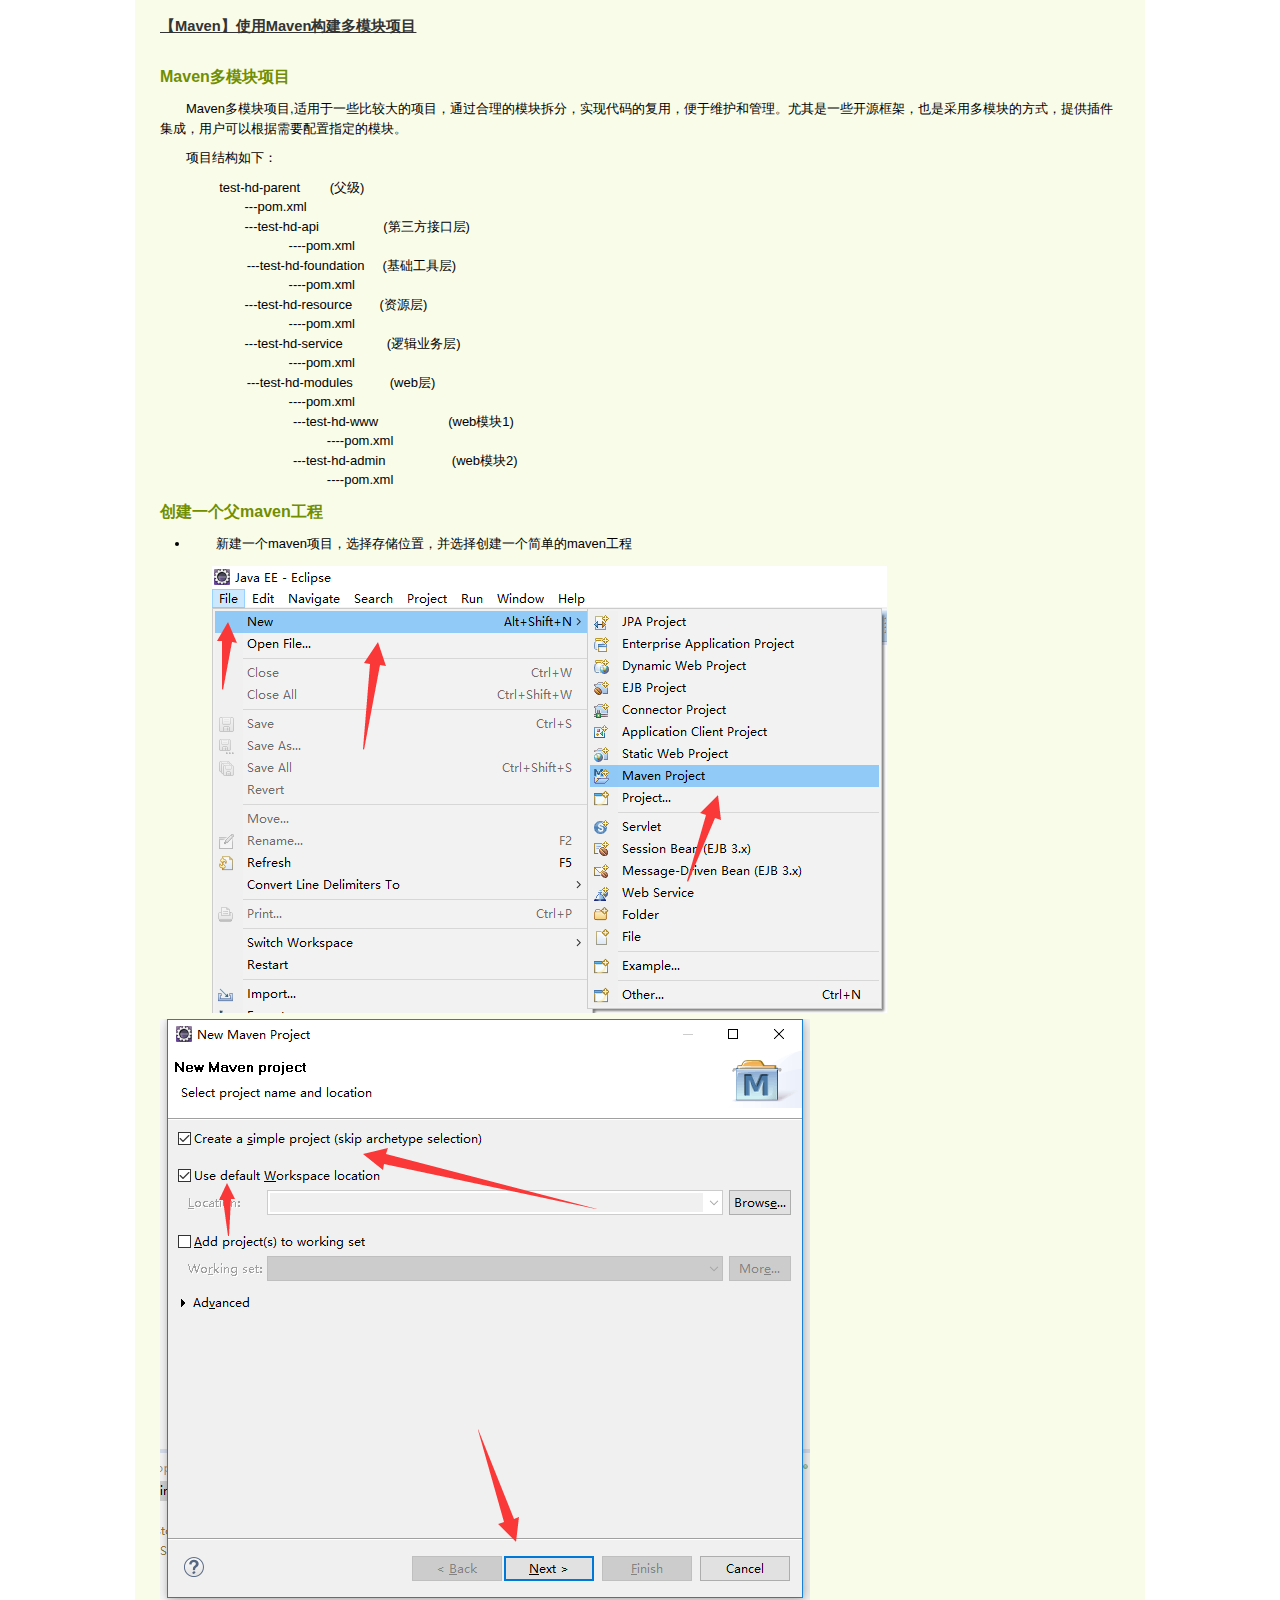
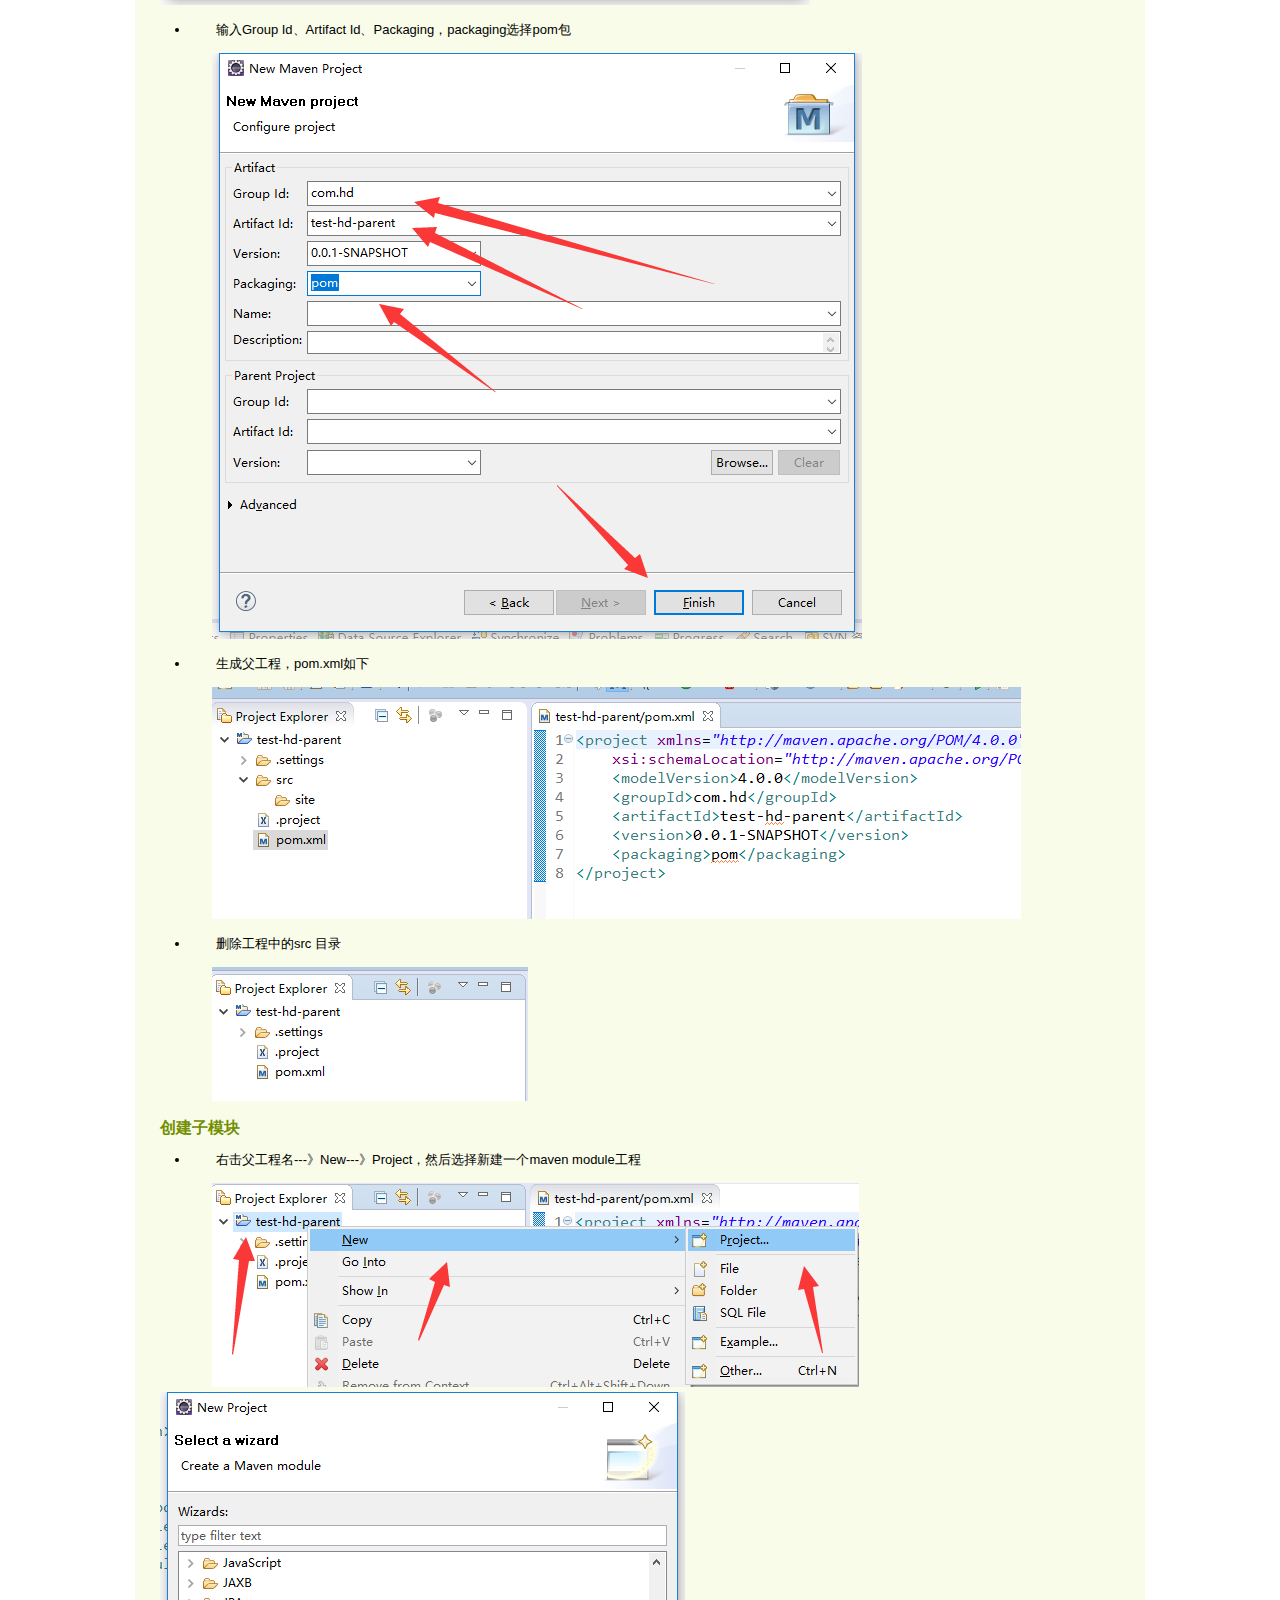
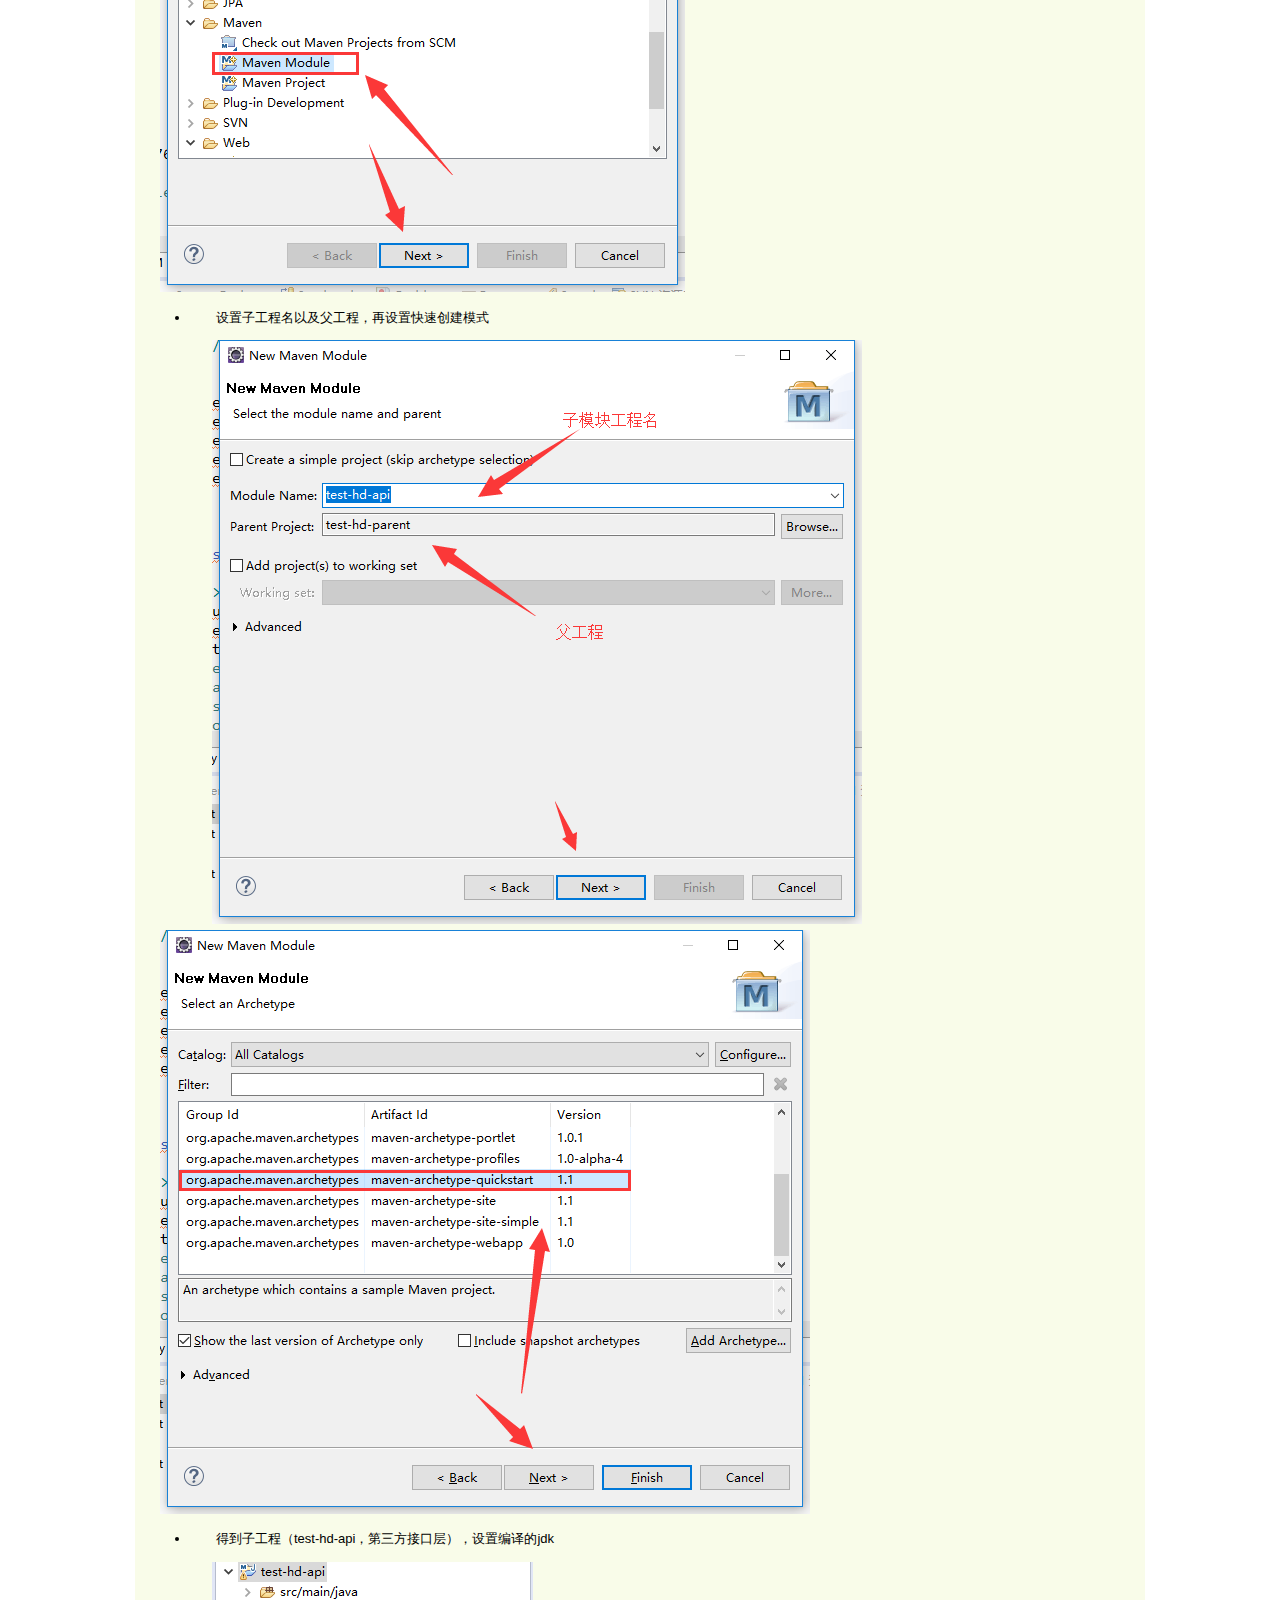
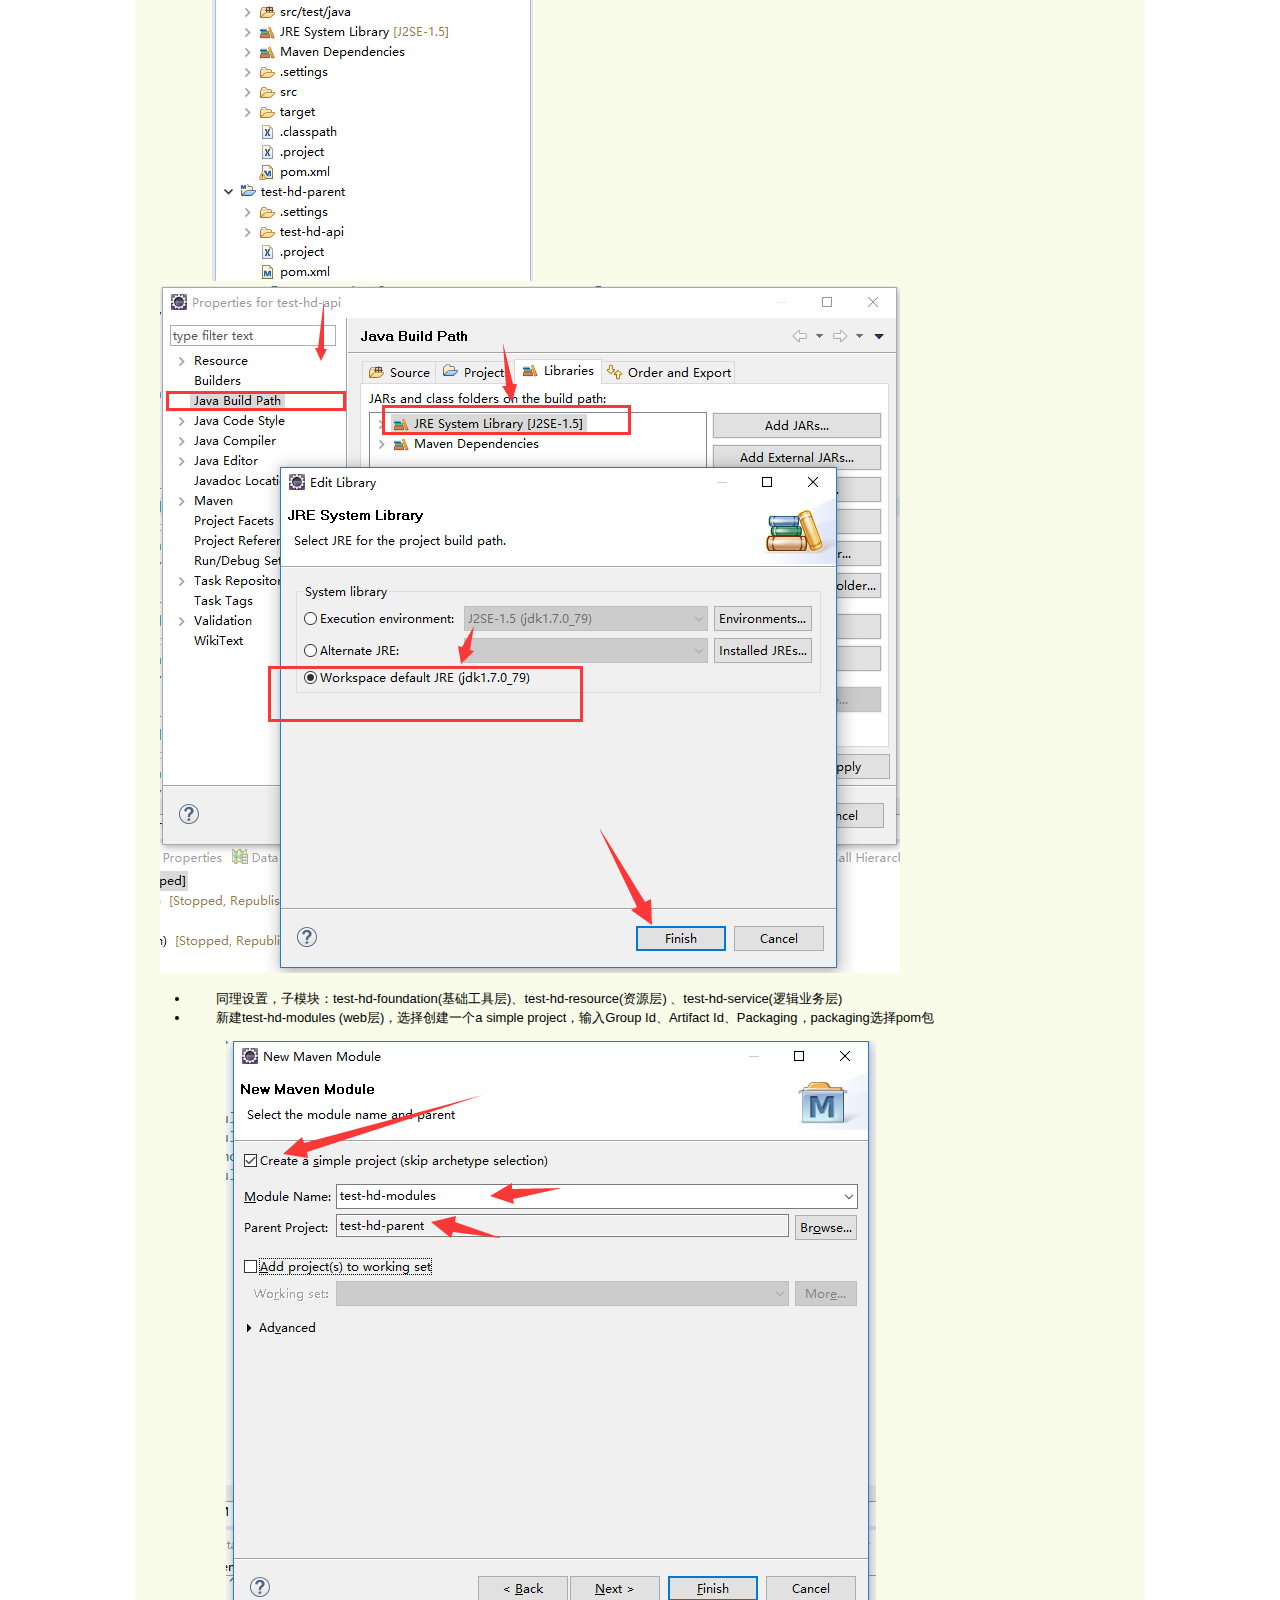
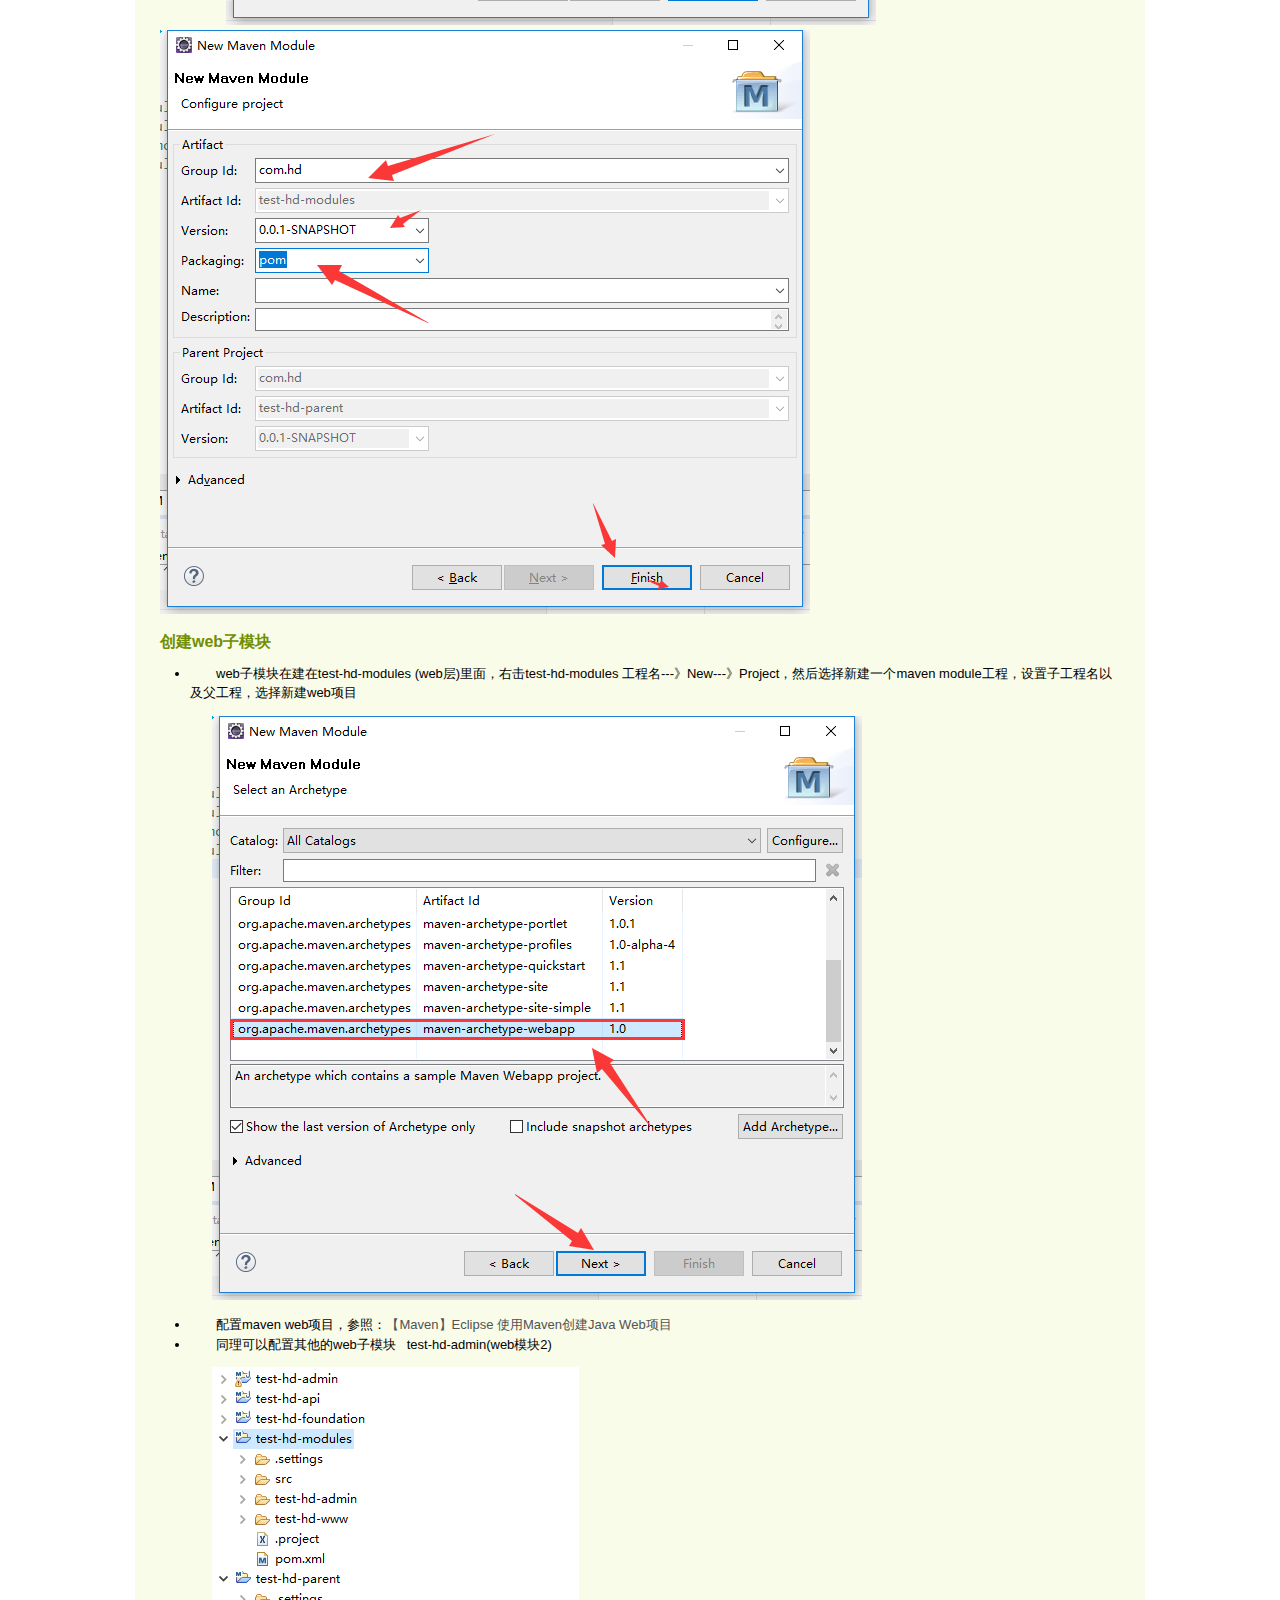
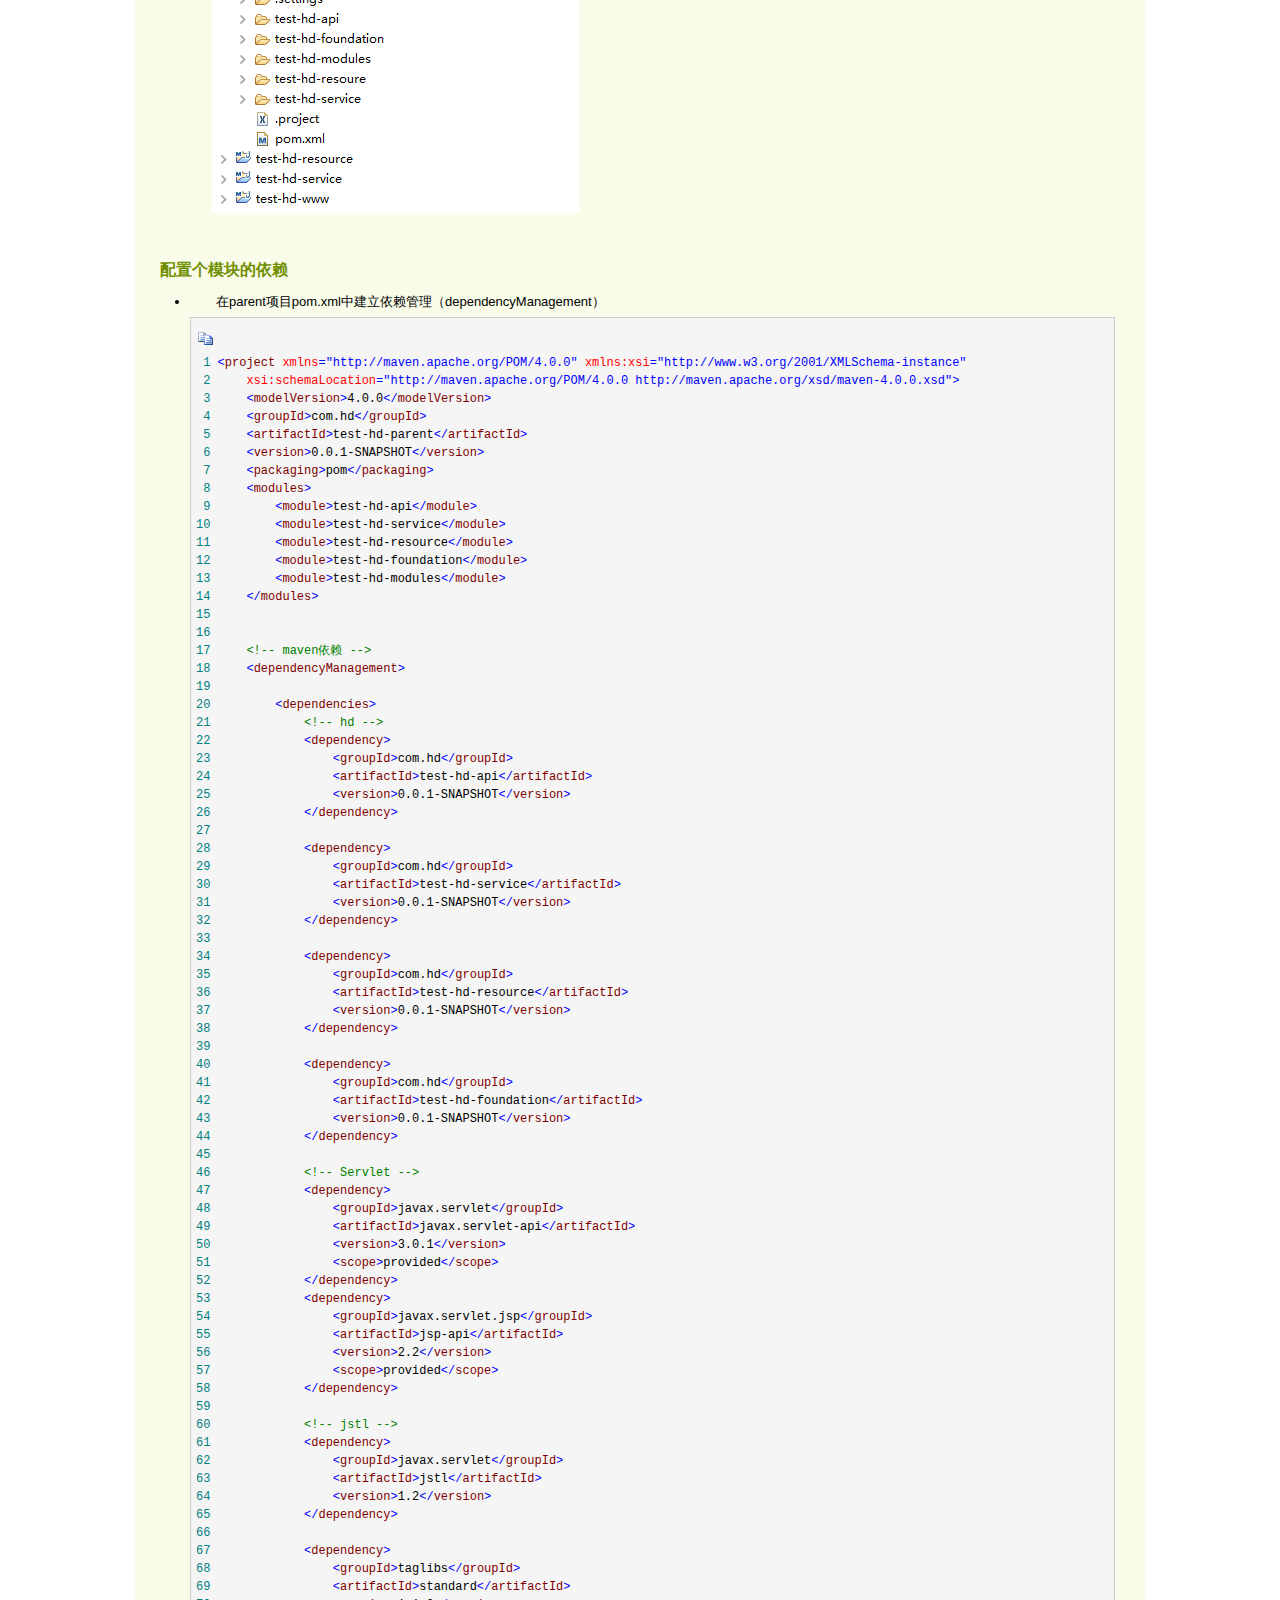
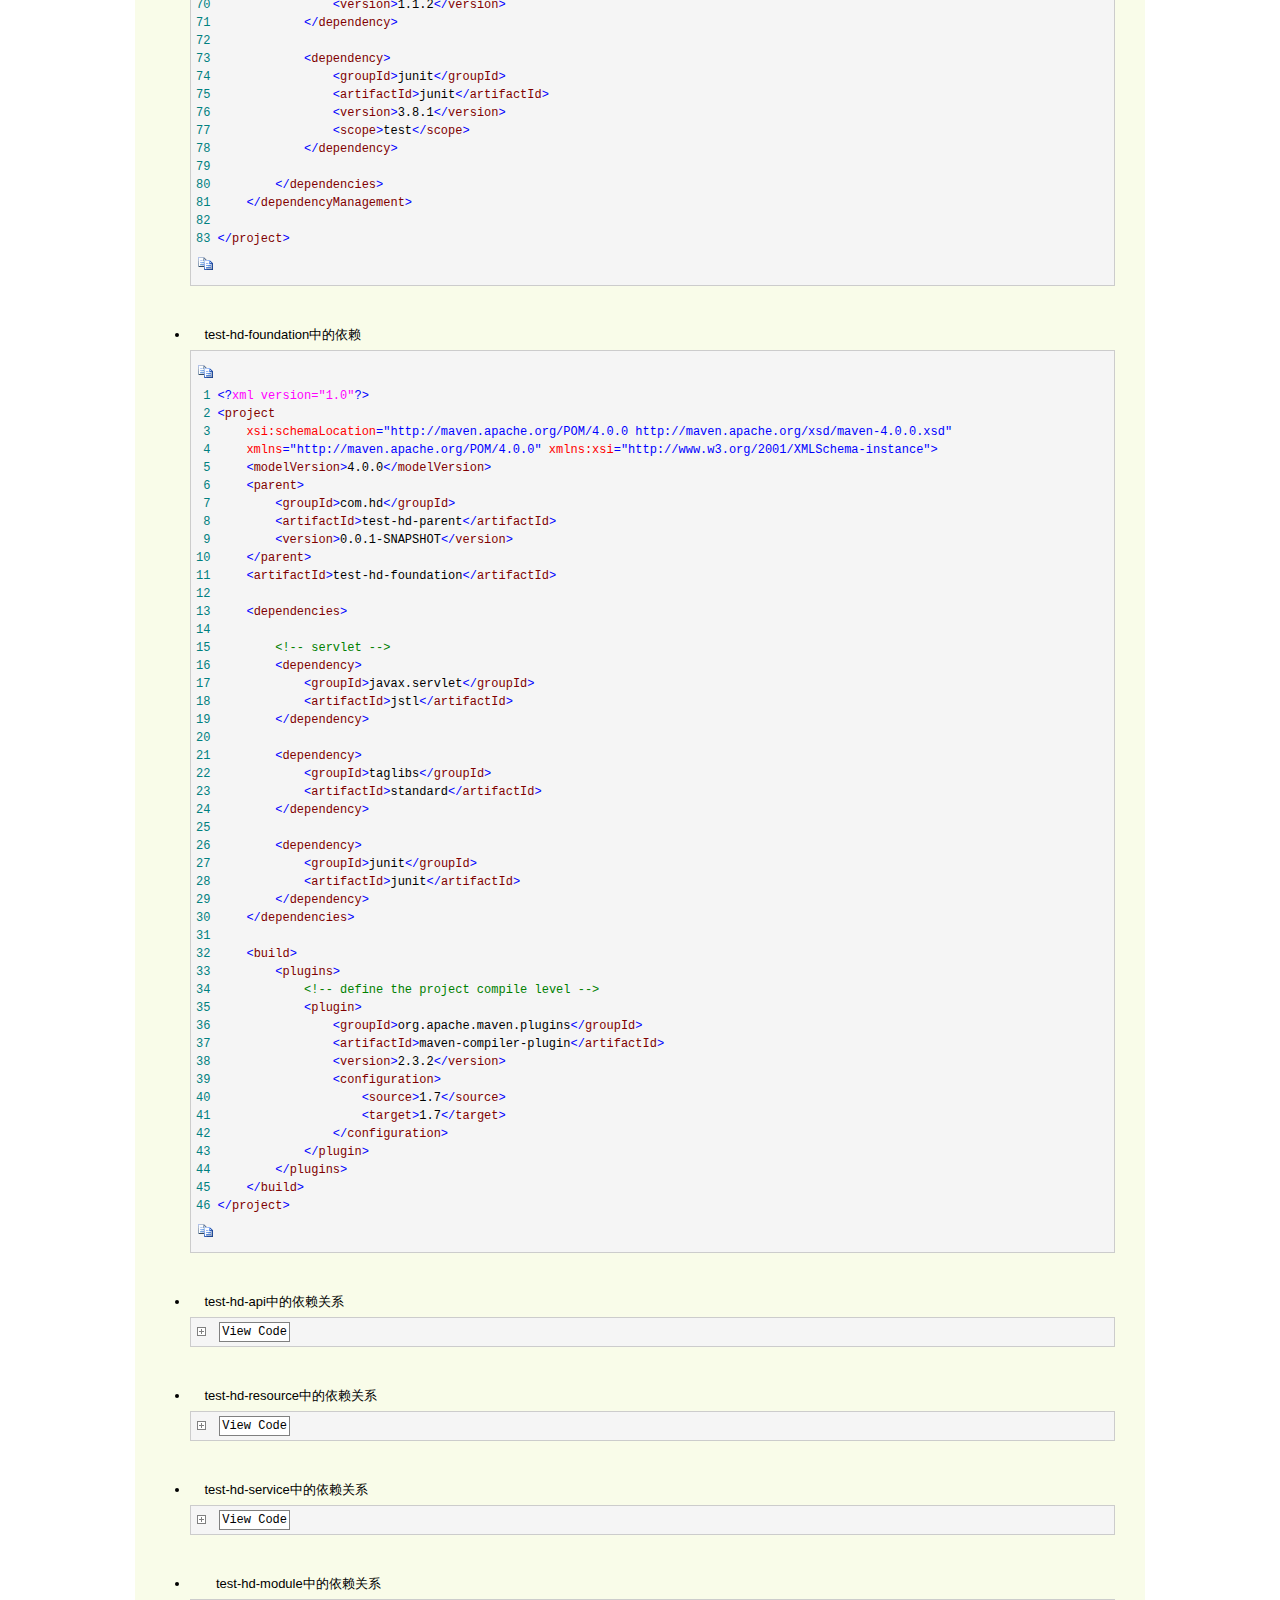
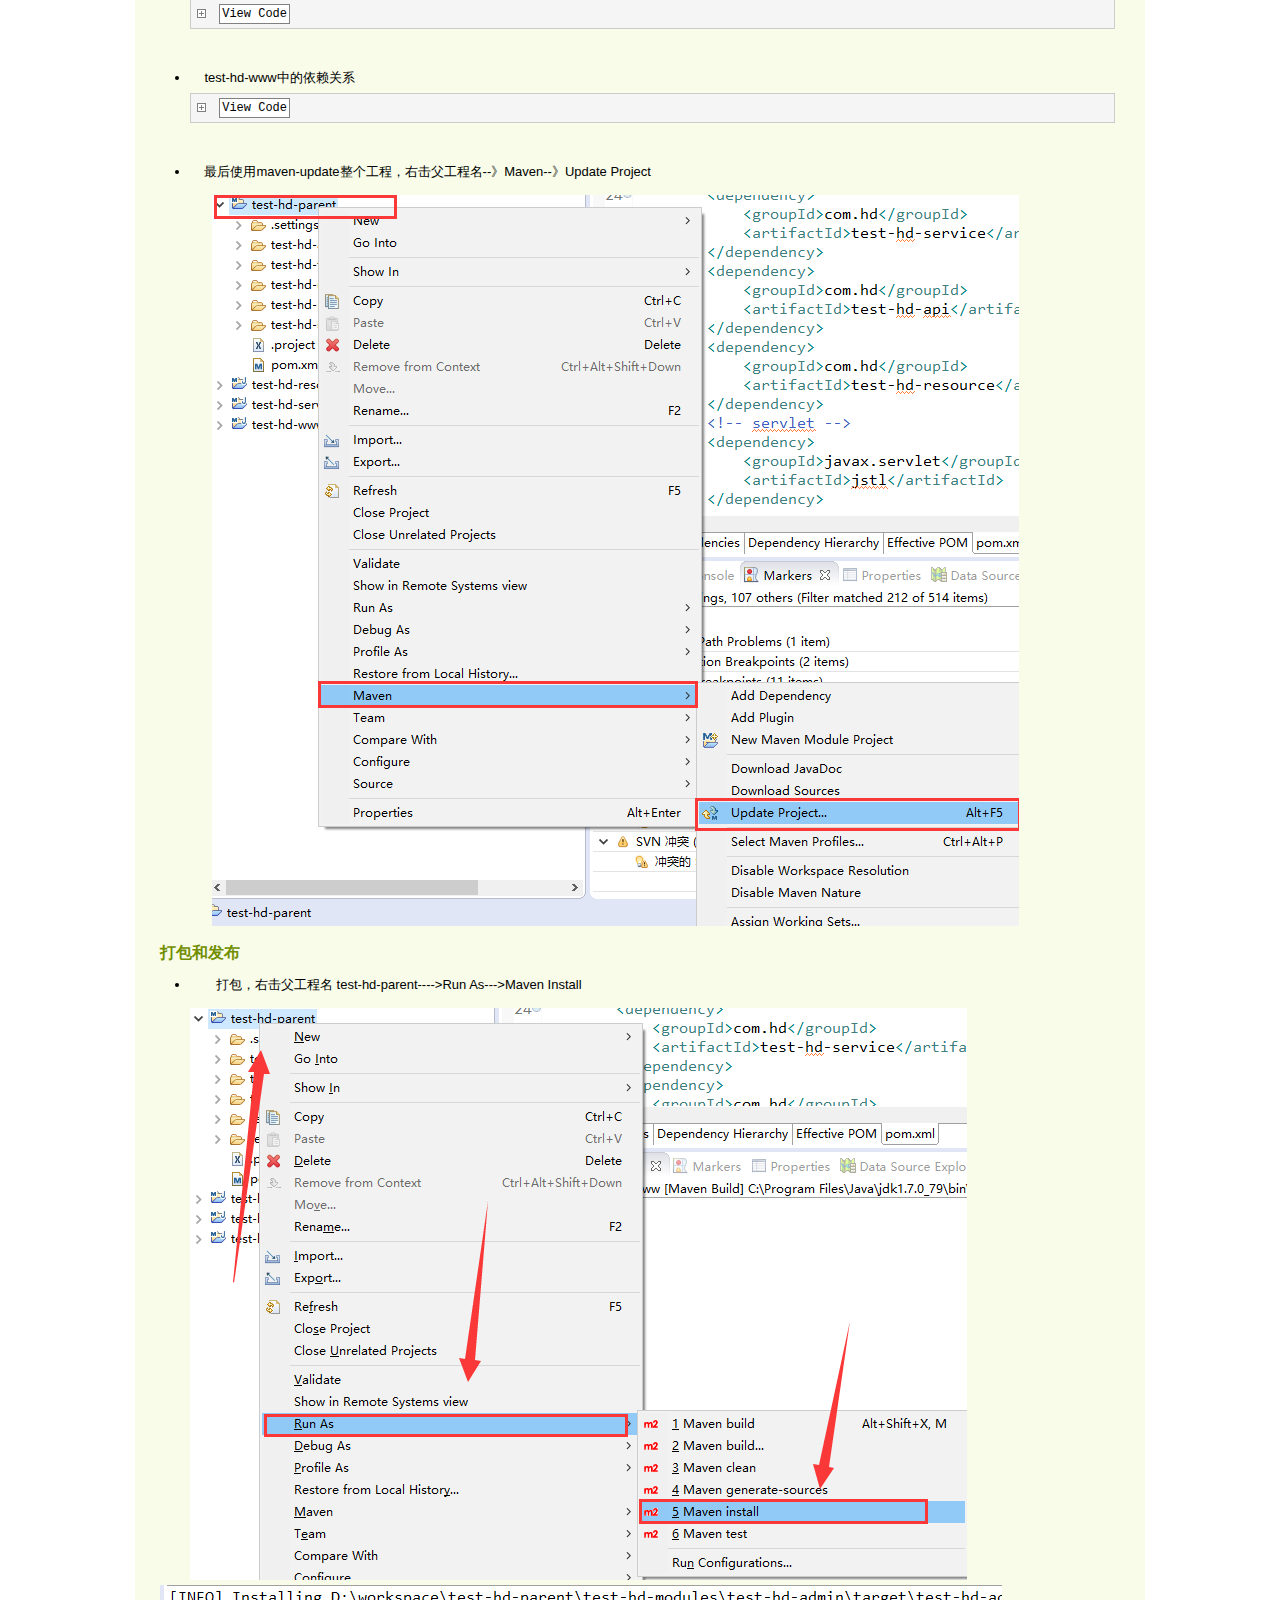
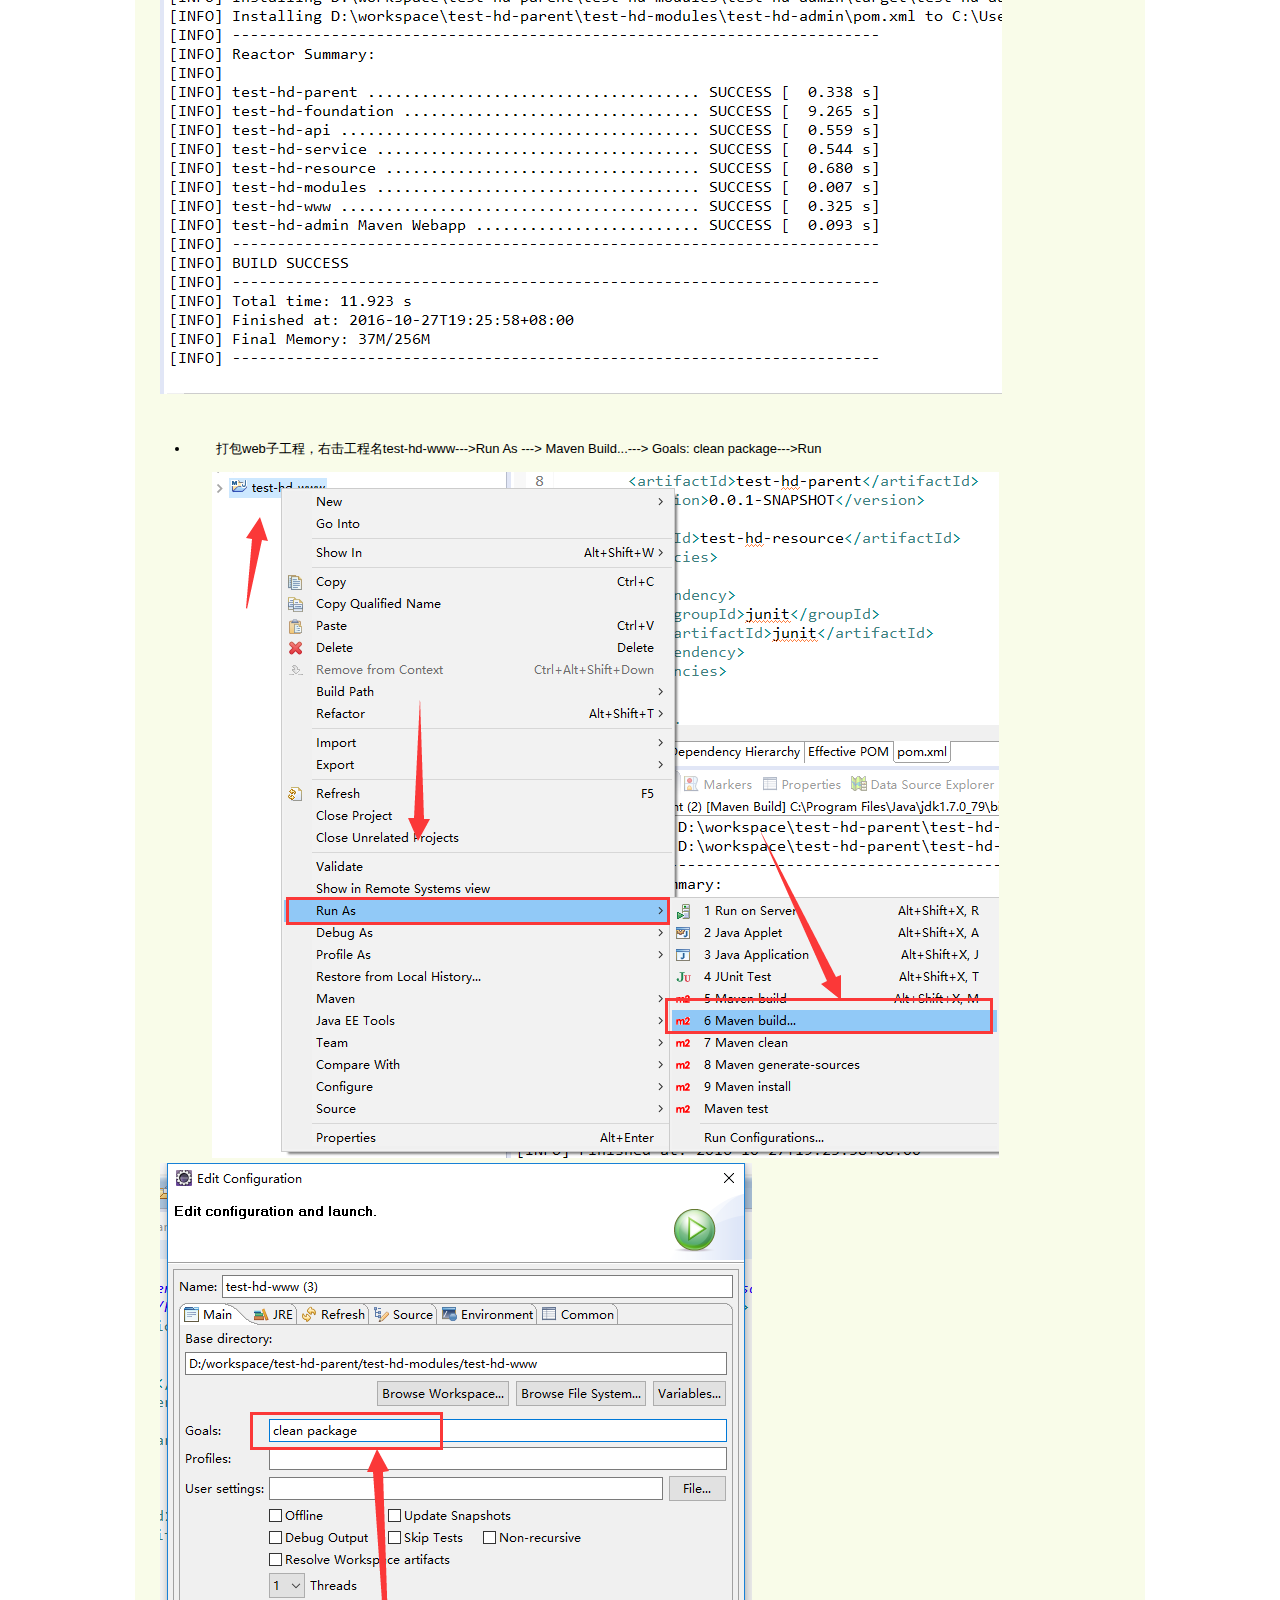
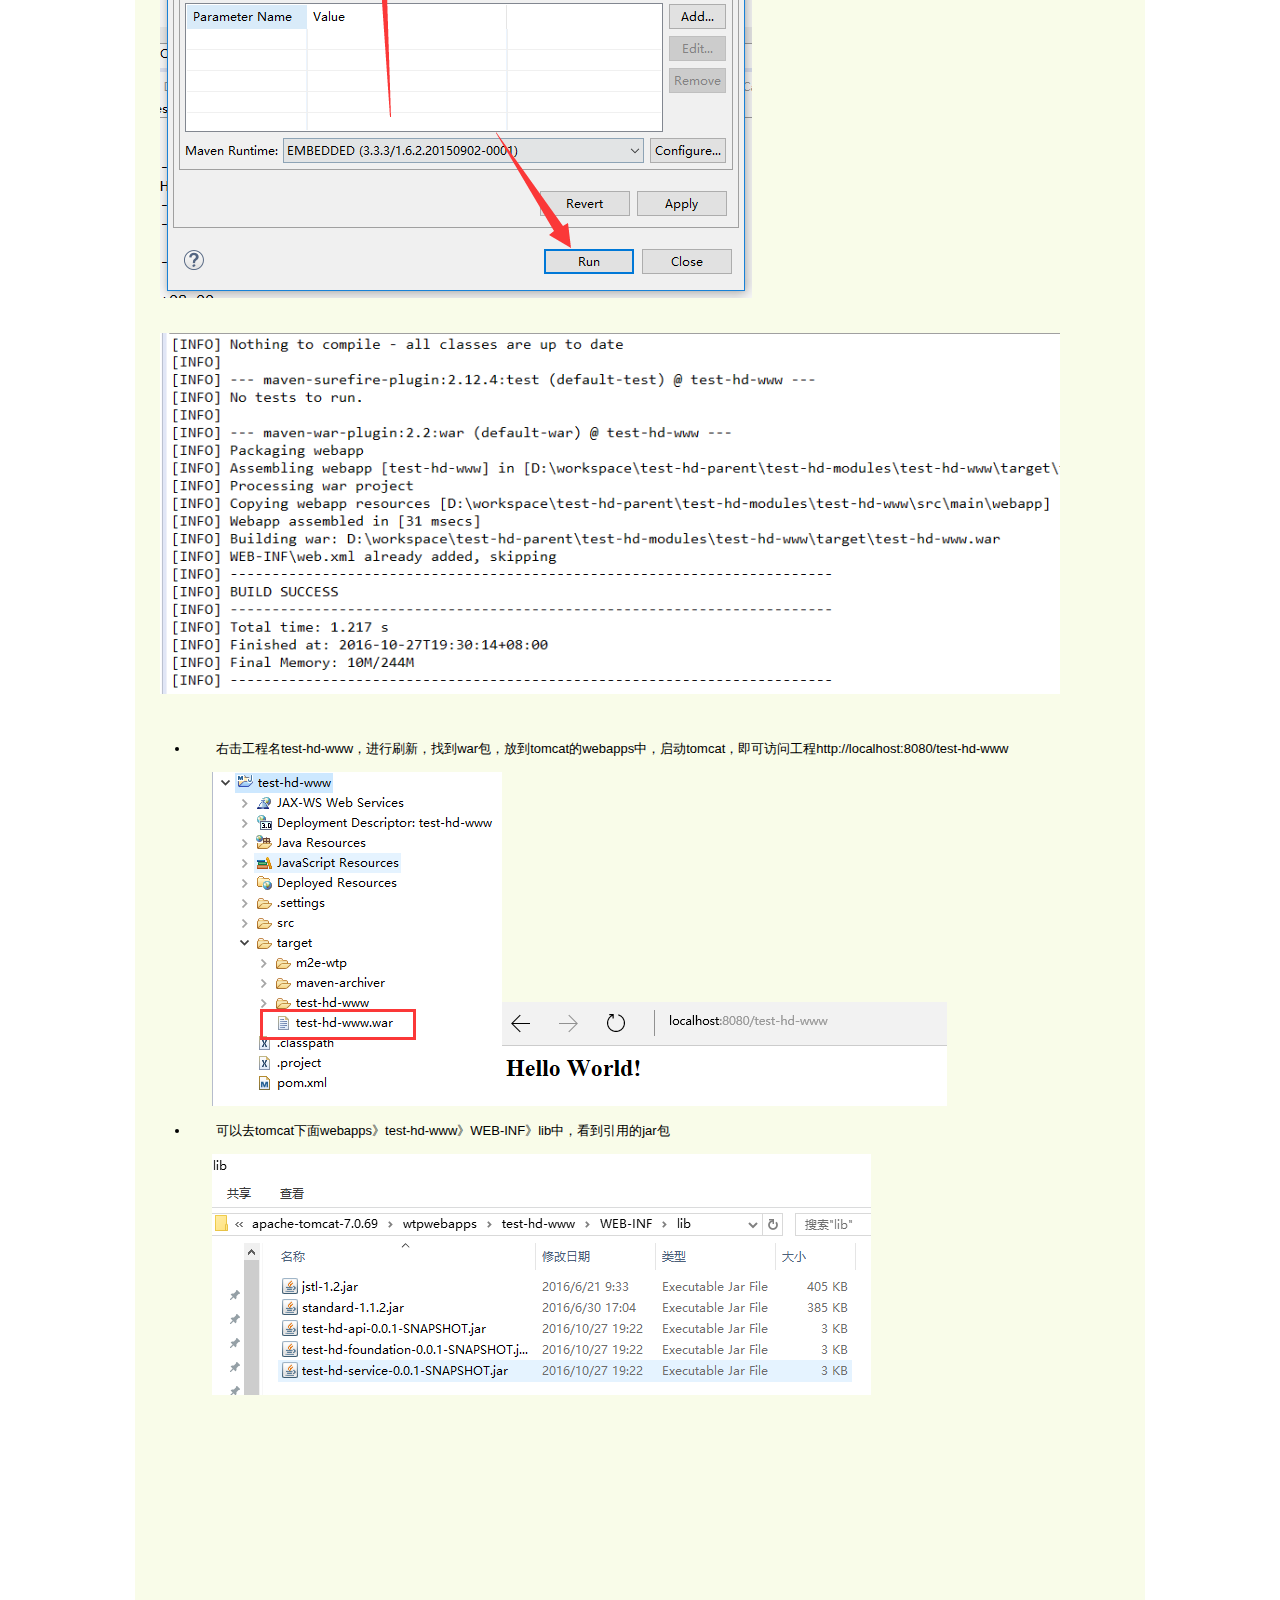
<file: doc/maven/doc-copy/使用Maven构建多模块项目-H__D-博客园/【Maven】使用Maven构建多模块项目-H__D-博客园.html>
<!DOCTYPE html>
<html>
  <!-- OriginalSrc: https://www.cnblogs.com/h--d/p/6001366.html -->
  <head>
    <meta http-equiv="Content-Type" content="text/html"; charset="UTF-8" />
    <meta name="viewport" content="width=device-width, initial-scale=1.0" />

    <title>【Maven】使用Maven构建多模块项目 - H__D - 博客园</title>
    
<link type="text/css" rel="stylesheet" href="assets/1550129554-c3c5109f48eaaa6d1602483cc44c28bb.css">

<link id="MainCss" type="text/css" rel="stylesheet" href="assets/1550129554-4f92bd5413d132ad9f095ad925dc0ca4.css">

<link id="mobile-style" media="only screen and (max-width: 767px)" type="text/css" rel="stylesheet" href="assets/1550129554-99e14d2b92ac8558263ef55247625257.css">
<style>

</style>
<style>
@media print {#ghostery-purple-box {display:none !important}}
</style>
<style>
object,embed{                -webkit-animation-duration:.001s;-webkit-animation-name:playerInserted;                -ms-animation-duration:.001s;-ms-animation-name:playerInserted;                -o-animation-duration:.001s;-o-animation-name:playerInserted;                animation-duration:.001s;animation-name:playerInserted;}                @-webkit-keyframes playerInserted{from{opacity:0.99;}to{opacity:1;}}                @-ms-keyframes playerInserted{from{opacity:0.99;}to{opacity:1;}}                @-o-keyframes playerInserted{from{opacity:0.99;}to{opacity:1;}}                @keyframes playerInserted{from{opacity:0.99;}to{opacity:1;}}
</style>

    <style class="mx-wc-style">
      .mx-wc-main img {max-width: 100%;}
      .mx-wc-main{
        box-sizing: content-box;
        background-color: rgb(249, 252, 233) !important;
        margin: 0 auto;
        max-width: 980px;
        padding: 15px 15px 80px 15px;
      }

      .clipping-information{
        text-align: left;
        margin-top: 20px;
        background-color: #eeeeee !important;
        padding: 15px;
        border-radius: 4px;
        color: #333;
        font-size: 14px !important;
        line-height: 22px !important;
      }
      .clipping-information a {
        color: blue !important;
        text-decoration: underline !important;
      }
      .clipping-information label {
        display: inline;
        text-transform: none;
      }
      .clipping-information label > code {
        padding: 2px 8px;
        background-color: rgba(200, 200, 200, 0.7)!important;
        font-size: 14px;
      }

    </style>
  </head>
  <body style="background-color: #ffffff !important; min-height: 100%; height: auto;" id="" class="">
    <div class="mx-wc-main">
      <DIV class="pagelayout" style="display: block; float: none; position: relative; top: 0; left: 0; border: 0px; width: 100%; min-width:100%; max-width: 100%; min-height: auto; max-height: 100%; height: auto; padding: 0px; margin: 0px;"><TABLE width="90%" align="center" cellpadding="5" cellspacing="0" border="0" id="main" style="display: block; float: none; position: relative; top: 0; left: 0; border: 0px; width: 100%; min-width:100%; max-width: 100%; min-height: auto; max-height: 100%; height: auto; padding: 0px; margin: 0px;"><TBODY style="display: block; float: none; position: relative; top: 0; left: 0; border: 0px; width: 100%; min-width:100%; max-width: 100%; min-height: auto; max-height: 100%; height: auto; padding: 0px; margin: 0px;"><TR style="display: block; float: none; position: relative; top: 0; left: 0; border: 0px; width: 100%; min-width:100%; max-width: 100%; min-height: auto; max-height: 100%; height: auto; padding: 0px; margin: 0px;"><TD valign="top" id="content" style="display: block; float: none; position: relative; top: 0; left: 0; border: 0px; width: 100%; min-width:100%; max-width: 100%; min-height: auto; max-height: 100%; height: auto; padding: 0px; margin: 0px;"><DIV style="display: block; float: none; position: relative; top: 0; left: 0; border: 0px; width: 100%; min-width:100%; max-width: 100%; min-height: auto; max-height: 100%; height: auto; padding: 0px; margin: 0px;"><div id="post_detail" class="mx-wc-selected-elem" style="float: none; position: relative; top: 0px; left: 0px; margin: 0px; flex: unset; width: 100%; max-width: 100%; box-sizing: border-box;">
<div class="singlepost">
	<div class="posttitle">
		<a id="cb_post_title_url" class="singleposttitle" href="https://www.cnblogs.com/h--d/p/6001366.html">【Maven】使用Maven构建多模块项目</a>
	</div>
	<div id="cnblogs_post_body" class="blogpost-body"><h3>Maven多模块项目</h3>
<p>　　Maven多模块项目,适用于一些比较大的项目，通过合理的模块拆分，实现代码的复用，便于维护和管理。尤其是一些开源框架，也是采用多模块的方式，提供插件集成，用户可以根据需要配置指定的模块。</p>
<p>　　项目结构如下：</p>
<p>&nbsp;&nbsp;　　　　test-hd-parent&nbsp;　　(父级)<br>&nbsp;&nbsp;&nbsp;&nbsp;&nbsp;&nbsp; 　　　　&nbsp; ---pom.xml<br>&nbsp;&nbsp;&nbsp;&nbsp; &nbsp; 　　　　&nbsp; ---test-hd-api&nbsp;&nbsp;&nbsp;　　　&nbsp;&nbsp;&nbsp; (第三方接口层)<br>&nbsp;&nbsp;&nbsp;&nbsp;&nbsp;&nbsp;&nbsp;&nbsp;&nbsp;&nbsp; &nbsp;　　　　　　&nbsp; ----pom.xml&nbsp;&nbsp; &nbsp;<br>&nbsp;&nbsp;&nbsp; 　　　　　&nbsp; ---test-hd-foundation&nbsp;&nbsp;&nbsp;&nbsp; (基础工具层)<br>&nbsp;&nbsp;&nbsp;&nbsp;&nbsp;&nbsp;&nbsp;&nbsp;&nbsp;&nbsp; &nbsp;　　　　　　&nbsp; ----pom.xml<br>&nbsp;&nbsp;&nbsp;&nbsp; &nbsp; 　　　　&nbsp; ---test-hd-resource　&nbsp;&nbsp;&nbsp; (资源层)&nbsp;<br>&nbsp;&nbsp;&nbsp;&nbsp;&nbsp;&nbsp;&nbsp;&nbsp;&nbsp;&nbsp; &nbsp;&nbsp; 　　　　　　----pom.xml<br>&nbsp;&nbsp;&nbsp;&nbsp; &nbsp; 　　　　&nbsp; ---test-hd-service&nbsp;&nbsp;　　&nbsp;&nbsp; (逻辑业务层)<br>&nbsp;&nbsp;&nbsp;&nbsp;&nbsp;&nbsp;&nbsp;&nbsp;&nbsp;&nbsp; &nbsp;　　　　　　&nbsp; ----pom.xml<br>&nbsp;&nbsp;&nbsp; 　　　　　 &nbsp;---test-hd-modules&nbsp;&nbsp;　　&nbsp;(web层)<br>&nbsp;&nbsp;&nbsp;&nbsp;&nbsp;&nbsp;&nbsp;&nbsp;&nbsp;&nbsp;&nbsp;&nbsp;&nbsp; 　　　　　　----pom.xml<br>&nbsp;&nbsp;&nbsp;&nbsp;&nbsp;　　　　 　　&nbsp; 　　---test-hd-www&nbsp;&nbsp;&nbsp;　　&nbsp; 　　(web模块1)<br>&nbsp;&nbsp;&nbsp;&nbsp;&nbsp;&nbsp;&nbsp;&nbsp;&nbsp;&nbsp;&nbsp;&nbsp;&nbsp; &nbsp;&nbsp;&nbsp; 　　　　　&nbsp; 　　 ----pom.xml<br>&nbsp;&nbsp;&nbsp;&nbsp;&nbsp;　　　　 　　&nbsp; 　　---test-hd-admin&nbsp;　　&nbsp;&nbsp; 　　(web模块2)<br>&nbsp;&nbsp;&nbsp;&nbsp;&nbsp;&nbsp;&nbsp;&nbsp;&nbsp;&nbsp;&nbsp;&nbsp;&nbsp; &nbsp;&nbsp;&nbsp; 　　　　　&nbsp;&nbsp;　　 ----pom.xml　　　　　</p>
<h3>创建一个父maven工程</h3>
<ul>
<li>　　新建一个maven项目，选择存储位置，并选择创建一个简单的maven工程</li>


























</ul>
<p>　　　　<img src="assets/1550129554-6a6589afe1cfe884a934b9d4391d7971.png" alt=""><img src="assets/1550129554-9895a1d3e4b8f657c838c2fa4786a9f7.png" alt=""></p>
<ul>
<li>　　输入Group Id、Artifact Id、Packaging，packaging选择pom包</li>

























</ul>
<p>　　　　<img src="assets/1550129554-0466768ef4708d8fc63f677e5bca3b47.png" alt=""></p>
<ul>
<li>　　生成父工程，pom.xml如下</li>























</ul>
<p>　　　　<img src="assets/1550129554-2db5d1906fc81e12f8891f940540d759.png" alt=""></p>
<ul>
<li>　　删除工程中的src 目录</li>






















</ul>
<p>　　　　<img src="assets/1550129554-f64ce8eb14673ea7ed72355548df2e32.png" alt=""></p>
<h3>创建子模块</h3>
<ul>
<li>　　右击父工程名---》New---》Project，然后选择新建一个maven module工程</li>





















</ul>
<p>　　　　<img src="assets/1550129554-5648aca9defff34ace9cfda78a64cae0.png" alt=""><img src="assets/1550129554-5430db3592758f208ea1fae024443b7e.png" alt=""></p>
<ul>
<li>　　设置子工程名以及父工程，再设置快速创建模式</li>



















</ul>
<p>　　　　<img src="assets/1550129554-81cfdc31f8befecd0c72f13edf41c94b.png" alt=""><img src="assets/1550129554-ffa2a9584b965f00ef13a34797824f09.png" alt=""></p>
<ul>
<li>　　得到子工程（test-hd-api，第三方接口层），设置编译的jdk</li>
















</ul>
<p>　　　　<img src="assets/1550129554-3fc132dfcaa7365cacc8df20f5cda427.png" alt=""><img src="assets/1550129554-f4d6fdd8615a077a0b0f89fac4cd79cb.png" alt=""></p>
<ul>
<li>　　同理设置，子模块：test-hd-foundation(基础工具层)、test-hd-resource(资源层)&nbsp;、test-hd-service(逻辑业务层)</li>
<li>　　新建test-hd-modules&nbsp;(web层)，选择创建一个a simple project，输入Group Id、Artifact Id、Packaging，packaging选择pom包</li>














</ul>
<p>&nbsp;&nbsp;&nbsp; 　　　　<img src="assets/1550129554-395a6ef62e6984418e56b4d2fee8b3b4.png" alt=""><img src="assets/1550129554-e7f43e84c69b5ccf8b3e278d7492a9c9.png" alt=""></p>
<h3>创建web子模块</h3>
<ul>
<li>　　web子模块在建在test-hd-modules&nbsp;(web层)里面，右击test-hd-modules&nbsp;工程名---》New---》Project，然后选择新建一个maven module工程，设置子工程名以及父工程，选择新建web项目</li>












</ul>
<p>　　　　<img src="assets/1550129554-5f2b73e5aff31185af7ed22ba4245ac2.png" alt=""></p>
<ul>
<li>　　配置maven web项目，参照：<a href="http://www.cnblogs.com/h--d/p/6000778.html" target="_blank">【Maven】Eclipse 使用Maven创建Java Web项目</a></li>
<li>　　同理可以配置其他的web子模块&nbsp;&nbsp; test-hd-admin(web模块2)</li>










</ul>
<p>　　　　<img src="assets/1550129554-625de412292efaf76e73b4b5ead6222e.png" alt=""></p>
<p>&nbsp;</p>
<h3>配置个模块的依赖</h3>
<ul>
<li>　　在parent项目pom.xml中建立依赖管理（dependencyManagement）
<div class="cnblogs_code"><div class="cnblogs_code_toolbar"><span class="cnblogs_code_copy"><a href="javascript:void(0);" onclick="copyCnblogsCode(this)" title="复制代码"><img src="assets/1550129554-48304ba5e6f9fe08f3fa1abda7d326ab.gif" alt="复制代码"></a></span></div>
<pre><span style="color: #008080"> 1</span> <span style="color: #0000ff">&lt;</span><span style="color: #800000">project </span><span style="color: #ff0000">xmlns</span><span style="color: #0000ff">="http://maven.apache.org/POM/4.0.0"</span><span style="color: #ff0000"> xmlns:xsi</span><span style="color: #0000ff">="http://www.w3.org/2001/XMLSchema-instance"</span>
<span style="color: #008080"> 2</span> <span style="color: #ff0000">    xsi:schemaLocation</span><span style="color: #0000ff">="http://maven.apache.org/POM/4.0.0 http://maven.apache.org/xsd/maven-4.0.0.xsd"</span><span style="color: #0000ff">&gt;</span>
<span style="color: #008080"> 3</span>     <span style="color: #0000ff">&lt;</span><span style="color: #800000">modelVersion</span><span style="color: #0000ff">&gt;</span>4.0.0<span style="color: #0000ff">&lt;/</span><span style="color: #800000">modelVersion</span><span style="color: #0000ff">&gt;</span>
<span style="color: #008080"> 4</span>     <span style="color: #0000ff">&lt;</span><span style="color: #800000">groupId</span><span style="color: #0000ff">&gt;</span>com.hd<span style="color: #0000ff">&lt;/</span><span style="color: #800000">groupId</span><span style="color: #0000ff">&gt;</span>
<span style="color: #008080"> 5</span>     <span style="color: #0000ff">&lt;</span><span style="color: #800000">artifactId</span><span style="color: #0000ff">&gt;</span>test-hd-parent<span style="color: #0000ff">&lt;/</span><span style="color: #800000">artifactId</span><span style="color: #0000ff">&gt;</span>
<span style="color: #008080"> 6</span>     <span style="color: #0000ff">&lt;</span><span style="color: #800000">version</span><span style="color: #0000ff">&gt;</span>0.0.1-SNAPSHOT<span style="color: #0000ff">&lt;/</span><span style="color: #800000">version</span><span style="color: #0000ff">&gt;</span>
<span style="color: #008080"> 7</span>     <span style="color: #0000ff">&lt;</span><span style="color: #800000">packaging</span><span style="color: #0000ff">&gt;</span>pom<span style="color: #0000ff">&lt;/</span><span style="color: #800000">packaging</span><span style="color: #0000ff">&gt;</span>
<span style="color: #008080"> 8</span>     <span style="color: #0000ff">&lt;</span><span style="color: #800000">modules</span><span style="color: #0000ff">&gt;</span>
<span style="color: #008080"> 9</span>         <span style="color: #0000ff">&lt;</span><span style="color: #800000">module</span><span style="color: #0000ff">&gt;</span>test-hd-api<span style="color: #0000ff">&lt;/</span><span style="color: #800000">module</span><span style="color: #0000ff">&gt;</span>
<span style="color: #008080">10</span>         <span style="color: #0000ff">&lt;</span><span style="color: #800000">module</span><span style="color: #0000ff">&gt;</span>test-hd-service<span style="color: #0000ff">&lt;/</span><span style="color: #800000">module</span><span style="color: #0000ff">&gt;</span>
<span style="color: #008080">11</span>         <span style="color: #0000ff">&lt;</span><span style="color: #800000">module</span><span style="color: #0000ff">&gt;</span>test-hd-resource<span style="color: #0000ff">&lt;/</span><span style="color: #800000">module</span><span style="color: #0000ff">&gt;</span>
<span style="color: #008080">12</span>         <span style="color: #0000ff">&lt;</span><span style="color: #800000">module</span><span style="color: #0000ff">&gt;</span>test-hd-foundation<span style="color: #0000ff">&lt;/</span><span style="color: #800000">module</span><span style="color: #0000ff">&gt;</span>
<span style="color: #008080">13</span>         <span style="color: #0000ff">&lt;</span><span style="color: #800000">module</span><span style="color: #0000ff">&gt;</span>test-hd-modules<span style="color: #0000ff">&lt;/</span><span style="color: #800000">module</span><span style="color: #0000ff">&gt;</span>
<span style="color: #008080">14</span>     <span style="color: #0000ff">&lt;/</span><span style="color: #800000">modules</span><span style="color: #0000ff">&gt;</span>
<span style="color: #008080">15</span> 
<span style="color: #008080">16</span> 
<span style="color: #008080">17</span>     <span style="color: #008000">&lt;!--</span><span style="color: #008000"> maven依赖 </span><span style="color: #008000">--&gt;</span>
<span style="color: #008080">18</span>     <span style="color: #0000ff">&lt;</span><span style="color: #800000">dependencyManagement</span><span style="color: #0000ff">&gt;</span>
<span style="color: #008080">19</span> 
<span style="color: #008080">20</span>         <span style="color: #0000ff">&lt;</span><span style="color: #800000">dependencies</span><span style="color: #0000ff">&gt;</span>
<span style="color: #008080">21</span>             <span style="color: #008000">&lt;!--</span><span style="color: #008000"> hd </span><span style="color: #008000">--&gt;</span>
<span style="color: #008080">22</span>             <span style="color: #0000ff">&lt;</span><span style="color: #800000">dependency</span><span style="color: #0000ff">&gt;</span>
<span style="color: #008080">23</span>                 <span style="color: #0000ff">&lt;</span><span style="color: #800000">groupId</span><span style="color: #0000ff">&gt;</span>com.hd<span style="color: #0000ff">&lt;/</span><span style="color: #800000">groupId</span><span style="color: #0000ff">&gt;</span>
<span style="color: #008080">24</span>                 <span style="color: #0000ff">&lt;</span><span style="color: #800000">artifactId</span><span style="color: #0000ff">&gt;</span>test-hd-api<span style="color: #0000ff">&lt;/</span><span style="color: #800000">artifactId</span><span style="color: #0000ff">&gt;</span>
<span style="color: #008080">25</span>                 <span style="color: #0000ff">&lt;</span><span style="color: #800000">version</span><span style="color: #0000ff">&gt;</span>0.0.1-SNAPSHOT<span style="color: #0000ff">&lt;/</span><span style="color: #800000">version</span><span style="color: #0000ff">&gt;</span>
<span style="color: #008080">26</span>             <span style="color: #0000ff">&lt;/</span><span style="color: #800000">dependency</span><span style="color: #0000ff">&gt;</span>
<span style="color: #008080">27</span> 
<span style="color: #008080">28</span>             <span style="color: #0000ff">&lt;</span><span style="color: #800000">dependency</span><span style="color: #0000ff">&gt;</span>
<span style="color: #008080">29</span>                 <span style="color: #0000ff">&lt;</span><span style="color: #800000">groupId</span><span style="color: #0000ff">&gt;</span>com.hd<span style="color: #0000ff">&lt;/</span><span style="color: #800000">groupId</span><span style="color: #0000ff">&gt;</span>
<span style="color: #008080">30</span>                 <span style="color: #0000ff">&lt;</span><span style="color: #800000">artifactId</span><span style="color: #0000ff">&gt;</span>test-hd-service<span style="color: #0000ff">&lt;/</span><span style="color: #800000">artifactId</span><span style="color: #0000ff">&gt;</span>
<span style="color: #008080">31</span>                 <span style="color: #0000ff">&lt;</span><span style="color: #800000">version</span><span style="color: #0000ff">&gt;</span>0.0.1-SNAPSHOT<span style="color: #0000ff">&lt;/</span><span style="color: #800000">version</span><span style="color: #0000ff">&gt;</span>
<span style="color: #008080">32</span>             <span style="color: #0000ff">&lt;/</span><span style="color: #800000">dependency</span><span style="color: #0000ff">&gt;</span>
<span style="color: #008080">33</span> 
<span style="color: #008080">34</span>             <span style="color: #0000ff">&lt;</span><span style="color: #800000">dependency</span><span style="color: #0000ff">&gt;</span>
<span style="color: #008080">35</span>                 <span style="color: #0000ff">&lt;</span><span style="color: #800000">groupId</span><span style="color: #0000ff">&gt;</span>com.hd<span style="color: #0000ff">&lt;/</span><span style="color: #800000">groupId</span><span style="color: #0000ff">&gt;</span>
<span style="color: #008080">36</span>                 <span style="color: #0000ff">&lt;</span><span style="color: #800000">artifactId</span><span style="color: #0000ff">&gt;</span>test-hd-resource<span style="color: #0000ff">&lt;/</span><span style="color: #800000">artifactId</span><span style="color: #0000ff">&gt;</span>
<span style="color: #008080">37</span>                 <span style="color: #0000ff">&lt;</span><span style="color: #800000">version</span><span style="color: #0000ff">&gt;</span>0.0.1-SNAPSHOT<span style="color: #0000ff">&lt;/</span><span style="color: #800000">version</span><span style="color: #0000ff">&gt;</span>
<span style="color: #008080">38</span>             <span style="color: #0000ff">&lt;/</span><span style="color: #800000">dependency</span><span style="color: #0000ff">&gt;</span>
<span style="color: #008080">39</span> 
<span style="color: #008080">40</span>             <span style="color: #0000ff">&lt;</span><span style="color: #800000">dependency</span><span style="color: #0000ff">&gt;</span>
<span style="color: #008080">41</span>                 <span style="color: #0000ff">&lt;</span><span style="color: #800000">groupId</span><span style="color: #0000ff">&gt;</span>com.hd<span style="color: #0000ff">&lt;/</span><span style="color: #800000">groupId</span><span style="color: #0000ff">&gt;</span>
<span style="color: #008080">42</span>                 <span style="color: #0000ff">&lt;</span><span style="color: #800000">artifactId</span><span style="color: #0000ff">&gt;</span>test-hd-foundation<span style="color: #0000ff">&lt;/</span><span style="color: #800000">artifactId</span><span style="color: #0000ff">&gt;</span>
<span style="color: #008080">43</span>                 <span style="color: #0000ff">&lt;</span><span style="color: #800000">version</span><span style="color: #0000ff">&gt;</span>0.0.1-SNAPSHOT<span style="color: #0000ff">&lt;/</span><span style="color: #800000">version</span><span style="color: #0000ff">&gt;</span>
<span style="color: #008080">44</span>             <span style="color: #0000ff">&lt;/</span><span style="color: #800000">dependency</span><span style="color: #0000ff">&gt;</span>
<span style="color: #008080">45</span> 
<span style="color: #008080">46</span>             <span style="color: #008000">&lt;!--</span><span style="color: #008000"> Servlet </span><span style="color: #008000">--&gt;</span>
<span style="color: #008080">47</span>             <span style="color: #0000ff">&lt;</span><span style="color: #800000">dependency</span><span style="color: #0000ff">&gt;</span>
<span style="color: #008080">48</span>                 <span style="color: #0000ff">&lt;</span><span style="color: #800000">groupId</span><span style="color: #0000ff">&gt;</span>javax.servlet<span style="color: #0000ff">&lt;/</span><span style="color: #800000">groupId</span><span style="color: #0000ff">&gt;</span>
<span style="color: #008080">49</span>                 <span style="color: #0000ff">&lt;</span><span style="color: #800000">artifactId</span><span style="color: #0000ff">&gt;</span>javax.servlet-api<span style="color: #0000ff">&lt;/</span><span style="color: #800000">artifactId</span><span style="color: #0000ff">&gt;</span>
<span style="color: #008080">50</span>                 <span style="color: #0000ff">&lt;</span><span style="color: #800000">version</span><span style="color: #0000ff">&gt;</span>3.0.1<span style="color: #0000ff">&lt;/</span><span style="color: #800000">version</span><span style="color: #0000ff">&gt;</span>
<span style="color: #008080">51</span>                 <span style="color: #0000ff">&lt;</span><span style="color: #800000">scope</span><span style="color: #0000ff">&gt;</span>provided<span style="color: #0000ff">&lt;/</span><span style="color: #800000">scope</span><span style="color: #0000ff">&gt;</span>
<span style="color: #008080">52</span>             <span style="color: #0000ff">&lt;/</span><span style="color: #800000">dependency</span><span style="color: #0000ff">&gt;</span>
<span style="color: #008080">53</span>             <span style="color: #0000ff">&lt;</span><span style="color: #800000">dependency</span><span style="color: #0000ff">&gt;</span>
<span style="color: #008080">54</span>                 <span style="color: #0000ff">&lt;</span><span style="color: #800000">groupId</span><span style="color: #0000ff">&gt;</span>javax.servlet.jsp<span style="color: #0000ff">&lt;/</span><span style="color: #800000">groupId</span><span style="color: #0000ff">&gt;</span>
<span style="color: #008080">55</span>                 <span style="color: #0000ff">&lt;</span><span style="color: #800000">artifactId</span><span style="color: #0000ff">&gt;</span>jsp-api<span style="color: #0000ff">&lt;/</span><span style="color: #800000">artifactId</span><span style="color: #0000ff">&gt;</span>
<span style="color: #008080">56</span>                 <span style="color: #0000ff">&lt;</span><span style="color: #800000">version</span><span style="color: #0000ff">&gt;</span>2.2<span style="color: #0000ff">&lt;/</span><span style="color: #800000">version</span><span style="color: #0000ff">&gt;</span>
<span style="color: #008080">57</span>                 <span style="color: #0000ff">&lt;</span><span style="color: #800000">scope</span><span style="color: #0000ff">&gt;</span>provided<span style="color: #0000ff">&lt;/</span><span style="color: #800000">scope</span><span style="color: #0000ff">&gt;</span>
<span style="color: #008080">58</span>             <span style="color: #0000ff">&lt;/</span><span style="color: #800000">dependency</span><span style="color: #0000ff">&gt;</span>
<span style="color: #008080">59</span> 
<span style="color: #008080">60</span>             <span style="color: #008000">&lt;!--</span><span style="color: #008000"> jstl </span><span style="color: #008000">--&gt;</span>
<span style="color: #008080">61</span>             <span style="color: #0000ff">&lt;</span><span style="color: #800000">dependency</span><span style="color: #0000ff">&gt;</span>
<span style="color: #008080">62</span>                 <span style="color: #0000ff">&lt;</span><span style="color: #800000">groupId</span><span style="color: #0000ff">&gt;</span>javax.servlet<span style="color: #0000ff">&lt;/</span><span style="color: #800000">groupId</span><span style="color: #0000ff">&gt;</span>
<span style="color: #008080">63</span>                 <span style="color: #0000ff">&lt;</span><span style="color: #800000">artifactId</span><span style="color: #0000ff">&gt;</span>jstl<span style="color: #0000ff">&lt;/</span><span style="color: #800000">artifactId</span><span style="color: #0000ff">&gt;</span>
<span style="color: #008080">64</span>                 <span style="color: #0000ff">&lt;</span><span style="color: #800000">version</span><span style="color: #0000ff">&gt;</span>1.2<span style="color: #0000ff">&lt;/</span><span style="color: #800000">version</span><span style="color: #0000ff">&gt;</span>
<span style="color: #008080">65</span>             <span style="color: #0000ff">&lt;/</span><span style="color: #800000">dependency</span><span style="color: #0000ff">&gt;</span>
<span style="color: #008080">66</span> 
<span style="color: #008080">67</span>             <span style="color: #0000ff">&lt;</span><span style="color: #800000">dependency</span><span style="color: #0000ff">&gt;</span>
<span style="color: #008080">68</span>                 <span style="color: #0000ff">&lt;</span><span style="color: #800000">groupId</span><span style="color: #0000ff">&gt;</span>taglibs<span style="color: #0000ff">&lt;/</span><span style="color: #800000">groupId</span><span style="color: #0000ff">&gt;</span>
<span style="color: #008080">69</span>                 <span style="color: #0000ff">&lt;</span><span style="color: #800000">artifactId</span><span style="color: #0000ff">&gt;</span>standard<span style="color: #0000ff">&lt;/</span><span style="color: #800000">artifactId</span><span style="color: #0000ff">&gt;</span>
<span style="color: #008080">70</span>                 <span style="color: #0000ff">&lt;</span><span style="color: #800000">version</span><span style="color: #0000ff">&gt;</span>1.1.2<span style="color: #0000ff">&lt;/</span><span style="color: #800000">version</span><span style="color: #0000ff">&gt;</span>
<span style="color: #008080">71</span>             <span style="color: #0000ff">&lt;/</span><span style="color: #800000">dependency</span><span style="color: #0000ff">&gt;</span>
<span style="color: #008080">72</span> 
<span style="color: #008080">73</span>             <span style="color: #0000ff">&lt;</span><span style="color: #800000">dependency</span><span style="color: #0000ff">&gt;</span>
<span style="color: #008080">74</span>                 <span style="color: #0000ff">&lt;</span><span style="color: #800000">groupId</span><span style="color: #0000ff">&gt;</span>junit<span style="color: #0000ff">&lt;/</span><span style="color: #800000">groupId</span><span style="color: #0000ff">&gt;</span>
<span style="color: #008080">75</span>                 <span style="color: #0000ff">&lt;</span><span style="color: #800000">artifactId</span><span style="color: #0000ff">&gt;</span>junit<span style="color: #0000ff">&lt;/</span><span style="color: #800000">artifactId</span><span style="color: #0000ff">&gt;</span>
<span style="color: #008080">76</span>                 <span style="color: #0000ff">&lt;</span><span style="color: #800000">version</span><span style="color: #0000ff">&gt;</span>3.8.1<span style="color: #0000ff">&lt;/</span><span style="color: #800000">version</span><span style="color: #0000ff">&gt;</span>
<span style="color: #008080">77</span>                 <span style="color: #0000ff">&lt;</span><span style="color: #800000">scope</span><span style="color: #0000ff">&gt;</span>test<span style="color: #0000ff">&lt;/</span><span style="color: #800000">scope</span><span style="color: #0000ff">&gt;</span>
<span style="color: #008080">78</span>             <span style="color: #0000ff">&lt;/</span><span style="color: #800000">dependency</span><span style="color: #0000ff">&gt;</span>
<span style="color: #008080">79</span> 
<span style="color: #008080">80</span>         <span style="color: #0000ff">&lt;/</span><span style="color: #800000">dependencies</span><span style="color: #0000ff">&gt;</span>
<span style="color: #008080">81</span>     <span style="color: #0000ff">&lt;/</span><span style="color: #800000">dependencyManagement</span><span style="color: #0000ff">&gt;</span>
<span style="color: #008080">82</span> 
<span style="color: #008080">83</span> <span style="color: #0000ff">&lt;/</span><span style="color: #800000">project</span><span style="color: #0000ff">&gt;</span></pre>
<div class="cnblogs_code_toolbar"><span class="cnblogs_code_copy"><a href="javascript:void(0);" onclick="copyCnblogsCode(this)" title="复制代码"><img src="assets/1550129554-48304ba5e6f9fe08f3fa1abda7d326ab.gif" alt="复制代码"></a></span></div></div>
<p>&nbsp;</p>
</li>
<li>&nbsp;&nbsp;&nbsp; test-hd-foundation中的依赖
<div class="cnblogs_code"><div class="cnblogs_code_toolbar"><span class="cnblogs_code_copy"><a href="javascript:void(0);" onclick="copyCnblogsCode(this)" title="复制代码"><img src="assets/1550129554-48304ba5e6f9fe08f3fa1abda7d326ab.gif" alt="复制代码"></a></span></div>
<pre><span style="color: #008080"> 1</span> <span style="color: #0000ff">&lt;?</span><span style="color: #ff00ff">xml version="1.0"</span><span style="color: #0000ff">?&gt;</span>
<span style="color: #008080"> 2</span> <span style="color: #0000ff">&lt;</span><span style="color: #800000">project
</span><span style="color: #008080"> 3</span>     <span style="color: #ff0000">xsi:schemaLocation</span><span style="color: #0000ff">="http://maven.apache.org/POM/4.0.0 http://maven.apache.org/xsd/maven-4.0.0.xsd"</span>
<span style="color: #008080"> 4</span> <span style="color: #ff0000">    xmlns</span><span style="color: #0000ff">="http://maven.apache.org/POM/4.0.0"</span><span style="color: #ff0000"> xmlns:xsi</span><span style="color: #0000ff">="http://www.w3.org/2001/XMLSchema-instance"</span><span style="color: #0000ff">&gt;</span>
<span style="color: #008080"> 5</span>     <span style="color: #0000ff">&lt;</span><span style="color: #800000">modelVersion</span><span style="color: #0000ff">&gt;</span>4.0.0<span style="color: #0000ff">&lt;/</span><span style="color: #800000">modelVersion</span><span style="color: #0000ff">&gt;</span>
<span style="color: #008080"> 6</span>     <span style="color: #0000ff">&lt;</span><span style="color: #800000">parent</span><span style="color: #0000ff">&gt;</span>
<span style="color: #008080"> 7</span>         <span style="color: #0000ff">&lt;</span><span style="color: #800000">groupId</span><span style="color: #0000ff">&gt;</span>com.hd<span style="color: #0000ff">&lt;/</span><span style="color: #800000">groupId</span><span style="color: #0000ff">&gt;</span>
<span style="color: #008080"> 8</span>         <span style="color: #0000ff">&lt;</span><span style="color: #800000">artifactId</span><span style="color: #0000ff">&gt;</span>test-hd-parent<span style="color: #0000ff">&lt;/</span><span style="color: #800000">artifactId</span><span style="color: #0000ff">&gt;</span>
<span style="color: #008080"> 9</span>         <span style="color: #0000ff">&lt;</span><span style="color: #800000">version</span><span style="color: #0000ff">&gt;</span>0.0.1-SNAPSHOT<span style="color: #0000ff">&lt;/</span><span style="color: #800000">version</span><span style="color: #0000ff">&gt;</span>
<span style="color: #008080">10</span>     <span style="color: #0000ff">&lt;/</span><span style="color: #800000">parent</span><span style="color: #0000ff">&gt;</span>
<span style="color: #008080">11</span>     <span style="color: #0000ff">&lt;</span><span style="color: #800000">artifactId</span><span style="color: #0000ff">&gt;</span>test-hd-foundation<span style="color: #0000ff">&lt;/</span><span style="color: #800000">artifactId</span><span style="color: #0000ff">&gt;</span>
<span style="color: #008080">12</span> 
<span style="color: #008080">13</span>     <span style="color: #0000ff">&lt;</span><span style="color: #800000">dependencies</span><span style="color: #0000ff">&gt;</span>
<span style="color: #008080">14</span> 
<span style="color: #008080">15</span>         <span style="color: #008000">&lt;!--</span><span style="color: #008000"> servlet </span><span style="color: #008000">--&gt;</span>
<span style="color: #008080">16</span>         <span style="color: #0000ff">&lt;</span><span style="color: #800000">dependency</span><span style="color: #0000ff">&gt;</span>
<span style="color: #008080">17</span>             <span style="color: #0000ff">&lt;</span><span style="color: #800000">groupId</span><span style="color: #0000ff">&gt;</span>javax.servlet<span style="color: #0000ff">&lt;/</span><span style="color: #800000">groupId</span><span style="color: #0000ff">&gt;</span>
<span style="color: #008080">18</span>             <span style="color: #0000ff">&lt;</span><span style="color: #800000">artifactId</span><span style="color: #0000ff">&gt;</span>jstl<span style="color: #0000ff">&lt;/</span><span style="color: #800000">artifactId</span><span style="color: #0000ff">&gt;</span>
<span style="color: #008080">19</span>         <span style="color: #0000ff">&lt;/</span><span style="color: #800000">dependency</span><span style="color: #0000ff">&gt;</span>
<span style="color: #008080">20</span> 
<span style="color: #008080">21</span>         <span style="color: #0000ff">&lt;</span><span style="color: #800000">dependency</span><span style="color: #0000ff">&gt;</span>
<span style="color: #008080">22</span>             <span style="color: #0000ff">&lt;</span><span style="color: #800000">groupId</span><span style="color: #0000ff">&gt;</span>taglibs<span style="color: #0000ff">&lt;/</span><span style="color: #800000">groupId</span><span style="color: #0000ff">&gt;</span>
<span style="color: #008080">23</span>             <span style="color: #0000ff">&lt;</span><span style="color: #800000">artifactId</span><span style="color: #0000ff">&gt;</span>standard<span style="color: #0000ff">&lt;/</span><span style="color: #800000">artifactId</span><span style="color: #0000ff">&gt;</span>
<span style="color: #008080">24</span>         <span style="color: #0000ff">&lt;/</span><span style="color: #800000">dependency</span><span style="color: #0000ff">&gt;</span>
<span style="color: #008080">25</span> 
<span style="color: #008080">26</span>         <span style="color: #0000ff">&lt;</span><span style="color: #800000">dependency</span><span style="color: #0000ff">&gt;</span>
<span style="color: #008080">27</span>             <span style="color: #0000ff">&lt;</span><span style="color: #800000">groupId</span><span style="color: #0000ff">&gt;</span>junit<span style="color: #0000ff">&lt;/</span><span style="color: #800000">groupId</span><span style="color: #0000ff">&gt;</span>
<span style="color: #008080">28</span>             <span style="color: #0000ff">&lt;</span><span style="color: #800000">artifactId</span><span style="color: #0000ff">&gt;</span>junit<span style="color: #0000ff">&lt;/</span><span style="color: #800000">artifactId</span><span style="color: #0000ff">&gt;</span>
<span style="color: #008080">29</span>         <span style="color: #0000ff">&lt;/</span><span style="color: #800000">dependency</span><span style="color: #0000ff">&gt;</span>
<span style="color: #008080">30</span>     <span style="color: #0000ff">&lt;/</span><span style="color: #800000">dependencies</span><span style="color: #0000ff">&gt;</span>
<span style="color: #008080">31</span> 
<span style="color: #008080">32</span>     <span style="color: #0000ff">&lt;</span><span style="color: #800000">build</span><span style="color: #0000ff">&gt;</span>
<span style="color: #008080">33</span>         <span style="color: #0000ff">&lt;</span><span style="color: #800000">plugins</span><span style="color: #0000ff">&gt;</span>
<span style="color: #008080">34</span>             <span style="color: #008000">&lt;!--</span><span style="color: #008000"> define the project compile level </span><span style="color: #008000">--&gt;</span>
<span style="color: #008080">35</span>             <span style="color: #0000ff">&lt;</span><span style="color: #800000">plugin</span><span style="color: #0000ff">&gt;</span>
<span style="color: #008080">36</span>                 <span style="color: #0000ff">&lt;</span><span style="color: #800000">groupId</span><span style="color: #0000ff">&gt;</span>org.apache.maven.plugins<span style="color: #0000ff">&lt;/</span><span style="color: #800000">groupId</span><span style="color: #0000ff">&gt;</span>
<span style="color: #008080">37</span>                 <span style="color: #0000ff">&lt;</span><span style="color: #800000">artifactId</span><span style="color: #0000ff">&gt;</span>maven-compiler-plugin<span style="color: #0000ff">&lt;/</span><span style="color: #800000">artifactId</span><span style="color: #0000ff">&gt;</span>
<span style="color: #008080">38</span>                 <span style="color: #0000ff">&lt;</span><span style="color: #800000">version</span><span style="color: #0000ff">&gt;</span>2.3.2<span style="color: #0000ff">&lt;/</span><span style="color: #800000">version</span><span style="color: #0000ff">&gt;</span>
<span style="color: #008080">39</span>                 <span style="color: #0000ff">&lt;</span><span style="color: #800000">configuration</span><span style="color: #0000ff">&gt;</span>
<span style="color: #008080">40</span>                     <span style="color: #0000ff">&lt;</span><span style="color: #800000">source</span><span style="color: #0000ff">&gt;</span>1.7<span style="color: #0000ff">&lt;/</span><span style="color: #800000">source</span><span style="color: #0000ff">&gt;</span>
<span style="color: #008080">41</span>                     <span style="color: #0000ff">&lt;</span><span style="color: #800000">target</span><span style="color: #0000ff">&gt;</span>1.7<span style="color: #0000ff">&lt;/</span><span style="color: #800000">target</span><span style="color: #0000ff">&gt;</span>
<span style="color: #008080">42</span>                 <span style="color: #0000ff">&lt;/</span><span style="color: #800000">configuration</span><span style="color: #0000ff">&gt;</span>
<span style="color: #008080">43</span>             <span style="color: #0000ff">&lt;/</span><span style="color: #800000">plugin</span><span style="color: #0000ff">&gt;</span>
<span style="color: #008080">44</span>         <span style="color: #0000ff">&lt;/</span><span style="color: #800000">plugins</span><span style="color: #0000ff">&gt;</span>
<span style="color: #008080">45</span>     <span style="color: #0000ff">&lt;/</span><span style="color: #800000">build</span><span style="color: #0000ff">&gt;</span>
<span style="color: #008080">46</span> <span style="color: #0000ff">&lt;/</span><span style="color: #800000">project</span><span style="color: #0000ff">&gt;</span></pre>
<div class="cnblogs_code_toolbar"><span class="cnblogs_code_copy"><a href="javascript:void(0);" onclick="copyCnblogsCode(this)" title="复制代码"><img src="assets/1550129554-48304ba5e6f9fe08f3fa1abda7d326ab.gif" alt="复制代码"></a></span></div></div>
<p>&nbsp;</p>
</li>
<li>&nbsp;&nbsp;&nbsp; test-hd-api中的依赖关系
<div class="cnblogs_code"><img id="code_img_closed_85252e03-0f88-4f6f-bad7-531b5a608208" class="code_img_closed" src="assets/1550129554-8f900a89c6347c561fdf2122f13be562.gif" alt=""><img id="code_img_opened_85252e03-0f88-4f6f-bad7-531b5a608208" class="code_img_opened" style="display: none" src="assets/1550129554-961ddebeb323a10fe0623af514929fc1.gif" alt="">

<span class="cnblogs_code_collapse">View Code</span></div>
<p>&nbsp;</p>
</li>
<li>&nbsp;&nbsp;&nbsp; test-hd-resource中的依赖关系
<div class="cnblogs_code"><img id="code_img_closed_f2d3a57c-590c-4a30-bcf6-751c891c1f2d" class="code_img_closed" src="assets/1550129554-8f900a89c6347c561fdf2122f13be562.gif" alt=""><img id="code_img_opened_f2d3a57c-590c-4a30-bcf6-751c891c1f2d" class="code_img_opened" style="display: none" src="assets/1550129554-961ddebeb323a10fe0623af514929fc1.gif" alt="">

<span class="cnblogs_code_collapse">View Code</span></div>
<p>&nbsp;</p>
</li>
<li>&nbsp;&nbsp;&nbsp; test-hd-service中的依赖关系
<div class="cnblogs_code"><img id="code_img_closed_a3b39db5-6084-4f96-8fbf-8fdaff54e116" class="code_img_closed" src="assets/1550129554-8f900a89c6347c561fdf2122f13be562.gif" alt=""><img id="code_img_opened_a3b39db5-6084-4f96-8fbf-8fdaff54e116" class="code_img_opened" style="display: none" src="assets/1550129554-961ddebeb323a10fe0623af514929fc1.gif" alt="">

<span class="cnblogs_code_collapse">View Code</span></div>
<p>&nbsp;</p>
</li>
<li>　　test-hd-module中的依赖关系
<div class="cnblogs_code"><img id="code_img_closed_f827a6f0-0d00-4c9e-80dc-2c6fe1b684c0" class="code_img_closed" src="assets/1550129554-8f900a89c6347c561fdf2122f13be562.gif" alt=""><img id="code_img_opened_f827a6f0-0d00-4c9e-80dc-2c6fe1b684c0" class="code_img_opened" style="display: none" src="assets/1550129554-961ddebeb323a10fe0623af514929fc1.gif" alt="">

<span class="cnblogs_code_collapse">View Code</span></div>
<p>&nbsp;</p>
</li>
<li>&nbsp;&nbsp;&nbsp; test-hd-www中的依赖关系
<div class="cnblogs_code"><img id="code_img_closed_a0499572-b651-47e2-9c56-170c47dafabc" class="code_img_closed" src="assets/1550129554-8f900a89c6347c561fdf2122f13be562.gif" alt=""><img id="code_img_opened_a0499572-b651-47e2-9c56-170c47dafabc" class="code_img_opened" style="display: none" src="assets/1550129554-961ddebeb323a10fe0623af514929fc1.gif" alt="">

<span class="cnblogs_code_collapse">View Code</span></div>
<p>&nbsp;</p>
</li>
<li>&nbsp;&nbsp;&nbsp; 最后使用maven-update整个工程，右击父工程名--》Maven--》Update Project</li>
</ul>
<p>　　　　<img src="assets/1550129554-b224c5ac7776f511bafdb0c6ea0c3502.png" alt=""></p>
<h3>打包和发布</h3>
<ul>
<li>　　打包，右击父工程名 test-hd-parent----&gt;Run As---&gt;Maven Install</li>
</ul>
<p>&nbsp;　　<img src="assets/1550129554-c3e78963bc1464458474b8b277c8f044.png" alt=""><img src="assets/1550129554-c9b7fc65f21ded91fdf1b3186d5cef38.png" alt=""></p>
<p>&nbsp;</p>
<ul>
<li>　　打包web子工程，右击工程名test-hd-www---&gt;Run As ---&gt; Maven Build...---&gt; Goals: clean package---&gt;Run</li>
</ul>
<p>　　　　<img src="assets/1550129554-6c8be7e29107d4d95b7423189b4067fe.png" alt=""><img src="assets/1550129554-bc3534ae27261cc33b132eec372c046b.png" alt="">　　</p>
<p>　　　　　　<img src="assets/1550129554-fd22ba6dd5e28528858d4d82abbffc6e.png" alt=""></p>
<p>&nbsp;</p>
<ul>
<li>　　右击工程名test-hd-www，进行刷新，找到war包，放到tomcat的webapps中，启动tomcat，即可访问工程http://localhost:8080/test-hd-www</li>
</ul>
<p>　　　　<img src="assets/1550129554-b531e450c4c0367d1cb3751158549fb3.png" alt=""><img src="assets/1550129554-919be2cde616de3417db0256072539fd.png" alt=""></p>
<ul>
<li>　　可以去tomcat下面webapps》test-hd-www》WEB-INF》lib中，看到引用的jar包</li>
</ul>
<p>　　　　<img src="assets/1550129554-9b3e0294a7fe141d8c156a0b0db03232.png" alt=""></p>
<p>&nbsp;</p>
<p>&nbsp;</p>
<p>&nbsp;</p>
<p>&nbsp;</p>
<p>&nbsp;</p>
<p>&nbsp;　　　　</p>
<p>　　　　</p>
<p>&nbsp;</p>
<p>&nbsp;</p>
<p>&nbsp;</p>
<p>&nbsp;</p>
<p>&nbsp;</p>
<p>　　</p>
<p>&nbsp;</p></div>
  </body>
</html>
</file>
<file: doc/maven/doc-copy/Maven入门-读完这篇就够了/assets/1548395124-a390b6188832b1c1695e6a328986fba5.css>
.pace {
  -webkit-pointer-events: none;
  pointer-events: none;

  -webkit-user-select: none;
  -moz-user-select: none;
  user-select: none;
}

.pace-inactive {
  display: none;
}

.pace .pace-progress {
  background: #2299dd;
  position: fixed;
  z-index: 2000;
  top: 0;
  right: 100%;
  width: 100%;
  height: 2px;
}
</file>
<file: doc/maven/doc-copy/Maven入门-读完这篇就够了/assets/1548395124-9da6c6b227ab5193aa4e1fc131daef3a.css>
body {
  width: 100%;
}
body:before,
body:after {
  content: "";
  display: table;
}
body:after {
  clear: both;
}
html,
body,
div,
span,
applet,
object,
iframe,
h1,
h2,
h3,
h4,
h5,
h6,
p,
blockquote,
pre,
a,
abbr,
acronym,
address,
big,
cite,
code,
del,
dfn,
em,
img,
ins,
kbd,
q,
s,
samp,
small,
strike,
strong,
sub,
sup,
tt,
var,
dl,
dt,
dd,
ol,
ul,
li,
fieldset,
form,
label,
legend,
table,
caption,
tbody,
tfoot,
thead,
tr,
th,
td {
  margin: 0;
  padding: 0;
  border: 0;
  outline: 0;
  font-weight: inherit;
  font-style: inherit;
  font-family: inherit;
  font-size: 100%;
  vertical-align: baseline;
}
body {
  line-height: 1;
  color: #000;
  background: #fff;
}
ol,
ul {
  list-style: none;
}
table {
  border-collapse: separate;
  border-spacing: 0;
  vertical-align: middle;
}
caption,
th,
td {
  text-align: left;
  font-weight: normal;
  vertical-align: middle;
}
a img {
  border: none;
}
ol {
  list-style: decimal;
  padding-left: 20px;
}
ul {
  list-style: none;
}
input,
button {
  margin: 0;
  padding: 0;
}
input::-moz-focus-inner,
button::-moz-focus-inner {
  border: 0;
  padding: 0;
}
html {
  font-size: 16px;
}
body {
  font-family: "Lucida Grande", Verdana, "Helvetica Neue", Arial, "Microsoft YaHei", "PingFang SC", "Hiragino Sans GB", "WenQuanYi Micro Hei", sans-serif;
  background: #fff;
  text-rendering: optimizeLegibility;
  -moz-osx-font-smoothing: grayscale;
  -moz-font-feature-settings: "liga" on;
  color: #333;
  -webkit-overflow-scrolling: touch;
}
::selection {
  background: rgba(147,181,224,0.6);
  color: #fff;
}
h2,
h3,
h4,
h5,
h6 {
  font-family: Times, Georgia, serif;
  font-weight: bold;
}
h1,
h2,
h3 {
  display: block;
}
h1 {
  font-size: 1.6rem;
  font-family: "Segoe UI", "Lucida Grande", Verdana, "Helvetica Neue", Arial, "Microsoft YaHei", "PingFang SC", "Hiragino Sans GB", "WenQuanYi Micro Hei", sans-serif;
}
h2 {
  font-size: 1.4rem;
}
h3 {
  font-size: 1.15rem;
}
h4,
h5,
h6 {
  font-size: 1rem;
}
a {
  text-decoration: none;
  outline-width: 0;
  color: #258fb8;
  outline: none;
}
.alignleft {
  float: left;
}
.alignright {
  float: right;
}
.clearfix {
  *zoom: 1;
}
.clearfix:after {
  content: "";
  display: table;
  clear: both;
}
.inner {
  width: 1000px;
  margin: 0 auto;
}
.hide {
  display: none;
}
@media screen and (max-width: 1040px) {
  .inner {
    width: 100%;
  }
}
#container {
  min-height: 100%;
}
#container #mobile-nav {
  display: none;
}
#container #mobile-nav .overlay {
  height: 110px;
  position: absolute;
  width: 100%;
  background: #4d4d4d;
}
#container #mobile-nav .overlay.fixed {
  position: fixed;
  height: 42px;
  z-index: 99;
}
#container #mobile-nav #header {
  padding: 10px 0 0 0;
}
#container #mobile-nav #header .profilepic {
  display: block;
  position: relative;
  z-index: 100;
}
#container #mobile-nav #header .header-menu {
  height: auto;
  margin: 10px;
}
#container #mobile-nav #header .header-menu ul {
  text-align: center;
  cursor: default;
}
#container #mobile-nav #header .header-menu li {
  display: inline-block;
  margin: 3px;
}
#container .left-col {
  background: rgba(255,255,255,0.85);
  width: 300px;
  position: fixed;
  opacity: 1;
  -webkit-transition: all 0.2s ease-in;
  -moz-transition: all 0.2s ease-in;
  -ms-transition: all 0.2s ease-in;
  transition: all 0.2s ease-in;
  height: 100%;
  overflow-y: auto;
}
#container .left-col .overlay {
  width: 100%;
  height: 180px;
  background-color: #000;
  position: absolute;
  opacity: 0.7;
}
#container .left-col .intrude-less {
  width: 76%;
  text-align: center;
  margin: 112px auto 0;
}
#container .left-col li:hover {
  background: none;
  font-weight: bold;
}
#container .mid-col {
  position: absolute;
  right: 0;
  min-height: 100%;
  background: rgba(255,255,255,0.8);
  left: 300px;
  width: auto;
}
#container .widget-wrap {
  margin: 40px 10px;
}
#container .widget-title {
  font-size: 1.3em;
  font-weight: 700;
}
#container .widget {
  padding: 15px 5px;
}
#container .widget {
  line-height: 1.6em;
  word-wrap: break-word;
  font-size: 0.9em;
}
#container .asidetitle {
  text-align: center;
  font-size: 1.3em;
  font-weight: 700;
  color: #696969;
  padding: 0 0 0.7125em 0;
  border-bottom: 0.1875em solid #ccc;
}
#container .categorieslist {
  width: 90%;
  float: none;
  margin: 1em 0 0;
  margin-bottom: 40px;
}
#container .categorieslist li {
  border-bottom: 1px solid #ccc;
}
#container .categorieslist li a:hover {
  color: #2ca6cb;
}
#container .categorieslist li a {
  display: block;
  color: #696969;
  padding: 0.5em 5%;
}
#container sup {
  top: -0.5em;
  padding-left: 0.3em;
}
#container sub,
#container sup {
  font-size: 75%;
  line-height: 0;
  position: relative;
  vertical-align: baseline;
}
#container #single-meta li a {
  border: 1px solid #ddd;
  border-radius: 2px;
  -webkit-box-shadow: 0 1px 1px rgba(0,0,0,0.04);
  -webkit-box-shadow: 0 1px 1px rgba(0,0,0,0.04);
  box-shadow: 0 1px 1px rgba(0,0,0,0.04);
  color: #999;
  display: block;
  line-height: 26px;
  margin: 0 5px 0 0;
  padding: 0 10px;
}
#container .article-font {
  position: absolute;
  right: 0;
  top: 1px;
  font-size: 0.875rem;
  z-index: 1;
}
@media screen and (min-width: 1200px) {
  #container .body-wrap {
    width: 73%;
    margin-bottom: 126px;
    overflow: hidden;
    float: left;
  }
  #container .right-sidebar {
    float: left;
    width: 25%;
    left: 20px;
    position: relative;
  }
}
@media screen and (max-width: 800px) {
  #container .left-col {
    display: none;
  }
  #container .body-wrap {
    width: 100%;
  }
  #container .right-sidebar {
    display: none;
  }
  #container .mid-col {
    left: 0;
  }
  #container #header .header-nav {
    position: relative;
  }
  #container #header .header-menu {
    line-height: 1.3;
    min-height: 3rem;
  }
  #container .header-author.fixed {
    position: fixed;
    top: -8px;
    width: 100%;
    color: #ddd;
  }
  #container .header-author.fixed a {
    color: #fff;
  }
  #container .overlay .slider-trigger {
    position: absolute;
    z-index: 101;
    bottom: 0;
    left: 0;
    width: 42px;
    height: 42px;
  }
  #container .overlay .slider-trigger:hover {
    background: #444;
  }
  #container .overlay .slider-trigger:before {
    color: #ddd;
    content: "\f00b";
    font: 16px FontAwesome;
    width: 16px;
    height: 16px;
    margin-left: 9px;
    margin-top: 14px;
    display: block;
  }
  #container .article-header {
    border-left: none;
    padding: 0;
    border-bottom: 1px dotted #ddd;
  }
  #container .article-header h1 {
    margin-bottom: 2px;
  }
  #container #header .header-subtitle {
    padding: 0 3em;
    font-size: 1em;
  }
  #container .article-info-index.article-info {
    padding-top: 10px;
    margin: 0;
    border-top: 1px solid #ddd;
  }
  #container .article-info-post.article-info {
    margin: 0;
    padding-top: 10px;
    border: none;
  }
  #container #viewer-box .viewer-box-l {
    font-size: 14px;
  }
  #container .article {
    margin: 0.625rem 10px;
  }
  #container .article .article-entry {
    padding-left: 0;
    padding-right: 0;
  }
  #container .article .article-entry .highlight {
    padding: 0.35em 0.6em;
  }
  #container .article .article-title {
    display: block;
    margin: 0;
    font-size: 1.5rem;
    font-weight: bold;
  }
  #container .article .article-meta {
    display: none;
  }
  #container .article-inner {
    padding: 12px;
  }
  #container .archive-article-inner .article-meta {
    top: 0;
    margin-top: 0.5em;
  }
  #container .archives .archive-article {
    padding: 0;
  }
  #container .archives .archive-article-date {
    margin-right: 0;
  }
  #container .archives .article-info {
    display: none;
  }
  #container .archive-article-inner .article-meta .archive-article-date,
  #container .share {
    padding: 3px 10px;
  }
  #container .duoshuo {
    padding: 0 13px;
  }
  #container #disqus_thread {
    padding: 0 13px;
  }
  #container #mobile-nav {
    display: block;
  }
  #container #page-nav .extend {
    opacity: 1;
  }
  #container #page-nav {
    margin-top: 1em;
  }
  #container #page-nav .page-number {
    margin-bottom: 1.5em;
  }
  #container .instagram .open-ins {
    left: 2px;
    top: -30px;
    color: #aaa;
  }
  #container .info-on-right {
    float: initial;
  }
  #container .archives-wrap {
    margin: 10px 10px 0px;
    padding: 10px;
    padding-right: 0;
  }
  #container .archives-wrap .archive-year-wrap {
    position: relative;
    padding: 0 0 0 0;
  }
  #container .archives-wrap .archive-year-wrap a {
    padding: 0 0 0 0;
  }
  #container .archives-wrap h1 {
    font-size: 1.2em;
    margin-bottom: 0.3em;
  }
  #container .archives .archive-article {
    padding: 10px 0;
    margin-left: 0;
  }
  #container #footer .footer-left {
    float: initial;
    margin-bottom: 0.5em;
  }
  #container #footer .footer-right {
    float: initial;
    margin-bottom: 1em;
  }
  #container #footer .visit {
    margin: 0;
  }
  #container .article-category::before {
    display: none;
  }
  #container .article-tag::before {
    display: none;
  }
  #container .article-meta time:before {
    display: none;
  }
  #container .visit {
    margin-top: 1em;
  }
  #container #tocButton {
    z-index: 100;
    position: fixed;
    left: 0.5em;
    top: auto;  
    bottom: 10px;
    padding: 0.2em 0.4em;
    border-radius: 6px;
    border-style: outset;
    background: rgba(255,255,255,0.7);
    font-size: 1em;
    font-weight: bold;
    color: #808080;
  }
  #container #tocButton:hover {
    color: #88acdb;
    font-size: 1em;
  }
  #container .toc-article {
    display: none;
    z-index: 99;
    left: 0;
    top: 38%;
    bottom: 1em;
    height: auto;
    max-height: 58%;
    width: none;
    width: auto;
    min-width: 7em;
    max-width: 61.8%;
    overflow: auto;
    margin-left: 0;
    padding: 10px;
    padding-left: 0;
    border-radius: 2.8%;
    background: none;
    font-size: 1em;
    line-height: 1.25em;
  }
  #container .toc-article .toc-title {
    display: none;
    padding: 0.3em;
    color: #fff;
    background: #d3d3d3;
    border-radius: 3px;
  }
  #container .toc-article .toc {
    padding: 0.5em;
  }
  #container .toc-article ol {
    margin: 0;
    padding: 0.5em;
    border-radius: 5px;
    background: rgba(255,255,255,0.85);
  }
  #container .toc-article ol ol {
    padding: 0.1em 0;
    padding-left: 1.2em;
  }
  #container .toc-article a {
    color: #767676;
  }
  #container .copyright {
    width: 90%;
    padding: 0.5em 0.8em;
  }
  #container .scroll {
    right: 1.2em;
  }
  #container .scroll li {
    font-size: 1.7em;
  }
  #container .hide-labels {
    z-index: 100;
    position: fixed;
    left: 0.5em;
    top: auto;
    bottom: 10px;
    padding: 0.2em 0.4em;
    border-radius: 6px;
    border-style: outset;
    opacity: 0.9;
    background: rgba(255,255,255,0.8);
    font-weight: bold;
    color: #808080;
  }
  #container #post-nav-button {
    display: none;
  }
  #container .post-list {
    visibility: hidden;
  }
  #container .ua {
    display: none !important;
  }
  #container .copyright {
    font-size: 16px;
  }
  #container .copyright .copy-path {
    display: none;
  }
  #container .tags a {
    line-height: 45px;
  }
}
.header-author {
  text-align: center;
  margin: 13px 0;
  font-family: Times, Georgia, serif;
  font-size: 30px;
  -webkit-transition: 0.3s;
  -moz-transition: 0.3s;
  -ms-transition: 0.3s;
  transition: 0.3s;
}
#header {
  width: 100%;
}
#header a {
  color: #696969;
}
#header a:hover {
  color: #b0a0aa;
}
#header .profilepic {
  text-align: center;
  display: block;
  border: 5px solid #fff;
  border-radius: 50%;
  width: 128px;
  height: 128px;
  margin: 0 auto;
  position: relative;
  overflow: hidden;
  background: #88acdb;
  -webkit-box-orient: horizontal;
  -webkit-box-pack: center;
  -webkit-box-align: center;
  text-align: center;
}
#header .profilepic img {
  width: 100%;
  height: 100%;
  border-radius: 50%;
  -webkit-animation-duration: 0.4s;
  -moz-animation-duration: 0.4s;
  -ms-animation-duration: 0.4s;
  animation-duration: 0.4s;
  -webkit-animation-delay: 0.3s;
  -moz-animation-delay: 0.3s;
  -ms-animation-delay: 0.3s;
  animation-delay: 0.3s;
  -webkit-animation-duration: 0.4s;
  -webkit-animation-delay: 0.3s;
}
#header .profilepic:hover {
  background: #fff;
  border: 5px solid #88acdb;
  -webkit-box-shadow: 0 0 1.5em #88acdb;
  box-shadow: 0 0 1.5em #88acdb;
  -webkit-animation: profilepic 0.15s linear infinite alternate;
  -moz-animation: profilepic 0.15s linear infinite alternate;
  -ms-animation: profilepic 0.15s linear infinite alternate;
  animation: profilepic 0.15s linear infinite alternate;
  -webkit-animation: profilepic 0.15s linear infinite alternate;
}
@-moz-keyframes profilepic {
  0% {
    right: 4px;
    top: 1x;
  }
  100% {
    right: 0px;
    top: -1px;
  }
}
@-webkit-keyframes profilepic {
  0% {
    right: 4px;
    top: 1x;
  }
  100% {
    right: 0px;
    top: -1px;
  }
}
@-o-keyframes profilepic {
  0% {
    right: 4px;
    top: 1x;
  }
  100% {
    right: 0px;
    top: -1px;
  }
}
@keyframes profilepic {
  0% {
    right: 4px;
    top: 1x;
  }
  100% {
    right: 0px;
    top: -1px;
  }
}
#header .header-subtitle {
  text-align: center;
  color: #999;
  font-size: 0.875rem;
  line-height: 1.75;
  overflow: hidden;
  text-overflow: ellipsis;
  display: -webkit-box;
  -webkit-line-clamp: 2;
  -webkit-box-orient: vertical;
}
#header .header-menu {
  font-weight: 550;
  line-height: 1.75rem;
  font-family: inherit;
  cursor: pointer;
  text-transform: uppercase;
  float: none;
  min-height: 5.25rem;
  max-height: 8.75rem;
  overflow: visible;
  text-align: center;
  display: -webkit-box;
  -webkit-box-orient: horizontal;
  -webkit-box-pack: center;
  -webkit-box-align: center;
}
#header .header-menu li {
  cursor: default;
}
#header .header-menu li a {
  font-size: 0.875rem;
  min-width: 300px;
}
#header .switch-area {
  position: relative;
  width: 100%;
  overflow: hidden;
  min-height: 260px;
  font-size: 0.875rem;
}
#header .switch-area .switch-wrap {
  -webkit-transition: -webkit-transform 0.3s ease-in;
  -moz-transition: -moz-transform 0.3s ease-in;
  -ms-transition: -ms-transform 0.3s ease-in;
  transition: transform 0.3s ease-in;
  position: relative;
}
#header .turn-left {
  -webkit-transform: translate(-100%, 0);
  -moz-transform: translate(-100%, 0);
  -ms-transform: translate(-100%, 0);
  transform: translate(-100%, 0);
}
#header .header-nav {
  width: 100%;
  position: absolute;
  -webkit-transition: -webkit-transform 0.3s ease-in;
  -moz-transition: -moz-transform 0.3s ease-in;
  -ms-transition: -ms-transform 0.3s ease-in;
  transition: transform 0.3s ease-in;
}
#header .switch-part {
  width: 100%;
  position: absolute;
}
#header .switch-part1 {
  left: 0;
}
#header .switch-part2 {
  left: 100%;
  overflow-y: auto;
  max-height: 260px;
  font-size: 0.75rem;
}
#header .switch-part3 {
  left: 200%;
  line-height: 1.6;
  overflow-y: auto;
  max-height: 260px;
}
#header .switch-part3 .switch-friends-link {
  display: inline-block;
  margin-right: 9px;
  border-radius: 3px;
  padding: 5px;
}
#header .switch-part3 .switch-friends-link:hover {
  background: #88acdb;
  color: #fff;
}
#header .switch-part4 {
  left: 300%;
  text-align: left;
  line-height: 30px;
}
#header .header-nav .social {
  margin-top: 10px;
  text-align: center;
  font-family: Arial;
}
#header .header-nav .social a {
  width: 37px;
  height: 37px;
  border-radius: 50%;
  margin: 0 2px 6px;
  vertical-align: middle;
  font-size: 24.42px;
  line-height: 37px;
  text-align: center;
  color: #fff;
  background: #6f7170;
  opacity: 0.75;
  -webkit-box-shadow: 1px 2px 2px rgba(0,0,0,0.1), 1px 1px 3px rgba(0,0,0,0.3);
  box-shadow: 1px 2px 2px rgba(0,0,0,0.1), 1px 1px 3px rgba(0,0,0,0.3);
}
#header .header-nav .social a:hover {
  opacity: 1;
  -webkit-transform: scale(1.1);
  -moz-transform: scale(1.1);
  -ms-transform: scale(1.1);
  transform: scale(1.1);
}
#header .header-nav .social .新浪微博 {
  background: url("") center no-repeat #ecc260;
  -webkit-background-size: 80%;
  -moz-background-size: 80%;
  background-size: 80%;
}
#header .header-nav .social .知乎 {
  background: url("") center no-repeat #0078d8;
  -webkit-background-size: 90%;
  -moz-background-size: 90%;
  background-size: 90%;
}
#header .header-nav .social .豆瓣 {
  background: url("") center no-repeat #06c611;
  -webkit-background-size: 88%;
  -moz-background-size: 88%;
  background-size: 88%;
}
#header .header-nav .social .V2EX {
  background: url("") center no-repeat #e4cdb4;
  -webkit-background-size: 78%;
  -moz-background-size: 78%;
  background-size: 78%;
}
#header .header-nav .social .TiddlyWiki {
  background: url("") center no-repeat #6283dd;
  -webkit-background-size: 82%;
  -moz-background-size: 82%;
  background-size: 82%;
}
#header .header-nav .social .简书 {
  background: url("") center no-repeat #e99888;
  -webkit-background-size: 82%;
  -moz-background-size: 82%;
  background-size: 82%;
}
#header .header-nav .social .SegmentFault {
  background: url("") center no-repeat #018f56;
  -webkit-background-size: 80%;
  -moz-background-size: 80%;
  background-size: 80%;
}
#header .header-nav .social .网易云音乐 {
  background: url("") center no-repeat #e51e02;
  -webkit-background-size: 80%;
  -moz-background-size: 80%;
  background-size: 80%;
}
#header .header-nav .social .虾米音乐 {
  background: url("") center no-repeat #ff6a00;
  -webkit-background-size: 82%;
  -moz-background-size: 82%;
  background-size: 82%;
}
#header .header-nav .social .CSDN {
  background: url("") center no-repeat #f00;
  -webkit-background-size: 82%;
  -moz-background-size: 82%;
  background-size: 82%;
}
#header .header-nav .social .博客园 {
  background: url("") center no-repeat #217ed4;
  -webkit-background-size: 95%;
  -moz-background-size: 95%;
  background-size: 95%;
}
#header .header-nav .social .Plunker {
  background: url("") center no-repeat #000;
  -webkit-background-size: 90%;
  -moz-background-size: 90%;
  background-size: 90%;
}
#header .header-nav .social .LOFTER {
  background: url("") center no-repeat #316061;
  -webkit-background-size: 75%;
  -moz-background-size: 75%;
  background-size: 75%;
}
#header .header-nav .social .Coding {
  background: url("") center no-repeat #fff;
  -webkit-background-size: 88%;
  -moz-background-size: 88%;
  background-size: 88%;
}
#header .header-nav .social .bilibili {
  background: url("") center no-repeat #f589a0;
  -webkit-background-size: 100%;
  -moz-background-size: 100%;
  background-size: 100%;
}
#header .header-nav .social .AcFun {
  background: url("") center no-repeat #fbc054;
  -webkit-background-size: 90%;
  -moz-background-size: 90%;
  background-size: 90%;
}
#header .header-nav .social .niconico {
  background: url("") center no-repeat #fff;
  -webkit-background-size: 70%;
  -moz-background-size: 70%;
  background-size: 70%;
}
#header .header-nav .social .Quora {
  background: url("") center no-repeat #b92b27;
  -webkit-background-size: 103%;
  -moz-background-size: 103%;
  background-size: 103%;
}
#header .header-nav .social .GitHub {
  background: url("") no-repeat #fff;
  -webkit-background-size: 90%;
  -moz-background-size: 90%;
  background-size: 90%;
  background-position: 50% 100%;
}
#header .header-nav .social .CodePen {
  background: url("") no-repeat #000;
  -webkit-background-size: 70%;
  -moz-background-size: 70%;
  background-size: 70%;
  background-position: 50% 50%;
}
#header .header-nav .social .RSS {
  background: #ef7522;
}
#header .header-nav .social .RSS::before {
  content: '\f09e';
}
#header .header-nav .social .Google {
  background: #c83d20;
}
#header .header-nav .social .Google::before {
  content: '\f1a0';
}
#header .header-nav .social .Twitter {
  background: #55cff8;
}
#header .header-nav .social .Twitter::before {
  content: '\f099';
}
#header .header-nav .social .LinkedIn {
  background: #005a87;
}
#header .header-nav .social .LinkedIn::before {
  content: '\f0e1';
}
#header .header-nav .social .Email {
  background: #6fc0e4;
}
#header .header-nav .social .Email::before {
  content: '\f003';
}
#header .header-nav .social .Facebook {
  background: #3b5998;
}
#header .header-nav .social .Facebook::before {
  content: '\f09a';
}
#header .header-nav .social .QQ {
  background: #1cbcef;
}
#header .header-nav .social .QQ::before {
  content: '\f1d6';
}
#header .header-nav .social .微信 {
  background: #8cdc49;
}
#header .header-nav .social .微信::before {
  content: '\f1d7';
}
#header .header-nav .social .PayPal {
  background: #03a4e4;
}
#header .header-nav .social .PayPal::before {
  content: '\f1ed';
}
#header .header-nav .social .StackOverflow {
  background: #f48024;
}
#header .header-nav .social .StackOverflow::before {
  content: '\f16c';
}
#header .header-nav .social .Instagram {
  background: #bab0a6;
}
#header .header-nav .social .Instagram::before {
  content: '\f16d';
}
#header .header-nav .social .Flickr {
  background: #0365c8;
}
#header .header-nav .social .Flickr::before {
  content: '\f16e';
}
#header .header-nav .social .reddit {
  background: #0278d1;
}
#header .header-nav .social .reddit::before {
  content: '\f281';
}
#header .header-nav .social .Medium {
  background: #00ab6b;
}
#header .header-nav .social .Medium::before {
  content: '\f23a';
}
#header .header-nav .social .Tumblr {
  background: #3a5976;
}
#header .header-nav .social .Tumblr::before {
  content: '\f173';
}
#header .header-nav .social ._500px {
  background: #0099e5;
}
#header .header-nav .social ._500px::before {
  content: '\f26e';
}
.duoshuo {
  padding: 0 40px;
}
#disqus_thread {
  padding: 0 40px;
}
#scroll {
  right: 0;
}
.scroll {
  z-index: 999;
  position: fixed;
  top: 61.8%;
  text-align: center;
  line-height: 42px;
}
.scroll a {
  display: block;
  width: 29px;
  height: 42px;
  font-size: 28px;
  background: rgba(215,216,215,0.4);
}
.scroll a .fa {
  color: rgba(255,255,255,0.8);
}
.scroll a:hover {
  background: rgba(147,181,224,0.3) !important;
}
.scroll a:hover .fa {
  color: #fff;
}
.scroll a:not(:last-child) {
  border-bottom: 1px solid #fff;
}
.hide-labels {
  position: fixed;
  left: 378px;
  top: 30px;
  padding: 1px;
  border: none;
  border-radius: 5px;
  cursor: pointer;
  outline: none;
  font-family: inherit;
  font-size: 0.9em;
  font-weight: bold;
  color: #666;
  background: none;
  opacity: 0.32;
  -webkit-appearance: none;
}
.hide-labels:hover {
  color: #88acdb;
  opacity: 1;
}
#post-nav-button {
  left: 300px;
  top: 61.8%;
}
#post-nav-button a {
  border-bottom-color: transparent;
  background: none;
  cursor: pointer;
}
#post-nav-button a .fa-times {
  display: none;
}
.post-list {
  display: none;
  text-align: left;
  font-size: 0.9em;
  line-height: 1.3em;
  list-style: decimal;
}
.post-list li {
  margin: 0.4em 0 0.1em 0.7em;
}
.post-list li a {
  color: #808080;
}
.post-list li a:hover {
color
  text-decoration: none;
}
.post-list li:hover a {
  color: #88acdb;
}
.ui-tooltip {
  padding: 6px;
  max-width: 30em;
  -webkit-box-shadow: 0 0 0.8em rgba(0,0,0,0.6);
  box-shadow: 0 0 0.8em rgba(0,0,0,0.6);
  color: #fff;
  font-family: "Lucida Grande", Verdana, "Helvetica Neue", Arial, "Microsoft YaHei", "PingFang SC", "Hiragino Sans GB", "WenQuanYi Micro Hei", sans-serif;
  font-size: 0.9em;
  background: rgba(0,0,0,0.65);
}
body .ui-tooltip {
  border: 1px solid #fff;
}
.pace .pace-progress {
  background: #77b6ff;
  -webkit-box-shadow: 0 0 10px rgba(119,182,255,0.7);
  box-shadow: 0 0 10px rgba(119,182,255,0.7);
}
.article-entry ul > li,
.share,
.article-category::before,
.article-tag::before,
.article-meta time:before {
  text-rendering: auto;
  -webkit-font-smoothing: antialiased;
  -moz-osx-font-smoothing: grayscale;
}
.youyan {
  padding: 20px 40px;
}
@media (max-width: 767px) {
  .youyan {
    padding: 20px 10px;
  }
}
.archives-wrap {
  position: relative;
  margin: 0 30px;
  padding-right: 1.5em;
  border-bottom: 1px solid #eee;
  background: #fff;
}
.archives-wrap:first-child {
  margin-top: 30px;
}
.archives-wrap:last-child {
  margin-bottom: 80px;
}
.archives-wrap .archive-year-wrap {
  line-height: 35px;
  width: 200px;
  position: absolute;
  padding-top: 20px;
  font-size: 1.8em;
}
.archives-wrap .archive-year-wrap a {
  color: #666;
  font-weight: bold;
  padding-left: 48px;
}
.archives {
  position: relative;
}
.archives .article-info {
  border: none;
}
.archives .archive-article {
  margin-left: 160px;
  padding: 0.5em 0;
  border-bottom: 1px solid #eee;
  border-top: 1px solid #fff;
  position: relative;
}
.archives .archive-article:first-child {
  border-top: 1em;
  padding-top: 20px;
}
.archives .archive-article:last-child {
  border-bottom: none;
}
.archives .archive-article-title {
  font-size: 1.125rem;
  color: #333;
  -webkit-transition: color 0.3s;
  -moz-transition: color 0.3s;
  -ms-transition: color 0.3s;
  transition: color 0.3s;
}
.archives .archive-article-title:hover {
  color: #657b83;
}
.archives .archive-article-title span {
  display: block;
  color: #a8a8a8;
  font-size: 12px;
  line-height: 14px;
  height: 7px;
  padding-left: 2px;
}
.archives .archive-article-title span:before {
  display: inline-block;
  content: "“";
  font-family: serif;
  font-size: 30px;
  float: left;
  margin: 4px 4px 0 -12px;
  color: #c8c8c8;
}
.archive-article-inner .archive-article-header {
  position: relative;
}
.archive-article-inner .article-meta {
  position: relative;
  float: right;
  margin-top: -0.277777777777778rem;
  padding-right: 0;
  color: #555;
  background: none;
  text-align: right;
  width: auto;
}
.archive-article-inner .article-meta .article-date time {
  color: #aaa;
}
.archive-article-inner .article-meta .archive-article-date,
.archive-article-inner .article-meta .article-tag-list {
  margin-right: 1em;
  display: -moz-inline-stack;
  display: inline-block;
  vertical-align: middle;
  zoom: 1;
  color: #666;
  font-size: 14px;
}
.archive-article-inner .article-meta .archive-article-date {
  cursor: default;
  font-size: 0.875rem;
  margin-bottom: 5px;
  margin-top: -10px;
}
.archive-article-inner .article-meta .archive-article-date time:before {
  content: "\f073";
  color: #999;
  position: relative;
  margin-right: 10px;
  font: 16px FontAwesome;
}
.archive-article-inner .article-meta .article-category:before {
  float: left;
  margin-top: 1px;
  left: 15px;
}
.archive-article-inner .article-meta .article-category .article-category-link {
  width: auto;
  max-width: 83px;
  padding-left: 10px;
}
.archive-article-inner .article-meta .article-tag-list {
  margin-top: 0px;
}
.archive-article-inner .article-meta .article-tag-list:before {
  left: 15px;
}
.archive-article-inner .article-meta .article-tag-list .article-tag-list-item {
  display: inline-block;
  width: auto;
  max-width: 83px;
  padding-left: 8px;
  font-size: 12px;
}
.archives-wrap {
  background: rgba(255,255,255,0.4);
}
.archives-wrap .archives {
  background: transparent;
}
.body-wrap {
  max-width: 98em;
  margin: auto;
  margin-bottom: 126px;
  overflow: hidden;
}
.article {
  margin: 30px;
  margin-bottom: 5px;
  position: relative;
  background: rgba(255,255,255,0.45);
  -webkit-transition: all 0.2s ease-in;
}
.article.show {
  visibility: visible;
  -webkit-animation: cd-bounce-1 0.6s;
  -moz-animation: cd-bounce-1 0.6s;
  -webkit-animation: cd-bounce-1 0.6s;
  -moz-animation: cd-bounce-1 0.6s;
  -ms-animation: cd-bounce-1 0.6s;
  animation: cd-bounce-1 0.6s;
}
.article.hidden {
  visibility: hidden;
}
.article img {
  max-width: 100%;
  margin: 0.5em auto;
}
@-webkit-keyframes cd-bounce-1 {
  0% {
    opacity: 0;
    -webkit-transform: scale(1);
  }
  60% {
    opacity: 1;
    -webkit-transform: scale(1.01);
  }
  100% {
    -webkit-transform: scale(1);
  }
}
@-moz-keyframes cd-bounce-1 {
  0% {
    opacity: 0;
    -moz-transform: scale(1);
  }
  60% {
    opacity: 1;
    -moz-transform: scale(1.01);
  }
  100% {
    -moz-transform: scale(1);
  }
}
.article-index {
  margin-left: 200px;
  padding: 15px 0;
  margin-right: 75px;
}
.article-index .brief {
  display: block;
  color: #a8a8a8;
  font-size: 12px;
  line-height: 14px;
  height: 7px;
  padding-left: 2px;
}
.article-index .brief:before {
  display: inline-block;
  content: "“";
  font-family: serif;
  font-size: 30px;
  float: left;
  margin: 4px 4px 0 -12px;
  color: #c8c8c8;
}
.article-title {
  color: #696969;
  margin-left: 0px;
  font-weight: 400;
  line-height: 1.3;
  margin-bottom: 20px;
  -webkit-transition: color 0.3s;
  -moz-transition: color 0.3s;
  -o-transition: color 0.3s;
  -webkit-transition: color 0.3s;
  -moz-transition: color 0.3s;
  -ms-transition: color 0.3s;
  transition: color 0.3s;
}
.article-title:hover {
  color: #b0a0aa;
}
.article-inner {
  position: relative;
  margin-bottom: 0px;
  padding-bottom: 0.5em;
  word-break: break-word;
  -webkit-box-shadow: 3px 2px 8px rgba(0,0,0,0.07);
  box-shadow: 3px 2px 8px rgba(0,0,0,0.07);
}
.article-header {
  border-left: 6px solid #a3bee1;
  padding: 15px 8.2em 15px 25px;
}
.article-header:hover {
  border-left: 5px solid #9c9;
}
.article-info li:hover {
  background: none;
}
.article-info-index.article-info {
  padding-top: 10px;
  margin: 10px 30px 0 30px;
  border-top: 1px solid #ddd;
}
.article-info-post.article-info {
  padding: 0;
  border: none;
  margin: -30px 0 20px 30px;
}
.article-entry {
  line-height: 1.65em;
  padding: 0 2em;
  font-size: 1rem;
}
.article-entry blockquote {
  padding: 0.4em 20px;
  margin: 0.5em auto;
  border-left: 4px solid rgba(147,181,224,0.4);
  background: rgba(255,255,255,0.4);
  -webkit-box-shadow: 1px 1px 1px rgba(0,0,0,0.1);
  box-shadow: 1px 1px 1px rgba(0,0,0,0.1);
}
.article-entry blockquote p {
  margin: 0.4em auto;
}
.article-entry blockquote blockquote {
  border-left: none;
}
.article-entry blockquote footer {
  font-style: italic;
}
.article-entry blockquote footer cite::before {
  content: "—";
  padding: 0 0.3em;
}
.article-entry a:hover {
  text-decoration: underline;
  color: #9c9;
}
.article-entry p {
  margin: 0.85em auto;
  line-height: 1.7;
}
.article-entry em {
  font-style: italic;
}
.article-entry video {
  max-width: 100%;
}
.article-entry strong {
  font-weight: bold;
}
.article-entry li strong {
  color: #708090;
}
.article-entry .caption {
  display: block;
  font-size: 0.8em;
  color: #aaa;
}
.article-entry hr {
  height: 0;
  margin-top: 20px;
  margin-bottom: 20px;
  border-left: 0;
  border-right: 0;
  border-top: 1px solid #ddd;
  border-bottom: 1px solid #fff;
}
.article-entry .table-area {
  overflow: auto;
}
.article-entry table {
  width: 100%;
  max-width: 65em;
  border: 1px solid #dedede;
  margin: 15px auto;
  border-collapse: collapse;
  empty-cells: show;
}
.article-entry table tr,
.article-entry table td {
  height: 35px;
}
.article-entry table th {
  font-weight: bold;
  text-align: center;
  background: rgba(158,188,226,0.2);
  white-space: nowrap;
}
.article-entry table tbody tr:hover {
  background: #efefef;
}
.article-entry table td,
.article-entry table th {
  border: 1px solid #dedede;
  padding: 0 10px;
}
.article-entry table tr:nth-child(2n) {
  background: rgba(158,188,226,0.12);
}
.article-entry table td:nth-child(1) {
  white-space: nowrap;
}
.article-entry li {
  margin: 0.1em;
  font-size: 1rem;
}
.article-entry ul,
.article-entry ol {
  margin: 10px 0;
}
.article-entry ul li.task-list,
.article-entry ol li.task-list {
  list-style: none;
  margin-left: 0;
}
.article-entry ul li.task-list::before,
.article-entry ol li.task-list::before {
  display: none;
}
.article-entry li ul,
.article-entry li ol {
  margin-left: 30px;
}
.article-entry ul > li:before {
  content: "";
  background: #dedede;
}
.article-entry ul > li:before {
  display: inline-block;
  content: "";
  width: 0.4em;
  height: 0.4em;
  margin-right: 0.5em;
  margin-bottom: 0.11em;
  border: 1px solid #d3d3d3;
  border-radius: 50%;
  background: #d3d3d3;
}
.article-entry h1 {
  margin-top: 30px;
}
.article-entry h2 {
  margin: 0.5em auto;
  color: #66be66;
  padding-bottom: 5px;
  border-bottom: 1px solid #ddd;
  text-align: center;
  font-size: 1.5rem;
}
.article-entry h2:hover {
  color: #88acdb;
}
.article-entry h2::before,
.article-entry h2::after {
  content: " —— ";
  font-family: Arial;
}
.article-entry h3 {
  margin: 0.5em auto;
  color: #438aac;
  background: rgba(243,248,253,0.6);
  border: 1px solid #d2e8fa;
  padding: 0.2em 0.6em;
  -webkit-box-shadow: 1px 1px 1px rgba(0,0,0,0.15);
  box-shadow: 1px 1px 1px rgba(0,0,0,0.15);
}
.article-entry h3:hover a {
  text-decoration: underline;
}
.article-entry h3::after {
  content: " >";
}
.article-entry h4,
.article-entry h5,
.article-entry h6 {
  margin-top: 20px;
  color: #574c4c;
  padding-bottom: 5px;
  border-bottom: 1px solid #ddd;
}
.article-entry figure table {
  border: none;
  width: auto;
  margin: 0;
}
.article-entry figure table tbody tr:hover {
  background: none;
}
.article-meta {
  position: absolute;
  right: 0;
  top: 23px;
  width: 9rem;
  padding-right: 1.2rem;
  font-size: 0.875rem;
  text-align: right;
  z-index: 1;
}
.article-meta time {
  color: #aaa;
  float: right;
}
.article-meta time:before {
  margin-top: 0px;
  margin-right: 4px;
  content: "\f073";
  font: 1em FontAwesome;
  color: #999;
}
.article-meta a:nth-child(2) {
  clear: right;
  float: right;
  padding-top: 0.45rem;
  color: #999;
}
.article-meta a:nth-child(2):hover {
  color: #258fb8;
  font-size: 110%;
}
.article-meta a:nth-child(2) i {
  vertical-align: top;
}
.article-more-link {
  float: right;
  margin-top: 5px;
}
.article-more-link a {
  padding: 2px 4px;
  -webkit-border-radius: 2px;
  -moz-border-radius: 2px;
  border-radius: 2px;
  background: #88acdb;
  color: #fff;
  font-size: 0.9rem;
  line-height: 1em;
  white-space: nowrap;
  -webkit-transition: background 0.3s;
  -moz-transition: background 0.3s;
  -ms-transition: background 0.3s;
  transition: background 0.3s;
  opacity: 0.75;
}
.article-more-link a:hover {
  background: #9c9;
  opacity: 1;
}
.article-more-link a.hidden {
  visibility: hidden;
}
.article-more-link:hover {
  -webkit-transform: scale(1.06);
  -moz-transform: scale(1.06);
  -ms-transform: scale(1.06);
  transform: scale(1.06);
}
#article-nav {
  display: table;
  width: 100%;
  height: 2.5em;
  margin: 1em auto;
  font-size: 1rem;
  background: rgba(158,188,226,0.75);
}
#article-nav:hover {
  background: #93b5e0;
}
.article-nav-title {
  display: table-cell;
  vertical-align: middle;
}
.article-nav-title a {
  color: #fff;
}
.article-nav-title a:hover {
  font-style: italic;
}
#article-nav-older {
  padding-right: 1em;
  text-align: right;
}
#article-nav-older::after {
  padding-left: 0.5em;
  content: "→";
  color: #fff;
  font-weight: bold;
  font-family: Calibri;
}
#article-nav-newer {
  padding-left: 1em;
  text-align: left;
}
#article-nav-newer::before {
  padding-right: 0.5em;
  content: "←";
  color: #fff;
  font-weight: bold;
  font-family: Calibri;
}
#intro {
  display: inline;
  font-weight: normal;
  font-size: inherit;
  opacity: 0;
  color: #fff;
}
#intro::before,
#intro::after {
  content: none;
}
li:hover {
  background: rgba(158,188,226,0.21);
}
.article-entry > ol:last-child > li:nth-child(2n) {
  background: rgba(158,188,226,0.12);
}
.article-entry > ol:last-child li {
  word-break: break-all;
}
.article-entry > ol:last-child li:hover {
  background: #f0f0f0;
}
#tocButton {
  position: fixed;
  left: 220px;
  top: 385px;
  font-size: 0.9em;
  font-weight: bold;
  font-family: inherit;
  color: #d3d3d3;
  cursor: pointer;
  background: none;
  border: none;
  outline: none;
  -webkit-appearance: none;
}
#tocButton:hover {
  color: #88acdb;
}
.toc-article {
  position: fixed;
  width: 230px;
  top: 378px;
  bottom: 1em;
  left: 0;
  margin-left: 0;
  padding: 6px 10px 10px 50px;
  border-radius: 2.8%;
  overflow: auto;
}
#toc {
  font-size: 0.9rem;
  line-height: 1.65em;
}
#toc .toc-title {
  font-weight: bold;
  color: #808080;
}
#toc .toc-title.clickable {
  cursor: pointer;
}
#toc .toc-title.clickable:hover {
  color: #88acdb;
}
#toc .toc-title.clickable:active {
  color: #d3d3d3;
}
#toc ol.toc {
  margin-left: 0;
  padding: 0.7em;
  padding-right: 0;
}
#toc ol.toc li.toc-item {
  list-style-type: none;
}
#toc ol.toc li.toc-item i {
  display: inline-block;
  margin-left: -0.9em;
  width: 0.9em;
  color: #b3b3b3;
  font-weight: bold;
  cursor: pointer;
}
#toc ol.toc li.toc-item i:hover {
  color: #000;
}
#toc ol.toc li.toc-item i.hide {
  display: none;
}
#toc ol.toc li.toc-item:hover {
  background: none;
}
#toc ol.toc a.toc-link {
  color: #808080;
}
#toc ol.toc a.toc-link:visited {
  color: #f48385;
}
#toc ol.toc a.toc-link:hover {
  color: #88acdb;
  text-decoration: none;
  background: rgba(158,188,226,0.21);
}
#toc ol.toc ol.toc-child {
  padding-left: 1.25em;
  margin: 4px 0;
}
.copyright {
  width: 85%;
  max-width: 45em;
  margin: 1.2em auto 0;
  padding: 0.5em 1.8em;
  border: 1px solid #d3d3d3;
  font-size: 0.93rem;
  line-height: 1.6em;
  word-break: break-all;
  background: rgba(255,255,255,0.4);
}
.copyright span {
  display: inline-block;
  width: 5.8em;
  color: #b5b5b5;
  font-weight: bold;
}
.copyright a {
  color: #808080;
}
.copyright a:hover {
  color: #a3d2a3;
  text-decoration: underline;
}
.copyright:hover .fa-clipboard {
  color: #000;
}
.copyright .copy-path {
  margin-left: 1em;
  width: 1em;
}
.copyright .copy-path:hover {
  color: #808080;
  cursor: pointer;
}
aside.comment-bar {
  display: block;
  cursor: pointer;
  background: rgba(255,255,255,0.3);
  padding: 0.5rem;
  -webkit-box-shadow: 3px 2px 8px rgba(0,0,0,0.07);
  box-shadow: 3px 2px 8px rgba(0,0,0,0.07);
  text-align: center;
  font-size: 2rem;
}
aside.comment-bar i.fa-spinner {
  display: none;
}
aside.comment-bar a {
  display: inline-block;
  width: 3em;
}
aside.comment-bar a span {
  font-size: 1.5rem;
}
aside.comment-bar:active {
  background: none;
}
@-moz-keyframes cd-bounce-1 {
  0% {
    opacity: 0;
    -webkit-transform: scale(1);
    -moz-transform: scale(1);
    -ms-transform: scale(1);
    -o-transform: scale(1);
    -webkit-transform: scale(1);
    -moz-transform: scale(1);
    -ms-transform: scale(1);
    transform: scale(1);
  }
  60% {
    opacity: 1;
    -webkit-transform: scale(1.01);
    -moz-transform: scale(1.01);
    -ms-transform: scale(1.01);
    -o-transform: scale(1.01);
    -webkit-transform: scale(1.01);
    -moz-transform: scale(1.01);
    -ms-transform: scale(1.01);
    transform: scale(1.01);
  }
  100% {
    -webkit-transform: scale(1);
    -moz-transform: scale(1);
    -ms-transform: scale(1);
    -o-transform: scale(1);
    -webkit-transform: scale(1);
    -moz-transform: scale(1);
    -ms-transform: scale(1);
    transform: scale(1);
  }
}
@-webkit-keyframes cd-bounce-1 {
  0% {
    opacity: 0;
    -webkit-transform: scale(1);
    -moz-transform: scale(1);
    -ms-transform: scale(1);
    -o-transform: scale(1);
    -webkit-transform: scale(1);
    -moz-transform: scale(1);
    -ms-transform: scale(1);
    transform: scale(1);
  }
  60% {
    opacity: 1;
    -webkit-transform: scale(1.01);
    -moz-transform: scale(1.01);
    -ms-transform: scale(1.01);
    -o-transform: scale(1.01);
    -webkit-transform: scale(1.01);
    -moz-transform: scale(1.01);
    -ms-transform: scale(1.01);
    transform: scale(1.01);
  }
  100% {
    -webkit-transform: scale(1);
    -moz-transform: scale(1);
    -ms-transform: scale(1);
    -o-transform: scale(1);
    -webkit-transform: scale(1);
    -moz-transform: scale(1);
    -ms-transform: scale(1);
    transform: scale(1);
  }
}
@-o-keyframes cd-bounce-1 {
  0% {
    opacity: 0;
    -webkit-transform: scale(1);
    -moz-transform: scale(1);
    -ms-transform: scale(1);
    -o-transform: scale(1);
    -webkit-transform: scale(1);
    -moz-transform: scale(1);
    -ms-transform: scale(1);
    transform: scale(1);
  }
  60% {
    opacity: 1;
    -webkit-transform: scale(1.01);
    -moz-transform: scale(1.01);
    -ms-transform: scale(1.01);
    -o-transform: scale(1.01);
    -webkit-transform: scale(1.01);
    -moz-transform: scale(1.01);
    -ms-transform: scale(1.01);
    transform: scale(1.01);
  }
  100% {
    -webkit-transform: scale(1);
    -moz-transform: scale(1);
    -ms-transform: scale(1);
    -o-transform: scale(1);
    -webkit-transform: scale(1);
    -moz-transform: scale(1);
    -ms-transform: scale(1);
    transform: scale(1);
  }
}
@keyframes cd-bounce-1 {
  0% {
    opacity: 0;
    -webkit-transform: scale(1);
    -moz-transform: scale(1);
    -ms-transform: scale(1);
    -o-transform: scale(1);
    -webkit-transform: scale(1);
    -moz-transform: scale(1);
    -ms-transform: scale(1);
    transform: scale(1);
  }
  60% {
    opacity: 1;
    -webkit-transform: scale(1.01);
    -moz-transform: scale(1.01);
    -ms-transform: scale(1.01);
    -o-transform: scale(1.01);
    -webkit-transform: scale(1.01);
    -moz-transform: scale(1.01);
    -ms-transform: scale(1.01);
    transform: scale(1.01);
  }
  100% {
    -webkit-transform: scale(1);
    -moz-transform: scale(1);
    -ms-transform: scale(1);
    -o-transform: scale(1);
    -webkit-transform: scale(1);
    -moz-transform: scale(1);
    -ms-transform: scale(1);
    transform: scale(1);
  }
}
.archives-wrap {
  position: relative;
  margin: 0 30px;
  padding-right: 1.5em;
  border-bottom: 1px solid #eee;
  background: #fff;
}
.archives-wrap:first-child {
  margin-top: 30px;
}
.archives-wrap:last-child {
  margin-bottom: 80px;
}
.archives-wrap .archive-year-wrap {
  line-height: 35px;
  width: 200px;
  position: absolute;
  padding-top: 20px;
  font-size: 1.8em;
}
.archives-wrap .archive-year-wrap a {
  color: #666;
  font-weight: bold;
  padding-left: 48px;
}
.archives {
  position: relative;
}
.archives .article-info {
  border: none;
}
.archives .archive-article {
  margin-left: 160px;
  padding: 0.5em 0;
  border-bottom: 1px solid #eee;
  border-top: 1px solid #fff;
  position: relative;
}
.archives .archive-article:first-child {
  border-top: 1em;
  padding-top: 20px;
}
.archives .archive-article:last-child {
  border-bottom: none;
}
.archives .archive-article-title {
  font-size: 1.125rem;
  color: #333;
  -webkit-transition: color 0.3s;
  -moz-transition: color 0.3s;
  -ms-transition: color 0.3s;
  transition: color 0.3s;
}
.archives .archive-article-title:hover {
  color: #657b83;
}
.archives .archive-article-title span {
  display: block;
  color: #a8a8a8;
  font-size: 12px;
  line-height: 14px;
  height: 7px;
  padding-left: 2px;
}
.archives .archive-article-title span:before {
  display: inline-block;
  content: "“";
  font-family: serif;
  font-size: 30px;
  float: left;
  margin: 4px 4px 0 -12px;
  color: #c8c8c8;
}
.archive-article-inner .archive-article-header {
  position: relative;
}
.archive-article-inner .article-meta {
  position: relative;
  float: right;
  margin-top: -0.277777777777778rem;
  padding-right: 0;
  color: #555;
  background: none;
  text-align: right;
  width: auto;
}
.archive-article-inner .article-meta .article-date time {
  color: #aaa;
}
.archive-article-inner .article-meta .archive-article-date,
.archive-article-inner .article-meta .article-tag-list {
  margin-right: 1em;
  display: -moz-inline-stack;
  display: inline-block;
  vertical-align: middle;
  zoom: 1;
  color: #666;
  font-size: 14px;
}
.archive-article-inner .article-meta .archive-article-date {
  cursor: default;
  font-size: 0.875rem;
  margin-bottom: 5px;
  margin-top: -10px;
}
.archive-article-inner .article-meta .archive-article-date time:before {
  content: "\f073";
  color: #999;
  position: relative;
  margin-right: 10px;
  font: 16px FontAwesome;
}
.archive-article-inner .article-meta .article-category:before {
  float: left;
  margin-top: 1px;
  left: 15px;
}
.archive-article-inner .article-meta .article-category .article-category-link {
  width: auto;
  max-width: 83px;
  padding-left: 10px;
}
.archive-article-inner .article-meta .article-tag-list {
  margin-top: 0px;
}
.archive-article-inner .article-meta .article-tag-list:before {
  left: 15px;
}
.archive-article-inner .article-meta .article-tag-list .article-tag-list-item {
  display: inline-block;
  width: auto;
  max-width: 83px;
  padding-left: 8px;
  font-size: 12px;
}
.archives-wrap {
  background: rgba(255,255,255,0.4);
}
.archives-wrap .archives {
  background: transparent;
}
.article-entry pre,
.article-entry .highlight {
  background: rgba(51,51,51,0.85);
  margin: auto;
  padding: 0.35em 1.5em;
  border-style: solid;
  border-color: #ddd;
  border-width: 1px;
  overflow: auto;
  color: #ccc;
  line-height: 1.3rem;
}
.article-entry .highlight .gutter pre,
.article-entry .gist .gist-file .gist-data .line-numbers {
  color: #d3d3d3;
  font-size: 0.85rem;
}
.article-entry pre,
.article-entry code {
  font-family: Menlo, Consolas, "Source Code Pro", Inconsolata, Monaco, monospace, "Microsoft YaHei", "PingFang SC", "Hiragino Sans GB", "WenQuanYi Micro Hei";
  font-size: 1em;
}
.article-entry pre code {
  text-shadow: none;
  padding: 0;
  background: none;
  color: #ccc;
  -webkit-box-shadow: none;
  box-shadow: none;
}
.article-entry .highlight {
  border-radius: 2px;
  max-height: 50em;
  margin-top: 0.5em;
  margin-bottom: 1em;
  overflow: auto;
  -webkit-box-shadow: 1px 1px 1px rgba(0,0,0,0.05);
  box-shadow: 1px 1px 1px rgba(0,0,0,0.05);
}
.article-entry .highlight pre {
  background: none;
  border: none;
  margin: 0;
  padding: 0;
}
.article-entry .highlight table {
  margin: 0;
  width: auto;
}
.article-entry .highlight td {
  border: none;
  padding: 0;
}
.article-entry .highlight figcaption {
  font-size: 0.85em;
  color: #999;
  line-height: 1em;
  margin-bottom: 1em;
}
.article-entry .highlight figcaption:before,
.article-entry .highlight figcaption:after {
  content: "";
  display: table;
}
.article-entry .highlight figcaption:after {
  clear: both;
}
.article-entry .highlight figcaption a {
  float: right;
}
.article-entry .highlight .gutter pre {
  text-align: right;
  padding-right: 1em;
}
.article-entry .highlight .line {
  line-height: 1.3rem;
}
.article-entry .gist {
  margin: 0 -20px;
  border-style: solid;
  border-color: #ddd;
  border-width: 1px 0;
  background: rgba(51,51,51,0.85);
  padding: 15px 20px 15px 0;
}
.article-entry .gist .gist-file {
  border: none;
  font-family: Menlo, Consolas, "Source Code Pro", Inconsolata, Monaco monospace;
  margin: 0;
}
.article-entry .gist .gist-file .gist-data {
  background: none;
  border: none;
}
.article-entry .gist .gist-file .gist-data .line-numbers {
  background: none;
  border: none;
  padding: 0 20px 0 0;
}
.article-entry .gist .gist-file .gist-data .line-data {
  padding: 0 !important;
}
.article-entry .gist .gist-file .highlight {
  margin: 0;
  padding: 0;
  border: none;
}
.article-entry .gist .gist-file .gist-meta {
  background: rgba(51,51,51,0.85);
  color: #999;
  font: 0.85em "Lucida Grande", Verdana, "Helvetica Neue", Arial;
  text-shadow: 0 0;
  padding: 0;
  margin-top: 1em;
  margin-left: 20px;
}
.article-entry .gist .gist-file .gist-meta a {
  color: #258fb8;
  font-weight: normal;
}
.article-entry .gist .gist-file .gist-meta a:hover {
  text-decoration: underline;
}
.article-entry code {
  color: #808080;
  background: rgba(248,237,223,0.5);
  padding: 0.05em 0.3em;
  border-radius: 3px;
  -webkit-box-shadow: 1px 1px 1px rgba(0,0,0,0.08);
  box-shadow: 1px 1px 1px rgba(0,0,0,0.08);
  var: 1;
  color: #fff;
  background: rgba(153,204,153,0.7);
}
pre .comment,
pre .title {
  color: #999;
}
pre .variable,
pre .attribute,
pre .tag,
pre .regexp,
pre .ruby .constant,
pre .xml .tag .title,
pre .xml .pi,
pre .xml .doctype,
pre .html .doctype,
pre .css .id,
pre .css .class,
pre .css .pseudo {
  color: #f2777a;
}
pre .number,
pre .preprocessor,
pre .built_in,
pre .literal,
pre .params,
pre .constant {
  color: #f99157;
}
pre .class,
pre .ruby .class .title,
pre .css .rules .attribute {
  color: #9c9;
}
pre .string,
pre .value,
pre .inheritance,
pre .header,
pre .ruby .symbol,
pre .xml .cdata {
  color: #9c9;
}
pre .css .hexcolor {
  color: #6cc;
}
pre .function,
pre .python .decorator,
pre .python .title,
pre .ruby .function .title,
pre .ruby .title .keyword,
pre .perl .sub,
pre .javascript .title,
pre .coffeescript .title {
  color: #69c;
}
pre .keyword,
pre .javascript .function {
  color: #c9c;
}
#footer {
  font-size: 0.8rem;
  font-family: "Microsoft YaHei", "PingFang SC", "Hiragino Sans GB", "WenQuanYi Micro Hei", sans-serif;
  text-shadow: 0 1px #fff;
  position: absolute;
  bottom: 20px;
  opacity: 0.75;
  width: 100%;
  text-align: center;
}
#footer .footer-left {
  float: left;
}
#footer .footer-right {
  float: right;
}
#footer .outer {
  padding: 0 30px;
}
#footer .fa-heart {
  color: #f00;
  -webkit-animation-duration: 1.1s;
  -moz-animation-duration: 1.1s;
  -ms-animation-duration: 1.1s;
  animation-duration: 1.1s;
}
#footer #busuanzi_value_site_uv,
#footer #busuanzi_container_page_pv {
  font-family: Menlo, Consolas, "Source Code Pro", Inconsolata, Monaco;
}
#footer .visit {
  font-size: 0.88rem;
}
#footer .visit .fa {
  padding-right: 0.25em;
  color: #808080;
}
#footer .visit #site-visit:hover,
#footer .visit #page-visit:hover {
  color: #000;
}
#footer .visit #site-visit:hover .fa,
#footer .visit #page-visit:hover .fa {
  color: #333;
}
.share {
  padding-left: 40px;
  margin: 1em auto 0.5em;
  opacity: 0.75;
}
.share:hover {
  opacity: 1;
}
.bdsharebuttonbox a,
.bdsharebuttonbox .bds_more {
  width: 30px;
  height: 30px !important;
  line-height: 30px !important;
  text-align: center;
  padding-left: 0 !important;
  font-size: 20.400000000000002px !important;
  text-decoration: none;
  color: #fff !important;
  -webkit-box-shadow: 1px 1px 1px rgba(0,0,0,0.1), 1px 1px 1px rgba(0,0,0,0.3);
  box-shadow: 1px 1px 1px rgba(0,0,0,0.1), 1px 1px 1px rgba(0,0,0,0.3);
}
.bdsharebuttonbox a:hover,
.bdsharebuttonbox .bds_more:hover {
  -webkit-transform: scale(1.1);
  -moz-transform: scale(1.1);
  -ms-transform: scale(1.1);
  transform: scale(1.1);
  color: #fff !important;
}
.bdsharebuttonbox .bds_tsina {
  background: #db332f !important;
}
.bdsharebuttonbox .bds_sqq {
  background: #1cbcef !important;
}
.bdsharebuttonbox .bds_copy {
  background: #8f8f8f !important;
}
.bdsharebuttonbox .bds_mail {
  background: #6fc0e4 !important;
}
.bdsharebuttonbox .bds_weixin {
  background: #8cdc49 !important;
}
.bdsharebuttonbox .bds_more {
  background: #8cbcf5 !important;
}
.bdsharebuttonbox .bds_twi {
  background: #21abf4 !important;
}
#page-nav {
  text-align: center;
  margin-top: 30px;
}
#page-nav .page-number {
  width: 20px;
  height: 20px;
  background: #4d4d4d;
  -webkit-border-radius: 50%;
  -moz-border-radius: 50%;
  border-radius: 50%;
  display: inline-block;
  color: #fff;
  line-height: 20px;
  font-size: 12px;
  margin: 0 3px 30px;
}
#page-nav .page-number:hover {
  background: #5e5e5e;
}
#page-nav .current {
  background: #88acdb;
  cursor: default;
}
#page-nav .current:hover {
  background: #88acdb;
}
#page-nav .extend {
  color: #4d4d4d;
  margin: 0 27px;
  opacity: 0;
}
#page-nav .extend:hover {
  color: #5e5e5e;
}
#page-nav:hover .extend {
  opacity: 1;
}
#post-instagram {
  padding: 30px;
}
#post-instagram .article-entry {
  padding-right: 0;
}
.instagram {
  position: relative;
  min-height: 500px;
}
.instagram .open-ins {
  display: block;
  padding: 10px 0;
  position: absolute;
  right: 28px;
  top: -75px;
  color: #333;
}
.instagram .open-ins:hover {
  color: #657b83;
}
.instagram .year {
  display: inline;
}
.instagram .album h1 em {
  font-style: normal;
  font-size: 14px;
  margin-left: 10px;
}
.instagram .album ul {
  min-height: 149px;
  padding-top: 17px;
  border-bottom: 1px solid #ddd;
  list-style: none;
}
.instagram .album li {
  position: relative;
  display: inline-block;
  min-width: 157px;
  margin: 0;
}
.instagram .album li:before {
  display: none;
}
.instagram .album div.img-box {
  position: relative;
  margin: 0 20px 10px;
  -webkit-box-shadow: 0 1px 0 rgba(255,255,255,0.4), 0 1px 0 1px rgba(255,255,255,0.1);
  -moz-box-shadow: 0 1px 0 rgba(255,255,255,0.4), 0 1px 0 1px rgba(255,255,255,0.1);
  -webkit-box-shadow: 0 1px 0 rgba(255,255,255,0.4), 0 1px 0 1px rgba(255,255,255,0.1);
  box-shadow: 0 1px 0 rgba(255,255,255,0.4), 0 1px 0 1px rgba(255,255,255,0.1);
}
.instagram .album div.img-box .img-bg {
  position: absolute;
  top: 0;
  left: 0;
  bottom: 0px;
  width: 100%;
  margin: -5px;
  padding: 5px;
  background: rgba(204,204,204,0.8);
  -webkit-box-shadow: 0 0 0 1px rgba(0,0,0,0.04), 0 1px 5px rgba(0,0,0,0.1);
  -moz-box-shadow: 0 0 0 1px rgba(0,0,0,0.04), 0 1px 5px rgba(0,0,0,0.1);
  -webkit-box-shadow: 0 0 0 1px rgba(0,0,0,0.04), 0 1px 5px rgba(0,0,0,0.1);
  box-shadow: 0 0 0 1px rgba(0,0,0,0.04), 0 1px 5px rgba(0,0,0,0.1);
  -webkit-transition: all 0.15s ease-out 0.1s;
  -moz-transition: all 0.15s ease-out 0.1s;
  -o-transition: all 0.15s ease-out 0.1s;
  -webkit-transition: all 0.15s ease-out 0.1s;
  -moz-transition: all 0.15s ease-out 0.1s;
  -ms-transition: all 0.15s ease-out 0.1s;
  transition: all 0.15s ease-out 0.1s;
  opacity: 0.2;
  cursor: pointer;
  display: block;
}
.instagram .album div.img-box .img-bg:hover {
  opacity: 0;
}
.instagram .album div.img-box img {
  width: 100%;
  height: auto;
  display: block;
}
@media screen and (max-width: 600px) {
  .instagram .album ul {
    margin-left: 0;
    padding: 0;
    text-align: center;
  }
  .instagram .album li {
    max-width: 300px;
  }
  .instagram .album div.img-box {
    margin: 0;
  }
}
.switch-btn {
  margin: 0 auto;
  margin-top: 23px;
  position: relative;
  width: 70px;
  text-align: center;
}
.switch-btn .tips-box {
  position: relative;
}
.switch-btn .tips-box .tips-arrow {
  width: 0;
  height: 0;
  border-left: 5px solid transparent;
  border-right: 5px solid transparent;
  border-bottom: 6px solid #000;
  opacity: 0.8;
  position: absolute;
  top: -6px;
  left: 30px;
}
.switch-btn .tips-box .tips-inner {
  padding: 5px 8px 4px 8px;
  background-color: #000;
  color: #fff;
  width: 80px;
  text-align: center;
  border-radius: 3px;
  opacity: 0.8;
  position: absolute;
  z-index: 99;
  left: -13px;
}
.switch-btn .tips-box .tips-inner li {
  padding: 4px 0;
  cursor: pointer;
  font-size: 0.8125rem;
  line-height: 1.15;
  color: #ddd;
}
.switch-btn .tips-box .tips-inner li:hover {
  background: #111;
}
.switch-btn .icon {
  height: 32px;
  width: 32px;
  background: #cecece;
  border-radius: 100px;
  position: relative;
  overflow: hidden;
  display: inline-block;
  padding: 10px;
  -webkit-transform: scale(0.6);
  -moz-transform: scale(0.6);
  -ms-transform: scale(0.6);
  transform: scale(0.6);
  cursor: pointer;
}
.switch-btn .icon-ctn {
  width: 34px;
  height: 34px;
  position: relative;
  overflow: hidden;
}
.switch-btn .icon-ctn .birdhouse {
  width: 0;
  height: 0;
  position: absolute;
  top: 0;
  left: 0;
  border-style: solid;
  border-color: transparent transparent #4d4d4d transparent;
  border-width: 0 16px 14px;
}
.switch-btn .icon-ctn .birdhouse:after {
  content: '';
  position: absolute;
  top: 12px;
  left: -12px;
  border-style: solid;
  border-color: #4d4d4d transparent transparent transparent;
  border-width: 100px 12px;
}
.switch-btn .icon-ctn .birdhouse_holes {
  width: 12px;
  height: 12px;
  background: #ddd;
  position: absolute;
  -webkit-border-radius: 60px;
  -moz-border-radius: 60px;
  border-radius: 60px;
  left: 10px;
  top: 8px;
}
.switch-btn .icon-ctn .birdhouse_holes:after {
  content: '';
  position: absolute;
  width: 4px;
  height: 4px;
  background: #ccc;
  bottom: -8px;
  left: 4px;
  -webkit-border-radius: 60px;
  -moz-border-radius: 60px;
  border-radius: 60px;
}
.switch-btn .icon-ctn .ribbon {
  width: 12px;
  height: 20px;
  background: #333;
  margin: 2px 0 0 10px;
}
.switch-btn .icon-ctn .ribbon:after {
  content: '';
  position: absolute;
  left: 10px;
  top: 16px;
  width: 0;
  height: 0;
  border: solid #333;
  border-color: transparent #333 transparent #333;
  border-width: 6px 6px 8px 6px;
}
.switch-btn .icon-ctn .loopback_l {
  width: 10px;
  height: 5px;
  border-style: solid;
  border-width: 0px 3px 3px 3px;
  border-color: #333;
  border-radius: 0 0 50px 50px;
  position: absolute;
  top: 16px;
  left: 1px;
}
.switch-btn .icon-ctn .loopback_l:before {
  content: '';
  position: absolute;
  width: 0;
  height: 0;
  border-style: solid;
  border-width: 4px;
  border-color: transparent transparent transparent #333;
  bottom: 7px;
  left: 5px;
}
.switch-btn .icon-ctn .loopback_l:after {
  content: '';
  width: 5px;
  height: 5px;
  border-style: solid;
  border-width: 3px 0 0 3px;
  border-color: #333;
  border-radius: 50px 0 0 0;
  position: absolute;
  left: -3px;
  bottom: 5px;
}
.switch-btn .icon-ctn .loopback_r {
  width: 10px;
  height: 5px;
  border-style: solid;
  border-width: 3px 3px 0 3px;
  border-color: #333;
  border-radius: 50px 50px 0 0;
  position: absolute;
  top: 8px;
  right: 2px;
}
.switch-btn .icon-ctn .loopback_r:before {
  content: '';
  position: absolute;
  width: 0;
  height: 0;
  border-style: solid;
  border-width: 4px;
  border-color: transparent #333 transparent transparent;
  top: 7px;
  right: 5px;
}
.switch-btn .icon-ctn .loopback_r:after {
  content: '';
  width: 5px;
  height: 5px;
  border-style: solid;
  border-width: 0 3px 3px 0;
  border-color: #333;
  border-radius: 0 0 50px 0;
  position: absolute;
  left: 5px;
  top: 5px;
}
.switch-btn .icon-ctn .user {
  width: 12px;
  height: 14px;
  background: #333;
  border-radius: 5px 5px 0 0;
  margin-left: 10px;
  margin-top: 2px;
}
.switch-btn .icon-ctn .user:before {
  content: '';
  width: 0px;
  height: 0px;
  position: absolute;
  top: 17px;
  left: 0px;
  border-style: solid;
  border-color: transparent transparent #333 transparent;
  border-width: 0 16px 6px 16px;
}
.switch-btn .icon-ctn .user:after {
  content: '';
  width: 8px;
  height: 5px;
  background: #333;
  position: absolute;
  margin-top: 13px;
  margin-left: -4px;
}
.switch-btn .icon-ctn .shoulder {
  width: 32px;
  height: 6px;
  background: #333;
  position: absolute;
  bottom: 6px;
}
#header .tagcloud a {
  color: #fff;
}
.tagcloud a {
  display: inline-block;
  text-decoration: none;
  font-weight: normal;
  font-size: 0.75rem;
  color: #fff;
  height: 1.125rem;
  line-height: 1.125rem;
  float: left;
  padding: 0 5px 0 10px;
  position: relative;
  border-radius: 0 5px 5px 0;
  margin: 5px 9px 5px 8px;
  opacity: 0.75;
  font-family: "Microsoft YaHei", "PingFang SC", "Hiragino Sans GB", "WenQuanYi Micro Hei" "Lucida Grande", Verdana, "Helvetica Neue", Arial;
}
.tagcloud a.color0 {
  background: #88acdb;
}
.tagcloud a.color0::before {
  border-right-color: #88acdb;
}
.tagcloud a.color1 {
  background: #ffa07a;
}
.tagcloud a.color1::before {
  border-right-color: #ffa07a;
}
.tagcloud a.color2 {
  background: #f08080;
}
.tagcloud a.color2::before {
  border-right-color: #f08080;
}
.tagcloud a.color3 {
  background: #76becc;
}
.tagcloud a.color3::before {
  border-right-color: #76becc;
}
.tagcloud a.color4 {
  background: #918597;
}
.tagcloud a.color4::before {
  border-right-color: #918597;
}
.tagcloud a.color5 {
  background: #6fc0e4;
}
.tagcloud a.color5::before {
  border-right-color: #6fc0e4;
}
.tagcloud a.color6 {
  background: #bc8f8f;
}
.tagcloud a.color6::before {
  border-right-color: #bc8f8f;
}
.tagcloud a:hover {
  opacity: 1;
  -webkit-transform: scale(1.06);
  -moz-transform: scale(1.06);
  -ms-transform: scale(1.06);
  transform: scale(1.06);
  background-color: #9c9;
  border-color: #9c9;
}
.tagcloud a:hover::before {
  border-right-color: #9c9;
}
.tagcloud a:before {
  content: " ";
  width: 0;
  height: 0;
  position: absolute;
  top: 0;
  left: -1.1rem;
  border: 0.5625rem solid transparent;
}
.tagcloud a:after {
  content: " ";
  width: 4px;
  height: 4px;
  background-color: #fff;
  border-radius: 4px;
  -webkit-box-shadow: 0 0 0 1px rgba(0,0,0,0.3);
  box-shadow: 0 0 0 1px rgba(0,0,0,0.3);
  position: absolute;
  top: 0.4375rem;
  left: 2px;
}
.article-tag::before,
.article-category::before {
  float: left;
  color: #999;
  font: 16px FontAwesome;
  margin-right: 5px;
  margin-top: 0.333333333333333rem;
}
.article-tag::before {
  content: "\f02b";
  margin-left: 1em;
}
.article-category::before {
  content: "\f02d";
}
.article-pop-out {
  float: left;
}
.article-pop-out:before {
  color: #999;
  content: "\f08d";
  font: 16px FontAwesome;
  float: left;
  margin-right: 5px;
  margin-top: 0.333333333333333rem;
}
.article-pop-out:after {
  float: left;
  content: "";
  margin-right: 20px;
  margin-top: 9px;
}
::-webkit-scrollbar {
  width: 10px;
  height: 10px;
}
::-webkit-scrollbar-button {
  width: 0;
  height: 0;
}
::-webkit-scrollbar-button:start:increment,
::-webkit-scrollbar-button:end:decrement {
  display: none;
}
::-webkit-scrollbar-corner {
  display: block;
}
::-webkit-scrollbar-thumb {
  border-radius: 8px;
  background-color: rgba(0,0,0,0.2);
}
::-webkit-scrollbar-thumb:hover {
  border-radius: 8px;
  background-color: rgba(0,0,0,0.5);
}
::-webkit-scrollbar-track,
::-webkit-scrollbar-thumb {
  border-right: 1px solid transparent;
  border-left: 1px solid transparent;
}
::-webkit-scrollbar-track:hover {
  background-color: rgba(0,0,0,0.15);
}
::-webkit-scrollbar-button:start {
  width: 10px;
  height: 10px;
  background: url("") no-repeat 0 0;
}
::-webkit-scrollbar-button:start:hover {
  background: url("") no-repeat -15px 0;
}
::-webkit-scrollbar-button:start:active {
  background: url("") no-repeat -30px 0;
}
::-webkit-scrollbar-button:end {
  width: 10px;
  height: 10px;
  background: url("") no-repeat 0 -18px;
}
::-webkit-scrollbar-button:end:hover {
  background: url("") no-repeat -15px -18px;
}
::-webkit-scrollbar-button:end:active {
  background: url("") no-repeat -30px -18px;
}
#viewer {
  position: fixed;
  z-index: 1000000;
  top: 0;
  bottom: 0;
  left: 0;
  right: 0;
  overflow: hidden;
}
#viewer-box {
  display: -webkit-box;
  display: -moz-box;
  display: -webkit-flex;
  display: -ms-flexbox;
  display: box;
  display: flex;
  width: 100%;
  height: 100%;
  position: relative;
  color: #ccc;
  -webkit-transform: translate3d(-100%, 0, 0);
  -webkit-transition: -webkit-transform 0.25s ease-in-out;
}
#viewer-box .viewer-box-l {
  background: rgba(20,20,20,0.9);
  width: 80%;
  height: auto;
  -webkit-box-flex: 0;
  -moz-box-flex: 0;
  -ms-box-flex: 0;
  box-flex: 0;
  -webkit-flex-grow: 0;
  flex-grow: 0;
  min-width: 8em;
  max-width: 23em;
}
#viewer-box .viewer-box-l .viewer-box-wrap {
  margin: 20px 10px 0px 20px;
}
#viewer-box .viewer-box-l .viewer-title {
  line-height: 32px;
}
#viewer-box .viewer-box-l .viewer-title:before {
  content: "";
  width: 6px;
  height: 6px;
  border: 1px solid #999;
  -webkit-border-radius: 10px;
  border-radius: 10px;
  background: #aaa;
  display: inline-block;
  margin-right: 10px;
}
#viewer-box .viewer-box-l .viewer-div {
  border-bottom: 1px dotted #666;
  padding-bottom: 13px;
  line-height: 20px;
}
#viewer-box .viewer-box-l .viewer-div:last-child {
  border-bottom: none;
}
#viewer-box .viewer-box-l .viewer-div .switch-friends-link {
  line-height: 20px;
}
#viewer-box .viewer-box-r {
  -webkit-box-flex: 1;
  -moz-box-flex: 1;
  -ms-box-flex: 1;
  box-flex: 1;
  -webkit-flex-grow: 1;
  flex-grow: 1;
  width: auto;
  height: auto;
  background: rgba(0,0,0,0);
}
#viewer-box .viewer-box-r:hover {
  cursor: w-resize;
}
#viewer-box.anm-swipe {
  -webkit-transform: translate3d(0, 0, 0);
}
#viewer-box.anm-swipe .viewer-box-r {
  background: rgba(0,0,0,0);
}
.hide {
  display: none;
}
#viewer-box .viewer-list {
  margin: 0;
  padding: 0;
  height: 100%;
  overflow: hidden;
}
.search {
  width: 68%;
  height: 18px;
  margin-top: 1px;
  padding: 0;
  font-family: inherit;
  border: 2px solid transparent;
  border-bottom: 2px solid #d3d3d3;
  border-radius: 2px;
  opacity: 0.65;
  background: none;
}
.search:hover {
  border: 2px solid #d3d3d3;
  opacity: 1;
  -webkit-box-shadow: 0 0 10px rgba(0,0,0,0.3);
  box-shadow: 0 0 10px rgba(0,0,0,0.3);
}
#search-form .fa-times {
  display: none;
  padding: 1px 0.7em;
  -webkit-box-shadow: 0 0 3px rgba(0,0,0,0.15);
  box-shadow: 0 0 3px rgba(0,0,0,0.15);
  cursor: pointer;
  color: #808080;
}
#search-form .fa-times:active {
  background: #d3d3d3;
}
#search-form .fa-times:hover {
  zoom: 1.1;
  padding: 1px 0.6em;
  border: 1px solid #d3d3d3;
  -webkit-box-shadow: 0 0 6px rgba(0,0,0,0.25);
  box-shadow: 0 0 6px rgba(0,0,0,0.25);
}
#local-search-result {
  margin: auto -12% auto -6%;
  font-size: 0.9rem;
  text-align: left;
  word-break: break-all;
}
#local-search-result ul.search-result-list li:hover {
  font-weight: normal;
}
#local-search-result li {
  margin: 0.5em auto;
  border-bottom: 2px solid #d3d3d3;
}
#local-search-result .search-result-list li:hover {
  background: rgba(158,188,226,0.21);
  -webkit-box-shadow: 0 0 5px rgba(0,0,0,0.2);
  box-shadow: 0 0 5px rgba(0,0,0,0.2);
}
#local-search-result a.search-result-title {
  line-height: 1.2;
  font-weight: bold;
  color: #708090;
}
#local-search-result p.search-result {
  margin: 0.4em auto;
  line-height: 1.2rem;
  max-height: 3.6rem;
  overflow: hidden;
  font-size: 0.8rem;
  text-align: justify;
  color: #808080;
}
#local-search-result em.search-keyword {
  color: #f58e90;
  border-bottom: 1px dashed #f58e90;
  font-weight: bold;
  font-size: 0.85rem;
}
p.no-result {
  display: none;
  margin: 2em 0 2em 6%;
  padding-bottom: 0.5em;
  text-align: left;
  color: #808080;
  font-family: Times, Georgia serif;
  border-bottom: 2px solid #d3d3d3;
}
</file>
<file: doc/maven/doc-copy/Maven入门-读完这篇就够了/assets/1548395124-dc65e0dacda795ff224743b72b682c56.css>
#cyReward .cy-reward-btn {
            width: 134px;
            height: 49px;
            display: inline-block;
            background-image: url("");
            background-repeat: no-repeat;
            background-position: 0 -196px;
            background-color: none;
            border: 0;
            cursor: pointer;
}
#cyReward .cy-reward-btn:hover {
            background-position: -134px -196px;
}

#cyReward .cy-reward-btn-red {
            background-position: 0 0;
}

#cyReward .cy-reward-btn-red:hover {
            background-position: -134px 0;
}
#cyReward .cy-reward-btn-green {
            background-position: 0 -98px;
}

#cyReward .cy-reward-btn-green:hover {
            background-position: -134px -98px;
}


#cyReward .cy-reward-btn-yellow {
            background-position: 0 -49px;
}

#cyReward .cy-reward-btn-yellow:hover {
            background-position: -134px -49px;
}

#cyReward .cy-reward-btn-cyan {
            background-position: 0 -147px;
}

#cyReward .cy-reward-btn-cyan:hover {
            background-position: -134px -147px;
}

#cyReward #cy-reward-pop {
            width: 548px;
            height: 548px;
            border: 1px solid #e9e9e9;
            border-radius: 8px;
            position: fixed;
            box-shadow: 0 0 5px #999;
            top:50%;
            left: 50%;
            margin-left: -274px;
            margin-top: -274px;
            display: none;
            background:#FFF;
            z-index:9999;
}

#cyReward #cy-reward-pop .clearfix{
            zoom: 1;
}

#cyReward #cy-reward-pop .clearfix:after {
            content: ".";
            display: block;
            visibility: hidden;
            height: 0;
            clear: both;
}

#cyReward #cy-reward-pop .cy-close-btn {
            width: 11px;
            height: 10px;
            position: absolute;
            top: 17px;
            right: 14px;
            background: url("");
            cursor: pointer;
}

#cyReward #cy-reward-pop .cy-avatar {
            width: 65px;
            height: 65px;
            margin: 18px auto 0;
            display: block;
            border-radius: 8px;
}
        
#cyReward #cy-reward-pop .cy-reward-title {
            width: 100%;
            height: 75px;
            text-align: center;
            line-height: 66px;
            color: #a3a3a3;
            font-size: 16px;
            background: url("");
            font-family: 'Microsoft YaHei';
            margin-top: 7px;
}
#cyReward #cy-reward-pop .cy-reward-code {
            width: 130px;
            height: 130px;
            background: url("");
            margin: 22px auto 0;
            padding: 17.5px;
            position: relative;
            box-sizing: content-box;
}

#cyReward #cy-reward-pop .cy-reward-code img {
            display: none;
            width: 130px;
            height: 130px;
            position: absolute;
            top: 17.5px;
            left: 17.5px;
}

#cyReward #cy-reward-pop .cy-reward-txt {
            width: 100%;
            text-align: center;
            height: 12px;
            margin-top: 16px;
            font-size: 12px;
            line-height: 12px;
            color: #000;
}

#cyReward #cy-reward-pop .platform-choice {
            width:320px;
            margin: 48px auto 0;
}

#cyReward #cy-reward-pop .platform-choice .platform-item {
            width: 160px;
            height: 28px;
            position: relative;
            float: left;
}

#cyReward #cy-reward-pop .platform-choice .platform-item-single {
            float: none;
            margin: 0 auto;
}

#cyReward #cy-reward-pop .platform-choice .platform-item .platform-radio {
            position: absolute;
            opacity: 0;
            z-index: 10;
            left: -3px;
            top: 4px;
}

#cyReward #cy-reward-pop .platform-choice .platform-item .platform-radio-box {
            width: 16px;
            height: 16px;
            background: url("");
            display: block;
            float: left;
            margin-top: 5px;
            margin-right: 14px;
}

#cyReward #cy-reward-pop .platform-choice .platform-item .platform-checked {
            background: url("");
}

#cyReward #cy-reward-pop .platform-choice .platform-logo {
            width: 112px;
            height: 28px;
            display: inline-block;
            background-position: 0 0;
            background-repeat: no-repeat;
            float: left;
}

#cyReward #cy-reward-pop .platform-choice .alipay {
            background-image: url("");
}

#cyReward #cy-reward-pop .platform-choice .weichat {
            background-image: url("");
}

#cyReward #cy-reward-pop .power-cy {
            text-align: center;
            color: #d1d1d1;
            font-size: 12px;
            line-height: 18px;
            margin-top: 45px;
}
</file>
<file: doc/maven/doc-copy/Maven入门-读完这篇就够了/assets/1548395124-60ddbac596491c53efd424ae1cfed98e.css>
.bdshare-button-style0-24 .bds_qzone{background-position:0 -52px}.bdshare-button-style0-24 .bds_tsina{background-position:0 -104px}.bdshare-button-style0-24 .bds_renren{background-position:0 -208px}.bdshare-button-style0-24 .bds_tqq{background-position:0 -260px}.bdshare-button-style0-24 .bds_kaixin001{background-position:0 -312px}.bdshare-button-style0-24 .bds_tqf{background-position:0 -364px}.bdshare-button-style0-24 .bds_hi{background-position:0 -416px}.bdshare-button-style0-24 .bds_douban{background-position:0 -468px}.bdshare-button-style0-24 .bds_tieba{background-position:0 -728px}.bdshare-button-style0-24 .bds_hx{background-position:0 -988px}.bdshare-button-style0-24 .bds_fx{background-position:0 -1040px}.bdshare-button-style0-24 .bds_ty{background-position:0 -1196px}.bdshare-button-style0-24 .bds_fbook{background-position:0 -1352px}.bdshare-button-style0-24 .bds_twi{background-position:0 -1404px}.bdshare-button-style0-24 .bds_linkedin{background-position:0 -1664px}.bdshare-button-style0-24 .bds_meilishuo{background-position:0 -1716px}.bdshare-button-style0-24 .bds_mogujie{background-position:0 -1768px}.bdshare-button-style0-24 .bds_diandian{background-position:0 -1820px}.bdshare-button-style0-24 .bds_huaban{background-position:0 -1872px}.bdshare-button-style0-24 .bds_duitang{background-position:0 -2028px}.bdshare-button-style0-24 .bds_youdao{background-position:0 -2080px}.bdshare-button-style0-24 .bds_wealink{background-position:0 -2184px}.bdshare-button-style0-24 .bds_copy{background-position:0 -2288px}.bdshare-button-style0-24 .bds_mail{background-position:0 -2340px}.bdshare-button-style0-24 .bds_print{background-position:0 -2392px}.bdshare-button-style0-24 .bds_mshare{background-position:0 -2444px}.bdshare-button-style0-24 .bds_sqq{background-position:0 -2652px}.bdshare-button-style0-24 .bds_sdo{background-position:0 -2704px}.bdshare-button-style0-24 .bds_qingbiji{background-position:0 -2756px}.bdshare-button-style0-24 .bds_people{background-position:0 -2808px}.bdshare-button-style0-24 .bds_xinhua{background-position:0 -2912px}.bdshare-button-style0-24 .bds_yaolan{background-position:0 -2964px}.bdshare-button-style0-24 .bds_thx{background-position:0 -2496px}.bdshare-button-style0-24 .bds_bdhome{background-position:0 -156px}.bdshare-button-style0-24 .bds_bdxc{background-position:0 -2548px}.bdshare-button-style0-24 .bds_bdysc{background-position:0 -3068px}.bdshare-button-style0-24 .bds_isohu{background-position:0 -3016px}.bdshare-button-style0-24 .bds_more{background-position:0 0}.bdshare-button-style0-24 .bds_ibaidu{background-position:0 -3120px}.bdshare-button-style0-24 .bds_weixin{background-position:0 -1612px}.bdshare-button-style0-24 .bds_iguba{background-position:0 -1300px}.bdshare-button-style0-24 .bds_h163{background-position:0 -3168px}.bdshare-button-style0-24 .bds_evernotecn{background-position:0 -3228px}.bdshare-button-style0-24{zoom:1}.bdshare-button-style0-24:after{content:".";visibility:hidden;display:block;height:0;clear:both}.bdshare-button-style0-24 a,.bdshare-button-style0-24 .bds_more{float:left;font-size:18px;padding-left:25px;line-height:24px;height:24px;background-image:url("");background-repeat:no-repeat;cursor:pointer;margin:6px 6px 6px 0}.bdshare-button-style0-24 a:hover{color:#333;opacity:.8;filter:alpha(opacity=80)}.bdshare-button-style0-24 .bds_more{color:#333;float:left}.bdshare-button-style0-24 .bds_count{color:#333;background:url("") no-repeat 0 0;width:45px;height:24px;padding:0;text-align:center;margin:6px 6px 0 0}.bdshare-button-style0-24 .bds_count:hover{background-position:-44px 0}.bds_tsohu,.bds_tfh,.bds_baidu,.bds_qq,.bds_msn,.bds_sohu,.bds_qy,.bds_leho,.bds_ifeng,.bds_ff,.bds_tuita,.bds_ms,.bds_deli,.bds_s51,.bds_t163,.bds_share189,.bds_xg,.bds_s139{display:none}
</file>
<file: doc/动态代理/doc-copy/Java动态代理机制详解（JDK-和CGLIB-Javassist-ASM）-我的程序人生/assets/1552555435-f166e036166639f07b8f8476f2dbb3df.css>
.container{padding:24px 24px 0;margin:0 auto;-webkit-box-sizing:content-box;box-sizing:content-box}header .container{padding:0;margin:0 auto;-webkit-box-sizing:border-box;box-sizing:border-box;-webkit-box-align:center;-ms-flex-align:center;align-items:center;-webkit-box-pack:center;-ms-flex-pack:center;justify-content:center;height:100%}.box-box-default,.box-box-large{display:none;position:fixed;bottom:0;right:0;z-index:200;background-color:#efefef;text-align:right;}.box-box-default a.btn-remove,.box-box-large a.btn-remove{padding-right:8px;font-size:12px}html body{-webkit-font-smoothing:antialiased}@media screen and (max-width:1320px){.pulllog{width:1180px}.container{width:1068px;}.container main{width:760px;}.container main .answer-box{width:694px}.container header .title-box{width:760px}}@media screen and (min-width:1320px){.container{width:1516px;}.container main{width:900px;}.container main .answer-box{width:817px}header .title-box{width:960px}}@media (min-width:1320px) and (max-width:1439px){.container{width:1208px}}@media (max-width:1649px) and (min-width:1320px){.nodata .container{width:1208px}}@media (min-width:1650px){.container{width:1626px;}.container main{width:1010px;}.container main .recommend-box .type_blog .content .desc{width:81%}.container main .recommend-box .type_blog .content .blog_title_box{width:17%}.container main .recommend-box .type_blog .content .blog_title_box.no-title{width:3% !important}.nodata .container{width:1318px}}@media screen and (min-width:1600px) and (max-width:1800px){.box-box-default{display:block}}@media screen and (min-width:1801px){.box-box-large{display:block}}.mb8{margin-bottom:8px}.box-shadow{-webkit-box-shadow:0 2px 4px 0 rgba(0,0,0,0.2);box-shadow:0 2px 4px 0 rgba(0,0,0,0.2)}a{color:#333}span.article-type{display:inline-block;width:26px;height:26px;line-height:26px;text-align:center;font-size:12px;border-radius:50%;}span.article-type.type-1{color:#ca0c16;border:1px solid #f4ced0}span.article-type.type-2{color:#86ca5e;border:1px solid #e7f4df}span.article-type.type-4{color:#79a5e5;border:1px solid #e4edfa}.pt0{padding-top:0 !important}.ml8{margin-left:8px}.mr8{margin-right:8px}.oneline{overflow:hidden;text-overflow:ellipsis;white-space:nowrap !important}.clearfix:after{content:" ";display:block;height:0;visibility:hidden;clear:both}.ellipsis{position:relative;line-height:1.5em;max-height:3em;overflow:hidden;}.ellipsis:before{content:'...';position:absolute;z-index:1;bottom:0;right:0;width:24px;padding-left:8px;-webkit-box-sizing:border-box;box-sizing:border-box;background-color:#fff;background:-webkit-gradient(linear,left top, right top,from(transparent),color-stop(40%, #fff));background:linear-gradient(to right,transparent,#fff 40%)}.ellipsis:after{content:'';display:inline-block;position:absolute;z-index:2;width:100%;height:100%;background-color:#fff}header div.title-box{overflow:hidden;word-wrap:break-word;max-width:720px;}header div.title-box .title-blog{font-size:24px;}header div.title-box .title-blog a{color:#333}header div.title-box .description{font-size:14px;color:#858585}header .opt-box{margin-left:auto;width:300px;}header .opt-box a.btn{margin-right:0;height:28px;background-color:#fff;-webkit-box-shadow:0 2px 4px 0 rgba(0,0,0,0.05);box-shadow:0 2px 4px 0 rgba(0,0,0,0.05);font-size:12px;}header .opt-box a.btn svg.icon{margin-right:4px}.clearfix:after{content:" ";display:block;height:0;visibility:hidden;clear:both}.oneline{overflow:hidden;text-overflow:ellipsis;white-space:nowrap !important}aside{width:300px;float:left;}aside div.aside-box{margin-bottom:8px;background-color:#fff;-webkit-box-shadow:0 2px 4px 0 rgba(0,0,0,0.05);box-shadow:0 2px 4px 0 rgba(0,0,0,0.05);}aside div.aside-box.custom-box img{max-width:100%}aside div.aside-box a{color:#333;cursor:pointer}aside div.aside-box h3.aside-title{padding:16px 16px 0;font-size:14px;color:#333;}aside div.aside-box h3.aside-title::before{display:inline-block;margin-right:8px;content:'';width:4px;height:22px;vertical-align:-6px;background-color:#ca0c16}aside div.aside-box div.aside-content{padding:16px;overflow:hidden;}aside div.aside-box div.aside-content *{word-wrap:break-word}aside #asideProfile .profile-intro{padding:16px 16px;padding-bottom:16px;border-bottom:1px solid #e3e3e3;}aside #asideProfile .profile-intro .avatar-box{position:relative;width:48px;height:48px;}aside #asideProfile .profile-intro .avatar-box img.avatar_pic{display:block;width:48px;height:48px;border-radius:50%}aside #asideProfile .profile-intro .avatar-box .memberhead{width:24px;height:15px;position:absolute;top:-12px;left:12px}aside #asideProfile .profile-intro .avatar-box svg{width:24px;position:absolute;top:-16px;left:12px;display:none}aside #asideProfile .profile-intro .user-info{margin-left:8px;width:156px;}aside #asideProfile .profile-intro .user-info p.name a{display:inline-block;color:#3d3d3d;font-weight:700;max-width:150px;max-height:66px;overflow:hidden;word-wrap:break-word}aside #asideProfile .profile-intro .user-info .flag{margin-top:4px;font-size:12px;line-height:20px;}aside #asideProfile .profile-intro .user-info .flag svg.icon{font-size:20px;vertical-align:-5px}aside #asideProfile .profile-intro .user-info .expert{color:#db9d34}aside #asideProfile .profile-intro .user-info .corporate{color:#2e98ff}aside #asideProfile .profile-intro .opt-box{width:56px;}aside #asideProfile .profile-intro .opt-box a.btn{-webkit-box-sizing:border-box;box-sizing:border-box;margin-left:0;margin-right:0;margin-top:0;width:56px;height:28px;min-width:auto;font-size:12px;}aside #asideProfile .profile-intro .opt-box a.btn#btnAttent.attented{position:relative;}aside #asideProfile .profile-intro .opt-box a.btn#btnAttent.attented:hover{border:1px solid #ca0c16 !important;}aside #asideProfile .profile-intro .opt-box a.btn#btnAttent.attented:hover:after{position:absolute;top:0;left:0;bottom:0;right:0;border-radius:4px;content:'取消关注';color:#ca0c16;background:#fde3e4}aside #asideProfile .profile-intro .opt-box a.btn#btnAttent.attented:active{background:#fcc7ca}aside #asideProfile .profile-intro .opt-box a.btn#btnAsk{margin-bottom:0}aside #asideProfile .data-info{padding:16px 10px;border-bottom:1px solid #e3e3e3;}aside #asideProfile .data-info.item-tiling a{color:inherit}aside #asideProfile .data-info .count{font-weight:700}aside #asideProfile .badge-box{position:relative;margin-top:-8px;padding:0 16px 16px;}aside #asideProfile .badge-box > span{margin-right:2px}aside #asideProfile .badge-box .icon-badge{display:block;margin-right:8px;height:22px;cursor:pointer;}aside #asideProfile .badge-box .icon-badge div.mouse-box{position:relative}aside #asideProfile .badge-box .icon-badge svg.icon{font-size:22px}aside #asideProfile .badge-box .icon-badge:hover .icon-arrow,aside #asideProfile .badge-box .icon-badge.show-moment .icon-arrow{display:block}aside #asideProfile .badge-box .icon-badge:hover .grade-detail-box,aside #asideProfile .badge-box .icon-badge.show-moment .grade-detail-box{display:block}aside #asideProfile .badge-box .icon-badge .icon-arrow{display:none;position:absolute;top:8px;left:4px;z-index:100;}aside #asideProfile .badge-box .icon-badge .icon-arrow::before{position:absolute;bottom:9px;content:'';width:0;height:0;border-style:solid;border-width:8px 7px 0 7px;border-color:rgba(84,84,84,0.04) transparent transparent transparent}aside #asideProfile .badge-box .icon-badge .icon-arrow::after{position:absolute;bottom:11px;left:1px;content:'';width:0;height:0;border-style:solid;border-width:6px 6px 0 6px;border-color:#fff transparent transparent transparent}aside #asideProfile .badge-box .icon-badge .grade-detail-box{display:none;position:absolute;left:10px;top:0;-webkit-transform:translateY(-100%);transform:translateY(-100%);padding:16px;margin-top:-8px;width:280px;background-color:#fff;border:1px solid #eaeaea;-webkit-box-shadow:0 2px 4px 0 rgba(0,0,0,0.1);box-shadow:0 2px 4px 0 rgba(0,0,0,0.1);border-radius:4px;-webkit-box-sizing:border-box;box-sizing:border-box;}aside #asideProfile .badge-box .icon-badge .grade-detail-box .pos-box{display:-webkit-box;display:-ms-flexbox;display:flex;}aside #asideProfile .badge-box .icon-badge .grade-detail-box .pos-box .left-box{margin-right:16px;}aside #asideProfile .badge-box .icon-badge .grade-detail-box .pos-box .left-box svg.icon{font-size:48px}aside #asideProfile .badge-box .icon-badge .grade-detail-box .pos-box .left-box > p{font-size:12px;color:#3d3d3d;font-weight:bold;white-space:nowrap}aside #asideProfile .badge-box .icon-badge .grade-detail-box .pos-box .right-box{font-size:12px;color:#6b6b6b;line-height:20px;}aside #asideProfile .badge-box .icon-badge .grade-detail-box .pos-box .right-box a{display:block;text-align:right;font-size:12px}aside #asideProfile .grade-box{margin-top:-8px;padding:16px;}aside #asideProfile .grade-box dl{margin-top:8px;float:left;width:50%;}aside #asideProfile .grade-box dl dt{display:inline;width:42px}aside #asideProfile .grade-box dl dd{display:inline;}aside #asideProfile .grade-box dl dd svg.icon{font-size:16px}aside #asideHotArticle ul.hotArticle-list{margin-top:-8px;}aside #asideHotArticle ul.hotArticle-list li{margin-top:8px;}aside #asideHotArticle ul.hotArticle-list li a{display:block;max-height:44px;overflow:hidden;word-wrap:break-word}aside #asideHotArticle ul.hotArticle-list li p.read{font-size:12px;color:#858585;line-height:20px}aside #asideColumn.flexible-box div.aside-content{max-height:320px;overflow:hidden}aside #asideColumn ul.column-box{margin-top:-8px;}aside #asideColumn ul.column-box li{margin-top:8px;}aside #asideColumn ul.column-box li div.img-box{margin-right:8px;}aside #asideColumn ul.column-box li div.img-box a{height:64px;}aside #asideColumn ul.column-box li div.img-box a img{display:block;width:64px;height:64px}aside #asideColumn ul.column-box li div.info p.title{height:44px;font-weight:normal;word-wrap:break-word;overflow:hidden}aside #asideColumn ul.column-box li div.info div.data{font-size:12px;line-height:20px;color:#858585;}aside #asideColumn ul.column-box li div.info div.data span.count{margin-right:16px}aside #asideCategory.flexible-box div.aside-content,aside #asideArchive.flexible-box div.aside-content,aside #asideNewArticle.flexible-box div.aside-content{max-height:166px;overflow:hidden;-webkit-box-sizing:border-box;box-sizing:border-box}aside #asideCategory ul,aside #asideArchive ul,aside #asideNewArticle ul{margin-top:-8px;}aside #asideCategory ul li,aside #asideArchive ul li,aside #asideNewArticle ul li{margin-top:8px;}aside #asideCategory ul li a,aside #asideArchive ul li a,aside #asideNewArticle ul li a{display:block;color:#333;}aside #asideCategory ul li a .title,aside #asideArchive ul li a .title,aside #asideNewArticle ul li a .title{width:84%;float:left}aside #asideCategory ul li a span.count,aside #asideArchive ul li a span.count,aside #asideNewArticle ul li a span.count{font-size:12px;color:#858585}aside #asideNewComments ul.newcomment-list{margin-top:-8px;}aside #asideNewComments ul.newcomment-list li{margin-top:8px;}aside #asideNewComments ul.newcomment-list li p.comment{font-size:12px;color:#858585;word-wrap:break-word;vertical-align:top;display:block;word-break:break-all;}aside #asideNewComments ul.newcomment-list li p.comment:before{height:18px}aside #asideNewComments ul.newcomment-list li p.comment img{width:16px}aside #asideNewComments ul.newcomment-list li p.comment a.user-name{color:#858585}aside .flexible-box div.aside-content{padding-bottom:0 !important}aside .flexible-box a.flexible-btn{font-size:12px}aside #asideFooter .right_box{width:300px;-webkit-box-sizing:border-box;box-sizing:border-box;}aside #asideFooter .right_box h3.feed_new_tit .line{margin-right:8px;width:4px;height:22px}aside #asideFooter .right_box h3.feed_new_tit span.txt{font-size:14px}span.article-type{display:inline-block;margin-top:4px;width:26px;height:26px;line-height:26px;text-align:center;font-size:12px;border-radius:50%;}span.article-type.type-1{color:#ca0c16;border:1px solid #f4ced0}span.article-type.type-2{color:#86ca5e;border:1px solid #e7f4df}span.article-type.type-4{color:#79a5e5;border:1px solid #e4edfa}@media screen and (max-width:1200px){#asideFooter{position:unset !important}}.point-outer{position:absolute;z-index:20;-webkit-transition:all .8s cubic-bezier(.39,-.4,.83,.23) 0s}.point-inner{width:12px;height:12px;border-radius:50%;background-color:#ff6326;-webkit-transition:all .8s linear 0s}.point-outer.point-pre{display:none}main{margin-bottom:40px;}main div.blog-content-box{position:relative;padding:0 24px 16px;background:#fff;-webkit-box-shadow:0 2px 4px 0 rgba(0,0,0,0.05);box-shadow:0 2px 4px 0 rgba(0,0,0,0.05);}main div.blog-content-box .article-header-box{border-bottom:1px solid #e0e0e0;padding-top:16px;z-index:9;background-color:#fff;}main div.blog-content-box .article-header-box .jump_article{display:none;}main div.blog-content-box .article-header-box .jump_article .related-article{margin-bottom:12px;height:26px;line-height:26px;}main div.blog-content-box .article-header-box .jump_article .related-article a{font-size:16px;letter-spacing:0;line-height:26px;font-weight:bold;}main div.blog-content-box .article-header-box .jump_article .related-article a span{margin-right:14px;padding:4px 6px;border:1px solid #e0e0e0;font-size:12px;letter-spacing:0;line-height:18px}main div.blog-content-box .article-header-box .article-header div.article-title-box{margin-bottom:8px;}main div.blog-content-box .article-header-box .article-header div.article-title-box span.article-type{margin-right:8px;margin-top:4px}main div.blog-content-box .article-header-box .article-header div.article-title-box .title-article{font-size:24px;word-wrap:break-word}main div.blog-content-box .article-header-box .article-header div.article-info-box{padding-bottom:14px;position:relative;}main div.blog-content-box .article-header-box .article-header div.article-info-box div.article-bar-top{color:#858585;width:88%;height:24px;overflow:hidden;}main div.blog-content-box .article-header-box .article-header div.article-info-box div.article-bar-top .follow-nickName{color:#78a5f1;margin-right:14px}main div.blog-content-box .article-header-box .article-header div.article-info-box div.article-bar-top span{margin-right:14px;}main div.blog-content-box .article-header-box .article-header div.article-info-box div.article-bar-top span.c-purple{color:#7c79e5}main div.blog-content-box .article-header-box .article-header div.article-info-box div.article-bar-top span.c-gray{color:#858585}main div.blog-content-box .article-header-box .article-header div.article-info-box div.article-bar-top span.c-red{color:#ca0c16}main div.blog-content-box .article-header-box .article-header div.article-info-box div.article-bar-top div.float-right{margin-left:auto}main div.blog-content-box .article-header-box .article-header div.article-info-box div.article-bar-top .tags-box{margin-bottom:8px;font-size:12px;}main div.blog-content-box .article-header-box .article-header div.article-info-box div.article-bar-top .tags-box.artic-tag-box a.tag-link{margin-right:8px;padding:0 8px;height:21px;min-width:24px;line-height:21px;border:1px solid #ccc;border-radius:100px;color:#4d4d4d;text-align:center;margin-bottom:4px;}main div.blog-content-box .article-header-box .article-header div.article-info-box div.article-bar-top .tags-box.artic-tag-box a.tag-link:hover{border-color:#ca0c16;color:#ca0c16}main div.blog-content-box .article-header-box .article-header div.article-info-box div.article-bar-top .tags-box:last-child{margin-bottom:0}main div.blog-content-box .article-header-box .article-header div.article-info-box div.article-bar-top .tags-box span.label{color:#4d4d4d}main div.blog-content-box .article-header-box .article-header div.article-info-box div.article-bar-top .space{margin-top:6px;margin-bottom:4px}main div.blog-content-box .article-header-box .article-header div.article-info-box div.article-bar-top a.tag-link{display:inline-block;margin-right:24px;color:#79a5e5;word-wrap:break-word;}main div.blog-content-box .article-header-box .article-header div.article-info-box div.article-bar-top a.tag-link:hover{color:#86aee8}main div.blog-content-box .article-header-box .article-header div.article-info-box div.article-bar-top a.tag-link:active{color:#5c91df}main div.blog-content-box .article-header-box .article-header div.article-info-box .operating{position:absolute;top:0;right:0;}main div.blog-content-box .article-header-box .article-header div.article-info-box .operating a.href-article-edit{color:#79a5e5;}main div.blog-content-box .article-header-box .article-header div.article-info-box .operating a.href-article-edit#btnSuperDel{margin-left:14px}main div.blog-content-box .article-header-box .article-header div.article-info-box .operating a.href-article-edit:hover{color:#86aee8}main div.blog-content-box .article-header-box .article-header div.article-info-box .operating a.href-article-edit:active{color:#5c91df}main div.blog-content-box .padding24{padding-left:24px;padding-right:24px}main div.blog-content-box article{position:relative;padding-top:16px;}main div.blog-content-box article .table-box{overflow-x:auto;margin-bottom:24px;}main div.blog-content-box article .table-box table{margin-bottom:0}main div.blog-content-box article *{word-wrap:break-word}main div.blog-content-box article img{cursor:-webkit-zoom-in;cursor:zoom-in}main div.blog-content-box article .article-copyright{font-size:12px;color:#999;margin-bottom:8px}main div.blog-content-box div.article-bar-bottom{padding-bottom:16px;margin-top:16px;border-bottom:1px solid #e3e3e3;position:relative}main div.blog-content-box .article_info_click{margin-right:0 !important;font-size:12px;color:#3399ea;letter-spacing:0;line-height:20px;cursor:pointer;background-color:#fff;top:0;right:101px;width:45px;display:inline-block}main div.blog-content-box div.article-ad{overflow:hidden;padding-top:24px;}main div.blog-content-box div.article-ad > div{text-align:center}main div.blog-content-box div.related-article{margin-top:18px;line-height:28px;width:48%;display:inline-block;}main div.blog-content-box div.related-article a:hover{color:#ca0c16;}main div.blog-content-box div.related-article a:hover span{border-color:#ca0c16;color:#ca0c16}main div.blog-content-box div.related-article.related-article-prev{margin-right:16px;}main div.blog-content-box div.related-article.related-article-prev + .related-article-next{margin-top:0}main div.blog-content-box div.related-article:last-child{margin-bottom:0}main div.blog-content-box div.related-article > a > span{margin-right:8px;padding:6px 8px;font-size:12px;border:1px solid #e3e3e3;color:#4d4d4d}main .edu-promotion{margin-top:8px;background:#fff;-webkit-box-shadow:0 2px 4px 0 rgba(0,0,0,0.05);box-shadow:0 2px 4px 0 rgba(0,0,0,0.05)}main .t0{width:100%;margin-top:1px;margin-bottom:1px;background-color:#fff;-webkit-box-sizing:border-box;box-sizing:border-box;padding:16px 24px;}main .t0 h4{margin-bottom:8px;font-size:20px;line-height:28px;color:#3d3d3d;}main .t0 h4 em{color:#ca0c16;font-style:normal}main .t0 .t0-img{float:left;width:130px;margin-right:32px}main .t0 .description{word-wrap:break-word;font-size:14px;color:#999}.hide-article-pos{position:relative;z-index:9999;padding-top:160px;bottom:2px;margin-top:-160px}.hide-article-style{padding-top:0;margin-top:0;background-color:#fff}div.hide-article-box{width:100%;background-image:-webkit-gradient(linear,left top, left bottom,from(rgba(255,255,255,0)),color-stop(70%, #fff));background-image:linear-gradient(-180deg,rgba(255,255,255,0) 0%,#fff 70%);padding-bottom:6px;}div.hide-article-box .border{-webkit-box-shadow:0 2px 4px 0 rgba(0,0,0,0.05);box-shadow:0 2px 4px 0 rgba(0,0,0,0.05);width:100%;height:2px;margin-bottom:10px}div.hide-article-box #btn-lobinreadmore{width:121px;color:#3399ea;border:1px solid #3399ea}div.hide-article-box .article-footer-btn{color:#ca0c16;border:1px solid #ca0c16;font-size:14px;line-height:30px;}div.hide-article-box .article-footer-btn svg{width:20px;height:20px;vertical-align:middle}div.hide-article-box .article-footer-btn:hover{background-color:#fde3e4}div.hide-article-box .article-footer-btn:active{background-color:#fcc7ca}div.hide-article-box .liked{color:#999;fill:#999;border:1px solid #999;}div.hide-article-box .liked:hover,div.hide-article-box .liked:active{background-color:#fff}div.hide-article-box .clear-share-style-article-footer{position:absolute;height:34px;width:100%;background-image:unset !important;padding:0 !important;margin:0 6px !important;top:0;left:-5px}div.hide-article-box .article-footer-share-btn{position:relative;vertical-align:bottom}.answer-box{display:none;position:relative;padding:8px 16px;background:#fff;border:1px solid #e0e0e0;border-radius:4px;margin:16px auto 0;}.answer-box a.btn-op-answer{position:absolute;bottom:8px;right:8px}.answer-box .answer-btn-close{position:absolute;top:8px;right:8px;padding:0;margin:0;min-width:34px;}.answer-box .answer-btn-close svg{width:12px;height:12px;fill:#ddd}.answer-box .img-qrcode-box{padding-right:16px;margin-right:16px;border-right:1px solid #e0e0e0;font-size:12px;}.answer-box .img-qrcode-box img{display:block;width:144px;height:144px}.answer-box .img-qrcode-box p{margin-top:4px;color:#999;text-align:center}.answer-box .content-box{width:100%;}.answer-box .content-box .info-box img.avatar-pic{width:32px;height:32px;border-radius:50%}.answer-box .content-box .info-box p.name{margin-left:8px;margin-right:24px;color:#3d3d3d;font-weight:500}.answer-box .content-box .info-box p.flag{color:#db9d34;}.answer-box .content-box .info-box p.flag svg.icon{font-size:20px;margin-right:4px}.answer-box .remark{margin:8px 0;color:#4d4d4d}.answer-box ul.expertise-list{padding-left:74px;margin-left:-4px;color:#2e2e2e;font-size:12px;}.answer-box ul.expertise-list li{padding:4px 8px;margin:4px;background:#f4f4f4;border-radius:4px;line-height:22px;white-space:nowrap;}.answer-box ul.expertise-list li.title{margin:4px 0;margin-left:-74px;padding:4px 0 4px 4px;background:transparent;font-size:14px}.comment-box{margin-top:1px;background:#fff;-webkit-box-shadow:0 2px 4px 0 rgba(0,0,0,0.05);box-shadow:0 2px 4px 0 rgba(0,0,0,0.05);}.comment-box .unlogin-box{padding:8px 0;background-color:#eaeaea;color:#3d3d3d}.comment-box .comment-edit-box{padding:16px 24px 8px;}.comment-box .comment-edit-box .user-img{margin-right:8px;}.comment-box .comment-edit-box .user-img img{margin-top:8px;display:block;width:25px;height:25px;border-radius:50%;border:1px solid #e0e0e0}.comment-box .comment-edit-box form{width:100%;}.comment-box .comment-edit-box form .comment-content{display:block;width:100%;padding:7px 8px;background:#fff;border:1px solid #c1c1c1;border-radius:4px;resize:none;height:38px;font-size:14px;line-height:22px;-webkit-box-sizing:border-box;box-sizing:border-box;-webkit-transition:height .3s ease-in-out;transition:height .3s ease-in-out;}.comment-box .comment-edit-box form .comment-content.open{height:80px;}.comment-box .comment-edit-box form .comment-content.open + .opt-box{display:-webkit-box;display:-ms-flexbox;display:flex;}.comment-box .comment-edit-box form .comment-content.open + .opt-box .dropdown .dropdown-face{-webkit-box-shadow:none;box-shadow:none}.comment-box .comment-edit-box form .opt-box{display:none;margin-top:8px;}.comment-box .comment-edit-box form .opt-box .right-box{margin-left:auto;}.comment-box .comment-edit-box form .opt-box .right-box span.tip{font-size:12px;color:#999;line-height:20px;}.comment-box .comment-edit-box form .opt-box .right-box span.tip em{font-style:normal}.comment-box .comment-edit-box form .opt-box .right-box .btn-comment{margin:0;margin-left:16px}.comment-box .comment-list-container .comment-list-box{padding:0 24px;overflow:hidden;}.comment-box .comment-list-container .comment-list-box ul.comment-list{margin-top:8px;border-bottom:1px dashed #e0e0e0;}.comment-box .comment-list-container .comment-list-box ul.comment-list li.comment-line-box{position:relative;margin-bottom:8px;}.comment-box .comment-list-container .comment-list-box ul.comment-list li.comment-line-box:hover .right-box .info-box .opt-box a.btn{display:inline-block}.comment-box .comment-list-container .comment-list-box ul.comment-list li.comment-line-box img.avatar{display:block;margin-right:8px;width:24px;height:24px;border-radius:50%}.comment-box .comment-list-container .comment-list-box ul.comment-list li.comment-line-box div.right-box{position:relative;width:96%;}.comment-box .comment-list-container .comment-list-box ul.comment-list li.comment-line-box div.right-box div.info-box{width:92%;line-height:22px;margin-bottom:4px;word-wrap:break-word;color:#999;}.comment-box .comment-list-container .comment-list-box ul.comment-list li.comment-line-box div.right-box div.info-box > a{vertical-align:top;display:inline-block}.comment-box .comment-list-container .comment-list-box ul.comment-list li.comment-line-box div.right-box div.info-box .date,.comment-box .comment-list-container .comment-list-box ul.comment-list li.comment-line-box div.right-box div.info-box .floor-num,.comment-box .comment-list-container .comment-list-box ul.comment-list li.comment-line-box div.right-box div.info-box .opt-box{margin-left:16px;font-size:12px;color:#6b6b6b;}.comment-box .comment-list-container .comment-list-box ul.comment-list li.comment-line-box div.right-box div.info-box .date.name,.comment-box .comment-list-container .comment-list-box ul.comment-list li.comment-line-box div.right-box div.info-box .floor-num.name,.comment-box .comment-list-container .comment-list-box ul.comment-list li.comment-line-box div.right-box div.info-box .opt-box.name{margin-left:0;font-size:14px;font-weight:bold;color:#2e2e2e;display:inline-block;vertical-align:top}.comment-box .comment-list-container .comment-list-box ul.comment-list li.comment-line-box div.right-box div.info-box .opt-box{vertical-align:top;display:inline-block}.comment-box .comment-list-container .comment-list-box ul.comment-list li.comment-line-box div.right-box div.info-box .comment{color:#4d4d4d;font-size:14px;margin-left:0;vertical-align:top;}.comment-box .comment-list-container .comment-list-box ul.comment-list li.comment-line-box div.right-box div.info-box .comment span.quote{font-size:12px;color:#6b6b6b}.comment-box .comment-list-container .comment-list-box ul.comment-list li.comment-line-box div.right-box div.info-box .comment blockquote{padding:8px;background:#eef0f4;margin-bottom:8px}.comment-box .comment-list-container .comment-list-box ul.comment-list li.comment-line-box div.right-box div.info-box .comment .reply-user{margin-left:8px}.comment-box .comment-list-container .comment-list-box ul.comment-list li.comment-line-box div.right-box div.info-box .date,.comment-box .comment-list-container .comment-list-box ul.comment-list li.comment-line-box div.right-box div.info-box .floor-num{font-size:12px;color:#999;vertical-align:top;display:inline-block}.comment-box .comment-list-container .comment-list-box ul.comment-list li.comment-line-box div.right-box div.info-box .opt-box a.btn{display:none;margin:0;min-width:auto;font-size:12px;height:20px;line-height:20px;}.comment-box .comment-list-container .comment-list-box ul.comment-list li.comment-line-box div.right-box div.info-box .opt-box a.btn.btn-read-reply{display:inline-block}.comment-box .comment-list-container .comment-list-box ul.comment-list li.comment-line-box div.right-box .comment-like{position:absolute;top:0;right:0;cursor:pointer;color:#4d4d4d;}.comment-box .comment-list-container .comment-list-box ul.comment-list li.comment-line-box div.right-box .comment-like svg{fill:#4d4d4d;width:16px;height:16px}.comment-box .comment-list-container .comment-list-box ul.comment-list li.comment-line-box div.right-box .liked svg{fill:#ca0c16}.comment-box .comment-list-container .comment-list-box ul.comment-list li.comment-line-box div.reply-box{width:96%}.comment-box .comment-list-container .comment-list-box ul:last-child{border-bottom:none}.comment-box .comment-list-container .comment-list-box ul li.replay-box{display:none;margin-left:32px;padding-left:8px;border-left:4px solid #c5c5c5;}.comment-box .comment-list-container .comment-list-box ul li.replay-box ul.comment-list{border-bottom:none}.comment-box .comment-list-container > .opt-box{margin-top:-1px;padding:8px;}.comment-box .comment-list-container > .opt-box button.btn{margin:0;font-size:12px}.pagination-box{margin-top:-1px;padding:0 0 16px}.pagination-box .ui-paging-container ul li{border:none;background-color:transparent;color:#4f4f4f;}.pagination-box .ui-paging-container ul li.js-page-first,.pagination-box .ui-paging-container ul li.js-page-last{display:none}.pagination-box .ui-paging-container ul li.js-page-action{padding:8px 6px;}.pagination-box .ui-paging-container ul li.js-page-action:hover{padding:7px 5px;color:#ca0c16;background-color:transparent;border:1px solid #ca0c16}.pagination-box .ui-paging-container ul li.ui-pager-disabled{color:#eaeaea;}.pagination-box .ui-paging-container ul li.ui-pager-disabled:hover{padding:8px 6px;color:#eaeaea;border:none;background-color:transparent}.pagination-box .ui-paging-container ul li[data-page]{margin-left:4px;padding:0;width:32px;height:32px;line-height:32px;text-align:center;}.pagination-box .ui-paging-container ul li[data-page]:hover{color:#ca0c16;background-color:transparent;border:1px solid #ca0c16}.pagination-box .ui-paging-container ul li[data-page].focus{color:#4f4f4f;background:#eee;}.pagination-box .ui-paging-container ul li[data-page].focus:hover{width:32px;height:32px;line-height:32px;border:none;color:#4f4f4f}.recommend-box-ident:before{position:absolute;left:10px;top:18%;width:6px;height:6px;background-color:#ca0c15;z-index:10;border-radius:3px;content:'';opacity:1;-webkit-transition:opacity 1.5s;transition:opacity 1.5s}.box-ident-animation:before{opacity:0}.recommend-box,.article-list{margin-top:1px;padding:0;background-color:transparent;-webkit-box-shadow:0 2px 4px 0 rgba(0,0,0,0.05);box-shadow:0 2px 4px 0 rgba(0,0,0,0.05);}.recommend-box *,.article-list *{word-wrap:break-word}.recommend-box .recommend-loading-box,.article-list .recommend-loading-box{display:none;padding:16px 0;background-color:#fff}.recommend-box .recommend-end-box,.article-list .recommend-end-box{display:none;padding:16px 0;margin:0;background-color:#fff}.recommend-box .type_hot_word .content,.article-list .type_hot_word .content{margin-bottom:12px}.recommend-box .type_hot_word span,.article-list .type_hot_word span{font-size:14px;letter-spacing:0;line-height:26px;margin-left:8px;margin-right:8px;}.recommend-box .type_hot_word span a,.article-list .type_hot_word span a{color:#6b6b6b;}.recommend-box .type_hot_word span a:hover,.article-list .type_hot_word span a:hover{color:#ca0c16}.recommend-box .type_blog .img-box,.article-list .type_blog .img-box{margin-right:8px;}.recommend-box .type_blog .img-box img,.article-list .type_blog .img-box img{width:96px;height:60px;border-radius:4px}.recommend-box .type_blog .content .desc,.article-list .type_blog .content .desc{display:inline-block;width:76%;overflow:hidden;vertical-align:bottom}.recommend-box .type_blog .content .blog_title_box,.article-list .type_blog .content .blog_title_box{display:-webkit-box;display:-ms-flexbox;display:flex;width:23%;text-align:right;float:right;}.recommend-box .type_blog .content .blog_title_box a,.article-list .type_blog .content .blog_title_box a{display:block;overflow:hidden;text-overflow:ellipsis;}.recommend-box .type_blog .content .blog_title_box a .blog_title,.article-list .type_blog .content .blog_title_box a .blog_title{vertical-align:bottom;color:#3399ea}.recommend-box .type_blog .content .blog_title_box .type-show,.article-list .type_blog .content .blog_title_box .type-show{float:unset}.recommend-box .type_blog .content .no-title,.article-list .type_blog .content .no-title{width:4% !important;}.recommend-box .type_blog .content .no-title .type-show-after:after,.article-list .type_blog .content .no-title .type-show-after:after{display:none}.recommend-box .recommend-item-box,.article-list .recommend-item-box,.recommend-box .article-item-box,.article-list .article-item-box{position:relative;margin-bottom:1px;padding:12px 24px;background-color:#fff;}.recommend-box .recommend-item-box h4:hover,.article-list .recommend-item-box h4:hover,.recommend-box .article-item-box h4:hover,.article-list .article-item-box h4:hover{color:#ca0c16}.recommend-box .recommend-item-box div.content,.article-list .recommend-item-box div.content,.recommend-box .article-item-box div.content,.article-list .article-item-box div.content{display:inline-block;font-size:0;width:100%}.recommend-box .recommend-item-box p.content,.article-list .recommend-item-box p.content,.recommend-box .article-item-box p.content,.article-list .article-item-box p.content{font-size:14px;line-height:22px;white-space:normal;color:#999;}.recommend-box .recommend-item-box p.content em,.article-list .recommend-item-box p.content em,.recommend-box .article-item-box p.content em,.article-list .article-item-box p.content em{color:#ca0c16;font-style:normal}.recommend-box .recommend-item-box:last-child,.article-list .recommend-item-box:last-child,.recommend-box .article-item-box:last-child,.article-list .article-item-box:last-child{border-bottom:none}.recommend-box .recommend-item-box.recommend-download-box a,.article-list .recommend-item-box.recommend-download-box a,.recommend-box .article-item-box.recommend-download-box a,.article-list .article-item-box.recommend-download-box a{font-size:0;display:block}.recommend-box .recommend-item-box.recommend-download-box .content,.article-list .recommend-item-box.recommend-download-box .content,.recommend-box .article-item-box.recommend-download-box .content,.article-list .article-item-box.recommend-download-box .content{max-width:962px;}.recommend-box .recommend-item-box.recommend-download-box .content h4,.article-list .recommend-item-box.recommend-download-box .content h4,.recommend-box .article-item-box.recommend-download-box .content h4,.article-list .article-item-box.recommend-download-box .content h4{vertical-align:top;margin-bottom:6px;width:88%;margin-left:4px;}.recommend-box .recommend-item-box.recommend-download-box .content h4:hover,.article-list .recommend-item-box.recommend-download-box .content h4:hover,.recommend-box .article-item-box.recommend-download-box .content h4:hover,.article-list .article-item-box.recommend-download-box .content h4:hover{color:#ca0c16}.recommend-box .recommend-item-box.recommend-download-box .content h4 .type,.article-list .recommend-item-box.recommend-download-box .content h4 .type,.recommend-box .article-item-box.recommend-download-box .content h4 .type,.article-list .article-item-box.recommend-download-box .content h4 .type{color:#3d3d3d}.recommend-box .recommend-item-box.recommend-download-box .content p,.article-list .recommend-item-box.recommend-download-box .content p,.recommend-box .article-item-box.recommend-download-box .content p,.article-list .article-item-box.recommend-download-box .content p{font-size:14px;color:#6b6b6b;}.recommend-box .recommend-item-box.recommend-download-box .content p span,.article-list .recommend-item-box.recommend-download-box .content p span,.recommend-box .article-item-box.recommend-download-box .content p span,.article-list .article-item-box.recommend-download-box .content p span{margin-right:20px}.recommend-box .recommend-item-box.recommend-download-box .content .type,.article-list .recommend-item-box.recommend-download-box .content .type,.recommend-box .article-item-box.recommend-download-box .content .type,.article-list .article-item-box.recommend-download-box .content .type{vertical-align:top;height:20px;line-height:20px;padding:2px 8px;border:1px solid #e0e0e0;font-size:12px;font-weight:400}.recommend-box .recommend-item-box.recommend-download-box .content .data,.article-list .recommend-item-box.recommend-download-box .content .data,.recommend-box .article-item-box.recommend-download-box .content .data,.article-list .article-item-box.recommend-download-box .content .data{font-size:14px;color:#6b6b6b;font-weight:400}.recommend-box .recommend-item-box.recommend-download-box .content .desc,.article-list .recommend-item-box.recommend-download-box .content .desc,.recommend-box .article-item-box.recommend-download-box .content .desc,.article-list .article-item-box.recommend-download-box .content .desc{width:80%;font-size:12px;color:#999;float:left}.recommend-box .recommend-item-box.recommend-download-box .content .type-show,.article-list .recommend-item-box.recommend-download-box .content .type-show,.recommend-box .article-item-box.recommend-download-box .content .type-show,.article-list .article-item-box.recommend-download-box .content .type-show{float:right;width:18%;font-size:14px;text-align:right}.recommend-box .recommend-item-box.recommend-download-box .img-box,.article-list .recommend-item-box.recommend-download-box .img-box,.recommend-box .article-item-box.recommend-download-box .img-box,.article-list .article-item-box.recommend-download-box .img-box{padding:10px 31px;background-color:#f5f6f7;margin-right:8px;}.recommend-box .recommend-item-box.recommend-download-box .img-box img,.article-list .recommend-item-box.recommend-download-box .img-box img,.recommend-box .article-item-box.recommend-download-box .img-box img,.article-list .article-item-box.recommend-download-box .img-box img{display:block;width:34px;height:auto}.recommend-box .recommend-item-box.recommend-edu-box .content,.article-list .recommend-item-box.recommend-edu-box .content,.recommend-box .article-item-box.recommend-edu-box .content,.article-list .article-item-box.recommend-edu-box .content{width:100%;margin-right:24px}.recommend-box .recommend-item-box.recommend-edu-box .img-box img,.article-list .recommend-item-box.recommend-edu-box .img-box img,.recommend-box .article-item-box.recommend-edu-box .img-box img,.article-list .article-item-box.recommend-edu-box .img-box img{display:block;height:90px;width:auto}.recommend-box .recommend-item-box.recommend-ad-box,.article-list .recommend-item-box.recommend-ad-box,.recommend-box .article-item-box.recommend-ad-box,.article-list .article-item-box.recommend-ad-box{overflow:hidden;}.recommend-box .recommend-item-box.recommend-ad-box iframe + div,.article-list .recommend-item-box.recommend-ad-box iframe + div,.recommend-box .article-item-box.recommend-ad-box iframe + div,.article-list .article-item-box.recommend-ad-box iframe + div{margin-left:0 !important}.recommend-box .recommend-item-box.recommend-ad-box dl dt,.article-list .recommend-item-box.recommend-ad-box dl dt,.recommend-box .article-item-box.recommend-ad-box dl dt,.article-list .article-item-box.recommend-ad-box dl dt{float:right;}.recommend-box .recommend-item-box.recommend-ad-box dl dt img.maxwidth,.article-list .recommend-item-box.recommend-ad-box dl dt img.maxwidth,.recommend-box .article-item-box.recommend-ad-box dl dt img.maxwidth,.article-list .article-item-box.recommend-ad-box dl dt img.maxwidth{margin-right:16px;width:120px}.recommend-box .recommend-item-box.recommend-ad-box dl dd,.article-list .recommend-item-box.recommend-ad-box dl dd,.recommend-box .article-item-box.recommend-ad-box dl dd,.article-list .article-item-box.recommend-ad-box dl dd{float:left;}.recommend-box .recommend-item-box.recommend-ad-box dl dd::after,.article-list .recommend-item-box.recommend-ad-box dl dd::after,.recommend-box .article-item-box.recommend-ad-box dl dd::after,.article-list .article-item-box.recommend-ad-box dl dd::after{display:block;content:'广告';font-size:12px;color:#8e959a}.recommend-box .recommend-item-box.recommend-ad-box dl dd .summary h2,.article-list .recommend-item-box.recommend-ad-box dl dd .summary h2,.recommend-box .article-item-box.recommend-ad-box dl dd .summary h2,.article-list .article-item-box.recommend-ad-box dl dd .summary h2{margin-bottom:8px;font-size:18px;line-height:24px;color:#3d3d3d}.recommend-box .recommend-item-box.recommend-ad-box dl dd .summary .summary,.article-list .recommend-item-box.recommend-ad-box dl dd .summary .summary,.recommend-box .article-item-box.recommend-ad-box dl dd .summary .summary,.article-list .article-item-box.recommend-ad-box dl dd .summary .summary{height:40px;line-height:20px;font-size:12px;color:#6b6b6b}.recommend-box .recommend-item-box h4,.article-list .recommend-item-box h4,.recommend-box .article-item-box h4,.article-list .article-item-box h4{margin-bottom:6px;font-size:18px;line-height:24px;color:#3d3d3d;display:inline-block;}.recommend-box .recommend-item-box h4 a:hover,.article-list .recommend-item-box h4 a:hover,.recommend-box .article-item-box h4 a:hover,.article-list .article-item-box h4 a:hover{color:#ca0c16}.recommend-box .recommend-item-box h4 em,.article-list .recommend-item-box h4 em,.recommend-box .article-item-box h4 em,.article-list .article-item-box h4 em{color:#ca0c16;font-style:normal}.recommend-box .recommend-item-box p.content a,.article-list .recommend-item-box p.content a,.recommend-box .article-item-box p.content a,.article-list .article-item-box p.content a{font-size:14px;color:#999}.recommend-box .recommend-item-box div.info-box,.article-list .recommend-item-box div.info-box,.recommend-box .article-item-box div.info-box,.article-list .article-item-box div.info-box{padding-top:4px;font-size:14px;color:#6b6b6b;float:right;position:relative;}.recommend-box .recommend-item-box div.info-box p,.article-list .recommend-item-box div.info-box p,.recommend-box .article-item-box div.info-box p,.article-list .article-item-box div.info-box p{margin-right:9px}.recommend-box .recommend-item-box div.info-box .avatar:hover span.namebox,.article-list .recommend-item-box div.info-box .avatar:hover span.namebox,.recommend-box .article-item-box div.info-box .avatar:hover span.namebox,.article-list .article-item-box div.info-box .avatar:hover span.namebox{display:block}.recommend-box .recommend-item-box div.info-box .avatar img,.article-list .recommend-item-box div.info-box .avatar img,.recommend-box .article-item-box div.info-box .avatar img,.article-list .article-item-box div.info-box .avatar img{width:16px;height:16px;border-radius:50%;vertical-align:-3px}.recommend-box .recommend-item-box div.info-box .avatar span.namebox,.article-list .recommend-item-box div.info-box .avatar span.namebox,.recommend-box .article-item-box div.info-box .avatar span.namebox,.article-list .article-item-box div.info-box .avatar span.namebox{display:none;padding:6px 8px;font-size:12px;position:absolute;color:#fff;top:-30px;left:-50%;background:rgba(15,15,15,0.7);border-radius:4px;text-align:center;}.recommend-box .recommend-item-box div.info-box .avatar span.namebox .name,.article-list .recommend-item-box div.info-box .avatar span.namebox .name,.recommend-box .article-item-box div.info-box .avatar span.namebox .name,.article-list .article-item-box div.info-box .avatar span.namebox .name{height:18px;overflow:hidden}.recommend-box .recommend-item-box div.info-box .avatar span.namebox .triangle,.article-list .recommend-item-box div.info-box .avatar span.namebox .triangle,.recommend-box .article-item-box div.info-box .avatar span.namebox .triangle,.article-list .article-item-box div.info-box .avatar span.namebox .triangle{width:0;height:0;border-style:solid;border-width:7px 7px 0 7px;border-color:rgba(15,15,15,0.7) transparent transparent transparent;position:absolute;left:50%;bottom:-7px;margin-left:-7px}.recommend-box .recommend-item-box div.info-box .date-and-readNum,.article-list .recommend-item-box div.info-box .date-and-readNum,.recommend-box .article-item-box div.info-box .date-and-readNum,.article-list .article-item-box div.info-box .date-and-readNum{width:110px;text-align:right;cursor:pointer;overflow:hidden;height:22px;margin-right:0;color:#999;}.recommend-box .recommend-item-box div.info-box .date-and-readNum:hover .hover-hide,.article-list .recommend-item-box div.info-box .date-and-readNum:hover .hover-hide,.recommend-box .article-item-box div.info-box .date-and-readNum:hover .hover-hide,.article-list .article-item-box div.info-box .date-and-readNum:hover .hover-hide{display:none}.recommend-box .recommend-item-box div.info-box .date-and-readNum:hover .hover-show,.article-list .recommend-item-box div.info-box .date-and-readNum:hover .hover-show,.recommend-box .article-item-box div.info-box .date-and-readNum:hover .hover-show,.article-list .article-item-box div.info-box .date-and-readNum:hover .hover-show{display:block}.recommend-box .recommend-item-box div.info-box .date-and-readNum .hover-show,.article-list .recommend-item-box div.info-box .date-and-readNum .hover-show,.recommend-box .article-item-box div.info-box .date-and-readNum .hover-show,.article-list .article-item-box div.info-box .date-and-readNum .hover-show{display:none}.recommend-box .recommend-item-box div.info-box .date-and-readNum .read-num svg,.article-list .recommend-item-box div.info-box .date-and-readNum .read-num svg,.recommend-box .article-item-box div.info-box .date-and-readNum .read-num svg,.article-list .article-item-box div.info-box .date-and-readNum .read-num svg{width:16px;height:16px;margin-bottom:-1px}.recommend-box .baiduSearch a,.article-list .baiduSearch a{display:block}.recommend-box ._4paradigm_box a .content-box,.article-list ._4paradigm_box a .content-box{width:84%;display:inline-block;margin-left:8px}.recommend-box ._4paradigm_box a .img-box img,.article-list ._4paradigm_box a .img-box img{width:96px;height:60px}.article-list{margin-top:1px;margin-bottom:200px;}.article-list .article-item-box{position:relative;}.article-list .article-item-box:hover{background:#f5f6f7;}.article-list .article-item-box:hover div.opt-box{display:block}.article-list .article-item-box h4 a{display:block;padding-left:36px;word-break:break-all;color:#3d3d3d;}.article-list .article-item-box h4 a span.article-type{margin-left:-36px;margin-top:0;vertical-align:2px}.article-list .article-item-box svg.settop{position:absolute;font-size:40px;right:0;top:0}.article-list .article-item-box div.opt-box{display:none;position:absolute;right:24px;bottom:16px;}.article-list .article-item-box div.opt-box .btn-opt{border:none;color:#79a5e5;font-size:14px;background-color:transparent;}.article-list .article-item-box div.opt-box .btn-opt::after{display:inline-block;vertical-align:-3px;margin-left:8px;margin-right:-3px;content:'';width:1px;height:16px;background-color:#e0e0e0}.article-list .article-item-box div.opt-box .btn-opt[data-type="delete"]{color:#ca0c16;}.article-list .article-item-box div.opt-box .btn-opt[data-type="delete"]::after{display:none}.article-list .article-item-box div.info-box{float:none;}.article-list .article-item-box div.info-box p{margin-right:0;}.article-list .article-item-box div.info-box p .date{color:#6b6b6b}.article-list .article-item-box div.info-box p .read-num{color:#999;}.article-list .article-item-box div.info-box p .read-num .num{color:#3399ea}.article-list .article-item-box div.info-box .point{background-color:#e0e0e0;width:1px;height:12px;margin-top:4px;margin-left:8px;margin-right:8px}.article-list p.content a{font-size:14px}.article-list div.info-box{font-size:12px}.article-list div.pagination-box{padding:16px;background-color:#fff}.filter-box{padding:0 24px;height:48px;background:#fff;-webkit-box-shadow:0 2px 4px 0 rgba(0,0,0,0.05);box-shadow:0 2px 4px 0 rgba(0,0,0,0.05);}.filter-box .chk-box{color:#4d4d4d;cursor:pointer;}.filter-box .chk-box [type="checkbox"]{margin-right:8px;width:14px;height:14px;cursor:pointer}.filter-box dl.filter-sort-box{margin-left:auto;}.filter-box dl.filter-sort-box dt{margin-right:8px;color:#999}.filter-box dl.filter-sort-box dd{margin-left:24px;}.filter-box dl.filter-sort-box dd:first-child{margin-left:0}.filter-box dl.filter-sort-box dd a{color:#2e2e2e;}.filter-box dl.filter-sort-box dd a:hover,.filter-box dl.filter-sort-box dd a.active{color:#ca0c16}.filter-box dl.filter-sort-box dd .rss{background:#f5f6f7;border:1px solid #e0e0e0;font-size:12px;height:22px;line-height:22px;padding:0 4px;margin:auto 0}.filter-box div.breadcrumbs-box{color:#2e2e2e;}.filter-box div.breadcrumbs-box a{color:#2e2e2e;}.filter-box div.breadcrumbs-box a:hover{color:#ca0c16}.filter-box div.breadcrumbs-box span{color:#4d4d4d}.blog-expert-recommend-box{display:none;padding-top:0 !important;padding-bottom:0 !important;}.blog-expert-recommend-box .blog-expert-load-new{display:none;margin-left:12px;width:66px;font-size:14px;color:#3399ea;letter-spacing:0;line-height:80px;cursor:pointer;white-space:nowrap;}.blog-expert-recommend-box .blog-expert-load-new svg{width:14px;height:14px;fill:#3399ea;vertical-align:middle}.blog-expert-recommend-box .blog-expert-recommend{width:100%;display:-webkit-box;display:-ms-flexbox;display:flex;}.blog-expert-recommend-box .blog-expert-recommend .blog-expert{width:100%;}.blog-expert-recommend-box .blog-expert-recommend .blog-expert .blog-expert-flexbox{display:-webkit-box;display:-ms-flexbox;display:flex}.blog-expert-recommend-box .blog-expert-recommend .blog-expert .blog-expert-item{width:100%;padding:16px 0;height:100px;}.blog-expert-recommend-box .blog-expert-recommend .blog-expert .blog-expert-item:last-child .blog-expert-info-box,.blog-expert-recommend-box .blog-expert-recommend .blog-expert .blog-expert-item:nth-child(4n+4) .blog-expert-info-box{border-right:0 solid #e0e0e0}.blog-expert-recommend-box .blog-expert-recommend .blog-expert .blog-expert-item .blog-expert-info-box{padding:0 2px;display:-webkit-box;display:-ms-flexbox;display:flex;}.blog-expert-recommend-box .blog-expert-recommend .blog-expert .blog-expert-item .blog-expert-info-box .blog-expert-img-box{position:relative;width:43px;height:43px;margin-right:12px;}.blog-expert-recommend-box .blog-expert-recommend .blog-expert .blog-expert-item .blog-expert-info-box .blog-expert-img-box svg{color:#db9d34;position:absolute;bottom:0;right:0;width:20px;height:20px;padding:2px;background-color:#fff;border-radius:50%}.blog-expert-recommend-box .blog-expert-recommend .blog-expert .blog-expert-item .blog-expert-info-box .blog-expert-img-box img{display:inline-block;width:38px;height:38px;border-radius:50%;background-color:#eee}.blog-expert-recommend-box .blog-expert-recommend .blog-expert .blog-expert-item .blog-expert-info-box .blog-expert-img-box .blog-expert-button-follow{display:block;border:1px solid #ca0c16;border-radius:2px;font-size:12px;line-height:18px;margin-right:8px;cursor:pointer;width:48px;display:inline-block;text-align:center}.blog-expert-recommend-box .blog-expert-recommend .blog-expert .blog-expert-item .blog-expert-info-box .blog-expert-img-box .btn-red-follow{color:#ca0c16;}.blog-expert-recommend-box .blog-expert-recommend .blog-expert .blog-expert-item .blog-expert-info-box .blog-expert-img-box .btn-red-follow:hover{color:#fff;background-color:#ca0c16}.blog-expert-recommend-box .blog-expert-recommend .blog-expert .blog-expert-item .blog-expert-info-box .blog-expert-img-box .hover-show{display:none;background-color:#fde3e4;color:#ca0c16}.blog-expert-recommend-box .blog-expert-recommend .blog-expert .blog-expert-item .blog-expert-info-box .blog-expert-img-box .btn-gray-follow{border-color:#999;color:#999;}.blog-expert-recommend-box .blog-expert-recommend .blog-expert .blog-expert-item .blog-expert-info-box .blog-expert-img-box .btn-gray-follow:hover{border-color:#ca0c16;}.blog-expert-recommend-box .blog-expert-recommend .blog-expert .blog-expert-item .blog-expert-info-box .blog-expert-img-box .btn-gray-follow:hover .hover-show{display:block}.blog-expert-recommend-box .blog-expert-recommend .blog-expert .blog-expert-item .blog-expert-info-box .blog-expert-img-box .btn-gray-follow:hover .hover-hide{display:none}.blog-expert-recommend-box .blog-expert-recommend .blog-expert .blog-expert-item .blog-expert-info-box .info{overflow:hidden;vertical-align:top;}.blog-expert-recommend-box .blog-expert-recommend .blog-expert .blog-expert-item .blog-expert-info-box .info *{white-space:nowrap;overflow:hidden;text-overflow:ellipsis}.blog-expert-recommend-box .blog-expert-recommend .blog-expert .blog-expert-item .blog-expert-info-box .info h5{font-size:14px;color:#3d3d3d;line-height:18px;margin-bottom:6px;}.blog-expert-recommend-box .blog-expert-recommend .blog-expert .blog-expert-item .blog-expert-info-box .info h5:hover{color:#ca0c16}.blog-expert-recommend-box .blog-expert-recommend .blog-expert .blog-expert-item .blog-expert-info-box .info p{display:-webkit-box;display:-ms-flexbox;display:flex;font-size:12px;letter-spacing:0;line-height:20px}.blog-expert-recommend-box .blog-expert-recommend .blog-expert .blog-expert-item .blog-expert-info-box .info .article-num{font-size:14px;color:#999;letter-spacing:0;line-height:20px}.recommend-other-item-box .content .desc{width:80%;float:left}.recommend-other-item-box .content .type-show{float:right;width:18%;text-align:right;font-size:14px}.unloginFollow-box{position:fixed;padding:8px 20px;bottom:-40px;right:50%;height:34px;font-size:14px;text-align:center;line-height:18px;color:#fff;border-radius:4px;background-color:rgba(0,0,0,0.8);margin-right:-100px;}.unloginFollow-box .name{color:#99ccf5}.t0 .content .desc{display:inline-block;width:76%;overflow:hidden;vertical-align:bottom}.t0 .content .blog_title_box{width:23%;text-align:right;float:right;display:-webkit-box;display:-ms-flexbox;display:flex;}.t0 .content .blog_title_box .blog_title{vertical-align:bottom;color:#3399ea}.t0 h4{max-width:90%;margin-bottom:6px;font-size:18px;line-height:24px;color:#3d3d3d;display:inline-block;}.t0 h4 a:hover{color:#ca0c16}.t0 h4 em{color:#ca0c16;font-style:normal}.t0 p.content a{font-size:14px;color:#999}.t0 div.info-box{padding-top:4px;font-size:14px;color:#6b6b6b;float:right;position:relative;}.t0 div.info-box p{margin-right:16px}.t0 div.info-box .avatar:hover span.namebox{display:block}.t0 div.info-box .avatar img{width:16px;height:16px;border-radius:50%;vertical-align:-3px}.t0 div.info-box .avatar span.namebox{display:none;padding:6px 8px;font-size:12px;position:absolute;color:#fff;top:-30px;left:-50%;background:rgba(15,15,15,0.7);border-radius:4px;text-align:center;}.t0 div.info-box .avatar span.namebox .name{height:18px;overflow:hidden}.t0 div.info-box .avatar span.namebox .triangle{width:0;height:0;border-style:solid;border-width:7px 7px 0 7px;border-color:rgba(15,15,15,0.7) transparent transparent transparent;position:absolute;left:50%;bottom:-7px;margin-left:-7px}.t0 div.info-box .date-and-readNum{max-width:82px;text-align:right;cursor:pointer;overflow:hidden;height:22px;margin-right:0;}.t0 div.info-box .date-and-readNum:hover .hover-hide{display:none}.t0 div.info-box .date-and-readNum:hover .hover-show{display:block}.t0 div.info-box .date-and-readNum .hover-show{display:none}.t0 div.info-box .date-and-readNum .read-num svg{width:16px;height:16px;margin-bottom:-1px}.type-show-after:after{content:' ';display:inline-block;height:12px;width:1px;background-color:#e0e0e0;margin-left:8px;margin-right:5px;vertical-align:middle}.type-show-blog{color:#faabaf}.type-show-edu{color:#f7737a}.type-show-download{color:#c3e4af}.type-show-bbs{color:#99ccf5}.type-show-ask{color:#dcd0a7}.type-show-gitchat{color:#f1cb9b}.type-show-blogcolumn{color:#bcb9f4}.tool-box{display:none;position:fixed;top:48px;z-index:100;}.tool-box .pt4{padding-top:4px !important}.tool-box ul.meau-list > li,.tool-box .widescreen-more-box > li{width:44px;margin-bottom:1px;}.tool-box ul.meau-list > li.toc-container-box,.tool-box .widescreen-more-box > li.toc-container-box{position:relative;}.tool-box ul.meau-list > li.toc-container-box .toc-container,.tool-box .widescreen-more-box > li.toc-container-box .toc-container{display:none;position:absolute;left:100%;top:0;margin-left:16px;width:240px;background:#fff;border:1px solid #e0e0e0;-webkit-box-shadow:0 2px 4px 0 rgba(0,0,0,0.2);box-shadow:0 2px 4px 0 rgba(0,0,0,0.2);border-radius:4px;}.tool-box ul.meau-list > li.toc-container-box .toc-container .pos-box,.tool-box .widescreen-more-box > li.toc-container-box .toc-container .pos-box{position:relative;padding:16px;}.tool-box ul.meau-list > li.toc-container-box .toc-container .pos-box .icon-arrow,.tool-box .widescreen-more-box > li.toc-container-box .toc-container .pos-box .icon-arrow{position:relative;margin-left:-20px;}.tool-box ul.meau-list > li.toc-container-box .toc-container .pos-box .icon-arrow::before,.tool-box .widescreen-more-box > li.toc-container-box .toc-container .pos-box .icon-arrow::before{position:absolute;bottom:-20px;left:-6px;content:'';width:0;height:0;border-style:solid;border-width:9px 10px 9px 0;border-color:transparent #e0e0e0 transparent transparent}.tool-box ul.meau-list > li.toc-container-box .toc-container .pos-box .icon-arrow::after,.tool-box .widescreen-more-box > li.toc-container-box .toc-container .pos-box .icon-arrow::after{position:absolute;bottom:-19px;left:-3px;content:'';width:0;height:0;width:0;height:0;border-style:solid;border-width:8px 8px 8px 0;border-color:transparent #fff transparent transparent}.tool-box ul.meau-list > li.toc-container-box .toc-container .pos-box .scroll-box,.tool-box .widescreen-more-box > li.toc-container-box .toc-container .pos-box .scroll-box{overflow:hidden;}.tool-box ul.meau-list > li.toc-container-box .toc-container .pos-box .scroll-box .toc-box,.tool-box .widescreen-more-box > li.toc-container-box .toc-container .pos-box .scroll-box .toc-box{max-height:218px;overflow-y:auto;overflow-x:hidden;width:238px;padding-right:16px;-webkit-box-sizing:border-box;box-sizing:border-box;}.tool-box ul.meau-list > li.toc-container-box .toc-container .pos-box .scroll-box .toc-box ol li,.tool-box .widescreen-more-box > li.toc-container-box .toc-container .pos-box .scroll-box .toc-box ol li{margin-top:8px;line-height:17px;text-align:left;overflow:hidden;text-overflow:ellipsis;font-size:12px;white-space:nowrap;}.tool-box ul.meau-list > li.toc-container-box .toc-container .pos-box .scroll-box .toc-box ol li.sub-box,.tool-box .widescreen-more-box > li.toc-container-box .toc-container .pos-box .scroll-box .toc-box ol li.sub-box{margin-top:0;}.tool-box ul.meau-list > li.toc-container-box .toc-container .pos-box .scroll-box .toc-box ol li.sub-box::before,.tool-box .widescreen-more-box > li.toc-container-box .toc-container .pos-box .scroll-box .toc-box ol li.sub-box::before{display:none}.tool-box ul.meau-list > li.toc-container-box .toc-container .pos-box .scroll-box .toc-box ol li a,.tool-box .widescreen-more-box > li.toc-container-box .toc-container .pos-box .scroll-box .toc-box ol li a{display:inline-block;color:#3d3d3d;}.tool-box ul.meau-list > li.toc-container-box .toc-container .pos-box .scroll-box .toc-box ol li a:hover,.tool-box .widescreen-more-box > li.toc-container-box .toc-container .pos-box .scroll-box .toc-box ol li a:hover{color:#ca0c16}.tool-box ul.meau-list > li.toc-container-box .toc-container .pos-box .scroll-box .toc-box > ol,.tool-box .widescreen-more-box > li.toc-container-box .toc-container .pos-box .scroll-box .toc-box > ol{margin-top:-8px;}.tool-box ul.meau-list > li.toc-container-box .toc-container .pos-box .scroll-box .toc-box > ol > li > ol li,.tool-box .widescreen-more-box > li.toc-container-box .toc-container .pos-box .scroll-box .toc-box > ol > li > ol li{padding-left:24px;}.tool-box ul.meau-list > li.toc-container-box .toc-container .pos-box .scroll-box .toc-box > ol > li > ol li::before,.tool-box .widescreen-more-box > li.toc-container-box .toc-container .pos-box .scroll-box .toc-box > ol > li > ol li::before{margin-left:-24px;margin-right:16px;content:'';display:inline-block;width:7px;height:6px;border-left:2px solid #c1c1c1;border-bottom:2px solid #c1c1c1}.tool-box ul.meau-list > li.toc-container-box .toc-container.pos-left,.tool-box .widescreen-more-box > li.toc-container-box .toc-container.pos-left{left:unset;right:100%;margin-right:16px;margin-left:0;}.tool-box ul.meau-list > li.toc-container-box .toc-container.pos-left .pos-box .icon-arrow::before,.tool-box .widescreen-more-box > li.toc-container-box .toc-container.pos-left .pos-box .icon-arrow::before{left:unset;right:-27px;-webkit-transform:rotate(180deg);transform:rotate(180deg)}.tool-box ul.meau-list > li.toc-container-box .toc-container.pos-left .pos-box .icon-arrow::after,.tool-box .widescreen-more-box > li.toc-container-box .toc-container.pos-left .pos-box .icon-arrow::after{left:unset;right:-23px;-webkit-transform:rotate(180deg);transform:rotate(180deg)}.tool-box ul.meau-list > li.toc-container-box .toc-container.pos-top,.tool-box .widescreen-more-box > li.toc-container-box .toc-container.pos-top{left:unset;top:100%;margin-top:16px;margin-left:0;}.tool-box ul.meau-list > li.toc-container-box .toc-container.pos-top .pos-box .icon-arrow,.tool-box .widescreen-more-box > li.toc-container-box .toc-container.pos-top .pos-box .icon-arrow{left:14px;}.tool-box ul.meau-list > li.toc-container-box .toc-container.pos-top .pos-box .icon-arrow::before,.tool-box .widescreen-more-box > li.toc-container-box .toc-container.pos-top .pos-box .icon-arrow::before{left:unset;top:-31px;-webkit-transform:rotate(90deg);transform:rotate(90deg)}.tool-box ul.meau-list > li.toc-container-box .toc-container.pos-top .pos-box .icon-arrow::after,.tool-box .widescreen-more-box > li.toc-container-box .toc-container.pos-top .pos-box .icon-arrow::after{left:1px;top:-28px;-webkit-transform:rotate(90deg);transform:rotate(90deg)}.tool-box ul.meau-list > li.toc-container-box .opt-box,.tool-box .widescreen-more-box > li.toc-container-box .opt-box{border-top:1px solid #e0e0e0;}.tool-box ul.meau-list > li.toc-container-box .opt-box button.weixin-qr,.tool-box .widescreen-more-box > li.toc-container-box .opt-box button.weixin-qr{border:none;background-color:#fff;width:49%;height:42px;}.tool-box ul.meau-list > li.toc-container-box .opt-box button.weixin-qr.nomore svg.icon,.tool-box .widescreen-more-box > li.toc-container-box .opt-box button.weixin-qr.nomore svg.icon{fill:#eaeaea}.tool-box ul.meau-list > li.toc-container-box .opt-box button.weixin-qr svg.icon,.tool-box .widescreen-more-box > li.toc-container-box .opt-box button.weixin-qr svg.icon{font-size:16px;fill:#5c5c5c}.tool-box ul.meau-list > li.toc-container-box .opt-box button.weixin-qr.prev,.tool-box .widescreen-more-box > li.toc-container-box .opt-box button.weixin-qr.prev{border-right:1px solid #e0e0e0;border-radius:0 0 0 4px}.tool-box ul.meau-list > li.toc-container-box .opt-box button.weixin-qr.next,.tool-box .widescreen-more-box > li.toc-container-box .opt-box button.weixin-qr.next{border-radius:0 0 4px 0}.tool-box ul.meau-list > li button,.tool-box .widescreen-more-box > li button,.tool-box ul.meau-list > li a.btn-comments,.tool-box .widescreen-more-box > li a.btn-comments,.tool-box ul.meau-list > li .weixin-qr,.tool-box .widescreen-more-box > li .weixin-qr{position:relative;padding:0;width:44px;background:#fff;-webkit-box-shadow:0 1px 2px 0 rgba(0,0,0,0.05);box-shadow:0 1px 2px 0 rgba(0,0,0,0.05);font-size:12px;border:none;color:#6b6b6b;z-index:10;}.tool-box ul.meau-list > li button svg.icon,.tool-box .widescreen-more-box > li button svg.icon,.tool-box ul.meau-list > li a.btn-comments svg.icon,.tool-box .widescreen-more-box > li a.btn-comments svg.icon,.tool-box ul.meau-list > li .weixin-qr svg.icon,.tool-box .widescreen-more-box > li .weixin-qr svg.icon{position:relative;margin-top:6px;margin-bottom:4px;font-size:18px;z-index:-1;}.tool-box ul.meau-list > li button svg.icon.active,.tool-box .widescreen-more-box > li button svg.icon.active,.tool-box ul.meau-list > li a.btn-comments svg.icon.active,.tool-box .widescreen-more-box > li a.btn-comments svg.icon.active,.tool-box ul.meau-list > li .weixin-qr svg.icon.active,.tool-box .widescreen-more-box > li .weixin-qr svg.icon.active{display:none}.tool-box ul.meau-list > li button.active,.tool-box .widescreen-more-box > li button.active,.tool-box ul.meau-list > li a.btn-comments.active,.tool-box .widescreen-more-box > li a.btn-comments.active,.tool-box ul.meau-list > li .weixin-qr.active,.tool-box .widescreen-more-box > li .weixin-qr.active,.tool-box ul.meau-list > li button:hover,.tool-box .widescreen-more-box > li button:hover,.tool-box ul.meau-list > li a.btn-comments:hover,.tool-box .widescreen-more-box > li a.btn-comments:hover,.tool-box ul.meau-list > li .weixin-qr:hover,.tool-box .widescreen-more-box > li .weixin-qr:hover{color:#ca0c16}.tool-box ul.meau-list > li button.active svg.icon.no-active,.tool-box .widescreen-more-box > li button.active svg.icon.no-active,.tool-box ul.meau-list > li a.btn-comments.active svg.icon.no-active,.tool-box .widescreen-more-box > li a.btn-comments.active svg.icon.no-active,.tool-box ul.meau-list > li .weixin-qr.active svg.icon.no-active,.tool-box .widescreen-more-box > li .weixin-qr.active svg.icon.no-active,.tool-box ul.meau-list > li button.liked svg.icon.no-active,.tool-box .widescreen-more-box > li button.liked svg.icon.no-active,.tool-box ul.meau-list > li a.btn-comments.liked svg.icon.no-active,.tool-box .widescreen-more-box > li a.btn-comments.liked svg.icon.no-active,.tool-box ul.meau-list > li .weixin-qr.liked svg.icon.no-active,.tool-box .widescreen-more-box > li .weixin-qr.liked svg.icon.no-active{display:none}.tool-box ul.meau-list > li button.active svg.icon.active,.tool-box .widescreen-more-box > li button.active svg.icon.active,.tool-box ul.meau-list > li a.btn-comments.active svg.icon.active,.tool-box .widescreen-more-box > li a.btn-comments.active svg.icon.active,.tool-box ul.meau-list > li .weixin-qr.active svg.icon.active,.tool-box .widescreen-more-box > li .weixin-qr.active svg.icon.active,.tool-box ul.meau-list > li button.liked svg.icon.active,.tool-box .widescreen-more-box > li button.liked svg.icon.active,.tool-box ul.meau-list > li a.btn-comments.liked svg.icon.active,.tool-box .widescreen-more-box > li a.btn-comments.liked svg.icon.active,.tool-box ul.meau-list > li .weixin-qr.liked svg.icon.active,.tool-box .widescreen-more-box > li .weixin-qr.liked svg.icon.active{display:inline}.tool-box ul.meau-list > li button .text,.tool-box .widescreen-more-box > li button .text,.tool-box ul.meau-list > li a.btn-comments .text,.tool-box .widescreen-more-box > li a.btn-comments .text,.tool-box ul.meau-list > li .weixin-qr .text,.tool-box .widescreen-more-box > li .weixin-qr .text{font-size:12px;text-align:center}.tool-box ul.meau-list > li button .text3,.tool-box .widescreen-more-box > li button .text3,.tool-box ul.meau-list > li a.btn-comments .text3,.tool-box .widescreen-more-box > li a.btn-comments .text3,.tool-box ul.meau-list > li .weixin-qr .text3,.tool-box .widescreen-more-box > li .weixin-qr .text3{width:40px}.tool-box ul.meau-list > li button .much-text,.tool-box .widescreen-more-box > li button .much-text,.tool-box ul.meau-list > li a.btn-comments .much-text,.tool-box .widescreen-more-box > li a.btn-comments .much-text,.tool-box ul.meau-list > li .weixin-qr .much-text,.tool-box .widescreen-more-box > li .weixin-qr .much-text{font-size:12px;padding:6px}.tool-box ul.meau-list > li .liked:hover p,.tool-box .widescreen-more-box > li .liked:hover p{display:none}.tool-box ul.meau-list > li a.btn-comments,.tool-box .widescreen-more-box > li a.btn-comments,.tool-box ul.meau-list > li .weixin-qr,.tool-box .widescreen-more-box > li .weixin-qr{margin:0;padding-top:8px;display:block;text-align:center;}.tool-box ul.meau-list > li a.btn-comments svg.icon,.tool-box .widescreen-more-box > li a.btn-comments svg.icon,.tool-box ul.meau-list > li .weixin-qr svg.icon,.tool-box .widescreen-more-box > li .weixin-qr svg.icon{position:relative;z-index:-1}.tool-box ul.meau-list > li a.btn-comments p,.tool-box .widescreen-more-box > li a.btn-comments p,.tool-box ul.meau-list > li .weixin-qr p,.tool-box .widescreen-more-box > li .weixin-qr p{position:relative;z-index:-1;line-height:14px}.tool-box ul.meau-list > li .weixin-qr .text,.tool-box .widescreen-more-box > li .weixin-qr .text{line-height:28px}.pulllog-box{display:none;position:fixed;bottom:0;left:0;z-index:9999;height:64px;width:100%;padding:15px;font-size:16px;color:#535886;background:rgba(220,229,239,0.9);}.pulllog-box .pulllog{margin:0 auto;}.pulllog-box .pulllog .text{line-height:2;font-size:18px;color:#535886}.pulllog-box .pulllog .pulllog-btn button,.pulllog-box .pulllog .pulllog-btn div{width:80px;height:40px;line-height:40px;border-radius:4px;text-align:center;cursor:pointer;color:#fff;border:none;}.pulllog-box .pulllog .pulllog-btn button a,.pulllog-box .pulllog .pulllog-btn div a{display:block;width:100%;height:100%;color:#fff;font-size:14px;-webkit-transition:background .1s ease-in-out;transition:background .1s ease-in-out}.pulllog-box .pulllog .pulllog-btn .pulllog-login{border-radius:4px;font-size:14px;background:#78a5f1;}.pulllog-box .pulllog .pulllog-btn .pulllog-login:hover{background:#93b7f3}.pulllog-box .pulllog .pulllog-btn .pulllog-sigin{margin-left:16px;background:#61daa5;}.pulllog-box .pulllog .pulllog-btn .pulllog-sigin:hover{background:#81e1b7}.pulllog-box .pulllog .pulllog-btn .btn-close{margin-right:8px;height:36px;line-height:36px;font-size:12px;color:#b8b8b8;background-color:transparent;border:none;}.pulllog-box .pulllog .pulllog-btn .btn-close:hover{color:#999}.pulllog-box .iconb{line-height:3;margin-top:-44px;}.pulllog-box .iconb i{cursor:pointer}.meau-gotop-box{bottom:66px !important}@media screen and (max-width:1190px){.tool-box{display:none !important}.meau-gotop-box{display:none !important}}li * .text-box .no-active{display:inline}li * .text-box .active{display:none}li .liked .text-box .no-active{display:none}li .liked .text-box .active{display:inline-block;line-height:20px}.hover-box .hover-show,.hover-box-next + .hover-box .hover-show{display:none}.hover-box:hover .hover-show,.hover-box-next + .hover-box:hover .hover-show{display:inline-block !important}.hover-box:hover .hover-hide,.hover-box-next + .hover-box:hover .hover-hide{display:none !important}body .tool-box .low-height{height:44px}body .tool-box .long-height{height:56px !important}.clear-share-style{position:absolute;top:0;left:0;width:44px;height:44px !important;background-image:unset !important;padding:0 !important;margin:0 !important}.widescreen-more{display:none;}.widescreen-more ul{display:none}.widescreen-more:hover ul{display:block}@media (max-width:1536px){html body .tool-box .meau-list .btn-like-box .text{width:34px;letter-spacing:3px}}@media (min-width:1536px){html body .tool-box ul.meau-list > li,html body .tool-box .widescreen-more-box > li{float:left;border-right:1px solid #f5f6f7;width:37px;height:40px;}html body .tool-box ul.meau-list > li a.btn-comments,html body .tool-box .widescreen-more-box > li a.btn-comments,html body .tool-box ul.meau-list > li button,html body .tool-box .widescreen-more-box > li button,html body .tool-box ul.meau-list > li .weixin-qr,html body .tool-box .widescreen-more-box > li .weixin-qr{width:100%;height:40px !important;}html body .tool-box ul.meau-list > li a.btn-comments .text,html body .tool-box .widescreen-more-box > li a.btn-comments .text,html body .tool-box ul.meau-list > li button .text,html body .tool-box .widescreen-more-box > li button .text,html body .tool-box ul.meau-list > li .weixin-qr .text,html body .tool-box .widescreen-more-box > li .weixin-qr .text{font-size:12px;vertical-align:super}html body .tool-box ul.meau-list > li .weixin-qr svg.icon,html body .tool-box .widescreen-more-box > li .weixin-qr svg.icon{margin-top:4px}html body .tool-box ul.meau-list > li .btn-comments p,html body .tool-box .widescreen-more-box > li .btn-comments p{display:none}html body .tool-box ul.meau-list .btn-like-box,html body .tool-box .widescreen-more-box .btn-like-box{width:78px;}html body .tool-box ul.meau-list .btn-like-box p,html body .tool-box .widescreen-more-box .btn-like-box p{display:inline;vertical-align:super}html body .tool-box ul.meau-list .long-width,html body .tool-box .widescreen-more-box .long-width{width:78px;}html body .tool-box ul.meau-list .long-width a,html body .tool-box .widescreen-more-box .long-width a,html body .tool-box ul.meau-list .long-width button,html body .tool-box .widescreen-more-box .long-width button,html body .tool-box ul.meau-list .long-width .weixin-qr,html body .tool-box .widescreen-more-box .long-width .weixin-qr{width:100%}html body .tool-box ul.meau-list ._360_interactive,html body .tool-box .widescreen-more-box ._360_interactive{display:none}html body .meau-gotop-box{left:unset !important}.nodata .tool-box .meau-list .btn-like-box{height:56px;}.nodata .tool-box .meau-list .btn-like-box button,.nodata .tool-box .meau-list .btn-like-box .weixin-qr{height:100% !important}.nodata .tool-box .meau-list .btn-like-box .text{width:34px}.nodata .tool-box .meau-list .btn-like-box p{display:block}.nodata ._360_interactive{display:block !important}}.report-box{display:none;position:fixed;top:15%;left:30%;background:#fff;border:1px solid #e3e3e3;z-index:200;}.report-box .pos-box{position:relative;padding:24px;width:546px;}.report-box .pos-box a.btn-close{position:absolute;top:16px;right:18px;font-size:12px;color:#ccc;}.report-box .pos-box a.btn-close:hover svg.icon{color:#d6d6d6}.report-box .pos-box h2.title{margin-bottom:16px;font-size:16px;line-height:30px}.report-box .pos-box form .form-box .txt-row-box:last-child{margin-bottom:0}.report-box .pos-box form .form-box .txt-row-box#rptOriginalurl{display:none}.report-box .pos-box form .opt-box .btn{margin-bottom:0;margin-right:0}.report-box .pos-box form .ipt{width:420px;resize:none}.report-box .pos-box form .rpt-title{width:420px}.report-box .pos-box form .rdo-box{width:420px;line-height:22px;margin-top:-2px;}.report-box .pos-box form .rdo-box label{margin-top:8px;display:inline-block;margin-right:24px;}.report-box .pos-box form .rdo-box label .rdo-chk{margin-right:4px;width:16px;height:16px}.dp-highlighter,.prettyprint{position:relative;overflow-y:hidden;overflow-x:auto}.pad_bot{padding-bottom:45px !important}.save_code{display:none;position:absolute;height:60px;right:30px;top:5px;font-size:14px;color:#fff;cursor:pointer;z-index:2}#mask_code{display:none;position:fixed;width:100%;height:100%;left:0;top:0;background:rgba(0,0,0,0.3);z-index:990}.gist_edit{display:none;position:absolute;left:50%;top:50%;width:505px;height:330px;margin:-165px 0 0 -252px;z-index:9999}.save_snippets{clear:both;overflow:hidden;background:#fff;border:1px solid #dddcdd;font-size:14px;font-family:"Microsoft YaHei";-webkit-box-sizing:border-box;box-sizing:border-box}.save_snippets .tit{clear:both;overflow:hidden;height:45px;line-height:45px;border-bottom:1px solid #dddcdd;padding:0 20px;-webkit-box-sizing:border-box;box-sizing:border-box}.save_snippets .tit h3{float:left;font-weight:normal;font-size:16px;height:45px;line-height:45px;padding:0;margin:0;-webkit-box-sizing:border-box;box-sizing:border-box}.gist_edit_list{padding:0;-webkit-box-sizing:border-box;box-sizing:border-box;width:100%}.save_snippets .tit span{display:block;float:right;color:#999;height:45px;line-height:45px;-webkit-box-sizing:border-box;box-sizing:border-box}.save_snippets .tit span a{color:#00f;text-decoration:underline}.save_snippets .tit span a:link,.save_snippets .tit span a:visited,.save_snippets .tit span a:hover,.save_snippets .tit span a:active{color:#00f;text-decoration:underline}.save_snippets .con_form{clear:both;overflow:hidden;padding-top:20px;-webkit-box-sizing:border-box;box-sizing:border-box}.save_snippets .con_form .gist_edit_list li{clear:both;overflow:hidden;min-height:32px;margin-bottom:20px;list-style:none;-webkit-box-sizing:border-box;box-sizing:border-box}.save_snippets .con_form .gist_edit_list li span.red{display:block;float:left;line-height:36px;height:32px;color:#f00;padding-right:10px;margin-left:20px;-webkit-box-sizing:border-box;box-sizing:border-box}.save_snippets .con_form .gist_edit_list li span.txt{display:block;float:left;height:32px;line-height:32px;padding-right:20px}.save_snippets .con_form .gist_edit_list li .form-input{float:left;width:398px;height:30px;border:1px solid #dddcdd;background:#fafafa;padding:0 10px;color:#666;font-family:"Microsoft YaHei";-webkit-box-sizing:border-box;box-sizing:border-box}#divSearchTags{float:left;width:398px;color:#666;font-family:"Microsoft YaHei";border:1px solid #dddcdd;background:#fafafa;padding:0 10px;margin-left:2px;-webkit-box-sizing:border-box;box-sizing:border-box;text-align:left}#divSearchTags .label span{color:#666}.insertTag{height:30px;width:208px;color:#666;background:none;border:none;-webkit-box-sizing:border-box;box-sizing:border-box}#divSearchTags .blog_tag{display:block;float:left;margin:7px 10px 7px 0;padding:0 5px;background:#f3f3f3;color:#666;border-radius:10px;-webkit-box-sizing:border-box;box-sizing:border-box}#divSearchTags .blog_tag span{display:block;float:left}#divSearchTags .label a{color:#666;margin-left:8px;-webkit-box-sizing:border-box;box-sizing:border-box}.save_snippets .con_form .gist_edit_list li .form-textarea{float:left;width:398px;height:60px;font-size:12px;border:1px solid #dddcdd;background:#fafafa;padding:3px 10px;color:#666;font-family:"Microsoft YaHei";-webkit-box-sizing:border-box;box-sizing:border-box}.save_snippets .bottom-bar{clear:both;overflow:hidden;border-top:1px solid #dddcdd;padding:17px 20px}.save_snippets .bottom-bar .btn-submit{border:1px solid #888;background:#f0f0f0;border-radius:2px;border-left:0;border-top:0;width:45px;height:20px;text-align:center;line-height:20px;float:right;margin-left:7px;font-size:12px;font-family:"Microsoft YaHei";color:#333}.file_holder .file_content.code table.lines pre.line_numbers{width:40px !important}#loginWrap{position:fixed;top:100px;left:50%;-webkit-transform:translateX(-50%);transform:translateX(-50%);z-index:160}.right_recommend_comment{margin:8px 8px 0 8px;position:relative;}.right_recommend_comment .right_recommend_comment_Prompt{position:absolute;top:-40px;left:32px;margin-left:-50px;z-index:9999;width:100px;height:32px;background:rgba(15,15,15,0.8);border-radius:4px;padding:8px;font-size:12px;color:#fff;}.right_recommend_comment .right_recommend_comment_Prompt .arrow{width:0;height:0;border-style:solid;border-width:7px 7px 0 7px;border-color:rgba(15,15,15,0.8) transparent transparent transparent;position:absolute;bottom:-7px;left:50%;margin-left:-7px}.right_recommend_comment h5{font-size:16px;color:#3d3d3d;margin-bottom:8px;display:inline-block;width:50%}.right_recommend_comment .right_recommned_write{cursor:pointer;float:right;font-size:14px;color:#3399ea;line-height:24px}.right_recommend_comment .jump_comment_page_button,.right_recommend_comment .no_morec_omment{font-size:14px;color:#3399ea;letter-spacing:0;line-height:22px;text-align:center}.right_recommend_comment .jump_comment_page_button{cursor:pointer}.right_recommend_comment .right_recommend_comment_content .comment_content{border-bottom:1px dashed #e0e0e0;margin-bottom:8px;}.right_recommend_comment .right_recommend_comment_content .comment_content dt:hover .right_recommend_comment_button a{display:inline-block}.right_recommend_comment .right_recommend_comment_content .comment_content dt{margin-bottom:4px;}.right_recommend_comment .right_recommend_comment_content .comment_content dt .comment_user img{width:20px;height:20px;border:1px solid #e0e0e0;border-radius:50%;vertical-align:top}.right_recommend_comment .right_recommend_comment_content .comment_content dt .comment_user .comment_user_name{font-size:14px;color:#2e2e2e;line-height:22px;margin-left:4px;font-weight:600;max-width:150px;}.right_recommend_comment .right_recommend_comment_content .comment_content dt .comment_user .comment_user_name:hover{color:#ca0c16}.right_recommend_comment .right_recommend_comment_content .comment_content dt .comment_info{font-size:14px;color:#4d4d4d;letter-spacing:0;line-height:22px;word-break:break-word;}.right_recommend_comment .right_recommend_comment_content .comment_content dt .comment_info span{word-wrap:break-word;word-break:normal;}.right_recommend_comment .right_recommend_comment_content .comment_content dt .comment_info span blockquote{padding:8px;background:#eef0f4;margin-bottom:8px}.right_recommend_comment .right_recommend_comment_content .comment_content dt .comment_time{font-size:14px;color:#999;letter-spacing:0;line-height:22px}.right_recommend_comment .right_recommend_comment_content .comment_content dt .floor{font-size:14px;color:#999;letter-spacing:0;line-height:22px}.right_recommend_comment .right_recommend_comment_content .comment_content dt .right_recommend_comment_button{float:right;}.right_recommend_comment .right_recommend_comment_content .comment_content dt .right_recommend_comment_button a{display:none;font-size:14px;color:#3399ea;letter-spacing:0;line-height:22px;margin-left:8px}.right_recommend_comment .right_recommend_comment_content .comment_content dt .right_recommend_comment_button .readreply{display:inline-block}.right_recommend_comment .right_recommend_comment_content .comment_content dt .right_recommend_comment_button .delete{color:#ca0c16}.right_recommend_comment .right_recommend_comment_content .comment_content dt .right_recommend_comment_button .comment-like{display:inline-block;margin-left:8px;cursor:pointer;color:#4d4d4d;}.right_recommend_comment .right_recommend_comment_content .comment_content dt .right_recommend_comment_button .comment-like svg{fill:#4d4d4d;width:16px;height:16px}.right_recommend_comment .right_recommend_comment_content .comment_content dt .right_recommend_comment_button .liked svg{fill:#ca0c16}.right_recommend_comment .right_recommend_comment_content .comment_content dd{display:none;border-left:4px solid #e0e0e0;margin-left:8px;padding-left:8px;}.right_recommend_comment .right_recommend_comment_content .comment_content dd .reply_content:hover .right_recommend_comment_button a{display:inline-block}.right_recommend_comment .right_recommend_comment_content .comment_content dd .reply_content .reply_user .reply_user_name{font-weight:bold;}.right_recommend_comment .right_recommend_comment_content .comment_content dd .reply_content .reply_user .reply_user_name .reply_text{color:#999;display:inline-block;margin:0 2px}.right_recommend_comment .right_recommend_comment_content .comment_content dd .reply_content .reply_user .reply_user_name .reply_nickName{max-width:110px;}.right_recommend_comment .right_recommend_comment_content .comment_content dd .reply_content .reply_user .reply_user_name .reply_nickName:hover{color:#ca0c16}.right_recommend_comment .right_recommend_comment_content .comment_content dd .reply_content .reply_user .reply_user_name .reply_nickName a:hover{color:#ca0c16}.right_recommend_comment .right_recommend_comment_content .comment_content dd .reply_content .reply_time{float:left;color:#999;margin-top:8px}.right_recommend_comment .right_recommend_comment_content .comment_content dd .reply_content .reply_info{word-wrap:break-word;word-break:normal;}.right_recommend_comment .right_recommend_comment_content .comment_content dd .reply_content .reply_info blockquote{padding:8px;background:#eef0f4;margin-bottom:8px}.right_recommend_comment .right_recommend_comment_content .comment_content dd .reply_content .right_recommend_comment_button{float:right;margin-top:8px;}.right_recommend_comment .right_recommend_comment_content .comment_content dd .reply_content .right_recommend_comment_button a{display:none;font-size:14px;color:#3399ea;letter-spacing:0;line-height:22px;margin-left:8px}.right_recommend_comment .right_recommend_comment_content .comment_content dd .reply_content .right_recommend_comment_button .readreply{display:inline-block}.right_recommend_comment .right_recommend_comment_content .comment_content dd .reply_content .right_recommend_comment_button .delete{color:#ca0c16}.right_recommend_comment .right_recommend_comment_content .comment_content dd:first-child{margin-top:8px}.comment_info pre .hljs-ln li .hljs-ln-numbers,.reply_info pre .hljs-ln li .hljs-ln-numbers,.comment pre .hljs-ln li .hljs-ln-numbers{display:inline-block;border-right:1px solid #fff;width:24px;text-align:right;margin-right:4px;}.comment_info pre .hljs-ln li .hljs-ln-numbers .hljs-ln-n,.reply_info pre .hljs-ln li .hljs-ln-numbers .hljs-ln-n,.comment pre .hljs-ln li .hljs-ln-numbers .hljs-ln-n{display:inline}.comment_info pre .hljs-ln li .hljs-ln-code,.reply_info pre .hljs-ln li .hljs-ln-code,.comment pre .hljs-ln li .hljs-ln-code{display:inline;}.comment_info pre .hljs-ln li .hljs-ln-code .hljs-ln-line,.reply_info pre .hljs-ln li .hljs-ln-code .hljs-ln-line,.comment pre .hljs-ln li .hljs-ln-code .hljs-ln-line{display:inline}.recommend-right{float:right;width:300px;padding-top:40px;margin-left:8px;background-color:#fff;-webkit-box-shadow:0 2px 4px 0 rgba(0,0,0,0.05);box-shadow:0 2px 4px 0 rgba(0,0,0,0.05);}.recommend-right .recommend-fixed-box{background-color:#fff;width:300px}.recommend-right .title{font-size:16px;color:#3d3d3d;padding:8px 0 0 8px}.recommend-right .showImage{width:292px;height:176px;position:relative;}.recommend-right .showImage img{position:absolute;z-index:0;width:100%;height:100%}.recommend-right .showImage .content{position:absolute;bottom:0;z-index:2;color:#fff;background-image:-webkit-gradient(linear,left top, left bottom,from(rgba(0,0,0,0)),to(#000));background-image:linear-gradient(to bottom,rgba(0,0,0,0),#000);height:60px;width:100%;}.recommend-right .showImage .content h6{font-size:14px;width:80%;height:22px;display:inline-block;padding-left:8px;margin-top:30px}.recommend-right .showImage .content .read{vertical-align:6px;color:#999}.recommend-right .right-item{padding:4px;margin-left:8px;margin-right:8px;overflow:hidden;word-wrap:break-word;border-bottom:1px solid #f5f5f5;}.recommend-right .right-item .content h5:hover{color:#ca0c16 !important}.recommend-right .right-item .h5width{width:66%;float:left}.recommend-right .right-item .imgbox{width:89px;height:60px;border:1px solid #fff;background-color:#fff;}.recommend-right .right-item .imgbox img{height:100%;display:block;margin:0 auto}.recommend-right .right-item .context-box{display:block;}.recommend-right .right-item .context-box .content-width{width:70%;float:left}.recommend-right .right-item .context-box .content{line-height:18px;}.recommend-right .right-item .context-box .content h5{display:inline;font-size:14px;color:#5c5c5c;letter-spacing:0;line-height:20px;max-height:44px;overflow:hidden;font-weight:500}.recommend-right .right-item .context-box .content span{margin-right:8px;font-size:12px;color:#999;letter-spacing:0;line-height:20px}.recommend-right .right-item .context-box .content .download_mark{border:1px solid #e3e3e3;padding:2px;margin-right:4px}.recommend-right .right-item .context-box .download_mark_button{border:1px solid #ca0c16;color:#ca0c16;padding:0 3px;border-radius:4px;word-break:keep-all;float:right;margin-top:4px;font-size:14px;}.recommend-right .right-item .context-box .download_mark_button:hover{background-color:#fde3e4;border-color:#ca0c16}.recommend-right .right-item .context-box .right-item-desc{font-size:12px;color:#999}.nodata .recommend-right{display:none}.nodata .tool-box ul.meau-list > li{float:none !important;}.nodata .tool-box ul.meau-list > li .btn-like-box p{display:block}.nodata .btn-like-box{width:36px !important}@media (min-width:1440px) and (max-width:1535px){.nodata .container{width:1318px !important}.nodata .tool-box .meau-list .btn-like-box p{display:block}}@media (max-width:1535px){.recommend-right{display:none}}.super-private{display:none;position:fixed;top:50%;left:50%;margin-left:-235px;margin-top:-150px;z-index:100000;width:470px;height:160px;padding:16px;background-color:#fff;border:1px solid #000;}.super-private .private-title .title{font-size:16px;color:#3d3d3d;display:inline-block}.super-private .private-title .private-close{float:right;cursor:pointer;}.super-private .private-title .private-close svg{fill:#e0e0e0}.super-private .private-content{margin-top:10px;}.super-private .private-content .select-name{line-height:32px}.super-private .private-content .select{display:inline-block;float:right;width:360px;height:32px;}.super-private .private-content .select .input-mod{width:360px;padding:4px 8px;border:1px solid #ccc;border-radius:4px;cursor:context-menu;padding-right:0;}.super-private .private-content .select .input-mod .select-active{line-height:20px}.super-private .private-content .select .input-mod .select-button{float:right;height:18px;}.super-private .private-content .select .input-mod .select-button svg{width:20px;height:16px;fill:#d6d6d6}.super-private .private-content .select .select-option{display:none;background-color:#fff;border:1px solid #ccc;-webkit-box-shadow:0 2px 4px 0 rgba(0,0,0,0.1);box-shadow:0 2px 4px 0 rgba(0,0,0,0.1);border-radius:4px;padding:1px 8px;position:relative;z-index:2;top:5px;height:107px;overflow-x:auto;}.super-private .private-content .select .select-option li{cursor:context-menu;font-size:14px;color:#4d4d4d;letter-spacing:0;line-height:28px}.super-private .private-content .other{display:none;margin-top:10px;}.super-private .private-content .other .textarea-box{border:1px solid #ccc;border-radius:4px;width:360px;float:right;padding:8px}.super-private .private-content .other textarea{border:0;resize:none;width:100%;height:64px}.super-private .private-content .other .number{text-align:right;padding:0 10px;font-size:14px;color:#ccc}.super-private .private-footer{position:absolute;bottom:16px;right:16px;}.super-private .private-footer div{display:inline-block;padding:4px 20px;font-weight:700;cursor:pointer;font-size:14px}.super-private .private-footer .private-send{margin-left:10px;border-radius:4px}.super-private .private-footer .no-active{background:#ebebeb;color:#c2c2c2}.super-private .private-footer .active,.super-private .private-footer .close-active{background:#ca0c16;color:#fff}.private-error{diplay:none}.rotate180{-webkit-transform:rotate(.5turn);transform:rotate(.5turn);-webkit-transition:-webkit-transform .4s ease-in-out;transition:-webkit-transform .4s ease-in-out;transition:transform .4s ease-in-out;transition:transform .4s ease-in-out, -webkit-transform .4s ease-in-out}.rotate0{-webkit-transform:rotate(0);transform:rotate(0);-webkit-transition:-webkit-transform .4s ease-in-out;transition:-webkit-transform .4s ease-in-out;transition:transform .4s ease-in-out;transition:transform .4s ease-in-out, -webkit-transform .4s ease-in-out}body{min-width:1200px}.container{padding:8px 0 0;margin:0 auto;-webkit-box-sizing:border-box;box-sizing:border-box;}.container #breadcrumbs{margin-top:14px;margin-bottom:14px;}.container #breadcrumbs span a{font-size:14px;color:#2e2e2e;letter-spacing:0;line-height:22px}.box-box-aways{display:none;position:fixed;bottom:0;left:0;z-index:200;}.box-box-aways a.btn-remove{display:block;width:100%;text-align:right;background:#efefef;padding:3px 8px;font-size:12px}.box-box-default,.box-box-large{display:none;position:fixed;bottom:0;right:0;z-index:200;background-color:#efefef;text-align:right;}.box-box-default a.btn-remove,.box-box-large a.btn-remove{padding-right:8px;font-size:12px}@media screen and (max-width:1200px){.container{width:1068px;}.container main{width:760px;}.container main .answer-box{width:648px}.container header .title-box{width:760px}}@media screen and (min-width:1840px){.box-box-aways{display:block}}@media screen and (min-width:1688px) and (max-width:1900px){.box-box-default{display:block}}@media screen and (min-width:1901px){.box-box-large{display:block}}.mb8{margin-bottom:8px}.box-shadow{-webkit-box-shadow:0 2px 4px 0 rgba(0,0,0,0.2);box-shadow:0 2px 4px 0 rgba(0,0,0,0.2)}a{color:#333}.mr-8{margin-right:8px}@media (min-width:1440px) and (max-width:1535px){.container{width:1318px;}.container main{width:1010px;}.container main .recommend-box .type_blog .content .desc{width:81%}.container main .recommend-box .type_blog .content .blog_title_box{width:18%}}.p4course_target{overflow:hidden;background-color:#fff}._4paradigm_box.isGreatIcon{position:relative;}._4paradigm_box.isGreatIcon::before{content:'';background:url("");width:24px;height:14px;position:absolute;bottom:5px;right:5px;display:block;visibility:visible}body .check_close{top:0}.fourth_column{display:none;background-color:#fff;position:fixed;left:0;bottom:70px;width:116px;height:470px;}.fourth_column .title-box{background-color:#e0e0e0;padding:4px 8px;}.fourth_column .title-box .title{font-size:14px;color:#3d3d3d;letter-spacing:0;line-height:22px}.fourth_column .title-box .fourth_column_close{float:right;cursor:pointer;}.fourth_column .title-box .fourth_column_close svg{fill:#999}.fourth_column ul{padding:4px 8px 8px;}.fourth_column ul li{width:101px;height:101px;margin-top:4px;margin-bottom:4px;list-style-type:none;overflow:hidden;position:relative;border:1px solid #e0e0e0;}.fourth_column ul li div{width:100%;height:100%;}.fourth_column ul li div img{height:100%;margin:0 auto}.fourth_column ul li div h6{-webkit-transition:1s;transition:1s;position:absolute;top:100%;background:rgba(0,0,0,0.6);font-size:14px;color:#fff;letter-spacing:0;line-height:20px;width:100%;height:100%;padding:8px}.fourth_column ul li div:hover h6{top:0}@media screen and (min-width:1920px){.fourth_column{display:block}}
</file>
<file: doc/动态代理/doc-copy/Java动态代理机制详解（JDK-和CGLIB-Javassist-ASM）-我的程序人生/assets/1552555435-7054c9a7bf20e7a4762de89feb3928a5.css>
body{background:url("") repeat;}body header{background:url("") no-repeat center;background-size:1920px auto;}body header .container{-webkit-box-sizing:border-box;box-sizing:border-box;height:100px}aside{float:left;}aside div.aside-box a{color:#c88326;}aside div.aside-box a:hover{color:#e63}aside div.aside-box .btn-link-blue{color:#c88326 !important;}aside div.aside-box .btn-link-blue:hover{color:#e63 !important}aside div.aside-box h3.aside-title{font-size:12px;color:#3d3d3d;background:#f5f5f5;padding:0 16px;height:38px;line-height:38px;}aside div.aside-box h3.aside-title::before{display:none}aside #asideCategory ul li a,aside #asideArchive ul li a,aside #asideNewArticle ul li a{color:#c88326;}aside #asideCategory ul li a:hover,aside #asideArchive ul li a:hover,aside #asideNewArticle ul li a:hover{color:#e63}aside #asideColumn ul.column-box li div.img-box{position:relative;}aside #asideColumn ul.column-box li div.img-box::before{content:'';position:absolute;top:0;left:0;bottom:0;right:0;border:1px solid #e0e0e0}aside #asideFooter .right_box h3.feed_new_tit{padding:0 16px;margin:-16px -16px 16px;height:38px;line-height:38px;font-size:12px;background:#f5f5f5;}aside #asideFooter .right_box h3.feed_new_tit span.line{display:none}aside #asideFooter .right_box h3.feed_new_tit span.txt{font-size:12px}main{float:right;}main div.blog-content-box .related-article a:hover{color:#e63 !important;}main div.blog-content-box .related-article a:hover span{border-color:#e63 !important;color:#e63 !important}main div.blog-content-box div.article-info-box div.article-bar-top a.href-article-edit{color:#c88326;}main div.blog-content-box div.article-info-box div.article-bar-top a.href-article-edit:hover{color:#e63}main div.blog-content-box div.article-bar-bottom a.tag-link{color:#c88326;}main div.blog-content-box div.article-bar-bottom a.tag-link:hover{color:#e63}.article-item-box h4 > a:hover{color:#e63 !important}.article-item-box div.opt-box .btn-opt{color:#c88326 !important;}.article-item-box div.opt-box .btn-opt:hover{color:#e63 !important}.article-item-box div.opt-box .btn-opt[data-type="delete"]{color:#ca0c16 !important;}.article-item-box div.opt-box .btn-opt[data-type="delete"]:hover{color:#b60b14 !important}.comment-box .comment-list-container > .opt-box .btn-opt{color:#c88326 !important;}.comment-box .comment-list-container > .opt-box .btn-opt:hover{color:#e63 !important}.comment-box .comment-list-container .comment-list-box ul.comment-list li.comment-line-box div.opt-box a.btn{color:#c88326 !important;}.comment-box .comment-list-container .comment-list-box ul.comment-list li.comment-line-box div.opt-box a.btn:hover{color:#e63 !important}.recommend-end-box a.c-blue{color:#c88326 !important;}.recommend-end-box a.c-blue:hover{color:#e63 !important}
</file>
<file: doc/动态代理/doc-copy/Java动态代理机制详解（JDK-和CGLIB-Javassist-ASM）-我的程序人生/assets/1552555435-3ee558b18d32cf19bc5f15c8f3dc942f.css>
html{-webkit-box-sizing:border-box;box-sizing:border-box;-ms-overflow-style:scrollbar;height:100%}*,*::before,*::after{-webkit-box-sizing:inherit;box-sizing:inherit;outline:0}body{position:relative;font-family:"SF Pro Display",Roboto,Noto,Arial,"PingFang SC","Hiragino Sans GB","Microsoft YaHei",sans-serif;font-size:14px;line-height:1.57142857;background-color:#f5f6f7;color:#333;min-height:100%}[tabindex="-1"]:focus{outline:none !important}textarea{resize:vertical;overflow:auto}article,aside,details,figcaption,figure,footer,header,hgroup,main,menu,nav,section,summary{display:block}audio,canvas,progress,video{display:inline-block;vertical-align:baseline}body,div,dl,dt,dd,ul,ol,li,h1,h2,h3,h4,h5,h6,pre,form,fieldset,input,textarea,p,blockquote,th,td{padding:0;margin:0}a{text-decoration:none;cursor:pointer;}a:active,a:hover{outline:0}b,strong{font-weight:bold}button,html input[type="button"],input[type="reset"],input[type="submit"]{-webkit-appearance:button;cursor:pointer}button[disabled],html input[disabled]{cursor:not-allowed}button::-moz-focus-inner,input::-moz-focus-inner{border:0;padding:0}[hidden]{display:none}blockquote:before,blockquote:after,q:before,q:after{content:""}table{border-collapse:separate;border-spacing:0}caption,th,td{font-weight:normal}::-webkit-input-placeholder{color:#ccc}::-moz-placeholder{color:#ccc}:-ms-input-placeholder{color:#ccc}:-moz-placeholder{color:#ccc}ol,ul{list-style:none}h1{font-size:36px}h2{font-size:32px}h3{font-size:30px}h4{font-size:28px}h5{font-size:26px}h6{font-size:24px}svg.icon{width:1em;height:1em;vertical-align:-.15em;fill:currentColor;overflow:hidden;}svg.icon.icon-level{width:3em;height:1em}.d-none{display:none !important}.d-inline{display:inline !important}.d-inline-block{display:inline-block !important}.d-block{display:block !important}.d-table{display:table !important}.d-table-row{display:table-row !important}.d-table-cell{display:table-cell !important}.d-flex{display:-webkit-box !important;display:-ms-flexbox !important;display:flex !important}.d-inline-flex{display:-webkit-inline-box !important;display:-ms-inline-flexbox !important;display:inline-flex !important}.flex-row{-webkit-box-orient:horizontal !important;-webkit-box-direction:normal !important;-ms-flex-direction:row !important;flex-direction:row !important}.flex-column{-webkit-box-orient:vertical !important;-webkit-box-direction:normal !important;-ms-flex-direction:column !important;flex-direction:column !important}.flex-row-reverse{-webkit-box-orient:horizontal !important;-webkit-box-direction:reverse !important;-ms-flex-direction:row-reverse !important;flex-direction:row-reverse !important}.flex-column-reverse{-webkit-box-orient:vertical !important;-webkit-box-direction:reverse !important;-ms-flex-direction:column-reverse !important;flex-direction:column-reverse !important}.flex-wrap{-ms-flex-wrap:wrap !important;flex-wrap:wrap !important}.flex-nowrap{-ms-flex-wrap:nowrap !important;flex-wrap:nowrap !important}.flex-wrap-reverse{-ms-flex-wrap:wrap-reverse !important;flex-wrap:wrap-reverse !important}.justify-content-start{-webkit-box-pack:start !important;-ms-flex-pack:start !important;justify-content:flex-start !important}.justify-content-end{-webkit-box-pack:end !important;-ms-flex-pack:end !important;justify-content:flex-end !important}.justify-content-center{-webkit-box-pack:center !important;-ms-flex-pack:center !important;justify-content:center !important}.justify-content-between{-webkit-box-pack:justify !important;-ms-flex-pack:justify !important;justify-content:space-between !important}.justify-content-around{-ms-flex-pack:distribute !important;justify-content:space-around !important}.align-items-start{-webkit-box-align:start !important;-ms-flex-align:start !important;align-items:flex-start !important}.align-items-end{-webkit-box-align:end !important;-ms-flex-align:end !important;align-items:flex-end !important}.align-items-center{-webkit-box-align:center !important;-ms-flex-align:center !important;align-items:center !important}.align-items-baseline{-webkit-box-align:baseline !important;-ms-flex-align:baseline !important;align-items:baseline !important}.align-items-stretch{-webkit-box-align:stretch !important;-ms-flex-align:stretch !important;align-items:stretch !important}.align-content-start{-ms-flex-line-pack:start !important;align-content:flex-start !important}.align-content-end{-ms-flex-line-pack:end !important;align-content:flex-end !important}.align-content-center{-ms-flex-line-pack:center !important;align-content:center !important}.align-content-between{-ms-flex-line-pack:justify !important;align-content:space-between !important}.align-content-around{-ms-flex-line-pack:distribute !important;align-content:space-around !important}.align-content-stretch{-ms-flex-line-pack:stretch !important;align-content:stretch !important}.align-self-auto{-ms-flex-item-align:auto !important;align-self:auto !important}.align-self-start{-ms-flex-item-align:start !important;align-self:flex-start !important}.align-self-end{-ms-flex-item-align:end !important;align-self:flex-end !important}.align-self-center{-ms-flex-item-align:center !important;align-self:center !important}.align-self-baseline{-ms-flex-item-align:baseline !important;align-self:baseline !important}.align-self-stretch{-ms-flex-item-align:stretch !important;align-self:stretch !important}.item-tiling>*{width:100%}.btn{margin-left:8px;margin-right:8px;margin-top:6px;margin-bottom:6px;padding:0 8px;display:inline-block;font-size:14px;border-radius:4px;text-align:center;border:none;background-color:transparent;height:34px;line-height:32px;min-width:72px;cursor:pointer;}.btn.btn-sm{margin-top:6px;margin-bottom:6px;height:30px;line-height:28px;min-width:72px}.btn-gray{color:#f6f6f6 !important;border:1px solid #999 !important;background-color:#999 !important;-webkit-transition:background-color .1s ease-in-out,border-color .1s ease-in-out;transition:background-color .1s ease-in-out,border-color .1s ease-in-out;}.btn-gray[disabled]{background-color:#eaeaea !important;border-color:#eaeaea !important;color:#d6d6d6 !important;}.btn-gray[disabled]:hover{background-color:#eaeaea !important;border-color:#eaeaea !important;color:#d6d6d6 !important}.btn-gray[disabled]:active{background-color:#eaeaea !important;border-color:#eaeaea !important;color:#d6d6d6 !important}.btn-gray:hover{background-color:#adadad !important;border-color:#adadad !important}.btn-gray:active{background-color:#7a7a7a !important;border-color:#7a7a7a !important}.btn-red{color:#fff !important;border:1px solid #ca0c16 !important;background-color:#ca0c16 !important;-webkit-transition:background-color .1s ease-in-out,border-color .1s ease-in-out;transition:background-color .1s ease-in-out,border-color .1s ease-in-out;}.btn-red[disabled]{background-color:#e3e3e3 !important;border-color:#e3e3e3 !important;color:#c1c1c1 !important;}.btn-red[disabled]:hover{background-color:#e3e3e3 !important;border-color:#e3e3e3 !important;color:#c1c1c1 !important}.btn-red[disabled]:active{background-color:#e3e3e3 !important;border-color:#e3e3e3 !important;color:#c1c1c1 !important}.btn-red:hover{background-color:#f21f2b !important;border-color:#f21f2b !important}.btn-red:active{background-color:#a20a12 !important;border-color:#a20a12 !important}.btn-blue{color:#f6f6f6 !important;border:1px solid #79a5e5 !important;background-color:#79a5e5 !important;-webkit-transition:background-color .1s ease-in-out,border-color .1s ease-in-out;transition:background-color .1s ease-in-out,border-color .1s ease-in-out;}.btn-blue[disabled]{background-color:#e3e3e3 !important;border-color:#e3e3e3 !important;color:#c1c1c1 !important;}.btn-blue[disabled]:hover{background-color:#e3e3e3 !important;border-color:#e3e3e3 !important;color:#c1c1c1 !important}.btn-blue[disabled]:active{background-color:#e3e3e3 !important;border-color:#e3e3e3 !important;color:#c1c1c1 !important}.btn-blue:hover{background-color:#94b7ea !important;border-color:#94b7ea !important}.btn-blue:active{background-color:#3e7eda !important;border-color:#3e7eda !important}.btn-gray-hollow{color:#999 !important;border:1px solid #999 !important;background-color:#fff !important;-webkit-transition:background-color .1s ease-in-out;transition:background-color .1s ease-in-out;}.btn-gray-hollow[disabled]{background-color:#e3e3e3 !important;border-color:#e3e3e3 !important;color:#c1c1c1 !important;}.btn-gray-hollow[disabled]:hover{background-color:#e3e3e3 !important;border-color:#e3e3e3 !important;color:#c1c1c1 !important}.btn-gray-hollow[disabled]:active{background-color:#e3e3e3 !important;border-color:#e3e3e3 !important;color:#c1c1c1 !important}.btn-gray-hollow:hover{background-color:#f5f5f5 !important;border-color:#999 !important}.btn-gray-hollow:active{background-color:#ebebeb !important;border-color:#999 !important}.btn-red-hollow{color:#ca0c16 !important;border:1px solid #ca0c16 !important;background-color:#fff !important;-webkit-transition:background-color .1s ease-in-out;transition:background-color .1s ease-in-out;}.btn-red-hollow[disabled]{background-color:#e3e3e3 !important;border-color:#e3e3e3 !important;color:#c1c1c1 !important;}.btn-red-hollow[disabled]:hover{background-color:#e3e3e3 !important;border-color:#e3e3e3 !important;color:#c1c1c1 !important}.btn-red-hollow[disabled]:active{background-color:#e3e3e3 !important;border-color:#e3e3e3 !important;color:#c1c1c1 !important}.btn-red-hollow:hover{background-color:#fde3e4 !important;border-color:#ca0c16 !important}.btn-red-hollow:active{background-color:#fcc7ca !important;border-color:#ca0c16 !important}.btn-blue-hollow{color:#79a5e5 !important;border:1px solid #79a5e5 !important;background-color:#fff !important;-webkit-transition:background-color .1s ease-in-out;transition:background-color .1s ease-in-out;}.btn-blue-hollow[disabled]{background-color:#e3e3e3 !important;border-color:#e3e3e3 !important;color:#c1c1c1 !important;}.btn-blue-hollow[disabled]:hover{background-color:#e3e3e3 !important;border-color:#e3e3e3 !important;color:#c1c1c1 !important}.btn-blue-hollow[disabled]:active{background-color:#e3e3e3 !important;border-color:#e3e3e3 !important;color:#c1c1c1 !important}.btn-blue-hollow:hover{background-color:#f2f6fc !important;border-color:#79a5e5 !important}.btn-blue-hollow:active{background-color:#e4edfa !important;border-color:#79a5e5 !important}.btn-yellow-hollow{color:#f69802 !important;border:1px solid #f69802 !important;background-color:#fff !important;-webkit-transition:background-color .1s ease-in-out;transition:background-color .1s ease-in-out;}.btn-yellow-hollow[disabled]{background-color:#e3e3e3 !important;border-color:#e3e3e3 !important;color:#c1c1c1 !important;}.btn-yellow-hollow[disabled]:hover{background-color:#e3e3e3 !important;border-color:#e3e3e3 !important;color:#c1c1c1 !important}.btn-yellow-hollow[disabled]:active{background-color:#e3e3e3 !important;border-color:#e3e3e3 !important;color:#c1c1c1 !important}.btn-yellow-hollow:hover{background-color:#fff5e5 !important;border-color:#f69802 !important}.btn-yellow-hollow:active{background-color:#ffebcb !important;border-color:#f69802 !important}.btn-link-gray{color:#666 !important;}.btn-link-gray[disabled]{color:#eaeaea !important}.btn-link-gray:hover{color:#858585 !important}.btn-link-gray:active{color:#525252 !important}.btn-link-blue{color:#79a5e5 !important;}.btn-link-blue[disabled]{color:#eaeaea !important}.btn-link-blue:hover{color:#94b7ea !important}.btn-link-blue:active{color:#3e7eda !important}.clearfix::after{display:block;content:"";clear:both}.pull-right,.float-right{float:right !important}.pull-left,.float-left{float:left !important}.pull-none,.float-none{float:none !important}.center-block{display:block;margin-left:auto;margin-right:auto}.text-left{text-align:left}.text-right{text-align:right}.text-center{text-align:center}.text-justify{text-align:justify}.text-nowrap{white-space:nowrap}.text-lowercase{text-transform:lowercase}.text-uppercase{text-transform:uppercase}.text-capitalize{text-transform:capitalize}.text-truncate{overflow:hidden;text-overflow:ellipsis;white-space:nowrap}.font-weight-light{font-weight:300 !important !important}.font-weight-normal{font-weight:normal !important}.font-weight-bold{font-weight:bold !important}.font-italic{font-style:italic !important}.c-red{color:#ca0c16}.c-red-hover:hover{color:#cf232c}.c-red-focus:focus{color:#b60a13}.c-blue{color:#79a5e5}.c-blue-hover:hover{color:#86aee7}.c-blue-focus:focus{color:#6d94ce}.c-gray{color:#999}.c-gray-hover:hover{color:#adadad}.c-gray-focus:focus{color:#b50a13}.mask-dark{display:none;position:fixed;top:0;bottom:0;left:0;right:0;background-color:rgba(0,0,0,0.7);z-index:150}.dropup,.dropdown{position:relative;display:inline-block}svg.icon{-webkit-transition:fill .1s ease-in-out,-webkit-transform .1s ease-in-out;transition:fill .1s ease-in-out,-webkit-transform .1s ease-in-out;transition:transform .1s ease-in-out,fill .1s ease-in-out;transition:transform .1s ease-in-out,fill .1s ease-in-out,-webkit-transform .1s ease-in-out}.dropdown-toggle:focus{outline:0}.dropdown-face{padding:0 8px;display:block;background:#fff;border:1px solid #c1c1c1;border-radius:4px;width:200px;height:32px;line-height:32px;font-size:14px;color:#333;-webkit-box-shadow:0 2px 4px 0 rgba(0,0,0,0.2);box-shadow:0 2px 4px 0 rgba(0,0,0,0.2);-webkit-transition:border-color .1s ease-in-out;transition:border-color .1s ease-in-out;}.dropdown-face:hover{border-color:#999}.dropdown-face .txt-selected{width:100%}.dropdown-menu{position:absolute;top:100%;left:0;right:0;z-index:1000;display:none;padding:8px 0;list-style:none;font-size:14px;text-align:left;background-color:#fff;border:1px solid #c1c1c1;border-top:none;border-radius:0 0 4px 4px;background-clip:padding-box;-webkit-box-shadow:0 2px 4px 0 rgba(0,0,0,0.2);box-shadow:0 2px 4px 0 rgba(0,0,0,0.2);}.dropdown-menu.pull-right{right:0;left:auto}.dropdown-menu .divider{height:1px;margin:9px 0;overflow:hidden;background-color:#e5e5e5}.dropdown-menu > li.selected{background-color:#1771ef;}.dropdown-menu > li.selected a{color:#fff}.dropdown-menu > li > a{display:block;padding:0 8px;height:32px;clear:both;font-weight:normal;line-height:32px;color:#333;white-space:nowrap;overflow:hidden;text-overflow:ellipsis;white-space:nowrap}.dropdown-menu > li > a:hover,.dropdown-menu > li > a:focus{text-decoration:none;color:#262626;background-color:#f5f5f5}.dropdown-menu > .active > a,.dropdown-menu > .active > a:hover,.dropdown-menu > .active > a:focus{color:#fff;text-decoration:none;outline:0;background-color:#337ab7}.dropdown-menu > .disabled > a,.dropdown-menu > .disabled > a:hover,.dropdown-menu > .disabled > a:focus{color:#e3e3e3}.dropdown-menu > .disabled > a:hover,.dropdown-menu > .disabled > a:focus{text-decoration:none;background-color:transparent;background-image:none;cursor:not-allowed}.open > .dropdown-face{padding-bottom:1px;border-bottom:none;border-radius:4px 4px 0 0;}.open > .dropdown-face > svg.icon{-webkit-transform:rotate(-180deg);transform:rotate(-180deg);fill:#1771ef}.open > .dropdown-menu{display:block;height:192px;overflow-y:auto}.open > a{outline:0}.dropdown-menu-right{left:auto;right:0}.dropdown-menu-left{left:0;right:auto}.dropdown-header{display:block;padding:0 8px;font-size:12px;color:#777;white-space:nowrap}.dropdown-backdrop{position:fixed;left:0;right:0;bottom:0;top:0;z-index:990}.pull-right > .dropdown-menu{right:0;left:auto}.dropup .caret,.navbar-fixed-bottom .dropdown .caret{border-top:0;border-bottom:4px dashed;border-bottom:4px solid 9;content:""}.dropup .dropdown-menu,.navbar-fixed-bottom .dropdown .dropdown-menu{top:auto;bottom:100%;margin-bottom:2px}.txt-row-box{display:-webkit-box;display:-ms-flexbox;display:flex;margin-bottom:16px;line-height:32px;}.txt-row-box .title{margin-right:8px;color:#999;line-height:32px;white-space:nowrap}.txt-row-box .txt-box .remark{font-size:12px;color:#c1c1c1;line-height:18px}.txt-colnum-box{margin-bottom:16px;}.txt-colnum-box .title{margin-bottom:8px;display:block;font-size:14px;line-height:18px}.ipt{padding:0 8px;height:32px;width:200px;line-height:32px;background:#fff;border:1px solid #c1c1c1;border-radius:4px;-webkit-transition:border-color .1s ease-in-out;transition:border-color .1s ease-in-out;}.ipt:hover{border-color:#999}.ipt:focus{border-color:#1771ef}.ipt.ipt-textarea{padding:8px;height:auto;font-size:14px;color:#4d4d4d;line-height:22px}
</file>
<file: doc/动态代理/doc-copy/Java动态代理机制详解（JDK-和CGLIB-Javassist-ASM）-我的程序人生/assets/1552555435-287aed634bc19f202db333bc0533e7da.css>
.meau-gotop-box.wap a.btn-meau,.meau-gotop-box.wap a.btn-meau:hover{background-color:rgba(51,51,51,.4)}.meau-gotop-box{position:fixed;width:46px;text-align:center}.meau-gotop-box.wap{width:40px}.meau-gotop-box.wap a.btn-meau{height:40px}.meau-gotop-box.wap a.btn-meau#reportContent:hover svg{display:block}.meau-gotop-box.wap a.btn-meau#reportContent:hover:after{content:''}.meau-gotop-box a.btn-meau{display:-webkit-box;display:-ms-flexbox;display:flex;height:44px;width:100%;background-color:#ccc;border-radius:2px;cursor:pointer;-webkit-box-pack:center;-ms-flex-pack:center;justify-content:center;-webkit-box-align:center;-ms-flex-align:center;align-items:center;transition:background .3s ease-in-out;-webkit-transition:background .3s ease-in-out;outline:0}.meau-gotop-box a.btn-meau#backtop,.meau-gotop-box a.btn-meau#reportContent:hover svg{display:none}.meau-gotop-box a.btn-meau:hover{background-color:#f44444}.meau-gotop-box a.btn-meau:active{background-color:#d22}.meau-gotop-box a.btn-meau#reportContent{margin-top:2px;line-height:52px}.meau-gotop-box a.btn-meau#reportContent:hover{text-decoration:none;line-height:40px}.meau-gotop-box a.btn-meau#reportContent:hover:after{content:'举报';font-size:14px;color:#fff}.meau-gotop-box a.btn-meau#adContent{margin-bottom:2px;line-height:61.5px;height:61.5px;background:url("") no-repeat;border-radius:0;background-size:100% 100%}.meau-gotop-box a.btn-meau#adContent:hover{background:url("") no-repeat;background-size:100% 100%}#vipContent{display:block;margin-bottom:16px}#vipContent .discount{width:46px;height:89px;background:url("") no-repeat;background-size:contain}#vipContent .vip-code{display:none;position:absolute;right:58px;width:198px;bottom:79px;background:#fff;-webkit-box-shadow:0 2px 4px 0 rgba(74,74,74,.22);box-shadow:0 2px 4px 0 rgba(74,74,74,.22);padding:15px 0 8px;text-align:center}#vipContent .vip-code h4{font-size:16px;color:#4a4a4a;margin-bottom:10px}#vipContent .vip-code p{font-size:12px;color:#4a4a4a;margin-top:6px}#vipContent .vip-code .img{display:block;width:144px;height:144px;margin:8px auto;background:url("") no-repeat;background-size:contain}
</file>
<file: doc/动态代理/doc-copy/Java动态代理机制详解（JDK-和CGLIB-Javassist-ASM）-我的程序人生/assets/1552555435-f5d764629eb4ab8e3132c472f1fe7f49.css>
.bdshare-button-style0-16 .bds_qzone{background-position:0 -52px}.bdshare-button-style0-16 .bds_tsina{background-position:0 -104px}.bdshare-button-style0-16 .bds_renren{background-position:0 -208px}.bdshare-button-style0-16 .bds_tqq{background-position:0 -260px}.bdshare-button-style0-16 .bds_kaixin001{background-position:0 -312px}.bdshare-button-style0-16 .bds_tqf{background-position:0 -364px}.bdshare-button-style0-16 .bds_hi{background-position:0 -416px}.bdshare-button-style0-16 .bds_douban{background-position:0 -468px}.bdshare-button-style0-16 .bds_tieba{background-position:0 -728px}.bdshare-button-style0-16 .bds_hx{background-position:0 -988px}.bdshare-button-style0-16 .bds_fx{background-position:0 -1040px}.bdshare-button-style0-16 .bds_ty{background-position:0 -1196px}.bdshare-button-style0-16 .bds_fbook{background-position:0 -1352px}.bdshare-button-style0-16 .bds_twi{background-position:0 -1404px}.bdshare-button-style0-16 .bds_linkedin{background-position:0 -1664px}.bdshare-button-style0-16 .bds_meilishuo{background-position:0 -1716px}.bdshare-button-style0-16 .bds_mogujie{background-position:0 -1768px}.bdshare-button-style0-16 .bds_diandian{background-position:0 -1820px}.bdshare-button-style0-16 .bds_huaban{background-position:0 -1872px}.bdshare-button-style0-16 .bds_duitang{background-position:0 -2028px}.bdshare-button-style0-16 .bds_youdao{background-position:0 -2080px}.bdshare-button-style0-16 .bds_wealink{background-position:0 -2184px}.bdshare-button-style0-16 .bds_copy{background-position:0 -2288px}.bdshare-button-style0-16 .bds_mail{background-position:0 -2340px}.bdshare-button-style0-16 .bds_print{background-position:0 -2392px}.bdshare-button-style0-16 .bds_mshare{background-position:0 -2444px}.bdshare-button-style0-16 .bds_sqq{background-position:0 -2652px}.bdshare-button-style0-16 .bds_sdo{background-position:0 -2704px}.bdshare-button-style0-16 .bds_qingbiji{background-position:0 -2756px}.bdshare-button-style0-16 .bds_people{background-position:0 -2808px}.bdshare-button-style0-16 .bds_xinhua{background-position:0 -2912px}.bdshare-button-style0-16 .bds_yaolan{background-position:0 -2964px}.bdshare-button-style0-16 .bds_thx{background-position:0 -2496px}.bdshare-button-style0-16 .bds_bdhome{background-position:0 -156px}.bdshare-button-style0-16 .bds_bdxc{background-position:0 -2548px}.bdshare-button-style0-16 .bds_bdysc{background-position:0 -3068px}.bdshare-button-style0-16 .bds_isohu{background-position:0 -3016px}.bdshare-button-style0-16 .bds_more{background-position:0 0}.bdshare-button-style0-16 .bds_ibaidu{background-position:0 -3120px}.bdshare-button-style0-16 .bds_weixin{background-position:0 -1612px}.bdshare-button-style0-16 .bds_iguba{background-position:0 -1300px}.bdshare-button-style0-16 .bds_h163{background-position:0 -3160px}.bdshare-button-style0-16{zoom:1}.bdshare-button-style0-16:after{content:".";visibility:hidden;display:block;height:0;clear:both}.bdshare-button-style0-16 a,.bdshare-button-style0-16 .bds_more{float:left;font-size:12px;padding-left:17px;line-height:16px;height:16px;background-image:url("");background-repeat:no-repeat;cursor:pointer;margin:6px 6px 6px 0}.bdshare-button-style0-16 a:hover{color:#333;opacity:.8;filter:alpha(opacity=80)}.bdshare-button-style0-16 .bds_more{color:#333;float:left}.bdshare-button-style0-16 .bds_count{color:#333;background:url("") no-repeat 0 -30px;width:42px;height:16px;padding:0;margin:6px 0 0;text-align:center}.bdshare-button-style0-16 .bds_count:hover{background-position:-42px -30px}.bdshare-button-style0-16 .bds_button_image{float:left;cursor:pointer;margin:6px 6px 0 0;height:auto;padding:0}.bdshare-button-style0-16 .bdshare_button_count{background:url("") no-repeat 0 0;width:44px;height:24px;line-height:24px}.bdshare-button-style0-16 .bdshare_button_count:hover{background-position:-44px 0}.bds_tsohu,.bds_tfh,.bds_baidu,.bds_qq,.bds_msn,.bds_sohu,.bds_qy,.bds_leho,.bds_ifeng,.bds_ff,.bds_tuita,.bds_ms,.bds_deli,.bds_s51,.bds_t163,.bds_share189,.bds_xg,.bds_s139{display:none}.bds_evernotecn{background-position:0 -3184px}
</file>
<file: doc/动态代理/doc-copy/Java动态代理机制详解（JDK-和CGLIB-Javassist-ASM）-我的程序人生/assets/1552555435-8afce11d00f7bc88a8191ad66e945525.css>
.csdn-toolbar .clearfix:after,.csdn-toolbar .form-horizontal .form-group:after,.csdn-toolbar:after{clear:both}@font-face{font-family:iconfont-toolbar;src:url("");src:url("") format('embedded-opentype'),url("") format('truetype'),url("") format('svg')}.h1,.h2,.h3,.h4,.h5,.h6,a,abbr,body,cite,dd,dl,dt,h1,h2,h3,h4,h5,h6,iframe,input,li,object,ol,p,pre,span,ul{font-family:'Microsoft YaHei','SF Pro Display',Roboto,Noto,Arial,'PingFang SC',sans-serif}code,kbd,pre,samp{font-family:'Source Code Pro','DejaVu Sans Mono','Ubuntu Mono','Anonymous Pro','Droid Sans Mono'}.csdn-toolbar .container .left-menu li a .iconfont-toolbar,.iconfont-toolbar{font-family:iconfont-toolbar!important;-webkit-font-smoothing:antialiased;-moz-osx-font-smoothing:grayscale;font-style:normal}.iconfont-toolbar{font-size:16px}.toolbar-xiajiantou:before{content:"\e843"}.toolbar-shouji:before{content:"\e844"}.toolbar-tianxie:before{content:"\e845"}.toolbar-sousuo:before{content:"\e846"}.toolbar-guanbi:before{content:"\e847"}.toolbar-caidan:before{content:"\e848"}.toolbar-yonghudenglu:before{content:"\e849"}.toolbar-csdnlogo:before{content:"\e855"}.toolbar-morentouxiang:before{content:"\e87e"}.toolbar-icon_boke:before{content:"\e880"}.toolbar-icon_gitchatx:before{content:"\e881"}.toolbar-guanbi1:before{content:"\e882"}.toolbar-icon{fill:currentColor;overflow:hidden}.csdn-toolbar{font-size:.75em;color:#333;line-height:1.5em;background:#fff;box-shadow:0 2px 4px 0 rgba(0,0,0,.05);min-width:1200px;width:100%;padding:0 28px 0 17px;box-sizing:border-box;-moz-box-sizing:border-box;-webkit-box-sizing:border-box}.csdn-toolbar *,.csdn-toolbar :after,.csdn-toolbar :before{-webkit-box-sizing:content-box;-moz-box-sizing:content-box;box-sizing:content-box}.csdn-toolbar:after{display:block;content:"";visibility:hidden;height:0}.csdn-toolbar blockquote,.csdn-toolbar code,.csdn-toolbar dd,.csdn-toolbar div,.csdn-toolbar dl,.csdn-toolbar dt,.csdn-toolbar fieldset,.csdn-toolbar form,.csdn-toolbar h1,.csdn-toolbar h2,.csdn-toolbar h3,.csdn-toolbar h4,.csdn-toolbar h5,.csdn-toolbar h6,.csdn-toolbar input,.csdn-toolbar legend,.csdn-toolbar li,.csdn-toolbar p,.csdn-toolbar pre,.csdn-toolbar td,.csdn-toolbar textarea,.csdn-toolbar th,.csdn-toolbar ul{margin:0;padding:0;line-height:1.5em;text-align:left}.csdn-toolbar table{border-collapse:collapse;border-spacing:0;table-layout:fixed}.csdn-toolbar fieldset,.csdn-toolbar img{border:0}.csdn-toolbar img{display:block}.csdn-toolbar .clearfix:after,.csdn-toolbar .clearfix:before,.csdn-toolbar .form-horizontal .form-group:after,.csdn-toolbar .form-horizontal .form-group:before{display:table;content:" "}.csdn-toolbar address,.csdn-toolbar caption,.csdn-toolbar cite,.csdn-toolbar code,.csdn-toolbar dfn,.csdn-toolbar em,.csdn-toolbar strong,.csdn-toolbar th,.csdn-toolbar var{font-style:normal;font-weight:400}.csdn-toolbar ul{list-style:none}.csdn-toolbar caption,.csdn-toolbar th{text-align:left}.csdn-toolbar .clearfix{overflow:visible}.csdn-toolbar h1,.csdn-toolbar h2,.csdn-toolbar h3,.csdn-toolbar h4,.csdn-toolbar h5,.csdn-toolbar h6{font-weight:700;line-height:1.5em;color:#333;background:0 0;margin:0;text-align:left}.csdn-toolbar h1{font-size:3em}.csdn-toolbar h2{font-size:2.5em}.csdn-toolbar h3{font-size:2em}.csdn-toolbar h4{font-size:1.5em}.csdn-toolbar h5{font-size:1.166666666em}.csdn-toolbar h6{font-size:1em}.csdn-toolbar textarea{resize:none}.csdn-toolbar a:link,.csdn-toolbar a:visited{color:#333;text-decoration:none}.csdn-toolbar a:hover{text-decoration:none}.csdn-toolbar h1 a:link,.csdn-toolbar h1 a:visited,.csdn-toolbar h2 a:link,.csdn-toolbar h2 a:visited,.csdn-toolbar h3 a:link,.csdn-toolbar h3 a:visited,.csdn-toolbar h4 a:link,.csdn-toolbar h4 a:visited,.csdn-toolbar h5 a:link,.csdn-toolbar h5 a:visited,.csdn-toolbar h6 a:link,.csdn-toolbar h6 a:visited{color:#333}.csdn-toolbar h1 a:hover,.csdn-toolbar h2 a:hover,.csdn-toolbar h3 a:hover,.csdn-toolbar h4 a:hover,.csdn-toolbar h5 a:hover,.csdn-toolbar h6 a:hover{color:#c00}.csdn-toolbar a:focus{outline:0}.csdn-toolbar a.f-blue:link,.csdn-toolbar a.f-blue:visited{color:#2981a9;text-decoration:none}.csdn-toolbar a.f-blue:visited{color:#025d87;text-decoration:none}.csdn-toolbar a.f-undline:link,.csdn-toolbar a.f-undline:visited{text-decoration:underline}.csdn-toolbar .col-sm-1,.csdn-toolbar .col-sm-10,.csdn-toolbar .col-sm-11,.csdn-toolbar .col-sm-2,.csdn-toolbar .col-sm-3,.csdn-toolbar .col-sm-4,.csdn-toolbar .col-sm-5,.csdn-toolbar .col-sm-6,.csdn-toolbar .col-sm-7,.csdn-toolbar .col-sm-8,.csdn-toolbar .col-sm-9{float:left}.csdn-toolbar .col-sm-12{width:100%}.csdn-toolbar .col-sm-11{width:91.6667%}.csdn-toolbar .col-sm-10{width:86.3333%}.csdn-toolbar .col-sm-9{width:75%}.csdn-toolbar .col-sm-8{width:66.6667%}.csdn-toolbar .col-sm-7{width:58.3333%}.csdn-toolbar .col-sm-6{width:50%}.csdn-toolbar .col-sm-5{width:41.6667%}.csdn-toolbar .col-sm-4{width:33.3333%}.csdn-toolbar .col-sm-3{width:25%}.csdn-toolbar .col-sm-2{float:left;width:16.6667%}.csdn-toolbar .col-sm-1{width:8.33333%}.csdn-toolbar .pull-left{float:left}.csdn-toolbar .pull-right{float:right;margin-right:-8px}.csdn-toolbar a{color:#999;text-decoration:none;font-size:12px;font-weight:400}.csdn-toolbar a:hover{color:#333}.csdn-toolbar dl{margin:0;font-size:12px}.csdn-toolbar li,.csdn-toolbar ul{margin:0;padding:0;height:100%}.csdn-toolbar li{list-style:none;float:left;height:40px;width:auto;border:1px solid #eee;border-width:0 1px;border-right-color:#fff;position:relative;background:0 0}.csdn-toolbar .hide{display:none}.csdn-toolbar .open .dropdown-menu{display:block;min-width:70px;border-radius:0;top:23px}.csdn-toolbar .open .dropdown-menu li{width:100%;float:left;height:auto;border:0;text-align:center;color:#333;padding-right:10px}.csdn-toolbar input:focus,.csdn-toolbar textarea:focus{border-color:#9cf;outline:0;box-shadow:none}.csdn-toolbar .form-horizontal .form-group{margin:0 0 10px}.csdn-toolbar .form-horizontal .form-group .ft{margin-left:25px;padding-left:12px;width:362px}.csdn-toolbar .form-horizontal .control-label{padding:7px 10px 0 0;width:48px;text-align:right;-webkit-box-sizing:border-box;-moz-box-sizing:border-box;box-sizing:border-box}.csdn-toolbar .form-horizontal .control-label .red_txt{color:red;padding-right:3px}.csdn-toolbar .form-control{display:block;width:336px;border-radius:0;height:28px;padding:0 7px;font-size:14px;line-height:1.428571429;color:#555;vertical-align:middle;background-color:#fff;background-image:none;border:1px solid #ccc;-webkit-box-shadow:inset 0 1px 1px rgba(0,0,0,.075);box-shadow:none;-webkit-transition:border-color ease-in-out .15s,box-shadow ease-in-out .15s;transition:border-color ease-in-out .15s,box-shadow ease-in-out .15s}.csdn-toolbar textarea.form-control{height:70px;padding-top:5px}.csdn-toolbar .nobg{background:0 0!important}.csdn-toolbar .icon-enter-sm,.csdn-toolbar .icon-hasnotes-sm,.csdn-toolbar .write-icon{background-image:url(http://c.csdnimg.cn/public/common/toolbar/images/f_icon.png)}.csdn-toolbar .icon-enter-sm{background-position:0 -192px}.csdn-toolbar .icon .wrap{font-size:12px;display:none;background:#fff;border:1px solid #ccc;padding:7px;position:absolute;top:30px;box-shadow:0 3px 2px rgba(0,0,0,.15)}.csdn-toolbar .icon .curr-icon-wrap{border-bottom:1px solid #fff;height:3px;position:absolute;top:-4px;width:41px}body .csdn-toolbar .container{width:1200px;margin:0 auto}body .csdn-toolbar .container .left-menu{margin-left:-12px}.csdn-toolbar .container:after,.csdn-toolbar .container:before{content:" ";display:table}.csdn-toolbar .container li{border-left:none;border-right:none;width:auto;-webkit-transition:background-color 1s;transition:background-color 1s}.csdn-toolbar .container .pull-right li a{display:inline-block;text-align:center;color:#3D3D3D}.csdn-toolbar .container .left-menu li a{display:block;margin-left:7px;margin-right:7px;height:38px;line-height:40px;text-align:center;font-size:14px;color:#3D3D3D}.csdn-toolbar .container .left-menu li:first-child a{margin-right:0;margin-left:0;width:90px;height:40px}.csdn-toolbar .container .left-menu li .active{border-bottom:2px solid #CA0C16}body .csdn-toolbar .container .left-menu li:first-child a svg{width:80px;height:40px}.csdn-toolbar .container .pull-right{padding:7px 0 0;height:32px}.csdn-toolbar .container .pull-right ul,.csdn-toolbar .container .pull-right ul li{height:100%}.csdn-toolbar .container .pull-right li a{height:26px;line-height:26px}.csdn-toolbar .container .left-menu .show-more{width:70px}.csdn-toolbar .container .left-menu .show-more .more div a{padding-left:10px;padding-right:10px;height:32px;line-height:32px}.csdn-toolbar .container .left-menu .show-more .more div:last-child a{padding-bottom:4px}.csdn-toolbar .container .left-menu li a .iconfont-toolbar{font-size:16px;margin:0 3px;color:#788087;vertical-align:middle;display:inline-block;-webkit-transition:-webkit-transform .5s,transform .5s;transition:-webkit-transform .5s,transform .5s;-webkit-transform-origin:50% 48%;-moz-transform-origin:50% 48%;-ms-transform-origin:50% 48%;-o-transform-origin:50% 48%;transform-origin:50% 48%}.csdn-toolbar .container .left-menu .show-more .more{display:none;position:relative;z-index:99999;background-color:#fff;border-radius:0 0 4px 4px;box-shadow:0 4px 8px 0 rgba(0,0,0,.1);width:125px;left:-24px;top:7px;padding-bottom:12px;padding-top:8px;float:inherit}.csdn-toolbar .container .left-menu li a:hover,.csdn-toolbar .container .left-menu li a:hover i{color:#c92027}.csdn-toolbar .container .left-menu .show-more:hover a i{-webkit-transform:rotate(-180deg);-moz-transform:rotate(-180deg);-ms-transform:rotate(-180deg);-o-transform:rotate(-180deg);transform:rotate(-180deg)}.csdn-toolbar .container .show-more a .icon-xiajiantou{position:relative;top:-1px}.csdn-toolbar .container .left-menu .more div:last-child,.csdn-toolbar .container .pull-right .userControl div:last-child{border-bottom:none}.csdn-toolbar .container .pull-right .userinfo{display:none}.csdn-toolbar .container .pull-right .userinfo a{display:inline-block;padding-left:15px;padding-right:0;color:#3D3D3D;font-size:14px}.csdn-toolbar .container .pull-right .userinfo a:hover{color:#CA0C16}.csdn-toolbar .container .pull-right .userinfo span{color:#888}.csdn-toolbar .container .pull-right .userLogin{display:block;position:relative}.csdn-toolbar .container .pull-right .userLogin .guo_tip_box,.csdn-toolbar .container .pull-right .write-bolg-btn .blog_tip_box{position:absolute;top:30px;left:-26px;width:112px;height:32px;line-height:32px;-moz-border-radius:12px;-webkit-border-radius:12px;border-radius:4px;background:rgba(15,15,15,.8);color:#fff;font-size:12px;text-align:center;cursor:pointer;display:none;z-index:101}.csdn-toolbar .container .pull-right .write-bolg-btn .blog_tip_box{width:160px}.csdn-toolbar .container .pull-right .userLogin .guo_tip_box:before,.csdn-toolbar .container .pull-right .write-bolg-btn .blog_tip_box:before{position:absolute;content:"";width:0;height:0;right:54px;top:-8px;border-top:4px solid transparent;border-left:4px solid transparent;border-right:4px solid transparent;border-bottom:4px solid rgba(15,15,15,.8)}.csdn-toolbar .container .pull-right .write-bolg-btn .blog_tip_box:before{right:72px}.csdn-toolbar .container .pull-right .userLogin .login_img{color:#D4D4D4;width:22px;height:22px;border-radius:50%;display:inline-block;vertical-align:top;background-color:#eee}.csdn-toolbar .container .pull-right .userLogin .loginCenter{line-height:27px;position:relative;width:25px;height:30px;padding:2px 10px 2px 14px}.csdn-toolbar .container .pull-right .userLogin .userControl:hover+.loginCenter{background:#F4F5F6;border-radius:3px}.csdn-toolbar .container .pull-right .userLogin .loginCenter .userName{display:inline-block;overflow-x:hidden;text-overflow:ellipsis;white-space:nowrap;max-width:106px}.csdn-toolbar .container .pull-right .userLogin .loginCenter a{padding-left:0;padding-right:0;width:25px;height:24px;display:inline-block}.csdn-toolbar .container .pull-right .userLogin:after{display:block;content:'';border-style:solid;border-width:4px;border-color:#999 transparent transparent;width:0;height:0;position:absolute;right:-1px;top:12px;-webkit-transition:-webkit-transform .2s ease-out;-moz-transition:-moz-transform .2s ease-out;-o-transition:-o-transform .2s ease-out;-ms-transition:-ms-transform .2s ease-out;transition:transform .2s ease-out;-webkit-transform-origin:50% 25%;-moz-transform-origin:50% 25%;-ms-transform-origin:50% 25%;-o-transform-origin:50% 25%;transform-origin:50% 25%}.csdn-toolbar .container .pull-right .userLogin:hover:after{transform:rotate(180deg);-ms-transform:rotate(180deg);-moz-transform:rotate(180deg);-webkit-transform:rotate(180deg);-o-transform:rotate(180deg)}.csdn-toolbar .container .pull-right .userLogin .loginCenter a:hover,body .csdn-toolbar .container .pull-right .userLogin .loginCenter a:hover i{color:#c92027}.csdn-toolbar .container .pull-right .userLogin .loginCenter span{padding-left:8px;padding-right:2px}.csdn-toolbar .container .pull-right .userControl{display:none;position:absolute;top:33px;right:0;z-index:99999;background-color:#fff;border-radius:0 0 4px 4px;box-shadow:0 4px 8px 0 rgba(0,0,0,.1);width:124px;padding:8px 0;box-sizing:border-box}.csdn-toolbar .container .pull-right .userControl div .pull_icon{display:inline-block;width:16px;height:16px;margin-right:8px;vertical-align:middle;margin-top:-3px}.csdn-toolbar .container .pull-right .userControl div .pull_icon1{background-image:url("");background-size:100% 100%}.csdn-toolbar .container .pull-right .userControl div .pull_icon2{background-image:url("");background-size:100% 100%}.csdn-toolbar .container .pull-right .userControl div .pull_icon3{background-image:url("");background-size:100% 100%}.csdn-toolbar .container .pull-right .userControl div .pull_icon4{background-image:url("");background-size:100% 100%}.csdn-toolbar .container .pull-right .userControl div .pull_icon5{background-image:url("");background-size:100% 100%}.csdn-toolbar .container .pull-right .userControl div .pull_icon6{background-image:url("");background-size:100% 100%}.csdn-toolbar .container .pull-right .userControl div .pull_icon7{background-image:url("");background-size:100% 100%}.csdn-toolbar .container .pull-right .userControl div .pull_icon8{background-image:url("");background-size:100% 100%}.csdn-toolbar .container .pull-right .userControl div .pull_icon9{background-image:url("");background-size:100% 100%}.csdn-toolbar .container .pull-right .userControl div .pull_icon10{background-image:url("");background-size:100% 100%}.csdn-toolbar .container .pull-right .userControl div .pull_icon11{background-image:url("");background-size:100% 100%}.csdn-toolbar .container .pull-right .userControl div .pull_icon12{background-image:url("");background-size:100% 100%}.csdn-toolbar .container .pull-right .userControl div .pull_icon13{background-image:url("");background-size:100% 100%}.csdn-toolbar .container .pull-right .userControl .bord{border-bottom:1px solid #E0E0E0;padding:8px 0;box-sizing:border-box}.csdn-toolbar .container .pull-right .userControl .bord:last-child{border:none}.csdn-toolbar .container .pull-right .userControl .bord div{margin:0 16px}.csdn-toolbar .container .pull-right .userControl div a{text-align:left;font-size:14px;color:#3D3D3D}.csdn-toolbar .container .pull-right .userControl div a .toolbar-newsL{display:none;color:#c92027}.csdn-toolbar .container .pull-right .userControl div a:hover{color:#c92027}.csdn-toolbar .container .pull-right .userControl div:last-child a{padding-bottom:4px}.csdn-toolbar .container .pull-right .btns .userLogin .loginCenter a i{color:#788087;display:inline-block;vertical-align:top;transition:-webkit-transform .3s,transform .3s;-webkit-transform-origin:50% 48%;-moz-transform-origin:50% 48%;-ms-transform-origin:50% 48%;-o-transform-origin:50% 48%;transform-origin:50% 48%}.csdn-toolbar .container .pull-right .btns .userLogin:hover .loginCenter a i{-webkit-transform:rotate(-180deg);-moz-transform:rotate(-180deg);-ms-transform:rotate(-180deg);-o-transform:rotate(-180deg);transform:rotate(-180deg)}.csdn-toolbar .container .pull-right li a .icon-shouji{color:#D4D4D4;margin-right:3px;position:relative;display:inline-block;top:-2px;left:2px;width:19px;vertical-align:middle}.csdn-toolbar .container .pull-right li a .icon-tianxie{color:#D4D4D4;margin-right:6px;vertical-align:middle;position:relative;top:-2px;left:2px;width:19px}.loginCenter .icon-xiajiantou{vertical-align:top}.csdn-toolbar .container .pull-right .write-bolg-btn{padding-left:14px}.csdn-toolbar .container .pull-right .gitChat a{padding-left:0;padding-right:0;border-radius:50%;height:26px;line-height:26px;color:#fff;margin-left:14px;text-align:right}.csdn-toolbar .container .pull-right .gitChat a:hover span{color:#CA0C16}.csdn-toolbar .container .pull-right .gitChat a svg{margin-right:2px;fill:#F59701}.csdn-toolbar .container .pull-right .upload a svg{fill:#3399EA}.csdn-toolbar .container .pull-right .gitChat a span,.csdn-toolbar .container .pull-right .write-bolg-btn a span{font-size:14px;color:#3D3D3D;vertical-align:super}.csdn-toolbar .container .pull-right .gitChat a .money{width:20px;max-height:20px;display:inline-block!important;margin-right:4px;margin-top:-12px}.csdn-toolbar .container .pull-right .gitChat a .message{width:21px;display:inline-block!important;margin-right:2px;margin-top:-12px}.csdn-toolbar .container .pull-right .write-bolg-btn a{border-radius:50%;height:26px;color:#fff;padding-left:0;padding-right:0;line-height:26px}.csdn-toolbar .container .pull-right .write-bolg-btn a:hover span{color:#CA0C16}.csdn-toolbar .container .pull-right .gitChat a .message-icon{background-image:url("");background-repeat:no-repeat;padding-left:22px;background-position:0 1px;padding-bottom:1px}.csdn-toolbar .container .pull-right .write-bolg-btn a svg{fill:#CA0C16;margin-right:3px}.csdn-toolbar .container .pull-right .gitChat a svg,.csdn-toolbar .container .pull-right .write-bolg-btn a svg{width:20px;height:20px}.csdn-toolbar .container .unlogin .userinfo{display:block}.csdn-toolbar .container .unlogin .btns .userLogin{display:none}.csdn-toolbar .container .search_bar{float:right;width:160px;height:26px;border:1px solid #CCC;border-radius:4px}.csdn-toolbar .container .search_bar .input_search{font-size:14px;color:#4D4D4D;display:block;float:left;width:122px;padding:4px 0 4px 7px;border:0;height:18px;border-radius:10px;background:0 0}.csdn-toolbar .container .search_bar .input_search::-webkit-input-placeholder{color:#c2c2c2}.csdn-toolbar .container .search_bar .btn-search,.csdn-toolbar .container .search_bar .btn_clear{background-color:rgba(0,0,0,0);color:#ccc;padding:0 2px;font-size:14px;display:block;text-align:center;width:26px;height:22px;float:right;line-height:22px}.csdn-toolbar .container .search_bar .btn_clear:hover{color:#999}.csdn-toolbar .container .search_bar a{margin-top:3px}.csdn-toolbar .container .search_bar a svg{width:18px;height:18px}.csdn-toolbar .icon{background-image:none}.csdn-toolbar .btn:active,.csdn-toolbar .btn:focus{outline:0;border:0;box-shadow:0 0 0 transparent}.csdn-toolbar .container .show-more .show-more-a{padding:0;width:46px;height:35px;border-radius:3px;margin:7px 0 0 13px}.csdn-toolbar .container .show-more .show-more-a svg{position:absolute;top:22px;left:26px}.csdn-toolbar .container .show-more .show-more-a:hover{background:#F4F5F6}.bdSug_wpr td{padding-left:10px!important;padding-right:10px!important}.bdSug_app{padding:8px!important}.bdSug_wpr{border-radius:4px!important}.csdn-toolbar .tb_is1260hide,.csdn-toolbar .tb_is1320hide,.csdn-toolbar .tb_is1380hide,.csdn-toolbar .tb_is1440hide{display:none}.csdn-toolbar .tb_is1260show,.csdn-toolbar .tb_is1320show,.csdn-toolbar .tb_is1380show,.csdn-toolbar .tb_is1440show{display:block}.csdn-toolbar .tb_show{display:none}@media(min-width:1260px){.csdn-toolbar .tb_is1260hide{display:block}.csdn-toolbar .tb_is1260show{display:none}}@media(min-width:1320px){.csdn-toolbar .tb_is1320hide{display:block}.csdn-toolbar .tb_is1320show,.tb_bbs .tb_is1320hide{display:none}.tb_bbs .tb_is1320show{display:block}}@media(min-width:1380px){.csdn-toolbar .tb_is1380hide{display:block}.csdn-toolbar .tb_is1380show,.tb_bbs .tb_is1380hide{display:none}.tb_bbs .tb_is1380show{display:block}}@media(min-width:1440px){.csdn-toolbar .show-more{display:none}.csdn-toolbar .tb_is1440hide{display:block}.csdn-toolbar .tb_is1440show{display:none}.tb_bbs .show-more{display:block}.tb_bbs .tb_is1440hide{display:none}.tb_bbs .tb_is1440show{display:block}}@media(min-width:1540px){.tb_bbs .tb_is1320hide{display:block}.tb_bbs .tb_is1320show{display:none}}@media(min-width:1568px){.tb_bbs .tb_is1380hide{display:block}.tb_bbs .tb_is1380show{display:none}}@media(min-width:1680px){.tb_bbs .show-more{display:none}.tb_bbs .tb_is1440hide{display:block}.tb_bbs .tb_is1440show{display:none}}.csdn-bbs .topic-list .csdn-toolbar{padding:0 24px}.csdn-toolbar .toolbar-prompt-box{background:rgba(51,51,51,.8);position:absolute;bottom:-32px;z-index:1;display:none;font-size:14px;padding:0 8px}.toolbar-prompt-box span{white-space:nowrap;font-size:13px}.toolbar-prompt-box .arrow{position:absolute;top:-5px;left:50%;width:0;height:0;border-style:solid;border-width:0 5px 5px;border-color:transparent transparent rgba(51,51,51,.9)}.toolbar_speck{position:absolute;top:12px;right:14px;width:6px;height:6px;border-radius:50%;background-color:#e74040}.toolbar-circle{display:none;padding:1px 4px!important;background-color:#CA0C16;border-radius:32%;position:absolute;top:-8px;right:-14px;color:#fff;font-size:xx-small;transform:scale(.7);vertical-align:middle;line-height:15px!important;border:2px solid #FFF}html body .csdn-toolbar .tb_disnone{display:none}html body .csdn-toolbar .icon{margin:0}.vip-caise img{display:inline-block!important;padding-right:2px;vertical-align:sub;width:20px}.csdn-toolbar .container .app-btn,.csdn-toolbar .container .baidu-app-btn{position:relative}.csdn-toolbar .container .app-btn .appControl{width:233px}.csdn-toolbar .container .app-btn .appControl,.csdn-toolbar .container .baidu-app-btn .baiduControl{display:none;position:absolute;padding:16px 16px 39px;top:39px;left:-96px;z-index:99999;background-color:#fff;border-radius:4px;box-shadow:0 4px 8px 0 rgba(0,0,0,.1);box-sizing:border-box}.csdn-toolbar .container .baidu-app-btn .baiduControl{top:31px;left:-39px;width:160px;text-align:center;z-index:999}.csdn-toolbar .container .baidu-app-btn a{cursor:default}.csdn-toolbar .container .baidu-app-btn .baiduControl p{text-align:center;font-size:14px;line-height:16px;margin-bottom:6px}.csdn-toolbar .container .app-btn .appControl span,.csdn-toolbar .container .baidu-app-btn .baiduControl span{display:inline-block;position:relative;text-align:center;font-size:0;vertical-align:middle}.csdn-toolbar .container .app-btn .appControl em,.csdn-toolbar .container .baidu-app-btn .baiduControl em{display:inline-block;position:absolute;left:0;bottom:-26px;width:100%;font-style:normal;font-size:14px;vertical-align:middle}.csdn-toolbar .container .app-btn img,.csdn-toolbar .container .baidu-app-btn img{width:90px}.appControl img{float:left}.appControl .eduwx{margin-left:16px}.appControl .eduwx em{bottom:-27px}.msgBox{position:relative}.msgBox .msgTitle{height:26px;line-height:26px;padding:0;margin-left:14px;text-align:right}.msgList{width:85px;display:none;padding:8px 16px!important;position:absolute;top:33px;z-index:999;background-color:#FFF;box-shadow:0 2px 4px 0 rgba(0,0,0,.1);border-radius:3px;font-size:14px}.msgList a{display:block!important;margin:8px 0!important;height:auto!important;font-size:14px;color:#3D3D3D!important;letter-spacing:0;line-height:22px!important;text-align:left!important;border-radius:unset}.msgList a:hover{color:#CA0C16!important}.msgList a em{display:inline-block;margin-left:8px;font-style:normal;color:#cc1b25;line-height:0!important}
</file>
<file: doc/动态代理/doc-copy/Java动态代理机制详解（JDK-和CGLIB-Javassist-ASM）-我的程序人生/assets/1552555435-d59c8fbcb4e99f490e1b848904625eb0.css>
.dp-highlighter { font-family: "Consolas" , "Courier New" , Courier, mono, serif; font-size: 12px; background-color: #E7E5DC; width: 99%; margin: 18px 0 18px 0 !important; padding-top: 1px; text-align: left; }

 
.dp-highlighter ol, .dp-highlighter ol li, .dp-highlighter ol li span { margin: 0; padding: 0; border: none; }

.dp-highlighter a, .dp-highlighter a:hover { background: none; border: none; padding: 0; margin: 0; }

.dp-highlighter .bar { padding-left: 45px; }

.dp-highlighter.collapsed .bar, .dp-highlighter.nogutter .bar { padding-left: 0px; }

.dp-highlighter ol { 
	list-style: decimal;   
	background-color: #fff; margin: 0px 0px 1px 45px !important;   
	padding: 0px; color: #5C5C5C; 
	border-right:1px solid #E7E5DC;
}

.dp-highlighter.nogutter ol, .dp-highlighter.nogutter ol li { list-style: none !important; margin-left: 0px !important; }

.dp-highlighter ol li, .dp-highlighter .columns div { list-style: decimal-leading-zero;   list-style-position: outside !important; border-left: 3px solid #6CE26C; background-color: #F8F8F8; color: #5C5C5C; padding: 0 3px 0 10px !important; margin: 0 !important; line-height: 150%; }

.dp-highlighter.nogutter ol li, .dp-highlighter.nogutter .columns div { border: 0; }

.dp-highlighter .columns { background-color: #F8F8F8; color: gray; overflow: hidden; width: 100%; }

.dp-highlighter .columns div { padding-bottom: 5px; }

.dp-highlighter ol li.alt { background-color: #FFF; color: inherit; }

.dp-highlighter ol li span { color: black; background-color: inherit; }

 

.dp-highlighter.collapsed ol { margin: 0px; }

.dp-highlighter.collapsed ol li { display: none; }

 

.dp-highlighter.printing { border: none; }

.dp-highlighter.printing .tools { display: none !important; }

.dp-highlighter.printing li { display: list-item !important; }

 

.dp-highlighter .tools { 
	padding: 3px 8px 3px 10px; 
	font: 9px Verdana, Geneva, Arial, Helvetica, sans-serif; color: silver; 
	background-color: #f8f8f8; 
	padding-bottom: 10px; 
	border-left: 3px solid #6CE26C;
	border-right:1px solid #E7E5DC;
	}

.dp-highlighter.nogutter .tools { border-left: 0; }

.dp-highlighter.collapsed .tools { border-bottom: 0; }

.dp-highlighter .tools a { font-size: 9px; color: #a0a0a0; background-color: inherit; text-decoration: none; margin-right: 10px; }

.dp-highlighter .tools a:hover { color: red; background-color: inherit; text-decoration: underline; }

 

.dp-about { background-color: #fff; color: #333; margin: 0px; padding: 0px; }
.dp-about table { width: 100%; height: 100%; font-size: 11px; font-family: Tahoma, Verdana, Arial, sans-serif !important; }
.dp-about td { padding: 10px; vertical-align: top; }
.dp-about .copy { border-bottom: 1px solid #ACA899; height: 95%; }
.dp-about .title { color: red; background-color: inherit; font-weight: bold; }
.dp-about .para { margin: 0 0 4px 0; }
.dp-about .footer { background-color: #ECEADB; color: #333; border-top: 1px solid #fff; text-align: right; }
.dp-about .close { font-size: 11px; font-family: Tahoma, Verdana, Arial, sans-serif !important; background-color: #ECEADB; color: #333; width: 60px; height: 22px; }

 

.dp-highlighter .comment, .dp-highlighter .comments { color: #008200; background-color: inherit; }
.dp-highlighter .string { color: blue; background-color: inherit; }
.dp-highlighter .keyword { color: #069; font-weight: bold; background-color: inherit; }
.dp-highlighter .preprocessor { color: gray; background-color: inherit; }

 
.dp-xml .cdata { color: #ff1493; }
.dp-xml .tag, .dp-xml .tag-name { color: #993300; font-weight: bold; }
.dp-xml .attribute { color: red; }
.dp-xml .attribute-value { color: blue; }
 
.dp-sql .func { color: #ff1493; }
.dp-sql .op { color: #808080; }
 
.dp-rb .symbol { color: #a70; }
.dp-rb .variable { color: #a70; font-weight: bold; }
 
.dp-py .builtins { color: #ff1493; }
.dp-py .magicmethods { color: #808080; }
.dp-py .exceptions { color: brown; }
.dp-py .types { color: brown; font-style: italic; }
.dp-py .commonlibs { color: #8A2BE2; font-style: italic; }
 
.dp-j .annotation { color: #646464; }
.dp-j .number { color: #C00000; }
 
.dp-delphi .number { color: blue; }
.dp-delphi .directive { color: #008284; }
.dp-delphi .vars { color: #000; }
 
.dp-css .value { color: black; }
.dp-css .important { color: red; }
 
.dp-c .vars { color: #d00; }
 
.dp-cpp .datatypes { color: #2E8B57; font-weight: bold; }


 
.dp-highlighter .bar a { background-repeat:no-repeat; background-position:left top; display:inline-block; width:16px; height:16px; padding:1px; text-indent:-2000px; _width:0px; _overflow:hidden; _padding-left:16px; _text-indent:0px; }
.dp-highlighter .bar a:hover { border:solid 1px #ccc; text-decoration:none; padding:0px; background-repeat:no-repeat;_padding-left:16px;}
.dp-highlighter .bar a.ExpandSource {}
.dp-highlighter .bar a.ViewSource { background-image:url(""); }
.dp-highlighter .bar a.CopyToClipboard { background-image:url("");}
.dp-highlighter .bar a.PrintSource { display:none; }
.dp-highlighter .bar a.About { display:none;}
</file>
<file: doc/动态代理/doc-copy/Java动态代理机制详解（JDK-和CGLIB-Javassist-ASM）-我的程序人生/assets/1552555435-5e49103610a4507dfceec6a81e7ab40f.css>
.ui-paging-container{color:#666;font-size:12px}.ui-paging-container ul{overflow:hidden;text-align:center}.ui-paging-container li,.ui-paging-container ul{list-style:none}.ui-paging-container li{display:inline-block;padding:3px 6px;margin-left:5px;color:#666}.ui-paging-container li.ui-pager{cursor:pointer;border:1px solid #ddd;border-radius:2px}.ui-paging-container li.focus,.ui-paging-container li.ui-pager:hover{background-color:#288df0;color:#FFF}.ui-paging-container li.ui-paging-ellipse{border:none}.ui-paging-container li.ui-paging-toolbar{padding:0}.ui-paging-container li.ui-paging-toolbar select{height:22px;border:1px solid #ddd;color:#666}.ui-paging-container li.ui-paging-toolbar input{vertical-align:top;line-height:20px;height:20px;padding:0;border:1px solid #ddd;text-align:center;width:30px;margin:0 0 0 5px}.ui-paging-container li.ui-paging-toolbar a{text-decoration:none;display:inline-block;height:20px;border:1px solid #ddd;vertical-align:top;border-radius:2px;line-height:20px;padding:0 3px;cursor:pointer;margin-left:5px;color:#666}.ui-paging-container li.ui-pager-disabled,.ui-paging-container li.ui-pager-disabled:hover{background-color:#f6f6f6;cursor:default;border:none;color:#ddd}
</file>
<file: doc/动态代理/doc-copy/Java动态代理机制详解（JDK-和CGLIB-Javassist-ASM）-我的程序人生/assets/1552555435-186b0d2f06ccc88e64f41fdb5cf32ed8.css>
div.chartjs canvas,div.chartjs div.chartjs-legend{display:inline-block}div.chartjs div.chartjs-legend span{display:inline-block;width:20px;height:20px;margin-right:10px;margin-bottom:-5px}div.chartjs div.chartjs-legend ul{list-style-type:none}div.chartjs div.chartjs-legend li{margin-top:10px}
</file>
<file: doc/动态代理/doc-copy/Java动态代理机制详解（JDK-和CGLIB-Javassist-ASM）-我的程序人生/assets/1552555435-5d588e322ad8d49b5f2cdad29f9344e9.css>
.htmledit_views address,.htmledit_views cite,.htmledit_views dfn,.htmledit_views em,.htmledit_views i,.htmledit_views span[lang],.htmledit_views var{font-style:italic}.htmledit_views{font-family:-apple-system,SF UI Text,Arial,PingFang SC,Hiragino Sans GB,Microsoft YaHei,WenQuanYi Micro Hei,sans-serif,SimHei,SimSun}.cke_editable{margin:24px;word-wrap:break-word}.htmledit_views img.right{border:1px solid #ccc;float:right;margin-left:15px;padding:5px}.htmledit_views img.left{border:1px solid #ccc;float:left;margin-right:15px;padding:5px}.htmledit_views .marker{background-color:#ff0}.htmledit_views figure{text-align:center;margin:0 24px;display:inline-block}.htmledit_views figure>figcaption{text-align:center;margin:8px;color:#999;font-size:14px;display:block}.htmledit_views a>img{padding:1px;margin:1px;border:none;outline:#0782c1 solid 1px}.htmledit_views .code-featured{border:5px solid red}.htmledit_views .math-featured{padding:20px;box-shadow:0 0 2px rgba(200,0,0,1);background-color:rgba(255,0,0,.05);margin:10px}.htmledit_views .image-clean{border:0;background:0 0;padding:0}.htmledit_views .image-clean>figcaption{font-size:.9em;text-align:right}.htmledit_views .image-grayscale{background-color:#fff;color:#666}.htmledit_views .image-grayscale img,.htmledit_views img.image-grayscale{filter:grayscale(100%)}.htmledit_views .embed-240p{max-width:426px;max-height:240px;margin:0 auto}.htmledit_views .embed-360p{max-width:640px;max-height:360px;margin:0 auto}.htmledit_views .embed-480p{max-width:854px;max-height:480px;margin:0 auto}.htmledit_views .embed-720p{max-width:1280px;max-height:720px;margin:0 auto}.htmledit_views .embed-1080p{max-width:1920px;max-height:1080px;margin:0 auto}.htmledit_views p{font-size:16px;color:#4f4f4f;font-weight:400;line-height:26px;margin:0 0 16px;overflow-x:auto}p[align=center]{text-align:center}.htmledit_views img{max-width:100%}.htmledit_views strong,.htmledit_views strong span{font-weight:700}.htmledit_views *{box-sizing:border-box}.htmledit_views h1,.htmledit_views h2,.htmledit_views h3,.htmledit_views h4,.htmledit_views h5,.htmledit_views h6{color:#4f4f4f;margin:8px 0 16px;font-weight:700}.htmledit_views ol,.htmledit_views ul{margin:0 0 24px;padding:0;font-size:16px}.htmledit_views ul ol{margin:0 0 24px 32px}.htmledit_views ul li{list-style-type:disc;margin:8px 0 0 32px}.htmledit_views ol li{list-style-type:decimal;margin-left:40px;margin-top:8px}.htmledit_views h1{font-size:28px;line-height:36px}.htmledit_views h2{font-size:24px;line-height:32px}.htmledit_views h3{font-size:22px;line-height:30px}.htmledit_views h4{font-size:20px;line-height:28px}.htmledit_views h5{font-size:18px;line-height:26px}.htmledit_views h6{font-size:16px;line-height:24px}.htmledit_views blockquote{display:block;padding:16px 16px 0;margin:0 0 24px;border-left:8px solid #dddfe4;background:#eef0f4;overflow:auto;overflow-scrolling:touch;word-wrap:normal;word-break:normal}.htmledit_views blockquote ol,.htmledit_views blockquote ul{margin-bottom:16px;padding:0;font-size:16px;line-height:24px}.htmledit_views blockquote ol li,.htmledit_views blockquote ul li{margin-bottom:0}.htmledit_views blockquote p{font-size:16px;line-height:26px;font-weight:400;margin-bottom:16px;color:#4f4f4f}.htmledit_views hr{margin:24px 0;border:none;border-bottom:solid #ccc 1px}.htmledit_views table tr{border:0;border-top:1px solid #ddd;background-color:#fff}.htmledit_views table{border-collapse:collapse;display:table;width:100%;text-align:left;margin-bottom:24px;margin-left:auto;margin-right:auto}.htmledit_views tbody{border:0}.htmledit_views table tr:nth-child(2n){background-color:#f7f7f7}.htmledit_views table tr td,.htmledit_views table tr th{border:1px solid #ddd;font-size:14px;color:#4f4f4f;line-height:22px;padding:8px;text-align:left}.htmledit_views table tr td p,.htmledit_views table tr th p{font-size:14px;color:#4f4f4f;margin:0;padding:0;text-align:left;line-height:22px}.htmledit_views table tr th p{font-weight:700}.htmledit_views table tr td code,.htmledit_views table tr th code{white-space:normal;word-break:break-word}.htmledit_views table tr th{font-weight:700;background-color:#eff3f5}.htmledit_views dl{margin:24px}.htmledit_views dl dt{margin:8px;font-weight:700}.htmledit_views dl dt dd{margin:8px}.htmledit_views abbr[data-original-title],.htmledit_views abbr[title]{cursor:help;border-bottom:1px dotted #999}.htmledit_views .initialism{font-size:90%;text-transform:uppercase}.htmledit_views pre{white-space:pre-wrap;word-wrap:break-word;margin:0 0 24px;overflow-x:auto;padding:8px}.marker{background-color:#ff0}htmledit_views img.mathcode{margin:0 8px}.htmledit_views kbd,.htmledit_views pre,.htmledit_views samp{font-family:Consolas,Inconsolata,Courier,monospace;font-size:14px;line-height:22px;color:#000}.htmledit_views code ol li div.hljs-ln-code,.htmledit_views code ol li div.hljs-ln-numbers,.htmledit_views pre code,.htmledit_views pre code div,.htmledit_views pre code span{font-family:"Source Code Pro","DejaVu Sans Mono","Ubuntu Mono","Anonymous Pro","Droid Sans Mono",Menlo,Monaco,Consolas,Inconsolata,Courier,monospace,"PingFang SC","Microsoft YaHei",sans-serif}.htmledit_views code{border-radius:4px}.htmledit_views a{color:#4ea1db;text-decoration:none}.htmledit_views a:focus,.htmledit_views a:hover{color:#ca0c16}.htmledit_views a:visited{color:#6795b5}.htmledit_views .footnote{vertical-align:top;position:relative;top:-4px;font-size:12px}.htmledit_views .flow-chart,.htmledit_views .sequence-diagram{text-align:center;margin-bottom:24px;font-size:14px!important}.htmledit_views .flow-chart [fill="#000"],.htmledit_views .flow-chart [fill="#000000"],.htmledit_views .flow-chart [fill=black],.htmledit_views .sequence-diagram [fill="#000"],.htmledit_views .sequence-diagram [fill="#000000"],.htmledit_views .sequence-diagram [fill=black]{fill:#4f4f4f}.htmledit_views .flow-chart [stroke="#000000"],.htmledit_views .sequence-diagram [stroke="#000000"]{stroke:#4f4f4f}.htmledit_views .MathJax_SVG_Display{text-align:center;margin:24px 0;font-size:18px;font-weight:400;color:#4f4f4f;position:relative;text-indent:0;max-width:none;max-height:none;min-width:0;min-height:0;width:100%}.htmledit_views pre code{display:block;line-height:22px;overflow-x:auto;white-space:pre;word-wrap:normal;border-radius:4px;padding:8px}.htmledit_views pre code,.htmledit_views pre code div,.htmledit_views pre code span{font-size:14px}.htmledit_views .prettyprint,.htmledit_views pre.prettyprint{margin:0 0 24px;padding:8px 16px 4px 56px;background-color:#f6f8fa;border:none}.htmledit_views .prettyprint .pre-numbering{position:absolute;width:48px;background-color:#eef0f4;top:0;left:0;margin:0;padding:8px 0;list-style:none;text-align:right}.htmledit_views .pre-numbering li{padding:0 8px;list-style:none;margin:0}.htmledit_views dl dd{margin:0 0 8px 40px}.htmledit_views kbd{padding:2px 8px;border:1px solid rgba(63,63,63,.25);box-shadow:0 1px 0 rgba(63,63,63,.25);background-color:#fff;color:#333;border-radius:4px;display:inline-block;margin:0 2px;white-space:nowrap}.htmledit_views .dp-highlighter{font-size:12px;text-align:left;margin:0 0 24px}.htmledit_views code ol{margin:0;overflow:hidden}.htmledit_views code ol li{list-style-type:none;margin-left:0;margin-top:0;height:22px}.htmledit_views code ol li div.hljs-ln-code{margin-left:8px}.htmledit_views code ol li div.hljs-ln-code,.htmledit_views code ol li div.hljs-ln-numbers{float:left;height:22px}.htmledit_views code ol li div.hljs-ln-numbers{width:24px;border-right:1px solid #c5c5c5}.htmledit_views code ol li div.hljs-ln-numbers .hljs-ln-line{word-wrap:normal}.htmledit_views code ol.hundred li div.hljs-ln-numbers{width:30px}.htmledit_views code ol.thousand li div.hljs-ln-numbers{width:36px}
</file>
<file: doc/动态代理/doc-copy/Java动态代理机制详解（JDK-和CGLIB-Javassist-ASM）-我的程序人生/assets/1552555435-ce2a7a7a13b3b2aae540a44424b01c4b.css>
.right_box{
	width:100%;
	background:#fff;
	-webkit-box-shadow:0 2px 4px 0 rgba(0,0,0,0.05);
	box-shadow:0 2px 4px 0 rgba(0,0,0,0.05);
	padding:16px;
	margin-top:10px;
	font-size: 14px;
}
.footer_box{
	font-family: PingFang SC,Hiragino Sans GB,Arial,Microsoft YaHei,Verdana,Roboto,Noto,Helvetica Neue,sans-serif !important;
}
.footer_box h3.feed_new_tit {
	font-size: 16px;
	color: #4f4f4f;
	height: 28px;
	margin-bottom: 7px;
}

.footer_box h3.feed_new_tit .line {
	display: block;
	float: left;
	width: 3px;
	height: 15px;
	background: #cf2730;
	overflow: hidden;
	margin: 0 5px 0 0
}
.footer_box h3.feed_new_tit .txt {
	display: block;
	float: left;
	font-size: 16px;
	color: #2c3033
}
.footer_box .contact-box,.footer_box .app-box{
	position: relative;
	font-weight: 400;
	overflow: hidden;
	width: 228px;
	margin:0 auto;
    padding-bottom: 6px;
}

.footer_box .contact-box .img-box,.footer_box .app-box .img-box {
	float: left;
	position: relative;
	text-align: center;
	color:#5c5c5c;
	line-height: 18px;
}
.fr{
	float: right!important;
}
.footer_box .contact-box .img-box img {
	display: block;
	width: 98px;
	height: 98px;
	border: 1px solid #ddd;
	margin-bottom: 4px;
}
.footer_box .app-box .img-box img {
	display: block;
	width: 98px;
	height: 98px;
	padding: 5px;
	border: 1px solid #ddd;
}
.footer_box .contact-info p{
	overflow: hidden;
}
.footer_box .contact-info{
	border-top: 1px solid #e0e0e0;
	padding-top: 6px;
}
.footer_box .contact-info,.contact-info p a  {
	font-size: 14px;
	color: #5C5C5C!important;
	line-height: 20px;
}


.footer_box .contact-info h4 {
	margin-bottom: 12px;
	font-size: 12px;
	color: #b3b3b3;
	line-height: 16px
}
.footer_box .contact-info p svg,.contact-info p a,.contact-info p span{
	display:inline-block;
	vertical-align: middle;
	margin-right: 4px;
}

.footer_box .contact-info p i.icon {
	font-size: 12px;
	color: #b3b3b3;
	margin-right:5px;
}

.footer_box .contact-info p a:hover {

	color:#4f4f4f;
}

.footer_box .bg-gray .feed_copyright {
	clear: both;
	overflow: hidden;
	text-align: left;
	font-size: 14px;
	color: #999;
	margin-top: 7px;
    border-top: 1px solid #e0e0e0;
	padding-top: 4px;
	border-bottom: 1px solid #e0e0e0;
    padding-bottom: 6px;
    margin-bottom: 2px;
}

.footer_box .bg-gray .feed_copyright img {
	width: 51px;
	height: 12px
}

.footer_box .bg-gray .feed_copyright p {
	overflow: hidden;
	color:#999;
	font-weight: 400;
	line-height: 21px;
}

.footer_box .bg-gray .feed_copyright p.fz12 {
	font-size: 12px;
	text-align:left;
	line-height:20px;
}
.footer_box .bg-gray .feed_copyright p.fz12 a.ml14{
	color:#999;
}

.footer_box .bg-gray .feed_copyright p a {
	margin: 0;
	line-height: 24px;
}

.footer_box .bg-gray .feed_copyright p a.ml14 {
	margin-left: 0
}

.footer_box .bg-gray .feed_copyright p a.right-dotte::after {
	content: '';
	display: inline-block;
	margin: 0 10px;
	width: 1px;
	height: 14px;
	background-color: #e0e0e0;
	vertical-align: sub
}

.footer_box .bg-gray .feed_copyright p a:link,.bg-gray .feed_copyright p a:visited {
	color: #3D3D3D;
	font-weight: bold;
}
.footer_box .bg-gray .feed_copyright p a:hover{
	color:#CA0C16;
}
.footer_box .bg-gray .feed_copyright p.fz12_baidu svg,.footer_box .bg-gray .feed_copyright p.fz12_baidu em{
	display:inline-block;
	font-style:normal;
}
.footer_box .bg-gray .feed_copyright p.fz12_baidu svg{
	margin-right: 4px;
    vertical-align: middle;
    margin-top: -2px;
}
.footer_box .bg-gray .feed_copyright p.fz12_baidu a,.footer_box .bg-gray .feed_copyright p.fz12_baidu a:visited {
	color: #999!important;
	font-weight: 400;
}

 

.footer_box .allow-info-box{
	padding: 5px 0 2px;
	color: #5c5c5c;
}
.footer_box .allow-info-box p{
	line-height: 18px;
	overflow: hidden;
	margin-bottom: 4px;
}
.footer_box .allow-info-box a {
	color: #5c5c5c;
}

.footer_box .bg-gray .allow-info-box a:hover {
	font-size: 12px;
	color: #4f4f4f;
}

.footer_box .right_extension {
	clear: both;
	overflow: hidden;
}
.footer_box .width126{
	float: left;
	width: 126px;
	font-style: normal;
}
</file>
<file: doc/动态代理/doc-copy/Java动态代理机制详解（JDK-和CGLIB-Javassist-ASM）-我的程序人生/assets/1552555435-1e117311fa52f033d9339818a94d5677.css>
div.chartjs canvas, div.chartjs div.chartjs-legend {
	display:inline-block;
}
div.chartjs div.chartjs-legend span {
	display: inline-block;
	width:20px;
	height:20px;
	margin-right:10px;
	margin-bottom:-5px;
}
div.chartjs div.chartjs-legend ul {
	list-style-type:none;
}
div.chartjs div.chartjs-legend li {
	margin-top:10px;
}
</file>
<file: doc/动态代理/doc-copy/Java动态代理机制详解（JDK-和CGLIB-Javassist-ASM）-我的程序人生/assets/1552555435-c4c55e51486fcfc5280a30bbe60ee721.css>
.hljs {
  display: block;
  overflow-x: auto;
  padding: 0.5em;
  color: #383a42;
  background: #fafafa;
}

.hljs-comment,
.hljs-quote {
  color: #a0a1a7;
  font-style: italic;
}

.hljs-doctag,
.hljs-keyword,
.hljs-formula {
  color: #a626a4;
}

.hljs-section,
.hljs-name,
.hljs-selector-tag,
.hljs-deletion,
.hljs-subst {
  color: #e45649;
}

.hljs-literal {
  color: #0184bb;
}

.hljs-string,
.hljs-regexp,
.hljs-addition,
.hljs-attribute,
.hljs-meta-string {
  color: #50a14f;
}

.hljs-built_in,
.hljs-class .hljs-title {
  color: #c18401;
}

.hljs-attr,
.hljs-variable,
.hljs-template-variable,
.hljs-type,
.hljs-selector-class,
.hljs-selector-attr,
.hljs-selector-pseudo,
.hljs-number {
  color: #986801;
}

.hljs-symbol,
.hljs-bullet,
.hljs-link,
.hljs-meta,
.hljs-selector-id,
.hljs-title {
  color: #4078f2;
}

.hljs-emphasis {
  font-style: italic;
}

.hljs-strong {
  font-weight: bold;
}

.hljs-link {
  text-decoration: underline;
}
</file>
<file: doc/maven/doc-copy/使用Maven构建多模块项目-H__D-博客园/assets/1550129554-c3c5109f48eaaa6d1602483cc44c28bb.css>
.syntaxhighlighter a,.syntaxhighlighter div,.syntaxhighlighter code,.syntaxhighlighter table,.syntaxhighlighter table td,.syntaxhighlighter table tr,.syntaxhighlighter table tbody,.syntaxhighlighter table thead,.syntaxhighlighter table caption,.syntaxhighlighter textarea{-moz-border-radius:0 0 0 0!important;-webkit-border-radius:0 0 0 0!important;background:none!important;border:0!important;bottom:auto!important;float:none!important;height:auto!important;left:auto!important;line-height:1.1em!important;margin:0!important;outline:0!important;overflow:visible!important;padding:0!important;position:static!important;right:auto!important;text-align:left!important;top:auto!important;vertical-align:baseline!important;width:auto!important;box-sizing:content-box!important;font-family:"Consolas","Bitstream Vera Sans Mono","Courier New",Courier,monospace!important;font-weight:normal!important;font-style:normal!important;font-size:1em!important;min-height:inherit!important;min-height:auto!important}.syntaxhighlighter{width:100%!important;margin:1em 0 1em 0!important;position:relative!important;overflow:auto!important;font-size:1em!important}.syntaxhighlighter.source{overflow:hidden!important}.syntaxhighlighter .bold{font-weight:bold!important}.syntaxhighlighter .italic{font-style:italic!important}.syntaxhighlighter .line{white-space:pre!important}.syntaxhighlighter table{width:100%!important}.syntaxhighlighter table caption{text-align:left!important;padding:.5em 0 .5em 1em!important}.syntaxhighlighter table td.code{width:100%!important}.syntaxhighlighter table td.code .container{position:relative!important}.syntaxhighlighter table td.code .container textarea{box-sizing:border-box!important;position:absolute!important;left:0!important;top:0!important;width:100%!important;height:100%!important;border:none!important;background:#fff!important;padding-left:1em!important;overflow:hidden!important;white-space:pre!important}.syntaxhighlighter table td.gutter .line{text-align:right!important;padding:0 .5em 0 1em!important}.syntaxhighlighter table td.code .line{padding:0 1em!important}.syntaxhighlighter.nogutter td.code .container textarea,.syntaxhighlighter.nogutter td.code .line{padding-left:0!important}.syntaxhighlighter.show{display:block!important}.syntaxhighlighter.collapsed table{display:none!important}.syntaxhighlighter.collapsed .toolbar{padding:.1em .8em 0 .8em!important;font-size:1em!important;position:static!important;width:auto!important;height:auto!important}.syntaxhighlighter.collapsed .toolbar span{display:inline!important;margin-right:1em!important}.syntaxhighlighter.collapsed .toolbar span a{padding:0!important;display:none!important}.syntaxhighlighter.collapsed .toolbar span a.expandSource{display:inline!important}.syntaxhighlighter .toolbar{position:absolute!important;right:1px!important;top:1px!important;width:11px!important;height:11px!important;font-size:10px!important;z-index:10!important}.syntaxhighlighter .toolbar span.title{display:inline!important}.syntaxhighlighter .toolbar a{display:block!important;text-align:center!important;text-decoration:none!important;padding-top:1px!important}.syntaxhighlighter .toolbar a.expandSource{display:none!important}.syntaxhighlighter.ie{font-size:.9em!important;padding:1px 0 1px 0!important}.syntaxhighlighter.ie .toolbar{line-height:8px!important}.syntaxhighlighter.ie .toolbar a{padding-top:0!important}.syntaxhighlighter.printing .line.alt1 .content,.syntaxhighlighter.printing .line.alt2 .content,.syntaxhighlighter.printing .line.highlighted .number,.syntaxhighlighter.printing .line.highlighted.alt1 .content,.syntaxhighlighter.printing .line.highlighted.alt2 .content{background:none!important}.syntaxhighlighter.printing .line .number{color:#bbb!important}.syntaxhighlighter.printing .line .content{color:#000!important}.syntaxhighlighter.printing .toolbar{display:none!important}.syntaxhighlighter.printing a{text-decoration:none!important}.syntaxhighlighter.printing .plain,.syntaxhighlighter.printing .plain a{color:#000!important}.syntaxhighlighter.printing .comments,.syntaxhighlighter.printing .comments a{color:#008200!important}.syntaxhighlighter.printing .string,.syntaxhighlighter.printing .string a{color:blue!important}.syntaxhighlighter.printing .keyword{color:#069!important;font-weight:bold!important}.syntaxhighlighter.printing .preprocessor{color:gray!important}.syntaxhighlighter.printing .variable{color:#a70!important}.syntaxhighlighter.printing .value{color:#090!important}.syntaxhighlighter.printing .functions{color:#ff1493!important}.syntaxhighlighter.printing .constants{color:#06c!important}.syntaxhighlighter.printing .script{font-weight:bold!important}.syntaxhighlighter.printing .color1,.syntaxhighlighter.printing .color1 a{color:gray!important}.syntaxhighlighter.printing .color2,.syntaxhighlighter.printing .color2 a{color:#ff1493!important}.syntaxhighlighter.printing .color3,.syntaxhighlighter.printing .color3 a{color:red!important}.syntaxhighlighter.printing .break,.syntaxhighlighter.printing .break a{color:#000!important}.syntaxhighlighter{background-color:#fff!important}.syntaxhighlighter .line.alt1{background-color:#fff!important}.syntaxhighlighter .line.highlighted.alt1,.syntaxhighlighter .line.highlighted.alt2{background-color:#e0e0e0!important}.syntaxhighlighter .line.highlighted.number{color:#000!important}.syntaxhighlighter table caption{color:#000!important}.syntaxhighlighter .gutter{color:#afafaf!important}.syntaxhighlighter .gutter .line{border-right:3px solid #6ce26c!important}.syntaxhighlighter .gutter .line.highlighted{background-color:#6ce26c!important;color:#fff!important}.syntaxhighlighter.printing .line .content{border:none!important}.syntaxhighlighter.collapsed{overflow:visible!important}.syntaxhighlighter.collapsed .toolbar{color:blue!important;background:#fff!important;border:1px solid #6ce26c!important}.syntaxhighlighter.collapsed .toolbar a{color:blue!important}.syntaxhighlighter.collapsed .toolbar a:hover{color:red!important}.syntaxhighlighter .toolbar{color:#fff!important;background:#6ce26c!important;border:none!important}.syntaxhighlighter .toolbar a{color:#fff!important}.syntaxhighlighter .toolbar a:hover{color:#000!important}.syntaxhighlighter .plain,.syntaxhighlighter .plain a{color:#000!important}.syntaxhighlighter .comments,.syntaxhighlighter .comments a{color:#008200!important}.syntaxhighlighter .string,.syntaxhighlighter .string a{color:blue!important}.syntaxhighlighter .keyword{color:#069!important}.syntaxhighlighter .preprocessor{color:gray!important}.syntaxhighlighter .variable{color:#a70!important}.syntaxhighlighter .value{color:#090!important}.syntaxhighlighter .functions{color:#ff1493!important}.syntaxhighlighter .constants{color:#06c!important}.syntaxhighlighter .script{font-weight:bold!important;color:#069!important;background-color:none!important}.syntaxhighlighter .color1,.syntaxhighlighter .color1 a{color:gray!important}.syntaxhighlighter .color2,.syntaxhighlighter .color2 a{color:#ff1493!important}.syntaxhighlighter .color3,.syntaxhighlighter .color3 a{color:red!important}.syntaxhighlighter .keyword{font-weight:bold!important}.syntaxhighlighter code{white-space:pre-wrap;white-space:-moz-pre-wrap!important;white-space:-pre-wrap;white-space:-o-pre-wrap}.syntaxhighlighter .line{white-space:normal!important;line-height:1.8em!important}.syntaxhighlighter code{line-height:1.8em!important}.syntaxhighlighter .toolbar{display:none}.syntaxhighlighter.collapsed .toolbar{display:block;background:#f5f5f5!important;border:1px solid #ccc!important;padding:.5em .8em .5em .8em!important}.syntaxhighlighter table td.code{width:auto!important}.syntaxhighlighter .line.alt2{background-color:#f4f4f4!important}.syntaxhighlighter .gutter{width:35px!important}.syntaxhighlighter .gutter .line{border-right:2px solid #6ce26c!important}.syntaxhighlighter table td.gutter .line{padding:0 .5em 0 .5em!important;text-align:right!important}.syntaxhighlighter .keyword{font-weight:normal!important;color:#00f!important}.syntaxhighlighter a,.syntaxhighlighter div,.syntaxhighlighter code,.syntaxhighlighter table,.syntaxhighlighter table td,.syntaxhighlighter table tr,.syntaxhighlighter table tbody,.syntaxhighlighter table thead,.syntaxhighlighter table caption,.syntaxhighlighter textarea{font-size:12px!important}.sh-gutter .line,.sh-gutter code{white-space:nowrap!important}body{font-family:Helvetica,Verdana,Arial,sans-serif}input[type=button]{-webkit-appearance:button}img{border:0}#MySignature{}.blog_topic{margin-top:10px;margin-left:2em}#blog_post_info_block{margin-top:20px}#BlogPostCategory{margin-bottom:10px}#EntryTag{margin-top:0!important}.topicListFooter{text-align:right;margin-right:10px;margin-top:10px}#divRefreshComments{text-align:right;margin-right:10px;margin-bottom:5px;font-size:12px}.commentTextBox{Width:480px;height:220px}.commenttb{width:320px}.tb_comment_name{width:200px}#MyIng{margin-top:5px}.ing_title{font-weight:bold;text-align:center}.ing_body{margin-top:5px;margin-bottom:5px;word-break:break-all}.ing_date{text-align:center;color:gray;font-size:11px}.ing_footer{text-align:right;margin-right:5px}#divNewMsg{margin-top:2px;text-align:center}#divSendMsg{}.commentform table td input{margin:2px auto}.sendMsg2This:link,.sendMsg2This:visited,.sendMsg2This:active{font-size:12px;text-decoration:none;background:url("") no-repeat top left;padding-left:20px}.sendMsg2This:hover{background:url('/images/icoMsg.gif') no-repeat bottom left}.RecentComment{overflow:hidden}.cnblogs_code{background-color:#f5f5f5;font-family:Courier New!important;font-size:12px!important;border:1px solid #ccc;padding:5px;overflow:auto;margin:5px 0;color:#000}span.cnblogs_code{padding:3px}.cnblogs_code div{background-color:#f5f5f5}.cnblogs_code pre{font-family:Courier New!important;font-size:12px!important;word-wrap:break-word;white-space:pre-wrap}.cnblogs_code span{font-family:Courier New!important;font-size:12px!important;line-height:1.5!important}.cnblogs_code_Collapse{border-right:gray 1px solid;border-top:gray 1px solid;border-left:gray 1px solid;border-bottom:gray 1px solid;background-color:#fff;padding:2px}.cnblogs_code_collapse{border-right:gray 1px solid;border-top:gray 1px solid;border-left:gray 1px solid;border-bottom:gray 1px solid;background-color:#fff;padding:2px}.cnblogs_code_hide{display:none}.code_img_closed{vertical-align:middle;padding-right:5px}.code_img_opened{vertical-align:middle;padding-right:5px}.cnblogs_code_open{margin-top:5px}.codeLineNumber{-moz-user-select:none;color:teal;padding-right:10px}.cnblogs_code ol{margin-left:0;color:teal}.cnblogs_code ol li{list-style-image:none}.cnblogs_code ol li span{color:#000}.cnblogs_code_toolbar a:hover,.cnblogs_code_toolbar a:link,.cnblogs_code_toolbar a:visited,.cnblogs_code_toolbar a:active,.cnblogs_code_toolbar a:link img,.cnblogs_code_toolbar a:visited img{background-color:#f5f5f5!important;border:none!important}.desc_img{float:right;max-height:200px}.MsoNormal{font-size:13px;line-height:150%}.div_my_zzk{margin-top:5px;margin-bottom:5px}.input_my_zzk{width:100px;vertical-align:middle;height:20px}input.btn_my_zzk{vertical-align:middle;height:22px;font-size:12px;padding-left:5px;padding-right:5px}pre{margin-top:0;margin-bottom:0}pre{white-space:pre-wrap;white-space:-moz-pre-wrap!important;white-space:-pre-wrap;white-space:-o-pre-wrap;word-wrap:break-word}.divPostCommentBox{float:left;width:500px}.CommentBoxNav{width:100px;float:right;margin-top:20px;line-height:120%;font-size:12px}.comment_pager{text-align:left;padding-bottom:5px}.comment_pager_current{color:red}.dp-highlighter{font-family:"Consolas","Courier New",Courier,mono,serif;font-size:12px;overflow:auto;margin:18px 0 18px 0!important;word-break:break-word}.dp-highlighter ol,.dp-highlighter ol li,.dp-highlighter ol li span{margin:0;padding:0;border:none}.dp-highlighter a,.dp-highlighter a:hover{background:none;border:none;padding:0;margin:0}.dp-highlighter .bar{}.dp-highlighter ol{list-style:decimal;background-color:#fff;margin:0 0 1px 45px!important;padding:0!important;color:#5c5c5c}.dp-highlighter.nogutter ol,.dp-highlighter.nogutter ol li{list-style:none!important;margin-left:0!important}.dp-highlighter ol li,.dp-highlighter .columns div{list-style:decimal-leading-zero;list-style-position:outside!important;border-left:3px solid #6ce26c;background-color:#f8f8f8;color:#5c5c5c;padding:0 3px 0 10px!important;margin:0!important;line-height:1.6}.dp-highlighter.nogutter ol li,.dp-highlighter.nogutter .columns div{border:0}.dp-highlighter .columns{background-color:#f8f8f8;color:gray;overflow:hidden;width:100%}.dp-highlighter .columns div{padding-bottom:5px}.dp-highlighter ol li.alt{background-color:#fff;color:inherit}.dp-highlighter ol li span{color:#000;background-color:inherit}.dp-highlighter.collapsed ol{margin:0}.dp-highlighter.collapsed ol li{display:none}.dp-highlighter.printing{border:none}.dp-highlighter.printing .tools{display:none!important}.dp-highlighter.printing li{display:list-item!important}.dp-highlighter .tools{padding:3px 8px 3px 10px;font:9px Verdana,Geneva,Arial,Helvetica,sans-serif;color:silver;background-color:#f8f8f8;padding-bottom:10px;border-left:3px solid #6ce26c}.dp-highlighter.nogutter .tools{border-left:0}.dp-highlighter.collapsed .tools{border-bottom:0}.dp-highlighter .tools a{font-size:9px;color:#a0a0a0;background-color:inherit;text-decoration:none;margin-right:10px}.dp-highlighter .tools a:hover{color:red;background-color:inherit;text-decoration:underline}.dp-about{background-color:#fff;color:#333;margin:0;padding:0}.dp-about table{width:100%;height:100%;font-size:11px;font-family:Tahoma,Verdana,Arial,sans-serif!important}.dp-about td{padding:10px;vertical-align:top}.dp-about .copy{border-bottom:1px solid #aca899;height:95%}.dp-about .title{color:red;background-color:inherit;font-weight:bold}.dp-about .para{margin:0 0 4px 0}.dp-about .footer{background-color:#eceadb;color:#333;border-top:1px solid #fff;text-align:right}.dp-about .close{font-size:11px;font-family:Tahoma,Verdana,Arial,sans-serif!important;background-color:#eceadb;color:#333;width:60px;height:22px}.dp-highlighter .comment,.dp-highlighter .comments{color:#008200;background-color:inherit}.dp-highlighter .string{color:blue;background-color:inherit}.dp-highlighter .keyword{color:#069;font-weight:bold;background-color:inherit}.dp-highlighter .preprocessor{color:gray;background-color:inherit}#commentform_title{background-image:url("");background-repeat:no-repeat;padding:0 0 0 25px;margin-bottom:10px}div.commentform input.author,div.commentform input.email,div.commentform input.url{background-image:url("");background-repeat:no-repeat;border:1px solid #ccc;padding:4px 4px 4px 30px;width:300px;font-size:13px}div.commentform input.author{background-position:3px -3px}div.commentform input.email{background-position:3px -33px}div.commentform input.url{background-position:3px -63px}div.commentform textarea{width:450px;height:300px;font-size:13px;border:1px solid #ccc;font-family:'PingFang SC','Helvetica Neue','Helvetica','Arial',sans-serif}div.commentform p{margin-top:10px;line-height:20px}.commentbox_title{width:450px}.commentbox_title_left{float:left}.commentbox_title_right{float:right;height:22px}.login_tips{background-image:url("");background-repeat:no-repeat;margin-top:10px;padding:0 0 10px 25px;font-weight:bold}.login_tips a{text-decoration:underline!important}.clear{clear:both}.comment_quote{padding:5px 5px 5px 5px;border:1px solid #ccc}.comment_quote legend+br{display:none}.comment_icon{vertical-align:middle}#comment_nav{text-align:right}#comment_nav a{padding-left:10px}.ad_commentbox_up{margin-left:5px}.ad_commentbox_up a{padding-left:10px}#digg_block{margin-top:10px}#author_profile{float:left;width:280px;margin-top:0;margin-bottom:10px;color:#000;margin-left:0;font-size:12px}#author_profile a:link,#author_profile a:visited,#author_profile a:acitve{text-decoration:none}#author_profile a:hover{text-decoration:underline}.author_avatar{vertical-align:top;float:left;margin-right:5px;padding-top:5px;padding-left:2px;border:0}.author_profile_title{font-weight:bold;color:#666}.author_profile_info{float:left;line-height:18px}#author_profile_follow{}#author_profile_follow a:link{}#div_digg{float:right;margin-bottom:10px;margin-right:30px;font-size:12px;width:125px;text-align:center;margin-top:10px}.diggit{float:left;width:46px;height:52px;background:url("") no-repeat;text-align:center;cursor:pointer;margin-top:2px;padding-top:5px}.diggnum{font-size:14px;color:#075db3;font-family:Verdana}.buryit{float:right;margin-left:20px;width:46px;height:52px;background:url("") no-repeat;text-align:center;cursor:pointer;margin-top:2px;padding-top:5px}.burynum{font-size:14px;color:#075db3;font-family:Verdana}.diggword{margin-top:5px;margin-left:0;font-size:12px;color:gray}a.digg_gray:link{color:gray;text-decoration:underline}a.digg_gray:visited{color:gray;text-decoration:underline}a.digg_gray:hover{color:red;text-decoration:underline}a.digg_gray:active{color:gray;text-decoration:underline}a.site_hot:visited,a.site_hot:active,a.site_hot:link{color:red;text-decoration:none}a.site_hot:hover{color:red;text-decoration:underline}.ad_bottom_text{line-height:150%}#profile_block{margin-top:5px;line-height:1.5;text-align:left}.ing_date{color:gray}.bq_post_comment{margin:0 0 5px 0;font-style:normal;line-height:180%;border:1px solid #ddd;padding:10px}.blog_comment_body{word-wrap:break-word;overflow:hidden}.blog_comment_body img{max-width:400px;max-height:300px}#post_next_prev{line-height:1.8;font-size:12px}.post_next_prev_date{color:gray}#post_next_prev a.p_n_p_prefix:link{text-decoration:none}#post_next_prev a.p_n_p_prefix:hover{text-decoration:underline}#side_ing_block{line-height:1.5;overflow:hidden}#side_ing_block ul li{background-image:url("");background-repeat:no-repeat;padding:0 0 0 20px}a.ing_lnk:link,a.ing_lnk:active,a.ing_lnk:visited{color:gray;text-decoration:none;border:0}.itnews{line-height:150%}.job_offer_list{line-height:150%}blockquote{background:none;border:2px solid #efefef;padding-left:10px;padding-right:10px;padding-top:5px;padding-bottom:5px;margin-top:10px;margin-bottom:10px}#cnblogs_post_body blockquote ul{margin-left:25px}.c_ad_block{margin-top:10px;line-height:1.5}#grade_flag{font-size:12px}div.commentform textarea.comment_textarea{line-height:1.6}.c_b_p_desc{word-wrap:break-word;word-break:break-all;overflow:hidden;line-height:1.5}.c_b_p_desc_readmore{padding-left:5px}.c_b_p_link_desc{margin-top:2px;word-break:break-word}#green_channel{padding:10px 0;margin-bottom:10px;margin-top:10px;border:silver 1px dashed;font-size:12px;width:350px;text-align:center}#green_channel a{background:url("") repeat-x;display:inline-block;padding:3px 8px;color:#fff;text-decoration:none;font-weight:bold;cursor:pointer;margin-right:10px;-moz-border-radius:5px;-webkit-border-radius:10px;-moz-box-shadow:0 1px 3px rgba(0,0,0,.5);-webkit-box-shadow:0 1px 3px rgba(0,0,0,.5);text-shadow:0 -1px 1px rgba(0,0,0,.25);vertical-align:middle}#green_channel a:hover{background-image:url([data-uri])}#green_channel #green_channel_digg{background-color:#2daebf}#green_channel #green_channel_follow{background-color:#e33100}#green_channel #green_channel_favorite{background-color:#ffb515}#green_channel #green_channel_contact{background-color:#eee;color:#555;display:none}#green_channel #green_channel_weibo img{vertical-align:middle;border:none;margin-left:5px;box-shadow:none}#green_channel #green_channel_weibo,#green_channel #green_channel_wechat{background:none;padding:3px 2px;-moz-border-radius:none;-webkit-border-radius:none;-moz-box-shadow:none;-webkit-box-shadow:none;text-shadow:none}#green_channel #green_channel_wechat img{width:24px;height:24px;border:medium none;box-shadow:none;margin-left:5px;vertical-align:middle}#cnblogs_post_body{margin-bottom:20px}#cnblogs_post_body ul{margin-left:30px;padding-left:0}#cnblogs_post_body ol{padding-left:40px}#cnblogs_post_body ol li{list-style-type:decimal}#cnblogs_post_body ul li{list-style-type:disc}#cnblogs_post_body ul ul li{list-style-type:circle}#cnblogs_post_body table,.cnblogs-post-body table{border:1px solid silver;border-collapse:collapse;word-break:break-word}#cnblogs_post_body th,.cnblogs-post-body th{background-color:#fafafa}#cnblogs_post_body th,#cnblogs_post_body td,.cnblogs-post-body th,.cnblogs-post-body td{border:1px solid silver;border-collapse:collapse;padding:8px 14px}#cnblogs_post_body img{max-width:900px;height:auto}.ad_text_commentbox{margin-top:5px;margin-bottom:5px}a.comment_uploadimg_a{font-size:12px}#ad_t2{margin-top:5px;line-height:1.8}#ad_t2 a{margin-right:10px}#opt_under_post{line-height:1.8}#opt_under_post a{margin-right:10px}#ad_under_comment2{margin-bottom:5px}#ad_under_comment2 img{margin-bottom:5px}.recent_comment_author{text-align:right;margin-right:4px}.cnblogs_code_toolbar{margin-top:5px}.cnblogs_code_toolbar span{padding-right:5px}input::-moz-focus-inner{border:0;padding:0}.comment_btn{height:26px;width:68px;margin:0;padding:0;line-height:22px}#commentbox_opt a{padding-left:10px}#taglist_title{margin-bottom:10px}#taglist td{padding:5px 20px 5px 10px}.Cal{width:100%}.CalTitle{width:100%}.new-comment-block{line-height:1.5}.new-comment-title span{margin-left:5px}.new-comment-title a{margin-left:5px}.pager{font-size:12px;margin:10px 0;text-align:center;color:#2e6ab1;line-height:200%}.pager a{border:1px solid #9aafe5;color:#2e6ab1;margin:0 2px;padding:2px 5px;text-decoration:none}.pager span.current{background-color:#2e6ab1;border:1px solid navy;color:#fff;font-weight:bold;margin:0 2px;padding:2px 5px}.comment_vote{text-align:right}.comment_vote a{text-decoration:none!important;padding-left:10px}.comment_actions a{padding-right:10px}.comment_actions a:last-child{padding-right:0}.recent_comment_body{white-space:pre-wrap;word-wrap:break-word}#taglist_main{margin-top:20px}#taglist_main #taglist .small{font-size:12px}#taglist_title_wrap{margin-left:auto;margin-right:auto;text-align:center}#cnblogs_post_body{word-break:break-word}#cnblogs_post_body p{margin:10px auto;text-indent:0}#cnblogs_post_body h1{font-size:28px;font-weight:bold;line-height:1.5;margin:10px 0}#cnblogs_post_body h2{font-size:21px;font-weight:bold;line-height:1.5;margin:10px 0}#cnblogs_post_body h3{font-size:16px;font-weight:bold;line-height:1.5;margin:10px 0}#cnblogs_post_body h4{font-size:14px;font-weight:bold;margin:10px 0}#cnblogs_post_body h5{font-size:12px;font-weight:bold;margin:10px 0}#cnblogs_post_body h6{font-size:11px;font-weight:bold;margin:10px 0}#div_digg .diggnum{line-height:1.5em!important}#div_digg .burynum{line-height:1.5em!important}#green_channel a:link,#green_channel a:visited,#green_channel a:active{color:#fff!important;border:none!important}#myposts .myposts_title{font-size:15px}#myposts{margin-left:20px}#myposts .pager{text-align:right;margin-right:10px}#myposts .PostList{margin-right:20px;margin-top:10px;font-size:13px}#myposts .postTitle2{font-size:13px}#myposts .postDesc2{font-size:12px}#myposts .postText2{font-size:13px;margin-bottom:5px}#blog-news{overflow:hidden}#MySignature{display:none}pre.prettyprint code{font-family:"Courier New",sans-serif!important;font-size:12px!important;line-height:20px;background-color:#f5f5f5!important;border:1px solid #ccc!important;padding:0 5px!important;border-radius:3px!important;line-height:1.8;margin:1px 5px;vertical-align:middle;display:inline-block}.mermaid{white-space:pre-wrap}.cnblogs-markdown .hljs,.cnblogs-post-body .hljs{display:block;overflow-x:auto;padding:.5em;background:#fff;color:#000}.hljs-comment,.hljs-quote,.hljs-variable{color:green}.hljs-keyword,.hljs-selector-tag,.hljs-built_in,.hljs-name,.hljs-tag{color:#00f}.hljs-string,.hljs-title,.hljs-section,.hljs-attribute,.hljs-literal,.hljs-template-tag,.hljs-template-variable,.hljs-type,.hljs-addition{color:#a31515}.hljs-deletion,.hljs-selector-attr,.hljs-selector-pseudo,.hljs-meta{color:#2b91af}.hljs-doctag{color:gray}.hljs-attr{color:red}.hljs-symbol,.hljs-bullet,.hljs-link{color:#00b0e8}.hljs-emphasis{font-style:italic}.hljs-strong{font-weight:bold}.cnblogs-markdown code,.cnblogs-post-body code{font-family:"Courier New",sans-serif!important;font-size:12px!important;line-height:20px;background-color:#f5f5f5!important;border:1px solid #ccc!important;padding:0 5px!important;border-radius:3px!important;line-height:1.8;margin:1px 5px;vertical-align:middle;display:inline-block}.cnblogs-markdown pre code,.cnblogs-post-body pre code{display:block;margin:auto;vertical-align:auto;height:auto;line-height:1.5;padding:5px!important}.cnblogs-markdown .hljs,.cnblogs-post-body .hljs{font-family:"Courier New",sans-serif!important;font-size:12px!important;line-height:1.5!important;padding:5px!important}.cnblogs-markdown pre{margin-top:10px;margin-bottom:10px}.dropdown-menu a{color:#08c;text-decoration:none}.typeahead{z-index:1051;margin-top:2px}.dropdown-menu{position:absolute;top:100%;left:0;z-index:1000;display:none;padding:0;float:left;margin:2px 0 0;list-style:none;background-color:#fff;text-shadow:none}.dropdown-menu>.active>a,.dropdown-menu>.active>a:hover,.dropdown-menu>.active>a:focus{color:#fff;text-decoration:none;outline:0;background-color:#4078c0;filter:progid:DXImageTransform.Microsoft.gradient(startColorstr='#ff0088cc',endColorstr='#ff0077b3',GradientType=0)}.dropdown-menu>li>a{display:block;padding:3px 10px;clear:both;font-weight:normal;line-height:20px;color:#333;white-space:nowrap}.mention_name{font-size:12px}.mention_username{font-size:12px;color:#999}.mention_image{float:left;margin-right:5px;-webkit-border-radius:3px;-moz-border-radius:3px;border-radius:3px;width:20px;height:20px}.active .mention_username{color:#fff}.dropdown-menu>.tips{color:#fff;text-decoration:none;outline:0;background-color:#4078c0;filter:progid:DXImageTransform.Microsoft.gradient(startColorstr='#ff0088cc',endColorstr='#ff0077b3',GradientType=0);font-size:12px;padding:3px 5px;clear:both;line-height:20px}.ui-dialog{*zoom:1;_float:left;position:relative;background-color:#fff;border:1px solid #999;border-radius:6px;outline:0;background-clip:padding-box;font-family:Helvetica,arial,sans-serif;font-size:14px;line-height:1.428571429;color:#333;opacity:0;-webkit-transform:scale(0);transform:scale(0);-webkit-transition:-webkit-transform .15s ease-in-out,opacity .15s ease-in-out;transition:transform .15s ease-in-out,opacity .15s ease-in-out}.ui-popup-show .ui-dialog{opacity:1;-webkit-transform:scale(1);transform:scale(1)}.ui-popup-focus .ui-dialog{box-shadow:0 0 8px rgba(0,0,0,.1)}.ui-popup-modal .ui-dialog{box-shadow:0 0 8px rgba(0,0,0,.1),0 0 256px rgba(255,255,255,.3)}.ui-dialog-grid{width:auto;margin:0;border:0 none;border-collapse:collapse;border-spacing:0;background:transparent}.ui-dialog-header,.ui-dialog-body,.ui-dialog-footer{padding:0;border:0 none;text-align:left;background:transparent}.ui-dialog-header{white-space:nowrap;border-bottom:1px solid #e5e5e5}.ui-dialog-close{position:relative;_position:absolute;float:right;top:13px;right:13px;_height:26px;padding:0 4px;font-size:21px;font-weight:bold;line-height:1;color:#000;text-shadow:0 1px 0 #fff;opacity:.2;filter:alpha(opacity=20);cursor:pointer;background:transparent;_background:#fff;border:0;-webkit-appearance:none}.ui-dialog-close:hover,.ui-dialog-close:focus{color:#000;text-decoration:none;cursor:pointer;outline:0;opacity:.5;filter:alpha(opacity=50)}.ui-dialog-title{margin:0;line-height:1.428571429;min-height:16.428571429px;padding:15px;overflow:hidden;white-space:nowrap;text-overflow:ellipsis;font-weight:bold;cursor:default}.ui-dialog-body{padding:20px;text-align:center}.ui-dialog-content{display:inline-block;position:relative;vertical-align:middle;*zoom:1;*display:inline;text-align:left}.ui-dialog-footer{padding:0 20px 20px 20px}.ui-dialog-statusbar{float:left;margin-right:20px;padding:6px 0;line-height:1.428571429;font-size:14px;color:#888;white-space:nowrap}.ui-dialog-statusbar label:hover{color:#333}.ui-dialog-statusbar input,.ui-dialog-statusbar .label{vertical-align:middle}.ui-dialog-button{float:right;white-space:nowrap}.ui-dialog-footer button+button{margin-bottom:0;margin-left:5px}.ui-dialog-footer button{width:auto;overflow:visible;display:inline-block;padding:6px 12px;_margin-left:5px;margin-bottom:0;font-size:14px;font-weight:normal;line-height:1.428571429;text-align:center;white-space:nowrap;vertical-align:middle;cursor:pointer;background-image:none;border:1px solid transparent;border-radius:4px;-webkit-user-select:none;-moz-user-select:none;-ms-user-select:none;-o-user-select:none;user-select:none}.ui-dialog-footer button:focus{outline:thin dotted #333;outline:5px auto -webkit-focus-ring-color;outline-offset:-2px}.ui-dialog-footer button:hover,.ui-dialog-footer button:focus{color:#333;text-decoration:none}.ui-dialog-footer button:active{background-image:none;outline:0;-webkit-box-shadow:inset 0 3px 5px rgba(0,0,0,.125);box-shadow:inset 0 3px 5px rgba(0,0,0,.125)}.ui-dialog-footer button[disabled]{pointer-events:none;cursor:not-allowed;opacity:.65;filter:alpha(opacity=65);-webkit-box-shadow:none;box-shadow:none}.ui-dialog-footer button{color:#333;background-color:#fff;border-color:#ccc}.ui-dialog-footer button:hover,.ui-dialog-footer button:focus,.ui-dialog-footer button:active{color:#333;background-color:#ebebeb;border-color:#adadad}.ui-dialog-footer button:active{background-image:none}.ui-dialog-footer button[disabled],.ui-dialog-footer button[disabled]:hover,.ui-dialog-footer button[disabled]:focus,.ui-dialog-footer button[disabled]:active{background-color:#fff;border-color:#ccc}.ui-dialog-footer button.ui-dialog-autofocus{color:#fff;background-color:#428bca;border-color:#357ebd}.ui-dialog-footer button.ui-dialog-autofocus:hover,.ui-dialog-footer button.ui-dialog-autofocus:focus,.ui-dialog-footer button.ui-dialog-autofocus:active{color:#fff;background-color:#3276b1;border-color:#285e8e}.ui-dialog-footer button.ui-dialog-autofocus:active{background-image:none}.ui-popup-top-left .ui-dialog,.ui-popup-top .ui-dialog,.ui-popup-top-right .ui-dialog{top:-8px}.ui-popup-bottom-left .ui-dialog,.ui-popup-bottom .ui-dialog,.ui-popup-bottom-right .ui-dialog{top:8px}.ui-popup-left-top .ui-dialog,.ui-popup-left .ui-dialog,.ui-popup-left-bottom .ui-dialog{left:-8px}.ui-popup-right-top .ui-dialog,.ui-popup-right .ui-dialog,.ui-popup-right-bottom .ui-dialog{left:8px}.ui-dialog-arrow-a,.ui-dialog-arrow-b{position:absolute;display:none;width:0;height:0;overflow:hidden;_color:#ff3fff;_filter:chroma(color=#ff3fff);border:8px dashed transparent}.ui-popup-follow .ui-dialog-arrow-a,.ui-popup-follow .ui-dialog-arrow-b{display:block}.ui-popup-top-left .ui-dialog-arrow-a,.ui-popup-top .ui-dialog-arrow-a,.ui-popup-top-right .ui-dialog-arrow-a{bottom:-16px;border-top:8px solid #7c7c7c}.ui-popup-top-left .ui-dialog-arrow-b,.ui-popup-top .ui-dialog-arrow-b,.ui-popup-top-right .ui-dialog-arrow-b{bottom:-15px;border-top:8px solid #fff}.ui-popup-top-left .ui-dialog-arrow-a,.ui-popup-top-left .ui-dialog-arrow-b{left:15px}.ui-popup-top .ui-dialog-arrow-a,.ui-popup-top .ui-dialog-arrow-b{left:50%;margin-left:-8px}.ui-popup-top-right .ui-dialog-arrow-a,.ui-popup-top-right .ui-dialog-arrow-b{right:15px}.ui-popup-bottom-left .ui-dialog-arrow-a,.ui-popup-bottom .ui-dialog-arrow-a,.ui-popup-bottom-right .ui-dialog-arrow-a{top:-16px;border-bottom:8px solid #7c7c7c}.ui-popup-bottom-left .ui-dialog-arrow-b,.ui-popup-bottom .ui-dialog-arrow-b,.ui-popup-bottom-right .ui-dialog-arrow-b{top:-15px;border-bottom:8px solid #fff}.ui-popup-bottom-left .ui-dialog-arrow-a,.ui-popup-bottom-left .ui-dialog-arrow-b{left:15px}.ui-popup-bottom .ui-dialog-arrow-a,.ui-popup-bottom .ui-dialog-arrow-b{margin-left:-8px;left:50%}.ui-popup-bottom-right .ui-dialog-arrow-a,.ui-popup-bottom-right .ui-dialog-arrow-b{right:15px}.ui-popup-left-top .ui-dialog-arrow-a,.ui-popup-left .ui-dialog-arrow-a,.ui-popup-left-bottom .ui-dialog-arrow-a{right:-16px;border-left:8px solid #7c7c7c}.ui-popup-left-top .ui-dialog-arrow-b,.ui-popup-left .ui-dialog-arrow-b,.ui-popup-left-bottom .ui-dialog-arrow-b{right:-15px;border-left:8px solid #fff}.ui-popup-left-top .ui-dialog-arrow-a,.ui-popup-left-top .ui-dialog-arrow-b{top:15px}.ui-popup-left .ui-dialog-arrow-a,.ui-popup-left .ui-dialog-arrow-b{margin-top:-8px;top:50%}.ui-popup-left-bottom .ui-dialog-arrow-a,.ui-popup-left-bottom .ui-dialog-arrow-b{bottom:15px}.ui-popup-right-top .ui-dialog-arrow-a,.ui-popup-right .ui-dialog-arrow-a,.ui-popup-right-bottom .ui-dialog-arrow-a{left:-16px;border-right:8px solid #7c7c7c}.ui-popup-right-top .ui-dialog-arrow-b,.ui-popup-right .ui-dialog-arrow-b,.ui-popup-right-bottom .ui-dialog-arrow-b{left:-15px;border-right:8px solid #fff}.ui-popup-right-top .ui-dialog-arrow-a,.ui-popup-right-top .ui-dialog-arrow-b{top:15px}.ui-popup-right .ui-dialog-arrow-a,.ui-popup-right .ui-dialog-arrow-b{margin-top:-8px;top:50%}.ui-popup-right-bottom .ui-dialog-arrow-a,.ui-popup-right-bottom .ui-dialog-arrow-b{bottom:15px}@-webkit-keyframes ui-dialog-loading{0%{-webkit-transform:rotate(0deg)}100%{-webkit-transform:rotate(360deg)}}@keyframes ui-dialog-loading{0%{transform:rotate(0deg)}100%{transform:rotate(360deg)}}.ui-dialog-loading{vertical-align:middle;position:relative;display:block;*zoom:1;*display:inline;overflow:hidden;width:32px;height:32px;top:50%;margin:-16px auto 0 auto;font-size:0;text-indent:-999em;color:#666}.ui-dialog-loading{width:100%\9;text-indent:0\9;line-height:32px\9;text-align:center\9;font-size:12px\9}.ui-dialog-loading::after{position:absolute;content:'';width:3px;height:3px;margin:14.5px 0 0 14.5px;border-radius:100%;box-shadow:0 -10px 0 1px #ccc,10px 0 #ccc,0 10px #ccc,-10px 0 #ccc,-7px -7px 0 .5px #ccc,7px -7px 0 1.5px #ccc,7px 7px #ccc,-7px 7px #ccc;-webkit-transform:rotate(360deg);-webkit-animation:ui-dialog-loading 1.5s infinite linear;transform:rotate(360deg);animation:ui-dialog-loading 1.5s infinite linear;display:none\9}
</file>
<file: doc/maven/doc-copy/使用Maven构建多模块项目-H__D-博客园/assets/1550129554-4f92bd5413d132ad9f095ad925dc0ca4.css>
body {
    font-family: Verdana, Geneva, Arial, Helvetica, sans-serif;
    margin: 0px;
    padding: 0px;
    background-color: #f9fce9;
    font-size: 13px;
}

ul {
    list-style: none;
    margin-left: 5px;
    padding-left: 5px;
    padding-right: 5px;
    margin-top: 0;
}

img {
    border: 0px;
}

td {
    font-size: 13px;
}

h1, h2, h3, h4 {
    text-decoration: none;
    color: gray;
}

h1 {
    font-size: 30px;
}

h2 {
    font-size: 24px;
}

h3 {
    font-size: 12px;
    color: #718E00;
}

h4 {
    font-size: 12px;
}

a.listitem, a.listitem:link, a.listitem:visited, a.listitem:active {
    text-decoration: none;
    color: #525252;
    font-size: 12px;
    font-weight: normal;
}

    a.listitem:hover {
        color: #cc9a46;
        text-decoration: underline;
    }

a:link, a:visited, a:active {
    font-weight: normal;
    color: #525252;
    font-size: 13px;
    text-decoration: none;
}

a:hover {
    color: #cc9a46;
    text-decoration: underline;
}


.leftcolumn {
    width: 220px;
    float: left;
    margin-left: -1px;
    padding: 10px;
    text-align: left;
}

.rightcolumn {
    width: 220px;
    float: right;
    margin-right: -1px;
    padding: 10px;
    text-align: right;
}

.centercolumn {
    padding: 10px;
    margin-left: 230px;
}

.imageFrame {
    border: 0px;
    text-align: center;
}

 

 
.header {
    color: #006;
    margin-bottom: 5px;
}


a.headermaintitle:link, a.headermaintitle:visited, a.headermaintitle:hover {
    font-size: 20px;
    font-weight: bold;
    color: #009EF5;
    font-style: italic;
}

a.headersubtitle:link, a.headersubtitle:visited, a.headersubtitle:hover {
    text-decoration: none;
    color: #006FAF;
    font-size: 12px;
    font-style: italic;
    font-weight: normal;
}



 


.footer {
    color: #006;
    border-top: 0px solid #006;
    font-size: 12px;
    text-align: center;
    padding: 2px 10px 0 0;
    clear: both;
}

.spacer {
    clear: both;
}

 
.datetitle {
    height: 60px;
    background-image: url("");
    background-position: top right;
    background-repeat: no-repeat;
    padding-right: 2px;
    margin-top: 0;
    padding-left: 2px;
    font-weight: bold;
    font-size: 12px;
    margin-bottom: 1px;
    padding-bottom: 2px;
    color: gray;
    line-height: 14px;
    padding-top: 12px;
    padding-left: 10px;
    border-bottom: #999 0px solid;
    text-align: center;
}
 
.listtitle {
    height: 30px;
    background-image: url("");
    background-position: top left;
    background-repeat: no-repeat;
    padding-right: 2px;
    margin-top: 3px;
    padding-left: 2px;
    font-weight: bold;
    font-size: 12px;
    margin-bottom: 1px;
    color: #718E00;
    padding-top: 10px;
    text-align: center;
}

#sidebar h3 {
    height: 30px;
    background-image: url("");
    background-position: top left;
    background-repeat: no-repeat;
    padding-right: 2px;
    margin-top: 3px;
    padding-left: 2px;
    font-weight: bold;
    font-size: 12px;
    margin-bottom: 1px;
    color: #718E00;
    padding-top: 10px;
    text-align: center;
}

.list {
    border: 1px #aaaaaa dotted;
    border-top: 0px;
    margin-bottom: 15px;
    padding-left: 5px;
    padding-right: 5px;
}

.postlist {
    border: 0px #aaaaaa dotted;
    border-top: 0px;
    margin-bottom: 15px;
    padding-left: 5px;
    padding-right: 5px;
    line-height: 150%;
    font-size: 13px;
}

.singlepost {
    border: 0px;
    color: black;
    border-bottom: 1px dotted #94AD3A;
    margin-bottom: 15px;
    padding-left: 10px;
    padding-right: 10px;
    font-size: 13px;
    line-height: 1.5;
}

a.singlepost, a.singlepost:link, a.singlepost:visited, a.singlepost:active {
    text-decoration: none;
    color: #525252;
    font-size: 13px;
    font-weight: normal;
}

.itemdesc {
    color: #000;
    font-size: 12px;
    text-align: left;
    padding-bottom: 5px;
}

.posttitle {
    height: 40px;
    text-align: left;
    font-weight: bold;
    font-size: 14.5px;
    background-position: top left;
    background-repeat: no-repeat;
}

a.posttitle:link, a.posttitle:visited, a.posttitle:hover {
    text-decoration: underline;
    color: #333333;
    font-size: 14.7px;
    font-weight: bold;
}

.singleposttitle {
    text-decoration: underline;
    color: #333333;
    font-size: 22px;
    font-weight: bold;
}

a.singleposttitle:link, a.singleposttitle:visited, a.singleposttitle:hover {
    text-decoration: underline;
    color: #333333;
    font-size: 14.7px;
    font-weight: bold;
}

a.itemdesc:link, a.itemdesc:active, a.itemdesc:visited {
    text-decoration: none;
    color: #333333;
    font-size: 12px;
    font-weight: normal;
}

a.itemdesc:hover {
    text-decoration: underline;
    color: #333333;
}

ul.entrylist {
    list-style: none;
    color: #000;
    font-size: 12px;
    border: 0px border-top: 0px;
    margin-top: 0;
    margin-left: 0px;  
    margin-right: 0px;
    padding-left: 0;
    padding-right: 0;
     
}

li.entrylistitem {
    padding: 5px 0px 5px 0px;
    margin: 3px 0px 3px 0px;
    text-align: left;
}

a.entrylisttitle:link, a.entrylisttitle:visited, a.entrylisttitle:active, a.entrylisttitle:hover {
    text-decoration: underline;
    color: #333333;
    font-size: 13px;
    font-weight: bold;
}
 
ul.list {
    list-style: none;
    color: #000;
    font-size: 12px;
    border: 0px #aaaaaa dotted;
    border-top: 0px;
    margin-top: 0;
    margin-left: 0px;  
    margin-right: 0px;
    padding-left: 0;
    padding-right: 0;
     
}


li.listitem {
    padding-left: 0;
    padding-right: 0;
    margin-left: 5px;
    text-align: left;
}




blockquote {
    background: #E1EBF4;
    border: 2px solid #666;
    margin: 0px 15px 10px 15px;
    padding: 5px 5px 5px 8px;
}


img {
    border: none;
}

div.seperator {
    border-top: 1px dotted #94AD3A;
    padding: 0 0 0 0;
    margin: 5px 0 0 0;
    height: 1px;
    width: 95%;
}




.commentform {
    text-align: left;
    font-size: 13px;
}

.moreinfotitle {
    background-color: #F9FCE9;
    font-size: 12px;
    line-height: 14px;
    margin: 0 0 0 0;
    padding: 0 0 0 0;
    padding-bottom: 5px;
    padding-top: 5px;
    border-top: 1px dotted #94AD3A;
}

.moreinfo {
    border: 0;
    margin: 5px 0px 15px 0px;
}

ul.morelist {
    list-style: none;
    border: 0px;
    border-top: 0px;
    margin-top: 0px;
    margin-left: 0px;  
    margin-right: 0px;
    padding-left: 0;
    padding-right: 0;
     
}

li.morelistitem {
    padding-left: 0;
    padding-right: 0;
    margin-left: 0px;
    text-align: left;
    font-size: 13px;
    line-height: 120%;
    margin-top: 5px;
}


a.printlink:link, a.printlink:visited {
    text-decoration: none;
    color: #333333;
    font-weight: normal;
}

a.printlink:hover {
    text-decoration: underline;
}

 
.Cal {
    border: #F9FCE9;
    width: 100%;
    font-family: Arial;
    font-size: 12px;
    margin-top: 10px;
    margin-bottom: 10px;
    height: 180px;
}

.CalTitle {
    background-color: #F9FCE9;
    border-color: #ADF;
    color: #718E00;
    font-family: Arial;
    font-size: 13px;
    margin-left: 0px;
    padding: 1px;
    height: 100%;
    font-weight: bold;
}

.CalOtherMonthDay {
    color: #808080;
}

.CalSelector {
}

.CalNextPrev {
}

.CalDayHeader {
    background-color: #FFFFFF;
    font-weight: bold;
}

.CalSelectedDay {
}

.CalWeekendDay {
}

.CalTodayDay {
    background-color: #e3e3e3;
    font-weight: bold;
}

.div_my_zzk {
    text-align: center;
}

.RecentComment {
    width: 200px;
}

#sidebar {
    width: 200px;
}

#content {
    padding-left: 20px
}

#widget_my_google{
    display: none;
}

@media only screen and (max-width: 767px) {
    #main tr {
        display: flex;
        flex-flow: column;
    }

    #sidebar {
        order: 2;
        width: auto;
    }

    #content {
    }

    #sidebar table tr {
        display: table-row;
    }

    .RecentComment {
        width: auto;
    }

    .listtitle,
    #sidebar h3 {
        background-image: url("");
    }
}
</file>
<file: doc/maven/doc-copy/使用Maven构建多模块项目-H__D-博客园/assets/1550129554-99e14d2b92ac8558263ef55247625257.css>
body{font-size:14px!important;font-family:'PingFang SC','Helvetica Neue','Helvetica','Arial',sans-serif;-webkit-text-size-adjust:none}#blog_nav_rss{display:none!important}#blog_nav_rss_image{display:none!important}#blog_nav_newpost{display:none!important}img{max-width:300px!important;height:auto}div.commentform textarea{width:330px;height:200px}.commentbox_title{width:auto}#green_channel{width:320px}#cnblogs_post_body table[style]{width:auto!important;height:auto!important}#sidebar_search_box input[type=text]{width:260px}#cnblogs_post_body table{display:block;overflow-x:scroll;-webkit-overflow-scrolling:regular}#cnblogs_post_body th,#cnblogs_post_body td,.cnblogs-post-body th,.cnblogs-post-body td{white-space:nowrap}#cnblogs_post_body table::-webkit-scrollbar:horizontal{height:12px}#cnblogs_post_body table::-webkit-scrollbar-track{-webkit-box-shadow:inset 0 0 6px rgba(0,0,0,.3);border-radius:10px;background-color:#f5f5f5}#cnblogs_post_body table::-webkit-scrollbar{width:12px;background-color:#f5f5f5}#cnblogs_post_body table::-webkit-scrollbar-thumb{border-radius:10px;-webkit-box-shadow:inset 0 0 6px rgba(0,0,0,.3);background-color:#555}#cnblogs_c1,#cnblogs_c2{text-align:center}#cnblogs_c2{overflow:hidden}.commentform{margin-left:10px}
</file>
<file: doc/maven/doc-copy/Maven入门-读完这篇就够了/assets/1548395124-4f0e09fe738d812900cc1858158d3797.css>
/*! jQuery UI - v1.10.4 - 2014-01-17
* http://jqueryui.com
* Includes: jquery.ui.core.css, jquery.ui.accordion.css, jquery.ui.autocomplete.css, jquery.ui.button.css, jquery.ui.datepicker.css, jquery.ui.dialog.css, jquery.ui.menu.css, jquery.ui.progressbar.css, jquery.ui.resizable.css, jquery.ui.selectable.css, jquery.ui.slider.css, jquery.ui.spinner.css, jquery.ui.tabs.css, jquery.ui.tooltip.css, jquery.ui.theme.css
* Copyright 2014 jQuery Foundation and other contributors; Licensed MIT */ .ui-helper-hidden{display:none}.ui-helper-hidden-accessible{border:0;clip:rect(0 0 0 0);height:1px;margin:-1px;overflow:hidden;padding:0;position:absolute;width:1px}.ui-helper-reset{margin:0;padding:0;border:0;outline:0;line-height:1.3;text-decoration:none;font-size:100%;list-style:none}.ui-helper-clearfix:before,.ui-helper-clearfix:after{content:"";display:table;border-collapse:collapse}.ui-helper-clearfix:after{clear:both}.ui-helper-clearfix{min-height:0}.ui-helper-zfix{width:100%;height:100%;top:0;left:0;position:absolute;opacity:0;filter:Alpha(Opacity=0)}.ui-front{z-index:100}.ui-state-disabled{cursor:default!important}.ui-icon{display:block;text-indent:-99999px;overflow:hidden;background-repeat:no-repeat}.ui-widget-overlay{position:fixed;top:0;left:0;width:100%;height:100%}.ui-accordion .ui-accordion-header{display:block;cursor:pointer;position:relative;margin-top:2px;padding:.5em .5em .5em .7em;min-height:0}.ui-accordion .ui-accordion-icons{padding-left:2.2em}.ui-accordion .ui-accordion-noicons{padding-left:.7em}.ui-accordion .ui-accordion-icons .ui-accordion-icons{padding-left:2.2em}.ui-accordion .ui-accordion-header .ui-accordion-header-icon{position:absolute;left:.5em;top:50%;margin-top:-8px}.ui-accordion .ui-accordion-content{padding:1em 2.2em;border-top:0;overflow:auto}.ui-autocomplete{position:absolute;top:0;left:0;cursor:default}.ui-button{display:inline-block;position:relative;padding:0;line-height:normal;margin-right:.1em;cursor:pointer;vertical-align:middle;text-align:center;overflow:visible}.ui-button,.ui-button:link,.ui-button:visited,.ui-button:hover,.ui-button:active{text-decoration:none}.ui-button-icon-only{width:2.2em}button.ui-button-icon-only{width:2.4em}.ui-button-icons-only{width:3.4em}button.ui-button-icons-only{width:3.7em}.ui-button .ui-button-text{display:block;line-height:normal}.ui-button-text-only .ui-button-text{padding:.4em 1em}.ui-button-icon-only .ui-button-text,.ui-button-icons-only .ui-button-text{padding:.4em;text-indent:-9999999px}.ui-button-text-icon-primary .ui-button-text,.ui-button-text-icons .ui-button-text{padding:.4em 1em .4em 2.1em}.ui-button-text-icon-secondary .ui-button-text,.ui-button-text-icons .ui-button-text{padding:.4em 2.1em .4em 1em}.ui-button-text-icons .ui-button-text{padding-left:2.1em;padding-right:2.1em}input.ui-button{padding:.4em 1em}.ui-button-icon-only .ui-icon,.ui-button-text-icon-primary .ui-icon,.ui-button-text-icon-secondary .ui-icon,.ui-button-text-icons .ui-icon,.ui-button-icons-only .ui-icon{position:absolute;top:50%;margin-top:-8px}.ui-button-icon-only .ui-icon{left:50%;margin-left:-8px}.ui-button-text-icon-primary .ui-button-icon-primary,.ui-button-text-icons .ui-button-icon-primary,.ui-button-icons-only .ui-button-icon-primary{left:.5em}.ui-button-text-icon-secondary .ui-button-icon-secondary,.ui-button-text-icons .ui-button-icon-secondary,.ui-button-icons-only .ui-button-icon-secondary{right:.5em}.ui-buttonset{margin-right:7px}.ui-buttonset .ui-button{margin-left:0;margin-right:-.3em}input.ui-button::-moz-focus-inner,button.ui-button::-moz-focus-inner{border:0;padding:0}.ui-datepicker{width:17em;padding:.2em .2em 0;display:none}.ui-datepicker .ui-datepicker-header{position:relative;padding:.2em 0}.ui-datepicker .ui-datepicker-prev,.ui-datepicker .ui-datepicker-next{position:absolute;top:2px;width:1.8em;height:1.8em}.ui-datepicker .ui-datepicker-prev-hover,.ui-datepicker .ui-datepicker-next-hover{top:1px}.ui-datepicker .ui-datepicker-prev{left:2px}.ui-datepicker .ui-datepicker-next{right:2px}.ui-datepicker .ui-datepicker-prev-hover{left:1px}.ui-datepicker .ui-datepicker-next-hover{right:1px}.ui-datepicker .ui-datepicker-prev span,.ui-datepicker .ui-datepicker-next span{display:block;position:absolute;left:50%;margin-left:-8px;top:50%;margin-top:-8px}.ui-datepicker .ui-datepicker-title{margin:0 2.3em;line-height:1.8em;text-align:center}.ui-datepicker .ui-datepicker-title select{font-size:1em;margin:1px 0}.ui-datepicker select.ui-datepicker-month,.ui-datepicker select.ui-datepicker-year{width:49%}.ui-datepicker table{width:100%;font-size:.9em;border-collapse:collapse;margin:0 0 .4em}.ui-datepicker th{padding:.7em .3em;text-align:center;font-weight:700;border:0}.ui-datepicker td{border:0;padding:1px}.ui-datepicker td span,.ui-datepicker td a{display:block;padding:.2em;text-align:right;text-decoration:none}.ui-datepicker .ui-datepicker-buttonpane{background-image:none;margin:.7em 0 0;padding:0 .2em;border-left:0;border-right:0;border-bottom:0}.ui-datepicker .ui-datepicker-buttonpane button{float:right;margin:.5em .2em .4em;cursor:pointer;padding:.2em .6em .3em;width:auto;overflow:visible}.ui-datepicker .ui-datepicker-buttonpane button.ui-datepicker-current{float:left}.ui-datepicker.ui-datepicker-multi{width:auto}.ui-datepicker-multi .ui-datepicker-group{float:left}.ui-datepicker-multi .ui-datepicker-group table{width:95%;margin:0 auto .4em}.ui-datepicker-multi-2 .ui-datepicker-group{width:50%}.ui-datepicker-multi-3 .ui-datepicker-group{width:33.3%}.ui-datepicker-multi-4 .ui-datepicker-group{width:25%}.ui-datepicker-multi .ui-datepicker-group-last .ui-datepicker-header,.ui-datepicker-multi .ui-datepicker-group-middle .ui-datepicker-header{border-left-width:0}.ui-datepicker-multi .ui-datepicker-buttonpane{clear:left}.ui-datepicker-row-break{clear:both;width:100%;font-size:0}.ui-datepicker-rtl{direction:rtl}.ui-datepicker-rtl .ui-datepicker-prev{right:2px;left:auto}.ui-datepicker-rtl .ui-datepicker-next{left:2px;right:auto}.ui-datepicker-rtl .ui-datepicker-prev:hover{right:1px;left:auto}.ui-datepicker-rtl .ui-datepicker-next:hover{left:1px;right:auto}.ui-datepicker-rtl .ui-datepicker-buttonpane{clear:right}.ui-datepicker-rtl .ui-datepicker-buttonpane button{float:left}.ui-datepicker-rtl .ui-datepicker-buttonpane button.ui-datepicker-current,.ui-datepicker-rtl .ui-datepicker-group{float:right}.ui-datepicker-rtl .ui-datepicker-group-last .ui-datepicker-header,.ui-datepicker-rtl .ui-datepicker-group-middle .ui-datepicker-header{border-right-width:0;border-left-width:1px}.ui-dialog{overflow:hidden;position:absolute;top:0;left:0;padding:.2em;outline:0}.ui-dialog .ui-dialog-titlebar{padding:.4em 1em;position:relative}.ui-dialog .ui-dialog-title{float:left;margin:.1em 0;white-space:nowrap;width:90%;overflow:hidden;text-overflow:ellipsis}.ui-dialog .ui-dialog-titlebar-close{position:absolute;right:.3em;top:50%;width:20px;margin:-10px 0 0 0;padding:1px;height:20px}.ui-dialog .ui-dialog-content{position:relative;border:0;padding:.5em 1em;background:0;overflow:auto}.ui-dialog .ui-dialog-buttonpane{text-align:left;border-width:1px 0 0;background-image:none;margin-top:.5em;padding:.3em 1em .5em .4em}.ui-dialog .ui-dialog-buttonpane .ui-dialog-buttonset{float:right}.ui-dialog .ui-dialog-buttonpane button{margin:.5em .4em .5em 0;cursor:pointer}.ui-dialog .ui-resizable-se{width:12px;height:12px;right:-5px;bottom:-5px;background-position:16px 16px}.ui-draggable .ui-dialog-titlebar{cursor:move}.ui-menu{list-style:none;padding:2px;margin:0;display:block;outline:0}.ui-menu .ui-menu{margin-top:-3px;position:absolute}.ui-menu .ui-menu-item{margin:0;padding:0;width:100%;list-style-image:url([data-uri])}.ui-menu .ui-menu-divider{margin:5px -2px 5px -2px;height:0;font-size:0;line-height:0;border-width:1px 0 0}.ui-menu .ui-menu-item a{text-decoration:none;display:block;padding:2px .4em;line-height:1.5;min-height:0;font-weight:400}.ui-menu .ui-menu-item a.ui-state-focus,.ui-menu .ui-menu-item a.ui-state-active{font-weight:400;margin:-1px}.ui-menu .ui-state-disabled{font-weight:400;margin:.4em 0 .2em;line-height:1.5}.ui-menu .ui-state-disabled a{cursor:default}.ui-menu-icons{position:relative}.ui-menu-icons .ui-menu-item a{position:relative;padding-left:2em}.ui-menu .ui-icon{position:absolute;top:.2em;left:.2em}.ui-menu .ui-menu-icon{position:static;float:right}.ui-progressbar{height:2em;text-align:left;overflow:hidden}.ui-progressbar .ui-progressbar-value{margin:-1px;height:100%}.ui-progressbar .ui-progressbar-overlay{background:url("");height:100%;filter:alpha(opacity=25);opacity:.25}.ui-progressbar-indeterminate .ui-progressbar-value{background-image:none}.ui-resizable{position:relative}.ui-resizable-handle{position:absolute;font-size:.1px;display:block}.ui-resizable-disabled .ui-resizable-handle,.ui-resizable-autohide .ui-resizable-handle{display:none}.ui-resizable-n{cursor:n-resize;height:7px;width:100%;top:-5px;left:0}.ui-resizable-s{cursor:s-resize;height:7px;width:100%;bottom:-5px;left:0}.ui-resizable-e{cursor:e-resize;width:7px;right:-5px;top:0;height:100%}.ui-resizable-w{cursor:w-resize;width:7px;left:-5px;top:0;height:100%}.ui-resizable-se{cursor:se-resize;width:12px;height:12px;right:1px;bottom:1px}.ui-resizable-sw{cursor:sw-resize;width:9px;height:9px;left:-5px;bottom:-5px}.ui-resizable-nw{cursor:nw-resize;width:9px;height:9px;left:-5px;top:-5px}.ui-resizable-ne{cursor:ne-resize;width:9px;height:9px;right:-5px;top:-5px}.ui-selectable-helper{position:absolute;z-index:100;border:1px dotted #000}.ui-slider{position:relative;text-align:left}.ui-slider .ui-slider-handle{position:absolute;z-index:2;width:1.2em;height:1.2em;cursor:default}.ui-slider .ui-slider-range{position:absolute;z-index:1;font-size:.7em;display:block;border:0;background-position:0 0}.ui-slider.ui-state-disabled .ui-slider-handle,.ui-slider.ui-state-disabled .ui-slider-range{filter:inherit}.ui-slider-horizontal{height:.8em}.ui-slider-horizontal .ui-slider-handle{top:-.3em;margin-left:-.6em}.ui-slider-horizontal .ui-slider-range{top:0;height:100%}.ui-slider-horizontal .ui-slider-range-min{left:0}.ui-slider-horizontal .ui-slider-range-max{right:0}.ui-slider-vertical{width:.8em;height:100px}.ui-slider-vertical .ui-slider-handle{left:-.3em;margin-left:0;margin-bottom:-.6em}.ui-slider-vertical .ui-slider-range{left:0;width:100%}.ui-slider-vertical .ui-slider-range-min{bottom:0}.ui-slider-vertical .ui-slider-range-max{top:0}.ui-spinner{position:relative;display:inline-block;overflow:hidden;padding:0;vertical-align:middle}.ui-spinner-input{border:0;background:0;color:inherit;padding:0;margin:.2em 0;vertical-align:middle;margin-left:.4em;margin-right:22px}.ui-spinner-button{width:16px;height:50%;font-size:.5em;padding:0;margin:0;text-align:center;position:absolute;cursor:default;display:block;overflow:hidden;right:0}.ui-spinner a.ui-spinner-button{border-top:0;border-bottom:0;border-right:0}.ui-spinner .ui-icon{position:absolute;margin-top:-8px;top:50%;left:0}.ui-spinner-up{top:0}.ui-spinner-down{bottom:0}.ui-spinner .ui-icon-triangle-1-s{background-position:-65px -16px}.ui-tabs{position:relative;padding:.2em}.ui-tabs .ui-tabs-nav{margin:0;padding:.2em .2em 0}.ui-tabs .ui-tabs-nav li{list-style:none;float:left;position:relative;top:0;margin:1px .2em 0 0;border-bottom-width:0;padding:0;white-space:nowrap}.ui-tabs .ui-tabs-nav .ui-tabs-anchor{float:left;padding:.5em 1em;text-decoration:none}.ui-tabs .ui-tabs-nav li.ui-tabs-active{margin-bottom:-1px;padding-bottom:1px}.ui-tabs .ui-tabs-nav li.ui-tabs-active .ui-tabs-anchor,.ui-tabs .ui-tabs-nav li.ui-state-disabled .ui-tabs-anchor,.ui-tabs .ui-tabs-nav li.ui-tabs-loading .ui-tabs-anchor{cursor:text}.ui-tabs-collapsible .ui-tabs-nav li.ui-tabs-active .ui-tabs-anchor{cursor:pointer}.ui-tabs .ui-tabs-panel{display:block;border-width:0;padding:1em 1.4em;background:0}.ui-tooltip{padding:8px;position:absolute;z-index:9999;max-width:300px;-webkit-box-shadow:0 0 5px #aaa;box-shadow:0 0 5px #aaa}body .ui-tooltip{border-width:2px}.ui-widget{font-family:Verdana,Arial,sans-serif;font-size:1.1em}.ui-widget .ui-widget{font-size:1em}.ui-widget input,.ui-widget select,.ui-widget textarea,.ui-widget button{font-family:Verdana,Arial,sans-serif;font-size:1em}.ui-widget-content{border:1px solid #aaa;background:#fff url("") 50% 50% repeat-x;color:#222}.ui-widget-content a{color:#222}.ui-widget-header{border:1px solid #aaa;background:#ccc url("") 50% 50% repeat-x;color:#222;font-weight:700}.ui-widget-header a{color:#222}.ui-state-default,.ui-widget-content .ui-state-default,.ui-widget-header .ui-state-default{border:1px solid #d3d3d3;background:#e6e6e6 url("") 50% 50% repeat-x;font-weight:400;color:#555}.ui-state-default a,.ui-state-default a:link,.ui-state-default a:visited{color:#555;text-decoration:none}.ui-state-hover,.ui-widget-content .ui-state-hover,.ui-widget-header .ui-state-hover,.ui-state-focus,.ui-widget-content .ui-state-focus,.ui-widget-header .ui-state-focus{border:1px solid #999;background:#dadada url("") 50% 50% repeat-x;font-weight:400;color:#212121}.ui-state-hover a,.ui-state-hover a:hover,.ui-state-hover a:link,.ui-state-hover a:visited,.ui-state-focus a,.ui-state-focus a:hover,.ui-state-focus a:link,.ui-state-focus a:visited{color:#212121;text-decoration:none}.ui-state-active,.ui-widget-content .ui-state-active,.ui-widget-header .ui-state-active{border:1px solid #aaa;background:#fff url("") 50% 50% repeat-x;font-weight:400;color:#212121}.ui-state-active a,.ui-state-active a:link,.ui-state-active a:visited{color:#212121;text-decoration:none}.ui-state-highlight,.ui-widget-content .ui-state-highlight,.ui-widget-header .ui-state-highlight{border:1px solid #fcefa1;background:#fbf9ee url("") 50% 50% repeat-x;color:#363636}.ui-state-highlight a,.ui-widget-content .ui-state-highlight a,.ui-widget-header .ui-state-highlight a{color:#363636}.ui-state-error,.ui-widget-content .ui-state-error,.ui-widget-header .ui-state-error{border:1px solid #cd0a0a;background:#fef1ec url("") 50% 50% repeat-x;color:#cd0a0a}.ui-state-error a,.ui-widget-content .ui-state-error a,.ui-widget-header .ui-state-error a{color:#cd0a0a}.ui-state-error-text,.ui-widget-content .ui-state-error-text,.ui-widget-header .ui-state-error-text{color:#cd0a0a}.ui-priority-primary,.ui-widget-content .ui-priority-primary,.ui-widget-header .ui-priority-primary{font-weight:700}.ui-priority-secondary,.ui-widget-content .ui-priority-secondary,.ui-widget-header .ui-priority-secondary{opacity:.7;filter:Alpha(Opacity=70);font-weight:400}.ui-state-disabled,.ui-widget-content .ui-state-disabled,.ui-widget-header .ui-state-disabled{opacity:.35;filter:Alpha(Opacity=35);background-image:none}.ui-state-disabled .ui-icon{filter:Alpha(Opacity=35)}.ui-icon{width:16px;height:16px}.ui-icon,.ui-widget-content .ui-icon{background-image:url(images/ui-icons_222222_256x240.png)}.ui-widget-header .ui-icon{background-image:url(images/ui-icons_222222_256x240.png)}.ui-state-default .ui-icon{background-image:url(images/ui-icons_888888_256x240.png)}.ui-state-hover .ui-icon,.ui-state-focus .ui-icon{background-image:url(images/ui-icons_454545_256x240.png)}.ui-state-active .ui-icon{background-image:url(images/ui-icons_454545_256x240.png)}.ui-state-highlight .ui-icon{background-image:url(images/ui-icons_2e83ff_256x240.png)}.ui-state-error .ui-icon,.ui-state-error-text .ui-icon{background-image:url(images/ui-icons_cd0a0a_256x240.png)}.ui-icon-blank{background-position:16px 16px}.ui-icon-carat-1-n{background-position:0 0}.ui-icon-carat-1-ne{background-position:-16px 0}.ui-icon-carat-1-e{background-position:-32px 0}.ui-icon-carat-1-se{background-position:-48px 0}.ui-icon-carat-1-s{background-position:-64px 0}.ui-icon-carat-1-sw{background-position:-80px 0}.ui-icon-carat-1-w{background-position:-96px 0}.ui-icon-carat-1-nw{background-position:-112px 0}.ui-icon-carat-2-n-s{background-position:-128px 0}.ui-icon-carat-2-e-w{background-position:-144px 0}.ui-icon-triangle-1-n{background-position:0 -16px}.ui-icon-triangle-1-ne{background-position:-16px -16px}.ui-icon-triangle-1-e{background-position:-32px -16px}.ui-icon-triangle-1-se{background-position:-48px -16px}.ui-icon-triangle-1-s{background-position:-64px -16px}.ui-icon-triangle-1-sw{background-position:-80px -16px}.ui-icon-triangle-1-w{background-position:-96px -16px}.ui-icon-triangle-1-nw{background-position:-112px -16px}.ui-icon-triangle-2-n-s{background-position:-128px -16px}.ui-icon-triangle-2-e-w{background-position:-144px -16px}.ui-icon-arrow-1-n{background-position:0 -32px}.ui-icon-arrow-1-ne{background-position:-16px -32px}.ui-icon-arrow-1-e{background-position:-32px -32px}.ui-icon-arrow-1-se{background-position:-48px -32px}.ui-icon-arrow-1-s{background-position:-64px -32px}.ui-icon-arrow-1-sw{background-position:-80px -32px}.ui-icon-arrow-1-w{background-position:-96px -32px}.ui-icon-arrow-1-nw{background-position:-112px -32px}.ui-icon-arrow-2-n-s{background-position:-128px -32px}.ui-icon-arrow-2-ne-sw{background-position:-144px -32px}.ui-icon-arrow-2-e-w{background-position:-160px -32px}.ui-icon-arrow-2-se-nw{background-position:-176px -32px}.ui-icon-arrowstop-1-n{background-position:-192px -32px}.ui-icon-arrowstop-1-e{background-position:-208px -32px}.ui-icon-arrowstop-1-s{background-position:-224px -32px}.ui-icon-arrowstop-1-w{background-position:-240px -32px}.ui-icon-arrowthick-1-n{background-position:0 -48px}.ui-icon-arrowthick-1-ne{background-position:-16px -48px}.ui-icon-arrowthick-1-e{background-position:-32px -48px}.ui-icon-arrowthick-1-se{background-position:-48px -48px}.ui-icon-arrowthick-1-s{background-position:-64px -48px}.ui-icon-arrowthick-1-sw{background-position:-80px -48px}.ui-icon-arrowthick-1-w{background-position:-96px -48px}.ui-icon-arrowthick-1-nw{background-position:-112px -48px}.ui-icon-arrowthick-2-n-s{background-position:-128px -48px}.ui-icon-arrowthick-2-ne-sw{background-position:-144px -48px}.ui-icon-arrowthick-2-e-w{background-position:-160px -48px}.ui-icon-arrowthick-2-se-nw{background-position:-176px -48px}.ui-icon-arrowthickstop-1-n{background-position:-192px -48px}.ui-icon-arrowthickstop-1-e{background-position:-208px -48px}.ui-icon-arrowthickstop-1-s{background-position:-224px -48px}.ui-icon-arrowthickstop-1-w{background-position:-240px -48px}.ui-icon-arrowreturnthick-1-w{background-position:0 -64px}.ui-icon-arrowreturnthick-1-n{background-position:-16px -64px}.ui-icon-arrowreturnthick-1-e{background-position:-32px -64px}.ui-icon-arrowreturnthick-1-s{background-position:-48px -64px}.ui-icon-arrowreturn-1-w{background-position:-64px -64px}.ui-icon-arrowreturn-1-n{background-position:-80px -64px}.ui-icon-arrowreturn-1-e{background-position:-96px -64px}.ui-icon-arrowreturn-1-s{background-position:-112px -64px}.ui-icon-arrowrefresh-1-w{background-position:-128px -64px}.ui-icon-arrowrefresh-1-n{background-position:-144px -64px}.ui-icon-arrowrefresh-1-e{background-position:-160px -64px}.ui-icon-arrowrefresh-1-s{background-position:-176px -64px}.ui-icon-arrow-4{background-position:0 -80px}.ui-icon-arrow-4-diag{background-position:-16px -80px}.ui-icon-extlink{background-position:-32px -80px}.ui-icon-newwin{background-position:-48px -80px}.ui-icon-refresh{background-position:-64px -80px}.ui-icon-shuffle{background-position:-80px -80px}.ui-icon-transfer-e-w{background-position:-96px -80px}.ui-icon-transferthick-e-w{background-position:-112px -80px}.ui-icon-folder-collapsed{background-position:0 -96px}.ui-icon-folder-open{background-position:-16px -96px}.ui-icon-document{background-position:-32px -96px}.ui-icon-document-b{background-position:-48px -96px}.ui-icon-note{background-position:-64px -96px}.ui-icon-mail-closed{background-position:-80px -96px}.ui-icon-mail-open{background-position:-96px -96px}.ui-icon-suitcase{background-position:-112px -96px}.ui-icon-comment{background-position:-128px -96px}.ui-icon-person{background-position:-144px -96px}.ui-icon-print{background-position:-160px -96px}.ui-icon-trash{background-position:-176px -96px}.ui-icon-locked{background-position:-192px -96px}.ui-icon-unlocked{background-position:-208px -96px}.ui-icon-bookmark{background-position:-224px -96px}.ui-icon-tag{background-position:-240px -96px}.ui-icon-home{background-position:0 -112px}.ui-icon-flag{background-position:-16px -112px}.ui-icon-calendar{background-position:-32px -112px}.ui-icon-cart{background-position:-48px -112px}.ui-icon-pencil{background-position:-64px -112px}.ui-icon-clock{background-position:-80px -112px}.ui-icon-disk{background-position:-96px -112px}.ui-icon-calculator{background-position:-112px -112px}.ui-icon-zoomin{background-position:-128px -112px}.ui-icon-zoomout{background-position:-144px -112px}.ui-icon-search{background-position:-160px -112px}.ui-icon-wrench{background-position:-176px -112px}.ui-icon-gear{background-position:-192px -112px}.ui-icon-heart{background-position:-208px -112px}.ui-icon-star{background-position:-224px -112px}.ui-icon-link{background-position:-240px -112px}.ui-icon-cancel{background-position:0 -128px}.ui-icon-plus{background-position:-16px -128px}.ui-icon-plusthick{background-position:-32px -128px}.ui-icon-minus{background-position:-48px -128px}.ui-icon-minusthick{background-position:-64px -128px}.ui-icon-close{background-position:-80px -128px}.ui-icon-closethick{background-position:-96px -128px}.ui-icon-key{background-position:-112px -128px}.ui-icon-lightbulb{background-position:-128px -128px}.ui-icon-scissors{background-position:-144px -128px}.ui-icon-clipboard{background-position:-160px -128px}.ui-icon-copy{background-position:-176px -128px}.ui-icon-contact{background-position:-192px -128px}.ui-icon-image{background-position:-208px -128px}.ui-icon-video{background-position:-224px -128px}.ui-icon-script{background-position:-240px -128px}.ui-icon-alert{background-position:0 -144px}.ui-icon-info{background-position:-16px -144px}.ui-icon-notice{background-position:-32px -144px}.ui-icon-help{background-position:-48px -144px}.ui-icon-check{background-position:-64px -144px}.ui-icon-bullet{background-position:-80px -144px}.ui-icon-radio-on{background-position:-96px -144px}.ui-icon-radio-off{background-position:-112px -144px}.ui-icon-pin-w{background-position:-128px -144px}.ui-icon-pin-s{background-position:-144px -144px}.ui-icon-play{background-position:0 -160px}.ui-icon-pause{background-position:-16px -160px}.ui-icon-seek-next{background-position:-32px -160px}.ui-icon-seek-prev{background-position:-48px -160px}.ui-icon-seek-end{background-position:-64px -160px}.ui-icon-seek-start{background-position:-80px -160px}.ui-icon-seek-first{background-position:-80px -160px}.ui-icon-stop{background-position:-96px -160px}.ui-icon-eject{background-position:-112px -160px}.ui-icon-volume-off{background-position:-128px -160px}.ui-icon-volume-on{background-position:-144px -160px}.ui-icon-power{background-position:0 -176px}.ui-icon-signal-diag{background-position:-16px -176px}.ui-icon-signal{background-position:-32px -176px}.ui-icon-battery-0{background-position:-48px -176px}.ui-icon-battery-1{background-position:-64px -176px}.ui-icon-battery-2{background-position:-80px -176px}.ui-icon-battery-3{background-position:-96px -176px}.ui-icon-circle-plus{background-position:0 -192px}.ui-icon-circle-minus{background-position:-16px -192px}.ui-icon-circle-close{background-position:-32px -192px}.ui-icon-circle-triangle-e{background-position:-48px -192px}.ui-icon-circle-triangle-s{background-position:-64px -192px}.ui-icon-circle-triangle-w{background-position:-80px -192px}.ui-icon-circle-triangle-n{background-position:-96px -192px}.ui-icon-circle-arrow-e{background-position:-112px -192px}.ui-icon-circle-arrow-s{background-position:-128px -192px}.ui-icon-circle-arrow-w{background-position:-144px -192px}.ui-icon-circle-arrow-n{background-position:-160px -192px}.ui-icon-circle-zoomin{background-position:-176px -192px}.ui-icon-circle-zoomout{background-position:-192px -192px}.ui-icon-circle-check{background-position:-208px -192px}.ui-icon-circlesmall-plus{background-position:0 -208px}.ui-icon-circlesmall-minus{background-position:-16px -208px}.ui-icon-circlesmall-close{background-position:-32px -208px}.ui-icon-squaresmall-plus{background-position:-48px -208px}.ui-icon-squaresmall-minus{background-position:-64px -208px}.ui-icon-squaresmall-close{background-position:-80px -208px}.ui-icon-grip-dotted-vertical{background-position:0 -224px}.ui-icon-grip-dotted-horizontal{background-position:-16px -224px}.ui-icon-grip-solid-vertical{background-position:-32px -224px}.ui-icon-grip-solid-horizontal{background-position:-48px -224px}.ui-icon-gripsmall-diagonal-se{background-position:-64px -224px}.ui-icon-grip-diagonal-se{background-position:-80px -224px}.ui-corner-all,.ui-corner-top,.ui-corner-left,.ui-corner-tl{border-top-left-radius:4px}.ui-corner-all,.ui-corner-top,.ui-corner-right,.ui-corner-tr{border-top-right-radius:4px}.ui-corner-all,.ui-corner-bottom,.ui-corner-left,.ui-corner-bl{border-bottom-left-radius:4px}.ui-corner-all,.ui-corner-bottom,.ui-corner-right,.ui-corner-br{border-bottom-right-radius:4px}.ui-widget-overlay{background:#aaa url("") 50% 50% repeat-x;opacity:.3;filter:Alpha(Opacity=30)}.ui-widget-shadow{margin:-8px 0 0 -8px;padding:8px;background:#aaa url("") 50% 50% repeat-x;opacity:.3;filter:Alpha(Opacity=30);border-radius:8px}
</file>
<file: doc/maven/doc-copy/Maven入门-读完这篇就够了/assets/1548395124-112703cdda48352b92a7ebe6529827c4.css>
/*! fancyBox v2.1.5 fancyapps.com | fancyapps.com/fancybox/#license */.fancybox-wrap,.fancybox-skin,.fancybox-outer,.fancybox-inner,.fancybox-image,.fancybox-wrap iframe,.fancybox-wrap object,.fancybox-nav,.fancybox-nav span,.fancybox-tmp{padding:0;margin:0;border:0;outline:0;vertical-align:top}.fancybox-wrap{position:absolute;top:0;left:0;z-index:8020}.fancybox-skin{position:relative;background:#f9f9f9;color:#444;text-shadow:none;-webkit-border-radius:4px;-moz-border-radius:4px;border-radius:4px}.fancybox-opened{z-index:8030}.fancybox-opened .fancybox-skin{-webkit-box-shadow:0 10px 25px rgba(0,0,0,.5);-moz-box-shadow:0 10px 25px rgba(0,0,0,.5);box-shadow:0 10px 25px rgba(0,0,0,.5)}.fancybox-outer,.fancybox-inner{position:relative}.fancybox-inner{overflow:hidden}.fancybox-type-iframe .fancybox-inner{-webkit-overflow-scrolling:touch}.fancybox-error{color:#444;font:14px/20px "Helvetica Neue",Helvetica,Arial,sans-serif;margin:0;padding:15px;white-space:nowrap}.fancybox-image,.fancybox-iframe{display:block;width:100%;height:100%}.fancybox-image{max-width:100%;max-height:100%}#fancybox-loading,.fancybox-close,.fancybox-prev span,.fancybox-next span{background-image:url(fancybox_sprite.png)}#fancybox-loading{position:fixed;top:50%;left:50%;margin-top:-22px;margin-left:-22px;background-position:0 -108px;opacity:.8;cursor:pointer;z-index:8060}#fancybox-loading div{width:44px;height:44px;background:url(fancybox_loading.gif) center center no-repeat}.fancybox-close{position:absolute;top:-18px;right:-18px;width:36px;height:36px;cursor:pointer;z-index:8040}.fancybox-nav{position:absolute;top:0;width:40%;height:100%;cursor:pointer;text-decoration:none;background:transparent url("");-webkit-tap-highlight-color:rgba(0,0,0,0);z-index:8040}.fancybox-prev{left:0}.fancybox-next{right:0}.fancybox-nav span{position:absolute;top:50%;width:36px;height:34px;margin-top:-18px;cursor:pointer;z-index:8040;visibility:hidden}.fancybox-prev span{left:10px;background-position:0 -36px}.fancybox-next span{right:10px;background-position:0 -72px}.fancybox-nav:hover span{visibility:visible}.fancybox-tmp{position:absolute;top:-99999px;left:-99999px;visibility:hidden;max-width:99999px;max-height:99999px;overflow:visible!important}.fancybox-lock{overflow:hidden!important;width:auto}.fancybox-lock body{overflow:hidden!important}.fancybox-lock-test{overflow-y:hidden!important}.fancybox-overlay{position:absolute;top:0;left:0;overflow:hidden;display:none;z-index:8010;background:url(fancybox_overlay.png)}.fancybox-overlay-fixed{position:fixed;bottom:0;right:0}.fancybox-lock .fancybox-overlay{overflow:auto;overflow-y:scroll}.fancybox-title{visibility:hidden;font:400 13px/20px "Helvetica Neue",Helvetica,Arial,sans-serif;position:relative;text-shadow:none;z-index:8050}.fancybox-opened .fancybox-title{visibility:visible}.fancybox-title-float-wrap{position:absolute;bottom:0;right:50%;margin-bottom:-35px;z-index:8050;text-align:center}.fancybox-title-float-wrap .child{display:inline-block;margin-right:-100%;padding:2px 20px;background:transparent;background:rgba(0,0,0,.8);-webkit-border-radius:15px;-moz-border-radius:15px;border-radius:15px;text-shadow:0 1px 2px #222;color:#FFF;font-weight:700;line-height:24px;white-space:nowrap}.fancybox-title-outside-wrap{position:relative;margin-top:10px;color:#fff}.fancybox-title-inside-wrap{padding-top:10px}.fancybox-title-over-wrap{position:absolute;bottom:0;left:0;color:#fff;padding:10px;background:#000;background:rgba(0,0,0,.8)}@media only screen and (-webkit-min-device-pixel-ratio:1.5),only screen and (min--moz-device-pixel-ratio:1.5),only screen and (min-device-pixel-ratio:1.5){#fancybox-loading,.fancybox-close,.fancybox-prev span,.fancybox-next span{background-image:url("");background-size:44px 152px}#fancybox-loading div{background-image:url("");background-size:24px 24px}}
</file>
<file: doc/maven/doc-copy/Maven入门-读完这篇就够了/assets/1548395124-8d19ccff4a637bb6ca704ab388de25e6.css>
/*!
 *  Font Awesome 4.7.0 by @davegandy - http://fontawesome.io - @fontawesome
 *  License - http://fontawesome.io/license (Font: SIL OFL 1.1, CSS: MIT License)
 */@font-face{font-family:'FontAwesome';src:url("");src:url("") format('embedded-opentype'),url("") format('woff2'),url("") format('woff'),url("") format('truetype'),url("") format('svg');font-weight:normal;font-style:normal}.fa{display:inline-block;font:normal normal normal 14px/1 FontAwesome;font-size:inherit;text-rendering:auto;-webkit-font-smoothing:antialiased;-moz-osx-font-smoothing:grayscale}.fa-lg{font-size:1.33333333em;line-height:.75em;vertical-align:-15%}.fa-2x{font-size:2em}.fa-3x{font-size:3em}.fa-4x{font-size:4em}.fa-5x{font-size:5em}.fa-fw{width:1.28571429em;text-align:center}.fa-ul{padding-left:0;margin-left:2.14285714em;list-style-type:none}.fa-ul>li{position:relative}.fa-li{position:absolute;left:-2.14285714em;width:2.14285714em;top:.14285714em;text-align:center}.fa-li.fa-lg{left:-1.85714286em}.fa-border{padding:.2em .25em .15em;border:solid .08em #eee;border-radius:.1em}.fa-pull-left{float:left}.fa-pull-right{float:right}.fa.fa-pull-left{margin-right:.3em}.fa.fa-pull-right{margin-left:.3em}.pull-right{float:right}.pull-left{float:left}.fa.pull-left{margin-right:.3em}.fa.pull-right{margin-left:.3em}.fa-spin{-webkit-animation:fa-spin 2s infinite linear;animation:fa-spin 2s infinite linear}.fa-pulse{-webkit-animation:fa-spin 1s infinite steps(8);animation:fa-spin 1s infinite steps(8)}@-webkit-keyframes fa-spin{0%{-webkit-transform:rotate(0deg);transform:rotate(0deg)}100%{-webkit-transform:rotate(359deg);transform:rotate(359deg)}}@keyframes fa-spin{0%{-webkit-transform:rotate(0deg);transform:rotate(0deg)}100%{-webkit-transform:rotate(359deg);transform:rotate(359deg)}}.fa-rotate-90{-ms-filter:"progid:DXImageTransform.Microsoft.BasicImage(rotation=1)";-webkit-transform:rotate(90deg);-ms-transform:rotate(90deg);transform:rotate(90deg)}.fa-rotate-180{-ms-filter:"progid:DXImageTransform.Microsoft.BasicImage(rotation=2)";-webkit-transform:rotate(180deg);-ms-transform:rotate(180deg);transform:rotate(180deg)}.fa-rotate-270{-ms-filter:"progid:DXImageTransform.Microsoft.BasicImage(rotation=3)";-webkit-transform:rotate(270deg);-ms-transform:rotate(270deg);transform:rotate(270deg)}.fa-flip-horizontal{-ms-filter:"progid:DXImageTransform.Microsoft.BasicImage(rotation=0, mirror=1)";-webkit-transform:scale(-1, 1);-ms-transform:scale(-1, 1);transform:scale(-1, 1)}.fa-flip-vertical{-ms-filter:"progid:DXImageTransform.Microsoft.BasicImage(rotation=2, mirror=1)";-webkit-transform:scale(1, -1);-ms-transform:scale(1, -1);transform:scale(1, -1)}:root .fa-rotate-90,:root .fa-rotate-180,:root .fa-rotate-270,:root .fa-flip-horizontal,:root .fa-flip-vertical{filter:none}.fa-stack{position:relative;display:inline-block;width:2em;height:2em;line-height:2em;vertical-align:middle}.fa-stack-1x,.fa-stack-2x{position:absolute;left:0;width:100%;text-align:center}.fa-stack-1x{line-height:inherit}.fa-stack-2x{font-size:2em}.fa-inverse{color:#fff}.fa-glass:before{content:"\f000"}.fa-music:before{content:"\f001"}.fa-search:before{content:"\f002"}.fa-envelope-o:before{content:"\f003"}.fa-heart:before{content:"\f004"}.fa-star:before{content:"\f005"}.fa-star-o:before{content:"\f006"}.fa-user:before{content:"\f007"}.fa-film:before{content:"\f008"}.fa-th-large:before{content:"\f009"}.fa-th:before{content:"\f00a"}.fa-th-list:before{content:"\f00b"}.fa-check:before{content:"\f00c"}.fa-remove:before,.fa-close:before,.fa-times:before{content:"\f00d"}.fa-search-plus:before{content:"\f00e"}.fa-search-minus:before{content:"\f010"}.fa-power-off:before{content:"\f011"}.fa-signal:before{content:"\f012"}.fa-gear:before,.fa-cog:before{content:"\f013"}.fa-trash-o:before{content:"\f014"}.fa-home:before{content:"\f015"}.fa-file-o:before{content:"\f016"}.fa-clock-o:before{content:"\f017"}.fa-road:before{content:"\f018"}.fa-download:before{content:"\f019"}.fa-arrow-circle-o-down:before{content:"\f01a"}.fa-arrow-circle-o-up:before{content:"\f01b"}.fa-inbox:before{content:"\f01c"}.fa-play-circle-o:before{content:"\f01d"}.fa-rotate-right:before,.fa-repeat:before{content:"\f01e"}.fa-refresh:before{content:"\f021"}.fa-list-alt:before{content:"\f022"}.fa-lock:before{content:"\f023"}.fa-flag:before{content:"\f024"}.fa-headphones:before{content:"\f025"}.fa-volume-off:before{content:"\f026"}.fa-volume-down:before{content:"\f027"}.fa-volume-up:before{content:"\f028"}.fa-qrcode:before{content:"\f029"}.fa-barcode:before{content:"\f02a"}.fa-tag:before{content:"\f02b"}.fa-tags:before{content:"\f02c"}.fa-book:before{content:"\f02d"}.fa-bookmark:before{content:"\f02e"}.fa-print:before{content:"\f02f"}.fa-camera:before{content:"\f030"}.fa-font:before{content:"\f031"}.fa-bold:before{content:"\f032"}.fa-italic:before{content:"\f033"}.fa-text-height:before{content:"\f034"}.fa-text-width:before{content:"\f035"}.fa-align-left:before{content:"\f036"}.fa-align-center:before{content:"\f037"}.fa-align-right:before{content:"\f038"}.fa-align-justify:before{content:"\f039"}.fa-list:before{content:"\f03a"}.fa-dedent:before,.fa-outdent:before{content:"\f03b"}.fa-indent:before{content:"\f03c"}.fa-video-camera:before{content:"\f03d"}.fa-photo:before,.fa-image:before,.fa-picture-o:before{content:"\f03e"}.fa-pencil:before{content:"\f040"}.fa-map-marker:before{content:"\f041"}.fa-adjust:before{content:"\f042"}.fa-tint:before{content:"\f043"}.fa-edit:before,.fa-pencil-square-o:before{content:"\f044"}.fa-share-square-o:before{content:"\f045"}.fa-check-square-o:before{content:"\f046"}.fa-arrows:before{content:"\f047"}.fa-step-backward:before{content:"\f048"}.fa-fast-backward:before{content:"\f049"}.fa-backward:before{content:"\f04a"}.fa-play:before{content:"\f04b"}.fa-pause:before{content:"\f04c"}.fa-stop:before{content:"\f04d"}.fa-forward:before{content:"\f04e"}.fa-fast-forward:before{content:"\f050"}.fa-step-forward:before{content:"\f051"}.fa-eject:before{content:"\f052"}.fa-chevron-left:before{content:"\f053"}.fa-chevron-right:before{content:"\f054"}.fa-plus-circle:before{content:"\f055"}.fa-minus-circle:before{content:"\f056"}.fa-times-circle:before{content:"\f057"}.fa-check-circle:before{content:"\f058"}.fa-question-circle:before{content:"\f059"}.fa-info-circle:before{content:"\f05a"}.fa-crosshairs:before{content:"\f05b"}.fa-times-circle-o:before{content:"\f05c"}.fa-check-circle-o:before{content:"\f05d"}.fa-ban:before{content:"\f05e"}.fa-arrow-left:before{content:"\f060"}.fa-arrow-right:before{content:"\f061"}.fa-arrow-up:before{content:"\f062"}.fa-arrow-down:before{content:"\f063"}.fa-mail-forward:before,.fa-share:before{content:"\f064"}.fa-expand:before{content:"\f065"}.fa-compress:before{content:"\f066"}.fa-plus:before{content:"\f067"}.fa-minus:before{content:"\f068"}.fa-asterisk:before{content:"\f069"}.fa-exclamation-circle:before{content:"\f06a"}.fa-gift:before{content:"\f06b"}.fa-leaf:before{content:"\f06c"}.fa-fire:before{content:"\f06d"}.fa-eye:before{content:"\f06e"}.fa-eye-slash:before{content:"\f070"}.fa-warning:before,.fa-exclamation-triangle:before{content:"\f071"}.fa-plane:before{content:"\f072"}.fa-calendar:before{content:"\f073"}.fa-random:before{content:"\f074"}.fa-comment:before{content:"\f075"}.fa-magnet:before{content:"\f076"}.fa-chevron-up:before{content:"\f077"}.fa-chevron-down:before{content:"\f078"}.fa-retweet:before{content:"\f079"}.fa-shopping-cart:before{content:"\f07a"}.fa-folder:before{content:"\f07b"}.fa-folder-open:before{content:"\f07c"}.fa-arrows-v:before{content:"\f07d"}.fa-arrows-h:before{content:"\f07e"}.fa-bar-chart-o:before,.fa-bar-chart:before{content:"\f080"}.fa-twitter-square:before{content:"\f081"}.fa-facebook-square:before{content:"\f082"}.fa-camera-retro:before{content:"\f083"}.fa-key:before{content:"\f084"}.fa-gears:before,.fa-cogs:before{content:"\f085"}.fa-comments:before{content:"\f086"}.fa-thumbs-o-up:before{content:"\f087"}.fa-thumbs-o-down:before{content:"\f088"}.fa-star-half:before{content:"\f089"}.fa-heart-o:before{content:"\f08a"}.fa-sign-out:before{content:"\f08b"}.fa-linkedin-square:before{content:"\f08c"}.fa-thumb-tack:before{content:"\f08d"}.fa-external-link:before{content:"\f08e"}.fa-sign-in:before{content:"\f090"}.fa-trophy:before{content:"\f091"}.fa-github-square:before{content:"\f092"}.fa-upload:before{content:"\f093"}.fa-lemon-o:before{content:"\f094"}.fa-phone:before{content:"\f095"}.fa-square-o:before{content:"\f096"}.fa-bookmark-o:before{content:"\f097"}.fa-phone-square:before{content:"\f098"}.fa-twitter:before{content:"\f099"}.fa-facebook-f:before,.fa-facebook:before{content:"\f09a"}.fa-github:before{content:"\f09b"}.fa-unlock:before{content:"\f09c"}.fa-credit-card:before{content:"\f09d"}.fa-feed:before,.fa-rss:before{content:"\f09e"}.fa-hdd-o:before{content:"\f0a0"}.fa-bullhorn:before{content:"\f0a1"}.fa-bell:before{content:"\f0f3"}.fa-certificate:before{content:"\f0a3"}.fa-hand-o-right:before{content:"\f0a4"}.fa-hand-o-left:before{content:"\f0a5"}.fa-hand-o-up:before{content:"\f0a6"}.fa-hand-o-down:before{content:"\f0a7"}.fa-arrow-circle-left:before{content:"\f0a8"}.fa-arrow-circle-right:before{content:"\f0a9"}.fa-arrow-circle-up:before{content:"\f0aa"}.fa-arrow-circle-down:before{content:"\f0ab"}.fa-globe:before{content:"\f0ac"}.fa-wrench:before{content:"\f0ad"}.fa-tasks:before{content:"\f0ae"}.fa-filter:before{content:"\f0b0"}.fa-briefcase:before{content:"\f0b1"}.fa-arrows-alt:before{content:"\f0b2"}.fa-group:before,.fa-users:before{content:"\f0c0"}.fa-chain:before,.fa-link:before{content:"\f0c1"}.fa-cloud:before{content:"\f0c2"}.fa-flask:before{content:"\f0c3"}.fa-cut:before,.fa-scissors:before{content:"\f0c4"}.fa-copy:before,.fa-files-o:before{content:"\f0c5"}.fa-paperclip:before{content:"\f0c6"}.fa-save:before,.fa-floppy-o:before{content:"\f0c7"}.fa-square:before{content:"\f0c8"}.fa-navicon:before,.fa-reorder:before,.fa-bars:before{content:"\f0c9"}.fa-list-ul:before{content:"\f0ca"}.fa-list-ol:before{content:"\f0cb"}.fa-strikethrough:before{content:"\f0cc"}.fa-underline:before{content:"\f0cd"}.fa-table:before{content:"\f0ce"}.fa-magic:before{content:"\f0d0"}.fa-truck:before{content:"\f0d1"}.fa-pinterest:before{content:"\f0d2"}.fa-pinterest-square:before{content:"\f0d3"}.fa-google-plus-square:before{content:"\f0d4"}.fa-google-plus:before{content:"\f0d5"}.fa-money:before{content:"\f0d6"}.fa-caret-down:before{content:"\f0d7"}.fa-caret-up:before{content:"\f0d8"}.fa-caret-left:before{content:"\f0d9"}.fa-caret-right:before{content:"\f0da"}.fa-columns:before{content:"\f0db"}.fa-unsorted:before,.fa-sort:before{content:"\f0dc"}.fa-sort-down:before,.fa-sort-desc:before{content:"\f0dd"}.fa-sort-up:before,.fa-sort-asc:before{content:"\f0de"}.fa-envelope:before{content:"\f0e0"}.fa-linkedin:before{content:"\f0e1"}.fa-rotate-left:before,.fa-undo:before{content:"\f0e2"}.fa-legal:before,.fa-gavel:before{content:"\f0e3"}.fa-dashboard:before,.fa-tachometer:before{content:"\f0e4"}.fa-comment-o:before{content:"\f0e5"}.fa-comments-o:before{content:"\f0e6"}.fa-flash:before,.fa-bolt:before{content:"\f0e7"}.fa-sitemap:before{content:"\f0e8"}.fa-umbrella:before{content:"\f0e9"}.fa-paste:before,.fa-clipboard:before{content:"\f0ea"}.fa-lightbulb-o:before{content:"\f0eb"}.fa-exchange:before{content:"\f0ec"}.fa-cloud-download:before{content:"\f0ed"}.fa-cloud-upload:before{content:"\f0ee"}.fa-user-md:before{content:"\f0f0"}.fa-stethoscope:before{content:"\f0f1"}.fa-suitcase:before{content:"\f0f2"}.fa-bell-o:before{content:"\f0a2"}.fa-coffee:before{content:"\f0f4"}.fa-cutlery:before{content:"\f0f5"}.fa-file-text-o:before{content:"\f0f6"}.fa-building-o:before{content:"\f0f7"}.fa-hospital-o:before{content:"\f0f8"}.fa-ambulance:before{content:"\f0f9"}.fa-medkit:before{content:"\f0fa"}.fa-fighter-jet:before{content:"\f0fb"}.fa-beer:before{content:"\f0fc"}.fa-h-square:before{content:"\f0fd"}.fa-plus-square:before{content:"\f0fe"}.fa-angle-double-left:before{content:"\f100"}.fa-angle-double-right:before{content:"\f101"}.fa-angle-double-up:before{content:"\f102"}.fa-angle-double-down:before{content:"\f103"}.fa-angle-left:before{content:"\f104"}.fa-angle-right:before{content:"\f105"}.fa-angle-up:before{content:"\f106"}.fa-angle-down:before{content:"\f107"}.fa-desktop:before{content:"\f108"}.fa-laptop:before{content:"\f109"}.fa-tablet:before{content:"\f10a"}.fa-mobile-phone:before,.fa-mobile:before{content:"\f10b"}.fa-circle-o:before{content:"\f10c"}.fa-quote-left:before{content:"\f10d"}.fa-quote-right:before{content:"\f10e"}.fa-spinner:before{content:"\f110"}.fa-circle:before{content:"\f111"}.fa-mail-reply:before,.fa-reply:before{content:"\f112"}.fa-github-alt:before{content:"\f113"}.fa-folder-o:before{content:"\f114"}.fa-folder-open-o:before{content:"\f115"}.fa-smile-o:before{content:"\f118"}.fa-frown-o:before{content:"\f119"}.fa-meh-o:before{content:"\f11a"}.fa-gamepad:before{content:"\f11b"}.fa-keyboard-o:before{content:"\f11c"}.fa-flag-o:before{content:"\f11d"}.fa-flag-checkered:before{content:"\f11e"}.fa-terminal:before{content:"\f120"}.fa-code:before{content:"\f121"}.fa-mail-reply-all:before,.fa-reply-all:before{content:"\f122"}.fa-star-half-empty:before,.fa-star-half-full:before,.fa-star-half-o:before{content:"\f123"}.fa-location-arrow:before{content:"\f124"}.fa-crop:before{content:"\f125"}.fa-code-fork:before{content:"\f126"}.fa-unlink:before,.fa-chain-broken:before{content:"\f127"}.fa-question:before{content:"\f128"}.fa-info:before{content:"\f129"}.fa-exclamation:before{content:"\f12a"}.fa-superscript:before{content:"\f12b"}.fa-subscript:before{content:"\f12c"}.fa-eraser:before{content:"\f12d"}.fa-puzzle-piece:before{content:"\f12e"}.fa-microphone:before{content:"\f130"}.fa-microphone-slash:before{content:"\f131"}.fa-shield:before{content:"\f132"}.fa-calendar-o:before{content:"\f133"}.fa-fire-extinguisher:before{content:"\f134"}.fa-rocket:before{content:"\f135"}.fa-maxcdn:before{content:"\f136"}.fa-chevron-circle-left:before{content:"\f137"}.fa-chevron-circle-right:before{content:"\f138"}.fa-chevron-circle-up:before{content:"\f139"}.fa-chevron-circle-down:before{content:"\f13a"}.fa-html5:before{content:"\f13b"}.fa-css3:before{content:"\f13c"}.fa-anchor:before{content:"\f13d"}.fa-unlock-alt:before{content:"\f13e"}.fa-bullseye:before{content:"\f140"}.fa-ellipsis-h:before{content:"\f141"}.fa-ellipsis-v:before{content:"\f142"}.fa-rss-square:before{content:"\f143"}.fa-play-circle:before{content:"\f144"}.fa-ticket:before{content:"\f145"}.fa-minus-square:before{content:"\f146"}.fa-minus-square-o:before{content:"\f147"}.fa-level-up:before{content:"\f148"}.fa-level-down:before{content:"\f149"}.fa-check-square:before{content:"\f14a"}.fa-pencil-square:before{content:"\f14b"}.fa-external-link-square:before{content:"\f14c"}.fa-share-square:before{content:"\f14d"}.fa-compass:before{content:"\f14e"}.fa-toggle-down:before,.fa-caret-square-o-down:before{content:"\f150"}.fa-toggle-up:before,.fa-caret-square-o-up:before{content:"\f151"}.fa-toggle-right:before,.fa-caret-square-o-right:before{content:"\f152"}.fa-euro:before,.fa-eur:before{content:"\f153"}.fa-gbp:before{content:"\f154"}.fa-dollar:before,.fa-usd:before{content:"\f155"}.fa-rupee:before,.fa-inr:before{content:"\f156"}.fa-cny:before,.fa-rmb:before,.fa-yen:before,.fa-jpy:before{content:"\f157"}.fa-ruble:before,.fa-rouble:before,.fa-rub:before{content:"\f158"}.fa-won:before,.fa-krw:before{content:"\f159"}.fa-bitcoin:before,.fa-btc:before{content:"\f15a"}.fa-file:before{content:"\f15b"}.fa-file-text:before{content:"\f15c"}.fa-sort-alpha-asc:before{content:"\f15d"}.fa-sort-alpha-desc:before{content:"\f15e"}.fa-sort-amount-asc:before{content:"\f160"}.fa-sort-amount-desc:before{content:"\f161"}.fa-sort-numeric-asc:before{content:"\f162"}.fa-sort-numeric-desc:before{content:"\f163"}.fa-thumbs-up:before{content:"\f164"}.fa-thumbs-down:before{content:"\f165"}.fa-youtube-square:before{content:"\f166"}.fa-youtube:before{content:"\f167"}.fa-xing:before{content:"\f168"}.fa-xing-square:before{content:"\f169"}.fa-youtube-play:before{content:"\f16a"}.fa-dropbox:before{content:"\f16b"}.fa-stack-overflow:before{content:"\f16c"}.fa-instagram:before{content:"\f16d"}.fa-flickr:before{content:"\f16e"}.fa-adn:before{content:"\f170"}.fa-bitbucket:before{content:"\f171"}.fa-bitbucket-square:before{content:"\f172"}.fa-tumblr:before{content:"\f173"}.fa-tumblr-square:before{content:"\f174"}.fa-long-arrow-down:before{content:"\f175"}.fa-long-arrow-up:before{content:"\f176"}.fa-long-arrow-left:before{content:"\f177"}.fa-long-arrow-right:before{content:"\f178"}.fa-apple:before{content:"\f179"}.fa-windows:before{content:"\f17a"}.fa-android:before{content:"\f17b"}.fa-linux:before{content:"\f17c"}.fa-dribbble:before{content:"\f17d"}.fa-skype:before{content:"\f17e"}.fa-foursquare:before{content:"\f180"}.fa-trello:before{content:"\f181"}.fa-female:before{content:"\f182"}.fa-male:before{content:"\f183"}.fa-gittip:before,.fa-gratipay:before{content:"\f184"}.fa-sun-o:before{content:"\f185"}.fa-moon-o:before{content:"\f186"}.fa-archive:before{content:"\f187"}.fa-bug:before{content:"\f188"}.fa-vk:before{content:"\f189"}.fa-weibo:before{content:"\f18a"}.fa-renren:before{content:"\f18b"}.fa-pagelines:before{content:"\f18c"}.fa-stack-exchange:before{content:"\f18d"}.fa-arrow-circle-o-right:before{content:"\f18e"}.fa-arrow-circle-o-left:before{content:"\f190"}.fa-toggle-left:before,.fa-caret-square-o-left:before{content:"\f191"}.fa-dot-circle-o:before{content:"\f192"}.fa-wheelchair:before{content:"\f193"}.fa-vimeo-square:before{content:"\f194"}.fa-turkish-lira:before,.fa-try:before{content:"\f195"}.fa-plus-square-o:before{content:"\f196"}.fa-space-shuttle:before{content:"\f197"}.fa-slack:before{content:"\f198"}.fa-envelope-square:before{content:"\f199"}.fa-wordpress:before{content:"\f19a"}.fa-openid:before{content:"\f19b"}.fa-institution:before,.fa-bank:before,.fa-university:before{content:"\f19c"}.fa-mortar-board:before,.fa-graduation-cap:before{content:"\f19d"}.fa-yahoo:before{content:"\f19e"}.fa-google:before{content:"\f1a0"}.fa-reddit:before{content:"\f1a1"}.fa-reddit-square:before{content:"\f1a2"}.fa-stumbleupon-circle:before{content:"\f1a3"}.fa-stumbleupon:before{content:"\f1a4"}.fa-delicious:before{content:"\f1a5"}.fa-digg:before{content:"\f1a6"}.fa-pied-piper-pp:before{content:"\f1a7"}.fa-pied-piper-alt:before{content:"\f1a8"}.fa-drupal:before{content:"\f1a9"}.fa-joomla:before{content:"\f1aa"}.fa-language:before{content:"\f1ab"}.fa-fax:before{content:"\f1ac"}.fa-building:before{content:"\f1ad"}.fa-child:before{content:"\f1ae"}.fa-paw:before{content:"\f1b0"}.fa-spoon:before{content:"\f1b1"}.fa-cube:before{content:"\f1b2"}.fa-cubes:before{content:"\f1b3"}.fa-behance:before{content:"\f1b4"}.fa-behance-square:before{content:"\f1b5"}.fa-steam:before{content:"\f1b6"}.fa-steam-square:before{content:"\f1b7"}.fa-recycle:before{content:"\f1b8"}.fa-automobile:before,.fa-car:before{content:"\f1b9"}.fa-cab:before,.fa-taxi:before{content:"\f1ba"}.fa-tree:before{content:"\f1bb"}.fa-spotify:before{content:"\f1bc"}.fa-deviantart:before{content:"\f1bd"}.fa-soundcloud:before{content:"\f1be"}.fa-database:before{content:"\f1c0"}.fa-file-pdf-o:before{content:"\f1c1"}.fa-file-word-o:before{content:"\f1c2"}.fa-file-excel-o:before{content:"\f1c3"}.fa-file-powerpoint-o:before{content:"\f1c4"}.fa-file-photo-o:before,.fa-file-picture-o:before,.fa-file-image-o:before{content:"\f1c5"}.fa-file-zip-o:before,.fa-file-archive-o:before{content:"\f1c6"}.fa-file-sound-o:before,.fa-file-audio-o:before{content:"\f1c7"}.fa-file-movie-o:before,.fa-file-video-o:before{content:"\f1c8"}.fa-file-code-o:before{content:"\f1c9"}.fa-vine:before{content:"\f1ca"}.fa-codepen:before{content:"\f1cb"}.fa-jsfiddle:before{content:"\f1cc"}.fa-life-bouy:before,.fa-life-buoy:before,.fa-life-saver:before,.fa-support:before,.fa-life-ring:before{content:"\f1cd"}.fa-circle-o-notch:before{content:"\f1ce"}.fa-ra:before,.fa-resistance:before,.fa-rebel:before{content:"\f1d0"}.fa-ge:before,.fa-empire:before{content:"\f1d1"}.fa-git-square:before{content:"\f1d2"}.fa-git:before{content:"\f1d3"}.fa-y-combinator-square:before,.fa-yc-square:before,.fa-hacker-news:before{content:"\f1d4"}.fa-tencent-weibo:before{content:"\f1d5"}.fa-qq:before{content:"\f1d6"}.fa-wechat:before,.fa-weixin:before{content:"\f1d7"}.fa-send:before,.fa-paper-plane:before{content:"\f1d8"}.fa-send-o:before,.fa-paper-plane-o:before{content:"\f1d9"}.fa-history:before{content:"\f1da"}.fa-circle-thin:before{content:"\f1db"}.fa-header:before{content:"\f1dc"}.fa-paragraph:before{content:"\f1dd"}.fa-sliders:before{content:"\f1de"}.fa-share-alt:before{content:"\f1e0"}.fa-share-alt-square:before{content:"\f1e1"}.fa-bomb:before{content:"\f1e2"}.fa-soccer-ball-o:before,.fa-futbol-o:before{content:"\f1e3"}.fa-tty:before{content:"\f1e4"}.fa-binoculars:before{content:"\f1e5"}.fa-plug:before{content:"\f1e6"}.fa-slideshare:before{content:"\f1e7"}.fa-twitch:before{content:"\f1e8"}.fa-yelp:before{content:"\f1e9"}.fa-newspaper-o:before{content:"\f1ea"}.fa-wifi:before{content:"\f1eb"}.fa-calculator:before{content:"\f1ec"}.fa-paypal:before{content:"\f1ed"}.fa-google-wallet:before{content:"\f1ee"}.fa-cc-visa:before{content:"\f1f0"}.fa-cc-mastercard:before{content:"\f1f1"}.fa-cc-discover:before{content:"\f1f2"}.fa-cc-amex:before{content:"\f1f3"}.fa-cc-paypal:before{content:"\f1f4"}.fa-cc-stripe:before{content:"\f1f5"}.fa-bell-slash:before{content:"\f1f6"}.fa-bell-slash-o:before{content:"\f1f7"}.fa-trash:before{content:"\f1f8"}.fa-copyright:before{content:"\f1f9"}.fa-at:before{content:"\f1fa"}.fa-eyedropper:before{content:"\f1fb"}.fa-paint-brush:before{content:"\f1fc"}.fa-birthday-cake:before{content:"\f1fd"}.fa-area-chart:before{content:"\f1fe"}.fa-pie-chart:before{content:"\f200"}.fa-line-chart:before{content:"\f201"}.fa-lastfm:before{content:"\f202"}.fa-lastfm-square:before{content:"\f203"}.fa-toggle-off:before{content:"\f204"}.fa-toggle-on:before{content:"\f205"}.fa-bicycle:before{content:"\f206"}.fa-bus:before{content:"\f207"}.fa-ioxhost:before{content:"\f208"}.fa-angellist:before{content:"\f209"}.fa-cc:before{content:"\f20a"}.fa-shekel:before,.fa-sheqel:before,.fa-ils:before{content:"\f20b"}.fa-meanpath:before{content:"\f20c"}.fa-buysellads:before{content:"\f20d"}.fa-connectdevelop:before{content:"\f20e"}.fa-dashcube:before{content:"\f210"}.fa-forumbee:before{content:"\f211"}.fa-leanpub:before{content:"\f212"}.fa-sellsy:before{content:"\f213"}.fa-shirtsinbulk:before{content:"\f214"}.fa-simplybuilt:before{content:"\f215"}.fa-skyatlas:before{content:"\f216"}.fa-cart-plus:before{content:"\f217"}.fa-cart-arrow-down:before{content:"\f218"}.fa-diamond:before{content:"\f219"}.fa-ship:before{content:"\f21a"}.fa-user-secret:before{content:"\f21b"}.fa-motorcycle:before{content:"\f21c"}.fa-street-view:before{content:"\f21d"}.fa-heartbeat:before{content:"\f21e"}.fa-venus:before{content:"\f221"}.fa-mars:before{content:"\f222"}.fa-mercury:before{content:"\f223"}.fa-intersex:before,.fa-transgender:before{content:"\f224"}.fa-transgender-alt:before{content:"\f225"}.fa-venus-double:before{content:"\f226"}.fa-mars-double:before{content:"\f227"}.fa-venus-mars:before{content:"\f228"}.fa-mars-stroke:before{content:"\f229"}.fa-mars-stroke-v:before{content:"\f22a"}.fa-mars-stroke-h:before{content:"\f22b"}.fa-neuter:before{content:"\f22c"}.fa-genderless:before{content:"\f22d"}.fa-facebook-official:before{content:"\f230"}.fa-pinterest-p:before{content:"\f231"}.fa-whatsapp:before{content:"\f232"}.fa-server:before{content:"\f233"}.fa-user-plus:before{content:"\f234"}.fa-user-times:before{content:"\f235"}.fa-hotel:before,.fa-bed:before{content:"\f236"}.fa-viacoin:before{content:"\f237"}.fa-train:before{content:"\f238"}.fa-subway:before{content:"\f239"}.fa-medium:before{content:"\f23a"}.fa-yc:before,.fa-y-combinator:before{content:"\f23b"}.fa-optin-monster:before{content:"\f23c"}.fa-opencart:before{content:"\f23d"}.fa-expeditedssl:before{content:"\f23e"}.fa-battery-4:before,.fa-battery:before,.fa-battery-full:before{content:"\f240"}.fa-battery-3:before,.fa-battery-three-quarters:before{content:"\f241"}.fa-battery-2:before,.fa-battery-half:before{content:"\f242"}.fa-battery-1:before,.fa-battery-quarter:before{content:"\f243"}.fa-battery-0:before,.fa-battery-empty:before{content:"\f244"}.fa-mouse-pointer:before{content:"\f245"}.fa-i-cursor:before{content:"\f246"}.fa-object-group:before{content:"\f247"}.fa-object-ungroup:before{content:"\f248"}.fa-sticky-note:before{content:"\f249"}.fa-sticky-note-o:before{content:"\f24a"}.fa-cc-jcb:before{content:"\f24b"}.fa-cc-diners-club:before{content:"\f24c"}.fa-clone:before{content:"\f24d"}.fa-balance-scale:before{content:"\f24e"}.fa-hourglass-o:before{content:"\f250"}.fa-hourglass-1:before,.fa-hourglass-start:before{content:"\f251"}.fa-hourglass-2:before,.fa-hourglass-half:before{content:"\f252"}.fa-hourglass-3:before,.fa-hourglass-end:before{content:"\f253"}.fa-hourglass:before{content:"\f254"}.fa-hand-grab-o:before,.fa-hand-rock-o:before{content:"\f255"}.fa-hand-stop-o:before,.fa-hand-paper-o:before{content:"\f256"}.fa-hand-scissors-o:before{content:"\f257"}.fa-hand-lizard-o:before{content:"\f258"}.fa-hand-spock-o:before{content:"\f259"}.fa-hand-pointer-o:before{content:"\f25a"}.fa-hand-peace-o:before{content:"\f25b"}.fa-trademark:before{content:"\f25c"}.fa-registered:before{content:"\f25d"}.fa-creative-commons:before{content:"\f25e"}.fa-gg:before{content:"\f260"}.fa-gg-circle:before{content:"\f261"}.fa-tripadvisor:before{content:"\f262"}.fa-odnoklassniki:before{content:"\f263"}.fa-odnoklassniki-square:before{content:"\f264"}.fa-get-pocket:before{content:"\f265"}.fa-wikipedia-w:before{content:"\f266"}.fa-safari:before{content:"\f267"}.fa-chrome:before{content:"\f268"}.fa-firefox:before{content:"\f269"}.fa-opera:before{content:"\f26a"}.fa-internet-explorer:before{content:"\f26b"}.fa-tv:before,.fa-television:before{content:"\f26c"}.fa-contao:before{content:"\f26d"}.fa-500px:before{content:"\f26e"}.fa-amazon:before{content:"\f270"}.fa-calendar-plus-o:before{content:"\f271"}.fa-calendar-minus-o:before{content:"\f272"}.fa-calendar-times-o:before{content:"\f273"}.fa-calendar-check-o:before{content:"\f274"}.fa-industry:before{content:"\f275"}.fa-map-pin:before{content:"\f276"}.fa-map-signs:before{content:"\f277"}.fa-map-o:before{content:"\f278"}.fa-map:before{content:"\f279"}.fa-commenting:before{content:"\f27a"}.fa-commenting-o:before{content:"\f27b"}.fa-houzz:before{content:"\f27c"}.fa-vimeo:before{content:"\f27d"}.fa-black-tie:before{content:"\f27e"}.fa-fonticons:before{content:"\f280"}.fa-reddit-alien:before{content:"\f281"}.fa-edge:before{content:"\f282"}.fa-credit-card-alt:before{content:"\f283"}.fa-codiepie:before{content:"\f284"}.fa-modx:before{content:"\f285"}.fa-fort-awesome:before{content:"\f286"}.fa-usb:before{content:"\f287"}.fa-product-hunt:before{content:"\f288"}.fa-mixcloud:before{content:"\f289"}.fa-scribd:before{content:"\f28a"}.fa-pause-circle:before{content:"\f28b"}.fa-pause-circle-o:before{content:"\f28c"}.fa-stop-circle:before{content:"\f28d"}.fa-stop-circle-o:before{content:"\f28e"}.fa-shopping-bag:before{content:"\f290"}.fa-shopping-basket:before{content:"\f291"}.fa-hashtag:before{content:"\f292"}.fa-bluetooth:before{content:"\f293"}.fa-bluetooth-b:before{content:"\f294"}.fa-percent:before{content:"\f295"}.fa-gitlab:before{content:"\f296"}.fa-wpbeginner:before{content:"\f297"}.fa-wpforms:before{content:"\f298"}.fa-envira:before{content:"\f299"}.fa-universal-access:before{content:"\f29a"}.fa-wheelchair-alt:before{content:"\f29b"}.fa-question-circle-o:before{content:"\f29c"}.fa-blind:before{content:"\f29d"}.fa-audio-description:before{content:"\f29e"}.fa-volume-control-phone:before{content:"\f2a0"}.fa-braille:before{content:"\f2a1"}.fa-assistive-listening-systems:before{content:"\f2a2"}.fa-asl-interpreting:before,.fa-american-sign-language-interpreting:before{content:"\f2a3"}.fa-deafness:before,.fa-hard-of-hearing:before,.fa-deaf:before{content:"\f2a4"}.fa-glide:before{content:"\f2a5"}.fa-glide-g:before{content:"\f2a6"}.fa-signing:before,.fa-sign-language:before{content:"\f2a7"}.fa-low-vision:before{content:"\f2a8"}.fa-viadeo:before{content:"\f2a9"}.fa-viadeo-square:before{content:"\f2aa"}.fa-snapchat:before{content:"\f2ab"}.fa-snapchat-ghost:before{content:"\f2ac"}.fa-snapchat-square:before{content:"\f2ad"}.fa-pied-piper:before{content:"\f2ae"}.fa-first-order:before{content:"\f2b0"}.fa-yoast:before{content:"\f2b1"}.fa-themeisle:before{content:"\f2b2"}.fa-google-plus-circle:before,.fa-google-plus-official:before{content:"\f2b3"}.fa-fa:before,.fa-font-awesome:before{content:"\f2b4"}.fa-handshake-o:before{content:"\f2b5"}.fa-envelope-open:before{content:"\f2b6"}.fa-envelope-open-o:before{content:"\f2b7"}.fa-linode:before{content:"\f2b8"}.fa-address-book:before{content:"\f2b9"}.fa-address-book-o:before{content:"\f2ba"}.fa-vcard:before,.fa-address-card:before{content:"\f2bb"}.fa-vcard-o:before,.fa-address-card-o:before{content:"\f2bc"}.fa-user-circle:before{content:"\f2bd"}.fa-user-circle-o:before{content:"\f2be"}.fa-user-o:before{content:"\f2c0"}.fa-id-badge:before{content:"\f2c1"}.fa-drivers-license:before,.fa-id-card:before{content:"\f2c2"}.fa-drivers-license-o:before,.fa-id-card-o:before{content:"\f2c3"}.fa-quora:before{content:"\f2c4"}.fa-free-code-camp:before{content:"\f2c5"}.fa-telegram:before{content:"\f2c6"}.fa-thermometer-4:before,.fa-thermometer:before,.fa-thermometer-full:before{content:"\f2c7"}.fa-thermometer-3:before,.fa-thermometer-three-quarters:before{content:"\f2c8"}.fa-thermometer-2:before,.fa-thermometer-half:before{content:"\f2c9"}.fa-thermometer-1:before,.fa-thermometer-quarter:before{content:"\f2ca"}.fa-thermometer-0:before,.fa-thermometer-empty:before{content:"\f2cb"}.fa-shower:before{content:"\f2cc"}.fa-bathtub:before,.fa-s15:before,.fa-bath:before{content:"\f2cd"}.fa-podcast:before{content:"\f2ce"}.fa-window-maximize:before{content:"\f2d0"}.fa-window-minimize:before{content:"\f2d1"}.fa-window-restore:before{content:"\f2d2"}.fa-times-rectangle:before,.fa-window-close:before{content:"\f2d3"}.fa-times-rectangle-o:before,.fa-window-close-o:before{content:"\f2d4"}.fa-bandcamp:before{content:"\f2d5"}.fa-grav:before{content:"\f2d6"}.fa-etsy:before{content:"\f2d7"}.fa-imdb:before{content:"\f2d8"}.fa-ravelry:before{content:"\f2d9"}.fa-eercast:before{content:"\f2da"}.fa-microchip:before{content:"\f2db"}.fa-snowflake-o:before{content:"\f2dc"}.fa-superpowers:before{content:"\f2dd"}.fa-wpexplorer:before{content:"\f2de"}.fa-meetup:before{content:"\f2e0"}.sr-only{position:absolute;width:1px;height:1px;padding:0;margin:-1px;overflow:hidden;clip:rect(0, 0, 0, 0);border:0}.sr-only-focusable:active,.sr-only-focusable:focus{position:static;width:auto;height:auto;margin:0;overflow:visible;clip:auto}
</file>
